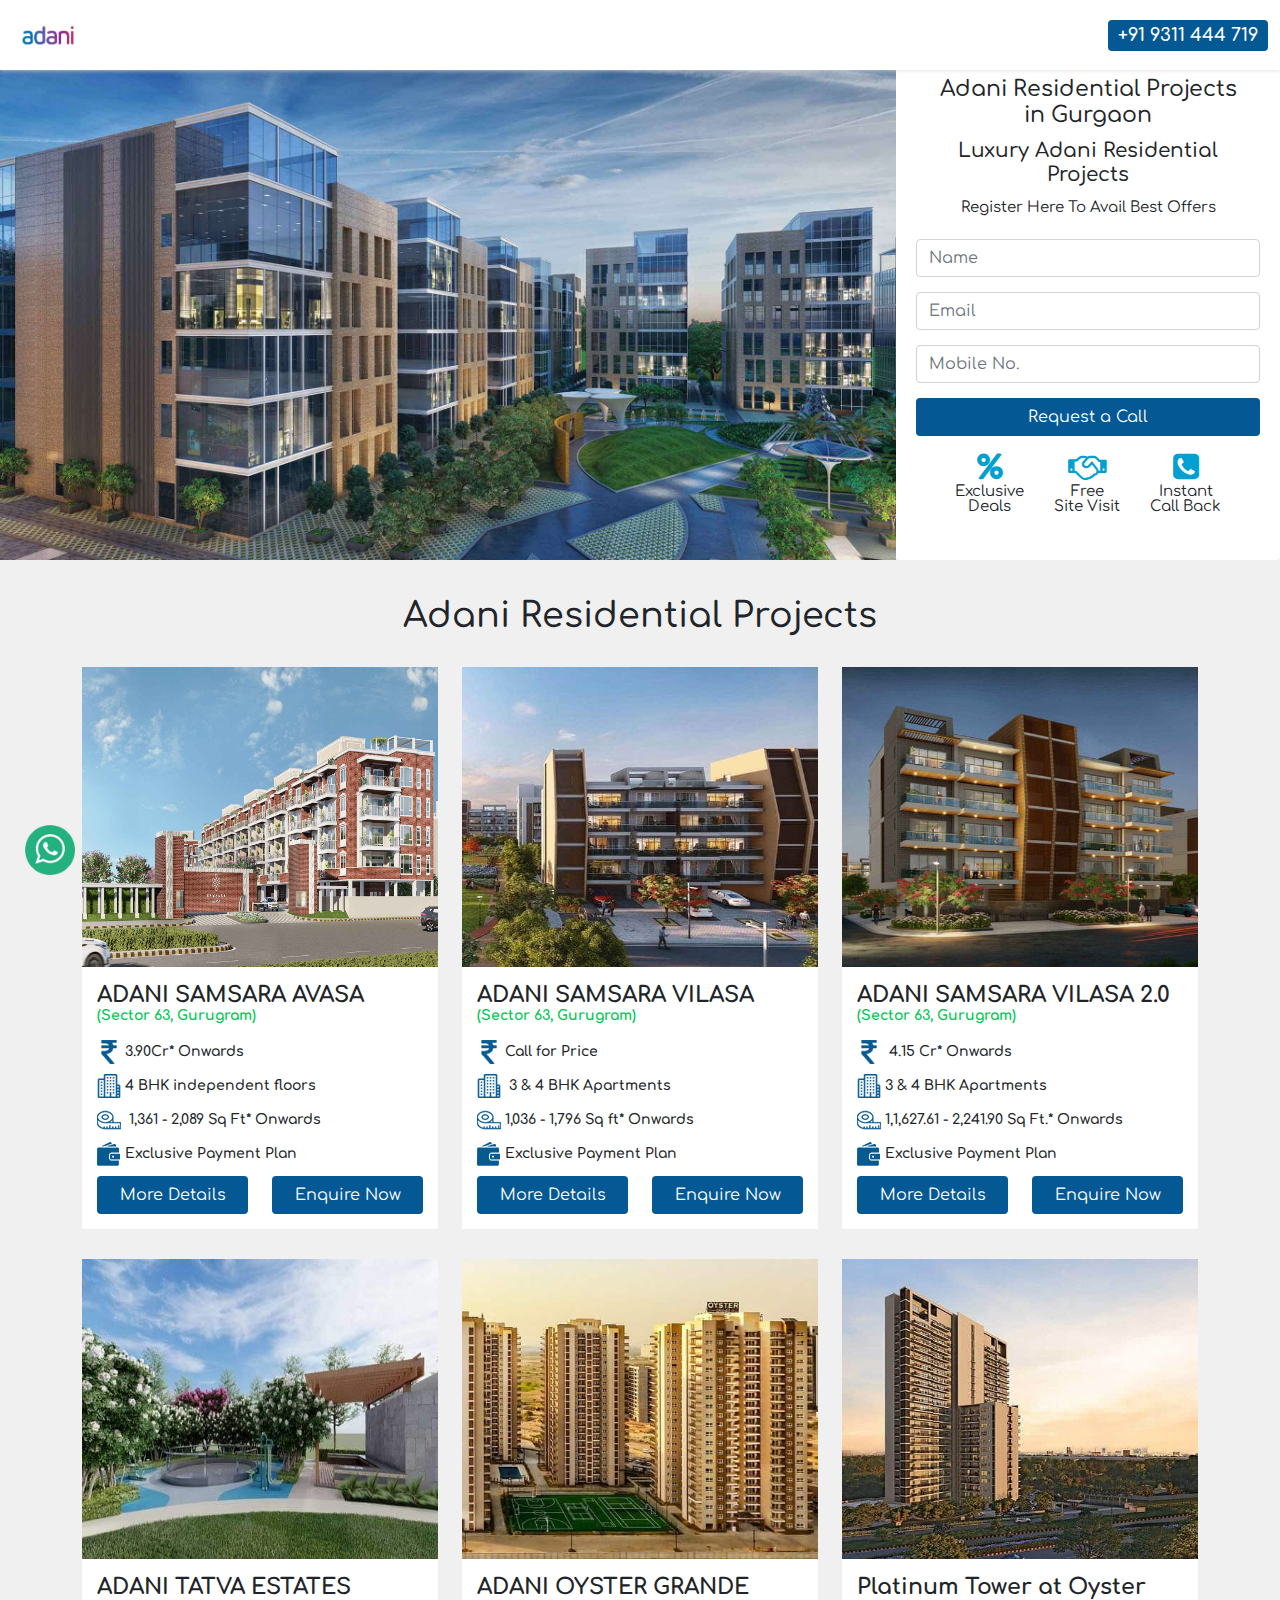
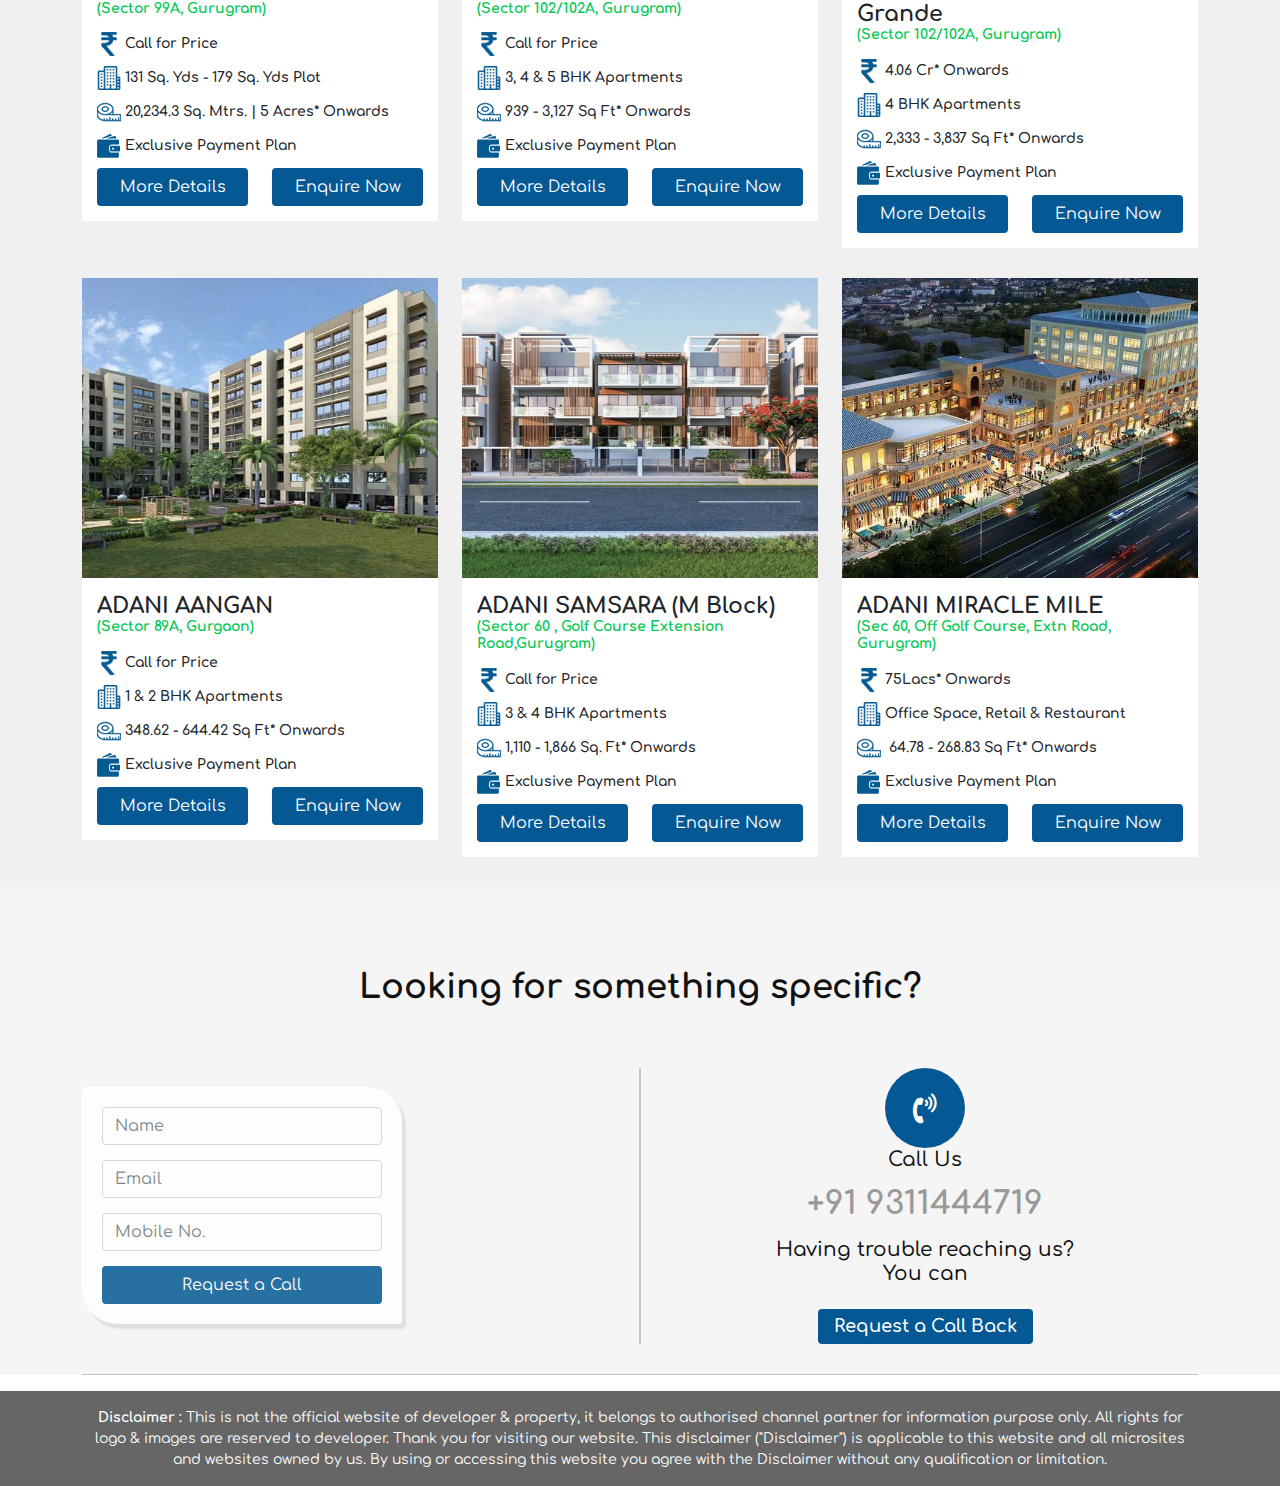
<file: adaniproject.in/index.html>
<!DOCTYPE html>
<html lang="en">

<head>
    <meta charset="UTF-8">
    <meta http-equiv="X-UA-Compatible" content="IE=edge">
    <meta name="viewport" content="width=device-width, initial-scale=1.0">
    <link href="images/favicon.ico" rel="shortcut icon">
    <title>Adani Residential Projects, Adani Ultra Luxury Projects </title>
    <meta name="description" content="" />
    <meta name="keywords" content="" />
    <link rel="preconnect" href="https://fonts.googleapis.com">
    <link rel="preconnect" href="https://fonts.gstatic.com" crossorigin>
    <link href="https://fonts.googleapis.com/css2?family=Comfortaa:wght@400;600;700&display=swap" rel="stylesheet">
    <link rel="stylesheet" href="https://stackpath.bootstrapcdn.com/font-awesome/4.7.0/css/font-awesome.min.css">
    <script src="https://ajax.aspnetcdn.com/ajax/jQuery/jquery-3.3.1.min.js"></script>
    <link href="css/swiper-bundle.min.css" rel="stylesheet">
    <link href="css/fancybox.min.css" rel="stylesheet">
    <link rel="stylesheet" href="css/bootstrap.min.css">
    <link rel="stylesheet" href="css/style.css">
   
    
</head>

<body>
    
    <header>
        <div class="container-fluid">
            <div class="inner-header">
                <div class="logo">
                    <a href="index.html"><img src="images/adani-img/Adani_logo.png" alt="" class="img"  width="235" height="52"></a>
                </div>
                <div class="menu">
                    <div class="responsiv-mobile">
                        <a href="tel:+919311444719"><img src="images/mobile-icon.webp" alt="" class="img-fluid"></a>
                    </div>
                    <div class="button_container" id="toggle">
                        <span class="top"></span>
                        <span class="middle"></span>
                        <span class="bottom"></span>
                    </div>
                   
                </div>
                <div class="mobile-number">
                    <a href="tel:+919311444719">+91 9311 444 719</a>
                </div>
            </div>
        </div>
    </header>

         <!-- Banner Section -->

    <section class="banner-section" id="home">
        <div class="home-banner">
            <div class="swiper-container swiper1">  
                <div class="swiper-wrapper"> 
                    <div class="swiper-slide">
                        <div class="swiper-bg" >
                                <img src="images/adani-img/adani-hero.jpg" alt="Adani Projects" class="img-fluid  d-block" width="1920" height="800">
                                <!-- <img src="images/TEMPLATE BY PHOTOSHOP.jpg" alt="" class="img-fluid d-block d-sm-none" width="575" height="600"> -->
                            <!-- <button class="btn submit" type="submit" data-bs-toggle="modal" data-bs-target="#elan-projects-modal">Schedule Site Visit</button> -->
                        </div>
                    </div>    
                   
                
                </div>     
            </div>         
            <div class="swiper-pagination"></div>  
           
        </div>
        <div class="banner-design">  
            <h1>Adani Residential Projects<br> <span>in Gurgaon</span></h1> 
            <h3>Luxury Adani Residential Projects</h3>
            <p>Register Here To Avail Best Offers</p> 
            <form action="insert.php" method="post" onsubmit="return valid();" name="Query" id="" pix-confirm="hidden_pix_15"><input name="campaignid" type="hidden" value="2619155" /><input type="hidden" name="af5" value="" />
                <div class="input-group"> 
                    <input type="text" name="name" class="form-control" placeholder="Name" required>
                </div>
                <div class="input-group">
                    <input type="text" name="email" class="form-control" placeholder="Email" required>
                </div>
                <div class="input-group">
        
                    <input type="text" name="mobile" class="form-control" placeholder="Mobile No." required data-rule="maxlen:4" data-msg="Please enter at least 10 chars of Number" pattern="[0-9]{10}">
                </div>
              
                <button name="submit" class="btn submit-btn" type="submit">Request a Call</button>
            </form>
            <div class="we-deliver">
                <ul>
                    <li><i class="fa fa-percent" aria-hidden="true"></i><span>Exclusive<br> Deals</span></li>
                    <li><i class="fa fa-handshake-o" aria-hidden="true"></i><span>Free<br> Site Visit</span></li>
                    <li><i class="fa fa-phone-square" aria-hidden="true"></i><span>Instant<br> Call Back</span></li>
                </ul>
            </div>    
        </div>  
    </section>    
    <section class="register-form">
        <h1> Adani Residential Projects</h1>
        <form action="insert.php" method="post" onsubmit="return valid();" name="Query" id="" pix-confirm="hidden_pix_15"><input name="campaignid" type="hidden" value="2619155" /><input type="hidden" name="af5" value="" />
            <div class="input-group">
                <input type="text" name="name" class="form-control" placeholder="Name" required="">
            </div>
            <div class="input-group">
                <input type="text" name="email" class="form-control" placeholder="Email" required="">
            </div>
            <div class="input-group">
               
                <input type="text" name="mobile" class="form-control" placeholder="Mobile No." required="" data-rule="maxlen:4" data-msg="Please enter at least 10 chars of Number" pattern="[0-9]{10}">
            </div>
         
            <button name="submit" class="btn submit-btn" type="submit">Request a Call</button>
        </form>
    </section>



        <!-- Projects Section -->

    <section class="project-section">
        <h1>Adani Residential Projects</h1>
        <div class="container">
            <div class="row">
                <div class="col-12 col-md-6 col-xl-4">
                    <div class="project-item">
                        <div class="project-image">
                            <img style="height: 300px;" src="images/adani-img/ADANI SAMSARA AVASA.jpg" alt="Godrej Summit" class="img-fluid" width="600" height="300">
                          
                        </div>
                        <div class="project-content">
                            <h2>ADANI SAMSARA AVASA <small>(Sector 63, Gurugram)</small></h2>
                            <div class="row">
                                <div class="col-12">
                                    <p><img src="images/icon/rupee.png">&nbsp;3.90Cr* Onwards</p>
                                </div>
                                <div class="col-12">
                                    <p><img src="images/icon/apartments.png">&nbsp;4 BHK independent floors</p>
                                </div>
                                <div class="col-12">
                                    <p><img src="images/icon/sqft.png">&nbsp; 1,361 - 2,089 Sq Ft* Onwards
                                    </p>
                                </div>
                                <div class="col-12">
                                    <p><img src="images/icon/payment-plan.png">&nbsp;Exclusive Payment Plan</p>
                                </div>
                            </div>
                            <div class="row">
                                <div class="col-6">
                                    <div class="common-btn">
                                        <a class="btn" data-bs-toggle="modal" data-bs-target="#commercial-properties-modal">More Details</a>
                                    </div>
                                </div>
                                <div class="col-6">
                                    <div class="common-btn">
                                        <button class="btn" data-bs-toggle="modal" data-bs-target="#commercial-properties-modal">Enquire Now</button>
                                    </div>
                                </div>
                            </div>
                        </div>
                    </div>
                </div>
                <div class="col-12 col-md-6 col-xl-4">
                    <div class="project-item">
                        <div class="project-image">
                            <img style="height: 300px;" src="images/adani-img/ADANI SAMSARA VILASA.jpg" alt="Godrej Oasis" class="img-fluid" width="600" height="300">
                    
                        </div>
                        <div class="project-content">
                            <h2>ADANI SAMSARA VILASA
                                <small>(Sector 63, Gurugram)</small></h2>
                            <div class="row">
                                <div class="col-12">
                                    <p><img src="images/icon/rupee.png">&nbsp;Call for Price</p>
                                    <!-- <p>1.55 Cr* Onwards</p> -->
                                </div>
                                <div class="col-12">
                                    <p><img src="images/icon/apartments.png">&nbsp; 3 & 4 BHK Apartments</p>
                                </div>
                                <div class="col-12">
                                    <p><img src="images/icon/sqft.png">&nbsp;1,036 - 1,796 Sq ft* Onwards</p>
                                </div>
                                <div class="col-12">
                                    <p><img src="images/icon/payment-plan.png">&nbsp;Exclusive Payment Plan</p>
                                </div>
                            </div>
                            <div class="row">
                                <div class="col-6">
                                    <div class="common-btn">
                                        <a class="btn" data-bs-toggle="modal" data-bs-target="#commercial-properties-modal">More Details</a>
                                    </div>
                                </div>
                                <div class="col-6">
                                    <div class="common-btn">
                                        <button data-bs-toggle="modal" data-bs-target="#commercial-properties-modal" class="btn">Enquire Now</button>
                                    </div>
                                </div>
                            </div>
                        </div>
                    </div>
                </div>
                <div class="col-12 col-md-6 col-xl-4">
                    <div class="project-item">
                        <div class="project-image">
                            <img style="height: 300px;" src="images/adani-img/ADANI SAMSARA VILASA 2.0.jpg" alt="Godrej 101" class="img-fluid" width="600" height="300">
                       
                        </div>
                        <div class="project-content">
                            <h2>ADANI SAMSARA VILASA 2.0<small>(Sector 63, Gurugram)</small></h2>
                            <div class="row">
                                <div class="col-12">
                                    <p><img src="images/icon/rupee.png">&nbsp; 4.15 Cr* Onwards</p>
                                </div>
                                <div class="col-12">
                                    <p><img src="images/icon/apartments.png">&nbsp;3 & 4 BHK Apartments
                                    </p>
                                </div>
                                <div class="col-12">
                                    <p><img src="images/icon/sqft.png">&nbsp;1,1,627.61 - 2,241.90  Sq Ft.* Onwards</p>
                                </div>
                                <div class="col-12">
                                    <p><img src="images/icon/payment-plan.png">&nbsp;Exclusive Payment Plan</p>
                                </div>
                            </div>
                            <div class="row">
                                <div class="col-6">
                                    <div class="common-btn">
                                        <a class="btn" data-bs-toggle="modal" data-bs-target="#commercial-properties-modal">More Details</a>
                                    </div>
                                </div>
                                <div class="col-6">
                                    <div class="common-btn">
                                        <button class="btn" data-bs-toggle="modal" data-bs-target="#commercial-properties-modal">Enquire Now</button>
                                    </div>
                                </div>
                            </div>
                        </div>
                    </div>
                </div>
                <div class="col-12 col-md-6 col-xl-4">
                    <div class="project-item">
                        <div class="project-image">
                            <img style="height: 300px;" src="images/adani-img/ADANI TATVA ESTATES.jpg" alt="Godrej Frontier" class="img-fluid" width="600" height="300">
                   
                        </div>
                        <div class="project-content">
                            <h2>ADANI TATVA ESTATES<small>(Sector 99A, Gurugram)</small></h2>
                            <div class="row">
                                <div class="col-12">
                                    <p><img src="images/icon/rupee.png">&nbsp;Call for Price</p>
                                </div>
                                <div class="col-12">
                                    <p><img src="images/icon/apartments.png">&nbsp;131 Sq. Yds - 179 Sq. Yds Plot</p>
                                </div>
                                <div class="col-12">
                                    <p><img src="images/icon/sqft.png">&nbsp;20,234.3 Sq. Mtrs. | 5 Acres* Onwards</p>
                                </div>
                                <div class="col-12">
                                    <p><img src="images/icon/payment-plan.png">&nbsp;Exclusive Payment Plan</p>
                                </div>
                            </div>
                            <div class="row">
                                <div class="col-6">
                                    <div class="common-btn">
                                        <a class="btn" data-bs-toggle="modal" data-bs-target="#commercial-properties-modal">More Details</a>
                                    </div>
                                </div>
                                <div class="col-6">
                                    <div class="common-btn">
                                        <button class="btn" data-bs-toggle="modal" data-bs-target="#commercial-properties-modal">Enquire Now</button>
                                    </div>
                                </div>
                            </div>
                        </div>
                    </div>
                </div>
                <div class="col-12 col-md-6 col-xl-4">
                    <div class="project-item">
                        <div class="project-image">
                            <img style="height: 300px;" src="images/adani-img/ADANI OYSTER GRANDE.jpg" alt="Godrej Meridian" class="img-fluid" width="600" height="300">
                           
                        </div>
                        <div class="project-content">
                            <h2>ADANI OYSTER GRANDE<small>(Sector 102/102A, Gurugram)</small></h2>
                            <div class="row">
                                <div class="col-12">
                                    <p><img src="images/icon/rupee.png">&nbsp;Call for Price</p>
                                </div>
                                <div class="col-12">
                                    <p><img src="images/icon/apartments.png">&nbsp;3, 4 & 5 BHK Apartments
                                    </p>
                                </div>
                                <div class="col-12">
                                    <p><img src="images/icon/sqft.png">&nbsp;939 - 3,127 Sq Ft* Onwards</p>
                                </div>
                                <div class="col-12">
                                    <p><img src="images/icon/payment-plan.png">&nbsp;Exclusive Payment Plan</p>
                                </div>
                            </div>
                            <div class="row">
                                <div class="col-6">
                                    <div class="common-btn">
                                        <a class="btn" data-bs-toggle="modal" data-bs-target="#commercial-properties-modal">More Details</a>
                                    </div>
                                </div>
                                <div class="col-6">
                                    <div class="common-btn">
                                        <button class="btn" data-bs-toggle="modal" data-bs-target="#commercial-properties-modal">Enquire Now</button>
                                    </div>
                                </div>
                            </div>
                        </div>
                    </div>
                </div>
                <div class="col-12 col-md-6 col-xl-4">
                    <div class="project-item">
                        <div class="project-image">
                            <img style="height: 300px;" src="images/adani-img/Platinum Tower at Oyster Grande.jpg" alt="Godrej Habitat" class="img-fluid" width="600" height="300">
                           
                        </div>
                        <div class="project-content">
                            <h2>Platinum Tower at Oyster Grande<small>(Sector 102/102A, Gurugram)</small></h2>
                            <div class="row">
                                <div class="col-12">
                                    <p><img src="images/icon/rupee.png">&nbsp;4.06 Cr* Onwards</p>
                                </div>
                                <div class="col-12">
                                    <p><img src="images/icon/apartments.png">&nbsp;4 BHK Apartments</p>
                                </div>
                                <div class="col-12">
                                    <p><img src="images/icon/sqft.png">&nbsp;2,333 - 3,837 Sq Ft* Onwards</p>
                                </div>
                                <div class="col-12">
                                    <p><img src="images/icon/payment-plan.png">&nbsp;Exclusive Payment Plan</p>
                                </div>
                            </div>
                            <div class="row">
                                <div class="col-6">
                                    <div class="common-btn">
                                        <a class="btn" data-bs-toggle="modal" data-bs-target="#commercial-properties-modal">More Details</a>
                                    </div>
                                </div>
                                <div class="col-6">
                                    <div class="common-btn">
                                        <button class="btn" data-bs-toggle="modal" data-bs-target="#commercial-properties-modal">Enquire Now</button>
                                    </div>
                                </div>
                            </div>
                        </div>
                    </div>
                </div>

                <div class="col-12 col-md-6 col-xl-4">
                    <div class="project-item">
                        <div class="project-image">
                            <img style="height: 300px;" src="images/adani-img/ADANI  AANGAN.jpg" alt="Godrej Air" class="img-fluid" width="600" height="300">
                           
                        </div>
                        <div class="project-content">
                            <h2>ADANI  AANGAN<small>(Sector 89A, Gurgaon)</small></h2>
                            <div class="row">
                                <div class="col-12">
                                    <p><img src="images/icon/rupee.png">&nbsp;Call for Price</p>
                                </div>
                                <div class="col-12">
                                    <p><img src="images/icon/apartments.png">&nbsp;1 & 2 BHK Apartments</p>
                                </div>
                                <div class="col-12">
                                    <p><img src="images/icon/sqft.png">&nbsp;348.62 - 644.42 Sq Ft* Onwards</p>
                                </div>
                                <div class="col-12">
                                    <p><img src="images/icon/payment-plan.png">&nbsp;Exclusive Payment Plan</p>
                                </div>
                            </div>
                            <div class="row">
                                <div class="col-6">
                                    <div class="common-btn">
                                        <a class="btn" data-bs-toggle="modal" data-bs-target="#commercial-properties-modal">More Details</a>
                                    </div>
                                </div>
                                <div class="col-6">
                                    <div class="common-btn">
                                        <button class="btn" data-bs-toggle="modal" data-bs-target="#commercial-properties-modal">Enquire Now</button>
                                    </div>
                                </div>
                            </div>
                        </div>
                    </div>
                </div>

                <div class="col-12 col-md-6 col-xl-4">
                    <div class="project-item">
                        <div class="project-image">
                            <img style="height: 300px;" src="images/adani-img/ADANI SAMSARA (M Block).jpg" alt="Godrej Aria" class="img-fluid" width="600" height="300">
                           
                        </div>
                        <div class="project-content">
                            <h2>ADANI SAMSARA (M Block)<small>(Sector 60 , Golf Course Extension Road,Gurugram)</small></h2>
                            <div class="row">
                                <div class="col-12">
                                    <p><img src="images/icon/rupee.png">&nbsp;Call for Price</p>
                                </div>
                                <div class="col-12">
                                    <p><img src="images/icon/apartments.png">&nbsp;3 & 4 BHK Apartments</p>
                                </div>
                                <div class="col-12">
                                    <p><img src="images/icon/sqft.png">&nbsp;1,110 - 1,866 Sq. Ft* Onwards</p>
                                </div>
                                <div class="col-12">
                                    <p><img src="images/icon/payment-plan.png">&nbsp;Exclusive Payment Plan</p>
                                </div>
                            </div>
                            <div class="row">
                                <div class="col-6">
                                    <div class="common-btn">
                                        <a class="btn" data-bs-toggle="modal" data-bs-target="#commercial-properties-modal">More Details</a>
                                    </div>
                                </div>
                                <div class="col-6">
                                    <div class="common-btn">
                                        <button class="btn" data-bs-toggle="modal" data-bs-target="#commercial-properties-modal">Enquire Now</button>
                                    </div>
                                </div>
                            </div>
                        </div>
                    </div>
                </div>

                <div class="col-12 col-md-6 col-xl-4">
                    <div class="project-item">
                        <div class="project-image">
                            <img style="height: 300px;" src="images/adani-img/ADANI MIRACLE MILE.jpg" alt="Godrej Icon" class="img-fluid" width="600" height="300">
                           
                        </div>
                        <div class="project-content">
                            <h2>ADANI MIRACLE MILE<small>(Sec 60, Off Golf Course, Extn Road, Gurugram)</small></h2>
                            <div class="row">
                                <div class="col-12">
                                    <p><img src="images/icon/rupee.png">&nbsp;75Lacs* Onwards</p>
                                </div>
                                <div class="col-12">
                                    <p><img src="images/icon/apartments.png">&nbsp;Office Space, Retail & Restaurant</p>
                                </div>
                                <div class="col-12">
                                    <p><img src="images/icon/sqft.png">&nbsp; 64.78 - 268.83 Sq Ft* Onwards</p>
                                </div>
                                <div class="col-12">
                                    <p><img src="images/icon/payment-plan.png">&nbsp;Exclusive Payment Plan</p>
                                </div>
                            </div>
                            <div class="row">
                                <div class="col-6">
                                    <div class="common-btn">
                                        <a class="btn" data-bs-toggle="modal" data-bs-target="#commercial-properties-modal">More Details</a>
                                    </div>
                                </div>
                                <div class="col-6">
                                    <div class="common-btn">
                                        <button class="btn" data-bs-toggle="modal" data-bs-target="#commercial-properties-modal">Enquire Now</button>
                                    </div>
                                </div>
                            </div>
                        </div>
                    </div>
                </div>
               
            </div>
        </div>
    </section>
    
   

    <!-- GET In Touch Section -->
   
    <section class="get_in_touch" id="contactscroll">
        <div class="container">
            <div class="get_in_touch_heading">
                <h2>Looking for something specific? </h2>
            </div>
            <div class="row footer_fistrow">
                <div class="col-md-6">
                    <div class="form-banner">
                        <form action="insert.php" method="post" onsubmit="return valid();" name="Query" id="" pix-confirm="hidden_pix_15"><input name="campaignid" type="hidden" value="2619155" /><input type="hidden" name="af5" value="" />
                            <div class="input-group">
                                <input type="text" name="name" class="form-control" placeholder="Name" required id="name">
                            </div>
                            <div class="input-group">
                                <input type="text" name="email" class="form-control" placeholder="Email" required id="email">
                            </div>
                            <div class="input-group">
                              
                                <input type="text" name="mobile" class="form-control" placeholder="Mobile No." required id="mobile" data-rule="maxlen:4" data-msg="Please enter at least 10 chars of Number" pattern="[0-9]{10}">
                            </div>
                           
                           
                            <button name="submit" class="btn submit-btn" type="submit">Request a Call</button>
                        </form>
                    </div>
                </div>
                <div class="col-md-6">
                    <div class="fotter_connect">
                        <div class="fotter_connect_links">
                            <span><i class="fa fa-volume-control-phone" aria-hidden="true"></i></span>
                            <h5>Call Us</h5>
                            <a href="tel:+919311444719">+91 9311444719</a>
                            <h5>Having trouble reaching us?<br> You can</h5>
                        </div>
                        <div class="mobile-number">
                            <span data-bs-toggle="modal" data-bs-target="#commercial-properties-modal">Request a Call Back</span>
                        </div>
                    </div>
                </div>
            </div>
            <hr>
        </div>
    </section>
    <footer>
        <div class="container">
          
            <p><b>Disclaimer : </b>This is not the official website of developer & property, it belongs to authorised channel partner for information purpose only. All rights for logo & images are reserved to developer. Thank you for visiting our website.
                This disclaimer ("Disclaimer") is applicable to this website and all microsites and websites owned by us. By using or accessing this website you agree with the Disclaimer without any qualification or limitation. </p>
           
        </div>
    </footer>
    <div class="fix-mobile-strip">
        <ul>
            <li><a href="tel:+919311444719">Call Now</a></li>
            <li><a href="#" data-bs-toggle="modal" data-bs-target="#commercial-properties-modal">Enquire Now</a></li>
        </ul>
    </div>
    <a href="https://api.whatsapp.com/send/?phone=+919311444719&text=Hi!%20I'm%20Interested%20in%20Adani%20Residencial,%20Gurgaon.%20Please%20Share%20Details." target="_blank" class="whatsapp_float"></a>
   
    <div class="modal fade" id="commercial-properties-modal" tabindex="-1" aria-labelledby="commercial-properties-modalLabel" aria-hidden="true">
        <div class="modal-dialog">
            <div class="modal-content">
                <div class="modal-header">
                    <h5 class="modal-title" id="commercial-properties-modalLabel">Adani Residential Projects</h5>
                    <button type="button" class="btn-close" data-bs-dismiss="modal" aria-label="Close"></button>
                </div>
                <div class="modal-body">
                    <div class="pop-call">
                        <a href="tel:+919311444719"><i class="fa fa-phone" aria-hidden="true"></i> +91 9311444719</a>
                    </div>
                    <form action="insert.php" method="post" onsubmit="return valid();" name="Query" id="" pix-confirm="hidden_pix_15"><input name="campaignid" type="hidden" value="2619155" /><input type="hidden" name="af5" value="" />
                        <div class="input-group">
                            <input type="text" name="name" class="form-control" placeholder="Name" required id="name">
                        </div>
                        <div class="input-group">
                            <input type="text" name="email" class="form-control" placeholder="Email" required id="email">
                        </div>
                        <div class="input-group">
                          
                            <input type="text" name="mobile" class="form-control" placeholder="Mobile No." required id="mobile" data-rule="maxlen:4" data-msg="Please enter at least 10 chars of Number" pattern="[0-9]{10}">
                        </div>
                      

                      
                        <button name="submit" class="btn submit-btn" type="submit">Request a Call</button>
                    </form>
                    <div class="we-deliver">
                        <ul>
                            <li><i class="fa fa-check-circle-o" aria-hidden="true"></i><span>Assured<br> Privacy</span></li>
                            <li><i class="fa fa-user" aria-hidden="true"></i><span>Expert<br> Consultation</span></li>
                            <li><i class="fa fa-car" aria-hidden="true"></i><span>Free<br> Site Visit</span></li>
                            <li><i class="fa fa-inr" aria-hidden="true"></i><span>Best<br> Price</span></li>
                        </ul>
                    </div>
                </div>
            </div>
        </div>
    </div>
    
    
   
    <script src="js/bootstrap.min.js" defer></script>
    <script src="js/jquery-3.6.0.js"></script>
    <script src="js/swiper-bundle.min.js" defer></script>
    <script src="js/fancybox.min.js" defer></script>
  
    <script>
        $('#toggle').click(function() {
            $(this).toggleClass('active');
            $('#overlay').toggleClass('open');
        });
        $('.overlay ul li a').click(function() {
            $('#toggle').removeClass('active');
            $('#overlay').removeClass('open');
        });
        $(document).ready(function() {
            $(function() {
                var header = $(".clearHeader");
                $(window).scroll(function() {
                    var scroll = $(window).scrollTop();
                    if (scroll >= 50) {
                        header.removeClass('clearHeader').addClass("darkHeader");
                    } else {
                        header.removeClass("darkHeader").addClass('clearHeader');
                    }
                });
            });
        });
        $('.menu ul li a[href^="#"]').on("click", function(t) {
            t.preventDefault();
            var i = this.hash,
                e = $(i);
            $("html, body").stop().animate({
                scrollTop: e.offset().top - 72
            }, 1000, "swing", function() {})
        });
        $(window).on('load', function() {
            setTimeout(function() {
                $('#staticBackdrop').modal('show');
            }, 500);
        });
        $(document).ready(function() {
            new Swiper(".swiper1", {

                    loop: true,
                    autoplay: {
                        delay: 2500,
                        disableOnInteraction: false,
                    },
                }),
                $(".swiper1").each(function(elem, target) {
                    var swp = target.swiper;
                    $(this).hover(function() {
                        swp.autoplay.stop();
                    }, function() {
                        swp.autoplay.start();
                    });
                });
            new Swiper(".swiper2", {
                navigation: {
                    nextEl: ".swiper-button-next2",
                    prevEl: ".swiper-button-prev2"
                }
            })
        });
        $(document).ready(function() {
            $("#autopopupmodal").modal('show');
        });
    </script>
</body>

</html>
</file>
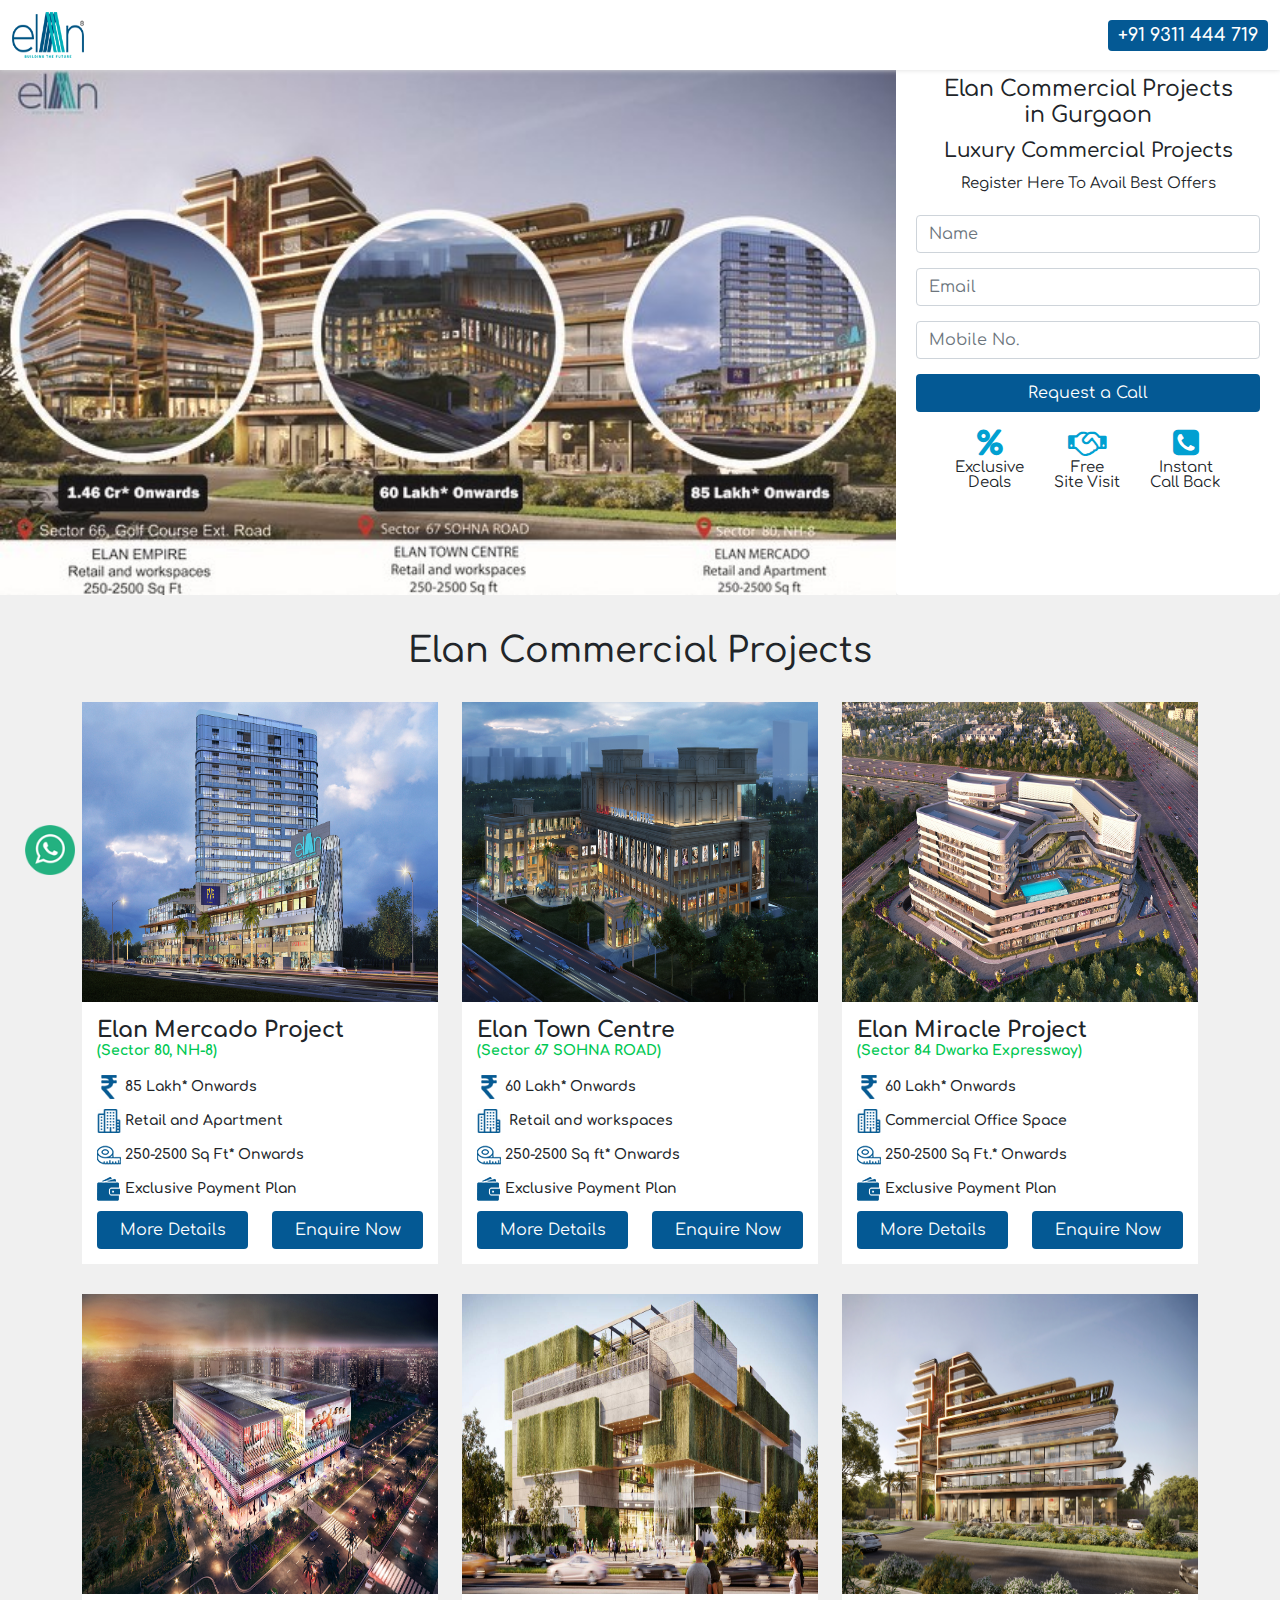
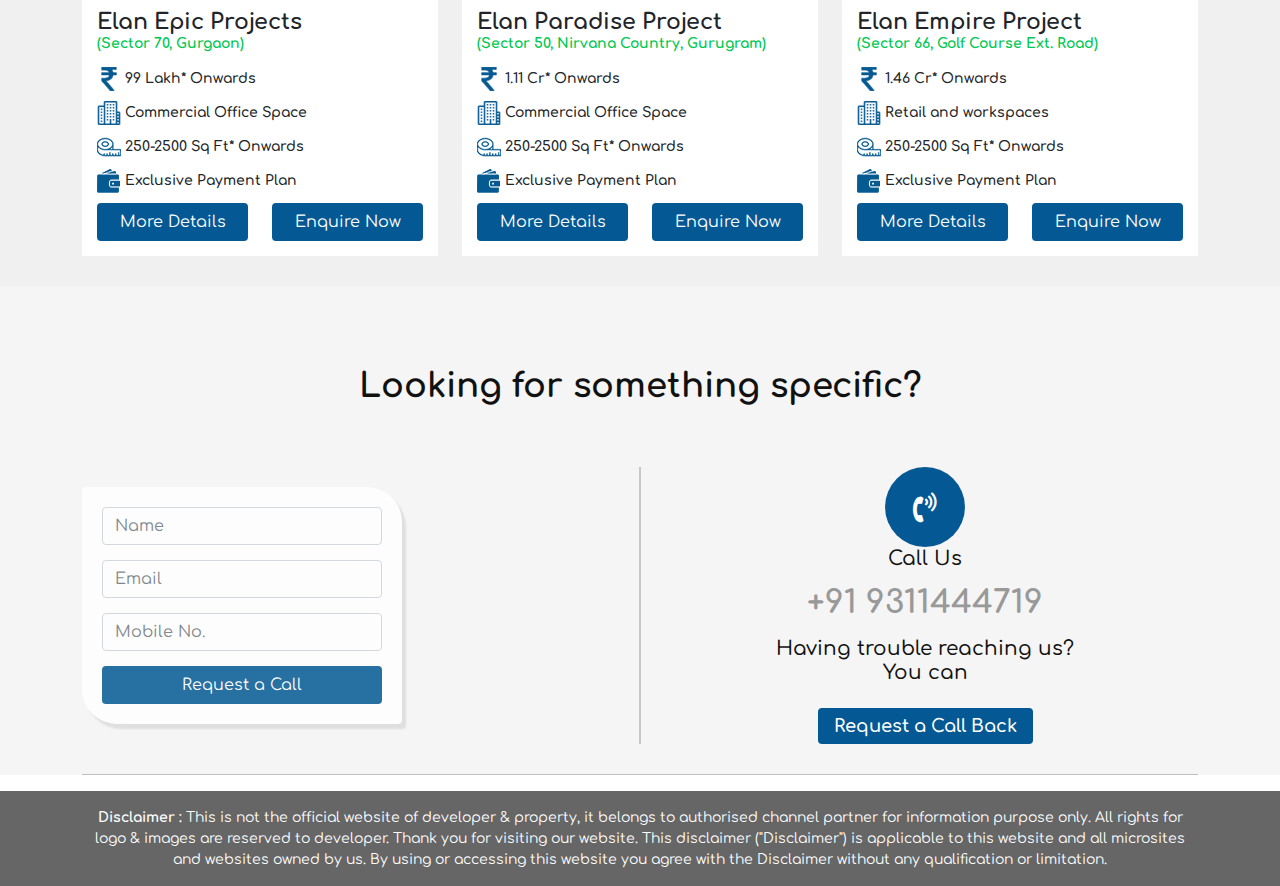
<file: Elanrealty.in/index.html>
<!DOCTYPE html>
<html lang="en">

<head>
    <meta charset="UTF-8">
    <meta http-equiv="X-UA-Compatible" content="IE=edge">
    <meta name="viewport" content="width=device-width, initial-scale=1.0">
    <link href="images/favicon.ico" rel="shortcut icon">
    <title>Elan Commercial Projects, Elan Ultra Luxury Projects </title>
    <meta name="description" content="" />
    <meta name="keywords" content="" />
    <link rel="preconnect" href="https://fonts.googleapis.com">
    <link rel="preconnect" href="https://fonts.gstatic.com" crossorigin>
    <link href="https://fonts.googleapis.com/css2?family=Comfortaa:wght@400;600;700&display=swap" rel="stylesheet">
    <link rel="stylesheet" href="https://stackpath.bootstrapcdn.com/font-awesome/4.7.0/css/font-awesome.min.css">
    <script src="https://ajax.aspnetcdn.com/ajax/jQuery/jquery-3.3.1.min.js"></script>
    <link href="css/swiper-bundle.min.css" rel="stylesheet">
    <link href="css/fancybox.min.css" rel="stylesheet">
    <link rel="stylesheet" href="css/bootstrap.min.css">
    <link rel="stylesheet" href="css/style.css">
   
    
</head>

<body>
    
    <header>
        <div class="container-fluid">
            <div class="inner-header">
                <div class="logo">
                    <a href="index.html"><img src="images/elan-projects/elanlogo.png" alt="" class="img"  width="235" height="52"></a>
                </div>
                <div class="menu">
                    <div class="responsiv-mobile">
                        <a href="tel:+919311444719"><img src="images/mobile-icon.webp" alt="" class="img-fluid"></a>
                    </div>
                    <div class="button_container" id="toggle">
                        <span class="top"></span>
                        <span class="middle"></span>
                        <span class="bottom"></span>
                    </div>
                   
                </div>
                <div class="mobile-number">
                    <a href="tel:+919311444719">+91 9311 444 719</a>
                </div>
            </div>
        </div>
    </header>

         <!-- Banner Section -->

    <section class="banner-section" id="home">
        <div class="home-banner">
            <div class="swiper-container swiper1">  
                <div class="swiper-wrapper"> 
                    <div class="swiper-slide">
                        <div class="swiper-bg" >
                                <img src="images/elan-projects/elan-hero-2.jpg" alt="Elan Projects" class="img-fluid  d-block" width="1920" height="715">
                                <!-- <img src="images/TEMPLATE BY PHOTOSHOP.jpg" alt="" class="img-fluid d-block d-sm-none" width="575" height="600"> -->
                            <!-- <button class="btn submit" type="submit" data-bs-toggle="modal" data-bs-target="#elan-projects-modal">Schedule Site Visit</button> -->
                        </div>
                    </div>    
                   
                
                </div>     
            </div>         
            <div class="swiper-pagination"></div>  

            <!-- Projects Section -->
           
        </div>
        <div class="banner-design">  
            <h1>Elan Commercial Projects<br> <span>in Gurgaon</span></h1> 
            <h3>Luxury Commercial Projects</h3>
            <p>Register Here To Avail Best Offers</p> 
            <form action="insert.php" method="post" onsubmit="return valid();" name="Query" id="" pix-confirm="hidden_pix_15"><input name="campaignid" type="hidden" value="2619155" /><input type="hidden" name="af5" value="" />
                <div class="input-group"> 
                    <input type="text" name="name" class="form-control" placeholder="Name" required>
                </div>
                <div class="input-group">
                    <input type="text" name="email" class="form-control" placeholder="Email" required>
                </div>
                <div class="input-group">
        
                    <input type="text" name="mobile" class="form-control" placeholder="Mobile No." required data-rule="maxlen:4" data-msg="Please enter at least 10 chars of Number" pattern="[0-9]{10}">
                </div>
              
                <button name="submit" class="btn submit-btn" type="submit">Request a Call</button>
            </form>
            <div class="we-deliver">
                <ul>
                    <li><i class="fa fa-percent" aria-hidden="true"></i><span>Exclusive<br> Deals</span></li>
                    <li><i class="fa fa-handshake-o" aria-hidden="true"></i><span>Free<br> Site Visit</span></li>
                    <li><i class="fa fa-phone-square" aria-hidden="true"></i><span>Instant<br> Call Back</span></li>
                </ul>
            </div>    
        </div>  
    </section>    
    <section class="register-form">
        <h1> Elan Commercial Projects</h1>
        <form action="insert.php" method="post" onsubmit="return valid();" name="Query" id="" pix-confirm="hidden_pix_15"><input name="campaignid" type="hidden" value="2619155" /><input type="hidden" name="af5" value="" />
            <div class="input-group">
                <input type="text" name="name" class="form-control" placeholder="Name" required="">
            </div>
            <div class="input-group">
                <input type="text" name="email" class="form-control" placeholder="Email" required="">
            </div>
            <div class="input-group">
               
                <input type="text" name="mobile" class="form-control" placeholder="Mobile No." required="" data-rule="maxlen:4" data-msg="Please enter at least 10 chars of Number" pattern="[0-9]{10}">
            </div>
         
            <button name="submit" class="btn submit-btn" type="submit">Request a Call</button>
        </form>
    </section>
    <section class="project-section">
        <h1>Elan Commercial Projects</h1>
        <div class="container">
            <div class="row">
                <div class="col-12 col-md-6 col-xl-4">
                    <div class="project-item">
                        <div class="project-image">
                            <img style="height: 300px;" src="images/elan-projects/elan mercado project.jpg" alt="Elan Mercado Project" class="img-fluid" width="600" height="300">
                          
                        </div>
                        <div class="project-content">
                            <h2>Elan Mercado Project <small>(Sector  80, NH-8)</small></h2>
                            <div class="row">
                                <div class="col-12">
                                    <p><img src="images/icon/rupee.png">&nbsp;85 Lakh* Onwards</p>
                                </div>
                                <div class="col-12">
                                    <p><img src="images/icon/apartments.png">&nbsp;Retail and Apartment</p>
                                </div>
                                <div class="col-12">
                                    <p><img src="images/icon/sqft.png">&nbsp;250-2500 Sq Ft* Onwards
                                    </p>
                                </div>
                                <div class="col-12">
                                    <p><img src="images/icon/payment-plan.png">&nbsp;Exclusive Payment Plan</p>
                                </div>
                            </div>
                            <div class="row">
                                <div class="col-6">
                                    <div class="common-btn">
                                        <a class="btn" data-bs-toggle="modal" data-bs-target="#commercial-properties-modal">More Details</a>
                                    </div>
                                </div>
                                <div class="col-6">
                                    <div class="common-btn">
                                        <button class="btn" data-bs-toggle="modal" data-bs-target="#commercial-properties-modal">Enquire Now</button>
                                    </div>
                                </div>
                            </div>
                        </div>
                    </div>
                </div>
                <div class="col-12 col-md-6 col-xl-4">
                    <div class="project-item">
                        <div class="project-image">
                            <img style="height: 300px;" src="images/elan-projects/elan town center.jpg" alt="Elan Town Center" class="img-fluid" width="600" height="300">
                    
                        </div>
                        <div class="project-content">
                            <h2>Elan Town Centre<small>(Sector  67 SOHNA ROAD)</small></h2>
                            <div class="row">
                                <div class="col-12">
                                    <p><img src="images/icon/rupee.png">&nbsp;60 Lakh* Onwards</p>
                                    <!-- <p>1.55 Cr* Onwards</p> -->
                                </div>
                                <div class="col-12">
                                    <p><img src="images/icon/apartments.png">&nbsp; Retail and workspaces</p>
                                </div>
                                <div class="col-12">
                                    <p><img src="images/icon/sqft.png">&nbsp;250-2500 Sq ft* Onwards</p>
                                </div>
                                <div class="col-12">
                                    <p><img src="images/icon/payment-plan.png">&nbsp;Exclusive Payment Plan</p>
                                </div>
                            </div>
                            <div class="row">
                                <div class="col-6">
                                    <div class="common-btn">
                                        <a class="btn" data-bs-toggle="modal" data-bs-target="#commercial-properties-modal">More Details</a>
                                    </div>
                                </div>
                                <div class="col-6">
                                    <div class="common-btn">
                                        <button data-bs-toggle="modal" data-bs-target="#commercial-properties-modal" class="btn">Enquire Now</button>
                                    </div>
                                </div>
                            </div>
                        </div>
                    </div>
                </div>
                <div class="col-12 col-md-6 col-xl-4">
                    <div class="project-item">
                        <div class="project-image">
                            <img style="height: 300px;" src="images/elan-projects/elan miracle project.jpg" alt="Elan Miracle Projects" class="img-fluid" width="600" height="300">
                       
                        </div>
                        <div class="project-content">
                            <h2>Elan Miracle Project<small>(Sector  84 Dwarka Expressway)</small></h2>
                            <div class="row">
                                <div class="col-12">
                                    <p><img src="images/icon/rupee.png">&nbsp;60 Lakh* Onwards</p>
                                </div>
                                <div class="col-12">
                                    <p><img src="images/icon/apartments.png">&nbsp;Commercial Office Space
                                    </p>
                                </div>
                                <div class="col-12">
                                    <p><img src="images/icon/sqft.png">&nbsp;250-2500 Sq Ft.* Onwards</p>
                                </div>
                                <div class="col-12">
                                    <p><img src="images/icon/payment-plan.png">&nbsp;Exclusive Payment Plan</p>
                                </div>
                            </div>
                            <div class="row">
                                <div class="col-6">
                                    <div class="common-btn">
                                        <a class="btn" data-bs-toggle="modal" data-bs-target="#commercial-properties-modal">More Details</a>
                                    </div>
                                </div>
                                <div class="col-6">
                                    <div class="common-btn">
                                        <button class="btn" data-bs-toggle="modal" data-bs-target="#commercial-properties-modal">Enquire Now</button>
                                    </div>
                                </div>
                            </div>
                        </div>
                    </div>
                </div>
                <div class="col-12 col-md-6 col-xl-4">
                    <div class="project-item">
                        <div class="project-image">
                            <img style="height: 300px;" src="images/elan-projects/Elan epic project.jpg" alt="Elan Epic Projects" class="img-fluid" width="600" height="300">
                   
                        </div>
                        <div class="project-content">
                            <h2>Elan Epic Projects<small>(Sector  70, Gurgaon)</small></h2>
                            <div class="row">
                                <div class="col-12">
                                    <p><img src="images/icon/rupee.png">&nbsp;99 Lakh* Onwards</p>
                                </div>
                                <div class="col-12">
                                    <p><img src="images/icon/apartments.png">&nbsp;Commercial Office Space</p>
                                </div>
                                <div class="col-12">
                                    <p><img src="images/icon/sqft.png">&nbsp;250-2500 Sq Ft* Onwards</p>
                                </div>
                                <div class="col-12">
                                    <p><img src="images/icon/payment-plan.png">&nbsp;Exclusive Payment Plan</p>
                                </div>
                            </div>
                            <div class="row">
                                <div class="col-6">
                                    <div class="common-btn">
                                        <a class="btn" data-bs-toggle="modal" data-bs-target="#commercial-properties-modal">More Details</a>
                                    </div>
                                </div>
                                <div class="col-6">
                                    <div class="common-btn">
                                        <button class="btn" data-bs-toggle="modal" data-bs-target="#commercial-properties-modal">Enquire Now</button>
                                    </div>
                                </div>
                            </div>
                        </div>
                    </div>
                </div>
                <div class="col-12 col-md-6 col-xl-4">
                    <div class="project-item">
                        <div class="project-image">
                            <img style="height: 300px;" src="images/elan-projects/elan paradise project.jpg" alt="Elan Paradise Project" class="img-fluid" width="600" height="300">
                           
                        </div>
                        <div class="project-content">
                            <h2>Elan Paradise Project<small>(Sector  50, Nirvana Country, Gurugram)</small></h2>
                            <div class="row">
                                <div class="col-12">
                                    <p><img src="images/icon/rupee.png">&nbsp;1.11 Cr* Onwards</p>
                                </div>
                                <div class="col-12">
                                    <p><img src="images/icon/apartments.png">&nbsp;Commercial Office Space
                                    </p>
                                </div>
                                <div class="col-12">
                                    <p><img src="images/icon/sqft.png">&nbsp;250-2500 Sq Ft* Onwards</p>
                                </div>
                                <div class="col-12">
                                    <p><img src="images/icon/payment-plan.png">&nbsp;Exclusive Payment Plan</p>
                                </div>
                            </div>
                            <div class="row">
                                <div class="col-6">
                                    <div class="common-btn">
                                        <a class="btn" data-bs-toggle="modal" data-bs-target="#commercial-properties-modal">More Details</a>
                                    </div>
                                </div>
                                <div class="col-6">
                                    <div class="common-btn">
                                        <button class="btn" data-bs-toggle="modal" data-bs-target="#commercial-properties-modal">Enquire Now</button>
                                    </div>
                                </div>
                            </div>
                        </div>
                    </div>
                </div>
                <div class="col-12 col-md-6 col-xl-4">
                    <div class="project-item">
                        <div class="project-image">
                            <img style="height: 300px;" src="images/elan-projects/elan empire project.jpg" alt="Elam Empire Project" class="img-fluid" width="600" height="300">
                           
                        </div>
                        <div class="project-content">
                            <h2>Elan Empire Project<small>(Sector 66, Golf Course Ext. Road)</small></h2>
                            <div class="row">
                                <div class="col-12">
                                    <p><img src="images/icon/rupee.png">&nbsp;1.46 Cr* Onwards</p>
                                </div>
                                <div class="col-12">
                                    <p><img src="images/icon/apartments.png">&nbsp;Retail and workspaces</p>
                                </div>
                                <div class="col-12">
                                    <p><img src="images/icon/sqft.png">&nbsp;250-2500 Sq Ft* Onwards</p>
                                </div>
                                <div class="col-12">
                                    <p><img src="images/icon/payment-plan.png">&nbsp;Exclusive Payment Plan</p>
                                </div>
                            </div>
                            <div class="row">
                                <div class="col-6">
                                    <div class="common-btn">
                                        <a class="btn" data-bs-toggle="modal" data-bs-target="#commercial-properties-modal">More Details</a>
                                    </div>
                                </div>
                                <div class="col-6">
                                    <div class="common-btn">
                                        <button class="btn" data-bs-toggle="modal" data-bs-target="#commercial-properties-modal">Enquire Now</button>
                                    </div>
                                </div>
                            </div>
                        </div>
                    </div>
                </div>
               
            </div>
        </div>
    </section>
    
   

    <!-- GET In Touch Section -->
   
    <section class="get_in_touch" id="contactscroll">
        <div class="container">
            <div class="get_in_touch_heading">
                <h2>Looking for something specific? </h2>
            </div>
            <div class="row footer_fistrow">
                <div class="col-md-6">
                    <div class="form-banner">
                        <form action="insert.php" method="post" onsubmit="return valid();" name="Query" id="" pix-confirm="hidden_pix_15"><input name="campaignid" type="hidden" value="2619155" /><input type="hidden" name="af5" value="" />
                            <div class="input-group">
                                <input type="text" name="name" class="form-control" placeholder="Name" required id="name">
                            </div>
                            <div class="input-group">
                                <input type="text" name="email" class="form-control" placeholder="Email" required id="email">
                            </div>
                            <div class="input-group">
                              
                                <input type="text" name="mobile" class="form-control" placeholder="Mobile No." required id="mobile" data-rule="maxlen:4" data-msg="Please enter at least 10 chars of Number" pattern="[0-9]{10}">
                            </div>
                           
                           
                            <button name="submit" class="btn submit-btn" type="submit">Request a Call</button>
                        </form>
                    </div>
                </div>
                <div class="col-md-6">
                    <div class="fotter_connect">
                        <div class="fotter_connect_links">
                            <span><i class="fa fa-volume-control-phone" aria-hidden="true"></i></span>
                            <h5>Call Us</h5>
                            <a href="tel:+919311444719">+91 9311444719</a>
                            <h5>Having trouble reaching us?<br> You can</h5>
                        </div>
                        <div class="mobile-number">
                            <span data-bs-toggle="modal" data-bs-target="#commercial-properties-modal">Request a Call Back</span>
                        </div>
                    </div>
                </div>
            </div>
            <hr>
        </div>
    </section>
    <footer>
        <div class="container">
          
            <p><b>Disclaimer : </b>This is not the official website of developer & property, it belongs to authorised channel partner for information purpose only. All rights for logo & images are reserved to developer. Thank you for visiting our website.
                This disclaimer ("Disclaimer") is applicable to this website and all microsites and websites owned by us. By using or accessing this website you agree with the Disclaimer without any qualification or limitation. </p>
           
        </div>
    </footer>
    <div class="fix-mobile-strip">
        <ul>
            <li><a href="tel:+919311444719">Call Now</a></li>
            <li><a href="#" data-bs-toggle="modal" data-bs-target="#commercial-properties-modal">Enquire Now</a></li>
        </ul>
    </div>
    <a href="https://api.whatsapp.com/send/?phone=+919311444719&text=Hi!%20I'm%20Interested%20in%20Elan%20Commercial,%20Gurgaon.%20Please%20Share%20Details." target="_blank" class="whatsapp_float"></a>
   
    <div class="modal fade" id="commercial-properties-modal" tabindex="-1" aria-labelledby="commercial-properties-modalLabel" aria-hidden="true">
        <div class="modal-dialog">
            <div class="modal-content">
                <div class="modal-header">
                    <h5 class="modal-title" id="commercial-properties-modalLabel">Elan Commercial Projects</h5>
                    <button type="button" class="btn-close" data-bs-dismiss="modal" aria-label="Close"></button>
                </div>
                <div class="modal-body">
                    <div class="pop-call">
                        <a href="tel:+919311444719"><i class="fa fa-phone" aria-hidden="true"></i> +91 9311444719</a>
                    </div>
                    <form action="insert.php" method="post" onsubmit="return valid();" name="Query" id="" pix-confirm="hidden_pix_15"><input name="campaignid" type="hidden" value="2619155" /><input type="hidden" name="af5" value="" />
                        <div class="input-group">
                            <input type="text" name="name" class="form-control" placeholder="Name" required id="name">
                        </div>
                        <div class="input-group">
                            <input type="text" name="email" class="form-control" placeholder="Email" required id="email">
                        </div>
                        <div class="input-group">
                          
                            <input type="text" name="mobile" class="form-control" placeholder="Mobile No." required id="mobile" data-rule="maxlen:4" data-msg="Please enter at least 10 chars of Number" pattern="[0-9]{10}">
                        </div>
                      

                      
                        <button name="submit" class="btn submit-btn" type="submit">Request a Call</button>
                    </form>
                    <div class="we-deliver">
                        <ul>
                            <li><i class="fa fa-check-circle-o" aria-hidden="true"></i><span>Assured<br> Privacy</span></li>
                            <li><i class="fa fa-user" aria-hidden="true"></i><span>Expert<br> Consultation</span></li>
                            <li><i class="fa fa-car" aria-hidden="true"></i><span>Free<br> Site Visit</span></li>
                            <li><i class="fa fa-inr" aria-hidden="true"></i><span>Best<br> Price</span></li>
                        </ul>
                    </div>
                </div>
            </div>
        </div>
    </div>
    
    
   
    <script src="js/bootstrap.min.js" defer></script>
    <script src="js/jquery-3.6.0.js"></script>
    <script src="js/swiper-bundle.min.js" defer></script>
    <script src="js/fancybox.min.js" defer></script>
  
    <script>
        $('#toggle').click(function() {
            $(this).toggleClass('active');
            $('#overlay').toggleClass('open');
        });
        $('.overlay ul li a').click(function() {
            $('#toggle').removeClass('active');
            $('#overlay').removeClass('open');
        });
        $(document).ready(function() {
            $(function() {
                var header = $(".clearHeader");
                $(window).scroll(function() {
                    var scroll = $(window).scrollTop();
                    if (scroll >= 50) {
                        header.removeClass('clearHeader').addClass("darkHeader");
                    } else {
                        header.removeClass("darkHeader").addClass('clearHeader');
                    }
                });
            });
        });
        $('.menu ul li a[href^="#"]').on("click", function(t) {
            t.preventDefault();
            var i = this.hash,
                e = $(i);
            $("html, body").stop().animate({
                scrollTop: e.offset().top - 72
            }, 1000, "swing", function() {})
        });
        $(window).on('load', function() {
            setTimeout(function() {
                $('#staticBackdrop').modal('show');
            }, 500);
        });
        $(document).ready(function() {
            new Swiper(".swiper1", {

                    loop: true,
                    autoplay: {
                        delay: 2500,
                        disableOnInteraction: false,
                    },
                }),
                $(".swiper1").each(function(elem, target) {
                    var swp = target.swiper;
                    $(this).hover(function() {
                        swp.autoplay.stop();
                    }, function() {
                        swp.autoplay.start();
                    });
                });
            new Swiper(".swiper2", {
                navigation: {
                    nextEl: ".swiper-button-next2",
                    prevEl: ".swiper-button-prev2"
                }
            })
        });
        $(document).ready(function() {
            $("#autopopupmodal").modal('show');
        });
    </script>
</body>

</html>
</file>
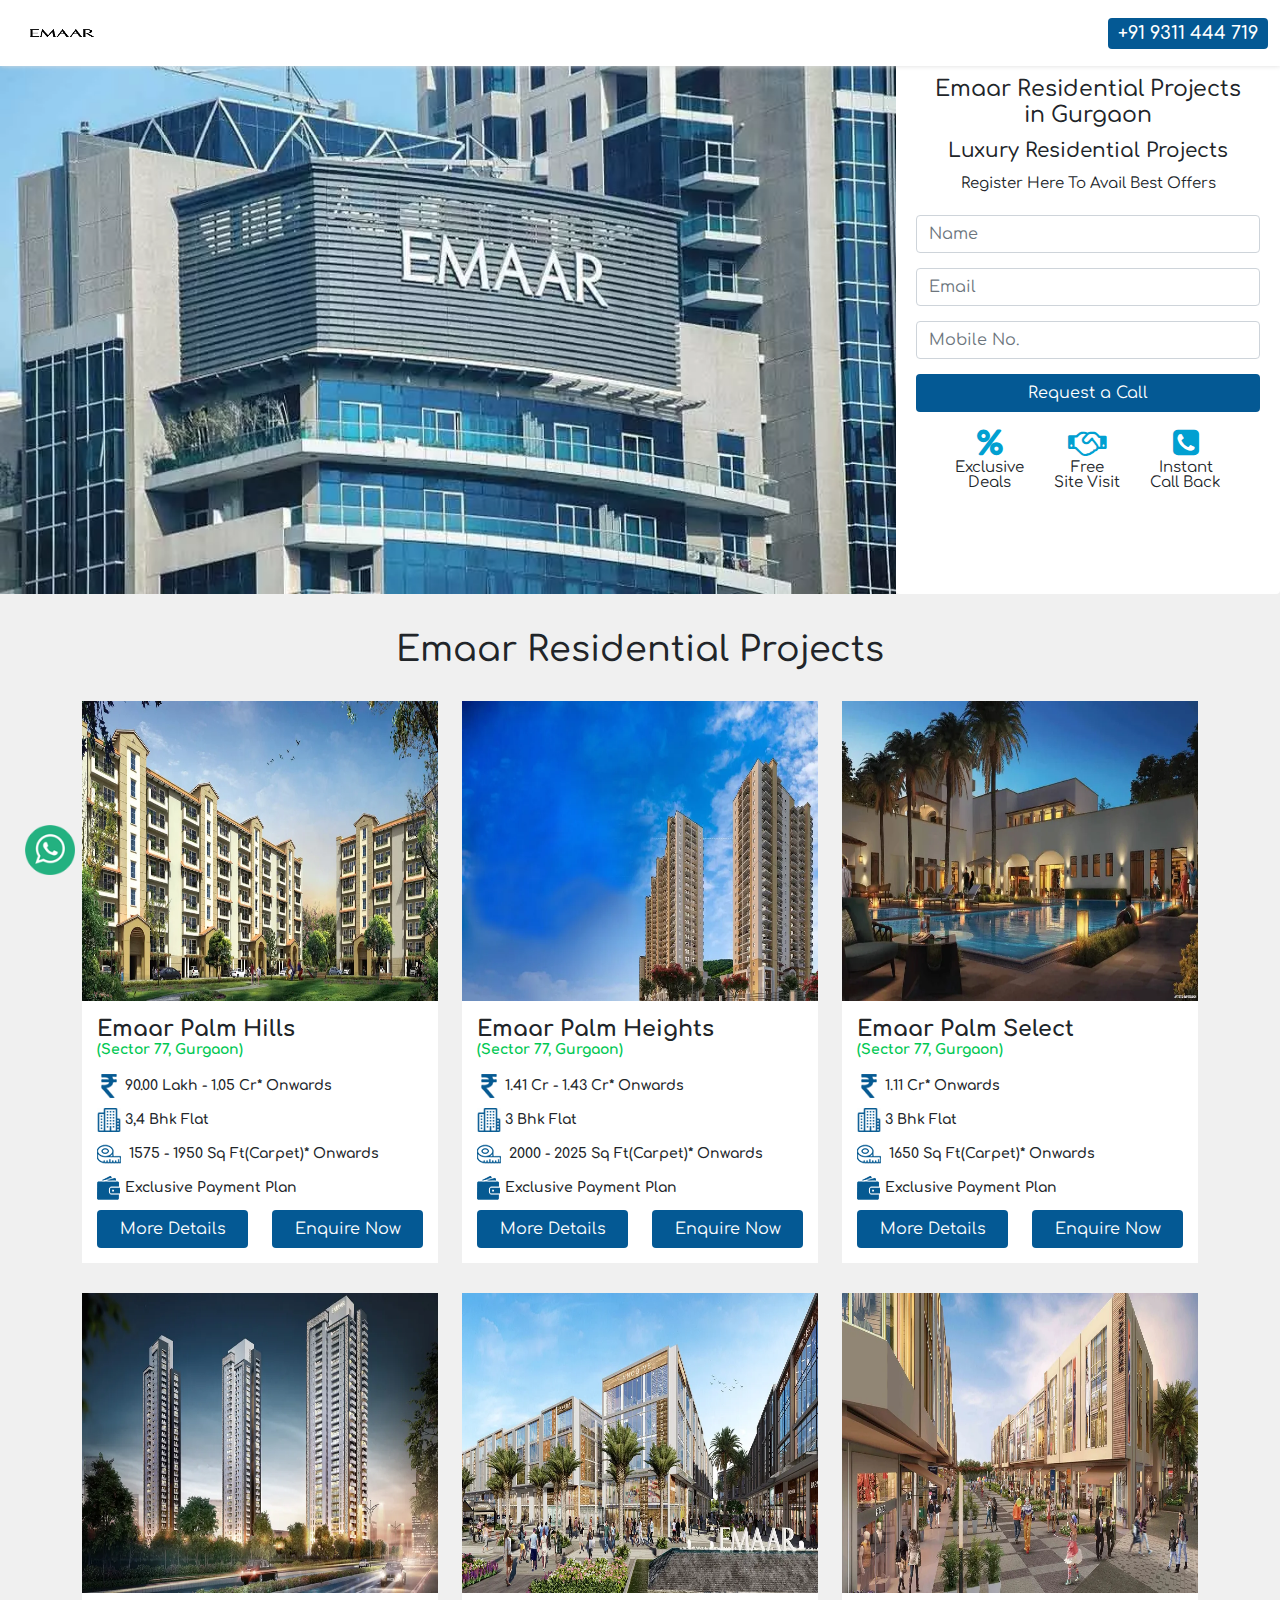
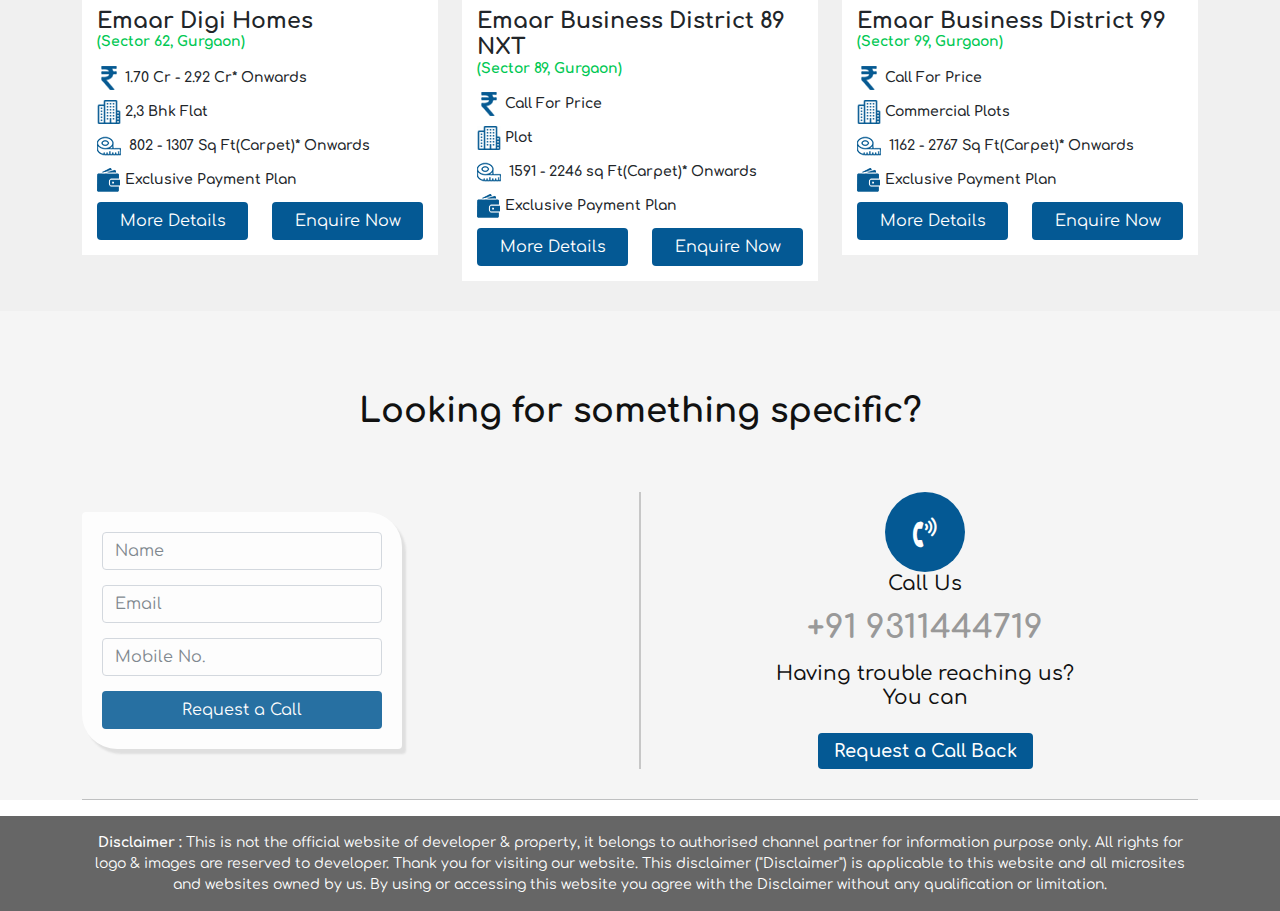
<file: emaarrealty.com/index.html>
<!DOCTYPE html>
<html lang="en">

<head>
    <meta charset="UTF-8">
    <meta http-equiv="X-UA-Compatible" content="IE=edge">
    <meta name="viewport" content="width=device-width, initial-scale=1.0">
    <link href="images/favicon.ico" rel="shortcut icon">
    <title>Emaar Residential Projects, Emaar Ultra Luxury Projects </title>
    <meta name="description" content="" />
    <meta name="keywords" content="" />
    <link rel="preconnect" href="https://fonts.googleapis.com">
    <link rel="preconnect" href="https://fonts.gstatic.com" crossorigin>
    <link href="https://fonts.googleapis.com/css2?family=Comfortaa:wght@400;600;700&display=swap" rel="stylesheet">
    <link rel="stylesheet" href="https://stackpath.bootstrapcdn.com/font-awesome/4.7.0/css/font-awesome.min.css">
    <script src="https://ajax.aspnetcdn.com/ajax/jQuery/jquery-3.3.1.min.js"></script>
    <link href="css/swiper-bundle.min.css" rel="stylesheet">
    <link href="css/fancybox.min.css" rel="stylesheet">
    <link rel="stylesheet" href="css/bootstrap.min.css">
    <link rel="stylesheet" href="css/style.css">
   
    
</head>

<body>
    
    <header>
        <div class="container-fluid">
            <div class="inner-header">
                <div class="logo">
                    <a href="index.html"><img src="images/emaar-img/EMAAR_WORD_MARK_EN.png" alt="" class="img"  width="235" height="52"></a>
                </div>
                <div class="menu">
                    <div class="responsiv-mobile">
                        <a href="tel:+919311444719"><img src="images/mobile-icon.webp" alt="" class="img-fluid"></a>
                    </div>
                    <div class="button_container" id="toggle">
                        <span class="top"></span>
                        <span class="middle"></span>
                        <span class="bottom"></span>
                    </div>
                   
                </div>
                <div class="mobile-number">
                    <a href="tel:+919311444719">+91 9311 444 719</a>
                </div>
            </div>
        </div>
    </header>

         <!-- Banner Section -->

    <section class="banner-section" id="home">
        <div class="home-banner">
            <div class="swiper-container swiper1">  
                <div class="swiper-wrapper"> 
                    <div class="swiper-slide">
                        <div class="swiper-bg" >
                                <img src="images/emaar-img/emaar-hero.webp" alt="Pyramid Projects" class="img-fluid  d-block" width="1920" height="715">
                                <!-- <img src="images/TEMPLATE BY PHOTOSHOP.jpg" alt="" class="img-fluid d-block d-sm-none" width="575" height="600"> -->
                            <!-- <button class="btn submit" type="submit" data-bs-toggle="modal" data-bs-target="#Pyramid-projects-modal">Schedule Site Visit</button> -->
                        </div>
                    </div>    
                   
                
                </div>     
            </div>         
            <div class="swiper-pagination"></div>            
        </div>
        <div class="banner-design">  
            <h1>Emaar Residential Projects<br> <span>in Gurgaon</span></h1> 
            <h3>Luxury Residential Projects</h3>
            <p>Register Here To Avail Best Offers</p> 
            <form action="insert.php" method="post" onsubmit="return valid();" name="Query" id="" pix-confirm="hidden_pix_15"><input name="campaignid" type="hidden" value="2619155" /><input type="hidden" name="af5" value="" />
                <div class="input-group"> 
                    <input type="text" name="name" class="form-control" placeholder="Name" required>
                </div>
                <div class="input-group">
                    <input type="text" name="email" class="form-control" placeholder="Email" required>
                </div>
                <div class="input-group">
        
                    <input type="text" name="mobile" class="form-control" placeholder="Mobile No." required data-rule="maxlen:4" data-msg="Please enter at least 10 chars of Number" pattern="[0-9]{10}">
                </div>
              
                <button name="submit" class="btn submit-btn" type="submit">Request a Call</button>
            </form>
            <div class="we-deliver">
                <ul>
                    <li><i class="fa fa-percent" aria-hidden="true"></i><span>Exclusive<br> Deals</span></li>
                    <li><i class="fa fa-handshake-o" aria-hidden="true"></i><span>Free<br> Site Visit</span></li>
                    <li><i class="fa fa-phone-square" aria-hidden="true"></i><span>Instant<br> Call Back</span></li>
                </ul>
            </div>    
        </div>  
    </section>    
    <section class="register-form">
        <h1> Emaar Residential Projects</h1>
        <form action="insert.php" method="post" onsubmit="return valid();" name="Query" id="" pix-confirm="hidden_pix_15"><input name="campaignid" type="hidden" value="2619155" /><input type="hidden" name="af5" value="" />
            <div class="input-group">
                <input type="text" name="name" class="form-control" placeholder="Name" required="">
            </div>
            <div class="input-group">
                <input type="text" name="email" class="form-control" placeholder="Email" required="">
            </div>
            <div class="input-group">
               
                <input type="text" name="mobile" class="form-control" placeholder="Mobile No." required="" data-rule="maxlen:4" data-msg="Please enter at least 10 chars of Number" pattern="[0-9]{10}">
            </div>
         
            <button name="submit" class="btn submit-btn" type="submit">Request a Call</button>
        </form>
    </section>

      <!-- Projects Section -->

    <section class="project-section">
        <h1>Emaar Residential Projects</h1>
        <div class="container">
            <div class="row">
                <div class="col-12 col-md-6 col-xl-4">
                    <div class="project-item">
                        <div class="project-image">
                            <img style="height: 300px;" src="images/emaar-img/emaar-palm-hills-project-large-image2.webp" alt="Pyramid Urban Homes Project" class="img-fluid" width="600" height="300">
                          
                        </div>
                        <div class="project-content">
                            <h2>Emaar Palm Hills <small>(Sector 77, Gurgaon)</small></h2>
                            <div class="row">
                                <div class="col-12">
                                    <p><img src="images/icon/rupee.png">&nbsp;90.00 Lakh - 1.05 Cr* Onwards</p>
                                </div>
                                <div class="col-12">
                                    <p><img src="images/icon/apartments.png">&nbsp;3,4 Bhk Flat</p>
                                </div>
                                <div class="col-12">
                                    <p><img src="images/icon/sqft.png">&nbsp; 1575 - 1950 Sq Ft(Carpet)* Onwards
                                    </p>
                                </div>
                                <div class="col-12">
                                    <p><img src="images/icon/payment-plan.png">&nbsp;Exclusive Payment Plan</p>
                                </div>
                            </div>
                            <div class="row">
                                <div class="col-6">
                                    <div class="common-btn">
                                        <a class="btn" data-bs-toggle="modal" data-bs-target="#commercial-properties-modal">More Details</a>
                                    </div>
                                </div>
                                <div class="col-6">
                                    <div class="common-btn">
                                        <button class="btn" data-bs-toggle="modal" data-bs-target="#commercial-properties-modal">Enquire Now</button>
                                    </div>
                                </div>
                            </div>
                        </div>
                    </div>
                </div>

                <div class="col-12 col-md-6 col-xl-4">
                    <div class="project-item">
                        <div class="project-image">
                            <img style="height: 300px;" src="images/emaar-img/emaar-palm-heights-project-large-image1.webp" alt="Pyramid Urban Homes Project" class="img-fluid" width="600" height="300">
                          
                        </div>
                        <div class="project-content">
                            <h2>Emaar Palm Heights <small>(Sector 77, Gurgaon)</small></h2>
                            <div class="row">
                                <div class="col-12">
                                    <p><img src="images/icon/rupee.png">&nbsp;1.41 Cr - 1.43 Cr* Onwards</p>
                                </div>
                                <div class="col-12">
                                    <p><img src="images/icon/apartments.png">&nbsp;3 Bhk Flat</p>
                                </div>
                                <div class="col-12">
                                    <p><img src="images/icon/sqft.png">&nbsp; 2000 - 2025 Sq Ft(Carpet)* Onwards
                                    </p>
                                </div>
                                <div class="col-12">
                                    <p><img src="images/icon/payment-plan.png">&nbsp;Exclusive Payment Plan</p>
                                </div>
                            </div>
                            <div class="row">
                                <div class="col-6">
                                    <div class="common-btn">
                                        <a class="btn" data-bs-toggle="modal" data-bs-target="#commercial-properties-modal">More Details</a>
                                    </div>
                                </div>
                                <div class="col-6">
                                    <div class="common-btn">
                                        <button class="btn" data-bs-toggle="modal" data-bs-target="#commercial-properties-modal">Enquire Now</button>
                                    </div>
                                </div>
                            </div>
                        </div>
                    </div>
                </div>

                <div class="col-12 col-md-6 col-xl-4">
                    <div class="project-item">
                        <div class="project-image">
                            <img style="height: 300px;" src="images/emaar-img/emaar-palm-select-project-amenities-features4.webp" alt="Pyramid Urban Homes Project" class="img-fluid" width="600" height="300">
                          
                        </div>
                        <div class="project-content">
                            <h2>Emaar Palm Select <small>(Sector 77, Gurgaon)</small></h2>
                            <div class="row">
                                <div class="col-12">
                                    <p><img src="images/icon/rupee.png">&nbsp;1.11 Cr* Onwards</p>
                                </div>
                                <div class="col-12">
                                    <p><img src="images/icon/apartments.png">&nbsp;3 Bhk Flat</p>
                                </div>
                                <div class="col-12">
                                    <p><img src="images/icon/sqft.png">&nbsp; 1650 Sq Ft(Carpet)* Onwards
                                    </p>
                                </div>
                                <div class="col-12">
                                    <p><img src="images/icon/payment-plan.png">&nbsp;Exclusive Payment Plan</p>
                                </div>
                            </div>
                            <div class="row">
                                <div class="col-6">
                                    <div class="common-btn">
                                        <a class="btn" data-bs-toggle="modal" data-bs-target="#commercial-properties-modal">More Details</a>
                                    </div>
                                </div>
                                <div class="col-6">
                                    <div class="common-btn">
                                        <button class="btn" data-bs-toggle="modal" data-bs-target="#commercial-properties-modal">Enquire Now</button>
                                    </div>
                                </div>
                            </div>
                        </div>
                    </div>
                </div>

                <div class="col-12 col-md-6 col-xl-4">
                    <div class="project-item">
                        <div class="project-image">
                            <img style="height: 300px;" src="images/emaar-img/emaar-digi-homes-project-project-large-image1.webp" alt="Pyramid Urban Homes Project" class="img-fluid" width="600" height="300">
                          
                        </div>
                        <div class="project-content">
                            <h2>Emaar Digi Homes <small>(Sector 62, Gurgaon)</small></h2>
                            <div class="row">
                                <div class="col-12">
                                    <p><img src="images/icon/rupee.png">&nbsp;1.70 Cr - 2.92 Cr* Onwards</p>
                                </div>
                                <div class="col-12">
                                    <p><img src="images/icon/apartments.png">&nbsp;2,3 Bhk Flat</p>
                                </div>
                                <div class="col-12">
                                    <p><img src="images/icon/sqft.png">&nbsp; 802 - 1307 Sq Ft(Carpet)* Onwards
                                    </p>
                                </div>
                                <div class="col-12">
                                    <p><img src="images/icon/payment-plan.png">&nbsp;Exclusive Payment Plan</p>
                                </div>
                            </div>
                            <div class="row">
                                <div class="col-6">
                                    <div class="common-btn">
                                        <a class="btn" data-bs-toggle="modal" data-bs-target="#commercial-properties-modal">More Details</a>
                                    </div>
                                </div>
                                <div class="col-6">
                                    <div class="common-btn">
                                        <button class="btn" data-bs-toggle="modal" data-bs-target="#commercial-properties-modal">Enquire Now</button>
                                    </div>
                                </div>
                            </div>
                        </div>
                    </div>
                </div>

                <div class="col-12 col-md-6 col-xl-4">
                    <div class="project-item">
                        <div class="project-image">
                            <img style="height: 300px;" src="images/emaar-img/emaar-business-district-89-nxt-project-project-large-image1.webp" alt="Pyramid Urban Homes Project" class="img-fluid" width="600" height="300">
                          
                        </div>
                        <div class="project-content">
                            <h2>Emaar Business District 89 NXT <small>(Sector 89, Gurgaon)</small></h2>
                            <div class="row">
                                <div class="col-12">
                                    <p><img src="images/icon/rupee.png">&nbsp;Call For Price</p>
                                </div>
                                <div class="col-12">
                                    <p><img src="images/icon/apartments.png">&nbsp;Plot</p>
                                </div>
                                <div class="col-12">
                                    <p><img src="images/icon/sqft.png">&nbsp; 1591 - 2246 sq Ft(Carpet)* Onwards
                                    </p>
                                </div>
                                <div class="col-12">
                                    <p><img src="images/icon/payment-plan.png">&nbsp;Exclusive Payment Plan</p>
                                </div>
                            </div>
                            <div class="row">
                                <div class="col-6">
                                    <div class="common-btn">
                                        <a class="btn" data-bs-toggle="modal" data-bs-target="#commercial-properties-modal">More Details</a>
                                    </div>
                                </div>
                                <div class="col-6">
                                    <div class="common-btn">
                                        <button class="btn" data-bs-toggle="modal" data-bs-target="#commercial-properties-modal">Enquire Now</button>
                                    </div>
                                </div>
                            </div>
                        </div>
                    </div>
                </div>
                <div class="col-12 col-md-6 col-xl-4">
                    <div class="project-item">
                        <div class="project-image">
                            <img style="height: 300px;" src="images/emaar-img/emaar-business-district-99-project-project-large-image1.webp" alt="Pyramid Urban Homes Project" class="img-fluid" width="600" height="300">
                          
                        </div>
                        <div class="project-content">
                            <h2>Emaar Business District 99 <small>(Sector 99, Gurgaon)</small></h2>
                            <div class="row">
                                <div class="col-12">
                                    <p><img src="images/icon/rupee.png">&nbsp;Call For Price</p>
                                </div>
                                <div class="col-12">
                                    <p><img src="images/icon/apartments.png">&nbsp;Commercial Plots</p>
                                </div>
                                <div class="col-12">
                                    <p><img src="images/icon/sqft.png">&nbsp; 1162 - 2767 Sq Ft(Carpet)* Onwards
                                    </p>
                                </div>
                                <div class="col-12">
                                    <p><img src="images/icon/payment-plan.png">&nbsp;Exclusive Payment Plan</p>
                                </div>
                            </div>
                            <div class="row">
                                <div class="col-6">
                                    <div class="common-btn">
                                        <a class="btn" data-bs-toggle="modal" data-bs-target="#commercial-properties-modal">More Details</a>
                                    </div>
                                </div>
                                <div class="col-6">
                                    <div class="common-btn">
                                        <button class="btn" data-bs-toggle="modal" data-bs-target="#commercial-properties-modal">Enquire Now</button>
                                    </div>
                                </div>
                            </div>
                        </div>
                    </div>
                </div>
               

                
               
            </div>
        </div>
    </section>

    <!-- Project Section End -->
    
   

    <!-- GET In Touch Section -->
   
    <section class="get_in_touch" id="contactscroll">
        <div class="container">
            <div class="get_in_touch_heading">
                <h2>Looking for something specific? </h2>
            </div>
            <div class="row footer_fistrow">
                <div class="col-md-6">
                    <div class="form-banner">
                        <form action="insert.php" method="post" onsubmit="return valid();" name="Query" id="" pix-confirm="hidden_pix_15"><input name="campaignid" type="hidden" value="2619155" /><input type="hidden" name="af5" value="" />
                            <div class="input-group">
                                <input type="text" name="name" class="form-control" placeholder="Name" required id="name">
                            </div>
                            <div class="input-group">
                                <input type="text" name="email" class="form-control" placeholder="Email" required id="email">
                            </div>
                            <div class="input-group">
                              
                                <input type="text" name="mobile" class="form-control" placeholder="Mobile No." required id="mobile" data-rule="maxlen:4" data-msg="Please enter at least 10 chars of Number" pattern="[0-9]{10}">
                            </div>
                           
                           
                            <button name="submit" class="btn submit-btn" type="submit">Request a Call</button>
                        </form>
                    </div>
                </div>
                <div class="col-md-6">
                    <div class="fotter_connect">
                        <div class="fotter_connect_links">
                            <span><i class="fa fa-volume-control-phone" aria-hidden="true"></i></span>
                            <h5>Call Us</h5>
                            <a href="tel:+919311444719">+91 9311444719</a>
                            <h5>Having trouble reaching us?<br> You can</h5>
                        </div>
                        <div class="mobile-number">
                            <span data-bs-toggle="modal" data-bs-target="#commercial-properties-modal">Request a Call Back</span>
                        </div>
                    </div>
                </div>
            </div>
            <hr>
        </div>
    </section>
    <footer>
        <div class="container">
          
            <p><b>Disclaimer : </b>This is not the official website of developer & property, it belongs to authorised channel partner for information purpose only. All rights for logo & images are reserved to developer. Thank you for visiting our website.
                This disclaimer ("Disclaimer") is applicable to this website and all microsites and websites owned by us. By using or accessing this website you agree with the Disclaimer without any qualification or limitation. </p>
           
        </div>
    </footer>
    <div class="fix-mobile-strip">
        <ul>
            <li><a href="tel:+919311444719">Call Now</a></li>
            <li><a href="#" data-bs-toggle="modal" data-bs-target="#commercial-properties-modal">Enquire Now</a></li>
        </ul>
    </div>
    <a href="https://api.whatsapp.com/send/?phone=+919311444719&text=Hi!%20I'm%20Interested%20in%20Emaar%20Commercial,%20Gurgaon.%20Please%20Share%20Details." target="_blank" class="whatsapp_float"></a>
   
    <div class="modal fade" id="commercial-properties-modal" tabindex="-1" aria-labelledby="commercial-properties-modalLabel" aria-hidden="true">
        <div class="modal-dialog">
            <div class="modal-content">
                <div class="modal-header">
                    <h5 class="modal-title" id="commercial-properties-modalLabel">Pyramid Commercial Projects</h5>
                    <button type="button" class="btn-close" data-bs-dismiss="modal" aria-label="Close"></button>
                </div>
                <div class="modal-body">
                    <div class="pop-call">
                        <a href="tel:+919311444719"><i class="fa fa-phone" aria-hidden="true"></i> +91 9311444719</a>
                    </div>
                    <form action="insert.php" method="post" onsubmit="return valid();" name="Query" id="" pix-confirm="hidden_pix_15"><input name="campaignid" type="hidden" value="2619155" /><input type="hidden" name="af5" value="" />
                        <div class="input-group">
                            <input type="text" name="name" class="form-control" placeholder="Name" required id="name">
                        </div>
                        <div class="input-group">
                            <input type="text" name="email" class="form-control" placeholder="Email" required id="email">
                        </div>
                        <div class="input-group">
                          
                            <input type="text" name="mobile" class="form-control" placeholder="Mobile No." required id="mobile" data-rule="maxlen:4" data-msg="Please enter at least 10 chars of Number" pattern="[0-9]{10}">
                        </div>
                      

                      
                        <button name="submit" class="btn submit-btn" type="submit">Request a Call</button>
                    </form>
                    <div class="we-deliver">
                        <ul>
                            <li><i class="fa fa-check-circle-o" aria-hidden="true"></i><span>Assured<br> Privacy</span></li>
                            <li><i class="fa fa-user" aria-hidden="true"></i><span>Expert<br> Consultation</span></li>
                            <li><i class="fa fa-car" aria-hidden="true"></i><span>Free<br> Site Visit</span></li>
                            <li><i class="fa fa-inr" aria-hidden="true"></i><span>Best<br> Price</span></li>
                        </ul>
                    </div>
                </div>
            </div>
        </div>
    </div>
    
    
   
    <script src="js/bootstrap.min.js" defer></script>
    <script src="js/jquery-3.6.0.js"></script>
    <script src="js/swiper-bundle.min.js" defer></script>
    <script src="js/fancybox.min.js" defer></script>
  
    <script>
        $('#toggle').click(function() {
            $(this).toggleClass('active');
            $('#overlay').toggleClass('open');
        });
        $('.overlay ul li a').click(function() {
            $('#toggle').removeClass('active');
            $('#overlay').removeClass('open');
        });
        $(document).ready(function() {
            $(function() {
                var header = $(".clearHeader");
                $(window).scroll(function() {
                    var scroll = $(window).scrollTop();
                    if (scroll >= 50) {
                        header.removeClass('clearHeader').addClass("darkHeader");
                    } else {
                        header.removeClass("darkHeader").addClass('clearHeader');
                    }
                });
            });
        });
        $('.menu ul li a[href^="#"]').on("click", function(t) {
            t.preventDefault();
            var i = this.hash,
                e = $(i);
            $("html, body").stop().animate({
                scrollTop: e.offset().top - 72
            }, 1000, "swing", function() {})
        });
        $(window).on('load', function() {
            setTimeout(function() {
                $('#staticBackdrop').modal('show');
            }, 500);
        });
        $(document).ready(function() {
            new Swiper(".swiper1", {

                    loop: true,
                    autoplay: {
                        delay: 2500,
                        disableOnInteraction: false,
                    },
                }),
                $(".swiper1").each(function(elem, target) {
                    var swp = target.swiper;
                    $(this).hover(function() {
                        swp.autoplay.stop();
                    }, function() {
                        swp.autoplay.start();
                    });
                });
            new Swiper(".swiper2", {
                navigation: {
                    nextEl: ".swiper-button-next2",
                    prevEl: ".swiper-button-prev2"
                }
            })
        });
        $(document).ready(function() {
            $("#autopopupmodal").modal('show');
        });
    </script>
</body>

</html>
</file>
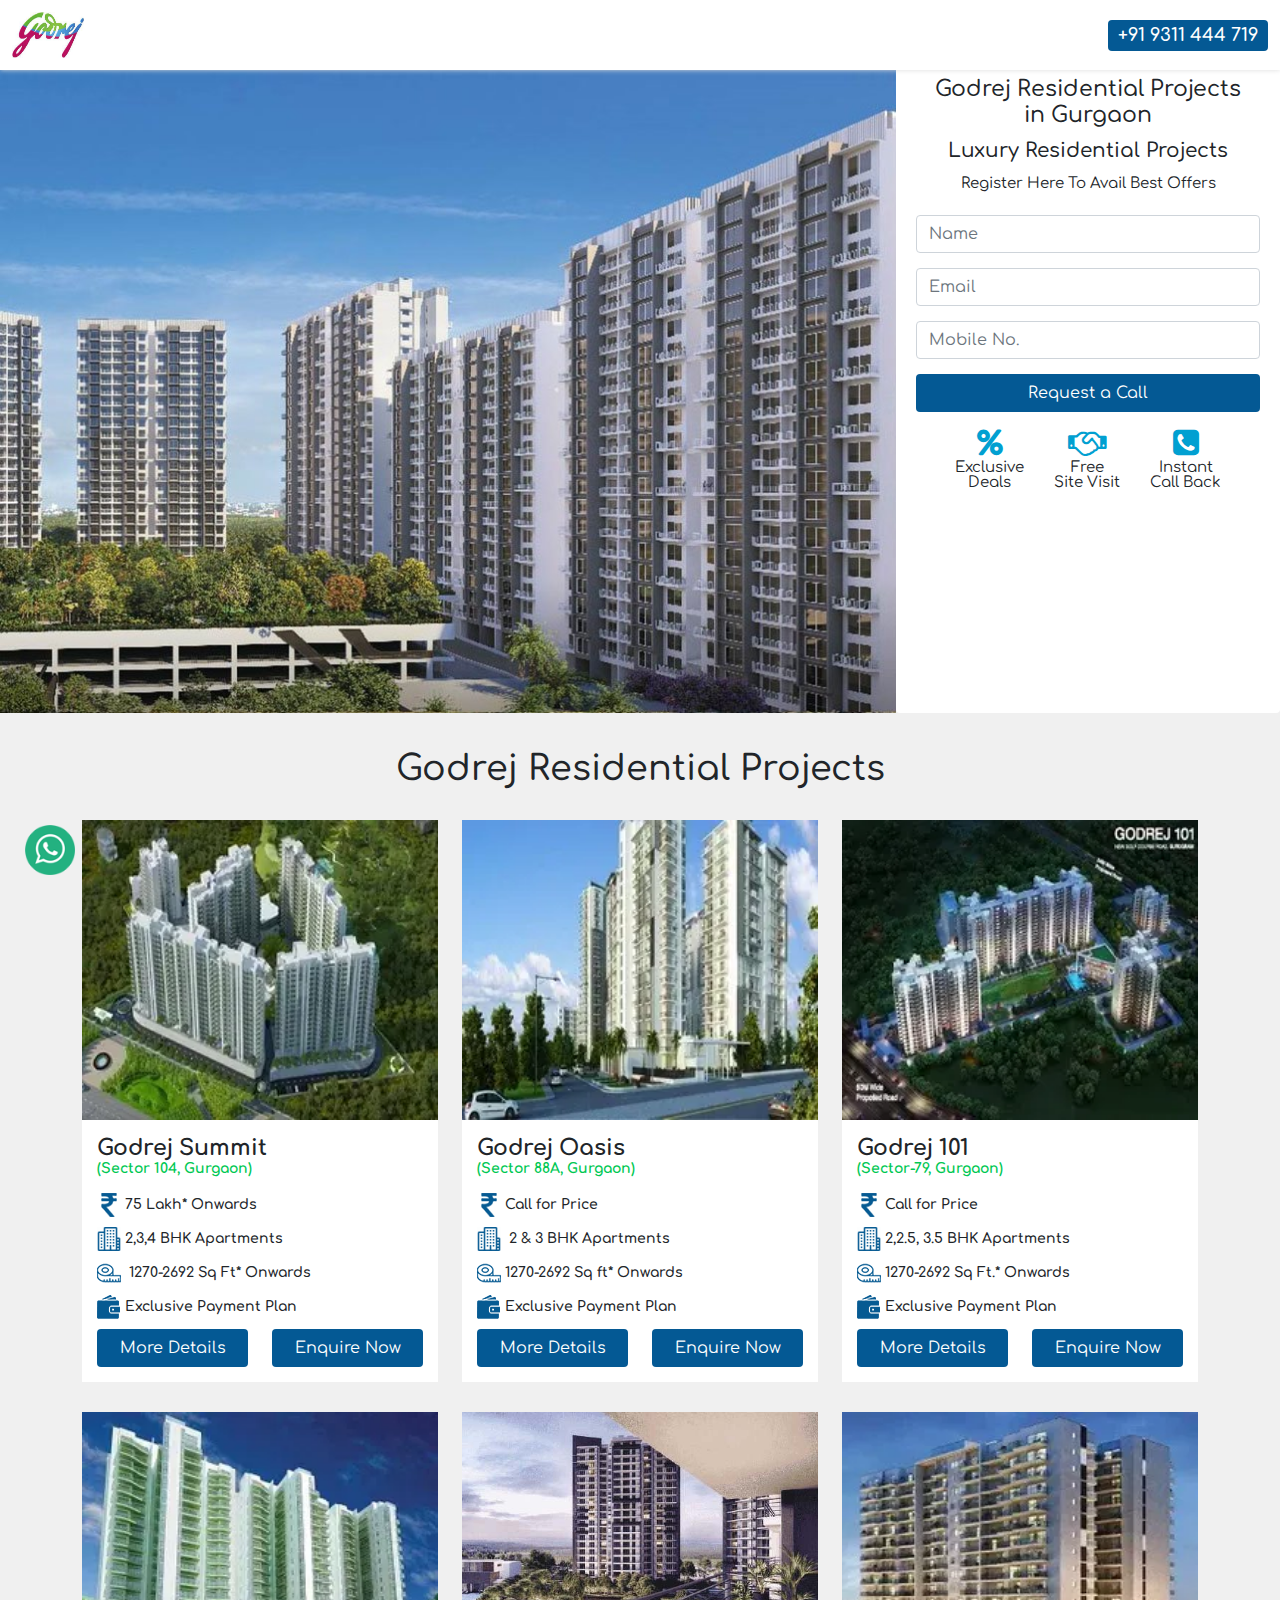
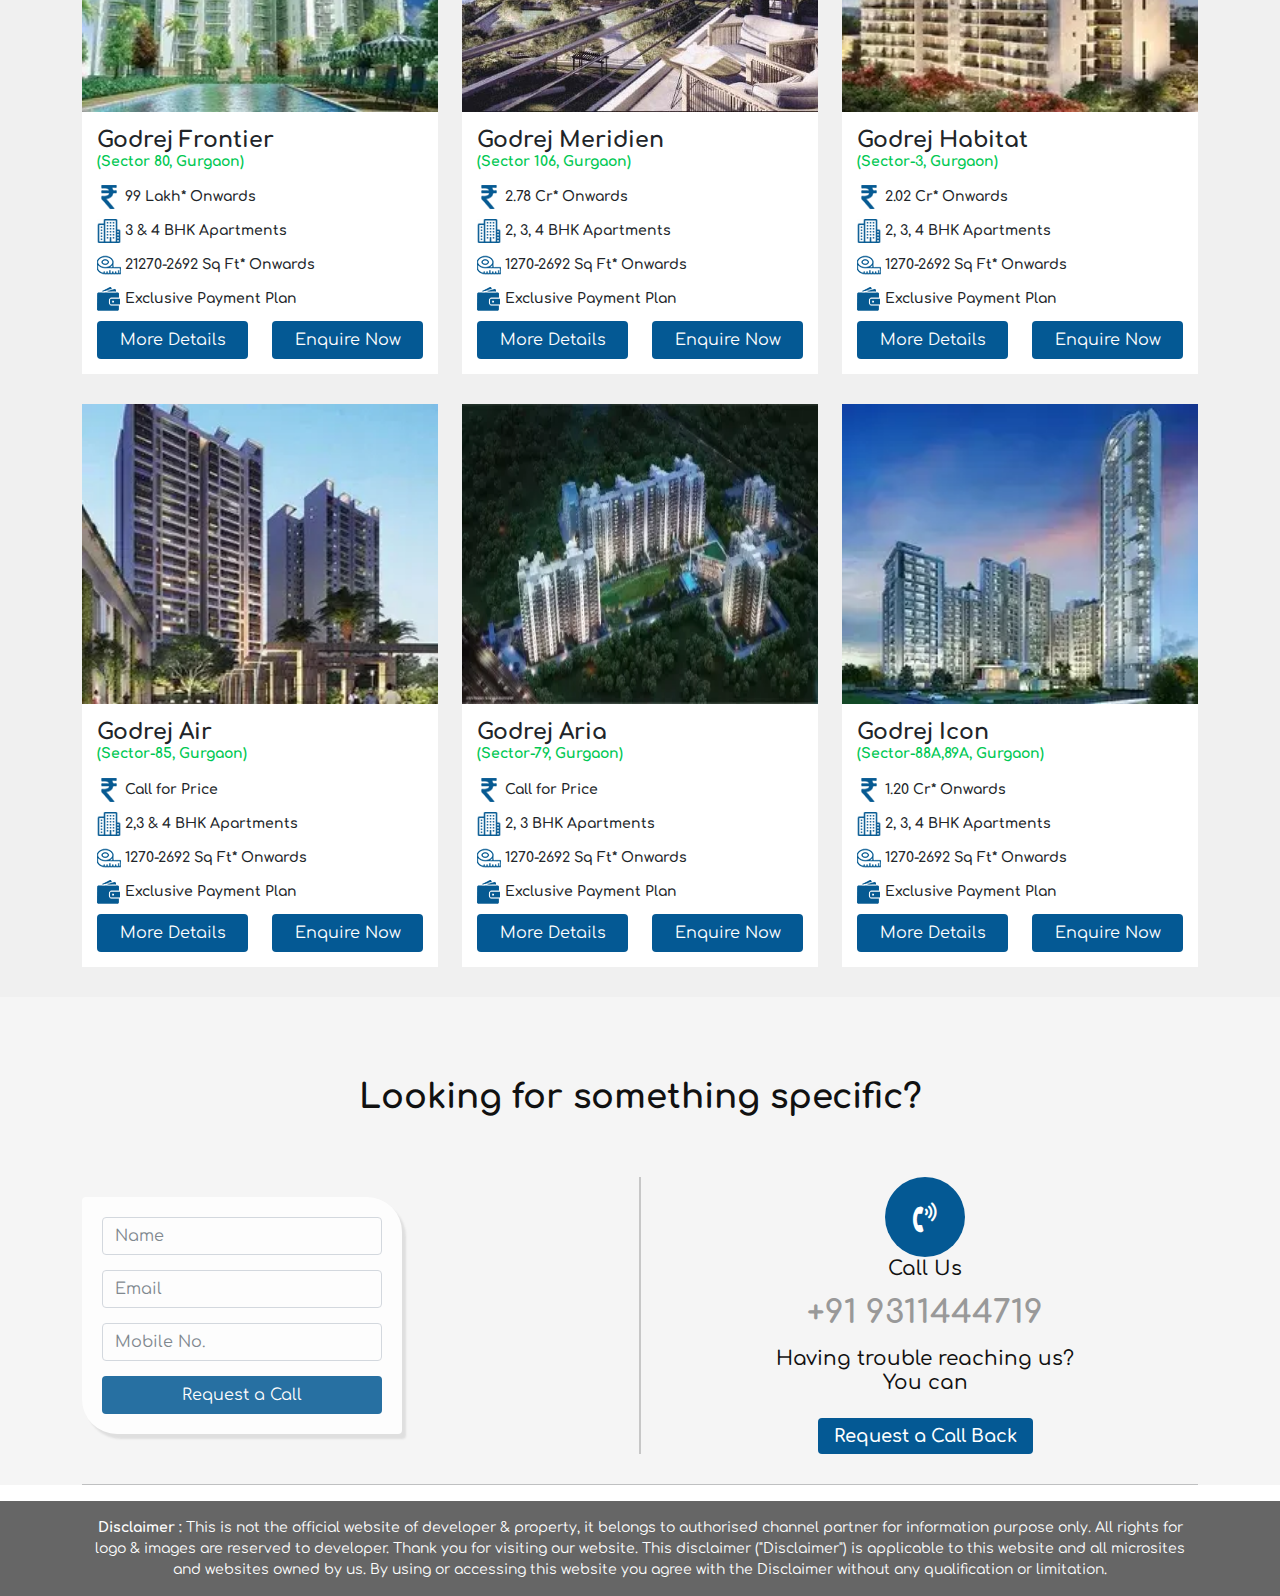
<file: godrejrealty.in/index.html>
<!DOCTYPE html>
<html lang="en">

<head>
    <meta charset="UTF-8">
    <meta http-equiv="X-UA-Compatible" content="IE=edge">
    <meta name="viewport" content="width=device-width, initial-scale=1.0">
    <link href="images/favicon.ico" rel="shortcut icon">
    <title>Godrej Residential Projects, Godrej Ultra Luxury Projects </title>
    <meta name="description" content="" />
    <meta name="keywords" content="" />
    <link rel="preconnect" href="https://fonts.googleapis.com">
    <link rel="preconnect" href="https://fonts.gstatic.com" crossorigin>
    <link href="https://fonts.googleapis.com/css2?family=Comfortaa:wght@400;600;700&display=swap" rel="stylesheet">
    <link rel="stylesheet" href="https://stackpath.bootstrapcdn.com/font-awesome/4.7.0/css/font-awesome.min.css">
    <script src="https://ajax.aspnetcdn.com/ajax/jQuery/jquery-3.3.1.min.js"></script>
    <link href="css/swiper-bundle.min.css" rel="stylesheet">
    <link href="css/fancybox.min.css" rel="stylesheet">
    <link rel="stylesheet" href="css/bootstrap.min.css">
    <link rel="stylesheet" href="css/style.css">
   
    
</head>

<body>
    
    <header>
        <div class="container-fluid">
            <div class="inner-header">
                <div class="logo">
                    <a href="index.html"><img src="images/godrej-img/godrej logo.jpeg" alt="" class="img"  width="235" height="52"></a>
                </div>
                <div class="menu">
                    <div class="responsiv-mobile">
                        <a href="tel:+919311444719"><img src="images/mobile-icon.webp" alt="" class="img-fluid"></a>
                    </div>
                    <div class="button_container" id="toggle">
                        <span class="top"></span>
                        <span class="middle"></span>
                        <span class="bottom"></span>
                    </div>
                   
                </div>
                <div class="mobile-number">
                    <a href="tel:+919311444719">+91 9311 444 719</a>
                </div>
            </div>
        </div>
    </header>

         <!-- Banner Section -->

    <section class="banner-section" id="home">
        <div class="home-banner">
            <div class="swiper-container swiper1">  
                <div class="swiper-wrapper"> 
                    <div class="swiper-slide">
                        <div class="swiper-bg" >
                                <img src="images/godrej-img/godrej-hero.jpg" alt="Elan Projects" class="img-fluid  d-block" width="1920" height="400">
                                <!-- <img src="images/TEMPLATE BY PHOTOSHOP.jpg" alt="" class="img-fluid d-block d-sm-none" width="575" height="600"> -->
                            <!-- <button class="btn submit" type="submit" data-bs-toggle="modal" data-bs-target="#elan-projects-modal">Schedule Site Visit</button> -->
                        </div>
                    </div>    
                   
                
                </div>     
            </div>         
            <div class="swiper-pagination"></div>  
           
        </div>
        <div class="banner-design">  
            <h1>Godrej Residential Projects<br> <span>in Gurgaon</span></h1> 
            <h3>Luxury Residential Projects</h3>
            <p>Register Here To Avail Best Offers</p> 
            <form action="insert.php" method="post" onsubmit="return valid();" name="Query" id="" pix-confirm="hidden_pix_15"><input name="campaignid" type="hidden" value="2619155" /><input type="hidden" name="af5" value="" />
                <div class="input-group"> 
                    <input type="text" name="name" class="form-control" placeholder="Name" required>
                </div>
                <div class="input-group">
                    <input type="text" name="email" class="form-control" placeholder="Email" required>
                </div>
                <div class="input-group">
        
                    <input type="text" name="mobile" class="form-control" placeholder="Mobile No." required data-rule="maxlen:4" data-msg="Please enter at least 10 chars of Number" pattern="[0-9]{10}">
                </div>
              
                <button name="submit" class="btn submit-btn" type="submit">Request a Call</button>
            </form>
            <div class="we-deliver">
                <ul>
                    <li><i class="fa fa-percent" aria-hidden="true"></i><span>Exclusive<br> Deals</span></li>
                    <li><i class="fa fa-handshake-o" aria-hidden="true"></i><span>Free<br> Site Visit</span></li>
                    <li><i class="fa fa-phone-square" aria-hidden="true"></i><span>Instant<br> Call Back</span></li>
                </ul>
            </div>    
        </div>  
    </section>    
    <section class="register-form">
        <h1> Godrej Residential Projects</h1>
        <form action="insert.php" method="post" onsubmit="return valid();" name="Query" id="" pix-confirm="hidden_pix_15"><input name="campaignid" type="hidden" value="2619155" /><input type="hidden" name="af5" value="" />
            <div class="input-group">
                <input type="text" name="name" class="form-control" placeholder="Name" required="">
            </div>
            <div class="input-group">
                <input type="text" name="email" class="form-control" placeholder="Email" required="">
            </div>
            <div class="input-group">
               
                <input type="text" name="mobile" class="form-control" placeholder="Mobile No." required="" data-rule="maxlen:4" data-msg="Please enter at least 10 chars of Number" pattern="[0-9]{10}">
            </div>
         
            <button name="submit" class="btn submit-btn" type="submit">Request a Call</button>
        </form>
    </section>



        <!-- Projects Section -->
    <section class="project-section">
        <h1>Godrej Residential Projects</h1>
        <div class="container">
            <div class="row">
                <div class="col-12 col-md-6 col-xl-4">
                    <div class="project-item">
                        <div class="project-image">
                            <img style="height: 300px;" src="images/godrej-img/godrej-summit-phase-iv-project.webp" alt="Godrej Summit" class="img-fluid" width="600" height="300">
                          
                        </div>
                        <div class="project-content">
                            <h2>Godrej Summit <small>(Sector  104, Gurgaon)</small></h2>
                            <div class="row">
                                <div class="col-12">
                                    <p><img src="images/icon/rupee.png">&nbsp;75 Lakh* Onwards</p>
                                </div>
                                <div class="col-12">
                                    <p><img src="images/icon/apartments.png">&nbsp;2,3,4 BHK Apartments</p>
                                </div>
                                <div class="col-12">
                                    <p><img src="images/icon/sqft.png">&nbsp; 1270-2692 Sq Ft* Onwards
                                    </p>
                                </div>
                                <div class="col-12">
                                    <p><img src="images/icon/payment-plan.png">&nbsp;Exclusive Payment Plan</p>
                                </div>
                            </div>
                            <div class="row">
                                <div class="col-6">
                                    <div class="common-btn">
                                        <a class="btn" data-bs-toggle="modal" data-bs-target="#commercial-properties-modal">More Details</a>
                                    </div>
                                </div>
                                <div class="col-6">
                                    <div class="common-btn">
                                        <button class="btn" data-bs-toggle="modal" data-bs-target="#commercial-properties-modal">Enquire Now</button>
                                    </div>
                                </div>
                            </div>
                        </div>
                    </div>
                </div>
                <div class="col-12 col-md-6 col-xl-4">
                    <div class="project-item">
                        <div class="project-image">
                            <img style="height: 300px;" src="images/godrej-img/godrej-oasis-project.webp" alt="Godrej Oasis" class="img-fluid" width="600" height="300">
                    
                        </div>
                        <div class="project-content">
                            <h2>Godrej Oasis<small>(Sector  88A, Gurgaon)</small></h2>
                            <div class="row">
                                <div class="col-12">
                                    <p><img src="images/icon/rupee.png">&nbsp;Call for Price</p>
                                    <!-- <p>1.55 Cr* Onwards</p> -->
                                </div>
                                <div class="col-12">
                                    <p><img src="images/icon/apartments.png">&nbsp; 2 & 3 BHK Apartments</p>
                                </div>
                                <div class="col-12">
                                    <p><img src="images/icon/sqft.png">&nbsp;1270-2692 Sq ft* Onwards</p>
                                </div>
                                <div class="col-12">
                                    <p><img src="images/icon/payment-plan.png">&nbsp;Exclusive Payment Plan</p>
                                </div>
                            </div>
                            <div class="row">
                                <div class="col-6">
                                    <div class="common-btn">
                                        <a class="btn" data-bs-toggle="modal" data-bs-target="#commercial-properties-modal">More Details</a>
                                    </div>
                                </div>
                                <div class="col-6">
                                    <div class="common-btn">
                                        <button data-bs-toggle="modal" data-bs-target="#commercial-properties-modal" class="btn">Enquire Now</button>
                                    </div>
                                </div>
                            </div>
                        </div>
                    </div>
                </div>
                <div class="col-12 col-md-6 col-xl-4">
                    <div class="project-item">
                        <div class="project-image">
                            <img style="height: 300px;" src="images/godrej-img/godrej-101.webp" alt="Godrej 101" class="img-fluid" width="600" height="300">
                       
                        </div>
                        <div class="project-content">
                            <h2>Godrej 101<small>(Sector-79, Gurgaon)</small></h2>
                            <div class="row">
                                <div class="col-12">
                                    <p><img src="images/icon/rupee.png">&nbsp;Call for Price</p>
                                </div>
                                <div class="col-12">
                                    <p><img src="images/icon/apartments.png">&nbsp;2,2.5, 3.5 BHK Apartments
                                    </p>
                                </div>
                                <div class="col-12">
                                    <p><img src="images/icon/sqft.png">&nbsp;1270-2692 Sq Ft.* Onwards</p>
                                </div>
                                <div class="col-12">
                                    <p><img src="images/icon/payment-plan.png">&nbsp;Exclusive Payment Plan</p>
                                </div>
                            </div>
                            <div class="row">
                                <div class="col-6">
                                    <div class="common-btn">
                                        <a class="btn" data-bs-toggle="modal" data-bs-target="#commercial-properties-modal">More Details</a>
                                    </div>
                                </div>
                                <div class="col-6">
                                    <div class="common-btn">
                                        <button class="btn" data-bs-toggle="modal" data-bs-target="#commercial-properties-modal">Enquire Now</button>
                                    </div>
                                </div>
                            </div>
                        </div>
                    </div>
                </div>
                <div class="col-12 col-md-6 col-xl-4">
                    <div class="project-item">
                        <div class="project-image">
                            <img style="height: 300px;" src="images/godrej-img/godrej-frontier-project.webp" alt="Godrej Frontier" class="img-fluid" width="600" height="300">
                   
                        </div>
                        <div class="project-content">
                            <h2>Godrej Frontier <small>(Sector  80, Gurgaon)</small></h2>
                            <div class="row">
                                <div class="col-12">
                                    <p><img src="images/icon/rupee.png">&nbsp;99 Lakh* Onwards</p>
                                </div>
                                <div class="col-12">
                                    <p><img src="images/icon/apartments.png">&nbsp;3 & 4 BHK Apartments</p>
                                </div>
                                <div class="col-12">
                                    <p><img src="images/icon/sqft.png">&nbsp;21270-2692 Sq Ft* Onwards</p>
                                </div>
                                <div class="col-12">
                                    <p><img src="images/icon/payment-plan.png">&nbsp;Exclusive Payment Plan</p>
                                </div>
                            </div>
                            <div class="row">
                                <div class="col-6">
                                    <div class="common-btn">
                                        <a class="btn" data-bs-toggle="modal" data-bs-target="#commercial-properties-modal">More Details</a>
                                    </div>
                                </div>
                                <div class="col-6">
                                    <div class="common-btn">
                                        <button class="btn" data-bs-toggle="modal" data-bs-target="#commercial-properties-modal">Enquire Now</button>
                                    </div>
                                </div>
                            </div>
                        </div>
                    </div>
                </div>
                <div class="col-12 col-md-6 col-xl-4">
                    <div class="project-item">
                        <div class="project-image">
                            <img style="height: 300px;" src="images/godrej-img/godrej-meridien-gurgaon.jpg" alt="Godrej Meridian" class="img-fluid" width="600" height="300">
                           
                        </div>
                        <div class="project-content">
                            <h2>Godrej Meridien<small>(Sector  106, Gurgaon)</small></h2>
                            <div class="row">
                                <div class="col-12">
                                    <p><img src="images/icon/rupee.png">&nbsp;2.78 Cr* Onwards</p>
                                </div>
                                <div class="col-12">
                                    <p><img src="images/icon/apartments.png">&nbsp;2, 3, 4 BHK Apartments
                                    </p>
                                </div>
                                <div class="col-12">
                                    <p><img src="images/icon/sqft.png">&nbsp;1270-2692 Sq Ft* Onwards</p>
                                </div>
                                <div class="col-12">
                                    <p><img src="images/icon/payment-plan.png">&nbsp;Exclusive Payment Plan</p>
                                </div>
                            </div>
                            <div class="row">
                                <div class="col-6">
                                    <div class="common-btn">
                                        <a class="btn" data-bs-toggle="modal" data-bs-target="#commercial-properties-modal">More Details</a>
                                    </div>
                                </div>
                                <div class="col-6">
                                    <div class="common-btn">
                                        <button class="btn" data-bs-toggle="modal" data-bs-target="#commercial-properties-modal">Enquire Now</button>
                                    </div>
                                </div>
                            </div>
                        </div>
                    </div>
                </div>
                <div class="col-12 col-md-6 col-xl-4">
                    <div class="project-item">
                        <div class="project-image">
                            <img style="height: 300px;" src="images/godrej-img/godrej-habitat.webp" alt="Godrej Habitat" class="img-fluid" width="600" height="300">
                           
                        </div>
                        <div class="project-content">
                            <h2>Godrej Habitat<small>(Sector-3, Gurgaon)</small></h2>
                            <div class="row">
                                <div class="col-12">
                                    <p><img src="images/icon/rupee.png">&nbsp;2.02 Cr* Onwards</p>
                                </div>
                                <div class="col-12">
                                    <p><img src="images/icon/apartments.png">&nbsp;2, 3, 4 BHK Apartments</p>
                                </div>
                                <div class="col-12">
                                    <p><img src="images/icon/sqft.png">&nbsp;1270-2692 Sq Ft* Onwards</p>
                                </div>
                                <div class="col-12">
                                    <p><img src="images/icon/payment-plan.png">&nbsp;Exclusive Payment Plan</p>
                                </div>
                            </div>
                            <div class="row">
                                <div class="col-6">
                                    <div class="common-btn">
                                        <a class="btn" data-bs-toggle="modal" data-bs-target="#commercial-properties-modal">More Details</a>
                                    </div>
                                </div>
                                <div class="col-6">
                                    <div class="common-btn">
                                        <button class="btn" data-bs-toggle="modal" data-bs-target="#commercial-properties-modal">Enquire Now</button>
                                    </div>
                                </div>
                            </div>
                        </div>
                    </div>
                </div>

                <div class="col-12 col-md-6 col-xl-4">
                    <div class="project-item">
                        <div class="project-image">
                            <img style="height: 300px;" src="images/godrej-img/godrej-air-sector-85.webp" alt="Godrej Air" class="img-fluid" width="600" height="300">
                           
                        </div>
                        <div class="project-content">
                            <h2>Godrej Air<small>(Sector-85, Gurgaon)</small></h2>
                            <div class="row">
                                <div class="col-12">
                                    <p><img src="images/icon/rupee.png">&nbsp;Call for Price</p>
                                </div>
                                <div class="col-12">
                                    <p><img src="images/icon/apartments.png">&nbsp;2,3 & 4 BHK Apartments</p>
                                </div>
                                <div class="col-12">
                                    <p><img src="images/icon/sqft.png">&nbsp;1270-2692 Sq Ft* Onwards</p>
                                </div>
                                <div class="col-12">
                                    <p><img src="images/icon/payment-plan.png">&nbsp;Exclusive Payment Plan</p>
                                </div>
                            </div>
                            <div class="row">
                                <div class="col-6">
                                    <div class="common-btn">
                                        <a class="btn" data-bs-toggle="modal" data-bs-target="#commercial-properties-modal">More Details</a>
                                    </div>
                                </div>
                                <div class="col-6">
                                    <div class="common-btn">
                                        <button class="btn" data-bs-toggle="modal" data-bs-target="#commercial-properties-modal">Enquire Now</button>
                                    </div>
                                </div>
                            </div>
                        </div>
                    </div>
                </div>

                <div class="col-12 col-md-6 col-xl-4">
                    <div class="project-item">
                        <div class="project-image">
                            <img style="height: 300px;" src="images/godrej-img/godrej_aria.webp" alt="Godrej Aria" class="img-fluid" width="600" height="300">
                           
                        </div>
                        <div class="project-content">
                            <h2>Godrej Aria<small>(Sector-79, Gurgaon)</small></h2>
                            <div class="row">
                                <div class="col-12">
                                    <p><img src="images/icon/rupee.png">&nbsp;Call for Price</p>
                                </div>
                                <div class="col-12">
                                    <p><img src="images/icon/apartments.png">&nbsp;2, 3 BHK Apartments</p>
                                </div>
                                <div class="col-12">
                                    <p><img src="images/icon/sqft.png">&nbsp;1270-2692 Sq Ft* Onwards</p>
                                </div>
                                <div class="col-12">
                                    <p><img src="images/icon/payment-plan.png">&nbsp;Exclusive Payment Plan</p>
                                </div>
                            </div>
                            <div class="row">
                                <div class="col-6">
                                    <div class="common-btn">
                                        <a class="btn" data-bs-toggle="modal" data-bs-target="#commercial-properties-modal">More Details</a>
                                    </div>
                                </div>
                                <div class="col-6">
                                    <div class="common-btn">
                                        <button class="btn" data-bs-toggle="modal" data-bs-target="#commercial-properties-modal">Enquire Now</button>
                                    </div>
                                </div>
                            </div>
                        </div>
                    </div>
                </div>

                <div class="col-12 col-md-6 col-xl-4">
                    <div class="project-item">
                        <div class="project-image">
                            <img style="height: 300px;" src="images/godrej-img/godrej-icon.webp" alt="Godrej Icon" class="img-fluid" width="600" height="300">
                           
                        </div>
                        <div class="project-content">
                            <h2>Godrej Icon<small>(Sector-88A,89A, Gurgaon)</small></h2>
                            <div class="row">
                                <div class="col-12">
                                    <p><img src="images/icon/rupee.png">&nbsp;1.20 Cr* Onwards</p>
                                </div>
                                <div class="col-12">
                                    <p><img src="images/icon/apartments.png">&nbsp;2, 3, 4 BHK Apartments</p>
                                </div>
                                <div class="col-12">
                                    <p><img src="images/icon/sqft.png">&nbsp;1270-2692 Sq Ft* Onwards</p>
                                </div>
                                <div class="col-12">
                                    <p><img src="images/icon/payment-plan.png">&nbsp;Exclusive Payment Plan</p>
                                </div>
                            </div>
                            <div class="row">
                                <div class="col-6">
                                    <div class="common-btn">
                                        <a class="btn" data-bs-toggle="modal" data-bs-target="#commercial-properties-modal">More Details</a>
                                    </div>
                                </div>
                                <div class="col-6">
                                    <div class="common-btn">
                                        <button class="btn" data-bs-toggle="modal" data-bs-target="#commercial-properties-modal">Enquire Now</button>
                                    </div>
                                </div>
                            </div>
                        </div>
                    </div>
                </div>
               
            </div>
        </div>
    </section>
    
   

    <!-- GET In Touch Section -->
   
    <section class="get_in_touch" id="contactscroll">
        <div class="container">
            <div class="get_in_touch_heading">
                <h2>Looking for something specific? </h2>
            </div>
            <div class="row footer_fistrow">
                <div class="col-md-6">
                    <div class="form-banner">
                        <form action="insert.php" method="post" onsubmit="return valid();" name="Query" id="" pix-confirm="hidden_pix_15"><input name="campaignid" type="hidden" value="2619155" /><input type="hidden" name="af5" value="" />
                            <div class="input-group">
                                <input type="text" name="name" class="form-control" placeholder="Name" required id="name">
                            </div>
                            <div class="input-group">
                                <input type="text" name="email" class="form-control" placeholder="Email" required id="email">
                            </div>
                            <div class="input-group">
                              
                                <input type="text" name="mobile" class="form-control" placeholder="Mobile No." required id="mobile" data-rule="maxlen:4" data-msg="Please enter at least 10 chars of Number" pattern="[0-9]{10}">
                            </div>
                           
                           
                            <button name="submit" class="btn submit-btn" type="submit">Request a Call</button>
                        </form>
                    </div>
                </div>
                <div class="col-md-6">
                    <div class="fotter_connect">
                        <div class="fotter_connect_links">
                            <span><i class="fa fa-volume-control-phone" aria-hidden="true"></i></span>
                            <h5>Call Us</h5>
                            <a href="tel:+919311444719">+91 9311444719</a>
                            <h5>Having trouble reaching us?<br> You can</h5>
                        </div>
                        <div class="mobile-number">
                            <span data-bs-toggle="modal" data-bs-target="#commercial-properties-modal">Request a Call Back</span>
                        </div>
                    </div>
                </div>
            </div>
            <hr>
        </div>
    </section>
    <footer>
        <div class="container">
          
            <p><b>Disclaimer : </b>This is not the official website of developer & property, it belongs to authorised channel partner for information purpose only. All rights for logo & images are reserved to developer. Thank you for visiting our website.
                This disclaimer ("Disclaimer") is applicable to this website and all microsites and websites owned by us. By using or accessing this website you agree with the Disclaimer without any qualification or limitation. </p>
           
        </div>
    </footer>
    <div class="fix-mobile-strip">
        <ul>
            <li><a href="tel:+919311444719">Call Now</a></li>
            <li><a href="#" data-bs-toggle="modal" data-bs-target="#commercial-properties-modal">Enquire Now</a></li>
        </ul>
    </div>
    <a href="https://api.whatsapp.com/send/?phone=+919311444719&text=Hi!%20I'm%20Interested%20in%20Godrej%20Residencial,%20Gurgaon.%20Please%20Share%20Details." target="_blank" class="whatsapp_float"></a>
   
    <div class="modal fade" id="commercial-properties-modal" tabindex="-1" aria-labelledby="commercial-properties-modalLabel" aria-hidden="true">
        <div class="modal-dialog">
            <div class="modal-content">
                <div class="modal-header">
                    <h5 class="modal-title" id="commercial-properties-modalLabel">Godrej Residential Projects</h5>
                    <button type="button" class="btn-close" data-bs-dismiss="modal" aria-label="Close"></button>
                </div>
                <div class="modal-body">
                    <div class="pop-call">
                        <a href="tel:+919311444719"><i class="fa fa-phone" aria-hidden="true"></i> +91 9311444719</a>
                    </div>
                    <form action="insert.php" method="post" onsubmit="return valid();" name="Query" id="" pix-confirm="hidden_pix_15"><input name="campaignid" type="hidden" value="2619155" /><input type="hidden" name="af5" value="" />
                        <div class="input-group">
                            <input type="text" name="name" class="form-control" placeholder="Name" required id="name">
                        </div>
                        <div class="input-group">
                            <input type="text" name="email" class="form-control" placeholder="Email" required id="email">
                        </div>
                        <div class="input-group">
                          
                            <input type="text" name="mobile" class="form-control" placeholder="Mobile No." required id="mobile" data-rule="maxlen:4" data-msg="Please enter at least 10 chars of Number" pattern="[0-9]{10}">
                        </div>
                      

                      
                        <button name="submit" class="btn submit-btn" type="submit">Request a Call</button>
                    </form>
                    <div class="we-deliver">
                        <ul>
                            <li><i class="fa fa-check-circle-o" aria-hidden="true"></i><span>Assured<br> Privacy</span></li>
                            <li><i class="fa fa-user" aria-hidden="true"></i><span>Expert<br> Consultation</span></li>
                            <li><i class="fa fa-car" aria-hidden="true"></i><span>Free<br> Site Visit</span></li>
                            <li><i class="fa fa-inr" aria-hidden="true"></i><span>Best<br> Price</span></li>
                        </ul>
                    </div>
                </div>
            </div>
        </div>
    </div>
    
    
   
    <script src="js/bootstrap.min.js" defer></script>
    <script src="js/jquery-3.6.0.js"></script>
    <script src="js/swiper-bundle.min.js" defer></script>
    <script src="js/fancybox.min.js" defer></script>
  
    <script>
        $('#toggle').click(function() {
            $(this).toggleClass('active');
            $('#overlay').toggleClass('open');
        });
        $('.overlay ul li a').click(function() {
            $('#toggle').removeClass('active');
            $('#overlay').removeClass('open');
        });
        $(document).ready(function() {
            $(function() {
                var header = $(".clearHeader");
                $(window).scroll(function() {
                    var scroll = $(window).scrollTop();
                    if (scroll >= 50) {
                        header.removeClass('clearHeader').addClass("darkHeader");
                    } else {
                        header.removeClass("darkHeader").addClass('clearHeader');
                    }
                });
            });
        });
        $('.menu ul li a[href^="#"]').on("click", function(t) {
            t.preventDefault();
            var i = this.hash,
                e = $(i);
            $("html, body").stop().animate({
                scrollTop: e.offset().top - 72
            }, 1000, "swing", function() {})
        });
        $(window).on('load', function() {
            setTimeout(function() {
                $('#staticBackdrop').modal('show');
            }, 500);
        });
        $(document).ready(function() {
            new Swiper(".swiper1", {

                    loop: true,
                    autoplay: {
                        delay: 2500,
                        disableOnInteraction: false,
                    },
                }),
                $(".swiper1").each(function(elem, target) {
                    var swp = target.swiper;
                    $(this).hover(function() {
                        swp.autoplay.stop();
                    }, function() {
                        swp.autoplay.start();
                    });
                });
            new Swiper(".swiper2", {
                navigation: {
                    nextEl: ".swiper-button-next2",
                    prevEl: ".swiper-button-prev2"
                }
            })
        });
        $(document).ready(function() {
            $("#autopopupmodal").modal('show');
        });
    </script>
</body>

</html>
</file>
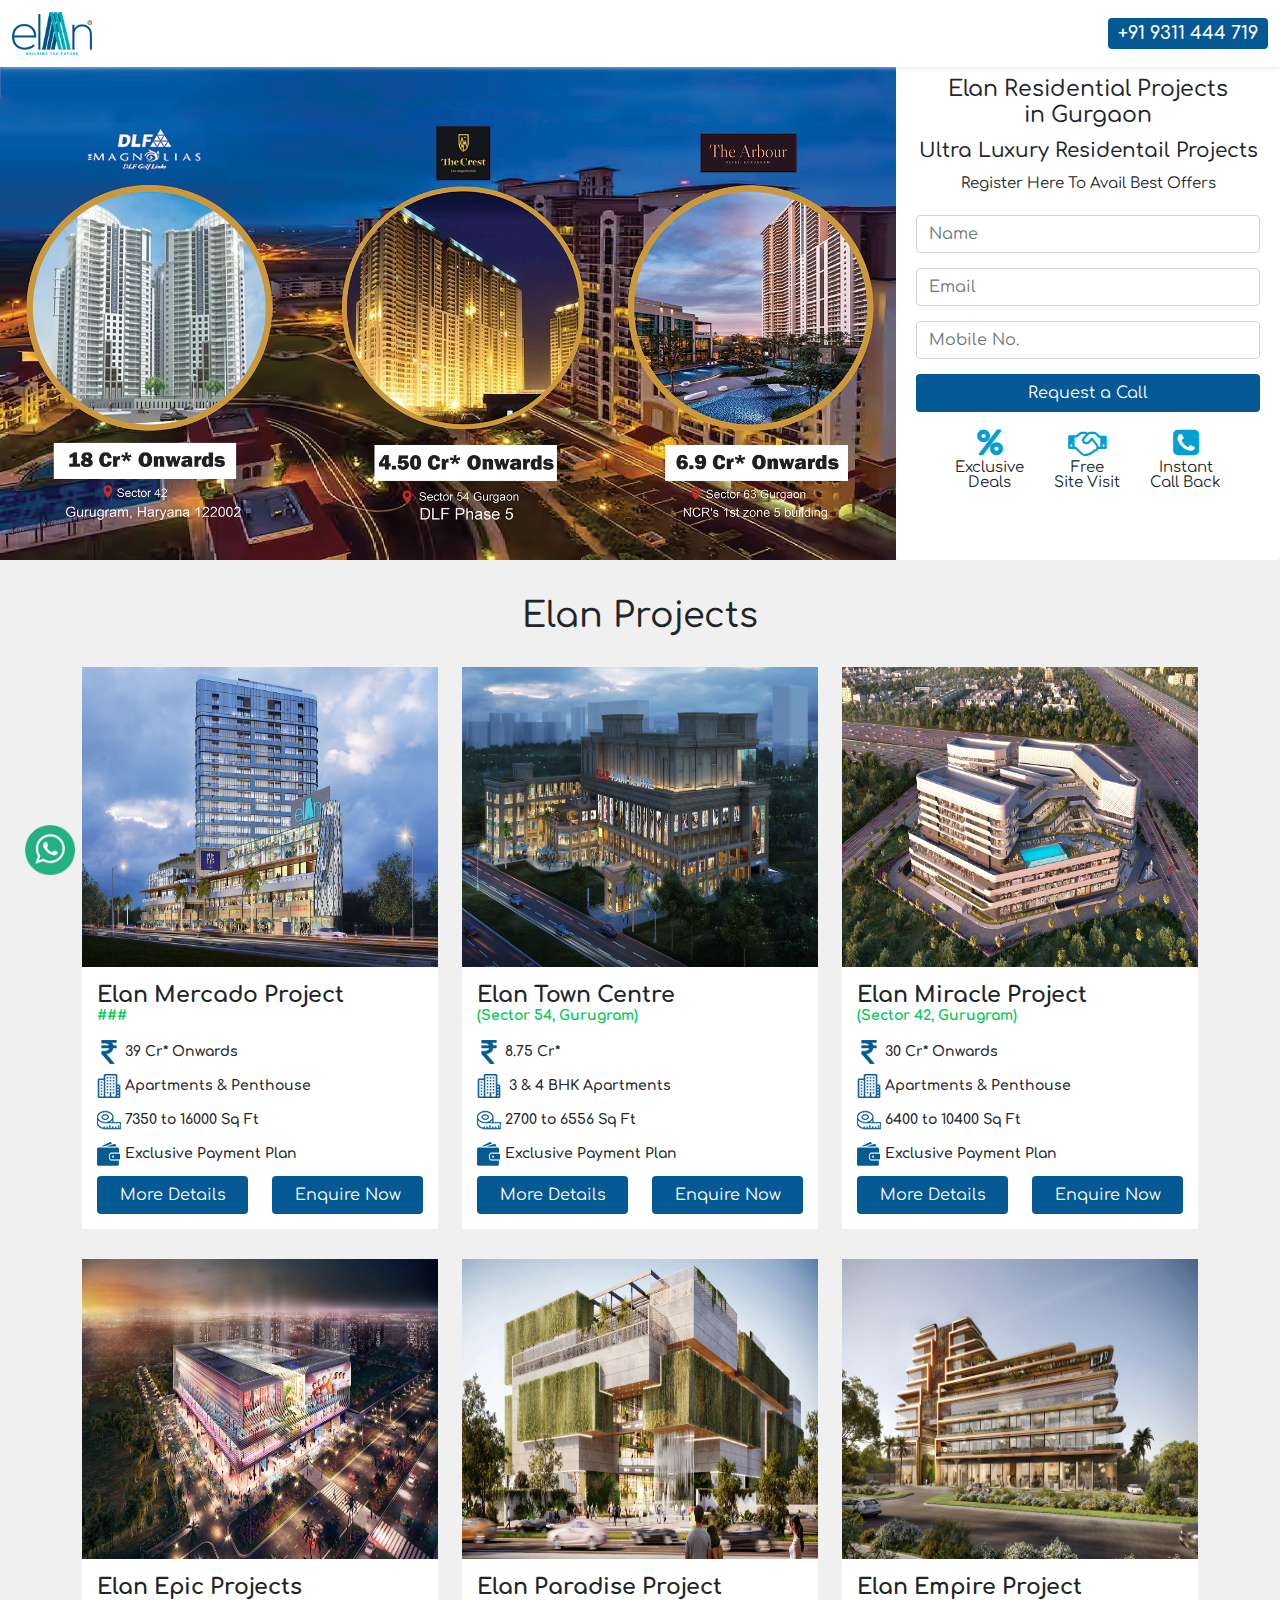
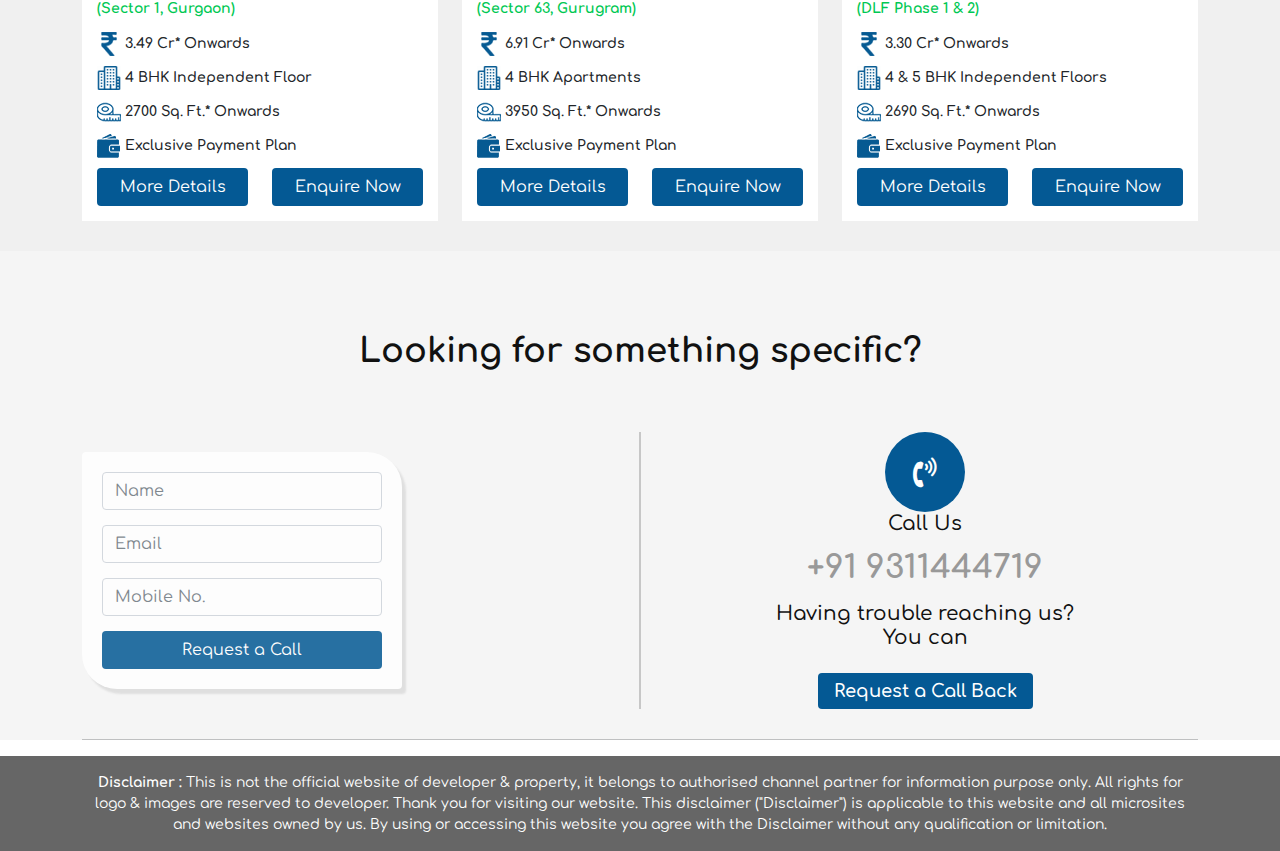
<file: m3mgurgaonproject.in/index.html>
<!DOCTYPE html>
<html lang="en">

<head>
    <meta charset="UTF-8">
    <meta http-equiv="X-UA-Compatible" content="IE=edge">
    <meta name="viewport" content="width=device-width, initial-scale=1.0">
    <link href="images/favicon.ico" rel="shortcut icon">
    <title>Elan Residential Projects, Elan Ultra Luxury Projects </title>
    <meta name="description" content="" />
    <meta name="keywords" content="" />
    <link rel="preconnect" href="https://fonts.googleapis.com">
    <link rel="preconnect" href="https://fonts.gstatic.com" crossorigin>
    <link href="https://fonts.googleapis.com/css2?family=Comfortaa:wght@400;600;700&display=swap" rel="stylesheet">
    <link rel="stylesheet" href="https://stackpath.bootstrapcdn.com/font-awesome/4.7.0/css/font-awesome.min.css">
    <script src="https://ajax.aspnetcdn.com/ajax/jQuery/jquery-3.3.1.min.js"></script>
    <link href="css/swiper-bundle.min.css" rel="stylesheet">
    <link href="css/fancybox.min.css" rel="stylesheet">
    <link rel="stylesheet" href="css/bootstrap.min.css">
    <link rel="stylesheet" href="css/style.css">
   
    
</head>

<body>
    
    <header>
        <div class="container-fluid">
            <div class="inner-header">
                <div class="logo">
                    <a href="index.html"><img src="images/elan-projects/elanlogo.png" alt="" class="img-fluid"  width="235" height="52"></a>
                </div>
                <div class="menu">
                    <div class="responsiv-mobile">
                        <a href="tel:+919311444719"><img src="images/mobile-icon.webp" alt="" class="img-fluid"></a>
                    </div>
                    <div class="button_container" id="toggle">
                        <span class="top"></span>
                        <span class="middle"></span>
                        <span class="bottom"></span>
                    </div>
                   
                </div>
                <div class="mobile-number">
                    <a href="tel:+919311444719">+91 9311 444 719</a>
                </div>
            </div>
        </div>
    </header>

         <!-- Banner Section -->

    <section class="banner-section" id="home">
        <div class="home-banner">
            <div class="swiper-container swiper1">  
                <div class="swiper-wrapper"> 
                    <div class="swiper-slide">
                        <div class="swiper-bg" >
                                <img src="images/TEMPLATE BY PHOTOSHOP.jpg" alt="" class="img-fluid d-none d-sm-block" width="1920" height="715">
                                <img src="images/TEMPLATE BY PHOTOSHOP.jpg" alt="" class="img-fluid d-block d-sm-none" width="575" height="600">
                            <!-- <button class="btn submit" type="submit" data-bs-toggle="modal" data-bs-target="#elan-projects-modal">Schedule Site Visit</button> -->
                        </div>
                    </div>    
                   
                
                </div>     
            </div>         
            <div class="swiper-pagination"></div>  

            <!-- Projects Section -->
           
        </div>
        <div class="banner-design">  
            <h1>Elan Residential Projects<br> <span>in Gurgaon</span></h1> 
            <h3>Ultra Luxury Residentail Projects</h3>
            <p>Register Here To Avail Best Offers</p> 
            <form action="insert.php" method="post" onsubmit="return valid();" name="Query" id="" pix-confirm="hidden_pix_15"><input name="campaignid" type="hidden" value="2619155" /><input type="hidden" name="af5" value="" />
                <div class="input-group"> 
                    <input type="text" name="name" class="form-control" placeholder="Name" required>
                </div>
                <div class="input-group">
                    <input type="text" name="email" class="form-control" placeholder="Email" required>
                </div>
                <div class="input-group">
        
                    <input type="text" name="mobile" class="form-control" placeholder="Mobile No." required data-rule="maxlen:4" data-msg="Please enter at least 10 chars of Number" pattern="[0-9]{10}">
                </div>
              
                <button name="submit" class="btn submit-btn" type="submit">Request a Call</button>
            </form>
            <div class="we-deliver">
                <ul>
                    <li><i class="fa fa-percent" aria-hidden="true"></i><span>Exclusive<br> Deals</span></li>
                    <li><i class="fa fa-handshake-o" aria-hidden="true"></i><span>Free<br> Site Visit</span></li>
                    <li><i class="fa fa-phone-square" aria-hidden="true"></i><span>Instant<br> Call Back</span></li>
                </ul>
            </div>    
        </div>  
    </section>    
    <section class="register-form">
        <h1> DLF Residential Projects</h1>
        <form action="insert.php" method="post" onsubmit="return valid();" name="Query" id="" pix-confirm="hidden_pix_15"><input name="campaignid" type="hidden" value="2619155" /><input type="hidden" name="af5" value="" />
            <div class="input-group">
                <input type="text" name="name" class="form-control" placeholder="Name" required="">
            </div>
            <div class="input-group">
                <input type="text" name="email" class="form-control" placeholder="Email" required="">
            </div>
            <div class="input-group">
               
                <input type="text" name="mobile" class="form-control" placeholder="Mobile No." required="" data-rule="maxlen:4" data-msg="Please enter at least 10 chars of Number" pattern="[0-9]{10}">
            </div>
         
            <button name="submit" class="btn submit-btn" type="submit">Request a Call</button>
        </form>
    </section>
    <section class="project-section">
        <h1>Elan Projects</h1>
        <div class="container">
            <div class="row">
                <div class="col-12 col-md-6 col-xl-4">
                    <div class="project-item">
                        <div class="project-image">
                            <img style="height: 300px;" src="images/elan-projects/elan mercado project.jpg" alt="Elan Mercado Project" class="img-fluid" width="600" height="300">
                          
                        </div>
                        <div class="project-content">
                            <h2>Elan Mercado Project <small>###</small></h2>
                            <div class="row">
                                <div class="col-12">
                                    <p><img src="images/icon/rupee.png">&nbsp;39 Cr* Onwards</p>
                                </div>
                                <div class="col-12">
                                    <p><img src="images/icon/apartments.png">&nbsp;Apartments & Penthouse</p>
                                </div>
                                <div class="col-12">
                                    <p><img src="images/icon/sqft.png">&nbsp;7350 to 16000 Sq Ft</p>
                                </div>
                                <div class="col-12">
                                    <p><img src="images/icon/payment-plan.png">&nbsp;Exclusive Payment Plan</p>
                                </div>
                            </div>
                            <div class="row">
                                <div class="col-6">
                                    <div class="common-btn">
                                        <a class="btn" data-bs-toggle="modal" data-bs-target="#commercial-properties-modal">More Details</a>
                                    </div>
                                </div>
                                <div class="col-6">
                                    <div class="common-btn">
                                        <button class="btn" data-bs-toggle="modal" data-bs-target="#commercial-properties-modal">Enquire Now</button>
                                    </div>
                                </div>
                            </div>
                        </div>
                    </div>
                </div>
                <div class="col-12 col-md-6 col-xl-4">
                    <div class="project-item">
                        <div class="project-image">
                            <img style="height: 300px;" src="images/elan-projects/elan town center.jpg" alt="DLF The Crest" class="img-fluid" width="600" height="300">
                    
                        </div>
                        <div class="project-content">
                            <h2>Elan Town Centre<small>(Sector 54, Gurugram)</small></h2>
                            <div class="row">
                                <div class="col-12">
                                    <p><img src="images/icon/rupee.png">&nbsp;8.75 Cr*</p>
                                    <!-- <p>1.55 Cr* Onwards</p> -->
                                </div>
                                <div class="col-12">
                                    <p><img src="images/icon/apartments.png">&nbsp; 3 & 4 BHK Apartments</p>
                                </div>
                                <div class="col-12">
                                    <p><img src="images/icon/sqft.png">&nbsp;2700 to 6556 Sq Ft</p>
                                </div>
                                <div class="col-12">
                                    <p><img src="images/icon/payment-plan.png">&nbsp;Exclusive Payment Plan</p>
                                </div>
                            </div>
                            <div class="row">
                                <div class="col-6">
                                    <div class="common-btn">
                                        <a class="btn" data-bs-toggle="modal" data-bs-target="#commercial-properties-modal">More Details</a>
                                    </div>
                                </div>
                                <div class="col-6">
                                    <div class="common-btn">
                                        <button data-bs-toggle="modal" data-bs-target="#commercial-properties-modal" class="btn">Enquire Now</button>
                                    </div>
                                </div>
                            </div>
                        </div>
                    </div>
                </div>
                <div class="col-12 col-md-6 col-xl-4">
                    <div class="project-item">
                        <div class="project-image">
                            <img style="height: 300px;" src="images/elan-projects/elan miracle project.jpg" alt="DLF The Magnolias" class="img-fluid" width="600" height="300">
                       
                        </div>
                        <div class="project-content">
                            <h2>Elan Miracle Project<small>(Sector 42, Gurugram)</small></h2>
                            <div class="row">
                                <div class="col-12">
                                    <p><img src="images/icon/rupee.png">&nbsp;30 Cr* Onwards</p>
                                </div>
                                <div class="col-12">
                                    <p><img src="images/icon/apartments.png">&nbsp;Apartments & Penthouse
                                    </p>
                                </div>
                                <div class="col-12">
                                    <p><img src="images/icon/sqft.png">&nbsp;6400 to 10400 Sq Ft</p>
                                </div>
                                <div class="col-12">
                                    <p><img src="images/icon/payment-plan.png">&nbsp;Exclusive Payment Plan</p>
                                </div>
                            </div>
                            <div class="row">
                                <div class="col-6">
                                    <div class="common-btn">
                                        <a class="btn" data-bs-toggle="modal" data-bs-target="#commercial-properties-modal">More Details</a>
                                    </div>
                                </div>
                                <div class="col-6">
                                    <div class="common-btn">
                                        <button class="btn" data-bs-toggle="modal" data-bs-target="#commercial-properties-modal">Enquire Now</button>
                                    </div>
                                </div>
                            </div>
                        </div>
                    </div>
                </div>
                <div class="col-12 col-md-6 col-xl-4">
                    <div class="project-item">
                        <div class="project-image">
                            <img style="height: 300px;" src="images/elan-projects/Elan epic project.jpg" alt="DLF Imperial Residences" class="img-fluid" width="600" height="300">
                   
                        </div>
                        <div class="project-content">
                            <h2>Elan Epic Projects<small>(Sector 1, Gurgaon)</small></h2>
                            <div class="row">
                                <div class="col-12">
                                    <p><img src="images/icon/rupee.png">&nbsp;3.49 Cr* Onwards</p>
                                </div>
                                <div class="col-12">
                                    <p><img src="images/icon/apartments.png">&nbsp;4 BHK Independent Floor</p>
                                </div>
                                <div class="col-12">
                                    <p><img src="images/icon/sqft.png">&nbsp;2700 Sq. Ft.* Onwards</p>
                                </div>
                                <div class="col-12">
                                    <p><img src="images/icon/payment-plan.png">&nbsp;Exclusive Payment Plan</p>
                                </div>
                            </div>
                            <div class="row">
                                <div class="col-6">
                                    <div class="common-btn">
                                        <a class="btn" data-bs-toggle="modal" data-bs-target="#commercial-properties-modal">More Details</a>
                                    </div>
                                </div>
                                <div class="col-6">
                                    <div class="common-btn">
                                        <button class="btn" data-bs-toggle="modal" data-bs-target="#commercial-properties-modal">Enquire Now</button>
                                    </div>
                                </div>
                            </div>
                        </div>
                    </div>
                </div>
                <div class="col-12 col-md-6 col-xl-4">
                    <div class="project-item">
                        <div class="project-image">
                            <img style="height: 300px;" src="images/elan-projects/elan paradise project.jpg" alt="DLF The Arbour" class="img-fluid" width="600" height="300">
                           
                        </div>
                        <div class="project-content">
                            <h2>Elan Paradise Project<small>(Sector 63, Gurugram)</small></h2>
                            <div class="row">
                                <div class="col-12">
                                    <p><img src="images/icon/rupee.png">&nbsp;6.91 Cr* Onwards</p>
                                </div>
                                <div class="col-12">
                                    <p><img src="images/icon/apartments.png">&nbsp;4 BHK Apartments</p>
                                </div>
                                <div class="col-12">
                                    <p><img src="images/icon/sqft.png">&nbsp;3950 Sq. Ft.* Onwards</p>
                                </div>
                                <div class="col-12">
                                    <p><img src="images/icon/payment-plan.png">&nbsp;Exclusive Payment Plan</p>
                                </div>
                            </div>
                            <div class="row">
                                <div class="col-6">
                                    <div class="common-btn">
                                        <a class="btn" data-bs-toggle="modal" data-bs-target="#commercial-properties-modal">More Details</a>
                                    </div>
                                </div>
                                <div class="col-6">
                                    <div class="common-btn">
                                        <button class="btn" data-bs-toggle="modal" data-bs-target="#commercial-properties-modal">Enquire Now</button>
                                    </div>
                                </div>
                            </div>
                        </div>
                    </div>
                </div>
                <div class="col-12 col-md-6 col-xl-4">
                    <div class="project-item">
                        <div class="project-image">
                            <img style="height: 300px;" src="images/elan-projects/elan empire project.jpg" alt="DLF Royale Residences" class="img-fluid" width="600" height="300">
                           
                        </div>
                        <div class="project-content">
                            <h2>Elan Empire Project<small>(DLF Phase 1 & 2)</small></h2>
                            <div class="row">
                                <div class="col-12">
                                    <p><img src="images/icon/rupee.png">&nbsp;3.30 Cr* Onwards</p>
                                </div>
                                <div class="col-12">
                                    <p><img src="images/icon/apartments.png">&nbsp;4 & 5 BHK Independent Floors</p>
                                </div>
                                <div class="col-12">
                                    <p><img src="images/icon/sqft.png">&nbsp;2690 Sq. Ft.* Onwards</p>
                                </div>
                                <div class="col-12">
                                    <p><img src="images/icon/payment-plan.png">&nbsp;Exclusive Payment Plan</p>
                                </div>
                            </div>
                            <div class="row">
                                <div class="col-6">
                                    <div class="common-btn">
                                        <a class="btn" data-bs-toggle="modal" data-bs-target="#commercial-properties-modal">More Details</a>
                                    </div>
                                </div>
                                <div class="col-6">
                                    <div class="common-btn">
                                        <button class="btn" data-bs-toggle="modal" data-bs-target="#commercial-properties-modal">Enquire Now</button>
                                    </div>
                                </div>
                            </div>
                        </div>
                    </div>
                </div>
               
            </div>
        </div>
    </section>
    
   

    <!-- GET In Touch Section -->
   
    <section class="get_in_touch" id="contactscroll">
        <div class="container">
            <div class="get_in_touch_heading">
                <h2>Looking for something specific? </h2>
            </div>
            <div class="row footer_fistrow">
                <div class="col-md-6">
                    <div class="form-banner">
                        <form action="insert.php" method="post" onsubmit="return valid();" name="Query" id="" pix-confirm="hidden_pix_15"><input name="campaignid" type="hidden" value="2619155" /><input type="hidden" name="af5" value="" />
                            <div class="input-group">
                                <input type="text" name="name" class="form-control" placeholder="Name" required id="name">
                            </div>
                            <div class="input-group">
                                <input type="text" name="email" class="form-control" placeholder="Email" required id="email">
                            </div>
                            <div class="input-group">
                              
                                <input type="text" name="mobile" class="form-control" placeholder="Mobile No." required id="mobile" data-rule="maxlen:4" data-msg="Please enter at least 10 chars of Number" pattern="[0-9]{10}">
                            </div>
                           
                           
                            <button name="submit" class="btn submit-btn" type="submit">Request a Call</button>
                        </form>
                    </div>
                </div>
                <div class="col-md-6">
                    <div class="fotter_connect">
                        <div class="fotter_connect_links">
                            <span><i class="fa fa-volume-control-phone" aria-hidden="true"></i></span>
                            <h5>Call Us</h5>
                            <a href="tel:+919311444719">+91 9311444719</a>
                            <h5>Having trouble reaching us?<br> You can</h5>
                        </div>
                        <div class="mobile-number">
                            <span data-bs-toggle="modal" data-bs-target="#commercial-properties-modal">Request a Call Back</span>
                        </div>
                    </div>
                </div>
            </div>
            <hr>
        </div>
    </section>
    <footer>
        <div class="container">
          
            <p><b>Disclaimer : </b>This is not the official website of developer & property, it belongs to authorised channel partner for information purpose only. All rights for logo & images are reserved to developer. Thank you for visiting our website.
                This disclaimer ("Disclaimer") is applicable to this website and all microsites and websites owned by us. By using or accessing this website you agree with the Disclaimer without any qualification or limitation. </p>
           
        </div>
    </footer>
    <div class="fix-mobile-strip">
        <ul>
            <li><a href="tel:+919311444719">Call Now</a></li>
            <li><a href="#" data-bs-toggle="modal" data-bs-target="#commercial-properties-modal">Enquire Now</a></li>
        </ul>
    </div>
    <a href="https://api.whatsapp.com/send/?phone=+919311444719&text=Hi!%20I'm%20Interested%20in%20DLF%20Residential,%20Gurgaon.%20Please%20Share%20Details." target="_blank" class="whatsapp_float"></a>
   
    <div class="modal fade" id="commercial-properties-modal" tabindex="-1" aria-labelledby="commercial-properties-modalLabel" aria-hidden="true">
        <div class="modal-dialog">
            <div class="modal-content">
                <div class="modal-header">
                    <h5 class="modal-title" id="commercial-properties-modalLabel">DLF Residentail Projects</h5>
                    <button type="button" class="btn-close" data-bs-dismiss="modal" aria-label="Close"></button>
                </div>
                <div class="modal-body">
                    <div class="pop-call">
                        <a href="tel:+919311444719"><i class="fa fa-phone" aria-hidden="true"></i> +91 9311444719</a>
                    </div>
                    <form action="insert.php" method="post" onsubmit="return valid();" name="Query" id="" pix-confirm="hidden_pix_15"><input name="campaignid" type="hidden" value="2619155" /><input type="hidden" name="af5" value="" />
                        <div class="input-group">
                            <input type="text" name="name" class="form-control" placeholder="Name" required id="name">
                        </div>
                        <div class="input-group">
                            <input type="text" name="email" class="form-control" placeholder="Email" required id="email">
                        </div>
                        <div class="input-group">
                          
                            <input type="text" name="mobile" class="form-control" placeholder="Mobile No." required id="mobile" data-rule="maxlen:4" data-msg="Please enter at least 10 chars of Number" pattern="[0-9]{10}">
                        </div>
                      

                      
                        <button name="submit" class="btn submit-btn" type="submit">Request a Call</button>
                    </form>
                    <div class="we-deliver">
                        <ul>
                            <li><i class="fa fa-check-circle-o" aria-hidden="true"></i><span>Assured<br> Privacy</span></li>
                            <li><i class="fa fa-user" aria-hidden="true"></i><span>Expert<br> Consultation</span></li>
                            <li><i class="fa fa-car" aria-hidden="true"></i><span>Free<br> Site Visit</span></li>
                            <li><i class="fa fa-inr" aria-hidden="true"></i><span>Best<br> Price</span></li>
                        </ul>
                    </div>
                </div>
            </div>
        </div>
    </div>
    
    
   
    <script src="js/bootstrap.min.js" defer></script>
    <script src="js/jquery-3.6.0.js"></script>
    <script src="js/swiper-bundle.min.js" defer></script>
    <script src="js/fancybox.min.js" defer></script>
  
    <script>
        $('#toggle').click(function() {
            $(this).toggleClass('active');
            $('#overlay').toggleClass('open');
        });
        $('.overlay ul li a').click(function() {
            $('#toggle').removeClass('active');
            $('#overlay').removeClass('open');
        });
        $(document).ready(function() {
            $(function() {
                var header = $(".clearHeader");
                $(window).scroll(function() {
                    var scroll = $(window).scrollTop();
                    if (scroll >= 50) {
                        header.removeClass('clearHeader').addClass("darkHeader");
                    } else {
                        header.removeClass("darkHeader").addClass('clearHeader');
                    }
                });
            });
        });
        $('.menu ul li a[href^="#"]').on("click", function(t) {
            t.preventDefault();
            var i = this.hash,
                e = $(i);
            $("html, body").stop().animate({
                scrollTop: e.offset().top - 72
            }, 1000, "swing", function() {})
        });
        $(window).on('load', function() {
            setTimeout(function() {
                $('#staticBackdrop').modal('show');
            }, 500);
        });
        $(document).ready(function() {
            new Swiper(".swiper1", {

                    loop: true,
                    autoplay: {
                        delay: 2500,
                        disableOnInteraction: false,
                    },
                }),
                $(".swiper1").each(function(elem, target) {
                    var swp = target.swiper;
                    $(this).hover(function() {
                        swp.autoplay.stop();
                    }, function() {
                        swp.autoplay.start();
                    });
                });
            new Swiper(".swiper2", {
                navigation: {
                    nextEl: ".swiper-button-next2",
                    prevEl: ".swiper-button-prev2"
                }
            })
        });
        $(document).ready(function() {
            $("#autopopupmodal").modal('show');
        });
    </script>
</body>

</html>
</file>
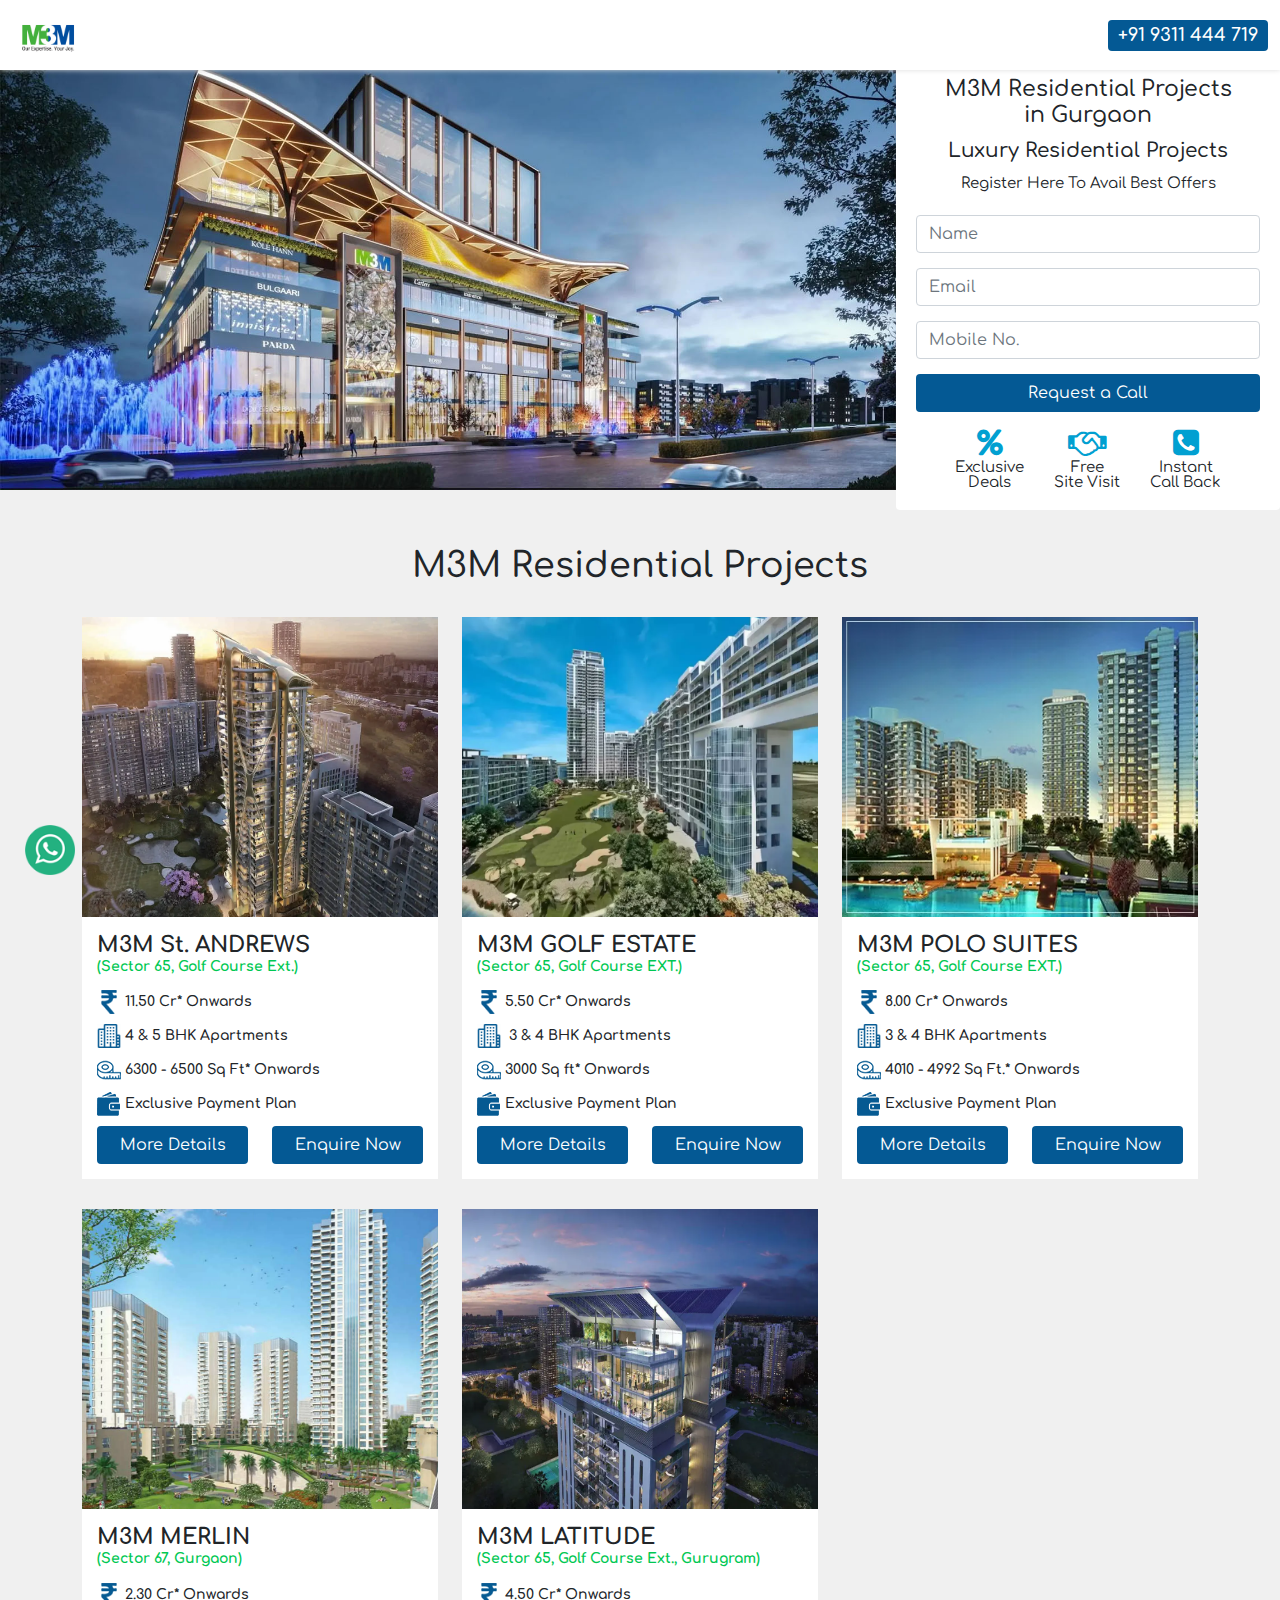
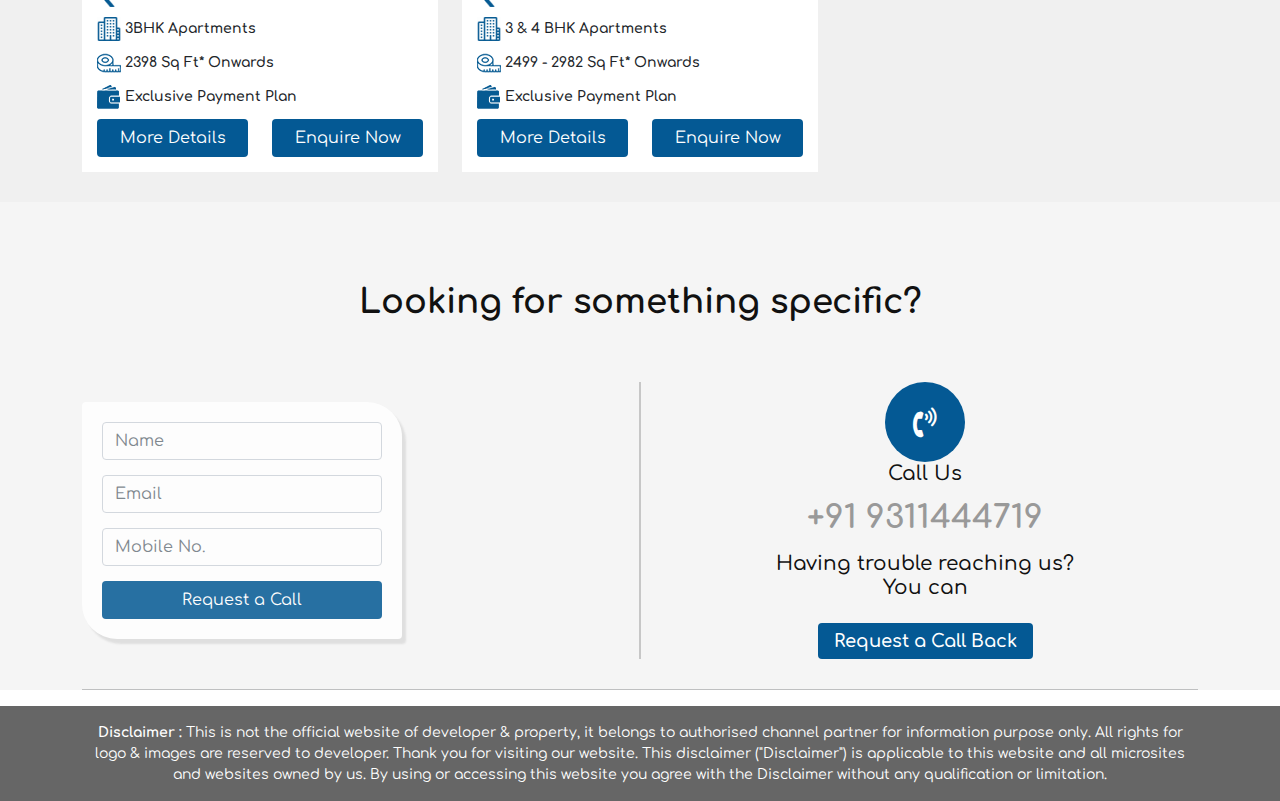
<file: m3mresidentials.in/index.html>
<!DOCTYPE html>
<html lang="en">

<head>
    <meta charset="UTF-8">
    <meta http-equiv="X-UA-Compatible" content="IE=edge">
    <meta name="viewport" content="width=device-width, initial-scale=1.0">
    <link href="images/favicon.ico" rel="shortcut icon">
    <title>M3M Residential Projects, M3M Ultra Luxury Projects </title>
    <meta name="description" content="" />
    <meta name="keywords" content="" />
    <link rel="preconnect" href="https://fonts.googleapis.com">
    <link rel="preconnect" href="https://fonts.gstatic.com" crossorigin>
    <link href="https://fonts.googleapis.com/css2?family=Comfortaa:wght@400;600;700&display=swap" rel="stylesheet">
    <link rel="stylesheet" href="https://stackpath.bootstrapcdn.com/font-awesome/4.7.0/css/font-awesome.min.css">
    <script src="https://ajax.aspnetcdn.com/ajax/jQuery/jquery-3.3.1.min.js"></script>
    <link href="css/swiper-bundle.min.css" rel="stylesheet">
    <link href="css/fancybox.min.css" rel="stylesheet">
    <link rel="stylesheet" href="css/bootstrap.min.css">
    <link rel="stylesheet" href="css/style.css">
   
    
</head>

<body>
    
    <header>
        <div class="container-fluid">
            <div class="inner-header">
                <div class="logo">
                    <a href="index.html"><img src="images/m3m-img/m3m-logo.png" alt="" class="img"  width="235" height="52"></a>
                </div>
                <div class="menu">
                    <div class="responsiv-mobile">
                        <a href="tel:+919311444719"><img src="images/mobile-icon.webp" alt="" class="img-fluid"></a>
                    </div>
                    <div class="button_container" id="toggle">
                        <span class="top"></span>
                        <span class="middle"></span>
                        <span class="bottom"></span>
                    </div>
                   
                </div>
                <div class="mobile-number">
                    <a href="tel:+919311444719">+91 9311 444 719</a>
                </div>
            </div>
        </div>
    </header>

         <!-- Banner Section -->

    <section class="banner-section" id="home">
        <div class="home-banner">
            <div class="swiper-container swiper1">  
                <div class="swiper-wrapper"> 
                    <div class="swiper-slide">
                        <div class="swiper-bg" >
                                <img src="images/m3m-img/m3m-jewel.webp" alt="M3M Projects" class="img-fluid  d-block" width="1920" height="715">
                                <!-- <img src="images/TEMPLATE BY PHOTOSHOP.jpg" alt="" class="img-fluid d-block d-sm-none" width="575" height="600"> -->
                            <!-- <button class="btn submit" type="submit" data-bs-toggle="modal" data-bs-target="#M3M-projects-modal">Schedule Site Visit</button> -->
                        </div>
                    </div>    
                   
                
                </div>     
            </div>         
            <div class="swiper-pagination"></div>  

            <!-- Projects Section -->
           
        </div>
        <div class="banner-design">  
            <h1>M3M Residential Projects<br> <span>in Gurgaon</span></h1> 
            <h3>Luxury Residential Projects</h3>
            <p>Register Here To Avail Best Offers</p> 
            <form action="insert.php" method="post" onsubmit="return valid();" name="Query" id="" pix-confirm="hidden_pix_15"><input name="campaignid" type="hidden" value="2619155" /><input type="hidden" name="af5" value="" />
                <div class="input-group"> 
                    <input type="text" name="name" class="form-control" placeholder="Name" required>
                </div>
                <div class="input-group">
                    <input type="text" name="email" class="form-control" placeholder="Email" required>
                </div>
                <div class="input-group">
        
                    <input type="text" name="mobile" class="form-control" placeholder="Mobile No." required data-rule="maxlen:4" data-msg="Please enter at least 10 chars of Number" pattern="[0-9]{10}">
                </div>
              
                <button name="submit" class="btn submit-btn" type="submit">Request a Call</button>
            </form>
            <div class="we-deliver">
                <ul>
                    <li><i class="fa fa-percent" aria-hidden="true"></i><span>Exclusive<br> Deals</span></li>
                    <li><i class="fa fa-handshake-o" aria-hidden="true"></i><span>Free<br> Site Visit</span></li>
                    <li><i class="fa fa-phone-square" aria-hidden="true"></i><span>Instant<br> Call Back</span></li>
                </ul>
            </div>    
        </div>  
    </section>    
    <section class="register-form">
        <h1> M3M Residential Projects</h1>
        <form action="insert.php" method="post" onsubmit="return valid();" name="Query" id="" pix-confirm="hidden_pix_15"><input name="campaignid" type="hidden" value="2619155" /><input type="hidden" name="af5" value="" />
            <div class="input-group">
                <input type="text" name="name" class="form-control" placeholder="Name" required="">
            </div>
            <div class="input-group">
                <input type="text" name="email" class="form-control" placeholder="Email" required="">
            </div>
            <div class="input-group">
               
                <input type="text" name="mobile" class="form-control" placeholder="Mobile No." required="" data-rule="maxlen:4" data-msg="Please enter at least 10 chars of Number" pattern="[0-9]{10}">
            </div>
         
            <button name="submit" class="btn submit-btn" type="submit">Request a Call</button>
        </form>
    </section>
    <section class="project-section">
        <h1>M3M Residential Projects</h1>
        <div class="container">
            <div class="row">
                <div class="col-12 col-md-6 col-xl-4">
                    <div class="project-item">
                        <div class="project-image">
                            <img style="height: 300px;" src="images/m3m-img/m3m-st-andrews.webp" alt="M3M St. Andrews" class="img-fluid" width="600" height="300">
                          
                        </div>
                        <div class="project-content">
                            <h2>M3M St. ANDREWS <small>(Sector 65, Golf Course Ext.)</small></h2>
                            <div class="row">
                                <div class="col-12">
                                    <p><img src="images/icon/rupee.png">&nbsp;11.50 Cr* Onwards</p>
                                </div>
                                <div class="col-12">
                                    <p><img src="images/icon/apartments.png">&nbsp;4 & 5 BHK Apartments</p>
                                </div>
                                <div class="col-12">
                                    <p><img src="images/icon/sqft.png">&nbsp;6300 - 6500 Sq Ft* Onwards
                                    </p>
                                </div>
                                <div class="col-12">
                                    <p><img src="images/icon/payment-plan.png">&nbsp;Exclusive Payment Plan</p>
                                </div>
                            </div>
                            <div class="row">
                                <div class="col-6">
                                    <div class="common-btn">
                                        <a class="btn" data-bs-toggle="modal" data-bs-target="#commercial-properties-modal">More Details</a>
                                    </div>
                                </div>
                                <div class="col-6">
                                    <div class="common-btn">
                                        <button class="btn" data-bs-toggle="modal" data-bs-target="#commercial-properties-modal">Enquire Now</button>
                                    </div>
                                </div>
                            </div>
                        </div>
                    </div>
                </div>
                <div class="col-12 col-md-6 col-xl-4">
                    <div class="project-item">
                        <div class="project-image">
                            <img style="height: 300px;" src="images/m3m-img/m3m-golf-estate.webp" alt="M3M Golf Estate" class="img-fluid" width="600" height="300">
                    
                        </div>
                        <div class="project-content">
                            <h2>M3M GOLF ESTATE<small>(Sector 65, Golf Course EXT.)</small></h2>
                            <div class="row">
                                <div class="col-12">
                                    <p><img src="images/icon/rupee.png">&nbsp;5.50 Cr* Onwards</p>
                                    <!-- <p>1.55 Cr* Onwards</p> -->
                                </div>
                                <div class="col-12">
                                    <p><img src="images/icon/apartments.png">&nbsp; 3 & 4 BHK Apartments</p>
                                </div>
                                <div class="col-12">
                                    <p><img src="images/icon/sqft.png">&nbsp;3000 Sq ft* Onwards</p>
                                </div>
                                <div class="col-12">
                                    <p><img src="images/icon/payment-plan.png">&nbsp;Exclusive Payment Plan</p>
                                </div>
                            </div>
                            <div class="row">
                                <div class="col-6">
                                    <div class="common-btn">
                                        <a class="btn" data-bs-toggle="modal" data-bs-target="#commercial-properties-modal">More Details</a>
                                    </div>
                                </div>
                                <div class="col-6">
                                    <div class="common-btn">
                                        <button data-bs-toggle="modal" data-bs-target="#commercial-properties-modal" class="btn">Enquire Now</button>
                                    </div>
                                </div>
                            </div>
                        </div>
                    </div>
                </div>
                <div class="col-12 col-md-6 col-xl-4">
                    <div class="project-item">
                        <div class="project-image">
                            <img style="height: 300px;" src="images/m3m-img/m3m-polo-suites.webp" alt="M3M Polo Suites" class="img-fluid" width="600" height="300">
                       
                        </div>
                        <div class="project-content">
                            <h2>M3M POLO SUITES<small>(Sector 65, Golf Course EXT.)</small></h2>
                            <div class="row">
                                <div class="col-12">
                                    <p><img src="images/icon/rupee.png">&nbsp;8.00 Cr* Onwards</p>
                                </div>
                                <div class="col-12">
                                    <p><img src="images/icon/apartments.png">&nbsp;3 & 4 BHK Apartments

                                    </p>
                                </div>
                                <div class="col-12">
                                    <p><img src="images/icon/sqft.png">&nbsp;4010 - 4992 Sq Ft.* Onwards</p>
                                </div>
                                <div class="col-12">
                                    <p><img src="images/icon/payment-plan.png">&nbsp;Exclusive Payment Plan</p>
                                </div>
                            </div>
                            <div class="row">
                                <div class="col-6">
                                    <div class="common-btn">
                                        <a class="btn" data-bs-toggle="modal" data-bs-target="#commercial-properties-modal">More Details</a>
                                    </div>
                                </div>
                                <div class="col-6">
                                    <div class="common-btn">
                                        <button class="btn" data-bs-toggle="modal" data-bs-target="#commercial-properties-modal">Enquire Now</button>
                                    </div>
                                </div>
                            </div>
                        </div>
                    </div>
                </div>
                <div class="col-12 col-md-6 col-xl-4">
                    <div class="project-item">
                        <div class="project-image">
                            <img style="height: 300px;" src="images/m3m-img/m3m-merlin.webp" alt="M3M Merlin" class="img-fluid" width="600" height="300">
                   
                        </div>
                        <div class="project-content">
                            <h2>M3M MERLIN<small>(Sector  67, Gurgaon)</small></h2>
                            <div class="row">
                                <div class="col-12">
                                    <p><img src="images/icon/rupee.png">&nbsp;2.30 Cr* Onwards</p>
                                </div>
                                <div class="col-12">
                                    <p><img src="images/icon/apartments.png">&nbsp;3BHK Apartments</p>
                                </div>
                                <div class="col-12">
                                    <p><img src="images/icon/sqft.png">&nbsp;2398 Sq Ft* Onwards</p>
                                </div>
                                <div class="col-12">
                                    <p><img src="images/icon/payment-plan.png">&nbsp;Exclusive Payment Plan</p>
                                </div>
                            </div>
                            <div class="row">
                                <div class="col-6">
                                    <div class="common-btn">
                                        <a class="btn" data-bs-toggle="modal" data-bs-target="#commercial-properties-modal">More Details</a>
                                    </div>
                                </div>
                                <div class="col-6">
                                    <div class="common-btn">
                                        <button class="btn" data-bs-toggle="modal" data-bs-target="#commercial-properties-modal">Enquire Now</button>
                                    </div>
                                </div>
                            </div>
                        </div>
                    </div>
                </div>
                <div class="col-12 col-md-6 col-xl-4">
                    <div class="project-item">
                        <div class="project-image">
                            <img style="height: 300px;" src="images/m3m-img/m3m-latitude.webp" alt="M3M Lattitude" class="img-fluid" width="600" height="300">
                           
                        </div>
                        <div class="project-content">
                            <h2>M3M LATITUDE<small>(Sector  65, Golf Course Ext., Gurugram)</small></h2>
                            <div class="row">
                                <div class="col-12">
                                    <p><img src="images/icon/rupee.png">&nbsp;4.50 Cr* Onwards</p>
                                </div>
                                <div class="col-12">
                                    <p><img src="images/icon/apartments.png">&nbsp;3 & 4 BHK Apartments
                                    </p>
                                </div>
                                <div class="col-12">
                                    <p><img src="images/icon/sqft.png">&nbsp;2499 - 2982 Sq Ft* Onwards</p>
                                </div>
                                <div class="col-12">
                                    <p><img src="images/icon/payment-plan.png">&nbsp;Exclusive Payment Plan</p>
                                </div>
                            </div>
                            <div class="row">
                                <div class="col-6">
                                    <div class="common-btn">
                                        <a class="btn" data-bs-toggle="modal" data-bs-target="#commercial-properties-modal">More Details</a>
                                    </div>
                                </div>
                                <div class="col-6">
                                    <div class="common-btn">
                                        <button class="btn" data-bs-toggle="modal" data-bs-target="#commercial-properties-modal">Enquire Now</button>
                                    </div>
                                </div>
                            </div>
                        </div>
                    </div>
                </div>
            
               
            </div>
        </div>
    </section>
    
   

    <!-- GET In Touch Section -->
   
    <section class="get_in_touch" id="contactscroll">
        <div class="container">
            <div class="get_in_touch_heading">
                <h2>Looking for something specific? </h2>
            </div>
            <div class="row footer_fistrow">
                <div class="col-md-6">
                    <div class="form-banner">
                        <form action="insert.php" method="post" onsubmit="return valid();" name="Query" id="" pix-confirm="hidden_pix_15"><input name="campaignid" type="hidden" value="2619155" /><input type="hidden" name="af5" value="" />
                            <div class="input-group">
                                <input type="text" name="name" class="form-control" placeholder="Name" required id="name">
                            </div>
                            <div class="input-group">
                                <input type="text" name="email" class="form-control" placeholder="Email" required id="email">
                            </div>
                            <div class="input-group">
                              
                                <input type="text" name="mobile" class="form-control" placeholder="Mobile No." required id="mobile" data-rule="maxlen:4" data-msg="Please enter at least 10 chars of Number" pattern="[0-9]{10}">
                            </div>
                           
                           
                            <button name="submit" class="btn submit-btn" type="submit">Request a Call</button>
                        </form>
                    </div>
                </div>
                <div class="col-md-6">
                    <div class="fotter_connect">
                        <div class="fotter_connect_links">
                            <span><i class="fa fa-volume-control-phone" aria-hidden="true"></i></span>
                            <h5>Call Us</h5>
                            <a href="tel:+919311444719">+91 9311444719</a>
                            <h5>Having trouble reaching us?<br> You can</h5>
                        </div>
                        <div class="mobile-number">
                            <span data-bs-toggle="modal" data-bs-target="#commercial-properties-modal">Request a Call Back</span>
                        </div>
                    </div>
                </div>
            </div>
            <hr>
        </div>
    </section>
    <footer>
        <div class="container">
          
            <p><b>Disclaimer : </b>This is not the official website of developer & property, it belongs to authorised channel partner for information purpose only. All rights for logo & images are reserved to developer. Thank you for visiting our website.
                This disclaimer ("Disclaimer") is applicable to this website and all microsites and websites owned by us. By using or accessing this website you agree with the Disclaimer without any qualification or limitation. </p>
           
        </div>
    </footer>
    <div class="fix-mobile-strip">
        <ul>
            <li><a href="tel:+919311444719">Call Now</a></li>
            <li><a href="#" data-bs-toggle="modal" data-bs-target="#commercial-properties-modal">Enquire Now</a></li>
        </ul>
    </div>
    <a href="https://api.whatsapp.com/send/?phone=+919311444719&text=Hi!%20I'm%20Interested%20in%20M3M%20Commercial,%20Gurgaon.%20Please%20Share%20Details." target="_blank" class="whatsapp_float"></a>
   
    <div class="modal fade" id="commercial-properties-modal" tabindex="-1" aria-labelledby="commercial-properties-modalLabel" aria-hidden="true">
        <div class="modal-dialog">
            <div class="modal-content">
                <div class="modal-header">
                    <h5 class="modal-title" id="commercial-properties-modalLabel">M3M Residential Projects</h5>
                    <button type="button" class="btn-close" data-bs-dismiss="modal" aria-label="Close"></button>
                </div>
                <div class="modal-body">
                    <div class="pop-call">
                        <a href="tel:+919311444719"><i class="fa fa-phone" aria-hidden="true"></i> +91 9311444719</a>
                    </div>
                    <form action="insert.php" method="post" onsubmit="return valid();" name="Query" id="" pix-confirm="hidden_pix_15"><input name="campaignid" type="hidden" value="2619155" /><input type="hidden" name="af5" value="" />
                        <div class="input-group">
                            <input type="text" name="name" class="form-control" placeholder="Name" required id="name">
                        </div>
                        <div class="input-group">
                            <input type="text" name="email" class="form-control" placeholder="Email" required id="email">
                        </div>
                        <div class="input-group">
                          
                            <input type="text" name="mobile" class="form-control" placeholder="Mobile No." required id="mobile" data-rule="maxlen:4" data-msg="Please enter at least 10 chars of Number" pattern="[0-9]{10}">
                        </div>
                      

                      
                        <button name="submit" class="btn submit-btn" type="submit">Request a Call</button>
                    </form>
                    <div class="we-deliver">
                        <ul>
                            <li><i class="fa fa-check-circle-o" aria-hidden="true"></i><span>Assured<br> Privacy</span></li>
                            <li><i class="fa fa-user" aria-hidden="true"></i><span>Expert<br> Consultation</span></li>
                            <li><i class="fa fa-car" aria-hidden="true"></i><span>Free<br> Site Visit</span></li>
                            <li><i class="fa fa-inr" aria-hidden="true"></i><span>Best<br> Price</span></li>
                        </ul>
                    </div>
                </div>
            </div>
        </div>
    </div>
    
    
   
    <script src="js/bootstrap.min.js" defer></script>
    <script src="js/jquery-3.6.0.js"></script>
    <script src="js/swiper-bundle.min.js" defer></script>
    <script src="js/fancybox.min.js" defer></script>
  
    <script>
        $('#toggle').click(function() {
            $(this).toggleClass('active');
            $('#overlay').toggleClass('open');
        });
        $('.overlay ul li a').click(function() {
            $('#toggle').removeClass('active');
            $('#overlay').removeClass('open');
        });
        $(document).ready(function() {
            $(function() {
                var header = $(".clearHeader");
                $(window).scroll(function() {
                    var scroll = $(window).scrollTop();
                    if (scroll >= 50) {
                        header.removeClass('clearHeader').addClass("darkHeader");
                    } else {
                        header.removeClass("darkHeader").addClass('clearHeader');
                    }
                });
            });
        });
        $('.menu ul li a[href^="#"]').on("click", function(t) {
            t.preventDefault();
            var i = this.hash,
                e = $(i);
            $("html, body").stop().animate({
                scrollTop: e.offset().top - 72
            }, 1000, "swing", function() {})
        });
        $(window).on('load', function() {
            setTimeout(function() {
                $('#staticBackdrop').modal('show');
            }, 500);
        });
        $(document).ready(function() {
            new Swiper(".swiper1", {

                    loop: true,
                    autoplay: {
                        delay: 2500,
                        disableOnInteraction: false,
                    },
                }),
                $(".swiper1").each(function(elem, target) {
                    var swp = target.swiper;
                    $(this).hover(function() {
                        swp.autoplay.stop();
                    }, function() {
                        swp.autoplay.start();
                    });
                });
            new Swiper(".swiper2", {
                navigation: {
                    nextEl: ".swiper-button-next2",
                    prevEl: ".swiper-button-prev2"
                }
            })
        });
        $(document).ready(function() {
            $("#autopopupmodal").modal('show');
        });
    </script>
</body>

</html>
</file>
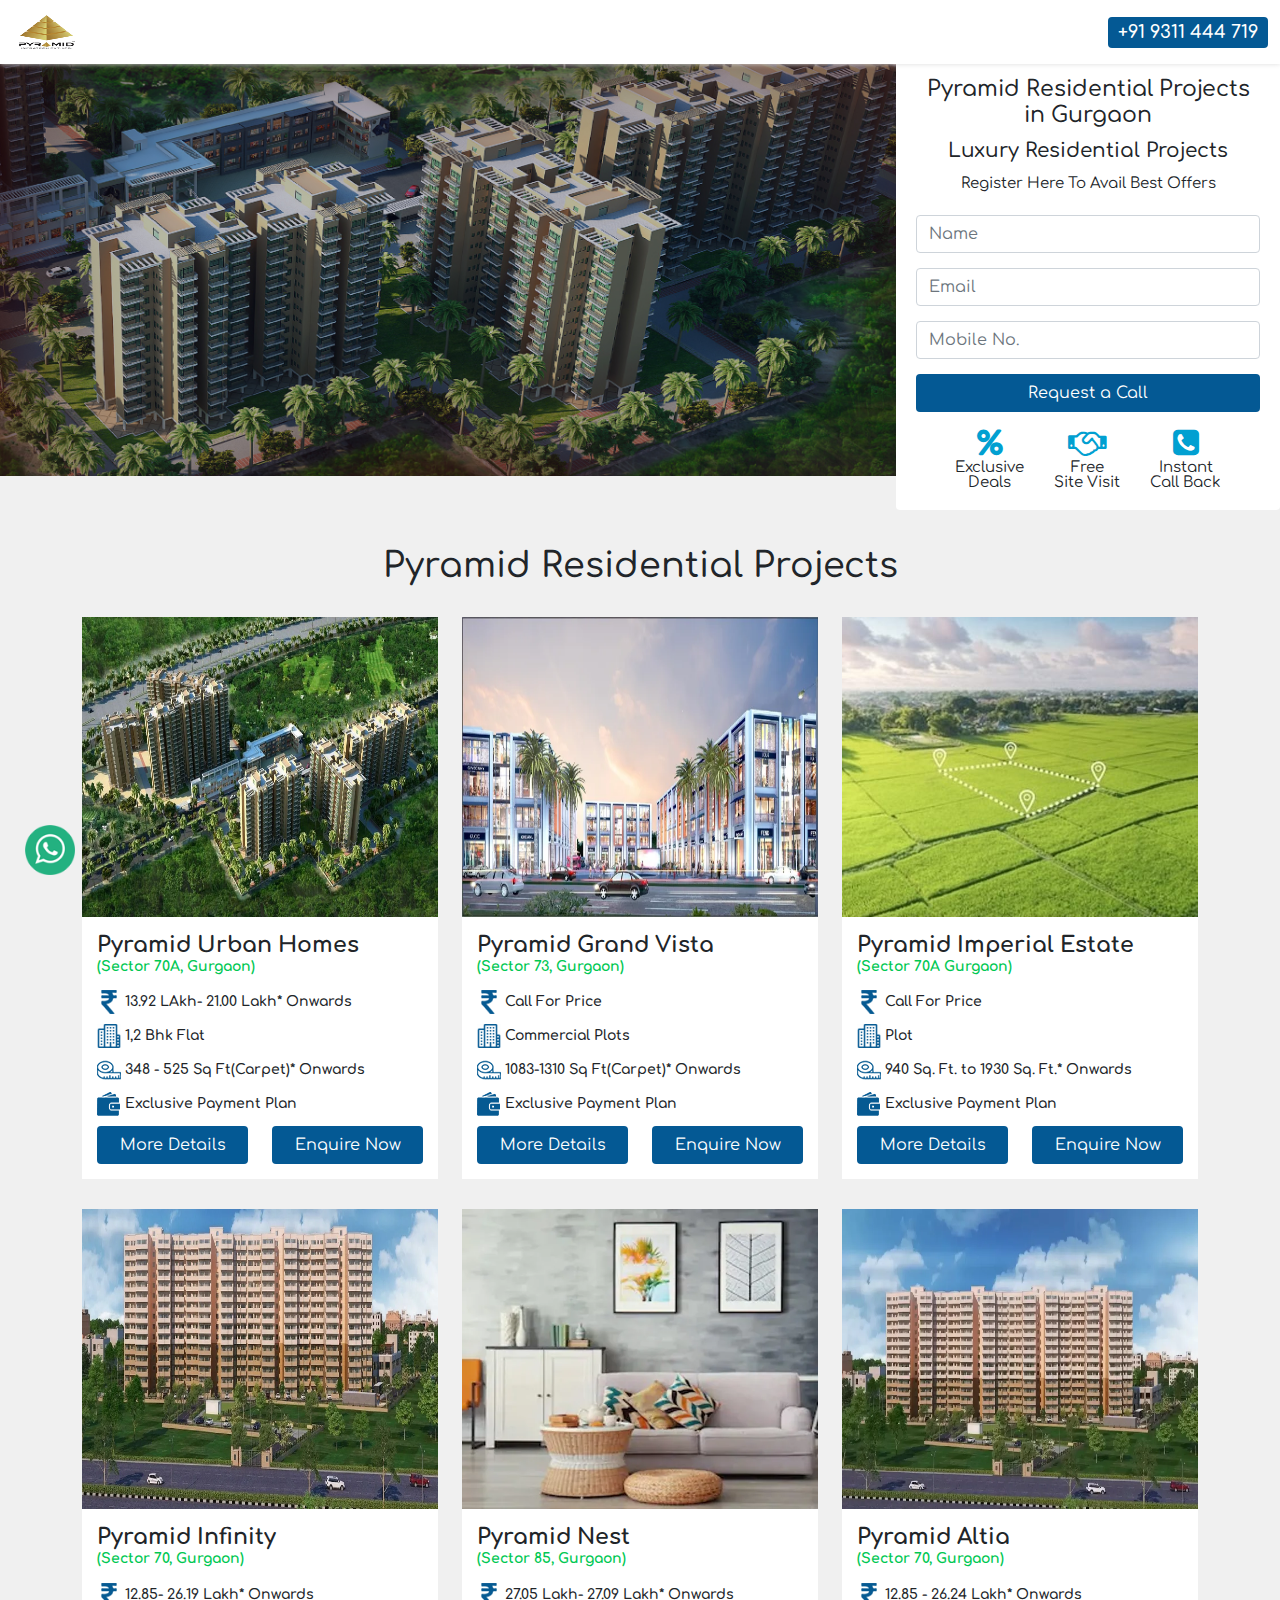
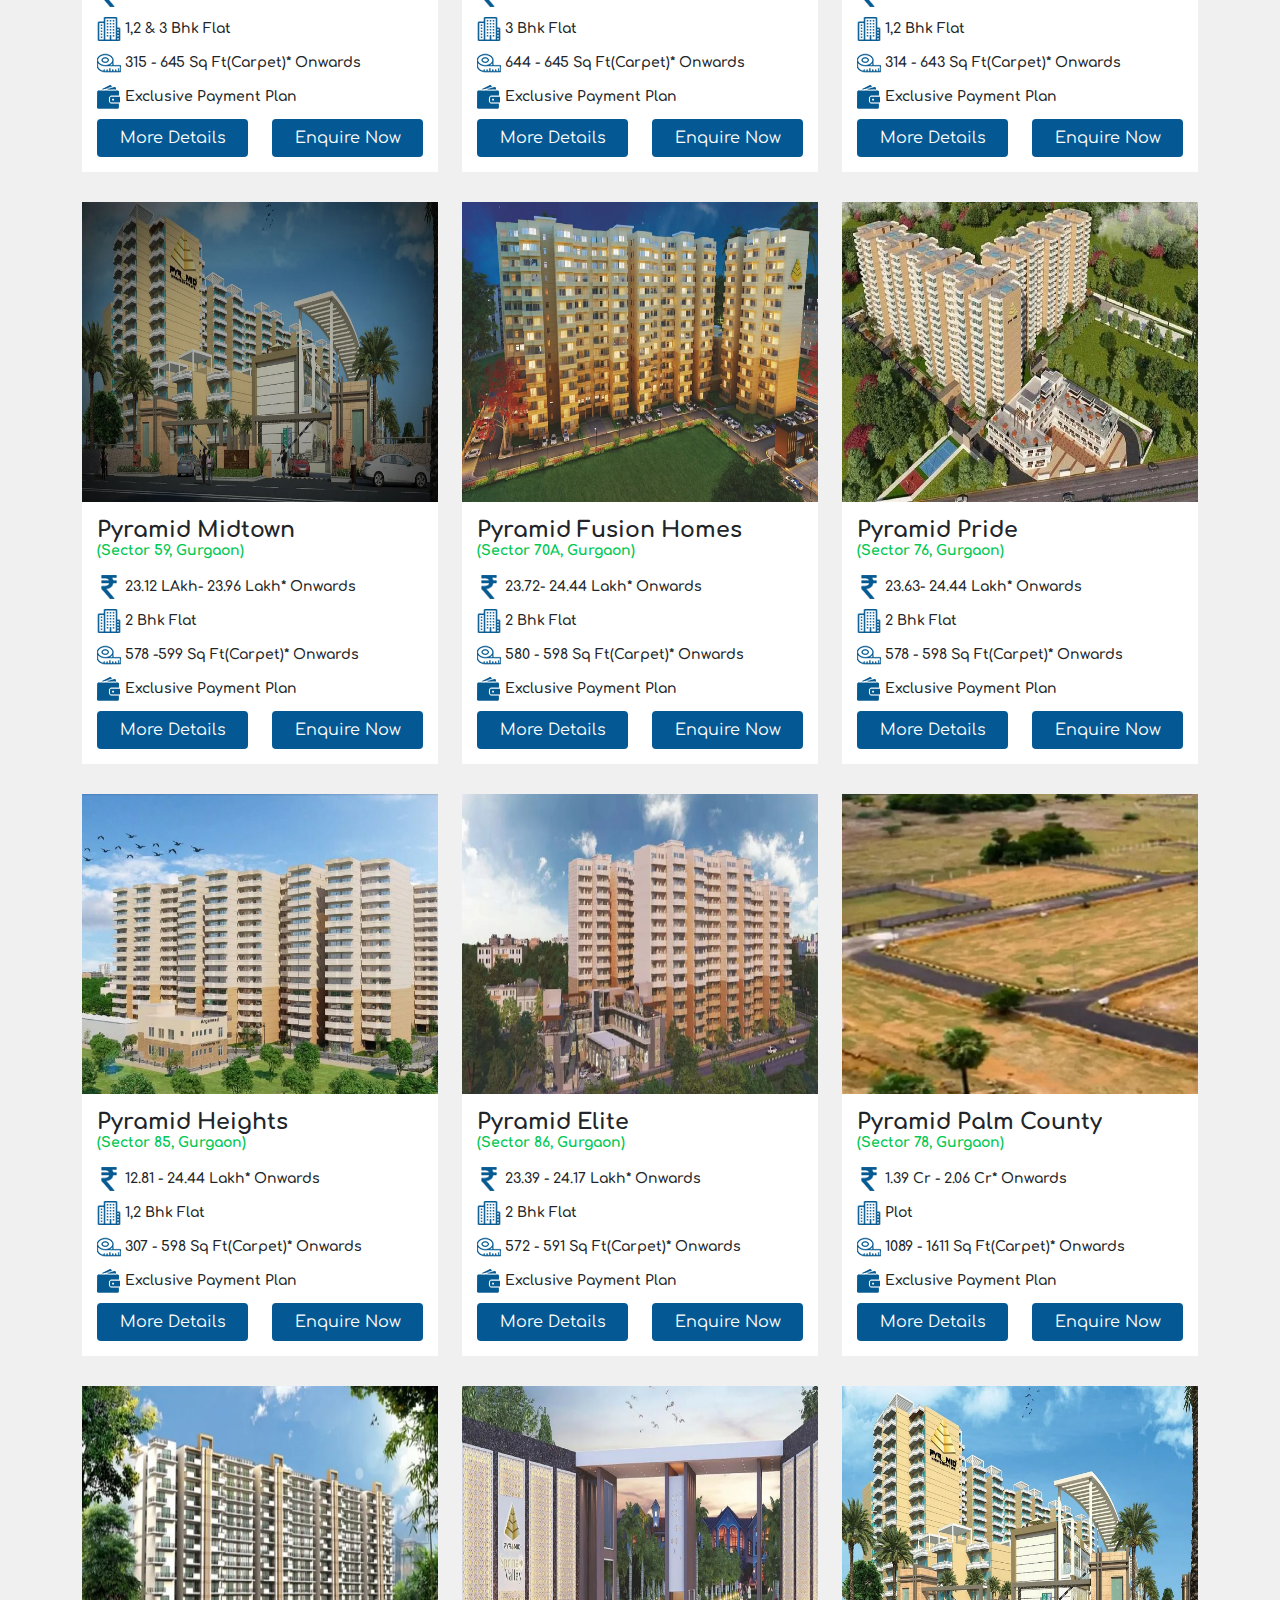
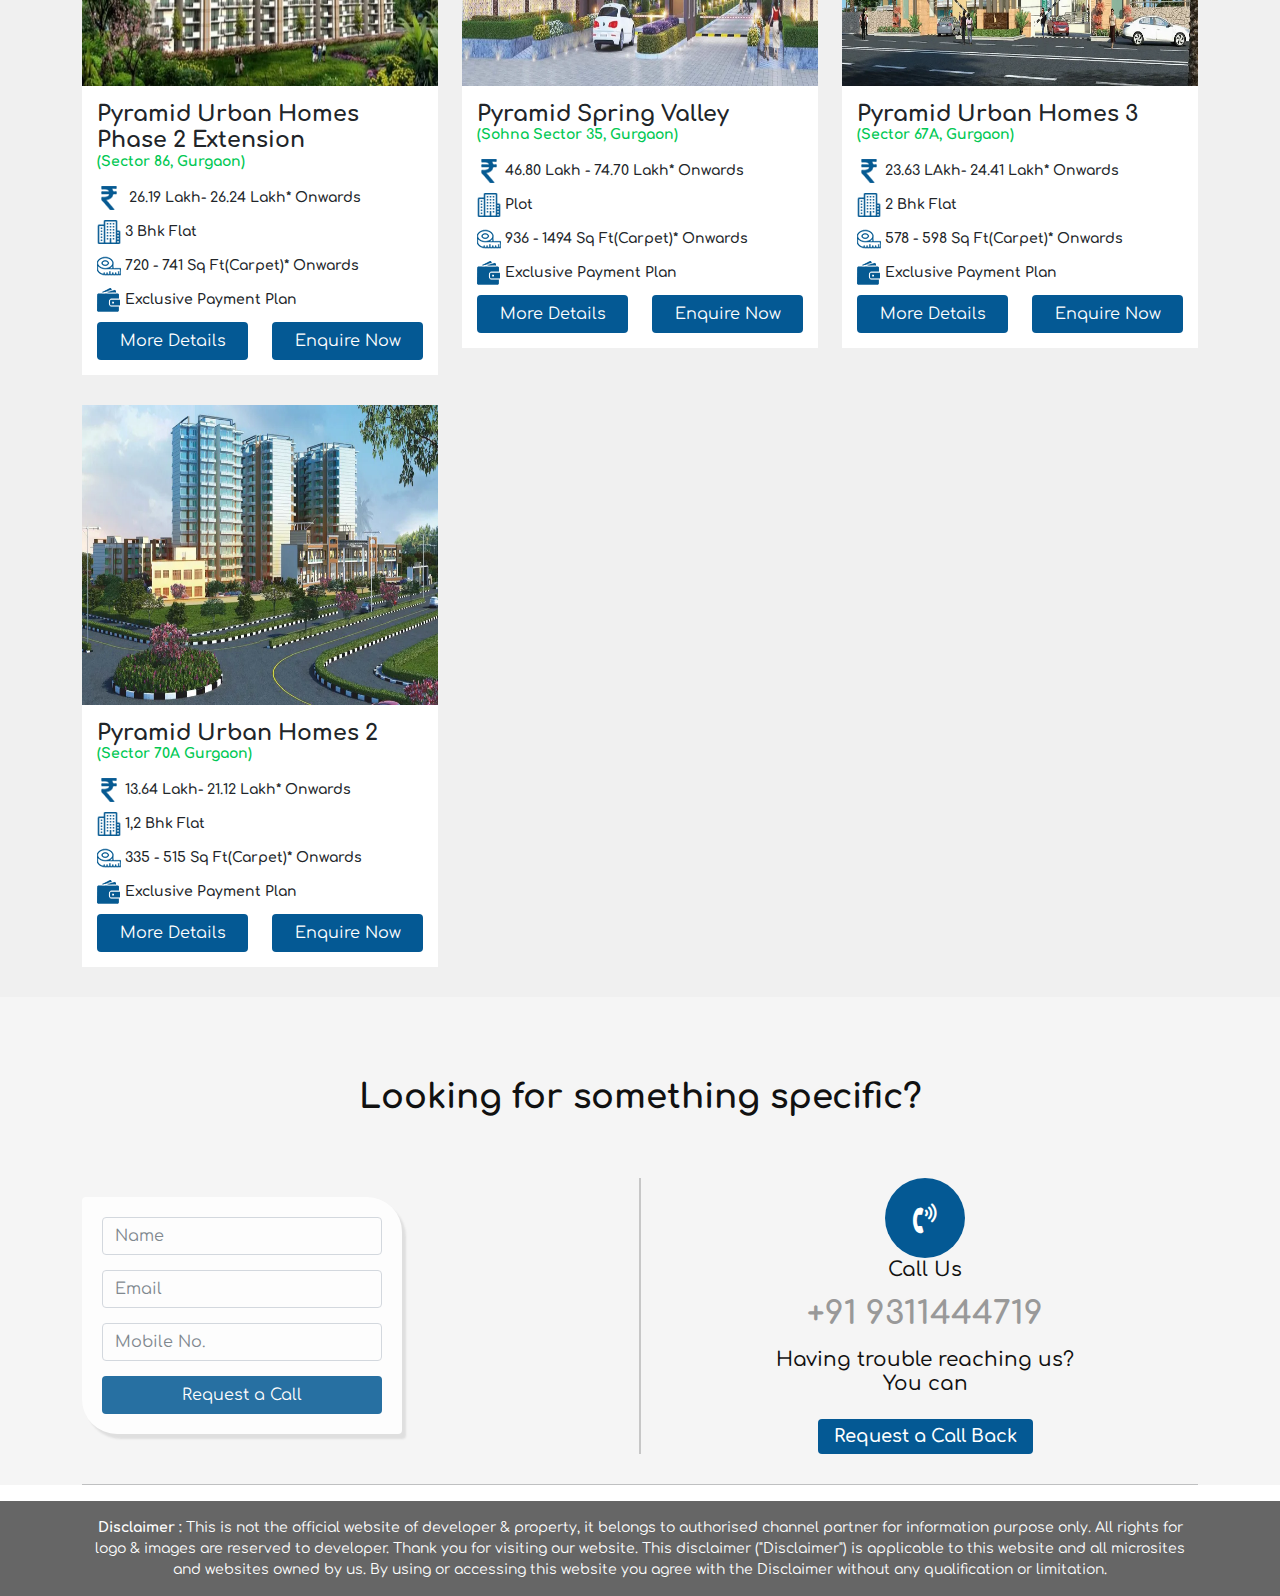
<file: pyramidrealty.co.in/index.html>
<!DOCTYPE html>
<html lang="en">

<head>
    <meta charset="UTF-8">
    <meta http-equiv="X-UA-Compatible" content="IE=edge">
    <meta name="viewport" content="width=device-width, initial-scale=1.0">
    <link href="images/favicon.ico" rel="shortcut icon">
    <title>Pyramid Residential Projects, Pyramid Ultra Luxury Projects </title>
    <meta name="description" content="" />
    <meta name="keywords" content="" />
    <link rel="preconnect" href="https://fonts.googleapis.com">
    <link rel="preconnect" href="https://fonts.gstatic.com" crossorigin>
    <link href="https://fonts.googleapis.com/css2?family=Comfortaa:wght@400;600;700&display=swap" rel="stylesheet">
    <link rel="stylesheet" href="https://stackpath.bootstrapcdn.com/font-awesome/4.7.0/css/font-awesome.min.css">
    <script src="https://ajax.aspnetcdn.com/ajax/jQuery/jquery-3.3.1.min.js"></script>
    <link href="css/swiper-bundle.min.css" rel="stylesheet">
    <link href="css/fancybox.min.css" rel="stylesheet">
    <link rel="stylesheet" href="css/bootstrap.min.css">
    <link rel="stylesheet" href="css/style.css">
   
    
</head>

<body>
    
    <header>
        <div class="container-fluid">
            <div class="inner-header">
                <div class="logo">
                    <a href="index.html"><img src="images/pyramid-img/Pyramid Logo.png" alt="" class="img"  width="235" height="52"></a>
                </div>
                <div class="menu">
                    <div class="responsiv-mobile">
                        <a href="tel:+919311444719"><img src="images/mobile-icon.webp" alt="" class="img-fluid"></a>
                    </div>
                    <div class="button_container" id="toggle">
                        <span class="top"></span>
                        <span class="middle"></span>
                        <span class="bottom"></span>
                    </div>
                   
                </div>
                <div class="mobile-number">
                    <a href="tel:+919311444719">+91 9311 444 719</a>
                </div>
            </div>
        </div>
    </header>

         <!-- Banner Section -->

    <section class="banner-section" id="home">
        <div class="home-banner">
            <div class="swiper-container swiper1">  
                <div class="swiper-wrapper"> 
                    <div class="swiper-slide">
                        <div class="swiper-bg" >
                                <img src="images/pyramid-img/pyramid-hero.jpg" alt="Pyramid Projects" class="img-fluid  d-block" width="1920" height="715">
                                <!-- <img src="images/TEMPLATE BY PHOTOSHOP.jpg" alt="" class="img-fluid d-block d-sm-none" width="575" height="600"> -->
                            <!-- <button class="btn submit" type="submit" data-bs-toggle="modal" data-bs-target="#Pyramid-projects-modal">Schedule Site Visit</button> -->
                        </div>
                    </div>    
                   
                
                </div>     
            </div>         
            <div class="swiper-pagination"></div>            
        </div>
        <div class="banner-design">  
            <h1>Pyramid Residential Projects<br> <span>in Gurgaon</span></h1> 
            <h3>Luxury Residential Projects</h3>
            <p>Register Here To Avail Best Offers</p> 
            <form action="insert.php" method="post" onsubmit="return valid();" name="Query" id="" pix-confirm="hidden_pix_15"><input name="campaignid" type="hidden" value="2619155" /><input type="hidden" name="af5" value="" />
                <div class="input-group"> 
                    <input type="text" name="name" class="form-control" placeholder="Name" required>
                </div>
                <div class="input-group">
                    <input type="text" name="email" class="form-control" placeholder="Email" required>
                </div>
                <div class="input-group">
        
                    <input type="text" name="mobile" class="form-control" placeholder="Mobile No." required data-rule="maxlen:4" data-msg="Please enter at least 10 chars of Number" pattern="[0-9]{10}">
                </div>
              
                <button name="submit" class="btn submit-btn" type="submit">Request a Call</button>
            </form>
            <div class="we-deliver">
                <ul>
                    <li><i class="fa fa-percent" aria-hidden="true"></i><span>Exclusive<br> Deals</span></li>
                    <li><i class="fa fa-handshake-o" aria-hidden="true"></i><span>Free<br> Site Visit</span></li>
                    <li><i class="fa fa-phone-square" aria-hidden="true"></i><span>Instant<br> Call Back</span></li>
                </ul>
            </div>    
        </div>  
    </section>    
    <section class="register-form">
        <h1> Pyramid Residential Projects</h1>
        <form action="insert.php" method="post" onsubmit="return valid();" name="Query" id="" pix-confirm="hidden_pix_15"><input name="campaignid" type="hidden" value="2619155" /><input type="hidden" name="af5" value="" />
            <div class="input-group">
                <input type="text" name="name" class="form-control" placeholder="Name" required="">
            </div>
            <div class="input-group">
                <input type="text" name="email" class="form-control" placeholder="Email" required="">
            </div>
            <div class="input-group">
               
                <input type="text" name="mobile" class="form-control" placeholder="Mobile No." required="" data-rule="maxlen:4" data-msg="Please enter at least 10 chars of Number" pattern="[0-9]{10}">
            </div>
         
            <button name="submit" class="btn submit-btn" type="submit">Request a Call</button>
        </form>
    </section>

      <!-- Projects Section -->

    <section class="project-section">
        <h1>Pyramid Residential Projects</h1>
        <div class="container">
            <div class="row">
                <div class="col-12 col-md-6 col-xl-4">
                    <div class="project-item">
                        <div class="project-image">
                            <img style="height: 300px;" src="images/pyramid-img/pyramid-urban-homes-project-project-large-image1.jpg" alt="Pyramid Urban Homes Project" class="img-fluid" width="600" height="300">
                          
                        </div>
                        <div class="project-content">
                            <h2>Pyramid Urban Homes <small>(Sector 70A, Gurgaon)</small></h2>
                            <div class="row">
                                <div class="col-12">
                                    <p><img src="images/icon/rupee.png">&nbsp;13.92 LAkh- 21.00 Lakh* Onwards</p>
                                </div>
                                <div class="col-12">
                                    <p><img src="images/icon/apartments.png">&nbsp;1,2 Bhk Flat</p>
                                </div>
                                <div class="col-12">
                                    <p><img src="images/icon/sqft.png">&nbsp;348 - 525 Sq Ft(Carpet)* Onwards
                                    </p>
                                </div>
                                <div class="col-12">
                                    <p><img src="images/icon/payment-plan.png">&nbsp;Exclusive Payment Plan</p>
                                </div>
                            </div>
                            <div class="row">
                                <div class="col-6">
                                    <div class="common-btn">
                                        <a class="btn" data-bs-toggle="modal" data-bs-target="#commercial-properties-modal">More Details</a>
                                    </div>
                                </div>
                                <div class="col-6">
                                    <div class="common-btn">
                                        <button class="btn" data-bs-toggle="modal" data-bs-target="#commercial-properties-modal">Enquire Now</button>
                                    </div>
                                </div>
                            </div>
                        </div>
                    </div>
                </div>
                
                <div class="col-12 col-md-6 col-xl-4">
                    <div class="project-item">
                        <div class="project-image">
                            <img style="height: 300px;" src="images/pyramid-img/pyramid-grand-vista-project-project-large-image1.webp" alt="Pyramid Mercado Project" class="img-fluid" width="600" height="300">
                          
                        </div>
                        <div class="project-content">
                            <h2>Pyramid Grand Vista <small>(Sector 73, Gurgaon)</small></h2>
                            <div class="row">
                                <div class="col-12">
                                    <p><img src="images/icon/rupee.png">&nbsp;Call For Price</p>
                                </div>
                                <div class="col-12">
                                    <p><img src="images/icon/apartments.png">&nbsp;Commercial Plots</p>
                                </div>
                                <div class="col-12">
                                    <p><img src="images/icon/sqft.png">&nbsp;1083-1310 Sq Ft(Carpet)* Onwards
                                    </p>
                                </div>
                                <div class="col-12">
                                    <p><img src="images/icon/payment-plan.png">&nbsp;Exclusive Payment Plan</p>
                                </div>
                            </div>
                            <div class="row">
                                <div class="col-6">
                                    <div class="common-btn">
                                        <a class="btn" data-bs-toggle="modal" data-bs-target="#commercial-properties-modal">More Details</a>
                                    </div>
                                </div>
                                <div class="col-6">
                                    <div class="common-btn">
                                        <button class="btn" data-bs-toggle="modal" data-bs-target="#commercial-properties-modal">Enquire Now</button>
                                    </div>
                                </div>
                            </div>
                        </div>
                    </div>
                </div>

                <div class="col-12 col-md-6 col-xl-4">
                    <div class="project-item">
                        <div class="project-image">
                            <img style="height: 300px;" src="images/pyramid-img/tn-pyramid-imperial-estate-project-flagship1.jpg" alt="Pyramid Mercado Project" class="img-fluid" width="600" height="300">
                          
                        </div>
                        <div class="project-content">
                            <h2>Pyramid Imperial Estate <small>(Sector 70A Gurgaon)</small></h2>
                            <div class="row">
                                <div class="col-12">
                                    <p><img src="images/icon/rupee.png">&nbsp;Call For Price</p>
                                </div>
                                <div class="col-12">
                                    <p><img src="images/icon/apartments.png">&nbsp;Plot</p>
                                </div>
                                <div class="col-12">
                                    <p><img src="images/icon/sqft.png">&nbsp;940 Sq. Ft. to 1930 Sq. Ft.* Onwards
                                    </p>
                                </div>
                                <div class="col-12">
                                    <p><img src="images/icon/payment-plan.png">&nbsp;Exclusive Payment Plan</p>
                                </div>
                            </div>
                            <div class="row">
                                <div class="col-6">
                                    <div class="common-btn">
                                        <a class="btn" data-bs-toggle="modal" data-bs-target="#commercial-properties-modal">More Details</a>
                                    </div>
                                </div>
                                <div class="col-6">
                                    <div class="common-btn">
                                        <button class="btn" data-bs-toggle="modal" data-bs-target="#commercial-properties-modal">Enquire Now</button>
                                    </div>
                                </div>
                            </div>
                        </div>
                    </div>
                </div>

                <div class="col-12 col-md-6 col-xl-4">
                    <div class="project-item">
                        <div class="project-image">
                            <img style="height: 300px;" src="images/pyramid-img/pyramid-infinity-project-project-large-image1.webp" alt="Pyramid Mercado Project" class="img-fluid" width="600" height="300">
                          
                        </div>
                        <div class="project-content">
                            <h2>Pyramid Infinity <small>(Sector 70, Gurgaon)</small></h2>
                            <div class="row">
                                <div class="col-12">
                                    <p><img src="images/icon/rupee.png">&nbsp;12.85- 26.19 Lakh* Onwards</p>
                                </div>
                                <div class="col-12">
                                    <p><img src="images/icon/apartments.png">&nbsp;1,2 & 3 Bhk Flat</p>
                                </div>
                                <div class="col-12">
                                    <p><img src="images/icon/sqft.png">&nbsp;315 - 645 Sq Ft(Carpet)* Onwards
                                    </p>
                                </div>
                                <div class="col-12">
                                    <p><img src="images/icon/payment-plan.png">&nbsp;Exclusive Payment Plan</p>
                                </div>
                            </div>
                            <div class="row">
                                <div class="col-6">
                                    <div class="common-btn">
                                        <a class="btn" data-bs-toggle="modal" data-bs-target="#commercial-properties-modal">More Details</a>
                                    </div>
                                </div>
                                <div class="col-6">
                                    <div class="common-btn">
                                        <button class="btn" data-bs-toggle="modal" data-bs-target="#commercial-properties-modal">Enquire Now</button>
                                    </div>
                                </div>
                            </div>
                        </div>
                    </div>
                </div>

                <div class="col-12 col-md-6 col-xl-4">
                    <div class="project-item">
                        <div class="project-image">
                            <img style="height: 300px;" src="images/pyramid-img/tn-pyramid-nest-project-flagship1.webp" alt="Pyramid Mercado Project" class="img-fluid" width="600" height="300">
                          
                        </div>
                        <div class="project-content">
                            <h2>Pyramid Nest <small>(Sector 85, Gurgaon)</small></h2>
                            <div class="row">
                                <div class="col-12">
                                    <p><img src="images/icon/rupee.png">&nbsp;27.05 Lakh- 27.09 Lakh* Onwards</p>
                                </div>
                                <div class="col-12">
                                    <p><img src="images/icon/apartments.png">&nbsp;3 Bhk Flat</p>
                                </div>
                                <div class="col-12">
                                    <p><img src="images/icon/sqft.png">&nbsp;644 - 645 Sq Ft(Carpet)* Onwards
                                    </p>
                                </div>
                                <div class="col-12">
                                    <p><img src="images/icon/payment-plan.png">&nbsp;Exclusive Payment Plan</p>
                                </div>
                            </div>
                            <div class="row">
                                <div class="col-6">
                                    <div class="common-btn">
                                        <a class="btn" data-bs-toggle="modal" data-bs-target="#commercial-properties-modal">More Details</a>
                                    </div>
                                </div>
                                <div class="col-6">
                                    <div class="common-btn">
                                        <button class="btn" data-bs-toggle="modal" data-bs-target="#commercial-properties-modal">Enquire Now</button>
                                    </div>
                                </div>
                            </div>
                        </div>
                    </div>
                </div>

                <div class="col-12 col-md-6 col-xl-4">
                    <div class="project-item">
                        <div class="project-image">
                            <img style="height: 300px;" src="images/pyramid-img/pyramid-altia-project-project-large-image1.webp" alt="Pyramid Mercado Project" class="img-fluid" width="600" height="300">
                          
                        </div>
                        <div class="project-content">
                            <h2>Pyramid Altia <small>(Sector 70, Gurgaon)</small></h2>
                            <div class="row">
                                <div class="col-12">
                                    <p><img src="images/icon/rupee.png">&nbsp;12.85 - 26.24 Lakh* Onwards</p>
                                </div>
                                <div class="col-12">
                                    <p><img src="images/icon/apartments.png">&nbsp;1,2 Bhk Flat</p>
                                </div>
                                <div class="col-12">
                                    <p><img src="images/icon/sqft.png">&nbsp;314 - 643 Sq Ft(Carpet)* Onwards
                                    </p>
                                </div>
                                <div class="col-12">
                                    <p><img src="images/icon/payment-plan.png">&nbsp;Exclusive Payment Plan</p>
                                </div>
                            </div>
                            <div class="row">
                                <div class="col-6">
                                    <div class="common-btn">
                                        <a class="btn" data-bs-toggle="modal" data-bs-target="#commercial-properties-modal">More Details</a>
                                    </div>
                                </div>
                                <div class="col-6">
                                    <div class="common-btn">
                                        <button class="btn" data-bs-toggle="modal" data-bs-target="#commercial-properties-modal">Enquire Now</button>
                                    </div>
                                </div>
                            </div>
                        </div>
                    </div>
                </div>

                <div class="col-12 col-md-6 col-xl-4">
                    <div class="project-item">
                        <div class="project-image">
                            <img style="height: 300px;" src="images/pyramid-img/pyramid-midtown-project-project-large-image1.webp" alt="Pyramid Mercado Project" class="img-fluid" width="600" height="300">
                          
                        </div>
                        <div class="project-content">
                            <h2>Pyramid Midtown <small>(Sector 59, Gurgaon)</small></h2>
                            <div class="row">
                                <div class="col-12">
                                    <p><img src="images/icon/rupee.png">&nbsp;23.12 LAkh- 23.96 Lakh* Onwards</p>
                                </div>
                                <div class="col-12">
                                    <p><img src="images/icon/apartments.png">&nbsp;2 Bhk Flat</p>
                                </div>
                                <div class="col-12">
                                    <p><img src="images/icon/sqft.png">&nbsp;578 -599 Sq Ft(Carpet)* Onwards
                                    </p>
                                </div>
                                <div class="col-12">
                                    <p><img src="images/icon/payment-plan.png">&nbsp;Exclusive Payment Plan</p>
                                </div>
                            </div>
                            <div class="row">
                                <div class="col-6">
                                    <div class="common-btn">
                                        <a class="btn" data-bs-toggle="modal" data-bs-target="#commercial-properties-modal">More Details</a>
                                    </div>
                                </div>
                                <div class="col-6">
                                    <div class="common-btn">
                                        <button class="btn" data-bs-toggle="modal" data-bs-target="#commercial-properties-modal">Enquire Now</button>
                                    </div>
                                </div>
                            </div>
                        </div>
                    </div>
                </div>

                <div class="col-12 col-md-6 col-xl-4">
                    <div class="project-item">
                        <div class="project-image">
                            <img style="height: 300px;" src="images/pyramid-img/pyramid-fusion-homes-project-project-large-image1.webp" alt="Pyramid Mercado Project" class="img-fluid" width="600" height="300">
                          
                        </div>
                        <div class="project-content">
                            <h2>Pyramid Fusion Homes <small>(Sector 70A, Gurgaon)</small></h2>
                            <div class="row">
                                <div class="col-12">
                                    <p><img src="images/icon/rupee.png">&nbsp;23.72- 24.44 Lakh* Onwards</p>
                                </div>
                                <div class="col-12">
                                    <p><img src="images/icon/apartments.png">&nbsp;2 Bhk Flat</p>
                                </div>
                                <div class="col-12">
                                    <p><img src="images/icon/sqft.png">&nbsp;580 - 598 Sq Ft(Carpet)* Onwards
                                    </p>
                                </div>
                                <div class="col-12">
                                    <p><img src="images/icon/payment-plan.png">&nbsp;Exclusive Payment Plan</p>
                                </div>
                            </div>
                            <div class="row">
                                <div class="col-6">
                                    <div class="common-btn">
                                        <a class="btn" data-bs-toggle="modal" data-bs-target="#commercial-properties-modal">More Details</a>
                                    </div>
                                </div>
                                <div class="col-6">
                                    <div class="common-btn">
                                        <button class="btn" data-bs-toggle="modal" data-bs-target="#commercial-properties-modal">Enquire Now</button>
                                    </div>
                                </div>
                            </div>
                        </div>
                    </div>
                </div>

                <div class="col-12 col-md-6 col-xl-4">
                    <div class="project-item">
                        <div class="project-image">
                            <img style="height: 300px;" src="images/pyramid-img/pyramid-pride-project-large-image1.webp" alt="Pyramid Mercado Project" class="img-fluid" width="600" height="300">
                          
                        </div>
                        <div class="project-content">
                            <h2>Pyramid Pride <small>(Sector 76, Gurgaon)</small></h2>
                            <div class="row">
                                <div class="col-12">
                                    <p><img src="images/icon/rupee.png">&nbsp;23.63- 24.44 Lakh* Onwards</p>
                                </div>
                                <div class="col-12">
                                    <p><img src="images/icon/apartments.png">&nbsp;2 Bhk Flat</p>
                                </div>
                                <div class="col-12">
                                    <p><img src="images/icon/sqft.png">&nbsp;578 - 598 Sq Ft(Carpet)* Onwards
                                    </p>
                                </div>
                                <div class="col-12">
                                    <p><img src="images/icon/payment-plan.png">&nbsp;Exclusive Payment Plan</p>
                                </div>
                            </div>
                            <div class="row">
                                <div class="col-6">
                                    <div class="common-btn">
                                        <a class="btn" data-bs-toggle="modal" data-bs-target="#commercial-properties-modal">More Details</a>
                                    </div>
                                </div>
                                <div class="col-6">
                                    <div class="common-btn">
                                        <button class="btn" data-bs-toggle="modal" data-bs-target="#commercial-properties-modal">Enquire Now</button>
                                    </div>
                                </div>
                            </div>
                        </div>
                    </div>
                </div>

                <div class="col-12 col-md-6 col-xl-4">
                    <div class="project-item">
                        <div class="project-image">
                            <img style="height: 300px;" src="images/pyramid-img/pyramid-heights-project-large-image1.webp" alt="Pyramid Mercado Project" class="img-fluid" width="600" height="300">
                          
                        </div>
                        <div class="project-content">
                            <h2>Pyramid Heights <small>(Sector 85, Gurgaon)</small></h2>
                            <div class="row">
                                <div class="col-12">
                                    <p><img src="images/icon/rupee.png">&nbsp;12.81 - 24.44 Lakh* Onwards</p>
                                </div>
                                <div class="col-12">
                                    <p><img src="images/icon/apartments.png">&nbsp;1,2 Bhk Flat</p>
                                </div>
                                <div class="col-12">
                                    <p><img src="images/icon/sqft.png">&nbsp;307 - 598 Sq Ft(Carpet)* Onwards
                                    </p>
                                </div>
                                <div class="col-12">
                                    <p><img src="images/icon/payment-plan.png">&nbsp;Exclusive Payment Plan</p>
                                </div>
                            </div>
                            <div class="row">
                                <div class="col-6">
                                    <div class="common-btn">
                                        <a class="btn" data-bs-toggle="modal" data-bs-target="#commercial-properties-modal">More Details</a>
                                    </div>
                                </div>
                                <div class="col-6">
                                    <div class="common-btn">
                                        <button class="btn" data-bs-toggle="modal" data-bs-target="#commercial-properties-modal">Enquire Now</button>
                                    </div>
                                </div>
                            </div>
                        </div>
                    </div>
                </div>

                <div class="col-12 col-md-6 col-xl-4">
                    <div class="project-item">
                        <div class="project-image">
                            <img style="height: 300px;" src="images/pyramid-img/pyramid-elite-project-large-image1.webp" alt="Pyramid Mercado Project" class="img-fluid" width="600" height="300">
                          
                        </div>
                        <div class="project-content">
                            <h2>Pyramid Elite <small>(Sector 86, Gurgaon)</small></h2>
                            <div class="row">
                                <div class="col-12">
                                    <p><img src="images/icon/rupee.png">&nbsp;23.39 - 24.17 Lakh* Onwards</p>
                                </div>
                                <div class="col-12">
                                    <p><img src="images/icon/apartments.png">&nbsp;2 Bhk Flat</p>
                                </div>
                                <div class="col-12">
                                    <p><img src="images/icon/sqft.png">&nbsp;572 - 591 Sq Ft(Carpet)* Onwards
                                    </p>
                                </div>
                                <div class="col-12">
                                    <p><img src="images/icon/payment-plan.png">&nbsp;Exclusive Payment Plan</p>
                                </div>
                            </div>
                            <div class="row">
                                <div class="col-6">
                                    <div class="common-btn">
                                        <a class="btn" data-bs-toggle="modal" data-bs-target="#commercial-properties-modal">More Details</a>
                                    </div>
                                </div>
                                <div class="col-6">
                                    <div class="common-btn">
                                        <button class="btn" data-bs-toggle="modal" data-bs-target="#commercial-properties-modal">Enquire Now</button>
                                    </div>
                                </div>
                            </div>
                        </div>
                    </div>
                </div>

                <div class="col-12 col-md-6 col-xl-4">
                    <div class="project-item">
                        <div class="project-image">
                            <img style="height: 300px;" src="images/pyramid-img/tn-pyramid-palm-county-project-flagship1.webp" alt="Pyramid Mercado Project" class="img-fluid" width="600" height="300">
                          
                        </div>
                        <div class="project-content">
                            <h2>Pyramid Palm County <small>(Sector 78, Gurgaon)</small></h2>
                            <div class="row">
                                <div class="col-12">
                                    <p><img src="images/icon/rupee.png">&nbsp;1.39 Cr - 2.06 Cr* Onwards</p>
                                </div>
                                <div class="col-12">
                                    <p><img src="images/icon/apartments.png">&nbsp;Plot</p>
                                </div>
                                <div class="col-12">
                                    <p><img src="images/icon/sqft.png">&nbsp;1089 - 1611 Sq Ft(Carpet)* Onwards
                                    </p>
                                </div>
                                <div class="col-12">
                                    <p><img src="images/icon/payment-plan.png">&nbsp;Exclusive Payment Plan</p>
                                </div>
                            </div>
                            <div class="row">
                                <div class="col-6">
                                    <div class="common-btn">
                                        <a class="btn" data-bs-toggle="modal" data-bs-target="#commercial-properties-modal">More Details</a>
                                    </div>
                                </div>
                                <div class="col-6">
                                    <div class="common-btn">
                                        <button class="btn" data-bs-toggle="modal" data-bs-target="#commercial-properties-modal">Enquire Now</button>
                                    </div>
                                </div>
                            </div>
                        </div>
                    </div>
                </div>

                <div class="col-12 col-md-6 col-xl-4">
                    <div class="project-item">
                        <div class="project-image">
                            <img style="height: 300px;" src="images/pyramid-img/pyramid-urban-homes-phase-2-extension-project-project-large-image1.webp" alt="Pyramid Mercado Project" class="img-fluid" width="600" height="300">
                          
                        </div>
                        <div class="project-content">
                            <h2>Pyramid Urban Homes Phase 2 Extension <small>(Sector 86, Gurgaon)</small></h2>
                            <div class="row">
                                <div class="col-12">
                                    <p><img src="images/icon/rupee.png">&nbsp; 26.19 Lakh- 26.24 Lakh* Onwards</p>
                                </div>
                                <div class="col-12">
                                    <p><img src="images/icon/apartments.png">&nbsp;3 Bhk Flat</p>
                                </div>
                                <div class="col-12">
                                    <p><img src="images/icon/sqft.png">&nbsp;720 - 741 Sq Ft(Carpet)* Onwards
                                    </p>
                                </div>
                                <div class="col-12">
                                    <p><img src="images/icon/payment-plan.png">&nbsp;Exclusive Payment Plan</p>
                                </div>
                            </div>
                            <div class="row">
                                <div class="col-6">
                                    <div class="common-btn">
                                        <a class="btn" data-bs-toggle="modal" data-bs-target="#commercial-properties-modal">More Details</a>
                                    </div>
                                </div>
                                <div class="col-6">
                                    <div class="common-btn">
                                        <button class="btn" data-bs-toggle="modal" data-bs-target="#commercial-properties-modal">Enquire Now</button>
                                    </div>
                                </div>
                            </div>
                        </div>
                    </div>
                </div>

                <div class="col-12 col-md-6 col-xl-4">
                    <div class="project-item">
                        <div class="project-image">
                            <img style="height: 300px;" src="images/pyramid-img/pyramid-spring-valley-project-project-large-image1.webp" alt="Pyramid Mercado Project" class="img-fluid" width="600" height="300">
                          
                        </div>
                        <div class="project-content">
                            <h2>Pyramid Spring Valley <small>(Sohna Sector 35, Gurgaon)</small></h2>
                            <div class="row">
                                <div class="col-12">
                                    <p><img src="images/icon/rupee.png">&nbsp;46.80 Lakh - 74.70 Lakh* Onwards</p>
                                </div>
                                <div class="col-12">
                                    <p><img src="images/icon/apartments.png">&nbsp;Plot</p>
                                </div>
                                <div class="col-12">
                                    <p><img src="images/icon/sqft.png">&nbsp;936 - 1494 Sq Ft(Carpet)* Onwards
                                    </p>
                                </div>
                                <div class="col-12">
                                    <p><img src="images/icon/payment-plan.png">&nbsp;Exclusive Payment Plan</p>
                                </div>
                            </div>
                            <div class="row">
                                <div class="col-6">
                                    <div class="common-btn">
                                        <a class="btn" data-bs-toggle="modal" data-bs-target="#commercial-properties-modal">More Details</a>
                                    </div>
                                </div>
                                <div class="col-6">
                                    <div class="common-btn">
                                        <button class="btn" data-bs-toggle="modal" data-bs-target="#commercial-properties-modal">Enquire Now</button>
                                    </div>
                                </div>
                            </div>
                        </div>
                    </div>
                </div>

                <div class="col-12 col-md-6 col-xl-4">
                    <div class="project-item">
                        <div class="project-image">
                            <img style="height: 300px;" src="images/pyramid-img/pyramid-urban-homes-3-project-large-image2.webp" alt="Pyramid Mercado Project" class="img-fluid" width="600" height="300">
                          
                        </div>
                        <div class="project-content">
                            <h2>Pyramid Urban Homes 3<small>(Sector 67A, Gurgaon)</small></h2>
                            <div class="row">
                                <div class="col-12">
                                    <p><img src="images/icon/rupee.png">&nbsp;23.63 LAkh- 24.41 Lakh* Onwards</p>
                                </div>
                                <div class="col-12">
                                    <p><img src="images/icon/apartments.png">&nbsp;2 Bhk Flat</p>
                                </div>
                                <div class="col-12">
                                    <p><img src="images/icon/sqft.png">&nbsp;578 - 598 Sq Ft(Carpet)* Onwards
                                    </p>
                                </div>
                                <div class="col-12">
                                    <p><img src="images/icon/payment-plan.png">&nbsp;Exclusive Payment Plan</p>
                                </div>
                            </div>
                            <div class="row">
                                <div class="col-6">
                                    <div class="common-btn">
                                        <a class="btn" data-bs-toggle="modal" data-bs-target="#commercial-properties-modal">More Details</a>
                                    </div>
                                </div>
                                <div class="col-6">
                                    <div class="common-btn">
                                        <button class="btn" data-bs-toggle="modal" data-bs-target="#commercial-properties-modal">Enquire Now</button>
                                    </div>
                                </div>
                            </div>
                        </div>
                    </div>
                </div>

                <div class="col-12 col-md-6 col-xl-4">
                    <div class="project-item">
                        <div class="project-image">
                            <img style="height: 300px;" src="images/pyramid-img/pyramid-urban-homes-2-project-project-large-image1.webp" alt="Pyramid Mercado Project" class="img-fluid" width="600" height="300">
                          
                        </div>
                        <div class="project-content">
                            <h2>Pyramid Urban Homes 2 <small>(Sector 70A Gurgaon)</small></h2>
                            <div class="row">
                                <div class="col-12">
                                    <p><img src="images/icon/rupee.png">&nbsp;13.64 Lakh- 21.12 Lakh* Onwards</p>
                                </div>
                                <div class="col-12">
                                    <p><img src="images/icon/apartments.png">&nbsp;1,2 Bhk Flat</p>
                                </div>
                                <div class="col-12">
                                    <p><img src="images/icon/sqft.png">&nbsp;335 - 515 Sq Ft(Carpet)* Onwards
                                    </p>
                                </div>
                                <div class="col-12">
                                    <p><img src="images/icon/payment-plan.png">&nbsp;Exclusive Payment Plan</p>
                                </div>
                            </div>
                            <div class="row">
                                <div class="col-6">
                                    <div class="common-btn">
                                        <a class="btn" data-bs-toggle="modal" data-bs-target="#commercial-properties-modal">More Details</a>
                                    </div>
                                </div>
                                <div class="col-6">
                                    <div class="common-btn">
                                        <button class="btn" data-bs-toggle="modal" data-bs-target="#commercial-properties-modal">Enquire Now</button>
                                    </div>
                                </div>
                            </div>
                        </div>
                    </div>
                </div>

                
               
            </div>
        </div>
    </section>

    <!-- Project Section End -->
    
   

    <!-- GET In Touch Section -->
   
    <section class="get_in_touch" id="contactscroll">
        <div class="container">
            <div class="get_in_touch_heading">
                <h2>Looking for something specific? </h2>
            </div>
            <div class="row footer_fistrow">
                <div class="col-md-6">
                    <div class="form-banner">
                        <form action="insert.php" method="post" onsubmit="return valid();" name="Query" id="" pix-confirm="hidden_pix_15"><input name="campaignid" type="hidden" value="2619155" /><input type="hidden" name="af5" value="" />
                            <div class="input-group">
                                <input type="text" name="name" class="form-control" placeholder="Name" required id="name">
                            </div>
                            <div class="input-group">
                                <input type="text" name="email" class="form-control" placeholder="Email" required id="email">
                            </div>
                            <div class="input-group">
                              
                                <input type="text" name="mobile" class="form-control" placeholder="Mobile No." required id="mobile" data-rule="maxlen:4" data-msg="Please enter at least 10 chars of Number" pattern="[0-9]{10}">
                            </div>
                           
                           
                            <button name="submit" class="btn submit-btn" type="submit">Request a Call</button>
                        </form>
                    </div>
                </div>
                <div class="col-md-6">
                    <div class="fotter_connect">
                        <div class="fotter_connect_links">
                            <span><i class="fa fa-volume-control-phone" aria-hidden="true"></i></span>
                            <h5>Call Us</h5>
                            <a href="tel:+919311444719">+91 9311444719</a>
                            <h5>Having trouble reaching us?<br> You can</h5>
                        </div>
                        <div class="mobile-number">
                            <span data-bs-toggle="modal" data-bs-target="#commercial-properties-modal">Request a Call Back</span>
                        </div>
                    </div>
                </div>
            </div>
            <hr>
        </div>
    </section>
    <footer>
        <div class="container">
          
            <p><b>Disclaimer : </b>This is not the official website of developer & property, it belongs to authorised channel partner for information purpose only. All rights for logo & images are reserved to developer. Thank you for visiting our website.
                This disclaimer ("Disclaimer") is applicable to this website and all microsites and websites owned by us. By using or accessing this website you agree with the Disclaimer without any qualification or limitation. </p>
           
        </div>
    </footer>
    <div class="fix-mobile-strip">
        <ul>
            <li><a href="tel:+919311444719">Call Now</a></li>
            <li><a href="#" data-bs-toggle="modal" data-bs-target="#commercial-properties-modal">Enquire Now</a></li>
        </ul>
    </div>
    <a href="https://api.whatsapp.com/send/?phone=+919311444719&text=Hi!%20I'm%20Interested%20in%20Pyramid%20Commercial,%20Gurgaon.%20Please%20Share%20Details." target="_blank" class="whatsapp_float"></a>
   
    <div class="modal fade" id="commercial-properties-modal" tabindex="-1" aria-labelledby="commercial-properties-modalLabel" aria-hidden="true">
        <div class="modal-dialog">
            <div class="modal-content">
                <div class="modal-header">
                    <h5 class="modal-title" id="commercial-properties-modalLabel">Pyramid Commercial Projects</h5>
                    <button type="button" class="btn-close" data-bs-dismiss="modal" aria-label="Close"></button>
                </div>
                <div class="modal-body">
                    <div class="pop-call">
                        <a href="tel:+919311444719"><i class="fa fa-phone" aria-hidden="true"></i> +91 9311444719</a>
                    </div>
                    <form action="insert.php" method="post" onsubmit="return valid();" name="Query" id="" pix-confirm="hidden_pix_15"><input name="campaignid" type="hidden" value="2619155" /><input type="hidden" name="af5" value="" />
                        <div class="input-group">
                            <input type="text" name="name" class="form-control" placeholder="Name" required id="name">
                        </div>
                        <div class="input-group">
                            <input type="text" name="email" class="form-control" placeholder="Email" required id="email">
                        </div>
                        <div class="input-group">
                          
                            <input type="text" name="mobile" class="form-control" placeholder="Mobile No." required id="mobile" data-rule="maxlen:4" data-msg="Please enter at least 10 chars of Number" pattern="[0-9]{10}">
                        </div>
                      

                      
                        <button name="submit" class="btn submit-btn" type="submit">Request a Call</button>
                    </form>
                    <div class="we-deliver">
                        <ul>
                            <li><i class="fa fa-check-circle-o" aria-hidden="true"></i><span>Assured<br> Privacy</span></li>
                            <li><i class="fa fa-user" aria-hidden="true"></i><span>Expert<br> Consultation</span></li>
                            <li><i class="fa fa-car" aria-hidden="true"></i><span>Free<br> Site Visit</span></li>
                            <li><i class="fa fa-inr" aria-hidden="true"></i><span>Best<br> Price</span></li>
                        </ul>
                    </div>
                </div>
            </div>
        </div>
    </div>
    
    
   
    <script src="js/bootstrap.min.js" defer></script>
    <script src="js/jquery-3.6.0.js"></script>
    <script src="js/swiper-bundle.min.js" defer></script>
    <script src="js/fancybox.min.js" defer></script>
  
    <script>
        $('#toggle').click(function() {
            $(this).toggleClass('active');
            $('#overlay').toggleClass('open');
        });
        $('.overlay ul li a').click(function() {
            $('#toggle').removeClass('active');
            $('#overlay').removeClass('open');
        });
        $(document).ready(function() {
            $(function() {
                var header = $(".clearHeader");
                $(window).scroll(function() {
                    var scroll = $(window).scrollTop();
                    if (scroll >= 50) {
                        header.removeClass('clearHeader').addClass("darkHeader");
                    } else {
                        header.removeClass("darkHeader").addClass('clearHeader');
                    }
                });
            });
        });
        $('.menu ul li a[href^="#"]').on("click", function(t) {
            t.preventDefault();
            var i = this.hash,
                e = $(i);
            $("html, body").stop().animate({
                scrollTop: e.offset().top - 72
            }, 1000, "swing", function() {})
        });
        $(window).on('load', function() {
            setTimeout(function() {
                $('#staticBackdrop').modal('show');
            }, 500);
        });
        $(document).ready(function() {
            new Swiper(".swiper1", {

                    loop: true,
                    autoplay: {
                        delay: 2500,
                        disableOnInteraction: false,
                    },
                }),
                $(".swiper1").each(function(elem, target) {
                    var swp = target.swiper;
                    $(this).hover(function() {
                        swp.autoplay.stop();
                    }, function() {
                        swp.autoplay.start();
                    });
                });
            new Swiper(".swiper2", {
                navigation: {
                    nextEl: ".swiper-button-next2",
                    prevEl: ".swiper-button-prev2"
                }
            })
        });
        $(document).ready(function() {
            $("#autopopupmodal").modal('show');
        });
    </script>
</body>

</html>
</file>
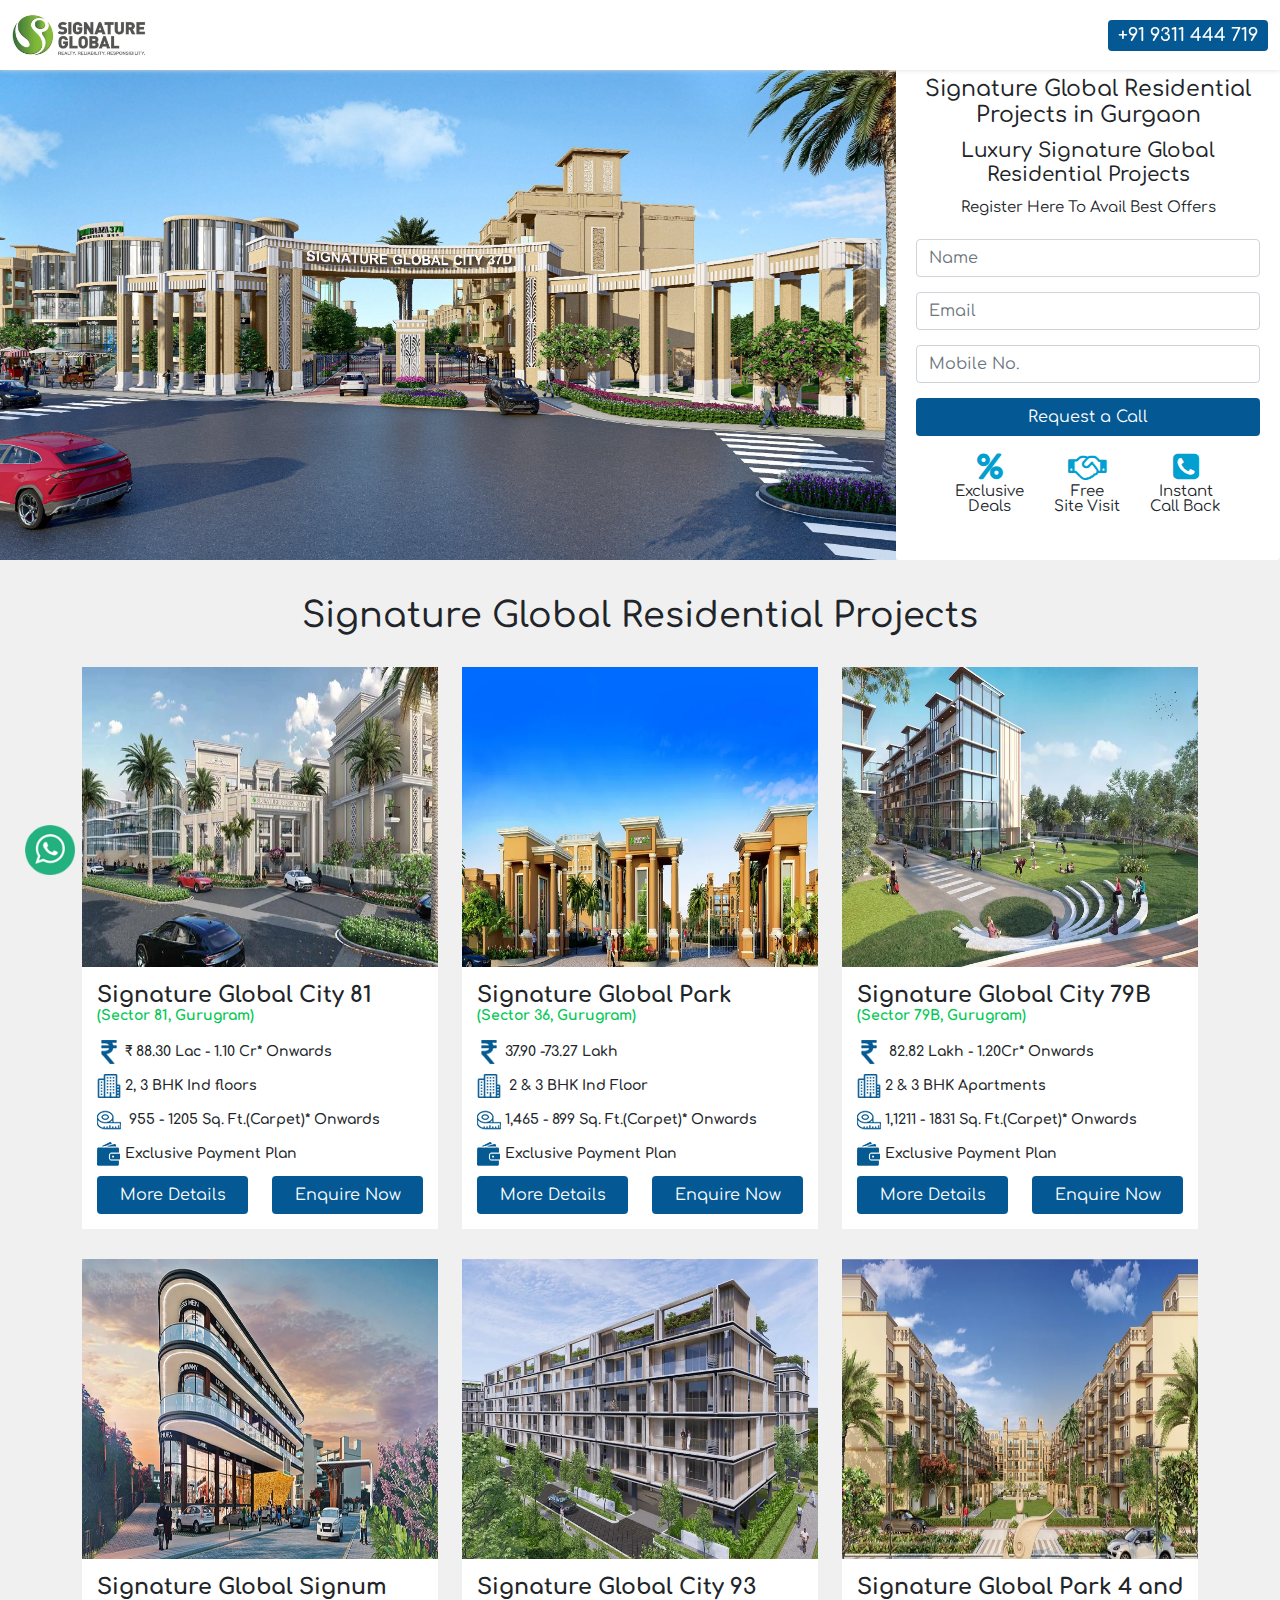
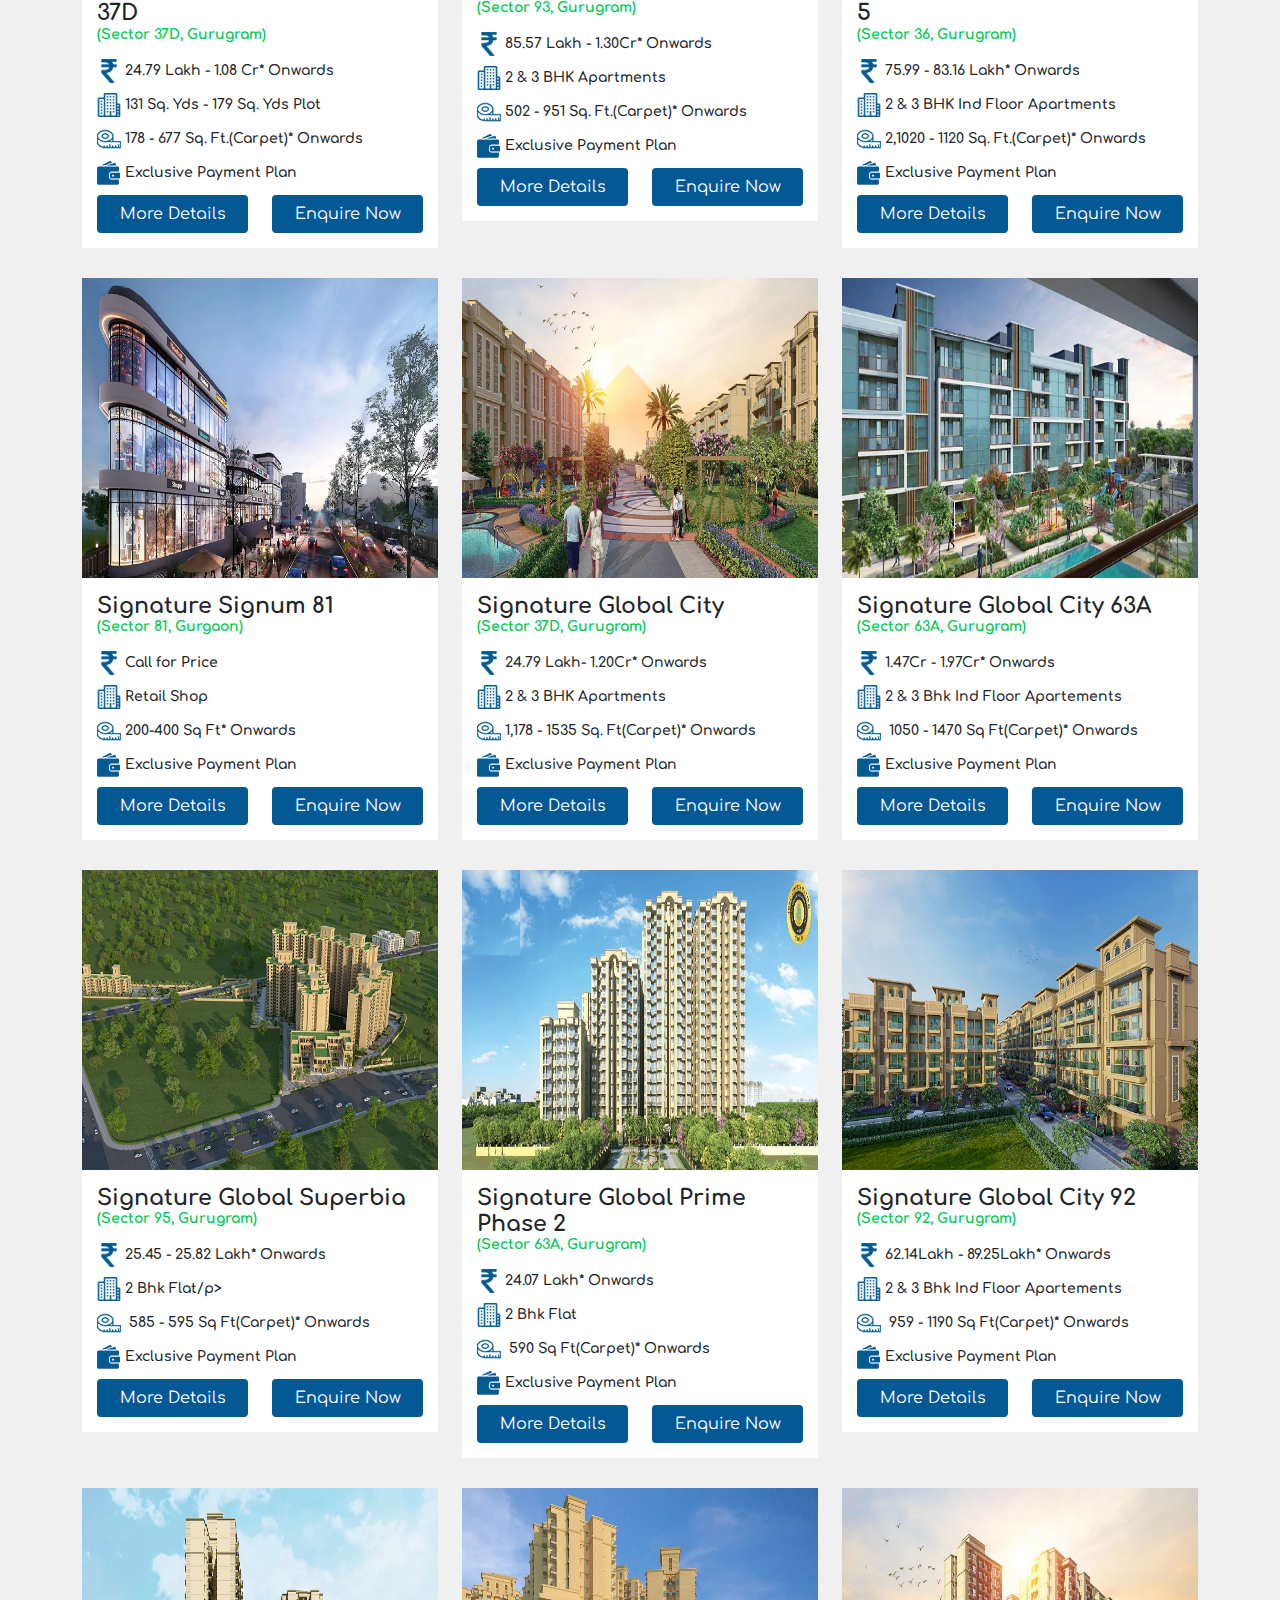
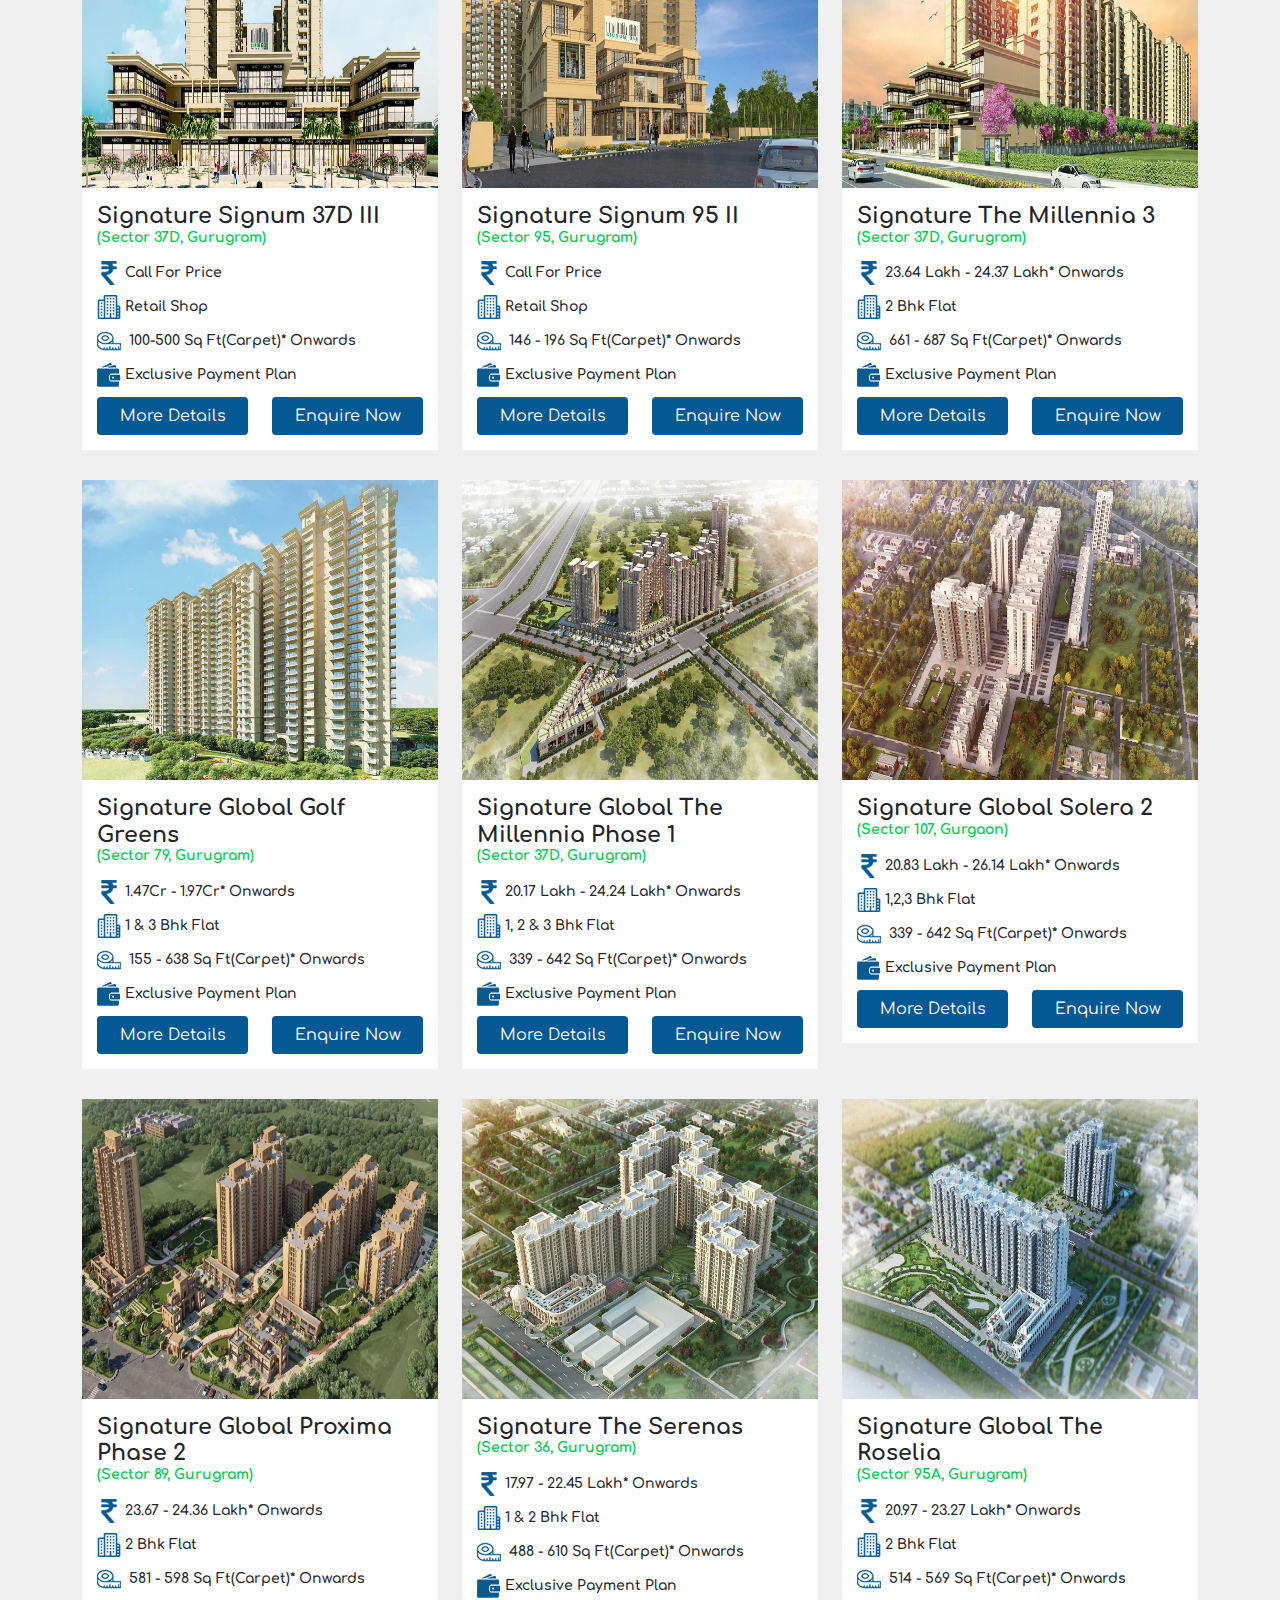
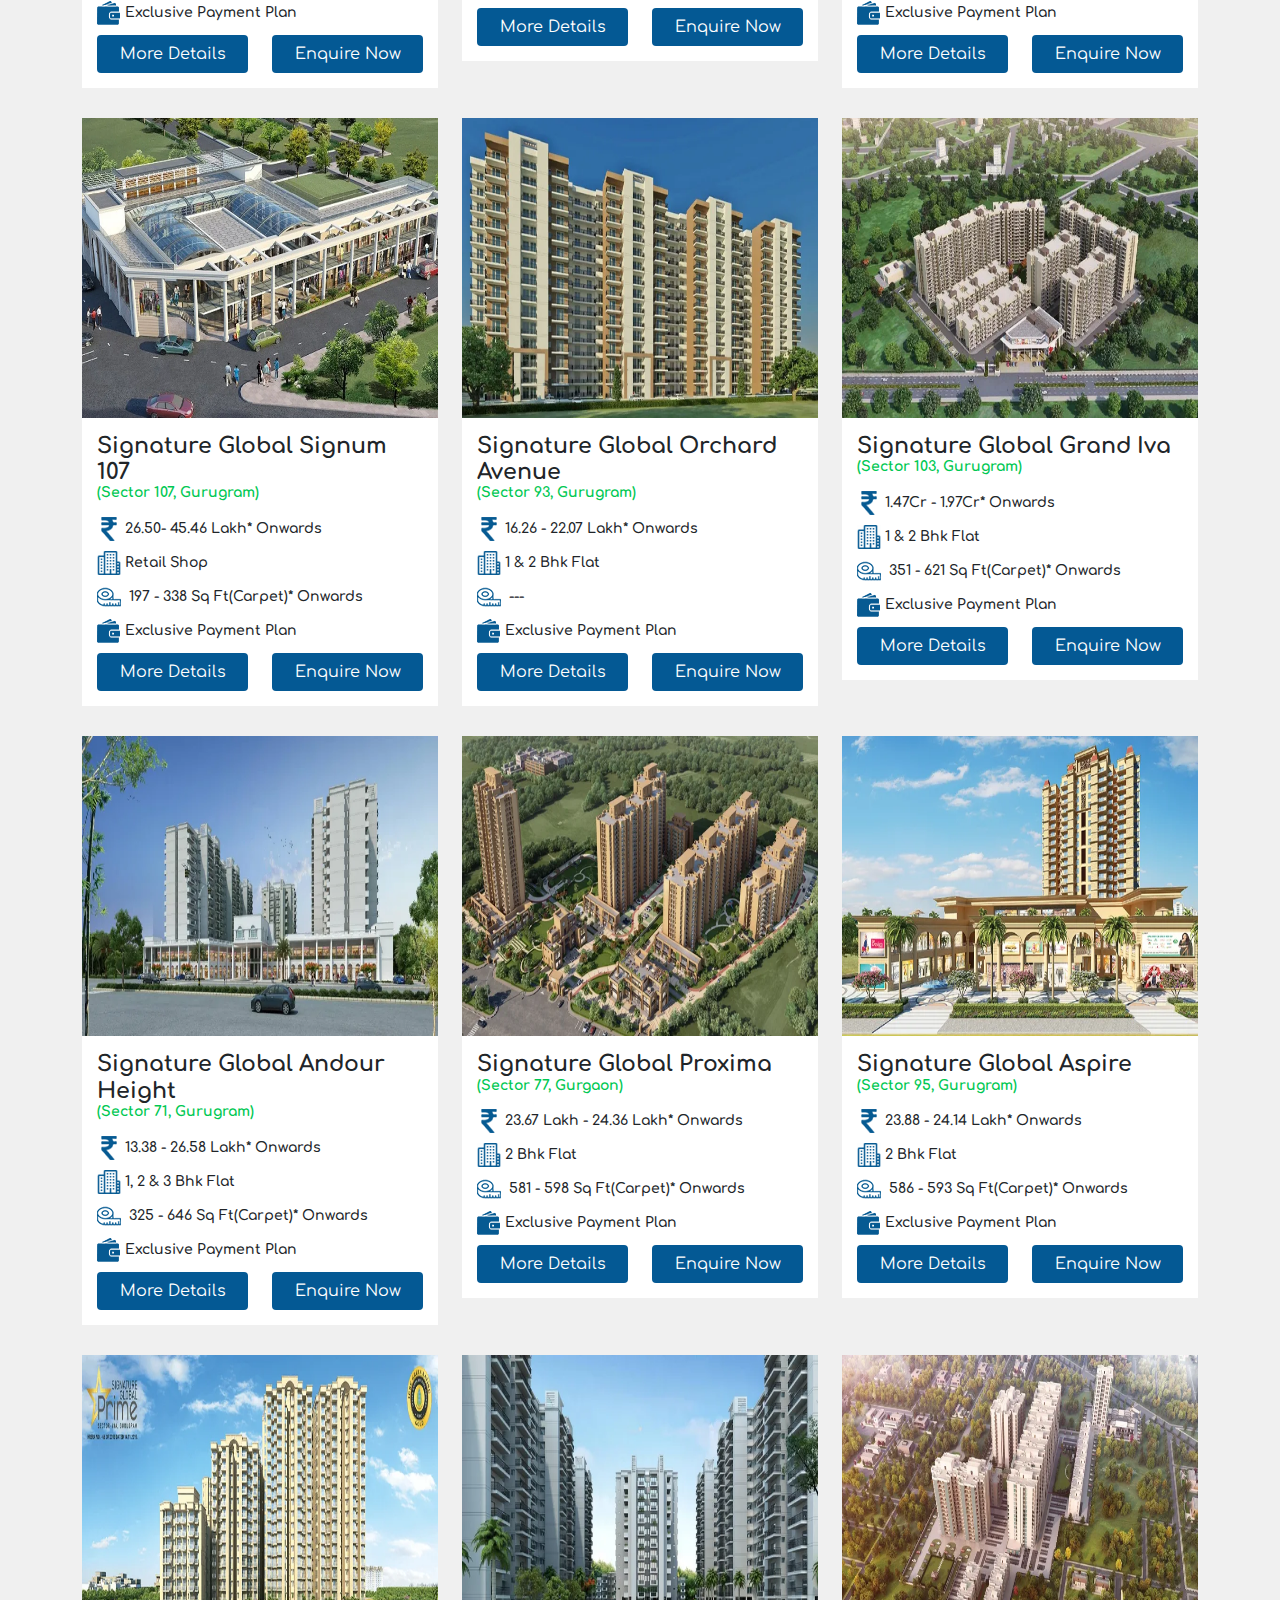
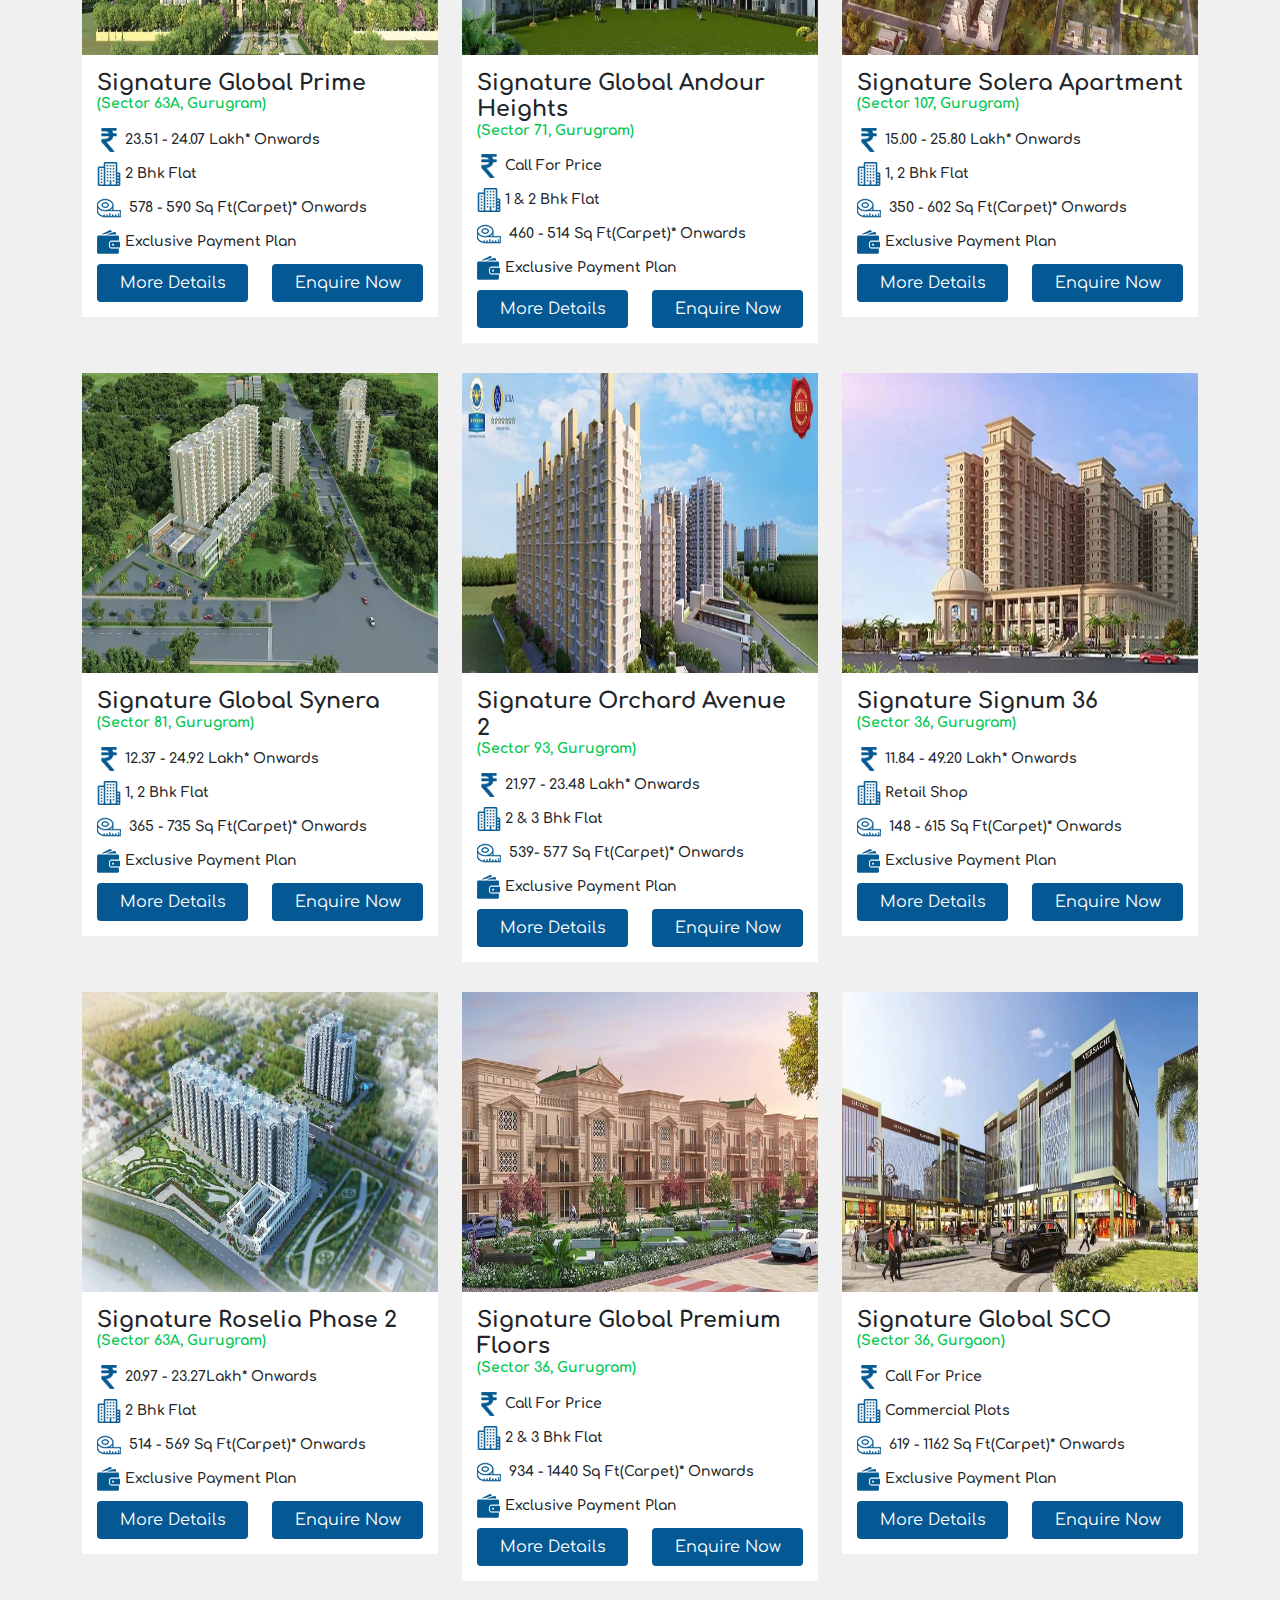
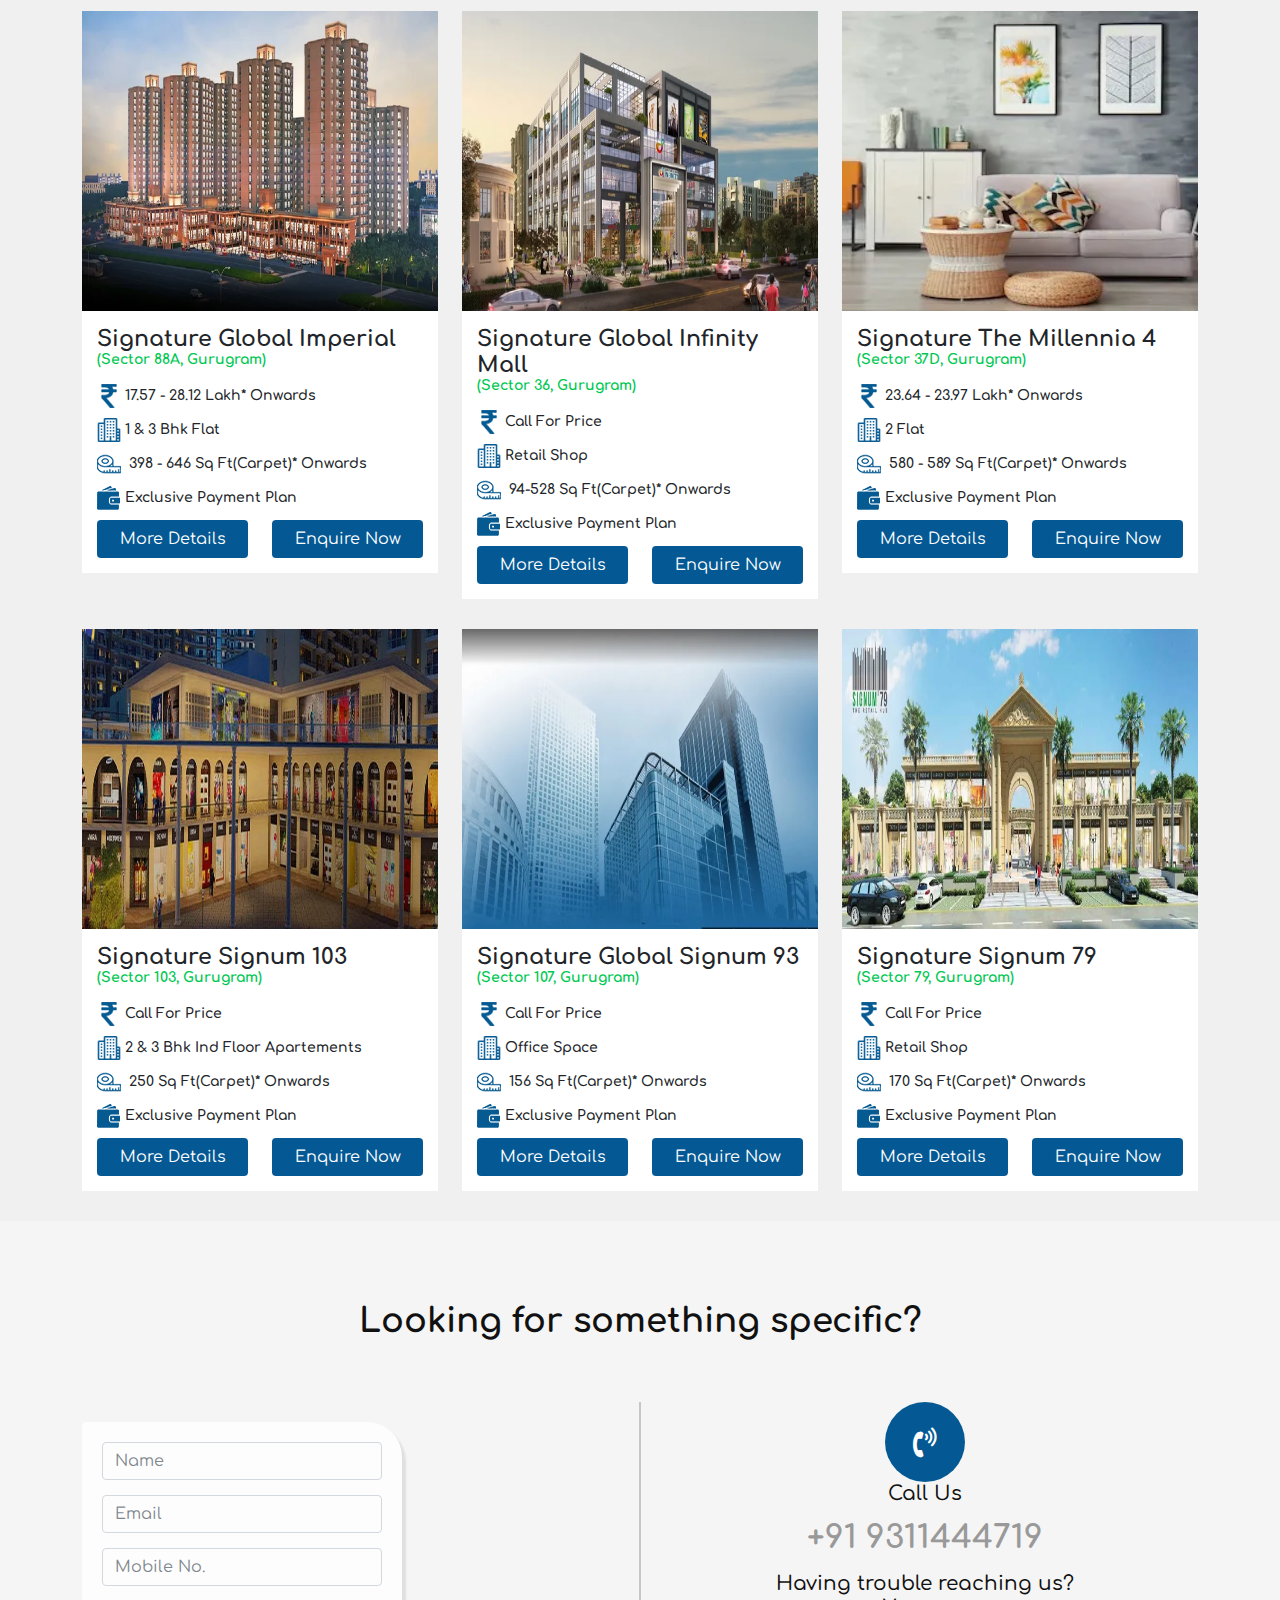
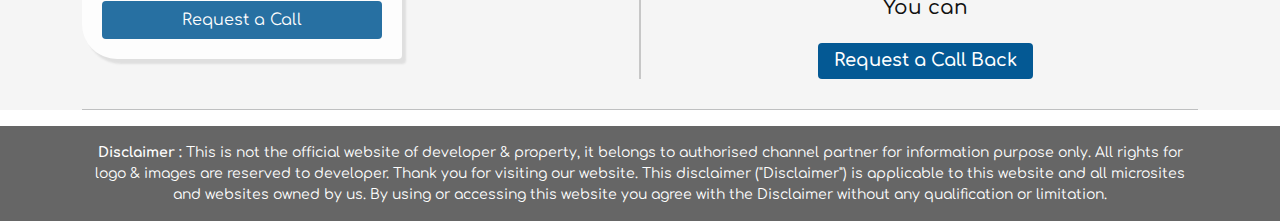
<file: signatureglobalrealty.co.in/index.html>
<!DOCTYPE html>
<html lang="en">

<head>
    <meta charset="UTF-8">
    <meta http-equiv="X-UA-Compatible" content="IE=edge">
    <meta name="viewport" content="width=device-width, initial-scale=1.0">
    <link href="images/favicon.ico" rel="shortcut icon">
    <title>Signature Global Residential Projects, Signature Global Ultra Luxury Projects </title>
    <meta name="description" content="" />
    <meta name="keywords" content="" />
    <link rel="preconnect" href="https://fonts.googleapis.com">
    <link rel="preconnect" href="https://fonts.gstatic.com" crossorigin>
    <link href="https://fonts.googleapis.com/css2?family=Comfortaa:wght@400;600;700&display=swap" rel="stylesheet">
    <link rel="stylesheet" href="https://stackpath.bootstrapcdn.com/font-awesome/4.7.0/css/font-awesome.min.css">
    <script src="https://ajax.aspnetcdn.com/ajax/jQuery/jquery-3.3.1.min.js"></script>
    <link href="css/swiper-bundle.min.css" rel="stylesheet">
    <link href="css/fancybox.min.css" rel="stylesheet">
    <link rel="stylesheet" href="css/bootstrap.min.css">
    <link rel="stylesheet" href="css/style.css">
   
    
</head>

<body>
    
    <header>
        <div class="container-fluid">
            <div class="inner-header">
                <div class="logo">
                    <a href="index.html"><img src="images/sg-img/sg-logo.webp" alt="Signature Global Logo" class="img"  width="235" height="52"></a>
                </div>
                <div class="menu">
                    <div class="responsiv-mobile">
                        <a href="tel:+919311444719"><img src="images/mobile-icon.webp" alt="" class="img-fluid"></a>
                    </div>
                    <div class="button_container" id="toggle">
                        <span class="top"></span>
                        <span class="middle"></span>
                        <span class="bottom"></span>
                    </div>
                   
                </div>
                <div class="mobile-number">
                    <a href="tel:+919311444719">+91 9311 444 719</a>
                </div>
            </div>
        </div>
    </header>

         <!-- Banner Section -->

    <section class="banner-section" id="home">
        <div class="home-banner">
            <div class="swiper-container swiper1">  
                <div class="swiper-wrapper"> 
                    <div class="swiper-slide">
                        <div class="swiper-bg" >
                                <img src="images/sg-img/signature-global-hero.jpg" alt="Signature Global Projects" class="img-fluid  d-block" width="1920" height="800">
                                <!-- <img src="images/TEMPLATE BY PHOTOSHOP.jpg" alt="" class="img-fluid d-block d-sm-none" width="575" height="600"> -->
                            <!-- <button class="btn submit" type="submit" data-bs-toggle="modal" data-bs-target="#elan-projects-modal">Schedule Site Visit</button> -->
                        </div>
                    </div>    
                   
                
                </div>     
            </div>         
            <div class="swiper-pagination"></div>  
           
        </div>
        <div class="banner-design">  
            <h1>Signature Global Residential Projects <span>in Gurgaon</span></h1> 
            <h3>Luxury Signature Global Residential Projects</h3>
            <p>Register Here To Avail Best Offers</p> 
            <form action="insert.php" method="post" onsubmit="return valid();" name="Query" id="" pix-confirm="hidden_pix_15"><input name="campaignid" type="hidden" value="2619155" /><input type="hidden" name="af5" value="" />
                <div class="input-group"> 
                    <input type="text" name="name" class="form-control" placeholder="Name" required>
                </div>
                <div class="input-group">
                    <input type="text" name="email" class="form-control" placeholder="Email" required>
                </div>
                <div class="input-group">
        
                    <input type="text" name="mobile" class="form-control" placeholder="Mobile No." required data-rule="maxlen:4" data-msg="Please enter at least 10 chars of Number" pattern="[0-9]{10}">
                </div>
              
                <button name="submit" class="btn submit-btn" type="submit">Request a Call</button>
            </form>
            <div class="we-deliver">
                <ul>
                    <li><i class="fa fa-percent" aria-hidden="true"></i><span>Exclusive<br> Deals</span></li>
                    <li><i class="fa fa-handshake-o" aria-hidden="true"></i><span>Free<br> Site Visit</span></li>
                    <li><i class="fa fa-phone-square" aria-hidden="true"></i><span>Instant<br> Call Back</span></li>
                </ul>
            </div>    
        </div>  
    </section>    
    <section class="register-form">
        <h1> Signature Global Residential Projects</h1>
        <form action="insert.php" method="post" onsubmit="return valid();" name="Query" id="" pix-confirm="hidden_pix_15"><input name="campaignid" type="hidden" value="2619155" /><input type="hidden" name="af5" value="" />
            <div class="input-group">
                <input type="text" name="name" class="form-control" placeholder="Name" required="">
            </div>
            <div class="input-group">
                <input type="text" name="email" class="form-control" placeholder="Email" required="">
            </div>
            <div class="input-group">
               
                <input type="text" name="mobile" class="form-control" placeholder="Mobile No." required="" data-rule="maxlen:4" data-msg="Please enter at least 10 chars of Number" pattern="[0-9]{10}">
            </div>
         
            <button name="submit" class="btn submit-btn" type="submit">Request a Call</button>
        </form>
    </section>



        <!-- Projects Section -->

    <section class="project-section">
        <h1>Signature Global Residential Projects</h1>
        <div class="container">
            <div class="row">
                <div class="col-12 col-md-6 col-xl-4">
                    <div class="project-item">
                        <div class="project-image">
                            <img style="height: 300px;" src="images/sg-img/signature-global-city-81-project-project-large-image1.webp" alt="Godrej Summit" class="img-fluid" width="600" height="300">
                          
                        </div>
                        <div class="project-content">
                            <h2>Signature Global City 81 <small>(Sector 81, Gurugram)</small></h2>
                            <div class="row">
                                <div class="col-12">
                                    <p><img src="images/icon/rupee.png">&nbsp;₹ 88.30 Lac - 1.10 Cr* Onwards</p>
                                </div>
                                <div class="col-12">
                                    <p><img src="images/icon/apartments.png">&nbsp;2, 3 BHK Ind floors </p>
                                </div>
                                <div class="col-12">
                                    <p><img src="images/icon/sqft.png">&nbsp; 955 - 1205 Sq. Ft.(Carpet)* Onwards
                                    </p>
                                </div>
                                <div class="col-12">
                                    <p><img src="images/icon/payment-plan.png">&nbsp;Exclusive Payment Plan</p>
                                </div>
                            </div>
                            <div class="row">
                                <div class="col-6">
                                    <div class="common-btn">
                                        <a class="btn" data-bs-toggle="modal" data-bs-target="#commercial-properties-modal">More Details</a>
                                    </div>
                                </div>
                                <div class="col-6">
                                    <div class="common-btn">
                                        <button class="btn" data-bs-toggle="modal" data-bs-target="#commercial-properties-modal">Enquire Now</button>
                                    </div>
                                </div>
                            </div>
                        </div>
                    </div>
                </div>
                <div class="col-12 col-md-6 col-xl-4">
                    <div class="project-item">
                        <div class="project-image">
                            <img style="height: 300px;" src="images/sg-img/signature-global-park-project-large-image2.webp" alt="Godrej Oasis" class="img-fluid" width="600" height="300">
                    
                        </div>
                        <div class="project-content">
                            <h2>Signature Global Park
                                <small>(Sector 36, Gurugram)</small></h2>
                            <div class="row">
                                <div class="col-12">
                                    <p><img src="images/icon/rupee.png">&nbsp;37.90 -73.27 Lakh</p>
                                    <!-- <p>1.55 Cr* Onwards</p> -->
                                </div>
                                <div class="col-12">
                                    <p><img src="images/icon/apartments.png">&nbsp; 2 & 3 BHK Ind Floor</p>
                                </div>
                                <div class="col-12">
                                    <p><img src="images/icon/sqft.png">&nbsp;1,465 - 899 Sq. Ft.(Carpet)* Onwards</p>
                                </div>
                                <div class="col-12">
                                    <p><img src="images/icon/payment-plan.png">&nbsp;Exclusive Payment Plan</p>
                                </div>
                            </div>
                            <div class="row">
                                <div class="col-6">
                                    <div class="common-btn">
                                        <a class="btn" data-bs-toggle="modal" data-bs-target="#commercial-properties-modal">More Details</a>
                                    </div>
                                </div>
                                <div class="col-6">
                                    <div class="common-btn">
                                        <button data-bs-toggle="modal" data-bs-target="#commercial-properties-modal" class="btn">Enquire Now</button>
                                    </div>
                                </div>
                            </div>
                        </div>
                    </div>
                </div>
                <div class="col-12 col-md-6 col-xl-4">
                    <div class="project-item">
                        <div class="project-image">
                            <img style="height: 300px;" src="images/sg-img/signature-global-city-79b-project-project-large-image1-2735.webp" alt="Godrej 101" class="img-fluid" width="600" height="300">
                       
                        </div>
                        <div class="project-content">
                            <h2>Signature Global City 79B<small>(Sector 79B, Gurugram)</small></h2>
                            <div class="row">
                                <div class="col-12">
                                    <p><img src="images/icon/rupee.png">&nbsp; 82.82 Lakh - 1.20Cr* Onwards</p>
                                </div>
                                <div class="col-12">
                                    <p><img src="images/icon/apartments.png">&nbsp;2 & 3 BHK Apartments
                                    </p>
                                </div>
                                <div class="col-12">
                                    <p><img src="images/icon/sqft.png">&nbsp;1,1211 - 1831 Sq. Ft.(Carpet)* Onwards</p>
                                </div>
                                <div class="col-12">
                                    <p><img src="images/icon/payment-plan.png">&nbsp;Exclusive Payment Plan</p>
                                </div>
                            </div>
                            <div class="row">
                                <div class="col-6">
                                    <div class="common-btn">
                                        <a class="btn" data-bs-toggle="modal" data-bs-target="#commercial-properties-modal">More Details</a>
                                    </div>
                                </div>
                                <div class="col-6">
                                    <div class="common-btn">
                                        <button class="btn" data-bs-toggle="modal" data-bs-target="#commercial-properties-modal">Enquire Now</button>
                                    </div>
                                </div>
                            </div>
                        </div>
                    </div>
                </div>
                <div class="col-12 col-md-6 col-xl-4">
                    <div class="project-item">
                        <div class="project-image">
                            <img style="height: 300px;" src="images/sg-img/signature-global-signum-37d-project-project-large-image1-2728.webp" alt="Godrej Frontier" class="img-fluid" width="600" height="300">
                   
                        </div>
                        <div class="project-content">
                            <h2>Signature Global Signum 37D<small>(Sector 37D, Gurugram)</small></h2>
                            <div class="row">
                                <div class="col-12">
                                    <p><img src="images/icon/rupee.png">&nbsp;24.79 Lakh - 1.08 Cr* Onwards</p>
                                </div>
                                <div class="col-12">
                                    <p><img src="images/icon/apartments.png">&nbsp;131 Sq. Yds - 179 Sq. Yds Plot</p>
                                </div>
                                <div class="col-12">
                                    <p><img src="images/icon/sqft.png">&nbsp;178 - 677 Sq. Ft.(Carpet)* Onwards</p>
                                </div>
                                <div class="col-12">
                                    <p><img src="images/icon/payment-plan.png">&nbsp;Exclusive Payment Plan</p>
                                </div>
                            </div>
                            <div class="row">
                                <div class="col-6">
                                    <div class="common-btn">
                                        <a class="btn" data-bs-toggle="modal" data-bs-target="#commercial-properties-modal">More Details</a>
                                    </div>
                                </div>
                                <div class="col-6">
                                    <div class="common-btn">
                                        <button class="btn" data-bs-toggle="modal" data-bs-target="#commercial-properties-modal">Enquire Now</button>
                                    </div>
                                </div>
                            </div>
                        </div>
                    </div>
                </div>
                <div class="col-12 col-md-6 col-xl-4">
                    <div class="project-item">
                        <div class="project-image">
                            <img style="height: 300px;" src="images/sg-img/signature-global-city-93-project-project-large-image1-3400.webp" alt="Godrej Meridian" class="img-fluid" width="600" height="300">
                           
                        </div>
                        <div class="project-content">
                            <h2>Signature Global City 93<small>(Sector 93, Gurugram)</small></h2>
                            <div class="row">
                                <div class="col-12">
                                    <p><img src="images/icon/rupee.png">&nbsp;85.57 Lakh - 1.30Cr* Onwards</p>
                                </div>
                                <div class="col-12">
                                    <p><img src="images/icon/apartments.png">&nbsp;2 & 3 BHK Apartments
                                    </p>
                                </div>
                                <div class="col-12">
                                    <p><img src="images/icon/sqft.png">&nbsp;502 - 951 Sq. Ft.(Carpet)* Onwards</p>
                                </div>
                                <div class="col-12">
                                    <p><img src="images/icon/payment-plan.png">&nbsp;Exclusive Payment Plan</p>
                                </div>
                            </div>
                            <div class="row">
                                <div class="col-6">
                                    <div class="common-btn">
                                        <a class="btn" data-bs-toggle="modal" data-bs-target="#commercial-properties-modal">More Details</a>
                                    </div>
                                </div>
                                <div class="col-6">
                                    <div class="common-btn">
                                        <button class="btn" data-bs-toggle="modal" data-bs-target="#commercial-properties-modal">Enquire Now</button>
                                    </div>
                                </div>
                            </div>
                        </div>
                    </div>
                </div>
                <div class="col-12 col-md-6 col-xl-4">
                    <div class="project-item">
                        <div class="project-image">
                            <img style="height: 300px;" src="images/sg-img/signature-global-park-4-and-5-project-project-large-image1.webp" alt="Godrej Habitat" class="img-fluid" width="600" height="300">
                           
                        </div>
                        <div class="project-content">
                            <h2>Signature Global Park 4 and 5<small>(Sector 36, Gurugram)</small></h2>
                            <div class="row">
                                <div class="col-12">
                                    <p><img src="images/icon/rupee.png">&nbsp;75.99 - 83.16 Lakh* Onwards</p>
                                </div>
                                <div class="col-12">
                                    <p><img src="images/icon/apartments.png">&nbsp;2 & 3 BHK  Ind Floor Apartments </p>
                                </div>
                                <div class="col-12">
                                    <p><img src="images/icon/sqft.png">&nbsp;2,1020 - 1120 Sq. Ft.(Carpet)* Onwards</p>
                                </div>
                                <div class="col-12">
                                    <p><img src="images/icon/payment-plan.png">&nbsp;Exclusive Payment Plan</p>
                                </div>
                            </div>
                            <div class="row">
                                <div class="col-6">
                                    <div class="common-btn">
                                        <a class="btn" data-bs-toggle="modal" data-bs-target="#commercial-properties-modal">More Details</a>
                                    </div>
                                </div>
                                <div class="col-6">
                                    <div class="common-btn">
                                        <button class="btn" data-bs-toggle="modal" data-bs-target="#commercial-properties-modal">Enquire Now</button>
                                    </div>
                                </div>
                            </div>
                        </div>
                    </div>
                </div>

                <div class="col-12 col-md-6 col-xl-4">
                    <div class="project-item">
                        <div class="project-image">
                            <img style="height: 300px;" src="images/sg-img/signature-signum-81-project-project-large-image1.webp" alt="Godrej Air" class="img-fluid" width="600" height="300">
                           
                        </div>
                        <div class="project-content">
                            <h2>Signature Signum 81<small>(Sector 81, Gurgaon)</small></h2>
                            <div class="row">
                                <div class="col-12">
                                    <p><img src="images/icon/rupee.png">&nbsp;Call for Price</p>
                                </div>
                                <div class="col-12">
                                    <p><img src="images/icon/apartments.png">&nbsp;Retail Shop</p>
                                </div>
                                <div class="col-12">
                                    <p><img src="images/icon/sqft.png">&nbsp;200-400 Sq Ft* Onwards</p>
                                </div>
                                <div class="col-12">
                                    <p><img src="images/icon/payment-plan.png">&nbsp;Exclusive Payment Plan</p>
                                </div>
                            </div>
                            <div class="row">
                                <div class="col-6">
                                    <div class="common-btn">
                                        <a class="btn" data-bs-toggle="modal" data-bs-target="#commercial-properties-modal">More Details</a>
                                    </div>
                                </div>
                                <div class="col-6">
                                    <div class="common-btn">
                                        <button class="btn" data-bs-toggle="modal" data-bs-target="#commercial-properties-modal">Enquire Now</button>
                                    </div>
                                </div>
                            </div>
                        </div>
                    </div>
                </div>

                <div class="col-12 col-md-6 col-xl-4">
                    <div class="project-item">
                        <div class="project-image">
                            <img style="height: 300px;" src="images/sg-img/signature-global-city-project-project-large-image1.webp" alt="Godrej Aria" class="img-fluid" width="600" height="300">
                           
                        </div>
                        <div class="project-content">
                            <h2>Signature Global City <small>(Sector 37D, Gurugram)</small></h2>
                            <div class="row">
                                <div class="col-12">
                                    <p><img src="images/icon/rupee.png">&nbsp;24.79 Lakh- 1.20Cr* Onwards</p>
                                </div>
                                <div class="col-12">
                                    <p><img src="images/icon/apartments.png">&nbsp2 & 3 BHK Apartments</p>
                                </div>
                                <div class="col-12">
                                    <p><img src="images/icon/sqft.png">&nbsp;1,178 - 1535 Sq. Ft(Carpet)* Onwards</p>
                                </div>
                                <div class="col-12">
                                    <p><img src="images/icon/payment-plan.png">&nbsp;Exclusive Payment Plan</p>
                                </div>
                            </div>
                            <div class="row">
                                <div class="col-6">
                                    <div class="common-btn">
                                        <a class="btn" data-bs-toggle="modal" data-bs-target="#commercial-properties-modal">More Details</a>
                                    </div>
                                </div>
                                <div class="col-6">
                                    <div class="common-btn">
                                        <button class="btn" data-bs-toggle="modal" data-bs-target="#commercial-properties-modal">Enquire Now</button>
                                    </div>
                                </div>
                            </div>
                        </div>
                    </div>
                </div>

                <div class="col-12 col-md-6 col-xl-4">
                    <div class="project-item">
                        <div class="project-image">
                            <img style="height: 300px;" src="images/sg-img/signature-global-city-63a-project-project-large-image1.webp" alt="Godrej Icon" class="img-fluid" width="600" height="300">
                           
                        </div>
                        <div class="project-content">
                            <h2>Signature Global City 63A<small>(Sector 63A, Gurugram)</small></h2>
                            <div class="row">
                                <div class="col-12">
                                    <p><img src="images/icon/rupee.png">&nbsp;1.47Cr - 1.97Cr* Onwards</p>
                                </div>
                                <div class="col-12">
                                    <p><img src="images/icon/apartments.png">&nbsp;2 & 3 Bhk Ind Floor Apartements</p>
                                </div>
                                <div class="col-12">
                                    <p><img src="images/icon/sqft.png">&nbsp; 1050 - 1470 Sq Ft(Carpet)* Onwards</p>
                                </div>
                                <div class="col-12">
                                    <p><img src="images/icon/payment-plan.png">&nbsp;Exclusive Payment Plan</p>
                                </div>
                            </div>
                            <div class="row">
                                <div class="col-6">
                                    <div class="common-btn">
                                        <a class="btn" data-bs-toggle="modal" data-bs-target="#commercial-properties-modal">More Details</a>
                                    </div>
                                </div>
                                <div class="col-6">
                                    <div class="common-btn">
                                        <button class="btn" data-bs-toggle="modal" data-bs-target="#commercial-properties-modal">Enquire Now</button>
                                    </div>
                                </div>
                            </div>
                        </div>
                    </div>
                </div>

                <div class="col-12 col-md-6 col-xl-4">
                    <div class="project-item">
                        <div class="project-image">
                            <img style="height: 300px;" src="images/sg-img/signature-global-superbia--project-project-large-image1.webp" alt="Godrej Icon" class="img-fluid" width="600" height="300">
                           
                        </div>
                        <div class="project-content">
                            <h2>Signature Global Superbia<small>(Sector 95, Gurugram)</small></h2>
                            <div class="row">
                                <div class="col-12">
                                    <p><img src="images/icon/rupee.png">&nbsp;25.45 - 25.82 Lakh* Onwards</p>
                                </div>
                                <div class="col-12">
                                    <p><img src="images/icon/apartments.png">&nbsp;2 Bhk Flat/p>
                                </div>
                                <div class="col-12">
                                    <p><img src="images/icon/sqft.png">&nbsp; 585 - 595 Sq Ft(Carpet)* Onwards</p>
                                </div>
                                <div class="col-12">
                                    <p><img src="images/icon/payment-plan.png">&nbsp;Exclusive Payment Plan</p>
                                </div>
                            </div>
                            <div class="row">
                                <div class="col-6">
                                    <div class="common-btn">
                                        <a class="btn" data-bs-toggle="modal" data-bs-target="#commercial-properties-modal">More Details</a>
                                    </div>
                                </div>
                                <div class="col-6">
                                    <div class="common-btn">
                                        <button class="btn" data-bs-toggle="modal" data-bs-target="#commercial-properties-modal">Enquire Now</button>
                                    </div>
                                </div>
                            </div>
                        </div>
                    </div>
                </div>

                <div class="col-12 col-md-6 col-xl-4">
                    <div class="project-item">
                        <div class="project-image">
                            <img style="height: 300px;" src="images/sg-img/signature-global-prime-phase-2-project-project-large-image1.webp" alt="Godrej Icon" class="img-fluid" width="600" height="300">
                           
                        </div>
                        <div class="project-content">
                            <h2>Signature Global Prime Phase 2<small>(Sector 63A, Gurugram)</small></h2>
                            <div class="row">
                                <div class="col-12">
                                    <p><img src="images/icon/rupee.png">&nbsp;24.07 Lakh* Onwards</p>
                                </div>
                                <div class="col-12">
                                    <p><img src="images/icon/apartments.png">&nbsp;2 Bhk Flat</p>
                                </div>
                                <div class="col-12">
                                    <p><img src="images/icon/sqft.png">&nbsp; 590 Sq Ft(Carpet)* Onwards</p>
                                </div>
                                <div class="col-12">
                                    <p><img src="images/icon/payment-plan.png">&nbsp;Exclusive Payment Plan</p>
                                </div>
                            </div>
                            <div class="row">
                                <div class="col-6">
                                    <div class="common-btn">
                                        <a class="btn" data-bs-toggle="modal" data-bs-target="#commercial-properties-modal">More Details</a>
                                    </div>
                                </div>
                                <div class="col-6">
                                    <div class="common-btn">
                                        <button class="btn" data-bs-toggle="modal" data-bs-target="#commercial-properties-modal">Enquire Now</button>
                                    </div>
                                </div>
                            </div>
                        </div>
                    </div>
                </div>

                <div class="col-12 col-md-6 col-xl-4">
                    <div class="project-item">
                        <div class="project-image">
                            <img style="height: 300px;" src="images/sg-img/signature-global-city-92-project-project-large-image1.webp" alt="Godrej Icon" class="img-fluid" width="600" height="300">
                           
                        </div>
                        <div class="project-content">
                            <h2>Signature Global City 92<small>(Sector 92, Gurugram)</small></h2>
                            <div class="row">
                                <div class="col-12">
                                    <p><img src="images/icon/rupee.png">&nbsp;62.14Lakh - 89.25Lakh* Onwards</p>
                                </div>
                                <div class="col-12">
                                    <p><img src="images/icon/apartments.png">&nbsp;2 & 3 Bhk Ind Floor Apartements</p>
                                </div>
                                <div class="col-12">
                                    <p><img src="images/icon/sqft.png">&nbsp; 959 - 1190 Sq Ft(Carpet)* Onwards</p>
                                </div>
                                <div class="col-12">
                                    <p><img src="images/icon/payment-plan.png">&nbsp;Exclusive Payment Plan</p>
                                </div>
                            </div>
                            <div class="row">
                                <div class="col-6">
                                    <div class="common-btn">
                                        <a class="btn" data-bs-toggle="modal" data-bs-target="#commercial-properties-modal">More Details</a>
                                    </div>
                                </div>
                                <div class="col-6">
                                    <div class="common-btn">
                                        <button class="btn" data-bs-toggle="modal" data-bs-target="#commercial-properties-modal">Enquire Now</button>
                                    </div>
                                </div>
                            </div>
                        </div>
                    </div>
                </div>

                <div class="col-12 col-md-6 col-xl-4">
                    <div class="project-item">
                        <div class="project-image">
                            <img style="height: 300px;" src="images/sg-img/signature-signum-37d-iii-project-project-large-image1.webp" alt="Godrej Icon" class="img-fluid" width="600" height="300">
                           
                        </div>
                        <div class="project-content">
                            <h2>Signature Signum 37D III<small>(Sector 37D, Gurugram)</small></h2>
                            <div class="row">
                                <div class="col-12">
                                    <p><img src="images/icon/rupee.png">&nbsp;Call For Price</p>
                                </div>
                                <div class="col-12">
                                    <p><img src="images/icon/apartments.png">&nbsp;Retail Shop</p>
                                </div>
                                <div class="col-12">
                                    <p><img src="images/icon/sqft.png">&nbsp; 100-500 Sq Ft(Carpet)* Onwards</p>
                                </div>
                                <div class="col-12">
                                    <p><img src="images/icon/payment-plan.png">&nbsp;Exclusive Payment Plan</p>
                                </div>
                            </div>
                            <div class="row">
                                <div class="col-6">
                                    <div class="common-btn">
                                        <a class="btn" data-bs-toggle="modal" data-bs-target="#commercial-properties-modal">More Details</a>
                                    </div>
                                </div>
                                <div class="col-6">
                                    <div class="common-btn">
                                        <button class="btn" data-bs-toggle="modal" data-bs-target="#commercial-properties-modal">Enquire Now</button>
                                    </div>
                                </div>
                            </div>
                        </div>
                    </div>
                </div>

                <div class="col-12 col-md-6 col-xl-4">
                    <div class="project-item">
                        <div class="project-image">
                            <img style="height: 300px;" src="images/sg-img/signature-signum-95-ii-project-project-large-image1.webp" alt="Godrej Icon" class="img-fluid" width="600" height="300">
                           
                        </div>
                        <div class="project-content">
                            <h2>Signature Signum 95 II<small>(Sector 95, Gurugram)</small></h2>
                            <div class="row">
                                <div class="col-12">
                                    <p><img src="images/icon/rupee.png">&nbsp;Call For Price</p>
                                </div>
                                <div class="col-12">
                                    <p><img src="images/icon/apartments.png">&nbsp;Retail Shop</p>
                                </div>
                                <div class="col-12">
                                    <p><img src="images/icon/sqft.png">&nbsp; 146 - 196 Sq Ft(Carpet)* Onwards</p>
                                </div>
                                <div class="col-12">
                                    <p><img src="images/icon/payment-plan.png">&nbsp;Exclusive Payment Plan</p>
                                </div>
                            </div>
                            <div class="row">
                                <div class="col-6">
                                    <div class="common-btn">
                                        <a class="btn" data-bs-toggle="modal" data-bs-target="#commercial-properties-modal">More Details</a>
                                    </div>
                                </div>
                                <div class="col-6">
                                    <div class="common-btn">
                                        <button class="btn" data-bs-toggle="modal" data-bs-target="#commercial-properties-modal">Enquire Now</button>
                                    </div>
                                </div>
                            </div>
                        </div>
                    </div>
                </div>

                <div class="col-12 col-md-6 col-xl-4">
                    <div class="project-item">
                        <div class="project-image">
                            <img style="height: 300px;" src="images/sg-img/signature-the-millennia-3-project-project-large-image1.webp" alt="Godrej Icon" class="img-fluid" width="600" height="300">
                           
                        </div>
                        <div class="project-content">
                            <h2>Signature The Millennia 3<small>(Sector 37D, Gurugram)</small></h2>
                            <div class="row">
                                <div class="col-12">
                                    <p><img src="images/icon/rupee.png">&nbsp;23.64 Lakh - 24.37 Lakh* Onwards</p>
                                </div>
                                <div class="col-12">
                                    <p><img src="images/icon/apartments.png">&nbsp;2 Bhk Flat</p>
                                </div>
                                <div class="col-12">
                                    <p><img src="images/icon/sqft.png">&nbsp; 661 - 687 Sq Ft(Carpet)* Onwards</p>
                                </div>
                                <div class="col-12">
                                    <p><img src="images/icon/payment-plan.png">&nbsp;Exclusive Payment Plan</p>
                                </div>
                            </div>
                            <div class="row">
                                <div class="col-6">
                                    <div class="common-btn">
                                        <a class="btn" data-bs-toggle="modal" data-bs-target="#commercial-properties-modal">More Details</a>
                                    </div>
                                </div>
                                <div class="col-6">
                                    <div class="common-btn">
                                        <button class="btn" data-bs-toggle="modal" data-bs-target="#commercial-properties-modal">Enquire Now</button>
                                    </div>
                                </div>
                            </div>
                        </div>
                    </div>
                </div>

                <div class="col-12 col-md-6 col-xl-4">
                    <div class="project-item">
                        <div class="project-image">
                            <img style="height: 300px;" src="images/sg-img/signature-global-golf-greens-project-project-large-image1.webp" alt="Godrej Icon" class="img-fluid" width="600" height="300">
                           
                        </div>
                        <div class="project-content">
                            <h2>Signature Global Golf Greens<small>(Sector 79, Gurugram)</small></h2>
                            <div class="row">
                                <div class="col-12">
                                    <p><img src="images/icon/rupee.png">&nbsp;1.47Cr - 1.97Cr* Onwards</p>
                                </div>
                                <div class="col-12">
                                    <p><img src="images/icon/apartments.png">&nbsp;1 & 3 Bhk Flat</p>
                                </div>
                                <div class="col-12">
                                    <p><img src="images/icon/sqft.png">&nbsp; 155 - 638 Sq Ft(Carpet)* Onwards</p>
                                </div>
                                <div class="col-12">
                                    <p><img src="images/icon/payment-plan.png">&nbsp;Exclusive Payment Plan</p>
                                </div>
                            </div>
                            <div class="row">
                                <div class="col-6">
                                    <div class="common-btn">
                                        <a class="btn" data-bs-toggle="modal" data-bs-target="#commercial-properties-modal">More Details</a>
                                    </div>
                                </div>
                                <div class="col-6">
                                    <div class="common-btn">
                                        <button class="btn" data-bs-toggle="modal" data-bs-target="#commercial-properties-modal">Enquire Now</button>
                                    </div>
                                </div>
                            </div>
                        </div>
                    </div>
                </div>

                <div class="col-12 col-md-6 col-xl-4">
                    <div class="project-item">
                        <div class="project-image">
                            <img style="height: 300px;" src="images/sg-img/signature-global-the-millennia-phase-1-project-large-image2.webp" alt="Godrej Icon" class="img-fluid" width="600" height="300">
                           
                        </div>
                        <div class="project-content">
                            <h2>Signature Global The Millennia Phase 1<small>(Sector 37D, Gurugram)</small></h2>
                            <div class="row">
                                <div class="col-12">
                                    <p><img src="images/icon/rupee.png">&nbsp;20.17 Lakh - 24.24 Lakh* Onwards</p>
                                </div>
                                <div class="col-12">
                                    <p><img src="images/icon/apartments.png">&nbsp;1, 2 & 3 Bhk Flat</p>
                                </div>
                                <div class="col-12">
                                    <p><img src="images/icon/sqft.png">&nbsp; 339 - 642 Sq Ft(Carpet)* Onwards</p>
                                </div>
                                <div class="col-12">
                                    <p><img src="images/icon/payment-plan.png">&nbsp;Exclusive Payment Plan</p>
                                </div>
                            </div>
                            <div class="row">
                                <div class="col-6">
                                    <div class="common-btn">
                                        <a class="btn" data-bs-toggle="modal" data-bs-target="#commercial-properties-modal">More Details</a>
                                    </div>
                                </div>
                                <div class="col-6">
                                    <div class="common-btn">
                                        <button class="btn" data-bs-toggle="modal" data-bs-target="#commercial-properties-modal">Enquire Now</button>
                                    </div>
                                </div>
                            </div>
                        </div>
                    </div>
                </div>

                <div class="col-12 col-md-6 col-xl-4">
                    <div class="project-item">
                        <div class="project-image">
                            <img style="height: 300px;" src="images/sg-img/signature-global-solera-2-project-large-image2.webp" alt="Pyramid Urban Homes Project" class="img-fluid" width="600" height="300">
                          
                        </div>
                        <div class="project-content">
                            <h2>Signature Global Solera 2 <small>(Sector 107, Gurgaon)</small></h2>
                            <div class="row">
                                <div class="col-12">
                                    <p><img src="images/icon/rupee.png">&nbsp;20.83 Lakh - 26.14 Lakh* Onwards</p>
                                </div>
                                <div class="col-12">
                                    <p><img src="images/icon/apartments.png">&nbsp;1,2,3 Bhk Flat</p>
                                </div>
                                <div class="col-12">
                                    <p><img src="images/icon/sqft.png">&nbsp; 339 - 642 Sq Ft(Carpet)* Onwards
                                    </p>
                                </div>
                                <div class="col-12">
                                    <p><img src="images/icon/payment-plan.png">&nbsp;Exclusive Payment Plan</p>
                                </div>
                            </div>
                            <div class="row">
                                <div class="col-6">
                                    <div class="common-btn">
                                        <a class="btn" data-bs-toggle="modal" data-bs-target="#commercial-properties-modal">More Details</a>
                                    </div>
                                </div>
                                <div class="col-6">
                                    <div class="common-btn">
                                        <button class="btn" data-bs-toggle="modal" data-bs-target="#commercial-properties-modal">Enquire Now</button>
                                    </div>
                                </div>
                            </div>
                        </div>
                    </div>
                </div>

                <div class="col-12 col-md-6 col-xl-4">
                    <div class="project-item">
                        <div class="project-image">
                            <img style="height: 300px;" src="images/sg-img/signature-global-proxima-phase-2-project-large-image2.webp" alt="Godrej Icon" class="img-fluid" width="600" height="300">
                           
                        </div>
                        <div class="project-content">
                            <h2>Signature Global Proxima Phase 2<small>(Sector 89, Gurugram)</small></h2>
                            <div class="row">
                                <div class="col-12">
                                    <p><img src="images/icon/rupee.png">&nbsp;23.67 - 24.36 Lakh* Onwards</p>
                                </div>
                                <div class="col-12">
                                    <p><img src="images/icon/apartments.png">&nbsp;2 Bhk Flat</p>
                                </div>
                                <div class="col-12">
                                    <p><img src="images/icon/sqft.png">&nbsp; 581 - 598 Sq Ft(Carpet)* Onwards</p>
                                </div>
                                <div class="col-12">
                                    <p><img src="images/icon/payment-plan.png">&nbsp;Exclusive Payment Plan</p>
                                </div>
                            </div>
                            <div class="row">
                                <div class="col-6">
                                    <div class="common-btn">
                                        <a class="btn" data-bs-toggle="modal" data-bs-target="#commercial-properties-modal">More Details</a>
                                    </div>
                                </div>
                                <div class="col-6">
                                    <div class="common-btn">
                                        <button class="btn" data-bs-toggle="modal" data-bs-target="#commercial-properties-modal">Enquire Now</button>
                                    </div>
                                </div>
                            </div>
                        </div>
                    </div>
                </div>

                <div class="col-12 col-md-6 col-xl-4">
                    <div class="project-item">
                        <div class="project-image">
                            <img style="height: 300px;" src="images/sg-img/signature-the-serenas-project-project-large-image1.webp" alt="Godrej Icon" class="img-fluid" width="600" height="300">
                           
                        </div>
                        <div class="project-content">
                            <h2>Signature The Serenas<small>(Sector 36, Gurugram)</small></h2>
                            <div class="row">
                                <div class="col-12">
                                    <p><img src="images/icon/rupee.png">&nbsp;17.97 - 22.45 Lakh* Onwards</p>
                                </div>
                                <div class="col-12">
                                    <p><img src="images/icon/apartments.png">&nbsp;1 & 2 Bhk Flat</p>
                                </div>
                                <div class="col-12">
                                    <p><img src="images/icon/sqft.png">&nbsp; 488 - 610 Sq Ft(Carpet)* Onwards</p>
                                </div>
                                <div class="col-12">
                                    <p><img src="images/icon/payment-plan.png">&nbsp;Exclusive Payment Plan</p>
                                </div>
                            </div>
                            <div class="row">
                                <div class="col-6">
                                    <div class="common-btn">
                                        <a class="btn" data-bs-toggle="modal" data-bs-target="#commercial-properties-modal">More Details</a>
                                    </div>
                                </div>
                                <div class="col-6">
                                    <div class="common-btn">
                                        <button class="btn" data-bs-toggle="modal" data-bs-target="#commercial-properties-modal">Enquire Now</button>
                                    </div>
                                </div>
                            </div>
                        </div>
                    </div>
                </div>

                <div class="col-12 col-md-6 col-xl-4">
                    <div class="project-item">
                        <div class="project-image">
                            <img style="height: 300px;" src="images/sg-img/signature-global-the-roselia-project-project-large-image1.webp" alt="Godrej Icon" class="img-fluid" width="600" height="300">
                           
                        </div>
                        <div class="project-content">
                            <h2>Signature Global The Roselia<small>(Sector 95A, Gurugram)</small></h2>
                            <div class="row">
                                <div class="col-12">
                                    <p><img src="images/icon/rupee.png">&nbsp;20.97 - 23.27 Lakh* Onwards</p>
                                </div>
                                <div class="col-12">
                                    <p><img src="images/icon/apartments.png">&nbsp;2 Bhk Flat</p>
                                </div>
                                <div class="col-12">
                                    <p><img src="images/icon/sqft.png">&nbsp; 514 - 569 Sq Ft(Carpet)* Onwards</p>
                                </div>
                                <div class="col-12">
                                    <p><img src="images/icon/payment-plan.png">&nbsp;Exclusive Payment Plan</p>
                                </div>
                            </div>
                            <div class="row">
                                <div class="col-6">
                                    <div class="common-btn">
                                        <a class="btn" data-bs-toggle="modal" data-bs-target="#commercial-properties-modal">More Details</a>
                                    </div>
                                </div>
                                <div class="col-6">
                                    <div class="common-btn">
                                        <button class="btn" data-bs-toggle="modal" data-bs-target="#commercial-properties-modal">Enquire Now</button>
                                    </div>
                                </div>
                            </div>
                        </div>
                    </div>
                </div>

                <div class="col-12 col-md-6 col-xl-4">
                    <div class="project-item">
                        <div class="project-image">
                            <img style="height: 300px;" src="images/sg-img/signature-global-signum-107-project-project-large-image1.webp" alt="Godrej Icon" class="img-fluid" width="600" height="300">
                           
                        </div>
                        <div class="project-content">
                            <h2>Signature Global Signum 107<small>(Sector 107, Gurugram)</small></h2>
                            <div class="row">
                                <div class="col-12">
                                    <p><img src="images/icon/rupee.png">&nbsp;26.50- 45.46 Lakh* Onwards</p>
                                </div>
                                <div class="col-12">
                                    <p><img src="images/icon/apartments.png">&nbsp;Retail Shop</p>
                                </div>
                                <div class="col-12">
                                    <p><img src="images/icon/sqft.png">&nbsp; 197 - 338 Sq Ft(Carpet)* Onwards</p>
                                </div>
                                <div class="col-12">
                                    <p><img src="images/icon/payment-plan.png">&nbsp;Exclusive Payment Plan</p>
                                </div>
                            </div>
                            <div class="row">
                                <div class="col-6">
                                    <div class="common-btn">
                                        <a class="btn" data-bs-toggle="modal" data-bs-target="#commercial-properties-modal">More Details</a>
                                    </div>
                                </div>
                                <div class="col-6">
                                    <div class="common-btn">
                                        <button class="btn" data-bs-toggle="modal" data-bs-target="#commercial-properties-modal">Enquire Now</button>
                                    </div>
                                </div>
                            </div>
                        </div>
                    </div>
                </div>

                <div class="col-12 col-md-6 col-xl-4">
                    <div class="project-item">
                        <div class="project-image">
                            <img style="height: 300px;" src="images/sg-img/signature-global-orchard-avenue-project-project-large-image1.webp" alt="Godrej Icon" class="img-fluid" width="600" height="300">
                           
                        </div>
                        <div class="project-content">
                            <h2>Signature Global Orchard Avenue<small>(Sector 93, Gurugram)</small></h2>
                            <div class="row">
                                <div class="col-12">
                                    <p><img src="images/icon/rupee.png">&nbsp;16.26 - 22.07 Lakh* Onwards</p>
                                </div>
                                <div class="col-12">
                                    <p><img src="images/icon/apartments.png">&nbsp;1 & 2 Bhk Flat</p>
                                </div>
                                <div class="col-12">
                                    <p><img src="images/icon/sqft.png">&nbsp; ---</p>
                                </div>
                                <div class="col-12">
                                    <p><img src="images/icon/payment-plan.png">&nbsp;Exclusive Payment Plan</p>
                                </div>
                            </div>
                            <div class="row">
                                <div class="col-6">
                                    <div class="common-btn">
                                        <a class="btn" data-bs-toggle="modal" data-bs-target="#commercial-properties-modal">More Details</a>
                                    </div>
                                </div>
                                <div class="col-6">
                                    <div class="common-btn">
                                        <button class="btn" data-bs-toggle="modal" data-bs-target="#commercial-properties-modal">Enquire Now</button>
                                    </div>
                                </div>
                            </div>
                        </div>
                    </div>
                </div>

                <div class="col-12 col-md-6 col-xl-4">
                    <div class="project-item">
                        <div class="project-image">
                            <img style="height: 300px;" src="images/sg-img/signature-global-grand-iva-project-project-large-image1.webp" alt="Godrej Icon" class="img-fluid" width="600" height="300">
                           
                        </div>
                        <div class="project-content">
                            <h2>Signature Global Grand Iva<small>(Sector 103, Gurugram)</small></h2>
                            <div class="row">
                                <div class="col-12">
                                    <p><img src="images/icon/rupee.png">&nbsp;1.47Cr - 1.97Cr* Onwards</p>
                                </div>
                                <div class="col-12">
                                    <p><img src="images/icon/apartments.png">&nbsp;1 & 2 Bhk Flat</p>
                                </div>
                                <div class="col-12">
                                    <p><img src="images/icon/sqft.png">&nbsp; 351 - 621 Sq Ft(Carpet)* Onwards</p>
                                </div>
                                <div class="col-12">
                                    <p><img src="images/icon/payment-plan.png">&nbsp;Exclusive Payment Plan</p>
                                </div>
                            </div>
                            <div class="row">
                                <div class="col-6">
                                    <div class="common-btn">
                                        <a class="btn" data-bs-toggle="modal" data-bs-target="#commercial-properties-modal">More Details</a>
                                    </div>
                                </div>
                                <div class="col-6">
                                    <div class="common-btn">
                                        <button class="btn" data-bs-toggle="modal" data-bs-target="#commercial-properties-modal">Enquire Now</button>
                                    </div>
                                </div>
                            </div>
                        </div>
                    </div>
                </div>

                <div class="col-12 col-md-6 col-xl-4">
                    <div class="project-item">
                        <div class="project-image">
                            <img style="height: 300px;" src="images/sg-img/signature-global-andour-height-project-project-large-image1.webp" alt="Godrej Icon" class="img-fluid" width="600" height="300">
                           
                        </div>
                        <div class="project-content">
                            <h2>Signature Global Andour Height<small>(Sector 71, Gurugram)</small></h2>
                            <div class="row">
                                <div class="col-12">
                                    <p><img src="images/icon/rupee.png">&nbsp;13.38 - 26.58 Lakh* Onwards</p>
                                </div>
                                <div class="col-12">
                                    <p><img src="images/icon/apartments.png">&nbsp;1, 2 & 3 Bhk Flat</p>
                                </div>
                                <div class="col-12">
                                    <p><img src="images/icon/sqft.png">&nbsp; 325 - 646 Sq Ft(Carpet)* Onwards</p>
                                </div>
                                <div class="col-12">
                                    <p><img src="images/icon/payment-plan.png">&nbsp;Exclusive Payment Plan</p>
                                </div>
                            </div>
                            <div class="row">
                                <div class="col-6">
                                    <div class="common-btn">
                                        <a class="btn" data-bs-toggle="modal" data-bs-target="#commercial-properties-modal">More Details</a>
                                    </div>
                                </div>
                                <div class="col-6">
                                    <div class="common-btn">
                                        <button class="btn" data-bs-toggle="modal" data-bs-target="#commercial-properties-modal">Enquire Now</button>
                                    </div>
                                </div>
                            </div>
                        </div>
                    </div>
                </div>

                <div class="col-12 col-md-6 col-xl-4">
                    <div class="project-item">
                        <div class="project-image">
                            <img style="height: 300px;" src="images/sg-img/signature-global-proxima-project-large-image6.webp" alt="Pyramid Urban Homes Project" class="img-fluid" width="600" height="300">
                          
                        </div>
                        <div class="project-content">
                            <h2>Signature Global Proxima <small>(Sector 77, Gurgaon)</small></h2>
                            <div class="row">
                                <div class="col-12">
                                    <p><img src="images/icon/rupee.png">&nbsp;23.67 Lakh - 24.36 Lakh* Onwards</p>
                                </div>
                                <div class="col-12">
                                    <p><img src="images/icon/apartments.png">&nbsp;2 Bhk Flat</p>
                                </div>
                                <div class="col-12">
                                    <p><img src="images/icon/sqft.png">&nbsp; 581 - 598 Sq Ft(Carpet)* Onwards
                                    </p>
                                </div>
                                <div class="col-12">
                                    <p><img src="images/icon/payment-plan.png">&nbsp;Exclusive Payment Plan</p>
                                </div>
                            </div>
                            <div class="row">
                                <div class="col-6">
                                    <div class="common-btn">
                                        <a class="btn" data-bs-toggle="modal" data-bs-target="#commercial-properties-modal">More Details</a>
                                    </div>
                                </div>
                                <div class="col-6">
                                    <div class="common-btn">
                                        <button class="btn" data-bs-toggle="modal" data-bs-target="#commercial-properties-modal">Enquire Now</button>
                                    </div>
                                </div>
                            </div>
                        </div>
                    </div>
                </div>

                <div class="col-12 col-md-6 col-xl-4">
                    <div class="project-item">
                        <div class="project-image">
                            <img style="height: 300px;" src="images/sg-img/signature-global-aspire-project-large-image10.webp" alt="Godrej Icon" class="img-fluid" width="600" height="300">
                           
                        </div>
                        <div class="project-content">
                            <h2>Signature Global Aspire<small>(Sector 95, Gurugram)</small></h2>
                            <div class="row">
                                <div class="col-12">
                                    <p><img src="images/icon/rupee.png">&nbsp;23.88 - 24.14 Lakh* Onwards</p>
                                </div>
                                <div class="col-12">
                                    <p><img src="images/icon/apartments.png">&nbsp;2 Bhk Flat</p>
                                </div>
                                <div class="col-12">
                                    <p><img src="images/icon/sqft.png">&nbsp; 586 - 593 Sq Ft(Carpet)* Onwards</p>
                                </div>
                                <div class="col-12">
                                    <p><img src="images/icon/payment-plan.png">&nbsp;Exclusive Payment Plan</p>
                                </div>
                            </div>
                            <div class="row">
                                <div class="col-6">
                                    <div class="common-btn">
                                        <a class="btn" data-bs-toggle="modal" data-bs-target="#commercial-properties-modal">More Details</a>
                                    </div>
                                </div>
                                <div class="col-6">
                                    <div class="common-btn">
                                        <button class="btn" data-bs-toggle="modal" data-bs-target="#commercial-properties-modal">Enquire Now</button>
                                    </div>
                                </div>
                            </div>
                        </div>
                    </div>
                </div>

                <div class="col-12 col-md-6 col-xl-4">
                    <div class="project-item">
                        <div class="project-image">
                            <img style="height: 300px;" src="images/sg-img/signature-global-prime-project-large-image15.webp" alt="Godrej Icon" class="img-fluid" width="600" height="300">
                           
                        </div>
                        <div class="project-content">
                            <h2>Signature Global Prime <small>(Sector 63A, Gurugram)</small></h2>
                            <div class="row">
                                <div class="col-12">
                                    <p><img src="images/icon/rupee.png">&nbsp;23.51 - 24.07 Lakh* Onwards</p>
                                </div>
                                <div class="col-12">
                                    <p><img src="images/icon/apartments.png">&nbsp;2 Bhk Flat</p>
                                </div>
                                <div class="col-12">
                                    <p><img src="images/icon/sqft.png">&nbsp; 578 - 590 Sq Ft(Carpet)* Onwards</p>
                                </div>
                                <div class="col-12">
                                    <p><img src="images/icon/payment-plan.png">&nbsp;Exclusive Payment Plan</p>
                                </div>
                            </div>
                            <div class="row">
                                <div class="col-6">
                                    <div class="common-btn">
                                        <a class="btn" data-bs-toggle="modal" data-bs-target="#commercial-properties-modal">More Details</a>
                                    </div>
                                </div>
                                <div class="col-6">
                                    <div class="common-btn">
                                        <button class="btn" data-bs-toggle="modal" data-bs-target="#commercial-properties-modal">Enquire Now</button>
                                    </div>
                                </div>
                            </div>
                        </div>
                    </div>
                </div>

                <div class="col-12 col-md-6 col-xl-4">
                    <div class="project-item">
                        <div class="project-image">
                            <img style="height: 300px;" src="images/sg-img/sg-andour-heights-project-project-large-image1.webp" alt="Godrej Icon" class="img-fluid" width="600" height="300">
                           
                        </div>
                        <div class="project-content">
                            <h2>Signature Global Andour Heights<small>(Sector 71, Gurugram)</small></h2>
                            <div class="row">
                                <div class="col-12">
                                    <p><img src="images/icon/rupee.png">&nbsp;Call For Price</p>
                                </div>
                                <div class="col-12">
                                    <p><img src="images/icon/apartments.png">&nbsp;1 & 2 Bhk Flat</p>
                                </div>
                                <div class="col-12">
                                    <p><img src="images/icon/sqft.png">&nbsp; 460 - 514 Sq Ft(Carpet)* Onwards</p>
                                </div>
                                <div class="col-12">
                                    <p><img src="images/icon/payment-plan.png">&nbsp;Exclusive Payment Plan</p>
                                </div>
                            </div>
                            <div class="row">
                                <div class="col-6">
                                    <div class="common-btn">
                                        <a class="btn" data-bs-toggle="modal" data-bs-target="#commercial-properties-modal">More Details</a>
                                    </div>
                                </div>
                                <div class="col-6">
                                    <div class="common-btn">
                                        <button class="btn" data-bs-toggle="modal" data-bs-target="#commercial-properties-modal">Enquire Now</button>
                                    </div>
                                </div>
                            </div>
                        </div>
                    </div>
                </div>



                <div class="col-12 col-md-6 col-xl-4">
                    <div class="project-item">
                        <div class="project-image">
                            <img style="height: 300px;" src="images/sg-img/signature-solera-apartment-project-project-large-image1.webp" alt="Godrej Icon" class="img-fluid" width="600" height="300">
                           
                        </div>
                        <div class="project-content">
                            <h2>Signature Solera Apartment<small>(Sector 107, Gurugram)</small></h2>
                            <div class="row">
                                <div class="col-12">
                                    <p><img src="images/icon/rupee.png">&nbsp;15.00 - 25.80 Lakh* Onwards</p>
                                </div>
                                <div class="col-12">
                                    <p><img src="images/icon/apartments.png">&nbsp;1, 2 Bhk Flat</p>
                                </div>
                                <div class="col-12">
                                    <p><img src="images/icon/sqft.png">&nbsp; 350 - 602 Sq Ft(Carpet)* Onwards</p>
                                </div>
                                <div class="col-12">
                                    <p><img src="images/icon/payment-plan.png">&nbsp;Exclusive Payment Plan</p>
                                </div>
                            </div>
                            <div class="row">
                                <div class="col-6">
                                    <div class="common-btn">
                                        <a class="btn" data-bs-toggle="modal" data-bs-target="#commercial-properties-modal">More Details</a>
                                    </div>
                                </div>
                                <div class="col-6">
                                    <div class="common-btn">
                                        <button class="btn" data-bs-toggle="modal" data-bs-target="#commercial-properties-modal">Enquire Now</button>
                                    </div>
                                </div>
                            </div>
                        </div>
                    </div>
                </div>

                <div class="col-12 col-md-6 col-xl-4">
                    <div class="project-item">
                        <div class="project-image">
                            <img style="height: 300px;" src="images/sg-img/signature-global-synera-project-project-large-image1.webp" alt="Godrej Icon" class="img-fluid" width="600" height="300">
                           
                        </div>
                        <div class="project-content">
                            <h2>Signature Global Synera<small>(Sector 81, Gurugram)</small></h2>
                            <div class="row">
                                <div class="col-12">
                                    <p><img src="images/icon/rupee.png">&nbsp;12.37 - 24.92 Lakh* Onwards</p>
                                </div>
                                <div class="col-12">
                                    <p><img src="images/icon/apartments.png">&nbsp;1, 2 Bhk Flat</p>
                                </div>
                                <div class="col-12">
                                    <p><img src="images/icon/sqft.png">&nbsp; 365 - 735 Sq Ft(Carpet)* Onwards</p>
                                </div>
                                <div class="col-12">
                                    <p><img src="images/icon/payment-plan.png">&nbsp;Exclusive Payment Plan</p>
                                </div>
                            </div>
                            <div class="row">
                                <div class="col-6">
                                    <div class="common-btn">
                                        <a class="btn" data-bs-toggle="modal" data-bs-target="#commercial-properties-modal">More Details</a>
                                    </div>
                                </div>
                                <div class="col-6">
                                    <div class="common-btn">
                                        <button class="btn" data-bs-toggle="modal" data-bs-target="#commercial-properties-modal">Enquire Now</button>
                                    </div>
                                </div>
                            </div>
                        </div>
                    </div>
                </div>

                <div class="col-12 col-md-6 col-xl-4">
                    <div class="project-item">
                        <div class="project-image">
                            <img style="height: 300px;" src="images/sg-img/signature-orchard-avenue-2-project-large-image2.webp" alt="Godrej Icon" class="img-fluid" width="600" height="300">
                           
                        </div>
                        <div class="project-content">
                            <h2>Signature Orchard Avenue 2<small>(Sector 93, Gurugram)</small></h2>
                            <div class="row">
                                <div class="col-12">
                                    <p><img src="images/icon/rupee.png">&nbsp;21.97 - 23.48 Lakh* Onwards</p>
                                </div>
                                <div class="col-12">
                                    <p><img src="images/icon/apartments.png">&nbsp;2 & 3 Bhk Flat</p>
                                </div>
                                <div class="col-12">
                                    <p><img src="images/icon/sqft.png">&nbsp; 539- 577 Sq Ft(Carpet)* Onwards</p>
                                </div>
                                <div class="col-12">
                                    <p><img src="images/icon/payment-plan.png">&nbsp;Exclusive Payment Plan</p>
                                </div>
                            </div>
                            <div class="row">
                                <div class="col-6">
                                    <div class="common-btn">
                                        <a class="btn" data-bs-toggle="modal" data-bs-target="#commercial-properties-modal">More Details</a>
                                    </div>
                                </div>
                                <div class="col-6">
                                    <div class="common-btn">
                                        <button class="btn" data-bs-toggle="modal" data-bs-target="#commercial-properties-modal">Enquire Now</button>
                                    </div>
                                </div>
                            </div>
                        </div>
                    </div>
                </div>

                <div class="col-12 col-md-6 col-xl-4">
                    <div class="project-item">
                        <div class="project-image">
                            <img style="height: 300px;" src="images/sg-img/signature-signum-36-project-large-image1.webp" alt="Godrej Icon" class="img-fluid" width="600" height="300">
                           
                        </div>
                        <div class="project-content">
                            <h2>Signature Signum 36<small>(Sector 36, Gurugram)</small></h2>
                            <div class="row">
                                <div class="col-12">
                                    <p><img src="images/icon/rupee.png">&nbsp;11.84 - 49.20 Lakh* Onwards</p>
                                </div>
                                <div class="col-12">
                                    <p><img src="images/icon/apartments.png">&nbsp;Retail Shop</p>
                                </div>
                                <div class="col-12">
                                    <p><img src="images/icon/sqft.png">&nbsp; 148 - 615 Sq Ft(Carpet)* Onwards</p>
                                </div>
                                <div class="col-12">
                                    <p><img src="images/icon/payment-plan.png">&nbsp;Exclusive Payment Plan</p>
                                </div>
                            </div>
                            <div class="row">
                                <div class="col-6">
                                    <div class="common-btn">
                                        <a class="btn" data-bs-toggle="modal" data-bs-target="#commercial-properties-modal">More Details</a>
                                    </div>
                                </div>
                                <div class="col-6">
                                    <div class="common-btn">
                                        <button class="btn" data-bs-toggle="modal" data-bs-target="#commercial-properties-modal">Enquire Now</button>
                                    </div>
                                </div>
                            </div>
                        </div>
                    </div>
                </div>

                <div class="col-12 col-md-6 col-xl-4">
                    <div class="project-item">
                        <div class="project-image">
                            <img style="height: 300px;" src="images/sg-img/signature-global-the-roselia-project-project-large-image1.webp" alt="Godrej Icon" class="img-fluid" width="600" height="300">
                           
                        </div>
                        <div class="project-content">
                            <h2>Signature Roselia Phase 2<small>(Sector 63A, Gurugram)</small></h2>
                            <div class="row">
                                <div class="col-12">
                                    <p><img src="images/icon/rupee.png">&nbsp;20.97 - 23.27Lakh* Onwards</p>
                                </div>
                                <div class="col-12">
                                    <p><img src="images/icon/apartments.png">&nbsp;2 Bhk Flat</p>
                                </div>
                                <div class="col-12">
                                    <p><img src="images/icon/sqft.png">&nbsp; 514 - 569 Sq Ft(Carpet)* Onwards</p>
                                </div>
                                <div class="col-12">
                                    <p><img src="images/icon/payment-plan.png">&nbsp;Exclusive Payment Plan</p>
                                </div>
                            </div>
                            <div class="row">
                                <div class="col-6">
                                    <div class="common-btn">
                                        <a class="btn" data-bs-toggle="modal" data-bs-target="#commercial-properties-modal">More Details</a>
                                    </div>
                                </div>
                                <div class="col-6">
                                    <div class="common-btn">
                                        <button class="btn" data-bs-toggle="modal" data-bs-target="#commercial-properties-modal">Enquire Now</button>
                                    </div>
                                </div>
                            </div>
                        </div>
                    </div>
                </div>

                <div class="col-12 col-md-6 col-xl-4">
                    <div class="project-item">
                        <div class="project-image">
                            <img style="height: 300px;" src="images/sg-img/signature-global-premium-floors-project-project-large-image1.webp" alt="Godrej Icon" class="img-fluid" width="600" height="300">
                           
                        </div>
                        <div class="project-content">
                            <h2>Signature Global Premium Floors<small>(Sector 36, Gurugram)</small></h2>
                            <div class="row">
                                <div class="col-12">
                                    <p><img src="images/icon/rupee.png">&nbsp;Call For Price</p>
                                </div>
                                <div class="col-12">
                                    <p><img src="images/icon/apartments.png">&nbsp;2 & 3 Bhk Flat</p>
                                </div>
                                <div class="col-12">
                                    <p><img src="images/icon/sqft.png">&nbsp; 934 - 1440 Sq Ft(Carpet)* Onwards</p>
                                </div>
                                <div class="col-12">
                                    <p><img src="images/icon/payment-plan.png">&nbsp;Exclusive Payment Plan</p>
                                </div>
                            </div>
                            <div class="row">
                                <div class="col-6">
                                    <div class="common-btn">
                                        <a class="btn" data-bs-toggle="modal" data-bs-target="#commercial-properties-modal">More Details</a>
                                    </div>
                                </div>
                                <div class="col-6">
                                    <div class="common-btn">
                                        <button class="btn" data-bs-toggle="modal" data-bs-target="#commercial-properties-modal">Enquire Now</button>
                                    </div>
                                </div>
                            </div>
                        </div>
                    </div>
                </div>

                <div class="col-12 col-md-6 col-xl-4">
                    <div class="project-item">
                        <div class="project-image">
                            <img style="height: 300px;" src="images/sg-img/signature-global-sco-project-project-large-image1.webp" alt="Pyramid Urban Homes Project" class="img-fluid" width="600" height="300">
                          
                        </div>
                        <div class="project-content">
                            <h2>Signature Global SCO <small>(Sector 36, Gurgaon)</small></h2>
                            <div class="row">
                                <div class="col-12">
                                    <p><img src="images/icon/rupee.png">&nbsp;Call For Price</p>
                                </div>
                                <div class="col-12">
                                    <p><img src="images/icon/apartments.png">&nbsp;Commercial Plots</p>
                                </div>
                                <div class="col-12">
                                    <p><img src="images/icon/sqft.png">&nbsp; 619 - 1162 Sq Ft(Carpet)* Onwards
                                    </p>
                                </div>
                                <div class="col-12">
                                    <p><img src="images/icon/payment-plan.png">&nbsp;Exclusive Payment Plan</p>
                                </div>
                            </div>
                            <div class="row">
                                <div class="col-6">
                                    <div class="common-btn">
                                        <a class="btn" data-bs-toggle="modal" data-bs-target="#commercial-properties-modal">More Details</a>
                                    </div>
                                </div>
                                <div class="col-6">
                                    <div class="common-btn">
                                        <button class="btn" data-bs-toggle="modal" data-bs-target="#commercial-properties-modal">Enquire Now</button>
                                    </div>
                                </div>
                            </div>
                        </div>
                    </div>
                </div>

                <div class="col-12 col-md-6 col-xl-4">
                    <div class="project-item">
                        <div class="project-image">
                            <img style="height: 300px;" src="images/sg-img/signature-global-imperial-project-project-large-image1.webp" alt="Godrej Icon" class="img-fluid" width="600" height="300">
                           
                        </div>
                        <div class="project-content">
                            <h2>Signature Global Imperial <small>(Sector 88A, Gurugram)</small></h2>
                            <div class="row">
                                <div class="col-12">
                                    <p><img src="images/icon/rupee.png">&nbsp;17.57 - 28.12 Lakh* Onwards</p>
                                </div>
                                <div class="col-12">
                                    <p><img src="images/icon/apartments.png">&nbsp;1 & 3 Bhk Flat</p>
                                </div>
                                <div class="col-12">
                                    <p><img src="images/icon/sqft.png">&nbsp; 398 - 646 Sq Ft(Carpet)* Onwards</p>
                                </div>
                                <div class="col-12">
                                    <p><img src="images/icon/payment-plan.png">&nbsp;Exclusive Payment Plan</p>
                                </div>
                            </div>
                            <div class="row">
                                <div class="col-6">
                                    <div class="common-btn">
                                        <a class="btn" data-bs-toggle="modal" data-bs-target="#commercial-properties-modal">More Details</a>
                                    </div>
                                </div>
                                <div class="col-6">
                                    <div class="common-btn">
                                        <button class="btn" data-bs-toggle="modal" data-bs-target="#commercial-properties-modal">Enquire Now</button>
                                    </div>
                                </div>
                            </div>
                        </div>
                    </div>
                </div>
               
                <div class="col-12 col-md-6 col-xl-4">
                    <div class="project-item">
                        <div class="project-image">
                            <img style="height: 300px;" src="images/sg-img/signature-global-infinity-mall-project-project-large-image1.webp" alt="Godrej Icon" class="img-fluid" width="600" height="300">
                           
                        </div>
                        <div class="project-content">
                            <h2>Signature Global Infinity Mall<small>(Sector 36, Gurugram)</small></h2>
                            <div class="row">
                                <div class="col-12">
                                    <p><img src="images/icon/rupee.png">&nbsp;Call For Price</p>
                                </div>
                                <div class="col-12">
                                    <p><img src="images/icon/apartments.png">&nbsp;Retail Shop</p>
                                </div>
                                <div class="col-12">
                                    <p><img src="images/icon/sqft.png">&nbsp; 94-528 Sq Ft(Carpet)* Onwards</p>
                                </div>
                                <div class="col-12">
                                    <p><img src="images/icon/payment-plan.png">&nbsp;Exclusive Payment Plan</p>
                                </div>
                            </div>
                            <div class="row">
                                <div class="col-6">
                                    <div class="common-btn">
                                        <a class="btn" data-bs-toggle="modal" data-bs-target="#commercial-properties-modal">More Details</a>
                                    </div>
                                </div>
                                <div class="col-6">
                                    <div class="common-btn">
                                        <button class="btn" data-bs-toggle="modal" data-bs-target="#commercial-properties-modal">Enquire Now</button>
                                    </div>
                                </div>
                            </div>
                        </div>
                    </div>
                </div>

                <div class="col-12 col-md-6 col-xl-4">
                    <div class="project-item">
                        <div class="project-image">
                            <img style="height: 300px;" src="images/sg-img/tn-signature-the-millennia-4-project-flagship1.webp" alt="Godrej Icon" class="img-fluid" width="600" height="300">
                           
                        </div>
                        <div class="project-content">
                            <h2>Signature The Millennia 4<small>(Sector 37D, Gurugram)</small></h2>
                            <div class="row">
                                <div class="col-12">
                                    <p><img src="images/icon/rupee.png">&nbsp;23.64 - 23.97 Lakh* Onwards</p>
                                </div>
                                <div class="col-12">
                                    <p><img src="images/icon/apartments.png">&nbsp;2 Flat</p>
                                </div>
                                <div class="col-12">
                                    <p><img src="images/icon/sqft.png">&nbsp; 580 - 589 Sq Ft(Carpet)* Onwards</p>
                                </div>
                                <div class="col-12">
                                    <p><img src="images/icon/payment-plan.png">&nbsp;Exclusive Payment Plan</p>
                                </div>
                            </div>
                            <div class="row">
                                <div class="col-6">
                                    <div class="common-btn">
                                        <a class="btn" data-bs-toggle="modal" data-bs-target="#commercial-properties-modal">More Details</a>
                                    </div>
                                </div>
                                <div class="col-6">
                                    <div class="common-btn">
                                        <button class="btn" data-bs-toggle="modal" data-bs-target="#commercial-properties-modal">Enquire Now</button>
                                    </div>
                                </div>
                            </div>
                        </div>
                    </div>
                </div>

                <div class="col-12 col-md-6 col-xl-4">
                    <div class="project-item">
                        <div class="project-image">
                            <img style="height: 300px;" src="images/sg-img/signature-signum-103-project-project-large-image1.webp" alt="Godrej Icon" class="img-fluid" width="600" height="300">
                           
                        </div>
                        <div class="project-content">
                            <h2>Signature Signum 103<small>(Sector 103, Gurugram)</small></h2>
                            <div class="row">
                                <div class="col-12">
                                    <p><img src="images/icon/rupee.png">&nbsp;Call For Price</p>
                                </div>
                                <div class="col-12">
                                    <p><img src="images/icon/apartments.png">&nbsp;2 & 3 Bhk Ind Floor Apartements</p>
                                </div>
                                <div class="col-12">
                                    <p><img src="images/icon/sqft.png">&nbsp; 250 Sq Ft(Carpet)* Onwards</p>
                                </div>
                                <div class="col-12">
                                    <p><img src="images/icon/payment-plan.png">&nbsp;Exclusive Payment Plan</p>
                                </div>
                            </div>
                            <div class="row">
                                <div class="col-6">
                                    <div class="common-btn">
                                        <a class="btn" data-bs-toggle="modal" data-bs-target="#commercial-properties-modal">More Details</a>
                                    </div>
                                </div>
                                <div class="col-6">
                                    <div class="common-btn">
                                        <button class="btn" data-bs-toggle="modal" data-bs-target="#commercial-properties-modal">Enquire Now</button>
                                    </div>
                                </div>
                            </div>
                        </div>
                    </div>
                </div>


                <div class="col-12 col-md-6 col-xl-4">
                    <div class="project-item">
                        <div class="project-image">
                            <img style="height: 300px;" src="images/sg-img/signature-global-signum-93-project-project-large-image1.webp" alt="Godrej Icon" class="img-fluid" width="600" height="300">
                           
                        </div>
                        <div class="project-content">
                            <h2>Signature Global Signum 93<small>(Sector 107, Gurugram)</small></h2>
                            <div class="row">
                                <div class="col-12">
                                    <p><img src="images/icon/rupee.png">&nbsp;Call For Price</p>
                                </div>
                                <div class="col-12">
                                    <p><img src="images/icon/apartments.png">&nbsp;Office Space</p>
                                </div>
                                <div class="col-12">
                                    <p><img src="images/icon/sqft.png">&nbsp; 156 Sq Ft(Carpet)* Onwards</p>
                                </div>
                                <div class="col-12">
                                    <p><img src="images/icon/payment-plan.png">&nbsp;Exclusive Payment Plan</p>
                                </div>
                            </div>
                            <div class="row">
                                <div class="col-6">
                                    <div class="common-btn">
                                        <a class="btn" data-bs-toggle="modal" data-bs-target="#commercial-properties-modal">More Details</a>
                                    </div>
                                </div>
                                <div class="col-6">
                                    <div class="common-btn">
                                        <button class="btn" data-bs-toggle="modal" data-bs-target="#commercial-properties-modal">Enquire Now</button>
                                    </div>
                                </div>
                            </div>
                        </div>
                    </div>
                </div>

                <div class="col-12 col-md-6 col-xl-4">
                    <div class="project-item">
                        <div class="project-image">
                            <img style="height: 300px;" src="images/sg-img/signature-global-signum-79-project-project-large-image1.webp" alt="Godrej Icon" class="img-fluid" width="600" height="300">
                           
                        </div>
                        <div class="project-content">
                            <h2>Signature Signum 79<small>(Sector 79, Gurugram)</small></h2>
                            <div class="row">
                                <div class="col-12">
                                    <p><img src="images/icon/rupee.png">&nbsp;Call For Price</p>
                                </div>
                                <div class="col-12">
                                    <p><img src="images/icon/apartments.png">&nbsp;Retail Shop</p>
                                </div>
                                <div class="col-12">
                                    <p><img src="images/icon/sqft.png">&nbsp; 170 Sq Ft(Carpet)* Onwards</p>
                                </div>
                                <div class="col-12">
                                    <p><img src="images/icon/payment-plan.png">&nbsp;Exclusive Payment Plan</p>
                                </div>
                            </div>
                            <div class="row">
                                <div class="col-6">
                                    <div class="common-btn">
                                        <a class="btn" data-bs-toggle="modal" data-bs-target="#commercial-properties-modal">More Details</a>
                                    </div>
                                </div>
                                <div class="col-6">
                                    <div class="common-btn">
                                        <button class="btn" data-bs-toggle="modal" data-bs-target="#commercial-properties-modal">Enquire Now</button>
                                    </div>
                                </div>
                            </div>
                        </div>
                    </div>
                </div>

            </div>
        </div>
    </section>
    
   

    <!-- GET In Touch Section -->
   
    <section class="get_in_touch" id="contactscroll">
        <div class="container">
            <div class="get_in_touch_heading">
                <h2>Looking for something specific? </h2>
            </div>
            <div class="row footer_fistrow">
                <div class="col-md-6">
                    <div class="form-banner">
                        <form action="insert.php" method="post" onsubmit="return valid();" name="Query" id="" pix-confirm="hidden_pix_15"><input name="campaignid" type="hidden" value="2619155" /><input type="hidden" name="af5" value="" />
                            <div class="input-group">
                                <input type="text" name="name" class="form-control" placeholder="Name" required id="name">
                            </div>
                            <div class="input-group">
                                <input type="text" name="email" class="form-control" placeholder="Email" required id="email">
                            </div>
                            <div class="input-group">
                              
                                <input type="text" name="mobile" class="form-control" placeholder="Mobile No." required id="mobile" data-rule="maxlen:4" data-msg="Please enter at least 10 chars of Number" pattern="[0-9]{10}">
                            </div>
                           
                           
                            <button name="submit" class="btn submit-btn" type="submit">Request a Call</button>
                        </form>
                    </div>
                </div>
                <div class="col-md-6">
                    <div class="fotter_connect">
                        <div class="fotter_connect_links">
                            <span><i class="fa fa-volume-control-phone" aria-hidden="true"></i></span>
                            <h5>Call Us</h5>
                            <a href="tel:+919311444719">+91 9311444719</a>
                            <h5>Having trouble reaching us?<br> You can</h5>
                        </div>
                        <div class="mobile-number">
                            <span data-bs-toggle="modal" data-bs-target="#commercial-properties-modal">Request a Call Back</span>
                        </div>
                    </div>
                </div>
            </div>
            <hr>
        </div>
    </section>
    <footer>
        <div class="container">
          
            <p><b>Disclaimer : </b>This is not the official website of developer & property, it belongs to authorised channel partner for information purpose only. All rights for logo & images are reserved to developer. Thank you for visiting our website.
                This disclaimer ("Disclaimer") is applicable to this website and all microsites and websites owned by us. By using or accessing this website you agree with the Disclaimer without any qualification or limitation. </p>
           
        </div>
    </footer>
    <div class="fix-mobile-strip">
        <ul>
            <li><a href="tel:+919311444719">Call Now</a></li>
            <li><a href="#" data-bs-toggle="modal" data-bs-target="#commercial-properties-modal">Enquire Now</a></li>
        </ul>
    </div>
    <a href="https://api.whatsapp.com/send/?phone=+919311444719&text=Hi!%20I'm%20Interested%20in%20Signature-Global%20Residencial,%20Gurgaon.%20Please%20Share%20Details." target="_blank" class="whatsapp_float"></a>
   
    <div class="modal fade" id="commercial-properties-modal" tabindex="-1" aria-labelledby="commercial-properties-modalLabel" aria-hidden="true">
        <div class="modal-dialog">
            <div class="modal-content">
                <div class="modal-header">
                    <h5 class="modal-title" id="commercial-properties-modalLabel">Signature Global Residential Projects</h5>
                    <button type="button" class="btn-close" data-bs-dismiss="modal" aria-label="Close"></button>
                </div>
                <div class="modal-body">
                    <div class="pop-call">
                        <a href="tel:+919311444719"><i class="fa fa-phone" aria-hidden="true"></i> +91 9311444719</a>
                    </div>
                    <form action="insert.php" method="post" onsubmit="return valid();" name="Query" id="" pix-confirm="hidden_pix_15"><input name="campaignid" type="hidden" value="2619155" /><input type="hidden" name="af5" value="" />
                        <div class="input-group">
                            <input type="text" name="name" class="form-control" placeholder="Name" required id="name">
                        </div>
                        <div class="input-group">
                            <input type="text" name="email" class="form-control" placeholder="Email" required id="email">
                        </div>
                        <div class="input-group">
                          
                            <input type="text" name="mobile" class="form-control" placeholder="Mobile No." required id="mobile" data-rule="maxlen:4" data-msg="Please enter at least 10 chars of Number" pattern="[0-9]{10}">
                        </div>
                      

                      
                        <button name="submit" class="btn submit-btn" type="submit">Request a Call</button>
                    </form>
                    <div class="we-deliver">
                        <ul>
                            <li><i class="fa fa-check-circle-o" aria-hidden="true"></i><span>Assured<br> Privacy</span></li>
                            <li><i class="fa fa-user" aria-hidden="true"></i><span>Expert<br> Consultation</span></li>
                            <li><i class="fa fa-car" aria-hidden="true"></i><span>Free<br> Site Visit</span></li>
                            <li><i class="fa fa-inr" aria-hidden="true"></i><span>Best<br> Price</span></li>
                        </ul>
                    </div>
                </div>
            </div>
        </div>
    </div>
    
    
   
    <script src="js/bootstrap.min.js" defer></script>
    <script src="js/jquery-3.6.0.js"></script>
    <script src="js/swiper-bundle.min.js" defer></script>
    <script src="js/fancybox.min.js" defer></script>
  
    <script>
        $('#toggle').click(function() {
            $(this).toggleClass('active');
            $('#overlay').toggleClass('open');
        });
        $('.overlay ul li a').click(function() {
            $('#toggle').removeClass('active');
            $('#overlay').removeClass('open');
        });
        $(document).ready(function() {
            $(function() {
                var header = $(".clearHeader");
                $(window).scroll(function() {
                    var scroll = $(window).scrollTop();
                    if (scroll >= 50) {
                        header.removeClass('clearHeader').addClass("darkHeader");
                    } else {
                        header.removeClass("darkHeader").addClass('clearHeader');
                    }
                });
            });
        });
        $('.menu ul li a[href^="#"]').on("click", function(t) {
            t.preventDefault();
            var i = this.hash,
                e = $(i);
            $("html, body").stop().animate({
                scrollTop: e.offset().top - 72
            }, 1000, "swing", function() {})
        });
        $(window).on('load', function() {
            setTimeout(function() {
                $('#staticBackdrop').modal('show');
            }, 500);
        });
        $(document).ready(function() {
            new Swiper(".swiper1", {

                    loop: true,
                    autoplay: {
                        delay: 2500,
                        disableOnInteraction: false,
                    },
                }),
                $(".swiper1").each(function(elem, target) {
                    var swp = target.swiper;
                    $(this).hover(function() {
                        swp.autoplay.stop();
                    }, function() {
                        swp.autoplay.start();
                    });
                });
            new Swiper(".swiper2", {
                navigation: {
                    nextEl: ".swiper-button-next2",
                    prevEl: ".swiper-button-prev2"
                }
            })
        });
        $(document).ready(function() {
            $("#autopopupmodal").modal('show');
        });
    </script>
</body>

</html>
</file>
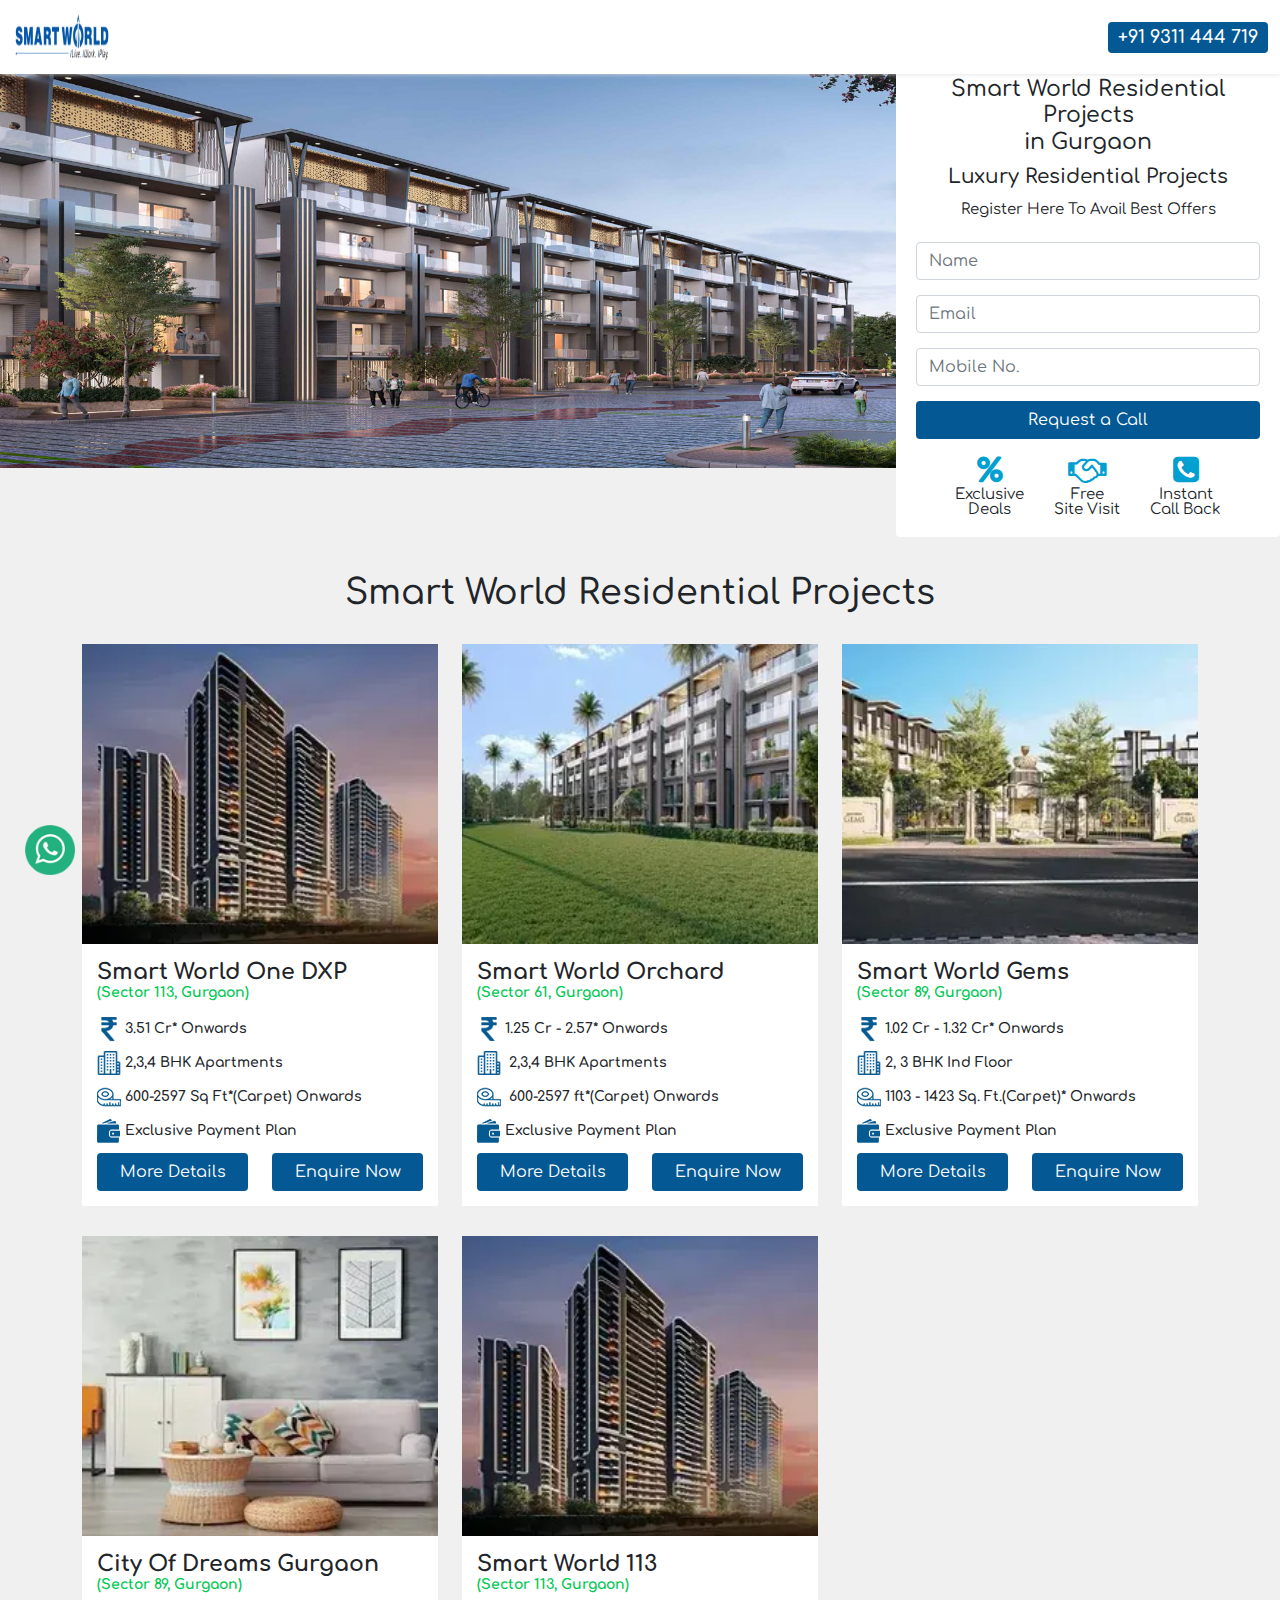
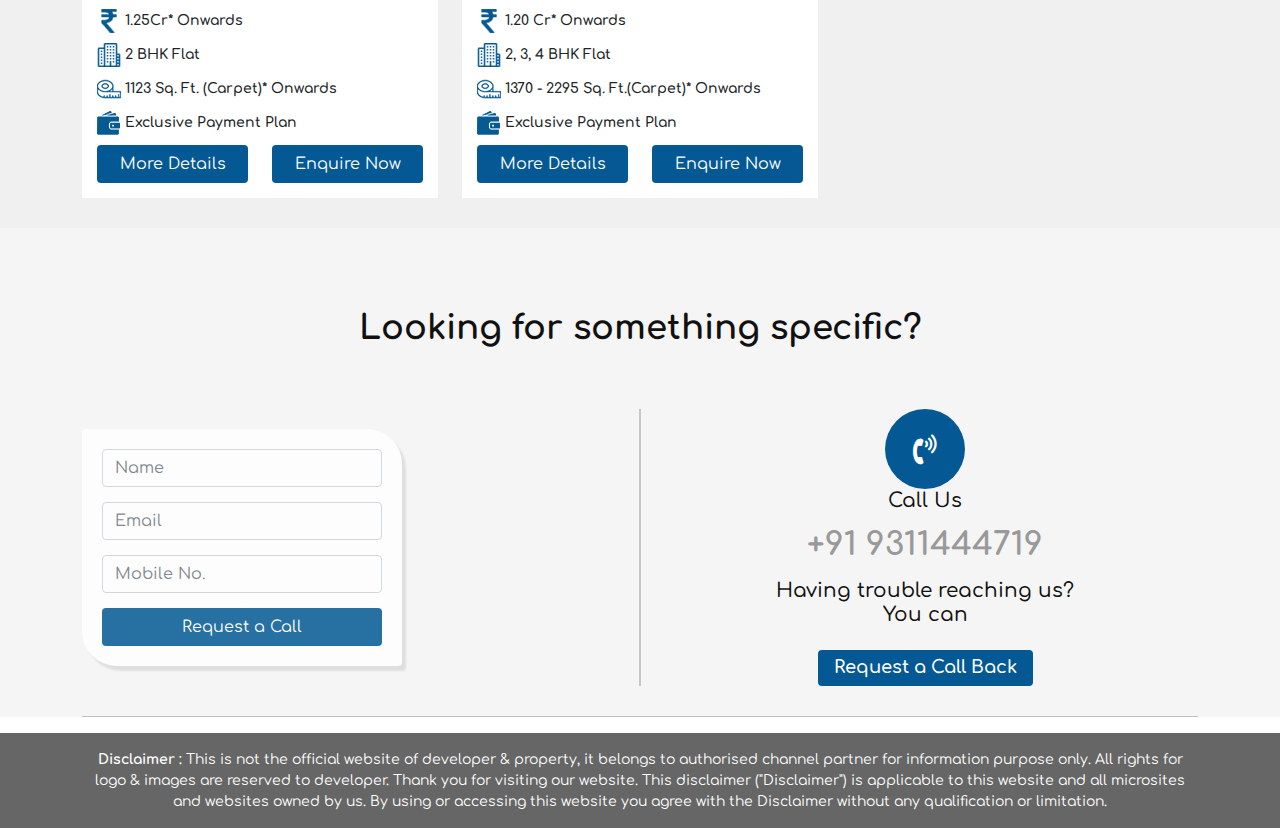
<file: smartworlddeveloper.org/index.html>
<!DOCTYPE html>
<html lang="en">

<head>
    <meta charset="UTF-8">
    <meta http-equiv="X-UA-Compatible" content="IE=edge">
    <meta name="viewport" content="width=device-width, initial-scale=1.0">
    <link href="images/favicon.ico" rel="shortcut icon">
    <title>Smart World Residential Projects, Smart World Ultra Luxury Projects </title>
    <meta name="description" content="" />
    <meta name="keywords" content="" />
    <link rel="preconnect" href="https://fonts.googleapis.com">
    <link rel="preconnect" href="https://fonts.gstatic.com" crossorigin>
    <link href="https://fonts.googleapis.com/css2?family=Comfortaa:wght@400;600;700&display=swap" rel="stylesheet">
    <link rel="stylesheet" href="https://stackpath.bootstrapcdn.com/font-awesome/4.7.0/css/font-awesome.min.css">
    <script src="https://ajax.aspnetcdn.com/ajax/jQuery/jquery-3.3.1.min.js"></script>
    <link href="css/swiper-bundle.min.css" rel="stylesheet">
    <link href="css/fancybox.min.css" rel="stylesheet">
    <link rel="stylesheet" href="css/bootstrap.min.css">
    <link rel="stylesheet" href="css/style.css">
   
    
</head>

<body>
    
    <header>
        <div class="container-fluid">
            <div class="inner-header">
                <div class="logo">
                    <a href="index.html"><img src="images/sw-img/smart-world-logo.png" alt="smart world logo" class="img"  width="235" height="52"></a>
                </div>
                <div class="menu">
                    <div class="responsiv-mobile">
                        <a href="tel:+919311444719"><img src="images/mobile-icon.webp" alt="" class="img-fluid"></a>
                    </div>
                    <div class="button_container" id="toggle">
                        <span class="top"></span>
                        <span class="middle"></span>
                        <span class="bottom"></span>
                    </div>
                   
                </div>
                <div class="mobile-number">
                    <a href="tel:+919311444719">+91 9311 444 719</a>
                </div>
            </div>
        </div>
    </header>

         <!-- Banner Section -->

    <section class="banner-section" id="home">
        <div class="home-banner">
            <div class="swiper-container swiper1">  
                <div class="swiper-wrapper"> 
                    <div class="swiper-slide">
                        <div class="swiper-bg" >
                                <img src="images/sw-img/sm-banner.jpg" alt="Smart World Projects" class="img-fluid  d-block" width="1920" height="900">
                                <!-- <img src="images/TEMPLATE BY PHOTOSHOP.jpg" alt="" class="img-fluid d-block d-sm-none" width="575" height="600"> -->
                            <!-- <button class="btn submit" type="submit" data-bs-toggle="modal" data-bs-target="#M3M-projects-modal">Schedule Site Visit</button> -->
                        </div>
                    </div>    
                   
                
                </div>     
            </div>         
            <div class="swiper-pagination"></div>  

            <!-- Projects Section -->
           
        </div>
        <div class="banner-design">  
            <h1>Smart World Residential Projects<br> <span>in Gurgaon</span></h1> 
            <h3>Luxury Residential Projects</h3>
            <p>Register Here To Avail Best Offers</p> 
            <form action="insert.php" method="post" onsubmit="return valid();" name="Query" id="" pix-confirm="hidden_pix_15"><input name="campaignid" type="hidden" value="2619155" /><input type="hidden" name="af5" value="" />
                <div class="input-group"> 
                    <input type="text" name="name" class="form-control" placeholder="Name" required>
                </div>
                <div class="input-group">
                    <input type="text" name="email" class="form-control" placeholder="Email" required>
                </div>
                <div class="input-group">
        
                    <input type="text" name="mobile" class="form-control" placeholder="Mobile No." required data-rule="maxlen:4" data-msg="Please enter at least 10 chars of Number" pattern="[0-9]{10}">
                </div>
              
                <button name="submit" class="btn submit-btn" type="submit">Request a Call</button>
            </form>
            <div class="we-deliver">
                <ul>
                    <li><i class="fa fa-percent" aria-hidden="true"></i><span>Exclusive<br> Deals</span></li>
                    <li><i class="fa fa-handshake-o" aria-hidden="true"></i><span>Free<br> Site Visit</span></li>
                    <li><i class="fa fa-phone-square" aria-hidden="true"></i><span>Instant<br> Call Back</span></li>
                </ul>
            </div>    
        </div>  
    </section>    
    <section class="register-form">
        <h1> Smart World Residential Projects</h1>
        <form action="insert.php" method="post" onsubmit="return valid();" name="Query" id="" pix-confirm="hidden_pix_15"><input name="campaignid" type="hidden" value="2619155" /><input type="hidden" name="af5" value="" />
            <div class="input-group">
                <input type="text" name="name" class="form-control" placeholder="Name" required="">
            </div>
            <div class="input-group">
                <input type="text" name="email" class="form-control" placeholder="Email" required="">
            </div>
            <div class="input-group">
               
                <input type="text" name="mobile" class="form-control" placeholder="Mobile No." required="" data-rule="maxlen:4" data-msg="Please enter at least 10 chars of Number" pattern="[0-9]{10}">
            </div>
         
            <button name="submit" class="btn submit-btn" type="submit">Request a Call</button>
        </form>
    </section>
    <section class="project-section">
        <h1>Smart World Residential Projects</h1>
        <div class="container">
            <div class="row">
                <div class="col-12 col-md-6 col-xl-4">
                    <div class="project-item">
                        <div class="project-image">
                            <img style="height: 300px;" src="images/sw-img/smart-world-one-dxp-project.webp" alt="Smart World One DXP" class="img-fluid" width="600" height="300">
                          
                        </div>
                        <div class="project-content">
                            <h2>Smart World One DXP <small>(Sector 113, Gurgaon)</small></h2>
                            <div class="row">
                                <div class="col-12">
                                    <p><img src="images/icon/rupee.png">&nbsp;3.51 Cr* Onwards</p>
                                </div>
                                <div class="col-12">
                                    <p><img src="images/icon/apartments.png">&nbsp;2,3,4 BHK Apartments</p>
                                </div>
                                <div class="col-12">
                                    <p><img src="images/icon/sqft.png">&nbsp;600-2597 Sq Ft*(Carpet) Onwards
                                    </p>
                                </div>
                                <div class="col-12">
                                    <p><img src="images/icon/payment-plan.png">&nbsp;Exclusive Payment Plan</p>
                                </div>
                            </div>
                            <div class="row">
                                <div class="col-6">
                                    <div class="common-btn">
                                        <a class="btn" data-bs-toggle="modal" data-bs-target="#commercial-properties-modal">More Details</a>
                                    </div>
                                </div>
                                <div class="col-6">
                                    <div class="common-btn">
                                        <button class="btn" data-bs-toggle="modal" data-bs-target="#commercial-properties-modal">Enquire Now</button>
                                    </div>
                                </div>
                            </div>
                        </div>
                    </div>
                </div>
                <div class="col-12 col-md-6 col-xl-4">
                    <div class="project-item">
                        <div class="project-image">
                            <img style="height: 300px;" src="images/sw-img/smart-world-orchard-project.webp" alt="Smart World Orchard" class="img-fluid" width="600" height="300">
                    
                        </div>
                        <div class="project-content">
                            <h2>Smart World Orchard<small>(Sector 61, Gurgaon)</small></h2>
                            <div class="row">
                                <div class="col-12">
                                    <p><img src="images/icon/rupee.png">&nbsp;1.25 Cr - 2.57* Onwards</p>
                                    <!-- <p>1.55 Cr* Onwards</p> -->
                                </div>
                                <div class="col-12">
                                    <p><img src="images/icon/apartments.png">&nbsp; 2,3,4 BHK Apartments</p>
                                </div>
                                <div class="col-12">
                                    <p><img src="images/icon/sqft.png">&nbsp; 600-2597 ft*(Carpet) Onwards</p>
                                </div>
                                <div class="col-12">
                                    <p><img src="images/icon/payment-plan.png">&nbsp;Exclusive Payment Plan</p>
                                </div>
                            </div>
                            <div class="row">
                                <div class="col-6">
                                    <div class="common-btn">
                                        <a class="btn" data-bs-toggle="modal" data-bs-target="#commercial-properties-modal">More Details</a>
                                    </div>
                                </div>
                                <div class="col-6">
                                    <div class="common-btn">
                                        <button data-bs-toggle="modal" data-bs-target="#commercial-properties-modal" class="btn">Enquire Now</button>
                                    </div>
                                </div>
                            </div>
                        </div>
                    </div>
                </div>
                <div class="col-12 col-md-6 col-xl-4">
                    <div class="project-item">
                        <div class="project-image">
                            <img style="height: 300px;" src="images/sw-img/smart-world-gems-project.webp" alt="Smart World Gems" class="img-fluid" width="600" height="300">
                       
                        </div>
                        <div class="project-content">
                            <h2>Smart World Gems<small>(Sector 89, Gurgaon)</small></h2>
                            <div class="row">
                                <div class="col-12">
                                    <p><img src="images/icon/rupee.png">&nbsp;1.02 Cr - 1.32 Cr* Onwards</p>
                                </div>
                                <div class="col-12">
                                    <p><img src="images/icon/apartments.png">&nbsp;2, 3 BHK Ind Floor

                                    </p>
                                </div>
                                <div class="col-12">
                                    <p><img src="images/icon/sqft.png">&nbsp;1103 - 1423 Sq. Ft.(Carpet)* Onwards</p>
                                </div>
                                <div class="col-12">
                                    <p><img src="images/icon/payment-plan.png">&nbsp;Exclusive Payment Plan</p>
                                </div>
                            </div>
                            <div class="row">
                                <div class="col-6">
                                    <div class="common-btn">
                                        <a class="btn" data-bs-toggle="modal" data-bs-target="#commercial-properties-modal">More Details</a>
                                    </div>
                                </div>
                                <div class="col-6">
                                    <div class="common-btn">
                                        <button class="btn" data-bs-toggle="modal" data-bs-target="#commercial-properties-modal">Enquire Now</button>
                                    </div>
                                </div>
                            </div>
                        </div>
                    </div>
                </div>
                <div class="col-12 col-md-6 col-xl-4">
                    <div class="project-item">
                        <div class="project-image">
                            <img style="height: 300px;" src="images/sw-img/city-of-dreams-gurgaon-project.webp" alt="City of Dreams Gurgaon" class="img-fluid" width="600" height="300">
                   
                        </div>
                        <div class="project-content">
                            <h2>City Of Dreams Gurgaon
                                <small>(Sector 89, Gurgaon)</small></h2>
                            <div class="row">
                                <div class="col-12">
                                    <p><img src="images/icon/rupee.png">&nbsp;1.25Cr* Onwards</p>
                                </div>
                                <div class="col-12">
                                    <p><img src="images/icon/apartments.png">&nbsp;2 BHK Flat</p>
                                </div>
                                <div class="col-12">
                                    <p><img src="images/icon/sqft.png">&nbsp;1123 Sq. Ft. (Carpet)* Onwards</p>
                                </div>
                                <div class="col-12">
                                    <p><img src="images/icon/payment-plan.png">&nbsp;Exclusive Payment Plan</p>
                                </div>
                            </div>
                            <div class="row">
                                <div class="col-6">
                                    <div class="common-btn">
                                        <a class="btn" data-bs-toggle="modal" data-bs-target="#commercial-properties-modal">More Details</a>
                                    </div>
                                </div>
                                <div class="col-6">
                                    <div class="common-btn">
                                        <button class="btn" data-bs-toggle="modal" data-bs-target="#commercial-properties-modal">Enquire Now</button>
                                    </div>
                                </div>
                            </div>
                        </div>
                    </div>
                </div>
                <div class="col-12 col-md-6 col-xl-4">
                    <div class="project-item">
                        <div class="project-image">
                            <img style="height: 300px;" src="images/sw-img/smart-world-113-project.webp" alt="Smart World 113" class="img-fluid" width="600" height="300">
                           
                        </div>
                        <div class="project-content">
                            <h2>Smart World 113<small>(Sector 113, Gurgaon)</small></h2>
                            <div class="row">
                                <div class="col-12">
                                    <p><img src="images/icon/rupee.png">&nbsp;1.20 Cr* Onwards</p>
                                </div>
                                <div class="col-12">
                                    <p><img src="images/icon/apartments.png">&nbsp;2, 3, 4 BHK Flat

                                    </p>
                                </div>
                                <div class="col-12">
                                    <p><img src="images/icon/sqft.png">&nbsp;1370 - 2295 Sq. Ft.(Carpet)* Onwards</p>
                                </div>
                                <div class="col-12">
                                    <p><img src="images/icon/payment-plan.png">&nbsp;Exclusive Payment Plan</p>
                                </div>
                            </div>
                            <div class="row">
                                <div class="col-6">
                                    <div class="common-btn">
                                        <a class="btn" data-bs-toggle="modal" data-bs-target="#commercial-properties-modal">More Details</a>
                                    </div>
                                </div>
                                <div class="col-6">
                                    <div class="common-btn">
                                        <button class="btn" data-bs-toggle="modal" data-bs-target="#commercial-properties-modal">Enquire Now</button>
                                    </div>
                                </div>
                            </div>
                        </div>
                    </div>
                </div>
            
               
            </div>
        </div>
    </section>
    
   

    <!-- GET In Touch Section -->
   
    <section class="get_in_touch" id="contactscroll">
        <div class="container">
            <div class="get_in_touch_heading">
                <h2>Looking for something specific? </h2>
            </div>
            <div class="row footer_fistrow">
                <div class="col-md-6">
                    <div class="form-banner">
                        <form action="insert.php" method="post" onsubmit="return valid();" name="Query" id="" pix-confirm="hidden_pix_15"><input name="campaignid" type="hidden" value="2619155" /><input type="hidden" name="af5" value="" />
                            <div class="input-group">
                                <input type="text" name="name" class="form-control" placeholder="Name" required id="name">
                            </div>
                            <div class="input-group">
                                <input type="text" name="email" class="form-control" placeholder="Email" required id="email">
                            </div>
                            <div class="input-group">
                              
                                <input type="text" name="mobile" class="form-control" placeholder="Mobile No." required id="mobile" data-rule="maxlen:4" data-msg="Please enter at least 10 chars of Number" pattern="[0-9]{10}">
                            </div>
                           
                           
                            <button name="submit" class="btn submit-btn" type="submit">Request a Call</button>
                        </form>
                    </div>
                </div>
                <div class="col-md-6">
                    <div class="fotter_connect">
                        <div class="fotter_connect_links">
                            <span><i class="fa fa-volume-control-phone" aria-hidden="true"></i></span>
                            <h5>Call Us</h5>
                            <a href="tel:+919311444719">+91 9311444719</a>
                            <h5>Having trouble reaching us?<br> You can</h5>
                        </div>
                        <div class="mobile-number">
                            <span data-bs-toggle="modal" data-bs-target="#commercial-properties-modal">Request a Call Back</span>
                        </div>
                    </div>
                </div>
            </div>
            <hr>
        </div>
    </section>
    <footer>
        <div class="container">
          
            <p><b>Disclaimer : </b>This is not the official website of developer & property, it belongs to authorised channel partner for information purpose only. All rights for logo & images are reserved to developer. Thank you for visiting our website.
                This disclaimer ("Disclaimer") is applicable to this website and all microsites and websites owned by us. By using or accessing this website you agree with the Disclaimer without any qualification or limitation. </p>
           
        </div>
    </footer>
    <div class="fix-mobile-strip">
        <ul>
            <li><a href="tel:+919311444719">Call Now</a></li>
            <li><a href="#" data-bs-toggle="modal" data-bs-target="#commercial-properties-modal">Enquire Now</a></li>
        </ul>
    </div>
    <a href="https://api.whatsapp.com/send/?phone=+919311444719&text=Hi!%20I'm%20Interested%20in%20SmartWorld%20Residential,%20Gurgaon.%20Please%20Share%20Details." target="_blank" class="whatsapp_float"></a>
   
    <div class="modal fade" id="commercial-properties-modal" tabindex="-1" aria-labelledby="commercial-properties-modalLabel" aria-hidden="true">
        <div class="modal-dialog">
            <div class="modal-content">
                <div class="modal-header">
                    <h5 class="modal-title" id="commercial-properties-modalLabel">Smart World Residential Projects</h5>
                    <button type="button" class="btn-close" data-bs-dismiss="modal" aria-label="Close"></button>
                </div>
                <div class="modal-body">
                    <div class="pop-call">
                        <a href="tel:+919311444719"><i class="fa fa-phone" aria-hidden="true"></i> +91 9311444719</a>
                    </div>
                    <form action="insert.php" method="post" onsubmit="return valid();" name="Query" id="" pix-confirm="hidden_pix_15"><input name="campaignid" type="hidden" value="2619155" /><input type="hidden" name="af5" value="" />
                        <div class="input-group">
                            <input type="text" name="name" class="form-control" placeholder="Name" required id="name">
                        </div>
                        <div class="input-group">
                            <input type="text" name="email" class="form-control" placeholder="Email" required id="email">
                        </div>
                        <div class="input-group">
                          
                            <input type="text" name="mobile" class="form-control" placeholder="Mobile No." required id="mobile" data-rule="maxlen:4" data-msg="Please enter at least 10 chars of Number" pattern="[0-9]{10}">
                        </div>
                      

                      
                        <button name="submit" class="btn submit-btn" type="submit">Request a Call</button>
                    </form>
                    <div class="we-deliver">
                        <ul>
                            <li><i class="fa fa-check-circle-o" aria-hidden="true"></i><span>Assured<br> Privacy</span></li>
                            <li><i class="fa fa-user" aria-hidden="true"></i><span>Expert<br> Consultation</span></li>
                            <li><i class="fa fa-car" aria-hidden="true"></i><span>Free<br> Site Visit</span></li>
                            <li><i class="fa fa-inr" aria-hidden="true"></i><span>Best<br> Price</span></li>
                        </ul>
                    </div>
                </div>
            </div>
        </div>
    </div>
    
    
   
    <script src="js/bootstrap.min.js" defer></script>
    <script src="js/jquery-3.6.0.js"></script>
    <script src="js/swiper-bundle.min.js" defer></script>
    <script src="js/fancybox.min.js" defer></script>
  
    <script>
        $('#toggle').click(function() {
            $(this).toggleClass('active');
            $('#overlay').toggleClass('open');
        });
        $('.overlay ul li a').click(function() {
            $('#toggle').removeClass('active');
            $('#overlay').removeClass('open');
        });
        $(document).ready(function() {
            $(function() {
                var header = $(".clearHeader");
                $(window).scroll(function() {
                    var scroll = $(window).scrollTop();
                    if (scroll >= 50) {
                        header.removeClass('clearHeader').addClass("darkHeader");
                    } else {
                        header.removeClass("darkHeader").addClass('clearHeader');
                    }
                });
            });
        });
        $('.menu ul li a[href^="#"]').on("click", function(t) {
            t.preventDefault();
            var i = this.hash,
                e = $(i);
            $("html, body").stop().animate({
                scrollTop: e.offset().top - 72
            }, 1000, "swing", function() {})
        });
        $(window).on('load', function() {
            setTimeout(function() {
                $('#staticBackdrop').modal('show');
            }, 500);
        });
        $(document).ready(function() {
            new Swiper(".swiper1", {

                    loop: true,
                    autoplay: {
                        delay: 2500,
                        disableOnInteraction: false,
                    },
                }),
                $(".swiper1").each(function(elem, target) {
                    var swp = target.swiper;
                    $(this).hover(function() {
                        swp.autoplay.stop();
                    }, function() {
                        swp.autoplay.start();
                    });
                });
            new Swiper(".swiper2", {
                navigation: {
                    nextEl: ".swiper-button-next2",
                    prevEl: ".swiper-button-prev2"
                }
            })
        });
        $(document).ready(function() {
            $("#autopopupmodal").modal('show');
        });
    </script>
</body>

</html>
</file>
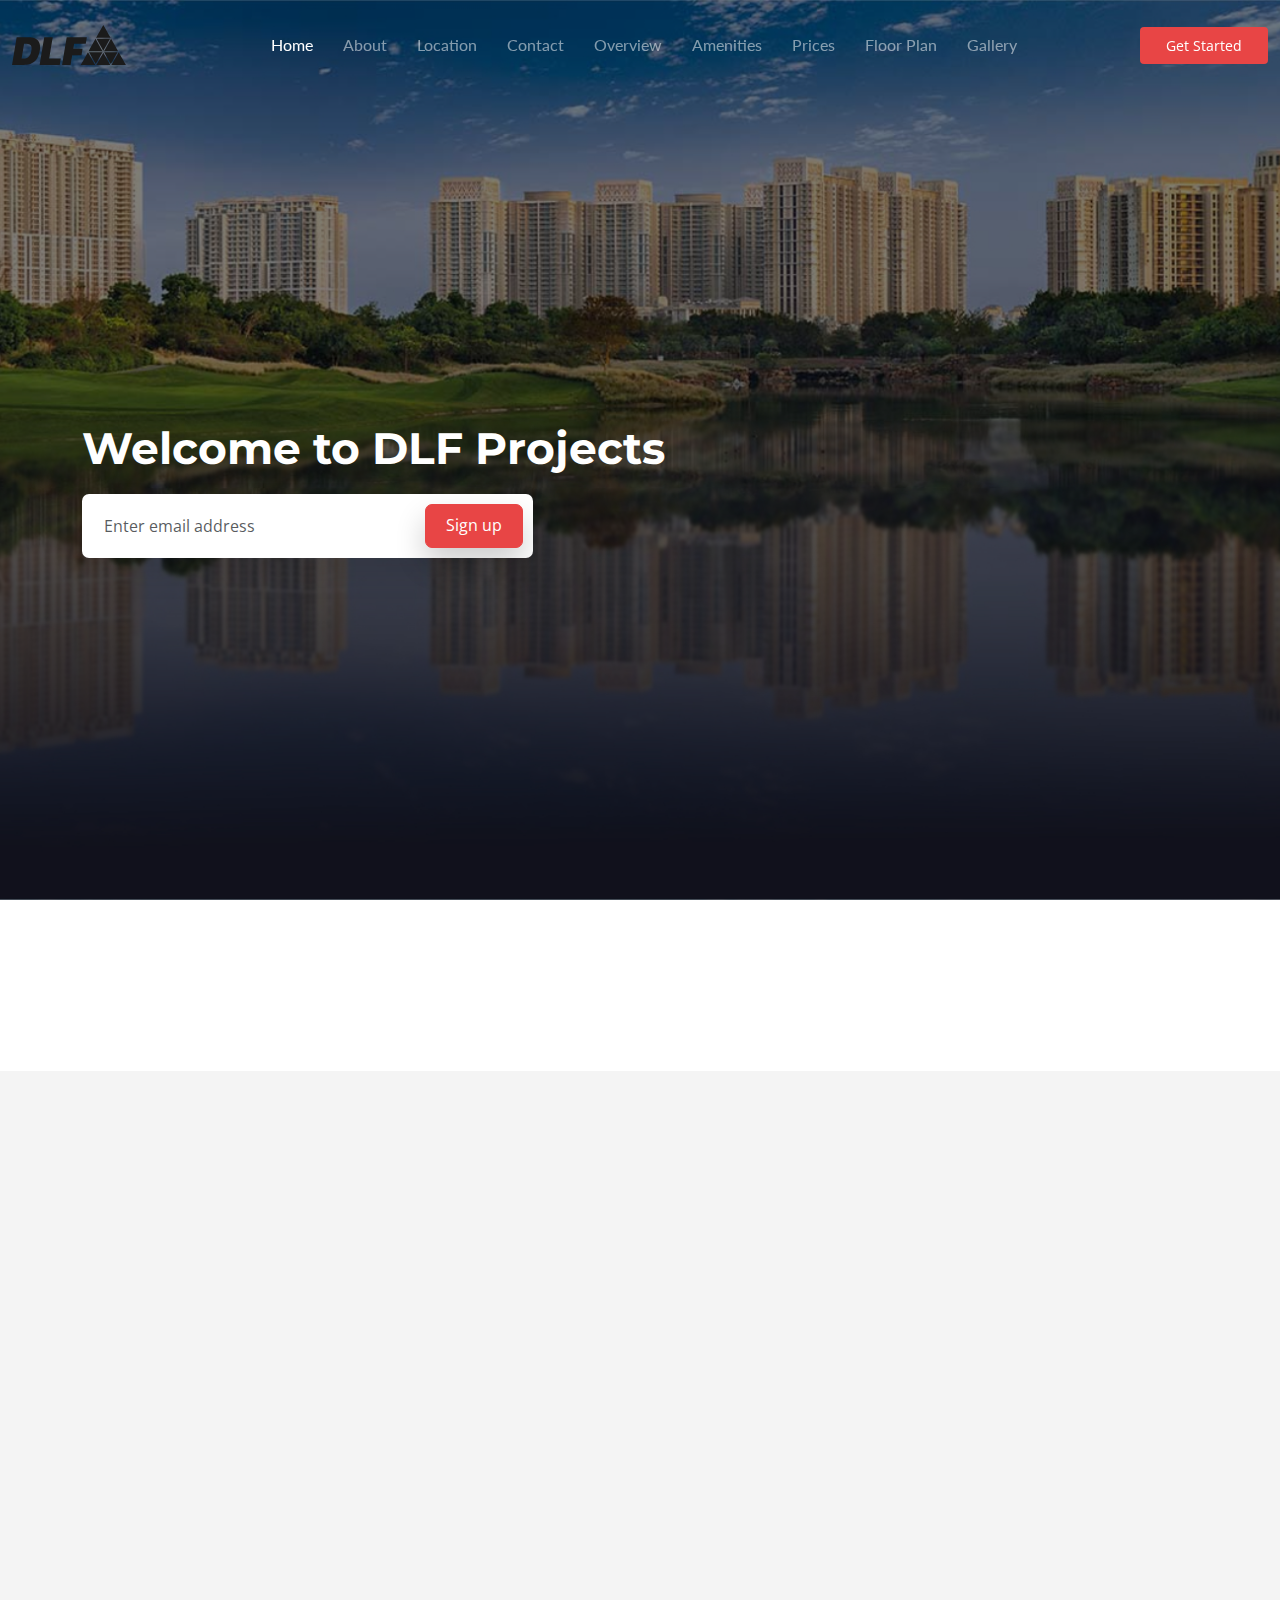
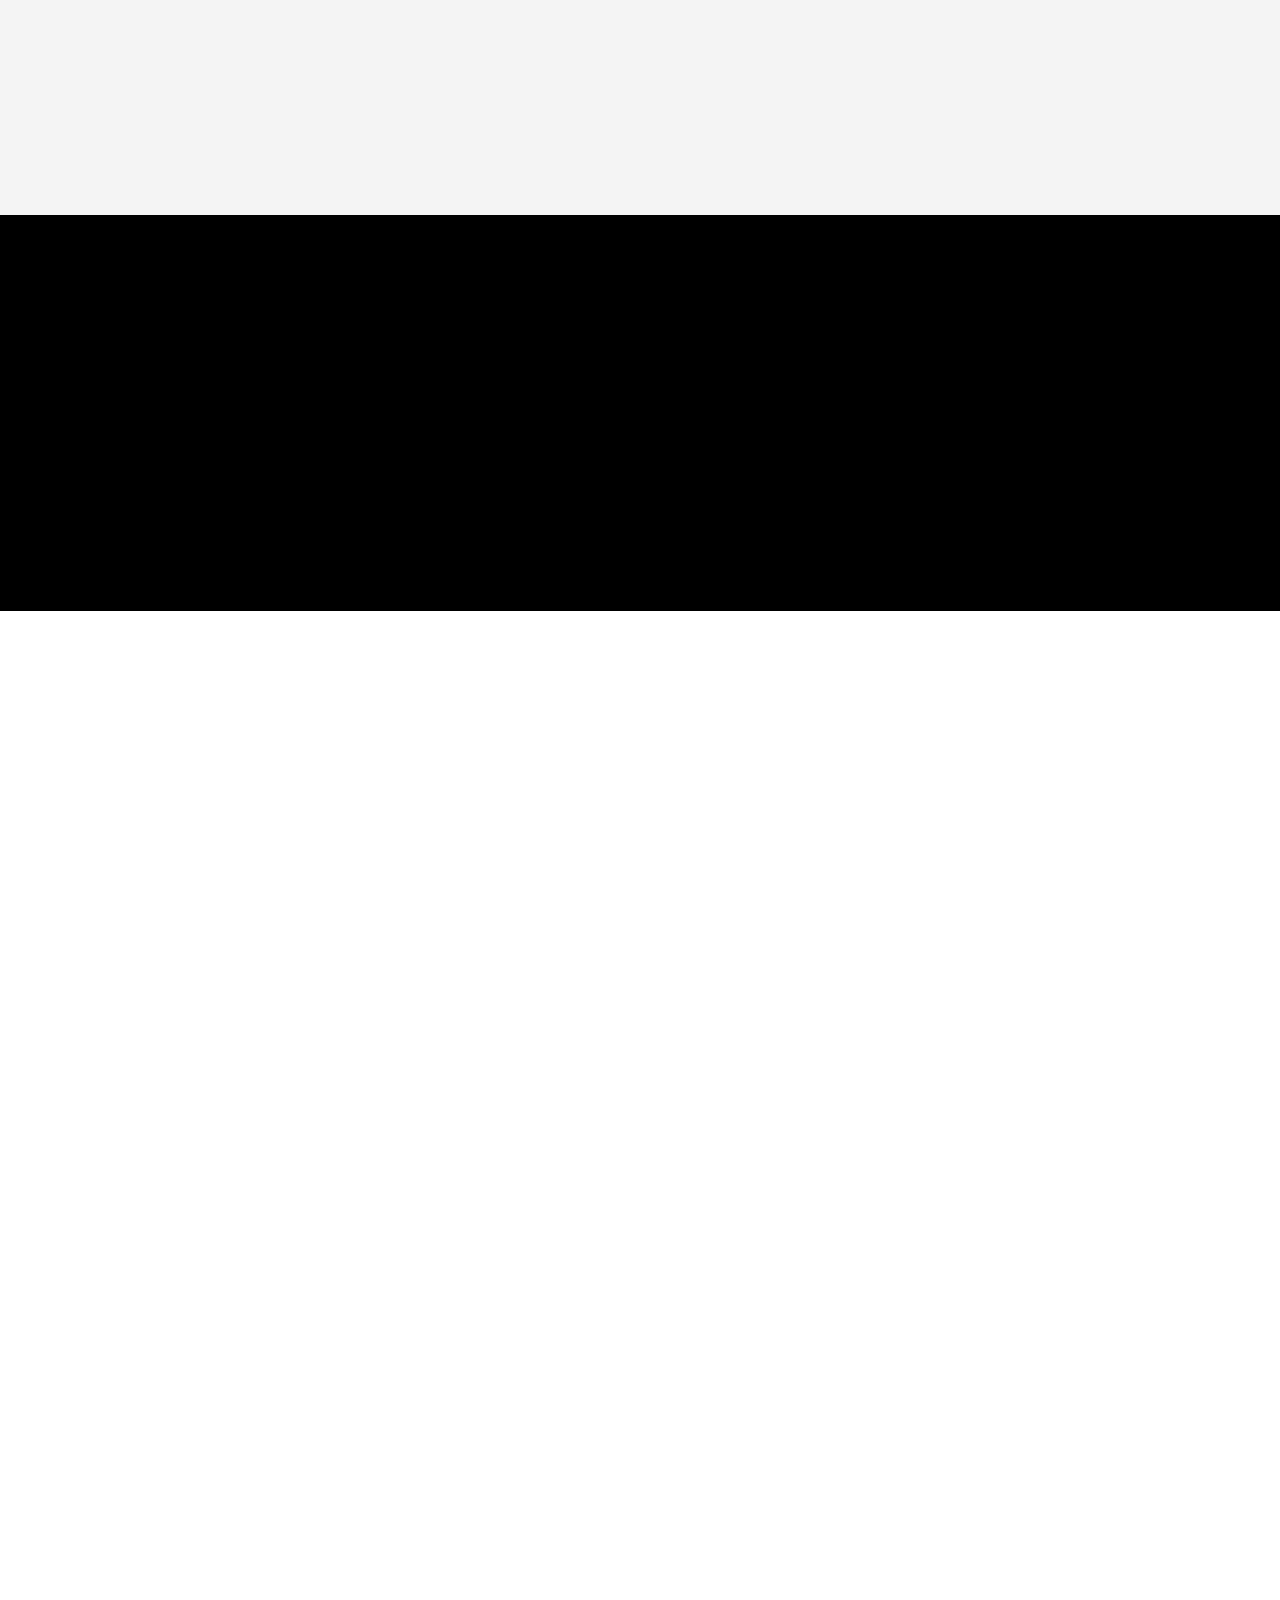
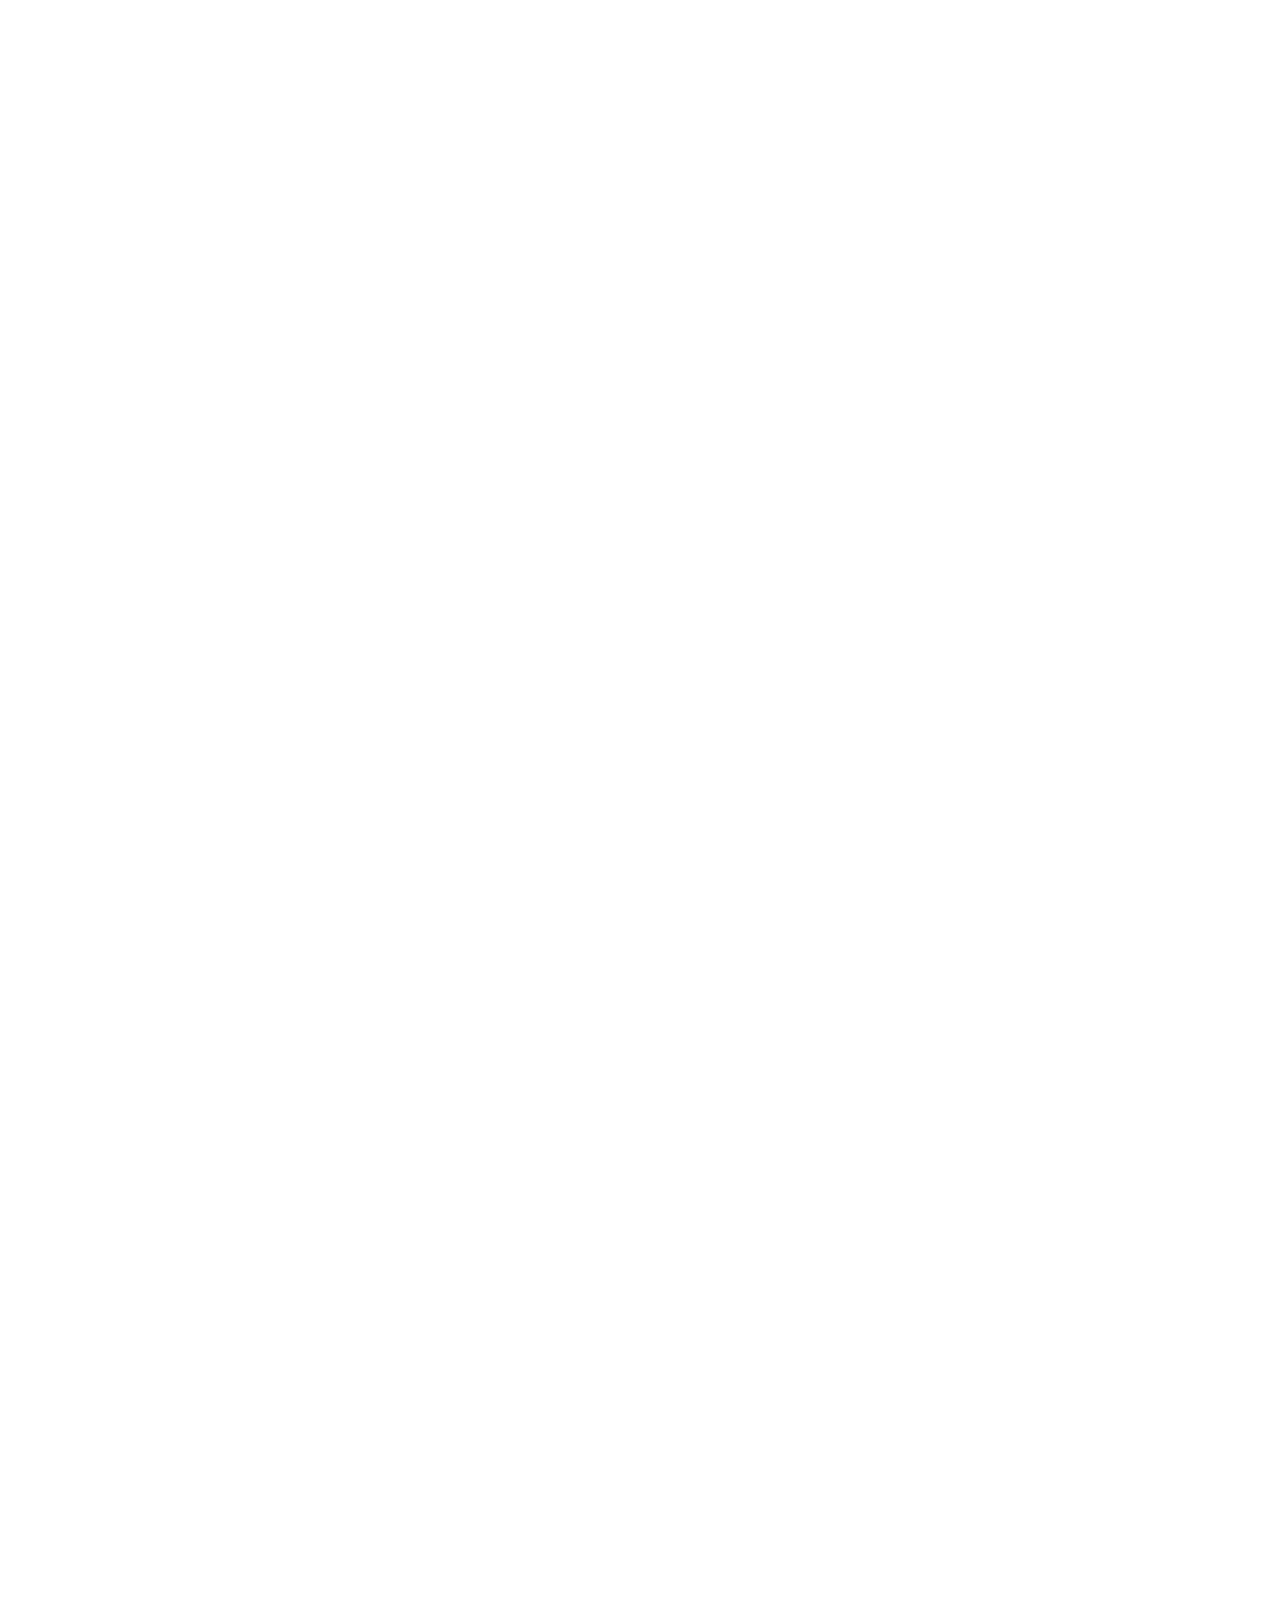
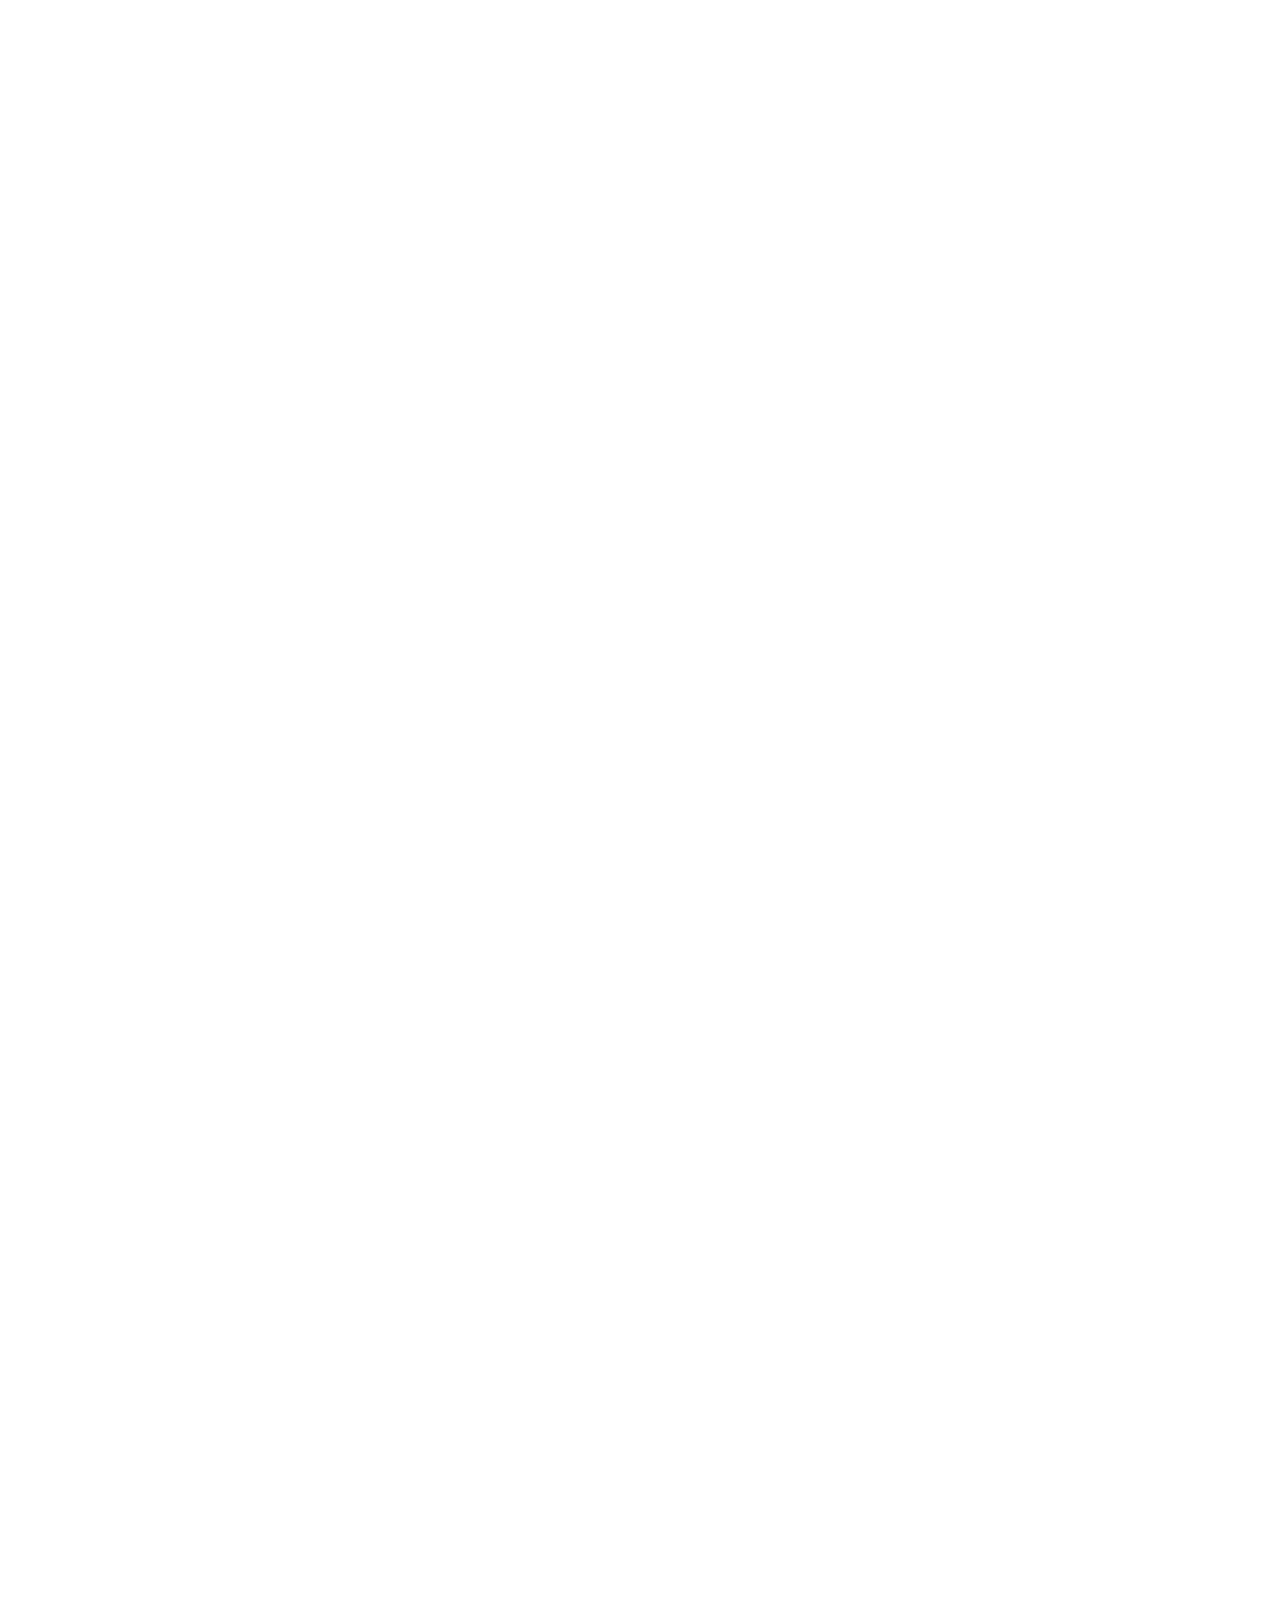
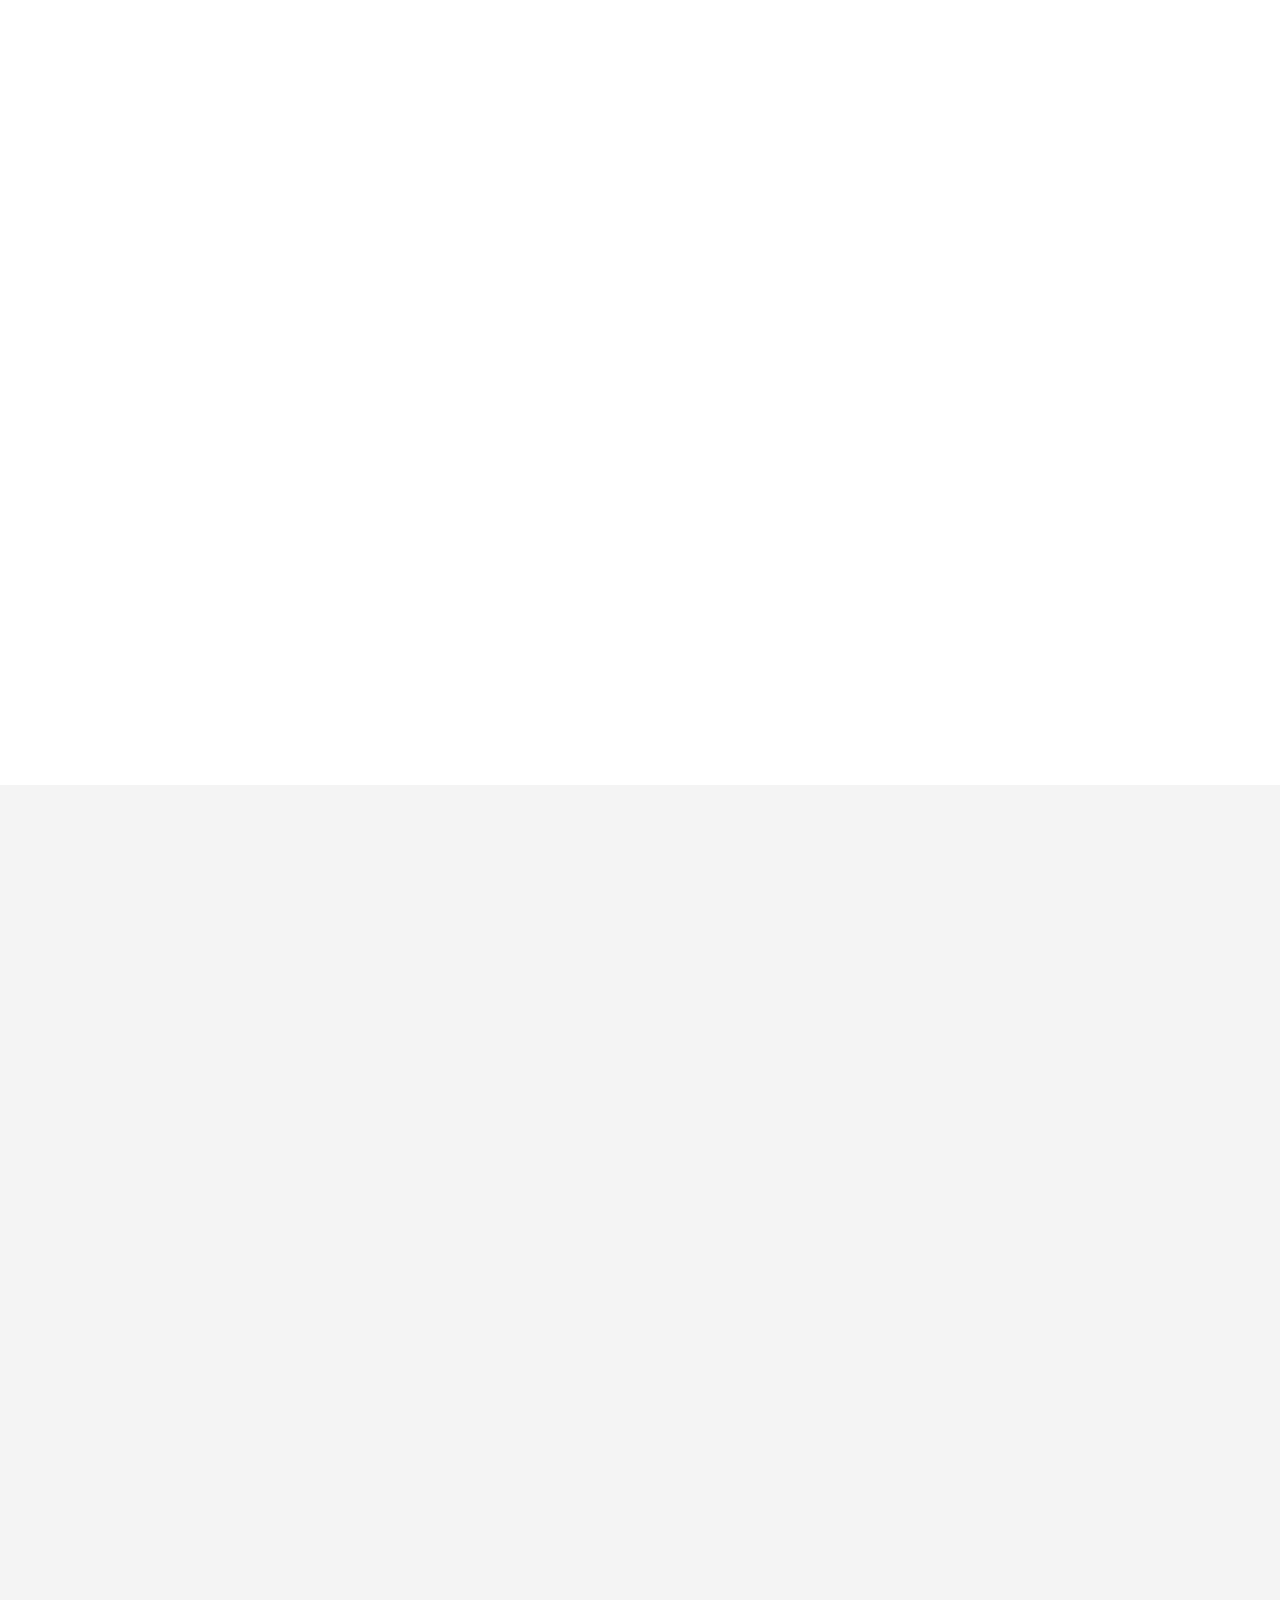
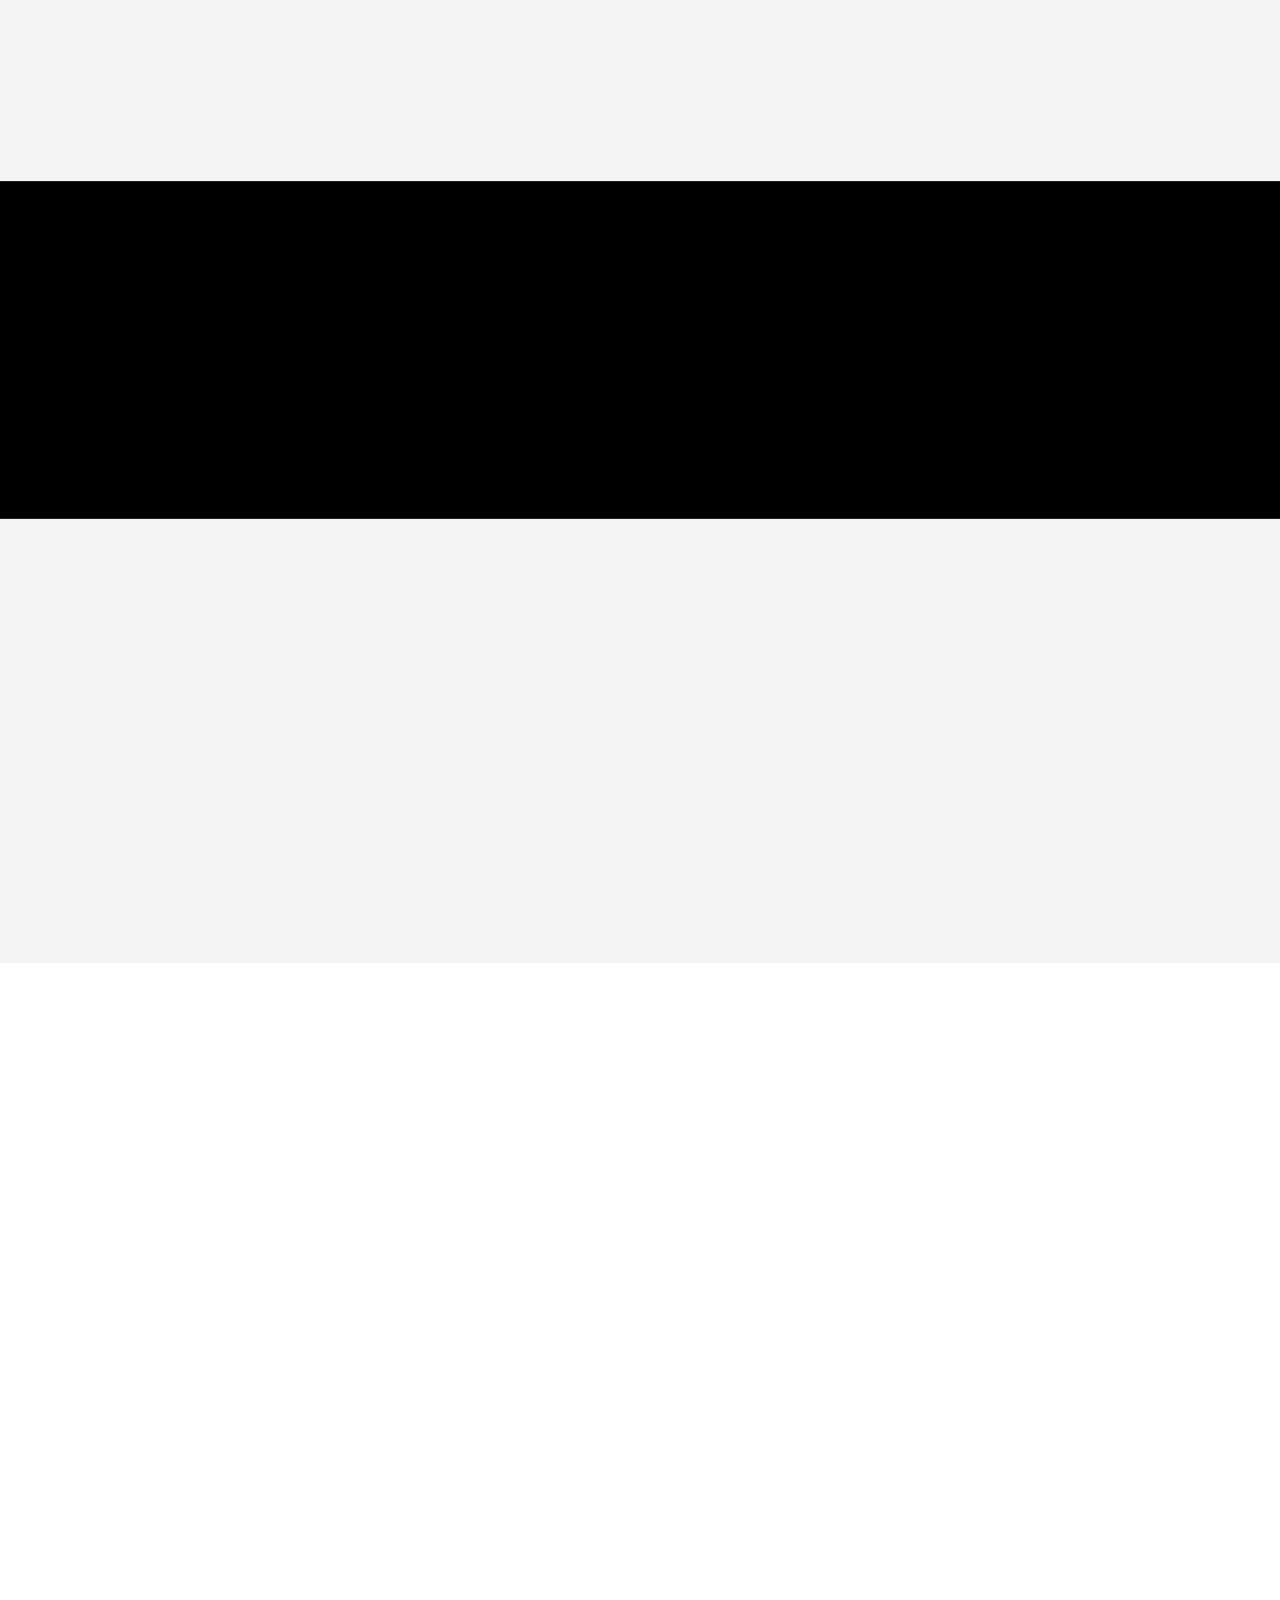
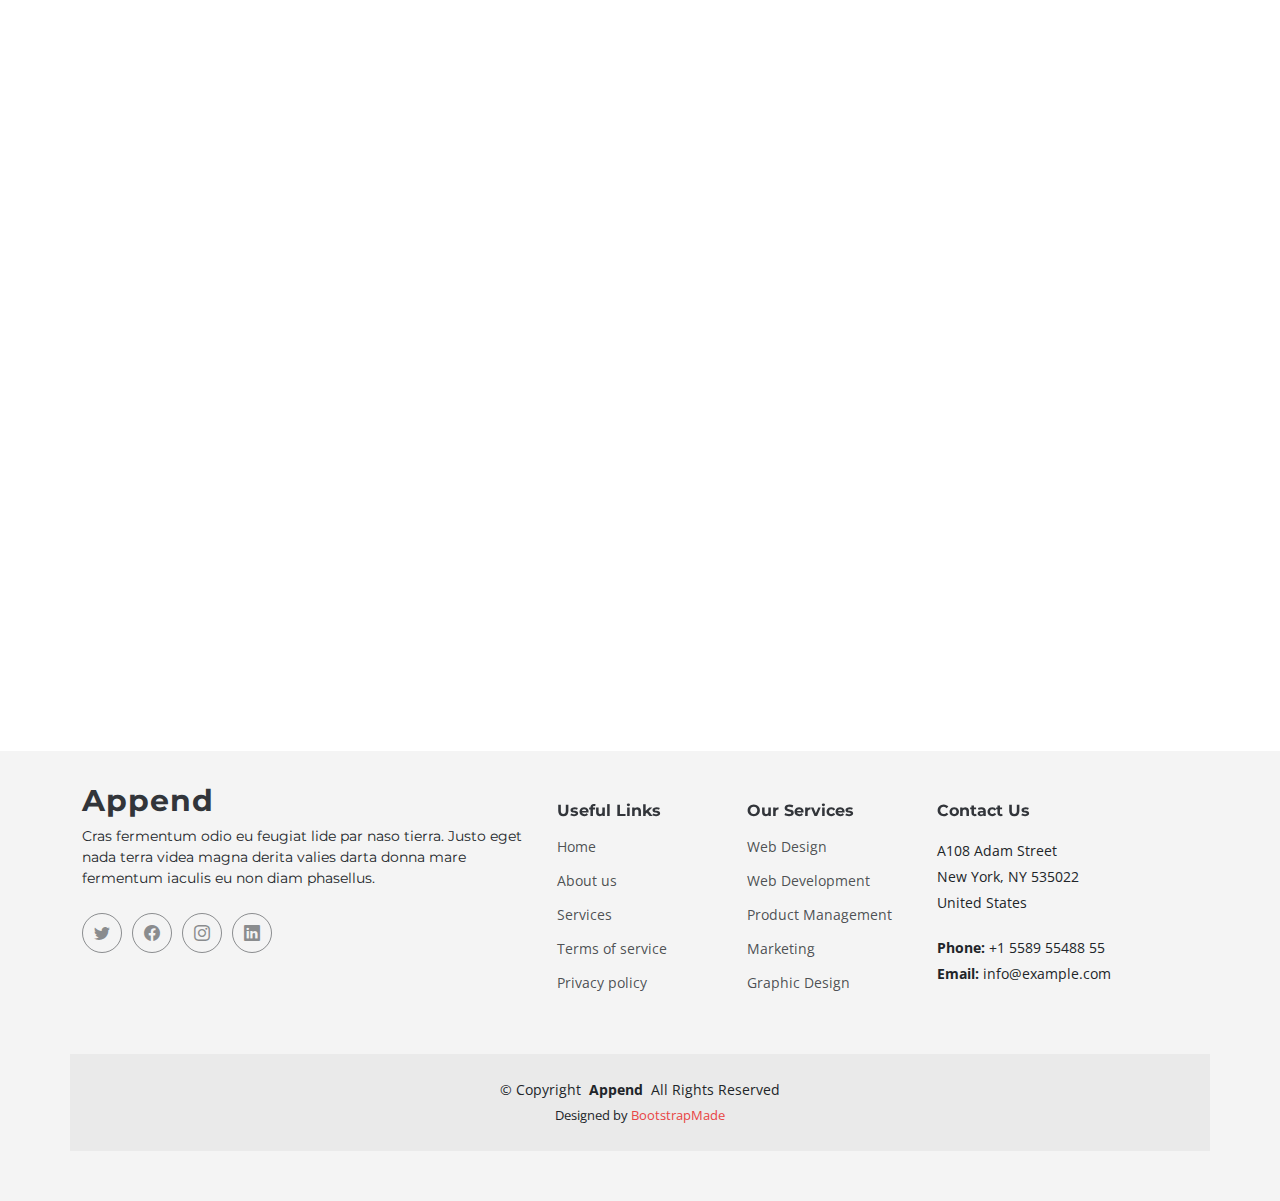
<file: Demo Landing Page Template/Append/index.html>
<!DOCTYPE html>
<html lang="en">

<head>
  <meta charset="utf-8">
  <meta content="width=device-width, initial-scale=1.0" name="viewport">

  <title>DLF India</title>
  <meta content="" name="description">
  <meta content="" name="keywords">

  <!-- Favicons -->
  <link href="assets/img/favicon.png" rel="icon">
  <link href="assets/img/apple-touch-icon.png" rel="apple-touch-icon">

  <!-- Fonts -->
  <link href="https://fonts.googleapis.com" rel="preconnect">
  <link href="https://fonts.gstatic.com" rel="preconnect" crossorigin>
  <link href="https://fonts.googleapis.com/css2?family=Open+Sans:ital,wght@0,300;0,400;0,500;0,600;0,700;0,800;1,300;1,400;1,500;1,600;1,700;1,800&family=Montserrat:ital,wght@0,100;0,200;0,300;0,400;0,500;0,600;0,700;0,800;0,900;1,100;1,200;1,300;1,400;1,500;1,600;1,700;1,800;1,900&family=Lato:ital,wght@0,100;0,300;0,400;0,700;0,900;1,100;1,300;1,400;1,700;1,900&display=swap" rel="stylesheet">

  <!-- Vendor CSS Files -->
  <link href="assets/vendor/bootstrap/css/bootstrap.min.css" rel="stylesheet">
  <link href="assets/vendor/bootstrap-icons/bootstrap-icons.css" rel="stylesheet">
  <link href="assets/vendor/glightbox/css/glightbox.min.css" rel="stylesheet">
  <link href="assets/vendor/swiper/swiper-bundle.min.css" rel="stylesheet">
  <link href="assets/vendor/aos/aos.css" rel="stylesheet">

  <!-- Template Main CSS File -->
  <link href="assets/css/main.css" rel="stylesheet">

  <!-- =======================================================
  * Template Name: Append
  * Updated: Jun 20 2023 with Bootstrap v5.3.0
  * Template URL: https://bootstrapmade.com/append-bootstrap-website-template/
  * Author: BootstrapMade.com
  * License: https://bootstrapmade.com/license/
  ======================================================== -->
</head>

<body class="index-page" data-bs-spy="scroll" data-bs-target="#navmenu">

  <!-- ======= Header ======= -->
  <header id="header" class="header fixed-top d-flex align-items-center">
    <div class="container-fluid d-flex align-items-center justify-content-between">

      <a href="index.html" class="logo d-flex align-items-center me-auto me-xl-0">
        <!-- Uncomment the line below if you also wish to use an image logo -->
        <!-- <img src="assets/img/logo.png" alt=""> -->
        <img src="./assets/dlf-logo.svg" alt="">
        
      </a>

      <!-- Nav Menu -->
      <nav id="navmenu" class="navmenu">
        <ul>
          <li><a href="index.html#hero" class="active">Home</a></li>
          <li><a href="index.html#about">About</a></li>
          <li><a href="index.html#services">Location</a></li>
          <li><a href="index.html#services">Contact</a></li>
          <li><a href="index.html#portfolio">Overview</a></li>
          <li><a href="index.html#team">Amenities</a></li>
          <li><a href="blog.html">Prices</a></li>
          <!-- <li class="dropdown has-dropdown"><a href="#"><span>Dropdown</span> <i class="bi bi-chevron-down"></i></a>
            <ul class="dd-box-shadow">
              <li><a href="#">Dropdown 1</a></li>
              <li class="dropdown has-dropdown"><a href="#"><span>Deep Dropdown</span> <i class="bi bi-chevron-down"></i></a>
                <ul class="dd-box-shadow">
                  <li><a href="#">Deep Dropdown 1</a></li>
                  <li><a href="#">Deep Dropdown 2</a></li>
                  <li><a href="#">Deep Dropdown 3</a></li>
                  <li><a href="#">Deep Dropdown 4</a></li>
                  <li><a href="#">Deep Dropdown 5</a></li>
                </ul>
              </li>
              <li><a href="#">Dropdown 2</a></li>
              <li><a href="#">Dropdown 3</a></li>
              <li><a href="#">Dropdown 4</a></li>
            </ul>
          </li> -->
          <li><a href="index.html#contact">Floor Plan</a></li>
          <li><a href="index.html#contact">Gallery</a></li>
        </ul>

        <i class="mobile-nav-toggle d-xl-none bi bi-list"></i>
      </nav><!-- End Nav Menu -->

      <a class="btn-getstarted" href="index.html#about">Get Started</a>

    </div>
  </header><!-- End Header -->

  <main id="main">

    <!-- Hero Section - Home Page -->
    <section id="hero" class="hero">

      <img src="assets/img/herodlf3.jpg" alt="" data-aos="fade-in">

      <div class="container">
        <div class="row">
          <div class="col-lg-10">
            <h2 data-aos="fade-up" data-aos-delay="100">Welcome to DLF Projects</h2>
            <!-- <p data-aos="fade-up" data-aos-delay="200">We are team of talented designers making websites with Bootstrap</p> -->
          </div>
          <div class="col-lg-5">
            <form action="#" class="sign-up-form d-flex" data-aos="fade-up" data-aos-delay="300">
              <input type="text" class="form-control" placeholder="Enter email address">
              <input type="submit" class="btn btn-primary" value="Sign up">
            </form>
          </div>
        </div>
      </div>

    </section><!-- End Hero Section -->

    <!-- Clients Section - Home Page -->
    <section id="clients" class="clients">

      <div class="container-fluid" data-aos="fade-up">

        <div class="row gy-4">

          <div class="col-xl-2 col-md-3 col-6 client-logo">
            <img src="assets/img/clients/teeter.png" class="img-fluid" alt="">
          </div><!-- End Client Item -->

          <div class="col-xl-2 col-md-3 col-6 client-logo">
            <img src="assets/img/clients/secure.png" class="img-fluid" alt="">
          </div><!-- End Client Item -->

          <div class="col-xl-2 col-md-3 col-6 client-logo">
            <img src="assets/img/clients/swimmer.png" class="img-fluid" alt="">
          </div><!-- End Client Item -->

          <div class="col-xl-2 col-md-3 col-6 client-logo">
            <img src="assets/img/clients/golf-club.png" class="img-fluid" alt="">
          </div><!-- End Client Item -->

          <div class="col-xl-2 col-md-3 col-6 client-logo">
            <img src="assets/img/clients/power.png" class="img-fluid" alt="">
          </div><!-- End Client Item -->

          <div class="col-xl-2 col-md-3 col-6 client-logo">
            <img src="assets/img/clients/parking.png" class="img-fluid" alt="">
          </div><!-- End Client Item -->

        </div>

      </div>

    </section><!-- End Clients Section -->

    <!-- About Section - Home Page -->
    <section id="about" class="about">

      <div class="container" data-aos="fade-up" data-aos-delay="100">
        <div class="row align-items-xl-center gy-5">

          <div class="col-xl-5 content">
            <h3>DLF 77</h3>
            <h2>SECTOR 77 GURGAON PRESENTS 3/4 BHK High-End Apartments</h2>
            <p>Welcome to DLF Sector 77 Gurugram Presents, Lavish Residential Flats. DLF Group is providing 3/4 BHK ultra Luxurious Apartments. A home where the carpet area gives you more room for fun, and everything is at a reachable distance so you can have more accessibility. All the flats are planned with airy balconies where you will glance through green landscapes.</p>
            <a href="#" class="read-more"><span>Read More</span><i class="bi bi-arrow-right"></i></a>
          </div>

          <div class="col-xl-7">
            <div class="row gy-4 icon-boxes">

              <div class="col-md-6" data-aos="fade-up" data-aos-delay="200">
                <div class="icon-box icon-box-1">
                  <!-- <i class="bi bi-buildings"></i> -->
                  <!-- <h3>Eius provident</h3>
                  <p>Magni repellendus vel ullam hic officia accusantium ipsa dolor omnis dolor voluptatem</p> -->
                </div>
              </div> <!-- End Icon Box -->

              <div class="col-md-6" data-aos="fade-up" data-aos-delay="300">
                <div class="icon-box icon-box-2">
                  <!-- <i class="bi bi-clipboard-pulse"></i> -->
                </div>
              </div> <!-- End Icon Box -->

              <div class="col-md-6" data-aos="fade-up" data-aos-delay="400">
                <div class="icon-box icon-box-3">
                  <!-- <i class="bi bi-command"></i> -->
                </div>
              </div> <!-- End Icon Box -->

              <div class="col-md-6" data-aos="fade-up" data-aos-delay="500">
                <div class="icon-box icon-box-4">
                  <!-- <i class="bi bi-graph-up-arrow"></i> -->
                </div>
              </div> <!-- End Icon Box -->

            </div>
          </div>

        </div>
      </div>

    </section><!-- End About Section -->

    <!-- Stats Section - Home Page -->
    <section id="stats" class="stats">

      <img src="assets/img/stats-bg.jpg" alt="" data-aos="fade-in">

      <div class="container position-relative" data-aos="fade-up" data-aos-delay="100">

        <div class="row gy-4">

          <div class="col-lg-3 col-md-6">
            <div class="stats-item text-center w-100 h-100">
              <span data-purecounter-start="0" data-purecounter-end="77" data-purecounter-duration="1" class="purecounter"></span>
              <p>Years Of Experience</p>
            </div>
          </div><!-- End Stats Item -->

          <div class="col-lg-3 col-md-6">
            <div class="stats-item text-center w-100 h-100">
              <span data-purecounter-start="0" data-purecounter-end="109" data-purecounter-duration="1" class="purecounter"></span>
              <p>Projects</p>
            </div>
          </div><!-- End Stats Item -->

          <div class="col-lg-3 col-md-6">
            <div class="stats-item text-center w-100 h-100">
              <span data-purecounter-start="0" data-purecounter-end="17" data-purecounter-duration="1" class="purecounter"></span>
              <p>Ongoing Projects</p>
            </div>
          </div><!-- End Stats Item -->

          <div class="col-lg-3 col-md-6">
            <div class="stats-item text-center w-100 h-100">
              <span data-purecounter-start="0" data-purecounter-end="32" data-purecounter-duration="1" class="purecounter"></span>
              <p>Million Sq m delivered</p>
            </div>
          </div><!-- End Stats Item -->

        </div>

      </div>

    </section><!-- End Stats Section -->

    <!-- Services Section - Home Page -->
    <section id="services" class="services">

      <!--  Section Title -->
      <div class="container section-title" data-aos="fade-up">
        <h2>Services</h2>
        <p>Necessitatibus eius consequatur ex aliquid fuga eum quidem sint consectetur velit</p>
      </div><!-- End Section Title -->

      <div class="container">

        <div class="row gy-4">

          <div class="col-lg-6 " data-aos="fade-up" data-aos-delay="100">
            <div class="service-item d-flex">
              <div class="icon flex-shrink-0"><i class="bi bi-briefcase"></i></div>
              <div>
                <h4 class="title"><a href="services-details.html" class="stretched-link">Lorem Ipsum</a></h4>
                <p class="description">Voluptatum deleniti atque corrupti quos dolores et quas molestias excepturi sint occaecati cupiditate non provident</p>
              </div>
            </div>
          </div>
          <!-- End Service Item -->

          <div class="col-lg-6 " data-aos="fade-up" data-aos-delay="200">
            <div class="service-item d-flex">
              <div class="icon flex-shrink-0"><i class="bi bi-card-checklist"></i></div>
              <div>
                <h4 class="title"><a href="services-details.html" class="stretched-link">Dolor Sitema</a></h4>
                <p class="description">Minim veniam, quis nostrud exercitation ullamco laboris nisi ut aliquip ex ea commodo consequat tarad limino ata</p>
              </div>
            </div>
          </div><!-- End Service Item -->

          <div class="col-lg-6 " data-aos="fade-up" data-aos-delay="300">
            <div class="service-item d-flex">
              <div class="icon flex-shrink-0"><i class="bi bi-bar-chart"></i></div>
              <div>
                <h4 class="title"><a href="services-details.html" class="stretched-link">Sed ut perspiciatis</a></h4>
                <p class="description">Duis aute irure dolor in reprehenderit in voluptate velit esse cillum dolore eu fugiat nulla pariatur</p>
              </div>
            </div>
          </div><!-- End Service Item -->

          <div class="col-lg-6 " data-aos="fade-up" data-aos-delay="400">
            <div class="service-item d-flex">
              <div class="icon flex-shrink-0"><i class="bi bi-binoculars"></i></div>
              <div>
                <h4 class="title"><a href="services-details.html" class="stretched-link">Magni Dolores</a></h4>
                <p class="description">Excepteur sint occaecat cupidatat non proident, sunt in culpa qui officia deserunt mollit anim id est laborum</p>
              </div>
            </div>
          </div><!-- End Service Item -->

          <div class="col-lg-6 " data-aos="fade-up" data-aos-delay="500">
            <div class="service-item d-flex">
              <div class="icon flex-shrink-0"><i class="bi bi-brightness-high"></i></div>
              <div>
                <h4 class="title"><a href="services-details.html" class="stretched-link">Nemo Enim</a></h4>
                <p class="description">At vero eos et accusamus et iusto odio dignissimos ducimus qui blanditiis praesentium voluptatum deleniti atque</p>
              </div>
            </div>
          </div><!-- End Service Item -->

          <div class="col-lg-6 " data-aos="fade-up" data-aos-delay="600">
            <div class="service-item d-flex">
              <div class="icon flex-shrink-0"><i class="bi bi-calendar4-week"></i></div>
              <div>
                <h4 class="title"><a href="services-details.html" class="stretched-link">Eiusmod Tempor</a></h4>
                <p class="description">Et harum quidem rerum facilis est et expedita distinctio. Nam libero tempore, cum soluta nobis est eligendi</p>
              </div>
            </div>
          </div><!-- End Service Item -->

        </div>

      </div>

    </section><!-- End Services Section -->

    <!-- Features Section - Home Page -->
    <section id="features" class="features">

      <!--  Section Title -->
      <div class="container section-title" data-aos="fade-up">
        <h2>Our Benchmarks</h2>
        <p>Necessitatibus eius consequatur ex aliquid fuga eum quidem sint consectetur velit</p>
      </div><!-- End Section Title -->

      <div class="container">

        <div class="row gy-4 align-items-center features-item">
          <div class="col-lg-5 order-2 order-lg-1" data-aos="fade-up" data-aos-delay="200">
            <h3>DLF Arbours</h3>
            <p>
              Get ready to witness one of the biggest launches by DLF in one of the most sought-after locations, Golf Course Extension Road, Sector 63 Gurgaon. The Most trusted developer in India offers a super luxury, fully furnished, and the lowest density skyscraper condominium after a decade. DLF The Arbour, Sector 63 is the latest residential offering in DLF’s acclaimed super-luxury portfolio. DLF's new masterpiece assimilates stunning architecture, breathtaking landscape design and learning from DLF’s best developments across India to deliver a living experience far superior to anything experienced to date.
            </p>
            <a href="#" class="btn btn-get-started">Get Started</a>
          </div>
          <div class="col-lg-7 order-1 order-lg-2 d-flex align-items-center" data-aos="zoom-out" data-aos-delay="100">
            <div class="image-stack">
              <img src="assets/img/about/arbour1.jpg" alt="" class="stack-front">
              <img src="assets/img/about/arbour2.jpg"  alt="" class="stack-back">
            </div>
          </div>
        </div><!-- Features Item -->

        <div class="row gy-4 align-items-stretch justify-content-between features-item ">
          <div class="col-lg-6 d-flex align-items-center features-img-bg" data-aos="zoom-out">
            <img src="assets/img/about/dlfcam.jpg" class="img-fluid" alt="">
          </div>
          <div class="col-lg-5 d-flex justify-content-center flex-column" data-aos="fade-up">
            <h3>DLF Camellias</h3>
            <p>DLF Camellias is another upcoming project by DLF Group going to be launch soon. DLF Camellias would positioned as super-luxury high-ticket apartments in the league of DLF Aralias and DLF Magnolias. DLF Camellias Gurgaon offers lavish centrally air conditioned apartments with large sizes 7196, 7685 square feet (for Standard Apartments) & 12,854 square feet (for Penthouses). DLF Camellias project will have 2 apartments per floor. DLF Camellias will have 17 highrise golf course facing towers.DLF Camellias Gurgaon will be another landmark in Gurgaon by DLF Group. DLF Camellias will have all modern amenities like an exclusive club with swimming pool, steam and sauna facilities, tennis and squash courts, and other leisure and fitness facilities.</p>
            <!-- <ul>
              <li><i class="bi bi-check"></i> <span>Ullamco laboris nisi ut aliquip ex ea commodo consequat.</span></li>
              <li><i class="bi bi-check"></i><span> Duis aute irure dolor in reprehenderit in voluptate velit.</span></li>
              <li><i class="bi bi-check"></i> <span>Facilis ut et voluptatem aperiam. Autem soluta ad fugiat</span>.</li>
            </ul> -->
            <a href="#" class="btn btn-get-started align-self-start">Get Started</a>
          </div>
        </div><!-- Features Item -->

      </div>

    </section><!-- End Features Section -->

    <!-- Portfolio Section - Home Page -->
    <section id="portfolio" class="portfolio">

      <!--  Section Title -->
      <div class="container section-title" data-aos="fade-up">
        <h2>Upcoming Projects</h2>
        <p>Experience the luxury with the number one developer of India.</p>
      </div><!-- End Section Title -->

      <div class="container">

        <div class="isotope-layout" data-default-filter="*" data-layout="masonry" data-sort="original-order">
<!-- 
          <ul class="portfolio-filters isotope-filters" data-aos="fade-up" data-aos-delay="100">
            <li data-filter="*" class="filter-active">All</li>
            <li data-filter=".filter-app">App</li>
            <li data-filter=".filter-product">Card</li>
            <li data-filter=".filter-branding">Web</li>
          </ul>  End Portfolio Filters -->

          <div class="row gy-4 isotope-container" data-aos="fade-up" data-aos-delay="200">

            <div class="col-lg-6 col-md-6 portfolio-item isotope-item filter-app">
              <img src="assets/img/about/dlf77.jpg" class="img-fluid" alt="">
              <div class="portfolio-info">
                <h4>DLF Sec 77</h4>
                <p></p>
                <a href="assets/img/masonry-portfolio/masonry-portfolio-1.jpg" title="App 1" data-gallery="portfolio-gallery-app" class="glightbox preview-link"><i class="bi bi-zoom-in"></i></a>
                <a href="portfolio-details.html" title="More Details" class="details-link"><i class="bi bi-link-45deg"></i></a>
              </div>
            </div><!-- End Portfolio Item -->

            <div class="col-lg-6 col-md-6 portfolio-item isotope-item filter-product">
              <img src="assets/img/about/dlfcrest.jpg" class="img-fluid" alt="">
              <div class="portfolio-info">
                <h4>DLF Crest</h4>
                <p>Lorem ipsum, dolor sit</p>
                <a href="assets/img/masonry-portfolio/masonry-portfolio-2.jpg" title="Product 1" data-gallery="portfolio-gallery-product" class="glightbox preview-link"><i class="bi bi-zoom-in"></i></a>
                <a href="portfolio-details.html" title="More Details" class="details-link"><i class="bi bi-link-45deg"></i></a>
              </div>
            </div><!-- End Portfolio Item -->

            <div class="col-lg-6 col-md-6 portfolio-item isotope-item filter-branding">
              <img src="assets/img/about/dlfgarden.jpg" class="img-fluid" alt="">
              <div class="portfolio-info">
                <h4>DLF Garden City Floors</h4>
                <p>Lorem ipsum, dolor sit</p>
                <a href="assets/img/masonry-portfolio/masonry-portfolio-3.jpg" title="Branding 1" data-gallery="portfolio-gallery-branding" class="glightbox preview-link"><i class="bi bi-zoom-in"></i></a>
                <a href="portfolio-details.html" title="More Details" class="details-link"><i class="bi bi-link-45deg"></i></a>
              </div>
            </div><!-- End Portfolio Item -->

            <div class="col-lg-6 col-md-6 portfolio-item isotope-item filter-app">
              <img src="assets/img/about/dlfcam2.jpg" class="img-fluid" alt="">
              <div class="portfolio-info">
                <h4>DLF Camellias</h4>
                <p></p>
                <a href="assets/img/masonry-portfolio/masonry-portfolio-4.jpg" title="App 2" data-gallery="portfolio-gallery-app" class="glightbox preview-link"><i class="bi bi-zoom-in"></i></a>
                <a href="portfolio-details.html" title="More Details" class="details-link"><i class="bi bi-link-45deg"></i></a>
              </div>
            </div><!-- End Portfolio Item -->

            <div class="col-lg-6 col-md-6 portfolio-item isotope-item filter-product">
              <img src="assets/img/about/dlffloors.jpg" class="img-fluid" alt="">
              <div class="portfolio-info">
                <h4>DLF Floor Phases</h4>
                <p>Lorem ipsum, dolor sit</p>
                <a href="assets/img/masonry-portfolio/masonry-portfolio-5.jpg" title="Product 2" data-gallery="portfolio-gallery-product" class="glightbox preview-link"><i class="bi bi-zoom-in"></i></a>
                <a href="portfolio-details.html" title="More Details" class="details-link"><i class="bi bi-link-45deg"></i></a>
              </div>
            </div><!-- End Portfolio Item -->

            <div class="col-lg-6 col-md-6 portfolio-item isotope-item filter-branding">
              <img src="assets/img/about/dlfalmeda.jpg" class="img-fluid" alt="">
              <div class="portfolio-info">
                <h4>DlF Almeda Floors</h4>
                <p>Lorem ipsum, dolor sit</p>
                <a href="assets/img/masonry-portfolio/masonry-portfolio-6.jpg" title="Branding 2" data-gallery="portfolio-gallery-branding" class="glightbox preview-link"><i class="bi bi-zoom-in"></i></a>
                <a href="portfolio-details.html" title="More Details" class="details-link"><i class="bi bi-link-45deg"></i></a>
              </div>
            </div><!-- End Portfolio Item -->

            
          </div><!-- End Portfolio Container -->

        </div>

      </div>

    </section><!-- End Portfolio Section -->

    <!-- Pricing Section - Home Page -->
    <section id="pricing" class="pricing">

      <!--  Section Title -->
      <div class="container section-title" data-aos="fade-up">
        <h2>Pricing</h2>
        <p>Necessitatibus eius consequatur ex aliquid fuga eum quidem sint consectetur velit</p>
      </div><!-- End Section Title -->

      <div class="container" data-aos="zoom-in" data-aos-delay="100">

        <div class="row g-4">

          <div class="col-lg-4">
            <div class="pricing-item">
              <h3>Free Plan</h3>
              <div class="icon">
                <i class="bi bi-box"></i>
              </div>
              <h4><sup>$</sup>0<span> / month</span></h4>
              <ul>
                <li><i class="bi bi-check"></i> <span>Quam adipiscing vitae proin</span></li>
                <li><i class="bi bi-check"></i> <span>Nec feugiat nisl pretium</span></li>
                <li><i class="bi bi-check"></i> <span>Nulla at volutpat diam uteera</span></li>
                <li class="na"><i class="bi bi-x"></i> <span>Pharetra massa massa ultricies</span></li>
                <li class="na"><i class="bi bi-x"></i> <span>Massa ultricies mi quis hendrerit</span></li>
              </ul>
              <div class="text-center"><a href="#" class="buy-btn">Buy Now</a></div>
            </div>
          </div><!-- End Pricing Item -->

          <div class="col-lg-4">
            <div class="pricing-item featured">
              <h3>Business Plan</h3>
              <div class="icon">
                <i class="bi bi-rocket"></i>
              </div>

              <h4><sup>$</sup>29<span> / month</span></h4>
              <ul>
                <li><i class="bi bi-check"></i> <span>Quam adipiscing vitae proin</span></li>
                <li><i class="bi bi-check"></i> <span>Nec feugiat nisl pretium</span></li>
                <li><i class="bi bi-check"></i> <span>Nulla at volutpat diam uteera</span></li>
                <li><i class="bi bi-check"></i> <span>Pharetra massa massa ultricies</span></li>
                <li><i class="bi bi-check"></i> <span>Massa ultricies mi quis hendrerit</span></li>
              </ul>
              <div class="text-center"><a href="#" class="buy-btn">Buy Now</a></div>
            </div>
          </div><!-- End Pricing Item -->

          <div class="col-lg-4">
            <div class="pricing-item">
              <h3>Developer Plan</h3>
              <div class="icon">
                <i class="bi bi-send"></i>
              </div>
              <h4><sup>$</sup>49<span> / month</span></h4>
              <ul>
                <li><i class="bi bi-check"></i> <span>Quam adipiscing vitae proin</span></li>
                <li><i class="bi bi-check"></i> <span>Nec feugiat nisl pretium</span></li>
                <li><i class="bi bi-check"></i> <span>Nulla at volutpat diam uteera</span></li>
                <li><i class="bi bi-check"></i> <span>Pharetra massa massa ultricies</span></li>
                <li><i class="bi bi-check"></i> <span>Massa ultricies mi quis hendrerit</span></li>
              </ul>
              <div class="text-center"><a href="#" class="buy-btn">Buy Now</a></div>
            </div>
          </div><!-- End Pricing Item -->

        </div>

      </div>

    </section><!-- End Pricing Section -->

    <!-- Faq Section - Home Page -->
    <section id="faq" class="faq">

      <div class="container">

        <div class="row gy-4">

          <div class="col-lg-4" data-aos="fade-up" data-aos-delay="100">
            <div class="content px-xl-5">
              <h3><span>Frequently Asked </span><strong>Questions</strong></h3>
              <p>
                Lorem ipsum dolor sit amet, consectetur adipiscing elit, sed do eiusmod tempor incididunt ut labore et dolore magna aliqua. Duis aute irure dolor in reprehenderit
              </p>
            </div>
          </div>

          <div class="col-lg-8" data-aos="fade-up" data-aos-delay="200">

            <div class="faq-container">
              <div class="faq-item faq-active">
                <h3><span class="num">1.</span> <span>Non consectetur a erat nam at lectus urna duis?</span></h3>
                <div class="faq-content">
                  <p>Feugiat pretium nibh ipsum consequat. Tempus iaculis urna id volutpat lacus laoreet non curabitur gravida. Venenatis lectus magna fringilla urna porttitor rhoncus dolor purus non.</p>
                </div>
                <i class="faq-toggle bi bi-chevron-right"></i>
              </div><!-- End Faq item-->

              <div class="faq-item">
                <h3><span class="num">2.</span> <span>Feugiat scelerisque varius morbi enim nunc faucibus a pellentesque?</span></h3>
                <div class="faq-content">
                  <p>Dolor sit amet consectetur adipiscing elit pellentesque habitant morbi. Id interdum velit laoreet id donec ultrices. Fringilla phasellus faucibus scelerisque eleifend donec pretium. Est pellentesque elit ullamcorper dignissim. Mauris ultrices eros in cursus turpis massa tincidunt dui.</p>
                </div>
                <i class="faq-toggle bi bi-chevron-right"></i>
              </div><!-- End Faq item-->

              <div class="faq-item">
                <h3><span class="num">3.</span> <span>Dolor sit amet consectetur adipiscing elit pellentesque?</span></h3>
                <div class="faq-content">
                  <p>Eleifend mi in nulla posuere sollicitudin aliquam ultrices sagittis orci. Faucibus pulvinar elementum integer enim. Sem nulla pharetra diam sit amet nisl suscipit. Rutrum tellus pellentesque eu tincidunt. Lectus urna duis convallis convallis tellus. Urna molestie at elementum eu facilisis sed odio morbi quis</p>
                </div>
                <i class="faq-toggle bi bi-chevron-right"></i>
              </div><!-- End Faq item-->

              <div class="faq-item">
                <h3><span class="num">4.</span> <span>Ac odio tempor orci dapibus. Aliquam eleifend mi in nulla?</span></h3>
                <div class="faq-content">
                  <p>Dolor sit amet consectetur adipiscing elit pellentesque habitant morbi. Id interdum velit laoreet id donec ultrices. Fringilla phasellus faucibus scelerisque eleifend donec pretium. Est pellentesque elit ullamcorper dignissim. Mauris ultrices eros in cursus turpis massa tincidunt dui.</p>
                </div>
                <i class="faq-toggle bi bi-chevron-right"></i>
              </div><!-- End Faq item-->

              <div class="faq-item">
                <h3><span class="num">5.</span> <span>Tempus quam pellentesque nec nam aliquam sem et tortor consequat?</span></h3>
                <div class="faq-content">
                  <p>Molestie a iaculis at erat pellentesque adipiscing commodo. Dignissim suspendisse in est ante in. Nunc vel risus commodo viverra maecenas accumsan. Sit amet nisl suscipit adipiscing bibendum est. Purus gravida quis blandit turpis cursus in</p>
                </div>
                <i class="faq-toggle bi bi-chevron-right"></i>
              </div><!-- End Faq item-->

            </div>

          </div>
        </div>

      </div>

    </section><!-- End Faq Section -->

    <!-- Team Section - Home Page -->
    <section id="team" class="team">

      <!--  Section Title -->
      <div class="container section-title" data-aos="fade-up">
        <h2>Team</h2>
        <p>Necessitatibus eius consequatur ex aliquid fuga eum quidem sint consectetur velit</p>
      </div><!-- End Section Title -->

      <div class="container">

        <div class="row gy-5">

          <div class="col-lg-4 col-md-6 member" data-aos="fade-up" data-aos-delay="100">
            <div class="member-img">
              <img src="assets/img/team/team-1.jpg" class="img-fluid" alt="">
              <div class="social">
                <a href="#"><i class="bi bi-twitter"></i></a>
                <a href="#"><i class="bi bi-facebook"></i></a>
                <a href="#"><i class="bi bi-instagram"></i></a>
                <a href="#"><i class="bi bi-linkedin"></i></a>
              </div>
            </div>
            <div class="member-info text-center">
              <h4>Walter White</h4>
              <span>Chief Executive Officer</span>
              <p>Aliquam iure quaerat voluptatem praesentium possimus unde laudantium vel dolorum distinctio dire flow</p>
            </div>
          </div><!-- End Team Member -->

          <div class="col-lg-4 col-md-6 member" data-aos="fade-up" data-aos-delay="200">
            <div class="member-img">
              <img src="assets/img/team/team-2.jpg" class="img-fluid" alt="">
              <div class="social">
                <a href="#"><i class="bi bi-twitter"></i></a>
                <a href="#"><i class="bi bi-facebook"></i></a>
                <a href="#"><i class="bi bi-instagram"></i></a>
                <a href="#"><i class="bi bi-linkedin"></i></a>
              </div>
            </div>
            <div class="member-info text-center">
              <h4>Sarah Jhonson</h4>
              <span>Product Manager</span>
              <p>Labore ipsam sit consequatur exercitationem rerum laboriosam laudantium aut quod dolores exercitationem ut</p>
            </div>
          </div><!-- End Team Member -->

          <div class="col-lg-4 col-md-6 member" data-aos="fade-up" data-aos-delay="300">
            <div class="member-img">
              <img src="assets/img/team/team-3.jpg" class="img-fluid" alt="">
              <div class="social">
                <a href="#"><i class="bi bi-twitter"></i></a>
                <a href="#"><i class="bi bi-facebook"></i></a>
                <a href="#"><i class="bi bi-instagram"></i></a>
                <a href="#"><i class="bi bi-linkedin"></i></a>
              </div>
            </div>
            <div class="member-info text-center">
              <h4>William Anderson</h4>
              <span>CTO</span>
              <p>Illum minima ea autem doloremque ipsum quidem quas aspernatur modi ut praesentium vel tque sed facilis at qui</p>
            </div>
          </div><!-- End Team Member -->

          <div class="col-lg-4 col-md-6 member" data-aos="fade-up" data-aos-delay="400">
            <div class="member-img">
              <img src="assets/img/team/team-4.jpg" class="img-fluid" alt="">
              <div class="social">
                <a href="#"><i class="bi bi-twitter"></i></a>
                <a href="#"><i class="bi bi-facebook"></i></a>
                <a href="#"><i class="bi bi-instagram"></i></a>
                <a href="#"><i class="bi bi-linkedin"></i></a>
              </div>
            </div>
            <div class="member-info text-center">
              <h4>Amanda Jepson</h4>
              <span>Accountant</span>
              <p>Magni voluptatem accusamus assumenda cum nisi aut qui dolorem voluptate sed et veniam quasi quam consectetur</p>
            </div>
          </div><!-- End Team Member -->

          <div class="col-lg-4 col-md-6 member" data-aos="fade-up" data-aos-delay="500">
            <div class="member-img">
              <img src="assets/img/team/team-5.jpg" class="img-fluid" alt="">
              <div class="social">
                <a href="#"><i class="bi bi-twitter"></i></a>
                <a href="#"><i class="bi bi-facebook"></i></a>
                <a href="#"><i class="bi bi-instagram"></i></a>
                <a href="#"><i class="bi bi-linkedin"></i></a>
              </div>
            </div>
            <div class="member-info text-center">
              <h4>Brian Doe</h4>
              <span>Marketing</span>
              <p>Qui consequuntur quos accusamus magnam quo est molestiae eius laboriosam sunt doloribus quia impedit laborum velit</p>
            </div>
          </div><!-- End Team Member -->

          <div class="col-lg-4 col-md-6 member" data-aos="fade-up" data-aos-delay="600">
            <div class="member-img">
              <img src="assets/img/team/team-6.jpg" class="img-fluid" alt="">
              <div class="social">
                <a href="#"><i class="bi bi-twitter"></i></a>
                <a href="#"><i class="bi bi-facebook"></i></a>
                <a href="#"><i class="bi bi-instagram"></i></a>
                <a href="#"><i class="bi bi-linkedin"></i></a>
              </div>
            </div>
            <div class="member-info text-center">
              <h4>Josepha Palas</h4>
              <span>Operation</span>
              <p>Sint sint eveniet explicabo amet consequatur nesciunt error enim rerum earum et omnis fugit eligendi cupiditate vel</p>
            </div>
          </div><!-- End Team Member -->

        </div>

      </div>

    </section><!-- End Team Section -->

    <!-- Call-to-action Section - Home Page -->
    <section id="call-to-action" class="call-to-action">

      <img src="assets/img/cta-bg.jpg" alt="">

      <div class="container">
        <div class="row justify-content-center" data-aos="zoom-in" data-aos-delay="100">
          <div class="col-xl-10">
            <div class="text-center">
              <h3>Call To Action</h3>
              <p>Duis aute irure dolor in reprehenderit in voluptate velit esse cillum dolore eu fugiat nulla pariatur. Excepteur sint occaecat cupidatat non proident, sunt in culpa qui officia deserunt mollit anim id est laborum.</p>
              <a class="cta-btn" href="#">Call To Action</a>
            </div>
          </div>
        </div>
      </div>

    </section><!-- End Call-to-action Section -->

    <!-- Testimonials Section - Home Page -->
    <section id="testimonials" class="testimonials">

      <div class="container">

        <div class="row align-items-center">

          <div class="col-lg-5 info" data-aos="fade-up" data-aos-delay="100">
            <h3>Testimonials</h3>
            <p>
              Ullamco laboris nisi ut aliquip ex ea commodo consequat. Duis aute irure dolor in reprehenderit in voluptate
              velit esse cillum dolore eu fugiat nulla pariatur. Excepteur sint occaecat cupidatat non proident.
            </p>
          </div>

          <div class="col-lg-7" data-aos="fade-up" data-aos-delay="200">

            <div class="swiper">
              <template class="swiper-config">
                {
                "loop": true,
                "speed" : 600,
                "autoplay": {
                "delay": 5000
                },
                "slidesPerView": "auto",
                "pagination": {
                "el": ".swiper-pagination",
                "type": "bullets",
                "clickable": true
                }
                }
              </template>
              <div class="swiper-wrapper">

                <div class="swiper-slide">
                  <div class="testimonial-item">
                    <div class="d-flex">
                      <img src="assets/img/testimonials/testimonials-1.jpg" class="testimonial-img flex-shrink-0" alt="">
                      <div>
                        <h3>Saul Goodman</h3>
                        <h4>Ceo & Founder</h4>
                        <div class="stars">
                          <i class="bi bi-star-fill"></i><i class="bi bi-star-fill"></i><i class="bi bi-star-fill"></i><i class="bi bi-star-fill"></i><i class="bi bi-star-fill"></i>
                        </div>
                      </div>
                    </div>
                    <p>
                      <i class="bi bi-quote quote-icon-left"></i>
                      <span>Proin iaculis purus consequat sem cure digni ssim donec porttitora entum suscipit rhoncus. Accusantium quam, ultricies eget id, aliquam eget nibh et. Maecen aliquam, risus at semper.</span>
                      <i class="bi bi-quote quote-icon-right"></i>
                    </p>
                  </div>
                </div><!-- End testimonial item -->

                <div class="swiper-slide">
                  <div class="testimonial-item">
                    <div class="d-flex">
                      <img src="assets/img/testimonials/testimonials-2.jpg" class="testimonial-img flex-shrink-0" alt="">
                      <div>
                        <h3>Sara Wilsson</h3>
                        <h4>Designer</h4>
                        <div class="stars">
                          <i class="bi bi-star-fill"></i><i class="bi bi-star-fill"></i><i class="bi bi-star-fill"></i><i class="bi bi-star-fill"></i><i class="bi bi-star-fill"></i>
                        </div>
                      </div>
                    </div>
                    <p>
                      <i class="bi bi-quote quote-icon-left"></i>
                      <span>Export tempor illum tamen malis malis eram quae irure esse labore quem cillum quid cillum eram malis quorum velit fore eram velit sunt aliqua noster fugiat irure amet legam anim culpa.</span>
                      <i class="bi bi-quote quote-icon-right"></i>
                    </p>
                  </div>
                </div><!-- End testimonial item -->

                <div class="swiper-slide">
                  <div class="testimonial-item">
                    <div class="d-flex">
                      <img src="assets/img/testimonials/testimonials-3.jpg" class="testimonial-img flex-shrink-0" alt="">
                      <div>
                        <h3>Jena Karlis</h3>
                        <h4>Store Owner</h4>
                        <div class="stars">
                          <i class="bi bi-star-fill"></i><i class="bi bi-star-fill"></i><i class="bi bi-star-fill"></i><i class="bi bi-star-fill"></i><i class="bi bi-star-fill"></i>
                        </div>
                      </div>
                    </div>
                    <p>
                      <i class="bi bi-quote quote-icon-left"></i>
                      <span>Enim nisi quem export duis labore cillum quae magna enim sint quorum nulla quem veniam duis minim tempor labore quem eram duis noster aute amet eram fore quis sint minim.</span>
                      <i class="bi bi-quote quote-icon-right"></i>
                    </p>
                  </div>
                </div><!-- End testimonial item -->

                <div class="swiper-slide">
                  <div class="testimonial-item">
                    <div class="d-flex">
                      <img src="assets/img/testimonials/testimonials-4.jpg" class="testimonial-img flex-shrink-0" alt="">
                      <div>
                        <h3>Matt Brandon</h3>
                        <h4>Freelancer</h4>
                        <div class="stars">
                          <i class="bi bi-star-fill"></i><i class="bi bi-star-fill"></i><i class="bi bi-star-fill"></i><i class="bi bi-star-fill"></i><i class="bi bi-star-fill"></i>
                        </div>
                      </div>
                    </div>
                    <p>
                      <i class="bi bi-quote quote-icon-left"></i>
                      <span>Fugiat enim eram quae cillum dolore dolor amet nulla culpa multos export minim fugiat minim velit minim dolor enim duis veniam ipsum anim magna sunt elit fore quem dolore labore illum veniam.</span>
                      <i class="bi bi-quote quote-icon-right"></i>
                    </p>
                  </div>
                </div><!-- End testimonial item -->

                <div class="swiper-slide">
                  <div class="testimonial-item">
                    <div class="d-flex">
                      <img src="assets/img/testimonials/testimonials-5.jpg" class="testimonial-img flex-shrink-0" alt="">
                      <div>
                        <h3>John Larson</h3>
                        <h4>Entrepreneur</h4>
                        <div class="stars">
                          <i class="bi bi-star-fill"></i><i class="bi bi-star-fill"></i><i class="bi bi-star-fill"></i><i class="bi bi-star-fill"></i><i class="bi bi-star-fill"></i>
                        </div>
                      </div>
                    </div>
                    <p>
                      <i class="bi bi-quote quote-icon-left"></i>
                      <span>Quis quorum aliqua sint quem legam fore sunt eram irure aliqua veniam tempor noster veniam enim culpa labore duis sunt culpa nulla illum cillum fugiat legam esse veniam culpa fore nisi cillum quid.</span>
                      <i class="bi bi-quote quote-icon-right"></i>
                    </p>
                  </div>
                </div><!-- End testimonial item -->

              </div>
              <div class="swiper-pagination"></div>
            </div>

          </div>

        </div>

      </div>

    </section><!-- End Testimonials Section -->

    <!-- Recent-posts Section - Home Page -->
    <section id="recent-posts" class="recent-posts">

      <!--  Section Title -->
      <div class="container section-title" data-aos="fade-up">
        <h2>Recent Posts</h2>
        <p>Necessitatibus eius consequatur ex aliquid fuga eum quidem sint consectetur velit</p>
      </div><!-- End Section Title -->

      <div class="container">

        <div class="row gy-4">

          <div class="col-xl-4 col-md-6" data-aos="fade-up" data-aos-delay="100">
            <article>

              <div class="post-img">
                <img src="assets/img/blog/blog-1.jpg" alt="" class="img-fluid">
              </div>

              <p class="post-category">Politics</p>

              <h2 class="title">
                <a href="blog-details.html">Dolorum optio tempore voluptas dignissimos</a>
              </h2>

              <div class="d-flex align-items-center">
                <img src="assets/img/blog/blog-author.jpg" alt="" class="img-fluid post-author-img flex-shrink-0">
                <div class="post-meta">
                  <p class="post-author">Maria Doe</p>
                  <p class="post-date">
                    <time datetime="2022-01-01">Jan 1, 2022</time>
                  </p>
                </div>
              </div>

            </article>
          </div><!-- End post list item -->

          <div class="col-xl-4 col-md-6" data-aos="fade-up" data-aos-delay="200">
            <article>

              <div class="post-img">
                <img src="assets/img/blog/blog-2.jpg" alt="" class="img-fluid">
              </div>

              <p class="post-category">Sports</p>

              <h2 class="title">
                <a href="blog-details.html">Nisi magni odit consequatur autem nulla dolorem</a>
              </h2>

              <div class="d-flex align-items-center">
                <img src="assets/img/blog/blog-author-2.jpg" alt="" class="img-fluid post-author-img flex-shrink-0">
                <div class="post-meta">
                  <p class="post-author">Allisa Mayer</p>
                  <p class="post-date">
                    <time datetime="2022-01-01">Jun 5, 2022</time>
                  </p>
                </div>
              </div>

            </article>
          </div><!-- End post list item -->

          <div class="col-xl-4 col-md-6" data-aos="fade-up" data-aos-delay="300">
            <article>

              <div class="post-img">
                <img src="assets/img/blog/blog-3.jpg" alt="" class="img-fluid">
              </div>

              <p class="post-category">Entertainment</p>

              <h2 class="title">
                <a href="blog-details.html">Possimus soluta ut id suscipit ea ut in quo quia et soluta</a>
              </h2>

              <div class="d-flex align-items-center">
                <img src="assets/img/blog/blog-author-3.jpg" alt="" class="img-fluid post-author-img flex-shrink-0">
                <div class="post-meta">
                  <p class="post-author">Mark Dower</p>
                  <p class="post-date">
                    <time datetime="2022-01-01">Jun 22, 2022</time>
                  </p>
                </div>
              </div>

            </article>
          </div><!-- End post list item -->

        </div><!-- End recent posts list -->

      </div>

    </section><!-- End Recent-posts Section -->

    <!-- Contact Section - Home Page -->
    <section id="contact" class="contact">

      <!--  Section Title -->
      <div class="container section-title" data-aos="fade-up">
        <h2>Contact</h2>
        <p>Necessitatibus eius consequatur ex aliquid fuga eum quidem sint consectetur velit</p>
      </div><!-- End Section Title -->

      <div class="container" data-aos="fade-up" data-aos-delay="100">

        <div class="row gy-4">

          <div class="col-lg-6">

            <div class="row gy-4">
              <div class="col-md-6">
                <div class="info-item" data-aos="fade" data-aos-delay="200">
                  <i class="bi bi-geo-alt"></i>
                  <h3>Address</h3>
                  <p>A108 Adam Street</p>
                  <p>New York, NY 535022</p>
                </div>
              </div><!-- End Info Item -->

              <div class="col-md-6">
                <div class="info-item" data-aos="fade" data-aos-delay="300">
                  <i class="bi bi-telephone"></i>
                  <h3>Call Us</h3>
                  <p>+1 5589 55488 55</p>
                  <p>+1 6678 254445 41</p>
                </div>
              </div><!-- End Info Item -->

              <div class="col-md-6">
                <div class="info-item" data-aos="fade" data-aos-delay="400">
                  <i class="bi bi-envelope"></i>
                  <h3>Email Us</h3>
                  <p>info@example.com</p>
                  <p>contact@example.com</p>
                </div>
              </div><!-- End Info Item -->

              <div class="col-md-6">
                <div class="info-item" data-aos="fade" data-aos-delay="500">
                  <i class="bi bi-clock"></i>
                  <h3>Open Hours</h3>
                  <p>Monday - Friday</p>
                  <p>9:00AM - 05:00PM</p>
                </div>
              </div><!-- End Info Item -->

            </div>

          </div>

          <div class="col-lg-6">
            <form action="forms/contact.php" method="post" class="php-email-form" data-aos="fade-up" data-aos-delay="200">
              <div class="row gy-4">

                <div class="col-md-6">
                  <input type="text" name="name" class="form-control" placeholder="Your Name" required>
                </div>

                <div class="col-md-6 ">
                  <input type="email" class="form-control" name="email" placeholder="Your Email" required>
                </div>

                <div class="col-md-12">
                  <input type="text" class="form-control" name="subject" placeholder="Subject" required>
                </div>

                <div class="col-md-12">
                  <textarea class="form-control" name="message" rows="6" placeholder="Message" required></textarea>
                </div>

                <div class="col-md-12 text-center">
                  <div class="loading">Loading</div>
                  <div class="error-message"></div>
                  <div class="sent-message">Your message has been sent. Thank you!</div>

                  <button type="submit">Send Message</button>
                </div>

              </div>
            </form>
          </div><!-- End Contact Form -->

        </div>

      </div>

    </section><!-- End Contact Section -->

  </main>

  <!-- ======= Footer ======= -->
  <footer id="footer" class="footer">

    <div class="container footer-top">
      <div class="row gy-4">
        <div class="col-lg-5 col-md-12 footer-about">
          <a href="index.html" class="logo d-flex align-items-center">
            <span>Append</span>
          </a>
          <p>Cras fermentum odio eu feugiat lide par naso tierra. Justo eget nada terra videa magna derita valies darta donna mare fermentum iaculis eu non diam phasellus.</p>
          <div class="social-links d-flex mt-4">
            <a href=""><i class="bi bi-twitter"></i></a>
            <a href=""><i class="bi bi-facebook"></i></a>
            <a href=""><i class="bi bi-instagram"></i></a>
            <a href=""><i class="bi bi-linkedin"></i></a>
          </div>
        </div>

        <div class="col-lg-2 col-6 footer-links">
          <h4>Useful Links</h4>
          <ul>
            <li><a href="#">Home</a></li>
            <li><a href="#">About us</a></li>
            <li><a href="#">Services</a></li>
            <li><a href="#">Terms of service</a></li>
            <li><a href="#">Privacy policy</a></li>
          </ul>
        </div>

        <div class="col-lg-2 col-6 footer-links">
          <h4>Our Services</h4>
          <ul>
            <li><a href="#">Web Design</a></li>
            <li><a href="#">Web Development</a></li>
            <li><a href="#">Product Management</a></li>
            <li><a href="#">Marketing</a></li>
            <li><a href="#">Graphic Design</a></li>
          </ul>
        </div>

        <div class="col-lg-3 col-md-12 footer-contact text-center text-md-start">
          <h4>Contact Us</h4>
          <p>A108 Adam Street</p>
          <p>New York, NY 535022</p>
          <p>United States</p>
          <p class="mt-4"><strong>Phone:</strong> <span>+1 5589 55488 55</span></p>
          <p><strong>Email:</strong> <span>info@example.com</span></p>
        </div>

      </div>
    </div>

    <div class="container copyright text-center mt-4">
      <p>&copy; <span>Copyright</span> <strong class="px-1">Append</strong> <span>All Rights Reserved</span></p>
      <div class="credits">
        <!-- All the links in the footer should remain intact. -->
        <!-- You can delete the links only if you've purchased the pro version. -->
        <!-- Licensing information: https://bootstrapmade.com/license/ -->
        <!-- Purchase the pro version with working PHP/AJAX contact form: [buy-url] -->
        Designed by <a href="https://bootstrapmade.com/">BootstrapMade</a>
      </div>
    </div>

  </footer><!-- End Footer -->

  <!-- Scroll Top Button -->
  <a href="#" id="scroll-top" class="scroll-top d-flex align-items-center justify-content-center"><i class="bi bi-arrow-up-short"></i></a>

  <!-- Preloader -->
  <div id="preloader">
    <div></div>
    <div></div>
    <div></div>
    <div></div>
  </div>

  <!-- Vendor JS Files -->
  <script src="assets/vendor/bootstrap/js/bootstrap.bundle.min.js"></script>
  <script src="assets/vendor/glightbox/js/glightbox.min.js"></script>
  <script src="assets/vendor/purecounter/purecounter_vanilla.js"></script>
  <script src="assets/vendor/isotope-layout/isotope.pkgd.min.js"></script>
  <script src="assets/vendor/swiper/swiper-bundle.min.js"></script>
  <script src="assets/vendor/aos/aos.js"></script>
  <script src="assets/vendor/php-email-form/validate.js"></script>

  <!-- Template Main JS File -->
  <script src="assets/js/main.js"></script>

</body>

</html>
</file>
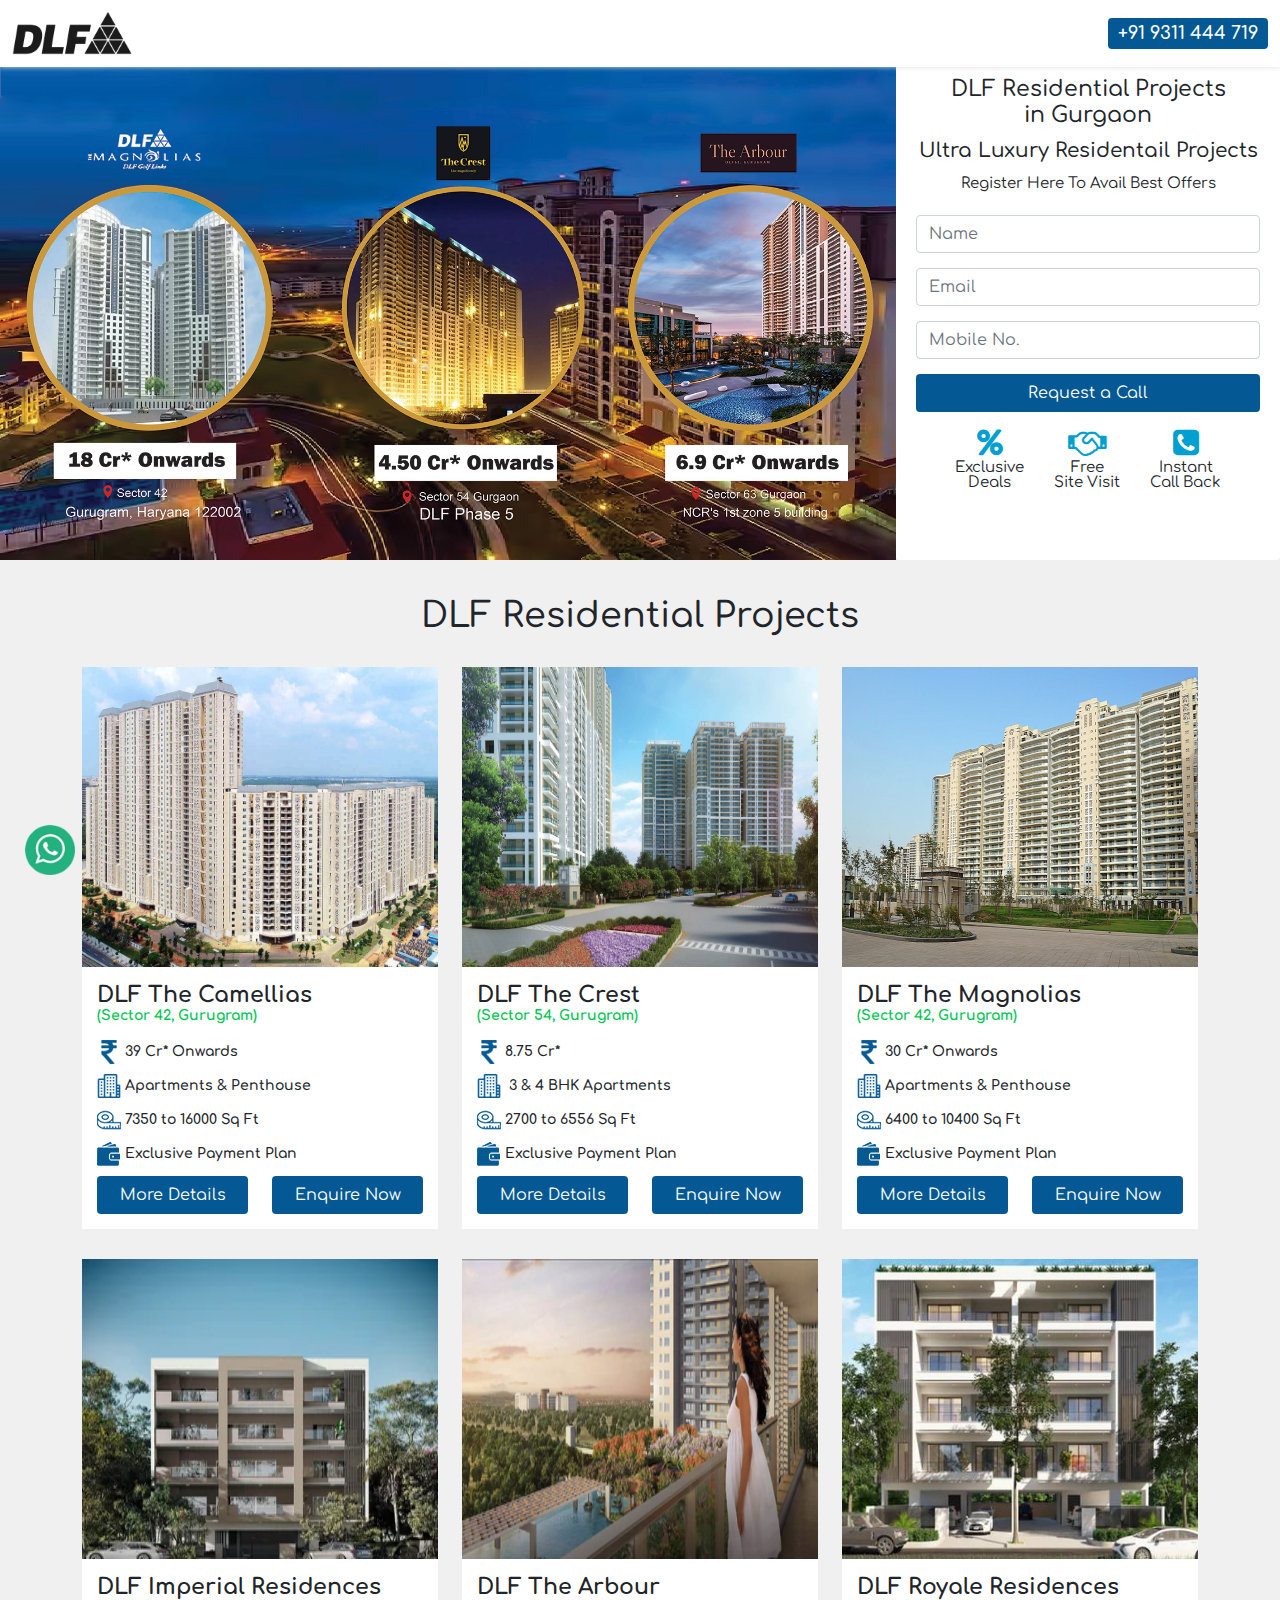
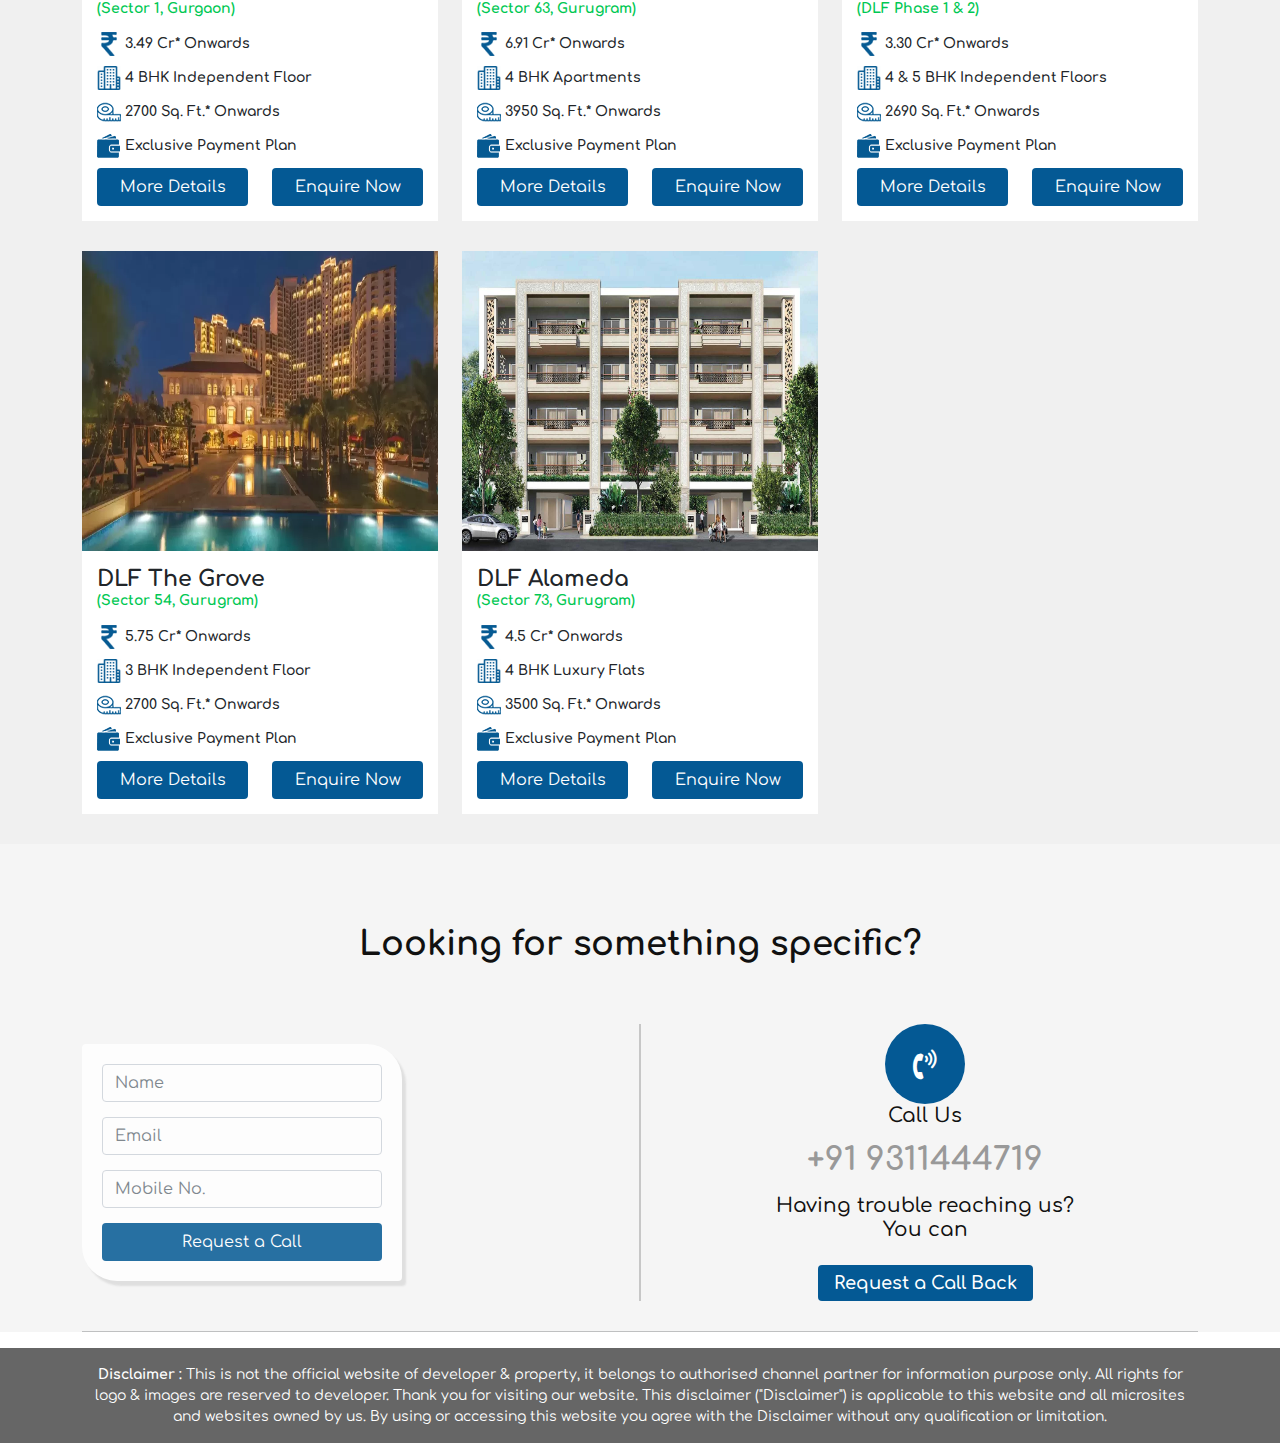
<file: Base/residential/residential/index.html>
<!DOCTYPE html>
<html lang="en">

<head>
    <meta charset="UTF-8">
    <meta http-equiv="X-UA-Compatible" content="IE=edge">
    <meta name="viewport" content="width=device-width, initial-scale=1.0">
    <link href="images/favicon.ico" rel="shortcut icon">
    <title>DLF Residential Projects, DLF Ultra Luxury Projects </title>
    <meta name="description" content="" />
    <meta name="keywords" content="" />
    <link rel="preconnect" href="https://fonts.googleapis.com">
    <link rel="preconnect" href="https://fonts.gstatic.com" crossorigin>
    <link href="https://fonts.googleapis.com/css2?family=Comfortaa:wght@400;600;700&display=swap" rel="stylesheet">
    <link rel="stylesheet" href="https://stackpath.bootstrapcdn.com/font-awesome/4.7.0/css/font-awesome.min.css">
    <script src="https://ajax.aspnetcdn.com/ajax/jQuery/jquery-3.3.1.min.js"></script>
    <link href="css/swiper-bundle.min.css" rel="stylesheet">
    <link href="css/fancybox.min.css" rel="stylesheet">
    <link rel="stylesheet" href="css/bootstrap.min.css">
    <link rel="stylesheet" href="css/style.css">
   
    
</head>

<body>
    
    <header>
        <div class="container-fluid">
            <div class="inner-header">
                <div class="logo">
                    <a href="index.html"><img src="images/logo1.png" alt="" class="img-fluid"  width="235" height="52"></a>
                </div>
                <div class="menu">
                    <div class="responsiv-mobile">
                        <a href="tel:+919311444719"><img src="images/mobile-icon.webp" alt="" class="img-fluid"></a>
                    </div>
                    <div class="button_container" id="toggle">
                        <span class="top"></span>
                        <span class="middle"></span>
                        <span class="bottom"></span>
                    </div>
                   
                </div>
                <div class="mobile-number">
                    <a href="tel:+919311444719">+91 9311 444 719</a>
                </div>
            </div>
        </div>
    </header>
    <section class="banner-section" id="home">
        <div class="home-banner">
            <div class="swiper-container swiper1">  
                <div class="swiper-wrapper"> 
                    <div class="swiper-slide">
                        <div class="swiper-bg" >
                                <img src="images/TEMPLATE BY PHOTOSHOP.jpg" alt="" class="img-fluid d-none d-sm-block" width="1920" height="715">
                                <img src="images/TEMPLATE BY PHOTOSHOP.jpg" alt="" class="img-fluid d-block d-sm-none" width="575" height="600">
                            <!-- <button class="btn submit" type="submit" data-bs-toggle="modal" data-bs-target="#elan-projects-modal">Schedule Site Visit</button> -->
                        </div>
                    </div>    
                   
                
                </div>     
            </div>         
            <div class="swiper-pagination"></div>  
           
        </div>
        <div class="banner-design">  
            <h1>DLF Residential Projects<br> <span>in Gurgaon</span></h1> 
            <h3>Ultra Luxury Residentail Projects</h3>
            <p>Register Here To Avail Best Offers</p> 
            <form action="insert.php" method="post" onsubmit="return valid();" name="Query" id="" pix-confirm="hidden_pix_15"><input name="campaignid" type="hidden" value="2619155" /><input type="hidden" name="af5" value="" />
                <div class="input-group"> 
                    <input type="text" name="name" class="form-control" placeholder="Name" required>
                </div>
                <div class="input-group">
                    <input type="text" name="email" class="form-control" placeholder="Email" required>
                </div>
                <div class="input-group">
        
                    <input type="text" name="mobile" class="form-control" placeholder="Mobile No." required data-rule="maxlen:4" data-msg="Please enter at least 10 chars of Number" pattern="[0-9]{10}">
                </div>
              
                <button name="submit" class="btn submit-btn" type="submit">Request a Call</button>
            </form>
            <div class="we-deliver">
                <ul>
                    <li><i class="fa fa-percent" aria-hidden="true"></i><span>Exclusive<br> Deals</span></li>
                    <li><i class="fa fa-handshake-o" aria-hidden="true"></i><span>Free<br> Site Visit</span></li>
                    <li><i class="fa fa-phone-square" aria-hidden="true"></i><span>Instant<br> Call Back</span></li>
                </ul>
            </div>    
        </div>  
    </section>    
    <section class="register-form">
        <h1> DLF Residential Projects</h1>
        <form action="insert.php" method="post" onsubmit="return valid();" name="Query" id="" pix-confirm="hidden_pix_15"><input name="campaignid" type="hidden" value="2619155" /><input type="hidden" name="af5" value="" />
            <div class="input-group">
                <input type="text" name="name" class="form-control" placeholder="Name" required="">
            </div>
            <div class="input-group">
                <input type="text" name="email" class="form-control" placeholder="Email" required="">
            </div>
            <div class="input-group">
               
                <input type="text" name="mobile" class="form-control" placeholder="Mobile No." required="" data-rule="maxlen:4" data-msg="Please enter at least 10 chars of Number" pattern="[0-9]{10}">
            </div>
         
            <button name="submit" class="btn submit-btn" type="submit">Request a Call</button>
        </form>
    </section>
    <section class="project-section">
        <h1>DLF Residential Projects</h1>
        <div class="container">
            <div class="row">
                <div class="col-12 col-md-6 col-xl-4">
                    <div class="project-item">
                        <div class="project-image">
                            <img style="height: 300px;" src="images/elan-projects/2.webp" alt="DLF The Camellias" class="img-fluid" width="600" height="300">
                          
                        </div>
                        <div class="project-content">
                            <h2>DLF The Camellias <small>(Sector 42, Gurugram)</small></h2>
                            <div class="row">
                                <div class="col-12">
                                    <p><img src="images/icon/rupee.png">&nbsp;39 Cr* Onwards</p>
                                </div>
                                <div class="col-12">
                                    <p><img src="images/icon/apartments.png">&nbsp;Apartments & Penthouse</p>
                                </div>
                                <div class="col-12">
                                    <p><img src="images/icon/sqft.png">&nbsp;7350 to 16000 Sq Ft</p>
                                </div>
                                <div class="col-12">
                                    <p><img src="images/icon/payment-plan.png">&nbsp;Exclusive Payment Plan</p>
                                </div>
                            </div>
                            <div class="row">
                                <div class="col-6">
                                    <div class="common-btn">
                                        <a class="btn" data-bs-toggle="modal" data-bs-target="#commercial-properties-modal">More Details</a>
                                    </div>
                                </div>
                                <div class="col-6">
                                    <div class="common-btn">
                                        <button class="btn" data-bs-toggle="modal" data-bs-target="#commercial-properties-modal">Enquire Now</button>
                                    </div>
                                </div>
                            </div>
                        </div>
                    </div>
                </div>
                <div class="col-12 col-md-6 col-xl-4">
                    <div class="project-item">
                        <div class="project-image">
                            <img style="height: 300px;" src="images/elan-projects/1.jpeg" alt="DLF The Crest" class="img-fluid" width="600" height="300">
                    
                        </div>
                        <div class="project-content">
                            <h2>DLF The Crest<small>(Sector 54, Gurugram)</small></h2>
                            <div class="row">
                                <div class="col-12">
                                    <p><img src="images/icon/rupee.png">&nbsp;8.75 Cr*</p>
                                    <!-- <p>1.55 Cr* Onwards</p> -->
                                </div>
                                <div class="col-12">
                                    <p><img src="images/icon/apartments.png">&nbsp; 3 & 4 BHK Apartments</p>
                                </div>
                                <div class="col-12">
                                    <p><img src="images/icon/sqft.png">&nbsp;2700 to 6556 Sq Ft</p>
                                </div>
                                <div class="col-12">
                                    <p><img src="images/icon/payment-plan.png">&nbsp;Exclusive Payment Plan</p>
                                </div>
                            </div>
                            <div class="row">
                                <div class="col-6">
                                    <div class="common-btn">
                                        <a class="btn" data-bs-toggle="modal" data-bs-target="#commercial-properties-modal">More Details</a>
                                    </div>
                                </div>
                                <div class="col-6">
                                    <div class="common-btn">
                                        <button data-bs-toggle="modal" data-bs-target="#commercial-properties-modal" class="btn">Enquire Now</button>
                                    </div>
                                </div>
                            </div>
                        </div>
                    </div>
                </div>
                <div class="col-12 col-md-6 col-xl-4">
                    <div class="project-item">
                        <div class="project-image">
                            <img style="height: 300px;" src="images/elan-projects/3.jpg" alt="DLF The Magnolias" class="img-fluid" width="600" height="300">
                       
                        </div>
                        <div class="project-content">
                            <h2>DLF The Magnolias<small>(Sector 42, Gurugram)</small></h2>
                            <div class="row">
                                <div class="col-12">
                                    <p><img src="images/icon/rupee.png">&nbsp;30 Cr* Onwards</p>
                                </div>
                                <div class="col-12">
                                    <p><img src="images/icon/apartments.png">&nbsp;Apartments & Penthouse
                                    </p>
                                </div>
                                <div class="col-12">
                                    <p><img src="images/icon/sqft.png">&nbsp;6400 to 10400 Sq Ft</p>
                                </div>
                                <div class="col-12">
                                    <p><img src="images/icon/payment-plan.png">&nbsp;Exclusive Payment Plan</p>
                                </div>
                            </div>
                            <div class="row">
                                <div class="col-6">
                                    <div class="common-btn">
                                        <a class="btn" data-bs-toggle="modal" data-bs-target="#commercial-properties-modal">More Details</a>
                                    </div>
                                </div>
                                <div class="col-6">
                                    <div class="common-btn">
                                        <button class="btn" data-bs-toggle="modal" data-bs-target="#commercial-properties-modal">Enquire Now</button>
                                    </div>
                                </div>
                            </div>
                        </div>
                    </div>
                </div>
                <div class="col-12 col-md-6 col-xl-4">
                    <div class="project-item">
                        <div class="project-image">
                            <img style="height: 300px;" src="images/elan-projects/7.webp" alt="DLF Imperial Residences" class="img-fluid" width="600" height="300">
                   
                        </div>
                        <div class="project-content">
                            <h2>DLF Imperial Residences<small>(Sector 1, Gurgaon)</small></h2>
                            <div class="row">
                                <div class="col-12">
                                    <p><img src="images/icon/rupee.png">&nbsp;3.49 Cr* Onwards</p>
                                </div>
                                <div class="col-12">
                                    <p><img src="images/icon/apartments.png">&nbsp;4 BHK Independent Floor</p>
                                </div>
                                <div class="col-12">
                                    <p><img src="images/icon/sqft.png">&nbsp;2700 Sq. Ft.* Onwards</p>
                                </div>
                                <div class="col-12">
                                    <p><img src="images/icon/payment-plan.png">&nbsp;Exclusive Payment Plan</p>
                                </div>
                            </div>
                            <div class="row">
                                <div class="col-6">
                                    <div class="common-btn">
                                        <a class="btn" data-bs-toggle="modal" data-bs-target="#commercial-properties-modal">More Details</a>
                                    </div>
                                </div>
                                <div class="col-6">
                                    <div class="common-btn">
                                        <button class="btn" data-bs-toggle="modal" data-bs-target="#commercial-properties-modal">Enquire Now</button>
                                    </div>
                                </div>
                            </div>
                        </div>
                    </div>
                </div>
                <div class="col-12 col-md-6 col-xl-4">
                    <div class="project-item">
                        <div class="project-image">
                            <img style="height: 300px;" src="images/elan-projects/4.png" alt="DLF The Arbour" class="img-fluid" width="600" height="300">
                           
                        </div>
                        <div class="project-content">
                            <h2>DLF The Arbour<small>(Sector 63, Gurugram)</small></h2>
                            <div class="row">
                                <div class="col-12">
                                    <p><img src="images/icon/rupee.png">&nbsp;6.91 Cr* Onwards</p>
                                </div>
                                <div class="col-12">
                                    <p><img src="images/icon/apartments.png">&nbsp;4 BHK Apartments</p>
                                </div>
                                <div class="col-12">
                                    <p><img src="images/icon/sqft.png">&nbsp;3950 Sq. Ft.* Onwards</p>
                                </div>
                                <div class="col-12">
                                    <p><img src="images/icon/payment-plan.png">&nbsp;Exclusive Payment Plan</p>
                                </div>
                            </div>
                            <div class="row">
                                <div class="col-6">
                                    <div class="common-btn">
                                        <a class="btn" data-bs-toggle="modal" data-bs-target="#commercial-properties-modal">More Details</a>
                                    </div>
                                </div>
                                <div class="col-6">
                                    <div class="common-btn">
                                        <button class="btn" data-bs-toggle="modal" data-bs-target="#commercial-properties-modal">Enquire Now</button>
                                    </div>
                                </div>
                            </div>
                        </div>
                    </div>
                </div>
                <div class="col-12 col-md-6 col-xl-4">
                    <div class="project-item">
                        <div class="project-image">
                            <img style="height: 300px;" src="images/elan-projects/6.jpg" alt="DLF Royale Residences" class="img-fluid" width="600" height="300">
                           
                        </div>
                        <div class="project-content">
                            <h2>DLF Royale Residences<small>(DLF Phase 1 & 2)</small></h2>
                            <div class="row">
                                <div class="col-12">
                                    <p><img src="images/icon/rupee.png">&nbsp;3.30 Cr* Onwards</p>
                                </div>
                                <div class="col-12">
                                    <p><img src="images/icon/apartments.png">&nbsp;4 & 5 BHK Independent Floors</p>
                                </div>
                                <div class="col-12">
                                    <p><img src="images/icon/sqft.png">&nbsp;2690 Sq. Ft.* Onwards</p>
                                </div>
                                <div class="col-12">
                                    <p><img src="images/icon/payment-plan.png">&nbsp;Exclusive Payment Plan</p>
                                </div>
                            </div>
                            <div class="row">
                                <div class="col-6">
                                    <div class="common-btn">
                                        <a class="btn" data-bs-toggle="modal" data-bs-target="#commercial-properties-modal">More Details</a>
                                    </div>
                                </div>
                                <div class="col-6">
                                    <div class="common-btn">
                                        <button class="btn" data-bs-toggle="modal" data-bs-target="#commercial-properties-modal">Enquire Now</button>
                                    </div>
                                </div>
                            </div>
                        </div>
                    </div>
                </div>
                <div class="col-12 col-md-6 col-xl-4">
                    <div class="project-item">
                        <div class="project-image">
                            <img style="height: 300px;" src="images/elan-projects/5.webp" alt="DLF The Grove" class="img-fluid" width="600" height="300">
                          
                        </div>
                        <div class="project-content">
                            <h2>DLF The Grove<small>(Sector 54, Gurugram)</small></h2>
                            <div class="row">
                                <div class="col-12">
                                    <p><img src="images/icon/rupee.png">&nbsp;5.75 Cr* Onwards</p>
                                </div>
                                <div class="col-12">
                                    <p><img src="images/icon/apartments.png">&nbsp;3 BHK Independent Floor</p>
                                </div>
                                <div class="col-12">
                                    <p><img src="images/icon/sqft.png">&nbsp;2700 Sq. Ft.* Onwards</p>
                                </div>
                                <div class="col-12">
                                    <p><img src="images/icon/payment-plan.png">&nbsp;Exclusive Payment Plan</p>
                                </div>
                            </div>
                            <div class="row">
                                <div class="col-6">
                                    <div class="common-btn">
                                        <a class="btn" data-bs-toggle="modal" data-bs-target="#commercial-properties-modal">More Details</a>
                                    </div>
                                </div>
                                <div class="col-6">
                                    <div class="common-btn">
                                        <button class="btn" data-bs-toggle="modal" data-bs-target="#commercial-properties-modal">Enquire Now</button>
                                    </div>
                                </div>
                            </div>
                        </div>
                    </div>
                </div>


                <div class="col-12 col-md-6 col-xl-4">
                    <div class="project-item">
                        <div class="project-image">
                            <img style="height: 300px;" src="images/elan-projects/9.jpg" alt="DLF The Grove" class="img-fluid" width="600" height="300">
                           
                        </div>
                        <div class="project-content">
                            <h2>DLF Alameda<small>(Sector 73, Gurugram)</small></h2>
                            <div class="row">
                                <div class="col-12">
                                    <p><img src="images/icon/rupee.png">&nbsp;4.5 Cr* Onwards</p>
                                </div>
                                <div class="col-12">
                                    <p><img src="images/icon/apartments.png">&nbsp;4 BHK Luxury Flats</p>
                                </div>
                                <div class="col-12">
                                    <p><img src="images/icon/sqft.png">&nbsp;3500 Sq. Ft.* Onwards</p>
                                </div>
                                <div class="col-12">
                                    <p><img src="images/icon/payment-plan.png">&nbsp;Exclusive Payment Plan</p>
                                </div>
                            </div>
                            <div class="row">
                                <div class="col-6">
                                    <div class="common-btn">
                                        <a class="btn" data-bs-toggle="modal" data-bs-target="#commercial-properties-modal">More Details</a>
                                    </div>
                                </div>
                                <div class="col-6">
                                    <div class="common-btn">
                                        <button class="btn" data-bs-toggle="modal" data-bs-target="#commercial-properties-modal">Enquire Now</button>
                                    </div>
                                </div>
                            </div>
                        </div>
                    </div>
                </div>


            </div>
        </div>
    </section>
    
   
   
    <section class="get_in_touch" id="contactscroll">
        <div class="container">
            <div class="get_in_touch_heading">
                <h2>Looking for something specific? </h2>
            </div>
            <div class="row footer_fistrow">
                <div class="col-md-6">
                    <div class="form-banner">
                        <form action="insert.php" method="post" onsubmit="return valid();" name="Query" id="" pix-confirm="hidden_pix_15"><input name="campaignid" type="hidden" value="2619155" /><input type="hidden" name="af5" value="" />
                            <div class="input-group">
                                <input type="text" name="name" class="form-control" placeholder="Name" required id="name">
                            </div>
                            <div class="input-group">
                                <input type="text" name="email" class="form-control" placeholder="Email" required id="email">
                            </div>
                            <div class="input-group">
                              
                                <input type="text" name="mobile" class="form-control" placeholder="Mobile No." required id="mobile" data-rule="maxlen:4" data-msg="Please enter at least 10 chars of Number" pattern="[0-9]{10}">
                            </div>
                           
                           
                            <button name="submit" class="btn submit-btn" type="submit">Request a Call</button>
                        </form>
                    </div>
                </div>
                <div class="col-md-6">
                    <div class="fotter_connect">
                        <div class="fotter_connect_links">
                            <span><i class="fa fa-volume-control-phone" aria-hidden="true"></i></span>
                            <h5>Call Us</h5>
                            <a href="tel:+919311444719">+91 9311444719</a>
                            <h5>Having trouble reaching us?<br> You can</h5>
                        </div>
                        <div class="mobile-number">
                            <span data-bs-toggle="modal" data-bs-target="#commercial-properties-modal">Request a Call Back</span>
                        </div>
                    </div>
                </div>
            </div>
            <hr>
        </div>
    </section>
    <footer>
        <div class="container">
          
            <p><b>Disclaimer : </b>This is not the official website of developer & property, it belongs to authorised channel partner for information purpose only. All rights for logo & images are reserved to developer. Thank you for visiting our website.
                This disclaimer ("Disclaimer") is applicable to this website and all microsites and websites owned by us. By using or accessing this website you agree with the Disclaimer without any qualification or limitation. </p>
           
        </div>
    </footer>
    <div class="fix-mobile-strip">
        <ul>
            <li><a href="tel:+919311444719">Call Now</a></li>
            <li><a href="#" data-bs-toggle="modal" data-bs-target="#commercial-properties-modal">Enquire Now</a></li>
        </ul>
    </div>
    <a href="https://api.whatsapp.com/send/?phone=+919311444719&text=Hi!%20I'm%20Interested%20in%20DLF%20Residential,%20Gurgaon.%20Please%20Share%20Details." target="_blank" class="whatsapp_float"></a>
   
    <div class="modal fade" id="commercial-properties-modal" tabindex="-1" aria-labelledby="commercial-properties-modalLabel" aria-hidden="true">
        <div class="modal-dialog">
            <div class="modal-content">
                <div class="modal-header">
                    <h5 class="modal-title" id="commercial-properties-modalLabel">DLF Residentail Projects</h5>
                    <button type="button" class="btn-close" data-bs-dismiss="modal" aria-label="Close"></button>
                </div>
                <div class="modal-body">
                    <div class="pop-call">
                        <a href="tel:+919311444719"><i class="fa fa-phone" aria-hidden="true"></i> +91 9311444719</a>
                    </div>
                    <form action="insert.php" method="post" onsubmit="return valid();" name="Query" id="" pix-confirm="hidden_pix_15"><input name="campaignid" type="hidden" value="2619155" /><input type="hidden" name="af5" value="" />
                        <div class="input-group">
                            <input type="text" name="name" class="form-control" placeholder="Name" required id="name">
                        </div>
                        <div class="input-group">
                            <input type="text" name="email" class="form-control" placeholder="Email" required id="email">
                        </div>
                        <div class="input-group">
                          
                            <input type="text" name="mobile" class="form-control" placeholder="Mobile No." required id="mobile" data-rule="maxlen:4" data-msg="Please enter at least 10 chars of Number" pattern="[0-9]{10}">
                        </div>
                      

                      
                        <button name="submit" class="btn submit-btn" type="submit">Request a Call</button>
                    </form>
                    <div class="we-deliver">
                        <ul>
                            <li><i class="fa fa-check-circle-o" aria-hidden="true"></i><span>Assured<br> Privacy</span></li>
                            <li><i class="fa fa-user" aria-hidden="true"></i><span>Expert<br> Consultation</span></li>
                            <li><i class="fa fa-car" aria-hidden="true"></i><span>Free<br> Site Visit</span></li>
                            <li><i class="fa fa-inr" aria-hidden="true"></i><span>Best<br> Price</span></li>
                        </ul>
                    </div>
                </div>
            </div>
        </div>
    </div>
    
    
   
    <script src="js/bootstrap.min.js" defer></script>
    <script src="js/jquery-3.6.0.js"></script>
    <script src="js/swiper-bundle.min.js" defer></script>
    <script src="js/fancybox.min.js" defer></script>
  
    <script>
        $('#toggle').click(function() {
            $(this).toggleClass('active');
            $('#overlay').toggleClass('open');
        });
        $('.overlay ul li a').click(function() {
            $('#toggle').removeClass('active');
            $('#overlay').removeClass('open');
        });
        $(document).ready(function() {
            $(function() {
                var header = $(".clearHeader");
                $(window).scroll(function() {
                    var scroll = $(window).scrollTop();
                    if (scroll >= 50) {
                        header.removeClass('clearHeader').addClass("darkHeader");
                    } else {
                        header.removeClass("darkHeader").addClass('clearHeader');
                    }
                });
            });
        });
        $('.menu ul li a[href^="#"]').on("click", function(t) {
            t.preventDefault();
            var i = this.hash,
                e = $(i);
            $("html, body").stop().animate({
                scrollTop: e.offset().top - 72
            }, 1000, "swing", function() {})
        });
        $(window).on('load', function() {
            setTimeout(function() {
                $('#staticBackdrop').modal('show');
            }, 500);
        });
        $(document).ready(function() {
            new Swiper(".swiper1", {

                    loop: true,
                    autoplay: {
                        delay: 2500,
                        disableOnInteraction: false,
                    },
                }),
                $(".swiper1").each(function(elem, target) {
                    var swp = target.swiper;
                    $(this).hover(function() {
                        swp.autoplay.stop();
                    }, function() {
                        swp.autoplay.start();
                    });
                });
            new Swiper(".swiper2", {
                navigation: {
                    nextEl: ".swiper-button-next2",
                    prevEl: ".swiper-button-prev2"
                }
            })
        });
        $(document).ready(function() {
            $("#autopopupmodal").modal('show');
        });
    </script>
</body>

</html>
</file>
<file: adaniproject.in/css/style.css>
body {
    font-family: 'Comfortaa';
    font-style: normal;
    font-weight: 400;
}

.inner-header {
    display: flex;
    align-items: center;
    justify-content: space-between
}

header {
    background-color: #fff;
    box-shadow: 0 0 5px #dcdcdc;
    padding: 12px 0;
    position: fixed;
    width: 100%;
    left: 0;
    top: 0;
    z-index: 9;
}

.mobile-number a,
.mobile-number span {
    color: #fff;
    font-size: 18px;
    text-decoration: none;
    background-color: #045994;
    border-radius: 4px;
    padding: 2px 10px;
    display: flex;
    align-items: center;
    font-weight: 600;
    margin: 0 0 0 10px;
    cursor: pointer;
}

.common-btn .btn {
    width: 100%;
    background-color: #045994;
    color: #fff;
    font-size: 16px
}

.project-section {
    background-color: #f0f0f0;
    padding: 35px 0 0 0;
}

.project-section h1 {
    font-size: 35px;
    text-align: center;
    margin-bottom: 30px;
}

.disclaimer {
    border: 1px solid #000;
    padding: 20px 20px 10px 20px;
}

.disclaimer h2 {
    text-align: center;
    font-size: 22px;
    color: #000;
    margin-bottom: 20px;
}

.disclaimer p {
    margin: 0 0 10px 0;
    font-size: 16px;
}

.project-content {
    background-color: #fff;
    padding: 15px;
    position: relative;
}

.project_status {
    width: auto;
    position: absolute;
    left: 0;
    top: 0;
    background-color: #005b94;
    color: #fff;
    font-weight: 700;
    font-size: 16px;
    padding: 5px 10px;
    border-bottom-right-radius: 6px;
}

.project-content h2 {
    font-size: 22px;
    margin: 0 0 15px 0;
    font-weight: 700;
}

.project-content h2 small {
    font-size: 14px;
    display: block;
    color: #00c853;
    font-weight: 700;
}

.project-content p {
    margin-bottom: 10px;
    font-weight: 600;
    font-size: 14px;
}

.project-content p span {
    color: rgb(134, 130, 130);
}

.project-cnt-item {
    display: flex;
    align-items: center;
    margin: 0 0 15px 0;
    background-repeat: no-repeat
}

.project-cnt-item p {
    margin: 0;
    padding: 0 0 0 34px;
    font-size: 16px
}

.project-item {
    margin: 0 0 30px 0;
}

.project-image {
    position: relative;
}

.input-group {
    margin-bottom: 15px
}

.countryCode {
    width: 30%;
    border: 1px solid #ced4da;
    border-top-left-radius: .25rem;
    border-bottom-left-radius: .25rem
}

.submit-btn {
    background-color: #045994;
    color: #fff;
    display: block;
    width: 100%
}

.pop-call {
    text-align: center
}

.modal-body {
    padding: 0
}

.modal-header {
    border-bottom: 0
}

.pop-call a {
    color: #fff;
    text-decoration: none;
    font-size: 20px;
    font-weight: 600;
    letter-spacing: 4px;
    display: block;
    padding: 10px 0;
    background-color: #045994
}

.modal-body form {
    padding: 20px
}

.we-deliver ul {
    list-style: none;
    padding: 0;
    margin: 0;
    display: flex;
    justify-content: center;
    text-align: center
}

.we-deliver ul li span {
    display: block;
    line-height: 100%;
    font-size: 15px
}

.we-deliver ul li .fa {
    font-size: 30px
}

.we-deliver ul li {
    padding: 0 15px
}

.we-deliver {
    padding: 0 20px 20px 20px
}

.modal-header {
    width: 100%;
    display: inline-block;
    position: relative
}

.btn-close {
    position: absolute;
    right: 10px;
    top: 10px;
    opacity: 1
}

.modal-title {
    text-align: center;
    font-size: 24px;
    font-weight: 600
}

footer {
    text-align: center;
    background-color: rgba(0, 0, 0, 0.6);
    padding: 16px 0 0 0;
    width: 100%;
    display: inline-block
}

footer p {
    color: #fff;
    font-size: 14px
}

.fix-mobile-strip {
    display: none
}

a.whatsapp_float {
    position: fixed;
    bottom: 25px;
    left: 25px;
    z-index: 1;
    text-decoration: none;
    background-image: url(../images/whatsapp_icon.png);
    background-repeat: no-repeat;
    width: 50px;
    height: 50px;
    background-size: cover;
}

.menu ul {
    margin: 0;
    padding: 0;
    list-style: none;
    display: flex;
}

.menu ul li a {
    color: #000;
    text-decoration: none;
    font-size: 14px;
    padding: 10px 25px;
}

.rera-strip {
    color: #fff;
    padding: 5px 10px;
}

.swiper-cnt {
    position: absolute;
    width: 100%;
    bottom: 0;
    left: 0;
}

.project-configurations {
    text-shadow: 0px 1px 2px #000;
}

.project-configurations h2 {
    color: #fff;
    font-size: 30px;
    font-weight: 700;
}

.project-configurations p {
    font-size: 16px;
    color: #fff;
    margin: 0 0 5px 0;
}

.banner-configurations-site-visit {
    display: flex;
    align-items: center;
}

.banner-configurations {
    display: flex;
}

.configuration-item {
    padding-right: 20px;
    position: relative;
}

.project-configurations h4 {
    color: #fff;
    font-size: 20px;
    font-weight: 700;
    margin: 0;
}

.project-configurations p {
    font-size: 16px;
    color: #fff;
    margin: 0 0 5px 0;
}

.configurations-size::after {
    content: "";
    background-color: #fff;
    width: 1px;
    height: 100%;
    position: absolute;
    right: 10px;
    bottom: 0;
}

.project-site-visit {
    display: flex;
    align-items: center;
}

.project-site-visit .btn {
    background-color: #000;
    border-radius: 0;
    color: #fff;
    font-size: 14px;
    letter-spacing: 2px;
    font-weight: 600;
    text-transform: uppercase;
    padding: 6px 10px;
    border-radius: 4px;
}

.home-section {
    position: relative;
    padding-top: 55px;
}

.form-section {
    position: absolute;
    width: 100%;
    top: 50%;
    transform: translateY(-50%);
    z-index: 1;
}

.form-section .container {
    display: flex;
    justify-content: flex-end;
    max-width: 1116px;
    padding: 0;
}

.form-banner {
    max-width: 320px;
    z-index: 1;
    background-color: #fff;
    padding: 20px;
    border-radius: 4px;
    opacity: 0.85;
    border-top-right-radius: 35px;
    border-bottom-left-radius: 35px;
    box-shadow: 4px 5px 2px gainsboro;
}

.form-banner h1 {
    font-size: 20px;
    text-align: center;
    font-weight: 700;
    margin-bottom: 10px;
    color: #000;
}

.input-group .countryCode {
    width: 40%;
}

.home-banner .swiper-pagination {
    right: 15px;
    top: 50%;
    transform: translateY(-50%);
    z-index: 2;
}

.home-banner .swiper-pagination .swiper-pagination-bullet {
    display: block;
    margin: 8px 0;
    width: 12px;
    height: 12px;
    opacity: 1;
}

.home-banner .swiper-pagination .swiper-pagination-bullet-active {
    background-color: #00c853;
}

.mobile-number {
    display: flex;
}

.logo {
    max-width: 80px;
}
.logo img{
    width: 72px;
    height: 46px;
}

.project-heading {
    text-align: center;
    margin-bottom: 30px;
    font-weight: 700;
    font-size: 40px;
}

.godrej_properties {
    text-align: center;
    padding: 80px 0px 40px 0;
    background: #003452;
}

.godrej_properties_content h2 {
    font-weight: 700;
    font-size: 35px;
    color: #fff;
}

.godrej_properties_content h4 {
    font-size: 22px;
    line-height: 32px;
    text-transform: uppercase;
    color: #fff;
    font-weight: 300;
}

.godrej_properties_content img {
    border: 10px solid #fff9;
    /* margin-top: 20px; */
}

.godrej_properties_content p {
    font-size: 16px;
    line-height: 32px;
    text-align: center;
    padding: 20px;
    color: #fff;
    font-weight: 300;
}

.project_btn {
    color: #fff;
    background-color: #00c853;
    padding: 6px 10px;
    text-decoration: none;
    border-radius: 4px;
}

.get_in_touch {
    background: #f5f5f5;
    padding: 80px 0px 0px;
}

.get_in_touch_heading {
    text-align: center;
}

.get_in_touch_heading h2 {
    font-weight: 700;
    font-size: 34px;
    color: #111;
}

.get_in_touch p {
    font-size: 15px;
    text-align: center;
    margin-bottom: 20px;
}

.footer_fistrow {
    margin-bottom: 30px;
    color: #111;
    margin-top: 60px;
    align-items: center;
    position: relative;
}

.footer_fistrow a {
    font-size: 32px;
    font-weight: 700;
    color: #999;
    text-decoration: none;
    text-transform: uppercase;
    margin-bottom: 10px;
    display: inline-block;
}

.fotter_connect {
    text-align: center;
}

.fotter_connect_links span .fa {
    color: #fff;
    font-size: 30px;
}

.footer_fistrow::before {
    content: "";
    width: 1px;
    position: absolute;
    height: 100%;
    background-color: #999;
    left: 50%;
    top: 0;
    transform: translateX(-50%);
}

.fotter_connect_links span {
    width: 80px;
    height: 80px;
    display: flex;
    margin: 0 auto;
    background-color: #045994;
    align-items: center;
    justify-content: center;
    border-radius: 100%;
}

.fotter_connect_links:last-child {
    margin-top: 50px;
}

.fotter_connect .mobile-number span {
    color: #fff;
    font-size: 18px;
    text-decoration: none;
    background-color: #045994;
    border-radius: 4px;
    padding: .275rem 1rem;
    display: flex;
    align-items: center;
    font-weight: 600;
    margin: 15px auto 0;
    cursor: pointer;
}

footer ul {
    padding: 0;
    list-style: none;
    display: flex;
    justify-content: center;
    margin-bottom: 15px;
}

footer ul li {
    margin: 0 10px;
}

footer ul li a {
    color: #fff !important;
    text-decoration: none;
}

.menu .dropdown-menu {
    display: none;
}

.menu ul li.dropdown:hover .dropdown-menu {
    display: block;
}

.menu ul li span {
    color: #000;
    text-decoration: none;
    font-size: 14px;
    padding: 10px 25px;
    cursor: pointer;
}

.menu ul li.dropdown .dropdown-menu li a {
    padding: 5px 15px;
    display: block;
    font-size: 13px;
}

.menu ul li.dropdown .project-menu {
    min-width: 300px;
}

.menu ul li.dropdown .project-menu li {
    width: 50%;
    float: left;
}

.menu-tab {
    padding: 0;
    list-style: none;
    display: flex;
    justify-content: center;
    margin-bottom: 25px;
}

.menu-tab li {
    margin: 0 10px;
}

.menu-tab li a {
    background-color: #045994;
    color: #fff;
    text-decoration: none;
    font-size: 14px;
    padding: 10px 15px;
    border-radius: 4px;
}

.enquire-btn-mobile {
    margin: 0 0 0 15px;
}

.swiper-bg .mobile-banner {
    display: none;
}

.project-section-1 {
    background-color: #f0f0f0;
    padding: 80px 0 0 0;
}

.new-launch {
    background-color: #045994;
}

.swiper-bg {
    position: relative;
}

.btn.submit {
    position: absolute;
    left: 50%;
    bottom: 0px;
    background-color: #045994;
    color: #fff;
    z-index: 1;
    transform: translate(-50%, -50%);
}

.mix-web {
    position: relative;
}

.portfolio-overlay {
    position: absolute;
    z-index: 2;
    top: 0;
    left: 0;
    background: rgba(255, 255, 255, 0.7);
    width: 100%;
    height: 100%;
    text-align: center;
    visibility: hidden;
    transition: all 0.5s;
    transform: scale(0);
    display: flex;
    align-items: center;
    justify-content: center;
}

.mix-web:hover .portfolio-overlay {
    visibility: visible;
    transform: scale(1);
}

.portfolio-overlay::before {
    content: "";
    width: 0;
    height: 0;
    border-width: 0;
    position: absolute;
    left: 10%;
    top: 10%;
    transition: 50ms height ease 150ms;
    z-index: 3;
}

.mix-web:hover .portfolio-overlay::before {
    width: 80%;
    height: 80%;
    border-top: 1px solid #0f0f1b;
    border-right: 1px solid #0f0f1b;
    transition: width 0.1s ease 0.3s, height 0.1s ease 0.5s;
}

.portfolio-overlay a {
    position: relative;
    z-index: 4;
}

.portfolio-overlay .magnify-icon {
    height: 40px;
    width: 40px;
    border-radius: 20px;
    background: #0f0f1b;
    margin: 0 5px;
    cursor: pointer;
    display: inline-block;
    transition: all 0.25s;
}

.portfolio-overlay .magnify-icon span i {
    font-size: 15px;
    color: #fff;
    line-height: 40px;
    cursor: pointer;
    position: relative;
    top: 0;
}

.portfolio-overlay::after {
    content: "";
    width: 0;
    height: 0;
    border-width: 0;
    position: absolute;
    right: 10%;
    bottom: 10%;
    transition: 100ms width ease 200ms;
    z-index: 3;
}

.mix-web:hover .portfolio-overlay::after {
    width: 80%;
    height: 80%;
    border-bottom: 1px solid #0f0f1b;
    border-left: 1px solid #0f0f1b;
    transition: width 0.1s ease 0.6s, height 0.1s ease 0.7s;
}

.dwarka-expressway-gallery-item {
    margin-bottom: 25px;
}

.banner-section {
    display: flex;
    position: relative;
    padding-top: 56px;
    background: #f0f0f0;
}

.home-banner {
    width: 70%;
    position: relative;
    height: 100%;
    /* padding: 0 0px 0 11px; */
}

.home-banner .swiper-pagination {
    right: 15px;
    top: 50%;
    transform: translateY(-50%);
    z-index: 2;
}

.banner-design {
    /* border: 1px solid gray; */
    padding: 20px;
    text-align: center;
    border-radius: 4px;
    background-color: #fff;
    width: 30%;
    /* margin: 0 0px 0 20px; */
}

.banner-design h1 {
    font-size: 22px;
    margin-bottom: 10px;
    text-align: center;
}

.banner-design h3 {
    font-size: 20px;
    margin-bottom: 10px;
    text-align: center;
}

.banner-design p {
    font-size: 15px;
    margin-bottom: 20px;
    text-align: center;
    width: 100%;
}

.input-group {
    margin-bottom: 15px;
}

.we-deliver ul {
    list-style: none;
    padding: 0;
    margin: 0;
    display: flex;
    justify-content: center;
    text-align: center;
}

.we-deliver ul li {
    padding: 0 15px;
}

.we-deliver ul li .fa {
    font-size: 30px;
    color: #01a0d1;
}

.we-deliver ul li span {
    display: block;
    line-height: 100%;
    font-size: 15px;
}

.register-form {
    display: none;
}

.responsiv-mobile {
    display: none;
}

@media only screen and (max-width:1400px) {
    .banner-design .we-deliver {
        padding: 15px 0 0 0;
    }
}

@media only screen and (max-width:1199px) {
    
    .banner-design {
        display: none;
    }
    .home-banner {
        width: 100%;
        padding: 0;
    }
    .project-cnt-item p {
        font-size: 14px
    }
    .common-btn .btn {
        font-size: 14px
    }
    .menu ul li {
        margin: 0 10px;
    }
    .menu ul li a {
        font-size: 15px;
        padding: 10px 15px;
    }
    .form-section .container {
        max-width: 936px;
    }
    .godrej_properties_content h2 {
        font-size: 26px;
    }
    .godrej_properties_content h4 {
        font-size: 16px;
    }
    .godrej_properties_content p {
        font-size: 14px;
        line-height: 24px;
    }
    .get_in_touch_heading h2 {
        font-size: 28px;
    }
}

@media only screen and (max-width:991px) {

    .fix-mobile-strip {
        display: block;
        position: fixed;
        width: 100%;
        bottom: 0;
        left: 0;
        z-index: 9
    }
    .fix-mobile-strip ul {
        display: flex;
        list-style: none;
        padding: 0;
        margin: 0
    }
    .fix-mobile-strip ul li {
        width: 50%;
        text-align: center
    }
    .fix-mobile-strip ul li a {
        padding: 10px;
        display: block;
        text-decoration: none;
        color: #fff;
        font-size: 16px;
        text-transform: uppercase;
        font-weight: 600;
        background-color: #000
    }
    a.whatsapp_float {
        width: 46px;
        height: 44px;
        left: 50%;
        bottom: 0;
        z-index: 9999;
        transform: translateX(-50%);
        background-size: cover
    }
    footer {
        padding: 16px 0 44px 0
    }
    .project-image img {
        width: 100%
    }
    .project-content h2 {
        font-size: 18px
    }
    .project-cnt-item p {
        font-size: 18px
    }
    .common-btn .btn {
        font-size: 15px;
    }
    .mobile-number {
        order: 1;
        display: none;
    }
    .menu {
        order: 2;
        position: relative;
    }
    .button_container {
        position: absolute;
        top: 50%;
        right: 0;
        height: 29px;
        width: 35px;
        cursor: pointer;
        z-index: 100;
        transition: opacity 0.25s ease;
        transform: translateY(-50%);
    }
    .button_container:hover {
        opacity: 0.7;
    }
    .button_container.active .top {
        transform: translateY(11px) translateX(0) rotate(45deg);
        background: #fff;
    }
    .button_container.active .middle {
        opacity: 0;
        background: #fff;
    }
    .button_container.active .bottom {
        transform: translateY(-11px) translateX(0) rotate(-45deg);
        background: #fff;
    }
    .button_container span {
        background: #045994;
        border: none;
        height: 5px;
        width: 100%;
        position: absolute;
        top: 0;
        left: 0;
        transition: all 0.35s ease;
        cursor: pointer;
    }
    .button_container span:nth-of-type(2) {
        top: 11px;
    }
    .button_container span:nth-of-type(3) {
        top: 22px;
    }
    .overlay {
        position: fixed;
        background: #045994;
        top: 0;
        left: 0;
        width: 100%;
        height: 0%;
        opacity: 0;
        visibility: hidden;
        transition: opacity 0.35s, visibility 0.35s, height 0.35s;
        overflow: hidden;
        z-index: 9;
    }
    .overlay.open {
        opacity: 0.9;
        visibility: visible;
        height: 100%;
    }
    .overlay.open li {
        -webkit-animation: fadeInRight 0.5s ease forwards;
        animation: fadeInRight 0.5s ease forwards;
        -webkit-animation-delay: 0.35s;
        animation-delay: 0.35s;
    }
    .overlay.open li:nth-of-type(2) {
        -webkit-animation-delay: 0.4s;
        animation-delay: 0.4s;
    }
    .overlay.open li:nth-of-type(3) {
        -webkit-animation-delay: 0.45s;
        animation-delay: 0.45s;
    }
    .overlay nav {
        position: relative;
        height: 70%;
        top: 50%;
        transform: translateY(-50%);
        text-align: center;
    }
    .overlay ul {
        list-style: none;
        padding: 0;
        margin: 0 auto;
        display: inline-block;
        position: relative;
        height: 100%;
    }
    .overlay ul li {
        display: block;
        position: relative;
        opacity: 0;
        margin: 0;
    }
    .overlay ul li a,
    .overlay ul li span {
        display: inline-block;
        position: relative;
        color: #fff;
        text-decoration: none;
        overflow: hidden;
        font-size: 20px;
    }
    .menu ul li.dropdown .dropdown-menu li a {
        color: #000;
        display: inline-block;
        font-size: 16px;
    }
    @-webkit-keyframes fadeInRight {
        0% {
            opacity: 0;
            left: 20%;
        }
        100% {
            opacity: 1;
            left: 0;
        }
    }
    @keyframes fadeInRight {
        0% {
            opacity: 0;
            left: 20%;
        }
        100% {
            opacity: 1;
            left: 0;
        }
    }
    .form-section .container {
        max-width: 696px;
    }
    .form-banner {
        max-width: 300px;
        padding: 10px;
    }
    .form-banner h1 {
        font-size: 16px;
        margin-bottom: 12px;
    }
    .project-heading {
        font-size: 35px;
    }
    .menu ul li.dropdown .project-menu li {
        width: 100%;
        float: none;
    }
}

@media only screen and (max-width:767px) {
    .form-banner {
        padding: 15px;
        box-shadow: 0px 0 4px #000;
    }
    /* .common-btn{margin-top:15px;} */
    .logo {
        width: 150px;
    }
    .logo img{
        width: 100px;
        height: 40px;
    }
    .mobile-number a {
        font-size: 20px;
    }
    .overlay ul li a {
        font-size: 30px;
    }
    .form-section {
        position: static;
        transform: translate(0);
        margin: 20px 0 15px 0;
        display: none;
    }
    .mobile-number span {
        display: none;
    }
    .home-section {
        padding-top: 58px;
    }
    .mobile-number a {
        font-size: 14px;
        margin: 0;
    }
    .project-heading {
        font-size: 30px;
    }
    .get_in_touch {
        padding: 20px 0px 0px;
    }
    .get_in_touch_heading h2 {
        font-size: 28px;
    }
    .get_in_touch p {
        font-size: 14px;
    }
    .footer_fistrow {
        margin-bottom: 30px;
        margin-top: 15px;
    }
    .footer_fistrow .form-banner {
        margin: 0 auto 25px;
    }
    .footer_fistrow::before {
        display: none;
    }
    .godrej_properties_content h2 {
        font-size: 30px;
    }
    .godrej_properties_content h4 {
        font-size: 18px;
        line-height: 28px;
    }
    .godrej_properties_content p {
        font-size: 14px;
        line-height: normal;
        text-align: justify;
        padding: 15px 0 0 0;
    }
    .project-heading {
        font-size: 22px;
        margin-bottom: 20px;
    }
    .swiper-cnt {
        bottom: 10px;
    }
    .banner-configurations {
        display: none;
    }
    .form-section .container {
        justify-content: center;
    }
}

@media only screen and (max-width:575px) {
    a.whatsapp_float {
        height: 41px
    }
    .fix-mobile-strip ul li a {
        font-size: 14px
    }
    footer {
        padding: 16px 0 41px 0
    }
    .we-deliver ul li {
        padding: 0 10px
    }
    .we-deliver {
        padding: 0 10px 15px 10px
    }
    .we-deliver ul li span {
        font-size: 12px
    }
    .we-deliver ul li .fa {
        font-size: 20px;
        height: 25px
    }
    .submit-btn {
        font-size: 14px
    }
    .form-control {
        font-size: 14px
    }
    .countryCode {
        width: 40%
    }
    .pop-call a {
        font-size: 16px
    }
    .modal-title {
        font-size: 20px
    }
    .project-content h2 {
        font-size: 20px
    }
    .project-cnt-item p {
        font-size: 16px
    }
    .common-btn .btn {
        font-size: 16px
    }
    .mobile-number a span {
        display: none
    }
    .mobile-number a {
        padding: 5px
    }
    .logo {
        max-width: 180px
    }
    .project-item {
        margin: 0 0 20px 0;
    }
    footer p {
        font-size: 13px;
        text-align: justify
    }
    .overlay ul li a {
        font-size: 20px;
    }
    .project-configurations h2 {
        font-size: 22px;
    }
    .project-configurations p {
        font-size: 14px;
    }
    .project-site-visit .btn {
        font-size: 12px;
    }
    .home-banner {
        position: relative;
    }

    .swiper-bg .desktop-banner {
        display: none;
    }
    .swiper-bg .mobile-banner {
        display: block;
    }
    .btn.submit {
        display: none;
    }
    .register-form {
        margin: 30px;
        text-align: center;
        border: 2px solid #045994;
        padding: 20px;
        border-radius: 10px;
        display: block;
    }
    .register-form h1 {
        font-size: 17px;
        font-weight: bold;
        margin-bottom: 20px;
    }
    .responsiv-mobile {
        display: block;
    }
    .responsiv-mobile a {
        position: absolute;
        top: 50%;
        right: 16px;
        transform: translateY(-50%);
        background-color: #005dad;
        border-radius: 100%;
        width: 35px;
        height: 35px;
        display: flex;
        align-items: center;
        justify-content: center;
    }
    .responsiv-mobile a::before {
        position: absolute;
        content: '';
        left: 0;
        top: 0;
        bottom: 0;
        right: 0;
        border: 1px solid #005dad;
        border-radius: 100px;
        -webkit-animation: widgetPulse infinite 1.5s;
        animation: widgetPulse infinite 1.5s;
    }
    .responsiv-mobile a::after {
        position: absolute;
        content: '';
        left: 0;
        top: 0;
        bottom: 0;
        right: 0;
        border: 1px solid #005dad;
        border-radius: 100px;
        -webkit-animation: widgetPulse2 infinite 1.5s;
        animation: widgetPulse2 infinite 1.5s;
    }
    @-webkit-keyframes widgetPulse {
        0% {
            -webkit-transform: scale(1, 1);
            transform: scale(1, 1);
            opacity: 1
        }
        100% {
            -webkit-transform: scale(1.8, 1.8);
            transform: scale(1.8, 1.8);
            opacity: 0
        }
    }
    @keyframes widgetPulse2 {
        0% {
            -webkit-transform: scale(1, 1);
            transform: scale(1, 1);
            opacity: 1
        }
        100% {
            -webkit-transform: scale(1.4, 1.4);
            transform: scale(1.4, 1.4);
            opacity: 0
        }
    }
    .button_container {
        display: none;
    }
}

@media only screen and (min-width: 320px) and (max-width: 360px) {
    .common-btn .btn {
        font-size: 14px;
    }
}

@media only screen and (min-width: 361px) and (max-width: 400px) {
    .common-btn .btn {
        font-size: 15px;
    }
}
</file>
<file: Elanrealty.in/css/style.css>
body {
    font-family: 'Comfortaa';
    font-style: normal;
    font-weight: 400;
}

.inner-header {
    display: flex;
    align-items: center;
    justify-content: space-between
}

header {
    background-color: #fff;
    box-shadow: 0 0 5px #dcdcdc;
    padding: 12px 0;
    position: fixed;
    width: 100%;
    left: 0;
    top: 0;
    z-index: 9;
}

.mobile-number a,
.mobile-number span {
    color: #fff;
    font-size: 18px;
    text-decoration: none;
    background-color: #045994;
    border-radius: 4px;
    padding: 2px 10px;
    display: flex;
    align-items: center;
    font-weight: 600;
    margin: 0 0 0 10px;
    cursor: pointer;
}

.common-btn .btn {
    width: 100%;
    background-color: #045994;
    color: #fff;
    font-size: 16px
}

.project-section {
    background-color: #f0f0f0;
    padding: 35px 0 0 0;
}

.project-section h1 {
    font-size: 35px;
    text-align: center;
    margin-bottom: 30px;
}

.disclaimer {
    border: 1px solid #000;
    padding: 20px 20px 10px 20px;
}

.disclaimer h2 {
    text-align: center;
    font-size: 22px;
    color: #000;
    margin-bottom: 20px;
}

.disclaimer p {
    margin: 0 0 10px 0;
    font-size: 16px;
}

.project-content {
    background-color: #fff;
    padding: 15px;
    position: relative;
}

.project_status {
    width: auto;
    position: absolute;
    left: 0;
    top: 0;
    background-color: #005b94;
    color: #fff;
    font-weight: 700;
    font-size: 16px;
    padding: 5px 10px;
    border-bottom-right-radius: 6px;
}

.project-content h2 {
    font-size: 22px;
    margin: 0 0 15px 0;
    font-weight: 700;
}

.project-content h2 small {
    font-size: 14px;
    display: block;
    color: #00c853;
    font-weight: 700;
}

.project-content p {
    margin-bottom: 10px;
    font-weight: 600;
    font-size: 14px;
}

.project-content p span {
    color: rgb(134, 130, 130);
}

.project-cnt-item {
    display: flex;
    align-items: center;
    margin: 0 0 15px 0;
    background-repeat: no-repeat
}

.project-cnt-item p {
    margin: 0;
    padding: 0 0 0 34px;
    font-size: 16px
}

.project-item {
    margin: 0 0 30px 0;
}

.project-image {
    position: relative;
}

.input-group {
    margin-bottom: 15px
}

.countryCode {
    width: 30%;
    border: 1px solid #ced4da;
    border-top-left-radius: .25rem;
    border-bottom-left-radius: .25rem
}

.submit-btn {
    background-color: #045994;
    color: #fff;
    display: block;
    width: 100%
}

.pop-call {
    text-align: center
}

.modal-body {
    padding: 0
}

.modal-header {
    border-bottom: 0
}

.pop-call a {
    color: #fff;
    text-decoration: none;
    font-size: 20px;
    font-weight: 600;
    letter-spacing: 4px;
    display: block;
    padding: 10px 0;
    background-color: #045994
}

.modal-body form {
    padding: 20px
}

.we-deliver ul {
    list-style: none;
    padding: 0;
    margin: 0;
    display: flex;
    justify-content: center;
    text-align: center
}

.we-deliver ul li span {
    display: block;
    line-height: 100%;
    font-size: 15px
}

.we-deliver ul li .fa {
    font-size: 30px
}

.we-deliver ul li {
    padding: 0 15px
}

.we-deliver {
    padding: 0 20px 20px 20px
}

.modal-header {
    width: 100%;
    display: inline-block;
    position: relative
}

.btn-close {
    position: absolute;
    right: 10px;
    top: 10px;
    opacity: 1
}

.modal-title {
    text-align: center;
    font-size: 24px;
    font-weight: 600
}

footer {
    text-align: center;
    background-color: rgba(0, 0, 0, 0.6);
    padding: 16px 0 0 0;
    width: 100%;
    display: inline-block
}

footer p {
    color: #fff;
    font-size: 14px
}

.fix-mobile-strip {
    display: none
}

a.whatsapp_float {
    position: fixed;
    bottom: 25px;
    left: 25px;
    z-index: 1;
    text-decoration: none;
    background-image: url(../images/whatsapp_icon.png);
    background-repeat: no-repeat;
    width: 50px;
    height: 50px;
    background-size: cover;
}

.menu ul {
    margin: 0;
    padding: 0;
    list-style: none;
    display: flex;
}

.menu ul li a {
    color: #000;
    text-decoration: none;
    font-size: 14px;
    padding: 10px 25px;
}

.rera-strip {
    color: #fff;
    padding: 5px 10px;
}

.swiper-cnt {
    position: absolute;
    width: 100%;
    bottom: 0;
    left: 0;
}

.project-configurations {
    text-shadow: 0px 1px 2px #000;
}

.project-configurations h2 {
    color: #fff;
    font-size: 30px;
    font-weight: 700;
}

.project-configurations p {
    font-size: 16px;
    color: #fff;
    margin: 0 0 5px 0;
}

.banner-configurations-site-visit {
    display: flex;
    align-items: center;
}

.banner-configurations {
    display: flex;
}

.configuration-item {
    padding-right: 20px;
    position: relative;
}

.project-configurations h4 {
    color: #fff;
    font-size: 20px;
    font-weight: 700;
    margin: 0;
}

.project-configurations p {
    font-size: 16px;
    color: #fff;
    margin: 0 0 5px 0;
}

.configurations-size::after {
    content: "";
    background-color: #fff;
    width: 1px;
    height: 100%;
    position: absolute;
    right: 10px;
    bottom: 0;
}

.project-site-visit {
    display: flex;
    align-items: center;
}

.project-site-visit .btn {
    background-color: #000;
    border-radius: 0;
    color: #fff;
    font-size: 14px;
    letter-spacing: 2px;
    font-weight: 600;
    text-transform: uppercase;
    padding: 6px 10px;
    border-radius: 4px;
}

.home-section {
    position: relative;
    padding-top: 55px;
}

.form-section {
    position: absolute;
    width: 100%;
    top: 50%;
    transform: translateY(-50%);
    z-index: 1;
}

.form-section .container {
    display: flex;
    justify-content: flex-end;
    max-width: 1116px;
    padding: 0;
}

.form-banner {
    max-width: 320px;
    z-index: 1;
    background-color: #fff;
    padding: 20px;
    border-radius: 4px;
    opacity: 0.85;
    border-top-right-radius: 35px;
    border-bottom-left-radius: 35px;
    box-shadow: 4px 5px 2px gainsboro;
}

.form-banner h1 {
    font-size: 20px;
    text-align: center;
    font-weight: 700;
    margin-bottom: 10px;
    color: #000;
}

.input-group .countryCode {
    width: 40%;
}

.home-banner .swiper-pagination {
    right: 15px;
    top: 50%;
    transform: translateY(-50%);
    z-index: 2;
}

.home-banner .swiper-pagination .swiper-pagination-bullet {
    display: block;
    margin: 8px 0;
    width: 12px;
    height: 12px;
    opacity: 1;
}

.home-banner .swiper-pagination .swiper-pagination-bullet-active {
    background-color: #00c853;
}

.mobile-number {
    display: flex;
}

.logo {
    max-width: 80px;
}
.logo img{
    width: 72px;
    height: 46px;
}

.project-heading {
    text-align: center;
    margin-bottom: 30px;
    font-weight: 700;
    font-size: 40px;
}

.godrej_properties {
    text-align: center;
    padding: 80px 0px 40px 0;
    background: #003452;
}

.godrej_properties_content h2 {
    font-weight: 700;
    font-size: 35px;
    color: #fff;
}

.godrej_properties_content h4 {
    font-size: 22px;
    line-height: 32px;
    text-transform: uppercase;
    color: #fff;
    font-weight: 300;
}

.godrej_properties_content img {
    border: 10px solid #fff9;
    /* margin-top: 20px; */
}

.godrej_properties_content p {
    font-size: 16px;
    line-height: 32px;
    text-align: center;
    padding: 20px;
    color: #fff;
    font-weight: 300;
}

.project_btn {
    color: #fff;
    background-color: #00c853;
    padding: 6px 10px;
    text-decoration: none;
    border-radius: 4px;
}

.get_in_touch {
    background: #f5f5f5;
    padding: 80px 0px 0px;
}

.get_in_touch_heading {
    text-align: center;
}

.get_in_touch_heading h2 {
    font-weight: 700;
    font-size: 34px;
    color: #111;
}

.get_in_touch p {
    font-size: 15px;
    text-align: center;
    margin-bottom: 20px;
}

.footer_fistrow {
    margin-bottom: 30px;
    color: #111;
    margin-top: 60px;
    align-items: center;
    position: relative;
}

.footer_fistrow a {
    font-size: 32px;
    font-weight: 700;
    color: #999;
    text-decoration: none;
    text-transform: uppercase;
    margin-bottom: 10px;
    display: inline-block;
}

.fotter_connect {
    text-align: center;
}

.fotter_connect_links span .fa {
    color: #fff;
    font-size: 30px;
}

.footer_fistrow::before {
    content: "";
    width: 1px;
    position: absolute;
    height: 100%;
    background-color: #999;
    left: 50%;
    top: 0;
    transform: translateX(-50%);
}

.fotter_connect_links span {
    width: 80px;
    height: 80px;
    display: flex;
    margin: 0 auto;
    background-color: #045994;
    align-items: center;
    justify-content: center;
    border-radius: 100%;
}

.fotter_connect_links:last-child {
    margin-top: 50px;
}

.fotter_connect .mobile-number span {
    color: #fff;
    font-size: 18px;
    text-decoration: none;
    background-color: #045994;
    border-radius: 4px;
    padding: .275rem 1rem;
    display: flex;
    align-items: center;
    font-weight: 600;
    margin: 15px auto 0;
    cursor: pointer;
}

footer ul {
    padding: 0;
    list-style: none;
    display: flex;
    justify-content: center;
    margin-bottom: 15px;
}

footer ul li {
    margin: 0 10px;
}

footer ul li a {
    color: #fff !important;
    text-decoration: none;
}

.menu .dropdown-menu {
    display: none;
}

.menu ul li.dropdown:hover .dropdown-menu {
    display: block;
}

.menu ul li span {
    color: #000;
    text-decoration: none;
    font-size: 14px;
    padding: 10px 25px;
    cursor: pointer;
}

.menu ul li.dropdown .dropdown-menu li a {
    padding: 5px 15px;
    display: block;
    font-size: 13px;
}

.menu ul li.dropdown .project-menu {
    min-width: 300px;
}

.menu ul li.dropdown .project-menu li {
    width: 50%;
    float: left;
}

.menu-tab {
    padding: 0;
    list-style: none;
    display: flex;
    justify-content: center;
    margin-bottom: 25px;
}

.menu-tab li {
    margin: 0 10px;
}

.menu-tab li a {
    background-color: #045994;
    color: #fff;
    text-decoration: none;
    font-size: 14px;
    padding: 10px 15px;
    border-radius: 4px;
}

.enquire-btn-mobile {
    margin: 0 0 0 15px;
}

.swiper-bg .mobile-banner {
    display: none;
}

.project-section-1 {
    background-color: #f0f0f0;
    padding: 80px 0 0 0;
}

.new-launch {
    background-color: #045994;
}

.swiper-bg {
    position: relative;
}

.btn.submit {
    position: absolute;
    left: 50%;
    bottom: 0px;
    background-color: #045994;
    color: #fff;
    z-index: 1;
    transform: translate(-50%, -50%);
}

.mix-web {
    position: relative;
}

.portfolio-overlay {
    position: absolute;
    z-index: 2;
    top: 0;
    left: 0;
    background: rgba(255, 255, 255, 0.7);
    width: 100%;
    height: 100%;
    text-align: center;
    visibility: hidden;
    transition: all 0.5s;
    transform: scale(0);
    display: flex;
    align-items: center;
    justify-content: center;
}

.mix-web:hover .portfolio-overlay {
    visibility: visible;
    transform: scale(1);
}

.portfolio-overlay::before {
    content: "";
    width: 0;
    height: 0;
    border-width: 0;
    position: absolute;
    left: 10%;
    top: 10%;
    transition: 50ms height ease 150ms;
    z-index: 3;
}

.mix-web:hover .portfolio-overlay::before {
    width: 80%;
    height: 80%;
    border-top: 1px solid #0f0f1b;
    border-right: 1px solid #0f0f1b;
    transition: width 0.1s ease 0.3s, height 0.1s ease 0.5s;
}

.portfolio-overlay a {
    position: relative;
    z-index: 4;
}

.portfolio-overlay .magnify-icon {
    height: 40px;
    width: 40px;
    border-radius: 20px;
    background: #0f0f1b;
    margin: 0 5px;
    cursor: pointer;
    display: inline-block;
    transition: all 0.25s;
}

.portfolio-overlay .magnify-icon span i {
    font-size: 15px;
    color: #fff;
    line-height: 40px;
    cursor: pointer;
    position: relative;
    top: 0;
}

.portfolio-overlay::after {
    content: "";
    width: 0;
    height: 0;
    border-width: 0;
    position: absolute;
    right: 10%;
    bottom: 10%;
    transition: 100ms width ease 200ms;
    z-index: 3;
}

.mix-web:hover .portfolio-overlay::after {
    width: 80%;
    height: 80%;
    border-bottom: 1px solid #0f0f1b;
    border-left: 1px solid #0f0f1b;
    transition: width 0.1s ease 0.6s, height 0.1s ease 0.7s;
}

.dwarka-expressway-gallery-item {
    margin-bottom: 25px;
}

.banner-section {
    display: flex;
    position: relative;
    padding-top: 56px;
    background: #f0f0f0;
}

.home-banner {
    width: 70%;
    position: relative;
    height: 100%;
    /* padding: 0 0px 0 11px; */
}

.home-banner .swiper-pagination {
    right: 15px;
    top: 50%;
    transform: translateY(-50%);
    z-index: 2;
}

.banner-design {
    /* border: 1px solid gray; */
    padding: 20px;
    text-align: center;
    border-radius: 4px;
    background-color: #fff;
    width: 30%;
    /* margin: 0 0px 0 20px; */
}

.banner-design h1 {
    font-size: 22px;
    margin-bottom: 10px;
    text-align: center;
}

.banner-design h3 {
    font-size: 20px;
    margin-bottom: 10px;
    text-align: center;
}

.banner-design p {
    font-size: 15px;
    margin-bottom: 20px;
    text-align: center;
    width: 100%;
}

.input-group {
    margin-bottom: 15px;
}

.we-deliver ul {
    list-style: none;
    padding: 0;
    margin: 0;
    display: flex;
    justify-content: center;
    text-align: center;
}

.we-deliver ul li {
    padding: 0 15px;
}

.we-deliver ul li .fa {
    font-size: 30px;
    color: #01a0d1;
}

.we-deliver ul li span {
    display: block;
    line-height: 100%;
    font-size: 15px;
}

.register-form {
    display: none;
}

.responsiv-mobile {
    display: none;
}

@media only screen and (max-width:1400px) {
    .banner-design .we-deliver {
        padding: 15px 0 0 0;
    }
}

@media only screen and (max-width:1199px) {
    
    .banner-design {
        display: none;
    }
    .home-banner {
        width: 100%;
        padding: 0;
    }
    .project-cnt-item p {
        font-size: 14px
    }
    .common-btn .btn {
        font-size: 14px
    }
    .menu ul li {
        margin: 0 10px;
    }
    .menu ul li a {
        font-size: 15px;
        padding: 10px 15px;
    }
    .form-section .container {
        max-width: 936px;
    }
    .godrej_properties_content h2 {
        font-size: 26px;
    }
    .godrej_properties_content h4 {
        font-size: 16px;
    }
    .godrej_properties_content p {
        font-size: 14px;
        line-height: 24px;
    }
    .get_in_touch_heading h2 {
        font-size: 28px;
    }
}

@media only screen and (max-width:991px) {

    .fix-mobile-strip {
        display: block;
        position: fixed;
        width: 100%;
        bottom: 0;
        left: 0;
        z-index: 9
    }
    .fix-mobile-strip ul {
        display: flex;
        list-style: none;
        padding: 0;
        margin: 0
    }
    .fix-mobile-strip ul li {
        width: 50%;
        text-align: center
    }
    .fix-mobile-strip ul li a {
        padding: 10px;
        display: block;
        text-decoration: none;
        color: #fff;
        font-size: 16px;
        text-transform: uppercase;
        font-weight: 600;
        background-color: #000
    }
    a.whatsapp_float {
        width: 46px;
        height: 44px;
        left: 50%;
        bottom: 0;
        z-index: 9999;
        transform: translateX(-50%);
        background-size: cover
    }
    footer {
        padding: 16px 0 44px 0
    }
    .project-image img {
        width: 100%
    }
    .project-content h2 {
        font-size: 18px
    }
    .project-cnt-item p {
        font-size: 18px
    }
    .common-btn .btn {
        font-size: 15px;
    }
    .mobile-number {
        order: 1;
        display: none;
    }
    .menu {
        order: 2;
        position: relative;
    }
    .button_container {
        position: absolute;
        top: 50%;
        right: 0;
        height: 29px;
        width: 35px;
        cursor: pointer;
        z-index: 100;
        transition: opacity 0.25s ease;
        transform: translateY(-50%);
    }
    .button_container:hover {
        opacity: 0.7;
    }
    .button_container.active .top {
        transform: translateY(11px) translateX(0) rotate(45deg);
        background: #fff;
    }
    .button_container.active .middle {
        opacity: 0;
        background: #fff;
    }
    .button_container.active .bottom {
        transform: translateY(-11px) translateX(0) rotate(-45deg);
        background: #fff;
    }
    .button_container span {
        background: #045994;
        border: none;
        height: 5px;
        width: 100%;
        position: absolute;
        top: 0;
        left: 0;
        transition: all 0.35s ease;
        cursor: pointer;
    }
    .button_container span:nth-of-type(2) {
        top: 11px;
    }
    .button_container span:nth-of-type(3) {
        top: 22px;
    }
    .overlay {
        position: fixed;
        background: #045994;
        top: 0;
        left: 0;
        width: 100%;
        height: 0%;
        opacity: 0;
        visibility: hidden;
        transition: opacity 0.35s, visibility 0.35s, height 0.35s;
        overflow: hidden;
        z-index: 9;
    }
    .overlay.open {
        opacity: 0.9;
        visibility: visible;
        height: 100%;
    }
    .overlay.open li {
        -webkit-animation: fadeInRight 0.5s ease forwards;
        animation: fadeInRight 0.5s ease forwards;
        -webkit-animation-delay: 0.35s;
        animation-delay: 0.35s;
    }
    .overlay.open li:nth-of-type(2) {
        -webkit-animation-delay: 0.4s;
        animation-delay: 0.4s;
    }
    .overlay.open li:nth-of-type(3) {
        -webkit-animation-delay: 0.45s;
        animation-delay: 0.45s;
    }
    .overlay nav {
        position: relative;
        height: 70%;
        top: 50%;
        transform: translateY(-50%);
        text-align: center;
    }
    .overlay ul {
        list-style: none;
        padding: 0;
        margin: 0 auto;
        display: inline-block;
        position: relative;
        height: 100%;
    }
    .overlay ul li {
        display: block;
        position: relative;
        opacity: 0;
        margin: 0;
    }
    .overlay ul li a,
    .overlay ul li span {
        display: inline-block;
        position: relative;
        color: #fff;
        text-decoration: none;
        overflow: hidden;
        font-size: 20px;
    }
    .menu ul li.dropdown .dropdown-menu li a {
        color: #000;
        display: inline-block;
        font-size: 16px;
    }
    @-webkit-keyframes fadeInRight {
        0% {
            opacity: 0;
            left: 20%;
        }
        100% {
            opacity: 1;
            left: 0;
        }
    }
    @keyframes fadeInRight {
        0% {
            opacity: 0;
            left: 20%;
        }
        100% {
            opacity: 1;
            left: 0;
        }
    }
    .form-section .container {
        max-width: 696px;
    }
    .form-banner {
        max-width: 300px;
        padding: 10px;
    }
    .form-banner h1 {
        font-size: 16px;
        margin-bottom: 12px;
    }
    .project-heading {
        font-size: 35px;
    }
    .menu ul li.dropdown .project-menu li {
        width: 100%;
        float: none;
    }
}

@media only screen and (max-width:767px) {
    .form-banner {
        padding: 15px;
        box-shadow: 0px 0 4px #000;
    }
    /* .common-btn{margin-top:15px;} */
    .logo {
        width: 150px;
    }
    .logo img{
        width: 100px;
        height: 40px;
    }
    .mobile-number a {
        font-size: 20px;
    }
    .overlay ul li a {
        font-size: 30px;
    }
    .form-section {
        position: static;
        transform: translate(0);
        margin: 20px 0 15px 0;
        display: none;
    }
    .mobile-number span {
        display: none;
    }
    .home-section {
        padding-top: 58px;
    }
    .mobile-number a {
        font-size: 14px;
        margin: 0;
    }
    .project-heading {
        font-size: 30px;
    }
    .get_in_touch {
        padding: 20px 0px 0px;
    }
    .get_in_touch_heading h2 {
        font-size: 28px;
    }
    .get_in_touch p {
        font-size: 14px;
    }
    .footer_fistrow {
        margin-bottom: 30px;
        margin-top: 15px;
    }
    .footer_fistrow .form-banner {
        margin: 0 auto 25px;
    }
    .footer_fistrow::before {
        display: none;
    }
    .godrej_properties_content h2 {
        font-size: 30px;
    }
    .godrej_properties_content h4 {
        font-size: 18px;
        line-height: 28px;
    }
    .godrej_properties_content p {
        font-size: 14px;
        line-height: normal;
        text-align: justify;
        padding: 15px 0 0 0;
    }
    .project-heading {
        font-size: 22px;
        margin-bottom: 20px;
    }
    .swiper-cnt {
        bottom: 10px;
    }
    .banner-configurations {
        display: none;
    }
    .form-section .container {
        justify-content: center;
    }
}

@media only screen and (max-width:575px) {
    a.whatsapp_float {
        height: 41px
    }
    .fix-mobile-strip ul li a {
        font-size: 14px
    }
    footer {
        padding: 16px 0 41px 0
    }
    .we-deliver ul li {
        padding: 0 10px
    }
    .we-deliver {
        padding: 0 10px 15px 10px
    }
    .we-deliver ul li span {
        font-size: 12px
    }
    .we-deliver ul li .fa {
        font-size: 20px;
        height: 25px
    }
    .submit-btn {
        font-size: 14px
    }
    .form-control {
        font-size: 14px
    }
    .countryCode {
        width: 40%
    }
    .pop-call a {
        font-size: 16px
    }
    .modal-title {
        font-size: 20px
    }
    .project-content h2 {
        font-size: 20px
    }
    .project-cnt-item p {
        font-size: 16px
    }
    .common-btn .btn {
        font-size: 16px
    }
    .mobile-number a span {
        display: none
    }
    .mobile-number a {
        padding: 5px
    }
    .logo {
        max-width: 180px
    }
    .project-item {
        margin: 0 0 20px 0;
    }
    footer p {
        font-size: 13px;
        text-align: justify
    }
    .overlay ul li a {
        font-size: 20px;
    }
    .project-configurations h2 {
        font-size: 22px;
    }
    .project-configurations p {
        font-size: 14px;
    }
    .project-site-visit .btn {
        font-size: 12px;
    }
    .home-banner {
        position: relative;
    }

    .swiper-bg .desktop-banner {
        display: none;
    }
    .swiper-bg .mobile-banner {
        display: block;
    }
    .btn.submit {
        display: none;
    }
    .register-form {
        margin: 30px;
        text-align: center;
        border: 2px solid #045994;
        padding: 20px;
        border-radius: 10px;
        display: block;
    }
    .register-form h1 {
        font-size: 17px;
        font-weight: bold;
        margin-bottom: 20px;
    }
    .responsiv-mobile {
        display: block;
    }
    .responsiv-mobile a {
        position: absolute;
        top: 50%;
        right: 16px;
        transform: translateY(-50%);
        background-color: #005dad;
        border-radius: 100%;
        width: 35px;
        height: 35px;
        display: flex;
        align-items: center;
        justify-content: center;
    }
    .responsiv-mobile a::before {
        position: absolute;
        content: '';
        left: 0;
        top: 0;
        bottom: 0;
        right: 0;
        border: 1px solid #005dad;
        border-radius: 100px;
        -webkit-animation: widgetPulse infinite 1.5s;
        animation: widgetPulse infinite 1.5s;
    }
    .responsiv-mobile a::after {
        position: absolute;
        content: '';
        left: 0;
        top: 0;
        bottom: 0;
        right: 0;
        border: 1px solid #005dad;
        border-radius: 100px;
        -webkit-animation: widgetPulse2 infinite 1.5s;
        animation: widgetPulse2 infinite 1.5s;
    }
    @-webkit-keyframes widgetPulse {
        0% {
            -webkit-transform: scale(1, 1);
            transform: scale(1, 1);
            opacity: 1
        }
        100% {
            -webkit-transform: scale(1.8, 1.8);
            transform: scale(1.8, 1.8);
            opacity: 0
        }
    }
    @keyframes widgetPulse2 {
        0% {
            -webkit-transform: scale(1, 1);
            transform: scale(1, 1);
            opacity: 1
        }
        100% {
            -webkit-transform: scale(1.4, 1.4);
            transform: scale(1.4, 1.4);
            opacity: 0
        }
    }
    .button_container {
        display: none;
    }
}

@media only screen and (min-width: 320px) and (max-width: 360px) {
    .common-btn .btn {
        font-size: 14px;
    }
}

@media only screen and (min-width: 361px) and (max-width: 400px) {
    .common-btn .btn {
        font-size: 15px;
    }
}
</file>
<file: emaarrealty.com/css/style.css>
body {
    font-family: 'Comfortaa';
    font-style: normal;
    font-weight: 400;
}

.inner-header {
    display: flex;
    align-items: center;
    justify-content: space-between
}

header {
    background-color: #fff;
    box-shadow: 0 0 5px #dcdcdc;
    padding: 12px 0;
    position: fixed;
    width: 100%;
    left: 0;
    top: 0;
    z-index: 9;
}

.mobile-number a,
.mobile-number span {
    color: #fff;
    font-size: 18px;
    text-decoration: none;
    background-color: #045994;
    border-radius: 4px;
    padding: 2px 10px;
    display: flex;
    align-items: center;
    font-weight: 600;
    margin: 0 0 0 10px;
    cursor: pointer;
}

.common-btn .btn {
    width: 100%;
    background-color: #045994;
    color: #fff;
    font-size: 16px
}

.project-section {
    background-color: #f0f0f0;
    padding: 35px 0 0 0;
}

.project-section h1 {
    font-size: 35px;
    text-align: center;
    margin-bottom: 30px;
}

.disclaimer {
    border: 1px solid #000;
    padding: 20px 20px 10px 20px;
}

.disclaimer h2 {
    text-align: center;
    font-size: 22px;
    color: #000;
    margin-bottom: 20px;
}

.disclaimer p {
    margin: 0 0 10px 0;
    font-size: 16px;
}

.project-content {
    background-color: #fff;
    padding: 15px;
    position: relative;
}

.project_status {
    width: auto;
    position: absolute;
    left: 0;
    top: 0;
    background-color: #005b94;
    color: #fff;
    font-weight: 700;
    font-size: 16px;
    padding: 5px 10px;
    border-bottom-right-radius: 6px;
}

.project-content h2 {
    font-size: 22px;
    margin: 0 0 15px 0;
    font-weight: 700;
}

.project-content h2 small {
    font-size: 14px;
    display: block;
    color: #00c853;
    font-weight: 700;
}

.project-content p {
    margin-bottom: 10px;
    font-weight: 600;
    font-size: 14px;
}

.project-content p span {
    color: rgb(134, 130, 130);
}

.project-cnt-item {
    display: flex;
    align-items: center;
    margin: 0 0 15px 0;
    background-repeat: no-repeat
}

.project-cnt-item p {
    margin: 0;
    padding: 0 0 0 34px;
    font-size: 16px
}

.project-item {
    margin: 0 0 30px 0;
}

.project-image {
    position: relative;
}

.input-group {
    margin-bottom: 15px
}

.countryCode {
    width: 30%;
    border: 1px solid #ced4da;
    border-top-left-radius: .25rem;
    border-bottom-left-radius: .25rem
}

.submit-btn {
    background-color: #045994;
    color: #fff;
    display: block;
    width: 100%
}

.pop-call {
    text-align: center
}

.modal-body {
    padding: 0
}

.modal-header {
    border-bottom: 0
}

.pop-call a {
    color: #fff;
    text-decoration: none;
    font-size: 20px;
    font-weight: 600;
    letter-spacing: 4px;
    display: block;
    padding: 10px 0;
    background-color: #045994
}

.modal-body form {
    padding: 20px
}

.we-deliver ul {
    list-style: none;
    padding: 0;
    margin: 0;
    display: flex;
    justify-content: center;
    text-align: center
}

.we-deliver ul li span {
    display: block;
    line-height: 100%;
    font-size: 15px
}

.we-deliver ul li .fa {
    font-size: 30px
}

.we-deliver ul li {
    padding: 0 15px
}

.we-deliver {
    padding: 0 20px 20px 20px
}

.modal-header {
    width: 100%;
    display: inline-block;
    position: relative
}

.btn-close {
    position: absolute;
    right: 10px;
    top: 10px;
    opacity: 1
}

.modal-title {
    text-align: center;
    font-size: 24px;
    font-weight: 600
}

footer {
    text-align: center;
    background-color: rgba(0, 0, 0, 0.6);
    padding: 16px 0 0 0;
    width: 100%;
    display: inline-block
}

footer p {
    color: #fff;
    font-size: 14px
}

.fix-mobile-strip {
    display: none
}

a.whatsapp_float {
    position: fixed;
    bottom: 25px;
    left: 25px;
    z-index: 1;
    text-decoration: none;
    background-image: url(../images/whatsapp_icon.png);
    background-repeat: no-repeat;
    width: 50px;
    height: 50px;
    background-size: cover;
}

.menu ul {
    margin: 0;
    padding: 0;
    list-style: none;
    display: flex;
}

.menu ul li a {
    color: #000;
    text-decoration: none;
    font-size: 14px;
    padding: 10px 25px;
}

.rera-strip {
    color: #fff;
    padding: 5px 10px;
}

.swiper-cnt {
    position: absolute;
    width: 100%;
    bottom: 0;
    left: 0;
}

.project-configurations {
    text-shadow: 0px 1px 2px #000;
}

.project-configurations h2 {
    color: #fff;
    font-size: 30px;
    font-weight: 700;
}

.project-configurations p {
    font-size: 16px;
    color: #fff;
    margin: 0 0 5px 0;
}

.banner-configurations-site-visit {
    display: flex;
    align-items: center;
}

.banner-configurations {
    display: flex;
}

.configuration-item {
    padding-right: 20px;
    position: relative;
}

.project-configurations h4 {
    color: #fff;
    font-size: 20px;
    font-weight: 700;
    margin: 0;
}

.project-configurations p {
    font-size: 16px;
    color: #fff;
    margin: 0 0 5px 0;
}

.configurations-size::after {
    content: "";
    background-color: #fff;
    width: 1px;
    height: 100%;
    position: absolute;
    right: 10px;
    bottom: 0;
}

.project-site-visit {
    display: flex;
    align-items: center;
}

.project-site-visit .btn {
    background-color: #000;
    border-radius: 0;
    color: #fff;
    font-size: 14px;
    letter-spacing: 2px;
    font-weight: 600;
    text-transform: uppercase;
    padding: 6px 10px;
    border-radius: 4px;
}

.home-section {
    position: relative;
    padding-top: 55px;
}

.form-section {
    position: absolute;
    width: 100%;
    top: 50%;
    transform: translateY(-50%);
    z-index: 1;
}

.form-section .container {
    display: flex;
    justify-content: flex-end;
    max-width: 1116px;
    padding: 0;
}

.form-banner {
    max-width: 320px;
    z-index: 1;
    background-color: #fff;
    padding: 20px;
    border-radius: 4px;
    opacity: 0.85;
    border-top-right-radius: 35px;
    border-bottom-left-radius: 35px;
    box-shadow: 4px 5px 2px gainsboro;
}

.form-banner h1 {
    font-size: 20px;
    text-align: center;
    font-weight: 700;
    margin-bottom: 10px;
    color: #000;
}

.input-group .countryCode {
    width: 40%;
}

.home-banner .swiper-pagination {
    right: 15px;
    top: 50%;
    transform: translateY(-50%);
    z-index: 2;
}

.home-banner .swiper-pagination .swiper-pagination-bullet {
    display: block;
    margin: 8px 0;
    width: 12px;
    height: 12px;
    opacity: 1;
}

.home-banner .swiper-pagination .swiper-pagination-bullet-active {
    background-color: #00c853;
}

.mobile-number {
    display: flex;
}

.logo {
    max-width: 80px;
}
.logo img{
    width: 100px;
    height: 42px;
}

.project-heading {
    text-align: center;
    margin-bottom: 30px;
    font-weight: 700;
    font-size: 40px;
}

.godrej_properties {
    text-align: center;
    padding: 80px 0px 40px 0;
    background: #003452;
}

.godrej_properties_content h2 {
    font-weight: 700;
    font-size: 35px;
    color: #fff;
}

.godrej_properties_content h4 {
    font-size: 22px;
    line-height: 32px;
    text-transform: uppercase;
    color: #fff;
    font-weight: 300;
}

.godrej_properties_content img {
    border: 10px solid #fff9;
    /* margin-top: 20px; */
}

.godrej_properties_content p {
    font-size: 16px;
    line-height: 32px;
    text-align: center;
    padding: 20px;
    color: #fff;
    font-weight: 300;
}

.project_btn {
    color: #fff;
    background-color: #00c853;
    padding: 6px 10px;
    text-decoration: none;
    border-radius: 4px;
}

.get_in_touch {
    background: #f5f5f5;
    padding: 80px 0px 0px;
}

.get_in_touch_heading {
    text-align: center;
}

.get_in_touch_heading h2 {
    font-weight: 700;
    font-size: 34px;
    color: #111;
}

.get_in_touch p {
    font-size: 15px;
    text-align: center;
    margin-bottom: 20px;
}

.footer_fistrow {
    margin-bottom: 30px;
    color: #111;
    margin-top: 60px;
    align-items: center;
    position: relative;
}

.footer_fistrow a {
    font-size: 32px;
    font-weight: 700;
    color: #999;
    text-decoration: none;
    text-transform: uppercase;
    margin-bottom: 10px;
    display: inline-block;
}

.fotter_connect {
    text-align: center;
}

.fotter_connect_links span .fa {
    color: #fff;
    font-size: 30px;
}

.footer_fistrow::before {
    content: "";
    width: 1px;
    position: absolute;
    height: 100%;
    background-color: #999;
    left: 50%;
    top: 0;
    transform: translateX(-50%);
}

.fotter_connect_links span {
    width: 80px;
    height: 80px;
    display: flex;
    margin: 0 auto;
    background-color: #045994;
    align-items: center;
    justify-content: center;
    border-radius: 100%;
}

.fotter_connect_links:last-child {
    margin-top: 50px;
}

.fotter_connect .mobile-number span {
    color: #fff;
    font-size: 18px;
    text-decoration: none;
    background-color: #045994;
    border-radius: 4px;
    padding: .275rem 1rem;
    display: flex;
    align-items: center;
    font-weight: 600;
    margin: 15px auto 0;
    cursor: pointer;
}

footer ul {
    padding: 0;
    list-style: none;
    display: flex;
    justify-content: center;
    margin-bottom: 15px;
}

footer ul li {
    margin: 0 10px;
}

footer ul li a {
    color: #fff !important;
    text-decoration: none;
}

.menu .dropdown-menu {
    display: none;
}

.menu ul li.dropdown:hover .dropdown-menu {
    display: block;
}

.menu ul li span {
    color: #000;
    text-decoration: none;
    font-size: 14px;
    padding: 10px 25px;
    cursor: pointer;
}

.menu ul li.dropdown .dropdown-menu li a {
    padding: 5px 15px;
    display: block;
    font-size: 13px;
}

.menu ul li.dropdown .project-menu {
    min-width: 300px;
}

.menu ul li.dropdown .project-menu li {
    width: 50%;
    float: left;
}

.menu-tab {
    padding: 0;
    list-style: none;
    display: flex;
    justify-content: center;
    margin-bottom: 25px;
}

.menu-tab li {
    margin: 0 10px;
}

.menu-tab li a {
    background-color: #045994;
    color: #fff;
    text-decoration: none;
    font-size: 14px;
    padding: 10px 15px;
    border-radius: 4px;
}

.enquire-btn-mobile {
    margin: 0 0 0 15px;
}

.swiper-bg .mobile-banner {
    display: none;
}

.project-section-1 {
    background-color: #f0f0f0;
    padding: 80px 0 0 0;
}

.new-launch {
    background-color: #045994;
}

.swiper-bg {
    position: relative;
}

.btn.submit {
    position: absolute;
    left: 50%;
    bottom: 0px;
    background-color: #045994;
    color: #fff;
    z-index: 1;
    transform: translate(-50%, -50%);
}

.mix-web {
    position: relative;
}

.portfolio-overlay {
    position: absolute;
    z-index: 2;
    top: 0;
    left: 0;
    background: rgba(255, 255, 255, 0.7);
    width: 100%;
    height: 100%;
    text-align: center;
    visibility: hidden;
    transition: all 0.5s;
    transform: scale(0);
    display: flex;
    align-items: center;
    justify-content: center;
}

.mix-web:hover .portfolio-overlay {
    visibility: visible;
    transform: scale(1);
}

.portfolio-overlay::before {
    content: "";
    width: 0;
    height: 0;
    border-width: 0;
    position: absolute;
    left: 10%;
    top: 10%;
    transition: 50ms height ease 150ms;
    z-index: 3;
}

.mix-web:hover .portfolio-overlay::before {
    width: 80%;
    height: 80%;
    border-top: 1px solid #0f0f1b;
    border-right: 1px solid #0f0f1b;
    transition: width 0.1s ease 0.3s, height 0.1s ease 0.5s;
}

.portfolio-overlay a {
    position: relative;
    z-index: 4;
}

.portfolio-overlay .magnify-icon {
    height: 40px;
    width: 40px;
    border-radius: 20px;
    background: #0f0f1b;
    margin: 0 5px;
    cursor: pointer;
    display: inline-block;
    transition: all 0.25s;
}

.portfolio-overlay .magnify-icon span i {
    font-size: 15px;
    color: #fff;
    line-height: 40px;
    cursor: pointer;
    position: relative;
    top: 0;
}

.portfolio-overlay::after {
    content: "";
    width: 0;
    height: 0;
    border-width: 0;
    position: absolute;
    right: 10%;
    bottom: 10%;
    transition: 100ms width ease 200ms;
    z-index: 3;
}

.mix-web:hover .portfolio-overlay::after {
    width: 80%;
    height: 80%;
    border-bottom: 1px solid #0f0f1b;
    border-left: 1px solid #0f0f1b;
    transition: width 0.1s ease 0.6s, height 0.1s ease 0.7s;
}

.dwarka-expressway-gallery-item {
    margin-bottom: 25px;
}

.banner-section {
    display: flex;
    position: relative;
    padding-top: 56px;
    background: #f0f0f0;
}

.home-banner {
    width: 70%;
    position: relative;
    height: 100%;
    /* padding: 0 0px 0 11px; */
}

.home-banner .swiper-pagination {
    right: 15px;
    top: 50%;
    transform: translateY(-50%);
    z-index: 2;
}

.banner-design {
    /* border: 1px solid gray; */
    padding: 20px;
    text-align: center;
    border-radius: 4px;
    background-color: #fff;
    width: 30%;
    /* margin: 0 0px 0 20px; */
}

.banner-design h1 {
    font-size: 22px;
    margin-bottom: 10px;
    text-align: center;
}

.banner-design h3 {
    font-size: 20px;
    margin-bottom: 10px;
    text-align: center;
}

.banner-design p {
    font-size: 15px;
    margin-bottom: 20px;
    text-align: center;
    width: 100%;
}

.input-group {
    margin-bottom: 15px;
}

.we-deliver ul {
    list-style: none;
    padding: 0;
    margin: 0;
    display: flex;
    justify-content: center;
    text-align: center;
}

.we-deliver ul li {
    padding: 0 15px;
}

.we-deliver ul li .fa {
    font-size: 30px;
    color: #01a0d1;
}

.we-deliver ul li span {
    display: block;
    line-height: 100%;
    font-size: 15px;
}

.register-form {
    display: none;
}

.responsiv-mobile {
    display: none;
}

@media only screen and (max-width:1400px) {
    .banner-design .we-deliver {
        padding: 15px 0 0 0;
    }
}

@media only screen and (max-width:1199px) {
    
    .banner-design {
        display: none;
    }
    .home-banner {
        width: 100%;
        padding: 0;
    }
    .project-cnt-item p {
        font-size: 14px
    }
    .common-btn .btn {
        font-size: 14px
    }
    .menu ul li {
        margin: 0 10px;
    }
    .menu ul li a {
        font-size: 15px;
        padding: 10px 15px;
    }
    .form-section .container {
        max-width: 936px;
    }
    .godrej_properties_content h2 {
        font-size: 26px;
    }
    .godrej_properties_content h4 {
        font-size: 16px;
    }
    .godrej_properties_content p {
        font-size: 14px;
        line-height: 24px;
    }
    .get_in_touch_heading h2 {
        font-size: 28px;
    }
}

@media only screen and (max-width:991px) {

    .fix-mobile-strip {
        display: block;
        position: fixed;
        width: 100%;
        bottom: 0;
        left: 0;
        z-index: 9
    }
    .fix-mobile-strip ul {
        display: flex;
        list-style: none;
        padding: 0;
        margin: 0
    }
    .fix-mobile-strip ul li {
        width: 50%;
        text-align: center
    }
    .fix-mobile-strip ul li a {
        padding: 10px;
        display: block;
        text-decoration: none;
        color: #fff;
        font-size: 16px;
        text-transform: uppercase;
        font-weight: 600;
        background-color: #000
    }
    a.whatsapp_float {
        width: 46px;
        height: 44px;
        left: 50%;
        bottom: 0;
        z-index: 9999;
        transform: translateX(-50%);
        background-size: cover
    }
    footer {
        padding: 16px 0 44px 0
    }
    .project-image img {
        width: 100%
    }
    .project-content h2 {
        font-size: 18px
    }
    .project-cnt-item p {
        font-size: 18px
    }
    .common-btn .btn {
        font-size: 15px;
    }
    .mobile-number {
        order: 1;
        display: none;
    }
    .menu {
        order: 2;
        position: relative;
    }
    .button_container {
        position: absolute;
        top: 50%;
        right: 0;
        height: 29px;
        width: 35px;
        cursor: pointer;
        z-index: 100;
        transition: opacity 0.25s ease;
        transform: translateY(-50%);
    }
    .button_container:hover {
        opacity: 0.7;
    }
    .button_container.active .top {
        transform: translateY(11px) translateX(0) rotate(45deg);
        background: #fff;
    }
    .button_container.active .middle {
        opacity: 0;
        background: #fff;
    }
    .button_container.active .bottom {
        transform: translateY(-11px) translateX(0) rotate(-45deg);
        background: #fff;
    }
    .button_container span {
        background: #045994;
        border: none;
        height: 5px;
        width: 100%;
        position: absolute;
        top: 0;
        left: 0;
        transition: all 0.35s ease;
        cursor: pointer;
    }
    .button_container span:nth-of-type(2) {
        top: 11px;
    }
    .button_container span:nth-of-type(3) {
        top: 22px;
    }
    .overlay {
        position: fixed;
        background: #045994;
        top: 0;
        left: 0;
        width: 100%;
        height: 0%;
        opacity: 0;
        visibility: hidden;
        transition: opacity 0.35s, visibility 0.35s, height 0.35s;
        overflow: hidden;
        z-index: 9;
    }
    .overlay.open {
        opacity: 0.9;
        visibility: visible;
        height: 100%;
    }
    .overlay.open li {
        -webkit-animation: fadeInRight 0.5s ease forwards;
        animation: fadeInRight 0.5s ease forwards;
        -webkit-animation-delay: 0.35s;
        animation-delay: 0.35s;
    }
    .overlay.open li:nth-of-type(2) {
        -webkit-animation-delay: 0.4s;
        animation-delay: 0.4s;
    }
    .overlay.open li:nth-of-type(3) {
        -webkit-animation-delay: 0.45s;
        animation-delay: 0.45s;
    }
    .overlay nav {
        position: relative;
        height: 70%;
        top: 50%;
        transform: translateY(-50%);
        text-align: center;
    }
    .overlay ul {
        list-style: none;
        padding: 0;
        margin: 0 auto;
        display: inline-block;
        position: relative;
        height: 100%;
    }
    .overlay ul li {
        display: block;
        position: relative;
        opacity: 0;
        margin: 0;
    }
    .overlay ul li a,
    .overlay ul li span {
        display: inline-block;
        position: relative;
        color: #fff;
        text-decoration: none;
        overflow: hidden;
        font-size: 20px;
    }
    .menu ul li.dropdown .dropdown-menu li a {
        color: #000;
        display: inline-block;
        font-size: 16px;
    }
    @-webkit-keyframes fadeInRight {
        0% {
            opacity: 0;
            left: 20%;
        }
        100% {
            opacity: 1;
            left: 0;
        }
    }
    @keyframes fadeInRight {
        0% {
            opacity: 0;
            left: 20%;
        }
        100% {
            opacity: 1;
            left: 0;
        }
    }
    .form-section .container {
        max-width: 696px;
    }
    .form-banner {
        max-width: 300px;
        padding: 10px;
    }
    .form-banner h1 {
        font-size: 16px;
        margin-bottom: 12px;
    }
    .project-heading {
        font-size: 35px;
    }
    .menu ul li.dropdown .project-menu li {
        width: 100%;
        float: none;
    }
}

@media only screen and (max-width:767px) {
    .form-banner {
        padding: 15px;
        box-shadow: 0px 0 4px #000;
    }
    /* .common-btn{margin-top:15px;} */
    .logo {
        width: 150px;
    }
    .logo img{
        width: 100px;
        height: 40px;
    }
    .mobile-number a {
        font-size: 20px;
    }
    .overlay ul li a {
        font-size: 30px;
    }
    .form-section {
        position: static;
        transform: translate(0);
        margin: 20px 0 15px 0;
        display: none;
    }
    .mobile-number span {
        display: none;
    }
    .home-section {
        padding-top: 58px;
    }
    .mobile-number a {
        font-size: 14px;
        margin: 0;
    }
    .project-heading {
        font-size: 30px;
    }
    .get_in_touch {
        padding: 20px 0px 0px;
    }
    .get_in_touch_heading h2 {
        font-size: 28px;
    }
    .get_in_touch p {
        font-size: 14px;
    }
    .footer_fistrow {
        margin-bottom: 30px;
        margin-top: 15px;
    }
    .footer_fistrow .form-banner {
        margin: 0 auto 25px;
    }
    .footer_fistrow::before {
        display: none;
    }
    .godrej_properties_content h2 {
        font-size: 30px;
    }
    .godrej_properties_content h4 {
        font-size: 18px;
        line-height: 28px;
    }
    .godrej_properties_content p {
        font-size: 14px;
        line-height: normal;
        text-align: justify;
        padding: 15px 0 0 0;
    }
    .project-heading {
        font-size: 22px;
        margin-bottom: 20px;
    }
    .swiper-cnt {
        bottom: 10px;
    }
    .banner-configurations {
        display: none;
    }
    .form-section .container {
        justify-content: center;
    }
}

@media only screen and (max-width:575px) {
    a.whatsapp_float {
        height: 41px
    }
    .fix-mobile-strip ul li a {
        font-size: 14px
    }
    footer {
        padding: 16px 0 41px 0
    }
    .we-deliver ul li {
        padding: 0 10px
    }
    .we-deliver {
        padding: 0 10px 15px 10px
    }
    .we-deliver ul li span {
        font-size: 12px
    }
    .we-deliver ul li .fa {
        font-size: 20px;
        height: 25px
    }
    .submit-btn {
        font-size: 14px
    }
    .form-control {
        font-size: 14px
    }
    .countryCode {
        width: 40%
    }
    .pop-call a {
        font-size: 16px
    }
    .modal-title {
        font-size: 20px
    }
    .project-content h2 {
        font-size: 20px
    }
    .project-cnt-item p {
        font-size: 16px
    }
    .common-btn .btn {
        font-size: 16px
    }
    .mobile-number a span {
        display: none
    }
    .mobile-number a {
        padding: 5px
    }
    .logo {
        max-width: 180px
    }
    .project-item {
        margin: 0 0 20px 0;
    }
    footer p {
        font-size: 13px;
        text-align: justify
    }
    .overlay ul li a {
        font-size: 20px;
    }
    .project-configurations h2 {
        font-size: 22px;
    }
    .project-configurations p {
        font-size: 14px;
    }
    .project-site-visit .btn {
        font-size: 12px;
    }
    .home-banner {
        position: relative;
    }

    .swiper-bg .desktop-banner {
        display: none;
    }
    .swiper-bg .mobile-banner {
        display: block;
    }
    .btn.submit {
        display: none;
    }
    .register-form {
        margin: 30px;
        text-align: center;
        border: 2px solid #045994;
        padding: 20px;
        border-radius: 10px;
        display: block;
    }
    .register-form h1 {
        font-size: 17px;
        font-weight: bold;
        margin-bottom: 20px;
    }
    .responsiv-mobile {
        display: block;
    }
    .responsiv-mobile a {
        position: absolute;
        top: 50%;
        right: 16px;
        transform: translateY(-50%);
        background-color: #005dad;
        border-radius: 100%;
        width: 35px;
        height: 35px;
        display: flex;
        align-items: center;
        justify-content: center;
    }
    .responsiv-mobile a::before {
        position: absolute;
        content: '';
        left: 0;
        top: 0;
        bottom: 0;
        right: 0;
        border: 1px solid #005dad;
        border-radius: 100px;
        -webkit-animation: widgetPulse infinite 1.5s;
        animation: widgetPulse infinite 1.5s;
    }
    .responsiv-mobile a::after {
        position: absolute;
        content: '';
        left: 0;
        top: 0;
        bottom: 0;
        right: 0;
        border: 1px solid #005dad;
        border-radius: 100px;
        -webkit-animation: widgetPulse2 infinite 1.5s;
        animation: widgetPulse2 infinite 1.5s;
    }
    @-webkit-keyframes widgetPulse {
        0% {
            -webkit-transform: scale(1, 1);
            transform: scale(1, 1);
            opacity: 1
        }
        100% {
            -webkit-transform: scale(1.8, 1.8);
            transform: scale(1.8, 1.8);
            opacity: 0
        }
    }
    @keyframes widgetPulse2 {
        0% {
            -webkit-transform: scale(1, 1);
            transform: scale(1, 1);
            opacity: 1
        }
        100% {
            -webkit-transform: scale(1.4, 1.4);
            transform: scale(1.4, 1.4);
            opacity: 0
        }
    }
    .button_container {
        display: none;
    }
}

@media only screen and (min-width: 320px) and (max-width: 360px) {
    .common-btn .btn {
        font-size: 14px;
    }
}

@media only screen and (min-width: 361px) and (max-width: 400px) {
    .common-btn .btn {
        font-size: 15px;
    }
}
</file>
<file: godrejrealty.in/css/style.css>
body {
    font-family: 'Comfortaa';
    font-style: normal;
    font-weight: 400;
}

.inner-header {
    display: flex;
    align-items: center;
    justify-content: space-between
}

header {
    background-color: #fff;
    box-shadow: 0 0 5px #dcdcdc;
    padding: 12px 0;
    position: fixed;
    width: 100%;
    left: 0;
    top: 0;
    z-index: 9;
}

.mobile-number a,
.mobile-number span {
    color: #fff;
    font-size: 18px;
    text-decoration: none;
    background-color: #045994;
    border-radius: 4px;
    padding: 2px 10px;
    display: flex;
    align-items: center;
    font-weight: 600;
    margin: 0 0 0 10px;
    cursor: pointer;
}

.common-btn .btn {
    width: 100%;
    background-color: #045994;
    color: #fff;
    font-size: 16px
}

.project-section {
    background-color: #f0f0f0;
    padding: 35px 0 0 0;
}

.project-section h1 {
    font-size: 35px;
    text-align: center;
    margin-bottom: 30px;
}

.disclaimer {
    border: 1px solid #000;
    padding: 20px 20px 10px 20px;
}

.disclaimer h2 {
    text-align: center;
    font-size: 22px;
    color: #000;
    margin-bottom: 20px;
}

.disclaimer p {
    margin: 0 0 10px 0;
    font-size: 16px;
}

.project-content {
    background-color: #fff;
    padding: 15px;
    position: relative;
}

.project_status {
    width: auto;
    position: absolute;
    left: 0;
    top: 0;
    background-color: #005b94;
    color: #fff;
    font-weight: 700;
    font-size: 16px;
    padding: 5px 10px;
    border-bottom-right-radius: 6px;
}

.project-content h2 {
    font-size: 22px;
    margin: 0 0 15px 0;
    font-weight: 700;
}

.project-content h2 small {
    font-size: 14px;
    display: block;
    color: #00c853;
    font-weight: 700;
}

.project-content p {
    margin-bottom: 10px;
    font-weight: 600;
    font-size: 14px;
}

.project-content p span {
    color: rgb(134, 130, 130);
}

.project-cnt-item {
    display: flex;
    align-items: center;
    margin: 0 0 15px 0;
    background-repeat: no-repeat
}

.project-cnt-item p {
    margin: 0;
    padding: 0 0 0 34px;
    font-size: 16px
}

.project-item {
    margin: 0 0 30px 0;
}

.project-image {
    position: relative;
}

.input-group {
    margin-bottom: 15px
}

.countryCode {
    width: 30%;
    border: 1px solid #ced4da;
    border-top-left-radius: .25rem;
    border-bottom-left-radius: .25rem
}

.submit-btn {
    background-color: #045994;
    color: #fff;
    display: block;
    width: 100%
}

.pop-call {
    text-align: center
}

.modal-body {
    padding: 0
}

.modal-header {
    border-bottom: 0
}

.pop-call a {
    color: #fff;
    text-decoration: none;
    font-size: 20px;
    font-weight: 600;
    letter-spacing: 4px;
    display: block;
    padding: 10px 0;
    background-color: #045994
}

.modal-body form {
    padding: 20px
}

.we-deliver ul {
    list-style: none;
    padding: 0;
    margin: 0;
    display: flex;
    justify-content: center;
    text-align: center
}

.we-deliver ul li span {
    display: block;
    line-height: 100%;
    font-size: 15px
}

.we-deliver ul li .fa {
    font-size: 30px
}

.we-deliver ul li {
    padding: 0 15px
}

.we-deliver {
    padding: 0 20px 20px 20px
}

.modal-header {
    width: 100%;
    display: inline-block;
    position: relative
}

.btn-close {
    position: absolute;
    right: 10px;
    top: 10px;
    opacity: 1
}

.modal-title {
    text-align: center;
    font-size: 24px;
    font-weight: 600
}

footer {
    text-align: center;
    background-color: rgba(0, 0, 0, 0.6);
    padding: 16px 0 0 0;
    width: 100%;
    display: inline-block
}

footer p {
    color: #fff;
    font-size: 14px
}

.fix-mobile-strip {
    display: none
}

a.whatsapp_float {
    position: fixed;
    bottom: 25px;
    left: 25px;
    z-index: 1;
    text-decoration: none;
    background-image: url(../images/whatsapp_icon.png);
    background-repeat: no-repeat;
    width: 50px;
    height: 50px;
    background-size: cover;
}

.menu ul {
    margin: 0;
    padding: 0;
    list-style: none;
    display: flex;
}

.menu ul li a {
    color: #000;
    text-decoration: none;
    font-size: 14px;
    padding: 10px 25px;
}

.rera-strip {
    color: #fff;
    padding: 5px 10px;
}

.swiper-cnt {
    position: absolute;
    width: 100%;
    bottom: 0;
    left: 0;
}

.project-configurations {
    text-shadow: 0px 1px 2px #000;
}

.project-configurations h2 {
    color: #fff;
    font-size: 30px;
    font-weight: 700;
}

.project-configurations p {
    font-size: 16px;
    color: #fff;
    margin: 0 0 5px 0;
}

.banner-configurations-site-visit {
    display: flex;
    align-items: center;
}

.banner-configurations {
    display: flex;
}

.configuration-item {
    padding-right: 20px;
    position: relative;
}

.project-configurations h4 {
    color: #fff;
    font-size: 20px;
    font-weight: 700;
    margin: 0;
}

.project-configurations p {
    font-size: 16px;
    color: #fff;
    margin: 0 0 5px 0;
}

.configurations-size::after {
    content: "";
    background-color: #fff;
    width: 1px;
    height: 100%;
    position: absolute;
    right: 10px;
    bottom: 0;
}

.project-site-visit {
    display: flex;
    align-items: center;
}

.project-site-visit .btn {
    background-color: #000;
    border-radius: 0;
    color: #fff;
    font-size: 14px;
    letter-spacing: 2px;
    font-weight: 600;
    text-transform: uppercase;
    padding: 6px 10px;
    border-radius: 4px;
}

.home-section {
    position: relative;
    padding-top: 55px;
}

.form-section {
    position: absolute;
    width: 100%;
    top: 50%;
    transform: translateY(-50%);
    z-index: 1;
}

.form-section .container {
    display: flex;
    justify-content: flex-end;
    max-width: 1116px;
    padding: 0;
}

.form-banner {
    max-width: 320px;
    z-index: 1;
    background-color: #fff;
    padding: 20px;
    border-radius: 4px;
    opacity: 0.85;
    border-top-right-radius: 35px;
    border-bottom-left-radius: 35px;
    box-shadow: 4px 5px 2px gainsboro;
}

.form-banner h1 {
    font-size: 20px;
    text-align: center;
    font-weight: 700;
    margin-bottom: 10px;
    color: #000;
}

.input-group .countryCode {
    width: 40%;
}

.home-banner .swiper-pagination {
    right: 15px;
    top: 50%;
    transform: translateY(-50%);
    z-index: 2;
}

.home-banner .swiper-pagination .swiper-pagination-bullet {
    display: block;
    margin: 8px 0;
    width: 12px;
    height: 12px;
    opacity: 1;
}

.home-banner .swiper-pagination .swiper-pagination-bullet-active {
    background-color: #00c853;
}

.mobile-number {
    display: flex;
}

.logo {
    max-width: 80px;
}
.logo img{
    width: 72px;
    height: 46px;
}

.project-heading {
    text-align: center;
    margin-bottom: 30px;
    font-weight: 700;
    font-size: 40px;
}

.godrej_properties {
    text-align: center;
    padding: 80px 0px 40px 0;
    background: #003452;
}

.godrej_properties_content h2 {
    font-weight: 700;
    font-size: 35px;
    color: #fff;
}

.godrej_properties_content h4 {
    font-size: 22px;
    line-height: 32px;
    text-transform: uppercase;
    color: #fff;
    font-weight: 300;
}

.godrej_properties_content img {
    border: 10px solid #fff9;
    /* margin-top: 20px; */
}

.godrej_properties_content p {
    font-size: 16px;
    line-height: 32px;
    text-align: center;
    padding: 20px;
    color: #fff;
    font-weight: 300;
}

.project_btn {
    color: #fff;
    background-color: #00c853;
    padding: 6px 10px;
    text-decoration: none;
    border-radius: 4px;
}

.get_in_touch {
    background: #f5f5f5;
    padding: 80px 0px 0px;
}

.get_in_touch_heading {
    text-align: center;
}

.get_in_touch_heading h2 {
    font-weight: 700;
    font-size: 34px;
    color: #111;
}

.get_in_touch p {
    font-size: 15px;
    text-align: center;
    margin-bottom: 20px;
}

.footer_fistrow {
    margin-bottom: 30px;
    color: #111;
    margin-top: 60px;
    align-items: center;
    position: relative;
}

.footer_fistrow a {
    font-size: 32px;
    font-weight: 700;
    color: #999;
    text-decoration: none;
    text-transform: uppercase;
    margin-bottom: 10px;
    display: inline-block;
}

.fotter_connect {
    text-align: center;
}

.fotter_connect_links span .fa {
    color: #fff;
    font-size: 30px;
}

.footer_fistrow::before {
    content: "";
    width: 1px;
    position: absolute;
    height: 100%;
    background-color: #999;
    left: 50%;
    top: 0;
    transform: translateX(-50%);
}

.fotter_connect_links span {
    width: 80px;
    height: 80px;
    display: flex;
    margin: 0 auto;
    background-color: #045994;
    align-items: center;
    justify-content: center;
    border-radius: 100%;
}

.fotter_connect_links:last-child {
    margin-top: 50px;
}

.fotter_connect .mobile-number span {
    color: #fff;
    font-size: 18px;
    text-decoration: none;
    background-color: #045994;
    border-radius: 4px;
    padding: .275rem 1rem;
    display: flex;
    align-items: center;
    font-weight: 600;
    margin: 15px auto 0;
    cursor: pointer;
}

footer ul {
    padding: 0;
    list-style: none;
    display: flex;
    justify-content: center;
    margin-bottom: 15px;
}

footer ul li {
    margin: 0 10px;
}

footer ul li a {
    color: #fff !important;
    text-decoration: none;
}

.menu .dropdown-menu {
    display: none;
}

.menu ul li.dropdown:hover .dropdown-menu {
    display: block;
}

.menu ul li span {
    color: #000;
    text-decoration: none;
    font-size: 14px;
    padding: 10px 25px;
    cursor: pointer;
}

.menu ul li.dropdown .dropdown-menu li a {
    padding: 5px 15px;
    display: block;
    font-size: 13px;
}

.menu ul li.dropdown .project-menu {
    min-width: 300px;
}

.menu ul li.dropdown .project-menu li {
    width: 50%;
    float: left;
}

.menu-tab {
    padding: 0;
    list-style: none;
    display: flex;
    justify-content: center;
    margin-bottom: 25px;
}

.menu-tab li {
    margin: 0 10px;
}

.menu-tab li a {
    background-color: #045994;
    color: #fff;
    text-decoration: none;
    font-size: 14px;
    padding: 10px 15px;
    border-radius: 4px;
}

.enquire-btn-mobile {
    margin: 0 0 0 15px;
}

.swiper-bg .mobile-banner {
    display: none;
}

.project-section-1 {
    background-color: #f0f0f0;
    padding: 80px 0 0 0;
}

.new-launch {
    background-color: #045994;
}

.swiper-bg {
    position: relative;
}

.btn.submit {
    position: absolute;
    left: 50%;
    bottom: 0px;
    background-color: #045994;
    color: #fff;
    z-index: 1;
    transform: translate(-50%, -50%);
}

.mix-web {
    position: relative;
}

.portfolio-overlay {
    position: absolute;
    z-index: 2;
    top: 0;
    left: 0;
    background: rgba(255, 255, 255, 0.7);
    width: 100%;
    height: 100%;
    text-align: center;
    visibility: hidden;
    transition: all 0.5s;
    transform: scale(0);
    display: flex;
    align-items: center;
    justify-content: center;
}

.mix-web:hover .portfolio-overlay {
    visibility: visible;
    transform: scale(1);
}

.portfolio-overlay::before {
    content: "";
    width: 0;
    height: 0;
    border-width: 0;
    position: absolute;
    left: 10%;
    top: 10%;
    transition: 50ms height ease 150ms;
    z-index: 3;
}

.mix-web:hover .portfolio-overlay::before {
    width: 80%;
    height: 80%;
    border-top: 1px solid #0f0f1b;
    border-right: 1px solid #0f0f1b;
    transition: width 0.1s ease 0.3s, height 0.1s ease 0.5s;
}

.portfolio-overlay a {
    position: relative;
    z-index: 4;
}

.portfolio-overlay .magnify-icon {
    height: 40px;
    width: 40px;
    border-radius: 20px;
    background: #0f0f1b;
    margin: 0 5px;
    cursor: pointer;
    display: inline-block;
    transition: all 0.25s;
}

.portfolio-overlay .magnify-icon span i {
    font-size: 15px;
    color: #fff;
    line-height: 40px;
    cursor: pointer;
    position: relative;
    top: 0;
}

.portfolio-overlay::after {
    content: "";
    width: 0;
    height: 0;
    border-width: 0;
    position: absolute;
    right: 10%;
    bottom: 10%;
    transition: 100ms width ease 200ms;
    z-index: 3;
}

.mix-web:hover .portfolio-overlay::after {
    width: 80%;
    height: 80%;
    border-bottom: 1px solid #0f0f1b;
    border-left: 1px solid #0f0f1b;
    transition: width 0.1s ease 0.6s, height 0.1s ease 0.7s;
}

.dwarka-expressway-gallery-item {
    margin-bottom: 25px;
}

.banner-section {
    display: flex;
    position: relative;
    padding-top: 56px;
    background: #f0f0f0;
}

.home-banner {
    width: 70%;
    position: relative;
    height: 100%;
    /* padding: 0 0px 0 11px; */
}

.home-banner .swiper-pagination {
    right: 15px;
    top: 50%;
    transform: translateY(-50%);
    z-index: 2;
}

.banner-design {
    /* border: 1px solid gray; */
    padding: 20px;
    text-align: center;
    border-radius: 4px;
    background-color: #fff;
    width: 30%;
    /* margin: 0 0px 0 20px; */
}

.banner-design h1 {
    font-size: 22px;
    margin-bottom: 10px;
    text-align: center;
}

.banner-design h3 {
    font-size: 20px;
    margin-bottom: 10px;
    text-align: center;
}

.banner-design p {
    font-size: 15px;
    margin-bottom: 20px;
    text-align: center;
    width: 100%;
}

.input-group {
    margin-bottom: 15px;
}

.we-deliver ul {
    list-style: none;
    padding: 0;
    margin: 0;
    display: flex;
    justify-content: center;
    text-align: center;
}

.we-deliver ul li {
    padding: 0 15px;
}

.we-deliver ul li .fa {
    font-size: 30px;
    color: #01a0d1;
}

.we-deliver ul li span {
    display: block;
    line-height: 100%;
    font-size: 15px;
}

.register-form {
    display: none;
}

.responsiv-mobile {
    display: none;
}

@media only screen and (max-width:1400px) {
    .banner-design .we-deliver {
        padding: 15px 0 0 0;
    }
}

@media only screen and (max-width:1199px) {
    
    .banner-design {
        display: none;
    }
    .home-banner {
        width: 100%;
        padding: 0;
    }
    .project-cnt-item p {
        font-size: 14px
    }
    .common-btn .btn {
        font-size: 14px
    }
    .menu ul li {
        margin: 0 10px;
    }
    .menu ul li a {
        font-size: 15px;
        padding: 10px 15px;
    }
    .form-section .container {
        max-width: 936px;
    }
    .godrej_properties_content h2 {
        font-size: 26px;
    }
    .godrej_properties_content h4 {
        font-size: 16px;
    }
    .godrej_properties_content p {
        font-size: 14px;
        line-height: 24px;
    }
    .get_in_touch_heading h2 {
        font-size: 28px;
    }
}

@media only screen and (max-width:991px) {

    .fix-mobile-strip {
        display: block;
        position: fixed;
        width: 100%;
        bottom: 0;
        left: 0;
        z-index: 9
    }
    .fix-mobile-strip ul {
        display: flex;
        list-style: none;
        padding: 0;
        margin: 0
    }
    .fix-mobile-strip ul li {
        width: 50%;
        text-align: center
    }
    .fix-mobile-strip ul li a {
        padding: 10px;
        display: block;
        text-decoration: none;
        color: #fff;
        font-size: 16px;
        text-transform: uppercase;
        font-weight: 600;
        background-color: #000
    }
    a.whatsapp_float {
        width: 46px;
        height: 44px;
        left: 50%;
        bottom: 0;
        z-index: 9999;
        transform: translateX(-50%);
        background-size: cover
    }
    footer {
        padding: 16px 0 44px 0
    }
    .project-image img {
        width: 100%
    }
    .project-content h2 {
        font-size: 18px
    }
    .project-cnt-item p {
        font-size: 18px
    }
    .common-btn .btn {
        font-size: 15px;
    }
    .mobile-number {
        order: 1;
        display: none;
    }
    .menu {
        order: 2;
        position: relative;
    }
    .button_container {
        position: absolute;
        top: 50%;
        right: 0;
        height: 29px;
        width: 35px;
        cursor: pointer;
        z-index: 100;
        transition: opacity 0.25s ease;
        transform: translateY(-50%);
    }
    .button_container:hover {
        opacity: 0.7;
    }
    .button_container.active .top {
        transform: translateY(11px) translateX(0) rotate(45deg);
        background: #fff;
    }
    .button_container.active .middle {
        opacity: 0;
        background: #fff;
    }
    .button_container.active .bottom {
        transform: translateY(-11px) translateX(0) rotate(-45deg);
        background: #fff;
    }
    .button_container span {
        background: #045994;
        border: none;
        height: 5px;
        width: 100%;
        position: absolute;
        top: 0;
        left: 0;
        transition: all 0.35s ease;
        cursor: pointer;
    }
    .button_container span:nth-of-type(2) {
        top: 11px;
    }
    .button_container span:nth-of-type(3) {
        top: 22px;
    }
    .overlay {
        position: fixed;
        background: #045994;
        top: 0;
        left: 0;
        width: 100%;
        height: 0%;
        opacity: 0;
        visibility: hidden;
        transition: opacity 0.35s, visibility 0.35s, height 0.35s;
        overflow: hidden;
        z-index: 9;
    }
    .overlay.open {
        opacity: 0.9;
        visibility: visible;
        height: 100%;
    }
    .overlay.open li {
        -webkit-animation: fadeInRight 0.5s ease forwards;
        animation: fadeInRight 0.5s ease forwards;
        -webkit-animation-delay: 0.35s;
        animation-delay: 0.35s;
    }
    .overlay.open li:nth-of-type(2) {
        -webkit-animation-delay: 0.4s;
        animation-delay: 0.4s;
    }
    .overlay.open li:nth-of-type(3) {
        -webkit-animation-delay: 0.45s;
        animation-delay: 0.45s;
    }
    .overlay nav {
        position: relative;
        height: 70%;
        top: 50%;
        transform: translateY(-50%);
        text-align: center;
    }
    .overlay ul {
        list-style: none;
        padding: 0;
        margin: 0 auto;
        display: inline-block;
        position: relative;
        height: 100%;
    }
    .overlay ul li {
        display: block;
        position: relative;
        opacity: 0;
        margin: 0;
    }
    .overlay ul li a,
    .overlay ul li span {
        display: inline-block;
        position: relative;
        color: #fff;
        text-decoration: none;
        overflow: hidden;
        font-size: 20px;
    }
    .menu ul li.dropdown .dropdown-menu li a {
        color: #000;
        display: inline-block;
        font-size: 16px;
    }
    @-webkit-keyframes fadeInRight {
        0% {
            opacity: 0;
            left: 20%;
        }
        100% {
            opacity: 1;
            left: 0;
        }
    }
    @keyframes fadeInRight {
        0% {
            opacity: 0;
            left: 20%;
        }
        100% {
            opacity: 1;
            left: 0;
        }
    }
    .form-section .container {
        max-width: 696px;
    }
    .form-banner {
        max-width: 300px;
        padding: 10px;
    }
    .form-banner h1 {
        font-size: 16px;
        margin-bottom: 12px;
    }
    .project-heading {
        font-size: 35px;
    }
    .menu ul li.dropdown .project-menu li {
        width: 100%;
        float: none;
    }
}

@media only screen and (max-width:767px) {
    .form-banner {
        padding: 15px;
        box-shadow: 0px 0 4px #000;
    }
    /* .common-btn{margin-top:15px;} */
    .logo {
        width: 150px;
    }
    .logo img{
        width: 100px;
        height: 40px;
    }
    .mobile-number a {
        font-size: 20px;
    }
    .overlay ul li a {
        font-size: 30px;
    }
    .form-section {
        position: static;
        transform: translate(0);
        margin: 20px 0 15px 0;
        display: none;
    }
    .mobile-number span {
        display: none;
    }
    .home-section {
        padding-top: 58px;
    }
    .mobile-number a {
        font-size: 14px;
        margin: 0;
    }
    .project-heading {
        font-size: 30px;
    }
    .get_in_touch {
        padding: 20px 0px 0px;
    }
    .get_in_touch_heading h2 {
        font-size: 28px;
    }
    .get_in_touch p {
        font-size: 14px;
    }
    .footer_fistrow {
        margin-bottom: 30px;
        margin-top: 15px;
    }
    .footer_fistrow .form-banner {
        margin: 0 auto 25px;
    }
    .footer_fistrow::before {
        display: none;
    }
    .godrej_properties_content h2 {
        font-size: 30px;
    }
    .godrej_properties_content h4 {
        font-size: 18px;
        line-height: 28px;
    }
    .godrej_properties_content p {
        font-size: 14px;
        line-height: normal;
        text-align: justify;
        padding: 15px 0 0 0;
    }
    .project-heading {
        font-size: 22px;
        margin-bottom: 20px;
    }
    .swiper-cnt {
        bottom: 10px;
    }
    .banner-configurations {
        display: none;
    }
    .form-section .container {
        justify-content: center;
    }
}

@media only screen and (max-width:575px) {
    a.whatsapp_float {
        height: 41px
    }
    .fix-mobile-strip ul li a {
        font-size: 14px
    }
    footer {
        padding: 16px 0 41px 0
    }
    .we-deliver ul li {
        padding: 0 10px
    }
    .we-deliver {
        padding: 0 10px 15px 10px
    }
    .we-deliver ul li span {
        font-size: 12px
    }
    .we-deliver ul li .fa {
        font-size: 20px;
        height: 25px
    }
    .submit-btn {
        font-size: 14px
    }
    .form-control {
        font-size: 14px
    }
    .countryCode {
        width: 40%
    }
    .pop-call a {
        font-size: 16px
    }
    .modal-title {
        font-size: 20px
    }
    .project-content h2 {
        font-size: 20px
    }
    .project-cnt-item p {
        font-size: 16px
    }
    .common-btn .btn {
        font-size: 16px
    }
    .mobile-number a span {
        display: none
    }
    .mobile-number a {
        padding: 5px
    }
    .logo {
        max-width: 180px
    }
    .project-item {
        margin: 0 0 20px 0;
    }
    footer p {
        font-size: 13px;
        text-align: justify
    }
    .overlay ul li a {
        font-size: 20px;
    }
    .project-configurations h2 {
        font-size: 22px;
    }
    .project-configurations p {
        font-size: 14px;
    }
    .project-site-visit .btn {
        font-size: 12px;
    }
    .home-banner {
        position: relative;
    }

    .swiper-bg .desktop-banner {
        display: none;
    }
    .swiper-bg .mobile-banner {
        display: block;
    }
    .btn.submit {
        display: none;
    }
    .register-form {
        margin: 30px;
        text-align: center;
        border: 2px solid #045994;
        padding: 20px;
        border-radius: 10px;
        display: block;
    }
    .register-form h1 {
        font-size: 17px;
        font-weight: bold;
        margin-bottom: 20px;
    }
    .responsiv-mobile {
        display: block;
    }
    .responsiv-mobile a {
        position: absolute;
        top: 50%;
        right: 16px;
        transform: translateY(-50%);
        background-color: #005dad;
        border-radius: 100%;
        width: 35px;
        height: 35px;
        display: flex;
        align-items: center;
        justify-content: center;
    }
    .responsiv-mobile a::before {
        position: absolute;
        content: '';
        left: 0;
        top: 0;
        bottom: 0;
        right: 0;
        border: 1px solid #005dad;
        border-radius: 100px;
        -webkit-animation: widgetPulse infinite 1.5s;
        animation: widgetPulse infinite 1.5s;
    }
    .responsiv-mobile a::after {
        position: absolute;
        content: '';
        left: 0;
        top: 0;
        bottom: 0;
        right: 0;
        border: 1px solid #005dad;
        border-radius: 100px;
        -webkit-animation: widgetPulse2 infinite 1.5s;
        animation: widgetPulse2 infinite 1.5s;
    }
    @-webkit-keyframes widgetPulse {
        0% {
            -webkit-transform: scale(1, 1);
            transform: scale(1, 1);
            opacity: 1
        }
        100% {
            -webkit-transform: scale(1.8, 1.8);
            transform: scale(1.8, 1.8);
            opacity: 0
        }
    }
    @keyframes widgetPulse2 {
        0% {
            -webkit-transform: scale(1, 1);
            transform: scale(1, 1);
            opacity: 1
        }
        100% {
            -webkit-transform: scale(1.4, 1.4);
            transform: scale(1.4, 1.4);
            opacity: 0
        }
    }
    .button_container {
        display: none;
    }
}

@media only screen and (min-width: 320px) and (max-width: 360px) {
    .common-btn .btn {
        font-size: 14px;
    }
}

@media only screen and (min-width: 361px) and (max-width: 400px) {
    .common-btn .btn {
        font-size: 15px;
    }
}
</file>
<file: m3mgurgaonproject.in/css/style.css>
body {
    font-family: 'Comfortaa';
    font-style: normal;
    font-weight: 400;
}

.inner-header {
    display: flex;
    align-items: center;
    justify-content: space-between
}

header {
    background-color: #fff;
    box-shadow: 0 0 5px #dcdcdc;
    padding: 12px 0;
    position: fixed;
    width: 100%;
    left: 0;
    top: 0;
    z-index: 9;
}

.mobile-number a,
.mobile-number span {
    color: #fff;
    font-size: 18px;
    text-decoration: none;
    background-color: #045994;
    border-radius: 4px;
    padding: 2px 10px;
    display: flex;
    align-items: center;
    font-weight: 600;
    margin: 0 0 0 10px;
    cursor: pointer;
}

.common-btn .btn {
    width: 100%;
    background-color: #045994;
    color: #fff;
    font-size: 16px
}

.project-section {
    background-color: #f0f0f0;
    padding: 35px 0 0 0;
}

.project-section h1 {
    font-size: 35px;
    text-align: center;
    margin-bottom: 30px;
}

.disclaimer {
    border: 1px solid #000;
    padding: 20px 20px 10px 20px;
}

.disclaimer h2 {
    text-align: center;
    font-size: 22px;
    color: #000;
    margin-bottom: 20px;
}

.disclaimer p {
    margin: 0 0 10px 0;
    font-size: 16px;
}

.project-content {
    background-color: #fff;
    padding: 15px;
    position: relative;
}

.project_status {
    width: auto;
    position: absolute;
    left: 0;
    top: 0;
    background-color: #005b94;
    color: #fff;
    font-weight: 700;
    font-size: 16px;
    padding: 5px 10px;
    border-bottom-right-radius: 6px;
}

.project-content h2 {
    font-size: 22px;
    margin: 0 0 15px 0;
    font-weight: 700;
}

.project-content h2 small {
    font-size: 14px;
    display: block;
    color: #00c853;
    font-weight: 700;
}

.project-content p {
    margin-bottom: 10px;
    font-weight: 600;
    font-size: 14px;
}

.project-content p span {
    color: rgb(134, 130, 130);
}

.project-cnt-item {
    display: flex;
    align-items: center;
    margin: 0 0 15px 0;
    background-repeat: no-repeat
}

.project-cnt-item p {
    margin: 0;
    padding: 0 0 0 34px;
    font-size: 16px
}

.project-item {
    margin: 0 0 30px 0;
}

.project-image {
    position: relative;
}

.input-group {
    margin-bottom: 15px
}

.countryCode {
    width: 30%;
    border: 1px solid #ced4da;
    border-top-left-radius: .25rem;
    border-bottom-left-radius: .25rem
}

.submit-btn {
    background-color: #045994;
    color: #fff;
    display: block;
    width: 100%
}

.pop-call {
    text-align: center
}

.modal-body {
    padding: 0
}

.modal-header {
    border-bottom: 0
}

.pop-call a {
    color: #fff;
    text-decoration: none;
    font-size: 20px;
    font-weight: 600;
    letter-spacing: 4px;
    display: block;
    padding: 10px 0;
    background-color: #045994
}

.modal-body form {
    padding: 20px
}

.we-deliver ul {
    list-style: none;
    padding: 0;
    margin: 0;
    display: flex;
    justify-content: center;
    text-align: center
}

.we-deliver ul li span {
    display: block;
    line-height: 100%;
    font-size: 15px
}

.we-deliver ul li .fa {
    font-size: 30px
}

.we-deliver ul li {
    padding: 0 15px
}

.we-deliver {
    padding: 0 20px 20px 20px
}

.modal-header {
    width: 100%;
    display: inline-block;
    position: relative
}

.btn-close {
    position: absolute;
    right: 10px;
    top: 10px;
    opacity: 1
}

.modal-title {
    text-align: center;
    font-size: 24px;
    font-weight: 600
}

footer {
    text-align: center;
    background-color: rgba(0, 0, 0, 0.6);
    padding: 16px 0 0 0;
    width: 100%;
    display: inline-block
}

footer p {
    color: #fff;
    font-size: 14px
}

.fix-mobile-strip {
    display: none
}

a.whatsapp_float {
    position: fixed;
    bottom: 25px;
    left: 25px;
    z-index: 1;
    text-decoration: none;
    background-image: url(../images/whatsapp_icon.png);
    background-repeat: no-repeat;
    width: 50px;
    height: 50px;
    background-size: cover;
}

.menu ul {
    margin: 0;
    padding: 0;
    list-style: none;
    display: flex;
}

.menu ul li a {
    color: #000;
    text-decoration: none;
    font-size: 14px;
    padding: 10px 25px;
}

.rera-strip {
    color: #fff;
    padding: 5px 10px;
}

.swiper-cnt {
    position: absolute;
    width: 100%;
    bottom: 0;
    left: 0;
}

.project-configurations {
    text-shadow: 0px 1px 2px #000;
}

.project-configurations h2 {
    color: #fff;
    font-size: 30px;
    font-weight: 700;
}

.project-configurations p {
    font-size: 16px;
    color: #fff;
    margin: 0 0 5px 0;
}

.banner-configurations-site-visit {
    display: flex;
    align-items: center;
}

.banner-configurations {
    display: flex;
}

.configuration-item {
    padding-right: 20px;
    position: relative;
}

.project-configurations h4 {
    color: #fff;
    font-size: 20px;
    font-weight: 700;
    margin: 0;
}

.project-configurations p {
    font-size: 16px;
    color: #fff;
    margin: 0 0 5px 0;
}

.configurations-size::after {
    content: "";
    background-color: #fff;
    width: 1px;
    height: 100%;
    position: absolute;
    right: 10px;
    bottom: 0;
}

.project-site-visit {
    display: flex;
    align-items: center;
}

.project-site-visit .btn {
    background-color: #000;
    border-radius: 0;
    color: #fff;
    font-size: 14px;
    letter-spacing: 2px;
    font-weight: 600;
    text-transform: uppercase;
    padding: 6px 10px;
    border-radius: 4px;
}

.home-section {
    position: relative;
    padding-top: 55px;
}

.form-section {
    position: absolute;
    width: 100%;
    top: 50%;
    transform: translateY(-50%);
    z-index: 1;
}

.form-section .container {
    display: flex;
    justify-content: flex-end;
    max-width: 1116px;
    padding: 0;
}

.form-banner {
    max-width: 320px;
    z-index: 1;
    background-color: #fff;
    padding: 20px;
    border-radius: 4px;
    opacity: 0.85;
    border-top-right-radius: 35px;
    border-bottom-left-radius: 35px;
    box-shadow: 4px 5px 2px gainsboro;
}

.form-banner h1 {
    font-size: 20px;
    text-align: center;
    font-weight: 700;
    margin-bottom: 10px;
    color: #000;
}

.input-group .countryCode {
    width: 40%;
}

.home-banner .swiper-pagination {
    right: 15px;
    top: 50%;
    transform: translateY(-50%);
    z-index: 2;
}

.home-banner .swiper-pagination .swiper-pagination-bullet {
    display: block;
    margin: 8px 0;
    width: 12px;
    height: 12px;
    opacity: 1;
}

.home-banner .swiper-pagination .swiper-pagination-bullet-active {
    background-color: #00c853;
}

.mobile-number {
    display: flex;
}

.logo {
    max-width: 80px;
}

.project-heading {
    text-align: center;
    margin-bottom: 30px;
    font-weight: 700;
    font-size: 40px;
}

.godrej_properties {
    text-align: center;
    padding: 80px 0px 40px 0;
    background: #003452;
}

.godrej_properties_content h2 {
    font-weight: 700;
    font-size: 35px;
    color: #fff;
}

.godrej_properties_content h4 {
    font-size: 22px;
    line-height: 32px;
    text-transform: uppercase;
    color: #fff;
    font-weight: 300;
}

.godrej_properties_content img {
    border: 10px solid #fff9;
    /* margin-top: 20px; */
}

.godrej_properties_content p {
    font-size: 16px;
    line-height: 32px;
    text-align: center;
    padding: 20px;
    color: #fff;
    font-weight: 300;
}

.project_btn {
    color: #fff;
    background-color: #00c853;
    padding: 6px 10px;
    text-decoration: none;
    border-radius: 4px;
}

.get_in_touch {
    background: #f5f5f5;
    padding: 80px 0px 0px;
}

.get_in_touch_heading {
    text-align: center;
}

.get_in_touch_heading h2 {
    font-weight: 700;
    font-size: 34px;
    color: #111;
}

.get_in_touch p {
    font-size: 15px;
    text-align: center;
    margin-bottom: 20px;
}

.footer_fistrow {
    margin-bottom: 30px;
    color: #111;
    margin-top: 60px;
    align-items: center;
    position: relative;
}

.footer_fistrow a {
    font-size: 32px;
    font-weight: 700;
    color: #999;
    text-decoration: none;
    text-transform: uppercase;
    margin-bottom: 10px;
    display: inline-block;
}

.fotter_connect {
    text-align: center;
}

.fotter_connect_links span .fa {
    color: #fff;
    font-size: 30px;
}

.footer_fistrow::before {
    content: "";
    width: 1px;
    position: absolute;
    height: 100%;
    background-color: #999;
    left: 50%;
    top: 0;
    transform: translateX(-50%);
}

.fotter_connect_links span {
    width: 80px;
    height: 80px;
    display: flex;
    margin: 0 auto;
    background-color: #045994;
    align-items: center;
    justify-content: center;
    border-radius: 100%;
}

.fotter_connect_links:last-child {
    margin-top: 50px;
}

.fotter_connect .mobile-number span {
    color: #fff;
    font-size: 18px;
    text-decoration: none;
    background-color: #045994;
    border-radius: 4px;
    padding: .275rem 1rem;
    display: flex;
    align-items: center;
    font-weight: 600;
    margin: 15px auto 0;
    cursor: pointer;
}

footer ul {
    padding: 0;
    list-style: none;
    display: flex;
    justify-content: center;
    margin-bottom: 15px;
}

footer ul li {
    margin: 0 10px;
}

footer ul li a {
    color: #fff !important;
    text-decoration: none;
}

.menu .dropdown-menu {
    display: none;
}

.menu ul li.dropdown:hover .dropdown-menu {
    display: block;
}

.menu ul li span {
    color: #000;
    text-decoration: none;
    font-size: 14px;
    padding: 10px 25px;
    cursor: pointer;
}

.menu ul li.dropdown .dropdown-menu li a {
    padding: 5px 15px;
    display: block;
    font-size: 13px;
}

.menu ul li.dropdown .project-menu {
    min-width: 300px;
}

.menu ul li.dropdown .project-menu li {
    width: 50%;
    float: left;
}

.menu-tab {
    padding: 0;
    list-style: none;
    display: flex;
    justify-content: center;
    margin-bottom: 25px;
}

.menu-tab li {
    margin: 0 10px;
}

.menu-tab li a {
    background-color: #045994;
    color: #fff;
    text-decoration: none;
    font-size: 14px;
    padding: 10px 15px;
    border-radius: 4px;
}

.enquire-btn-mobile {
    margin: 0 0 0 15px;
}

.swiper-bg .mobile-banner {
    display: none;
}

.project-section-1 {
    background-color: #f0f0f0;
    padding: 80px 0 0 0;
}

.new-launch {
    background-color: #045994;
}

.swiper-bg {
    position: relative;
}

.btn.submit {
    position: absolute;
    left: 50%;
    bottom: 0px;
    background-color: #045994;
    color: #fff;
    z-index: 1;
    transform: translate(-50%, -50%);
}

.mix-web {
    position: relative;
}

.portfolio-overlay {
    position: absolute;
    z-index: 2;
    top: 0;
    left: 0;
    background: rgba(255, 255, 255, 0.7);
    width: 100%;
    height: 100%;
    text-align: center;
    visibility: hidden;
    transition: all 0.5s;
    transform: scale(0);
    display: flex;
    align-items: center;
    justify-content: center;
}

.mix-web:hover .portfolio-overlay {
    visibility: visible;
    transform: scale(1);
}

.portfolio-overlay::before {
    content: "";
    width: 0;
    height: 0;
    border-width: 0;
    position: absolute;
    left: 10%;
    top: 10%;
    transition: 50ms height ease 150ms;
    z-index: 3;
}

.mix-web:hover .portfolio-overlay::before {
    width: 80%;
    height: 80%;
    border-top: 1px solid #0f0f1b;
    border-right: 1px solid #0f0f1b;
    transition: width 0.1s ease 0.3s, height 0.1s ease 0.5s;
}

.portfolio-overlay a {
    position: relative;
    z-index: 4;
}

.portfolio-overlay .magnify-icon {
    height: 40px;
    width: 40px;
    border-radius: 20px;
    background: #0f0f1b;
    margin: 0 5px;
    cursor: pointer;
    display: inline-block;
    transition: all 0.25s;
}

.portfolio-overlay .magnify-icon span i {
    font-size: 15px;
    color: #fff;
    line-height: 40px;
    cursor: pointer;
    position: relative;
    top: 0;
}

.portfolio-overlay::after {
    content: "";
    width: 0;
    height: 0;
    border-width: 0;
    position: absolute;
    right: 10%;
    bottom: 10%;
    transition: 100ms width ease 200ms;
    z-index: 3;
}

.mix-web:hover .portfolio-overlay::after {
    width: 80%;
    height: 80%;
    border-bottom: 1px solid #0f0f1b;
    border-left: 1px solid #0f0f1b;
    transition: width 0.1s ease 0.6s, height 0.1s ease 0.7s;
}

.dwarka-expressway-gallery-item {
    margin-bottom: 25px;
}

.banner-section {
    display: flex;
    position: relative;
    padding-top: 56px;
    background: #f0f0f0;
}

.home-banner {
    width: 70%;
    position: relative;
    height: 100%;
    /* padding: 0 0px 0 11px; */
}

.home-banner .swiper-pagination {
    right: 15px;
    top: 50%;
    transform: translateY(-50%);
    z-index: 2;
}

.banner-design {
    /* border: 1px solid gray; */
    padding: 20px;
    text-align: center;
    border-radius: 4px;
    background-color: #fff;
    width: 30%;
    /* margin: 0 0px 0 20px; */
}

.banner-design h1 {
    font-size: 22px;
    margin-bottom: 10px;
    text-align: center;
}

.banner-design h3 {
    font-size: 20px;
    margin-bottom: 10px;
    text-align: center;
}

.banner-design p {
    font-size: 15px;
    margin-bottom: 20px;
    text-align: center;
    width: 100%;
}

.input-group {
    margin-bottom: 15px;
}

.we-deliver ul {
    list-style: none;
    padding: 0;
    margin: 0;
    display: flex;
    justify-content: center;
    text-align: center;
}

.we-deliver ul li {
    padding: 0 15px;
}

.we-deliver ul li .fa {
    font-size: 30px;
    color: #01a0d1;
}

.we-deliver ul li span {
    display: block;
    line-height: 100%;
    font-size: 15px;
}

.register-form {
    display: none;
}

.responsiv-mobile {
    display: none;
}

@media only screen and (max-width:1400px) {
    .banner-design .we-deliver {
        padding: 15px 0 0 0;
    }
}

@media only screen and (max-width:1199px) {
    .banner-design {
        display: none;
    }
    .home-banner {
        width: 100%;
        padding: 0;
    }
    .project-cnt-item p {
        font-size: 14px
    }
    .common-btn .btn {
        font-size: 14px
    }
    .menu ul li {
        margin: 0 10px;
    }
    .menu ul li a {
        font-size: 15px;
        padding: 10px 15px;
    }
    .form-section .container {
        max-width: 936px;
    }
    .godrej_properties_content h2 {
        font-size: 26px;
    }
    .godrej_properties_content h4 {
        font-size: 16px;
    }
    .godrej_properties_content p {
        font-size: 14px;
        line-height: 24px;
    }
    .get_in_touch_heading h2 {
        font-size: 28px;
    }
}

@media only screen and (max-width:991px) {
    .fix-mobile-strip {
        display: block;
        position: fixed;
        width: 100%;
        bottom: 0;
        left: 0;
        z-index: 9
    }
    .fix-mobile-strip ul {
        display: flex;
        list-style: none;
        padding: 0;
        margin: 0
    }
    .fix-mobile-strip ul li {
        width: 50%;
        text-align: center
    }
    .fix-mobile-strip ul li a {
        padding: 10px;
        display: block;
        text-decoration: none;
        color: #fff;
        font-size: 16px;
        text-transform: uppercase;
        font-weight: 600;
        background-color: #000
    }
    a.whatsapp_float {
        width: 46px;
        height: 44px;
        left: 50%;
        bottom: 0;
        z-index: 9999;
        transform: translateX(-50%);
        background-size: cover
    }
    footer {
        padding: 16px 0 44px 0
    }
    .project-image img {
        width: 100%
    }
    .project-content h2 {
        font-size: 18px
    }
    .project-cnt-item p {
        font-size: 18px
    }
    .common-btn .btn {
        font-size: 15px;
    }
    .mobile-number {
        order: 1;
        display: none;
    }
    .menu {
        order: 2;
        position: relative;
    }
    .button_container {
        position: absolute;
        top: 50%;
        right: 0;
        height: 29px;
        width: 35px;
        cursor: pointer;
        z-index: 100;
        transition: opacity 0.25s ease;
        transform: translateY(-50%);
    }
    .button_container:hover {
        opacity: 0.7;
    }
    .button_container.active .top {
        transform: translateY(11px) translateX(0) rotate(45deg);
        background: #fff;
    }
    .button_container.active .middle {
        opacity: 0;
        background: #fff;
    }
    .button_container.active .bottom {
        transform: translateY(-11px) translateX(0) rotate(-45deg);
        background: #fff;
    }
    .button_container span {
        background: #045994;
        border: none;
        height: 5px;
        width: 100%;
        position: absolute;
        top: 0;
        left: 0;
        transition: all 0.35s ease;
        cursor: pointer;
    }
    .button_container span:nth-of-type(2) {
        top: 11px;
    }
    .button_container span:nth-of-type(3) {
        top: 22px;
    }
    .overlay {
        position: fixed;
        background: #045994;
        top: 0;
        left: 0;
        width: 100%;
        height: 0%;
        opacity: 0;
        visibility: hidden;
        transition: opacity 0.35s, visibility 0.35s, height 0.35s;
        overflow: hidden;
        z-index: 9;
    }
    .overlay.open {
        opacity: 0.9;
        visibility: visible;
        height: 100%;
    }
    .overlay.open li {
        -webkit-animation: fadeInRight 0.5s ease forwards;
        animation: fadeInRight 0.5s ease forwards;
        -webkit-animation-delay: 0.35s;
        animation-delay: 0.35s;
    }
    .overlay.open li:nth-of-type(2) {
        -webkit-animation-delay: 0.4s;
        animation-delay: 0.4s;
    }
    .overlay.open li:nth-of-type(3) {
        -webkit-animation-delay: 0.45s;
        animation-delay: 0.45s;
    }
    .overlay nav {
        position: relative;
        height: 70%;
        top: 50%;
        transform: translateY(-50%);
        text-align: center;
    }
    .overlay ul {
        list-style: none;
        padding: 0;
        margin: 0 auto;
        display: inline-block;
        position: relative;
        height: 100%;
    }
    .overlay ul li {
        display: block;
        position: relative;
        opacity: 0;
        margin: 0;
    }
    .overlay ul li a,
    .overlay ul li span {
        display: inline-block;
        position: relative;
        color: #fff;
        text-decoration: none;
        overflow: hidden;
        font-size: 20px;
    }
    .menu ul li.dropdown .dropdown-menu li a {
        color: #000;
        display: inline-block;
        font-size: 16px;
    }
    @-webkit-keyframes fadeInRight {
        0% {
            opacity: 0;
            left: 20%;
        }
        100% {
            opacity: 1;
            left: 0;
        }
    }
    @keyframes fadeInRight {
        0% {
            opacity: 0;
            left: 20%;
        }
        100% {
            opacity: 1;
            left: 0;
        }
    }
    .form-section .container {
        max-width: 696px;
    }
    .form-banner {
        max-width: 300px;
        padding: 10px;
    }
    .form-banner h1 {
        font-size: 16px;
        margin-bottom: 12px;
    }
    .project-heading {
        font-size: 35px;
    }
    .menu ul li.dropdown .project-menu li {
        width: 100%;
        float: none;
    }
}

@media only screen and (max-width:767px) {
    .form-banner {
        padding: 15px;
        box-shadow: 0px 0 4px #000;
    }
    /* .common-btn{margin-top:15px;} */
    .logo {
        width: 150px;
    }
    .mobile-number a {
        font-size: 20px;
    }
    .overlay ul li a {
        font-size: 30px;
    }
    .form-section {
        position: static;
        transform: translate(0);
        margin: 20px 0 15px 0;
        display: none;
    }
    .mobile-number span {
        display: none;
    }
    .home-section {
        padding-top: 58px;
    }
    .mobile-number a {
        font-size: 14px;
        margin: 0;
    }
    .project-heading {
        font-size: 30px;
    }
    .get_in_touch {
        padding: 20px 0px 0px;
    }
    .get_in_touch_heading h2 {
        font-size: 28px;
    }
    .get_in_touch p {
        font-size: 14px;
    }
    .footer_fistrow {
        margin-bottom: 30px;
        margin-top: 15px;
    }
    .footer_fistrow .form-banner {
        margin: 0 auto 25px;
    }
    .footer_fistrow::before {
        display: none;
    }
    .godrej_properties_content h2 {
        font-size: 30px;
    }
    .godrej_properties_content h4 {
        font-size: 18px;
        line-height: 28px;
    }
    .godrej_properties_content p {
        font-size: 14px;
        line-height: normal;
        text-align: justify;
        padding: 15px 0 0 0;
    }
    .project-heading {
        font-size: 22px;
        margin-bottom: 20px;
    }
    .swiper-cnt {
        bottom: 10px;
    }
    .banner-configurations {
        display: none;
    }
    .form-section .container {
        justify-content: center;
    }
}

@media only screen and (max-width:575px) {
    a.whatsapp_float {
        height: 41px
    }
    .fix-mobile-strip ul li a {
        font-size: 14px
    }
    footer {
        padding: 16px 0 41px 0
    }
    .we-deliver ul li {
        padding: 0 10px
    }
    .we-deliver {
        padding: 0 10px 15px 10px
    }
    .we-deliver ul li span {
        font-size: 12px
    }
    .we-deliver ul li .fa {
        font-size: 20px;
        height: 25px
    }
    .submit-btn {
        font-size: 14px
    }
    .form-control {
        font-size: 14px
    }
    .countryCode {
        width: 40%
    }
    .pop-call a {
        font-size: 16px
    }
    .modal-title {
        font-size: 20px
    }
    .project-content h2 {
        font-size: 20px
    }
    .project-cnt-item p {
        font-size: 16px
    }
    .common-btn .btn {
        font-size: 16px
    }
    .mobile-number a span {
        display: none
    }
    .mobile-number a {
        padding: 5px
    }
    .logo {
        max-width: 180px
    }
    .project-item {
        margin: 0 0 20px 0;
    }
    footer p {
        font-size: 13px;
        text-align: justify
    }
    .overlay ul li a {
        font-size: 20px;
    }
    .project-configurations h2 {
        font-size: 22px;
    }
    .project-configurations p {
        font-size: 14px;
    }
    .project-site-visit .btn {
        font-size: 12px;
    }
    .home-banner {
        position: relative;
    }
    .swiper-bg .desktop-banner {
        display: none;
    }
    .swiper-bg .mobile-banner {
        display: block;
    }
    .btn.submit {
        display: none;
    }
    .register-form {
        margin: 30px;
        text-align: center;
        border: 2px solid #045994;
        padding: 20px;
        border-radius: 10px;
        display: block;
    }
    .register-form h1 {
        font-size: 17px;
        font-weight: bold;
        margin-bottom: 20px;
    }
    .responsiv-mobile {
        display: block;
    }
    .responsiv-mobile a {
        position: absolute;
        top: 50%;
        right: 16px;
        transform: translateY(-50%);
        background-color: #005dad;
        border-radius: 100%;
        width: 35px;
        height: 35px;
        display: flex;
        align-items: center;
        justify-content: center;
    }
    .responsiv-mobile a::before {
        position: absolute;
        content: '';
        left: 0;
        top: 0;
        bottom: 0;
        right: 0;
        border: 1px solid #005dad;
        border-radius: 100px;
        -webkit-animation: widgetPulse infinite 1.5s;
        animation: widgetPulse infinite 1.5s;
    }
    .responsiv-mobile a::after {
        position: absolute;
        content: '';
        left: 0;
        top: 0;
        bottom: 0;
        right: 0;
        border: 1px solid #005dad;
        border-radius: 100px;
        -webkit-animation: widgetPulse2 infinite 1.5s;
        animation: widgetPulse2 infinite 1.5s;
    }
    @-webkit-keyframes widgetPulse {
        0% {
            -webkit-transform: scale(1, 1);
            transform: scale(1, 1);
            opacity: 1
        }
        100% {
            -webkit-transform: scale(1.8, 1.8);
            transform: scale(1.8, 1.8);
            opacity: 0
        }
    }
    @keyframes widgetPulse2 {
        0% {
            -webkit-transform: scale(1, 1);
            transform: scale(1, 1);
            opacity: 1
        }
        100% {
            -webkit-transform: scale(1.4, 1.4);
            transform: scale(1.4, 1.4);
            opacity: 0
        }
    }
    .button_container {
        display: none;
    }
}

@media only screen and (min-width: 320px) and (max-width: 360px) {
    .common-btn .btn {
        font-size: 14px;
    }
}

@media only screen and (min-width: 361px) and (max-width: 400px) {
    .common-btn .btn {
        font-size: 15px;
    }
}
</file>
<file: m3mresidentials.in/css/style.css>
body {
    font-family: 'Comfortaa';
    font-style: normal;
    font-weight: 400;
}

.inner-header {
    display: flex;
    align-items: center;
    justify-content: space-between
}

header {
    background-color: #fff;
    box-shadow: 0 0 5px #dcdcdc;
    padding: 12px 0;
    position: fixed;
    width: 100%;
    left: 0;
    top: 0;
    z-index: 9;
}

.mobile-number a,
.mobile-number span {
    color: #fff;
    font-size: 18px;
    text-decoration: none;
    background-color: #045994;
    border-radius: 4px;
    padding: 2px 10px;
    display: flex;
    align-items: center;
    font-weight: 600;
    margin: 0 0 0 10px;
    cursor: pointer;
}

.common-btn .btn {
    width: 100%;
    background-color: #045994;
    color: #fff;
    font-size: 16px
}

.project-section {
    background-color: #f0f0f0;
    padding: 35px 0 0 0;
}

.project-section h1 {
    font-size: 35px;
    text-align: center;
    margin-bottom: 30px;
}

.disclaimer {
    border: 1px solid #000;
    padding: 20px 20px 10px 20px;
}

.disclaimer h2 {
    text-align: center;
    font-size: 22px;
    color: #000;
    margin-bottom: 20px;
}

.disclaimer p {
    margin: 0 0 10px 0;
    font-size: 16px;
}

.project-content {
    background-color: #fff;
    padding: 15px;
    position: relative;
}

.project_status {
    width: auto;
    position: absolute;
    left: 0;
    top: 0;
    background-color: #005b94;
    color: #fff;
    font-weight: 700;
    font-size: 16px;
    padding: 5px 10px;
    border-bottom-right-radius: 6px;
}

.project-content h2 {
    font-size: 22px;
    margin: 0 0 15px 0;
    font-weight: 700;
}

.project-content h2 small {
    font-size: 14px;
    display: block;
    color: #00c853;
    font-weight: 700;
}

.project-content p {
    margin-bottom: 10px;
    font-weight: 600;
    font-size: 14px;
}

.project-content p span {
    color: rgb(134, 130, 130);
}

.project-cnt-item {
    display: flex;
    align-items: center;
    margin: 0 0 15px 0;
    background-repeat: no-repeat
}

.project-cnt-item p {
    margin: 0;
    padding: 0 0 0 34px;
    font-size: 16px
}

.project-item {
    margin: 0 0 30px 0;
}

.project-image {
    position: relative;
}

.input-group {
    margin-bottom: 15px
}

.countryCode {
    width: 30%;
    border: 1px solid #ced4da;
    border-top-left-radius: .25rem;
    border-bottom-left-radius: .25rem
}

.submit-btn {
    background-color: #045994;
    color: #fff;
    display: block;
    width: 100%
}

.pop-call {
    text-align: center
}

.modal-body {
    padding: 0
}

.modal-header {
    border-bottom: 0
}

.pop-call a {
    color: #fff;
    text-decoration: none;
    font-size: 20px;
    font-weight: 600;
    letter-spacing: 4px;
    display: block;
    padding: 10px 0;
    background-color: #045994
}

.modal-body form {
    padding: 20px
}

.we-deliver ul {
    list-style: none;
    padding: 0;
    margin: 0;
    display: flex;
    justify-content: center;
    text-align: center
}

.we-deliver ul li span {
    display: block;
    line-height: 100%;
    font-size: 15px
}

.we-deliver ul li .fa {
    font-size: 30px
}

.we-deliver ul li {
    padding: 0 15px
}

.we-deliver {
    padding: 0 20px 20px 20px
}

.modal-header {
    width: 100%;
    display: inline-block;
    position: relative
}

.btn-close {
    position: absolute;
    right: 10px;
    top: 10px;
    opacity: 1
}

.modal-title {
    text-align: center;
    font-size: 24px;
    font-weight: 600
}

footer {
    text-align: center;
    background-color: rgba(0, 0, 0, 0.6);
    padding: 16px 0 0 0;
    width: 100%;
    display: inline-block
}

footer p {
    color: #fff;
    font-size: 14px
}

.fix-mobile-strip {
    display: none
}

a.whatsapp_float {
    position: fixed;
    bottom: 25px;
    left: 25px;
    z-index: 1;
    text-decoration: none;
    background-image: url(../images/whatsapp_icon.png);
    background-repeat: no-repeat;
    width: 50px;
    height: 50px;
    background-size: cover;
}

.menu ul {
    margin: 0;
    padding: 0;
    list-style: none;
    display: flex;
}

.menu ul li a {
    color: #000;
    text-decoration: none;
    font-size: 14px;
    padding: 10px 25px;
}

.rera-strip {
    color: #fff;
    padding: 5px 10px;
}

.swiper-cnt {
    position: absolute;
    width: 100%;
    bottom: 0;
    left: 0;
}

.project-configurations {
    text-shadow: 0px 1px 2px #000;
}

.project-configurations h2 {
    color: #fff;
    font-size: 30px;
    font-weight: 700;
}

.project-configurations p {
    font-size: 16px;
    color: #fff;
    margin: 0 0 5px 0;
}

.banner-configurations-site-visit {
    display: flex;
    align-items: center;
}

.banner-configurations {
    display: flex;
}

.configuration-item {
    padding-right: 20px;
    position: relative;
}

.project-configurations h4 {
    color: #fff;
    font-size: 20px;
    font-weight: 700;
    margin: 0;
}

.project-configurations p {
    font-size: 16px;
    color: #fff;
    margin: 0 0 5px 0;
}

.configurations-size::after {
    content: "";
    background-color: #fff;
    width: 1px;
    height: 100%;
    position: absolute;
    right: 10px;
    bottom: 0;
}

.project-site-visit {
    display: flex;
    align-items: center;
}

.project-site-visit .btn {
    background-color: #000;
    border-radius: 0;
    color: #fff;
    font-size: 14px;
    letter-spacing: 2px;
    font-weight: 600;
    text-transform: uppercase;
    padding: 6px 10px;
    border-radius: 4px;
}

.home-section {
    position: relative;
    padding-top: 55px;
}

.form-section {
    position: absolute;
    width: 100%;
    top: 50%;
    transform: translateY(-50%);
    z-index: 1;
}

.form-section .container {
    display: flex;
    justify-content: flex-end;
    max-width: 1116px;
    padding: 0;
}

.form-banner {
    max-width: 320px;
    z-index: 1;
    background-color: #fff;
    padding: 20px;
    border-radius: 4px;
    opacity: 0.85;
    border-top-right-radius: 35px;
    border-bottom-left-radius: 35px;
    box-shadow: 4px 5px 2px gainsboro;
}

.form-banner h1 {
    font-size: 20px;
    text-align: center;
    font-weight: 700;
    margin-bottom: 10px;
    color: #000;
}

.input-group .countryCode {
    width: 40%;
}

.home-banner .swiper-pagination {
    right: 15px;
    top: 50%;
    transform: translateY(-50%);
    z-index: 2;
}

.home-banner .swiper-pagination .swiper-pagination-bullet {
    display: block;
    margin: 8px 0;
    width: 12px;
    height: 12px;
    opacity: 1;
}

.home-banner .swiper-pagination .swiper-pagination-bullet-active {
    background-color: #00c853;
}

.mobile-number {
    display: flex;
}

.logo {
    max-width: 80px;
}
.logo img{
    width: 72px;
    height: 46px;
}

.project-heading {
    text-align: center;
    margin-bottom: 30px;
    font-weight: 700;
    font-size: 40px;
}

.godrej_properties {
    text-align: center;
    padding: 80px 0px 40px 0;
    background: #003452;
}

.godrej_properties_content h2 {
    font-weight: 700;
    font-size: 35px;
    color: #fff;
}

.godrej_properties_content h4 {
    font-size: 22px;
    line-height: 32px;
    text-transform: uppercase;
    color: #fff;
    font-weight: 300;
}

.godrej_properties_content img {
    border: 10px solid #fff9;
    /* margin-top: 20px; */
}

.godrej_properties_content p {
    font-size: 16px;
    line-height: 32px;
    text-align: center;
    padding: 20px;
    color: #fff;
    font-weight: 300;
}

.project_btn {
    color: #fff;
    background-color: #00c853;
    padding: 6px 10px;
    text-decoration: none;
    border-radius: 4px;
}

.get_in_touch {
    background: #f5f5f5;
    padding: 80px 0px 0px;
}

.get_in_touch_heading {
    text-align: center;
}

.get_in_touch_heading h2 {
    font-weight: 700;
    font-size: 34px;
    color: #111;
}

.get_in_touch p {
    font-size: 15px;
    text-align: center;
    margin-bottom: 20px;
}

.footer_fistrow {
    margin-bottom: 30px;
    color: #111;
    margin-top: 60px;
    align-items: center;
    position: relative;
}

.footer_fistrow a {
    font-size: 32px;
    font-weight: 700;
    color: #999;
    text-decoration: none;
    text-transform: uppercase;
    margin-bottom: 10px;
    display: inline-block;
}

.fotter_connect {
    text-align: center;
}

.fotter_connect_links span .fa {
    color: #fff;
    font-size: 30px;
}

.footer_fistrow::before {
    content: "";
    width: 1px;
    position: absolute;
    height: 100%;
    background-color: #999;
    left: 50%;
    top: 0;
    transform: translateX(-50%);
}

.fotter_connect_links span {
    width: 80px;
    height: 80px;
    display: flex;
    margin: 0 auto;
    background-color: #045994;
    align-items: center;
    justify-content: center;
    border-radius: 100%;
}

.fotter_connect_links:last-child {
    margin-top: 50px;
}

.fotter_connect .mobile-number span {
    color: #fff;
    font-size: 18px;
    text-decoration: none;
    background-color: #045994;
    border-radius: 4px;
    padding: .275rem 1rem;
    display: flex;
    align-items: center;
    font-weight: 600;
    margin: 15px auto 0;
    cursor: pointer;
}

footer ul {
    padding: 0;
    list-style: none;
    display: flex;
    justify-content: center;
    margin-bottom: 15px;
}

footer ul li {
    margin: 0 10px;
}

footer ul li a {
    color: #fff !important;
    text-decoration: none;
}

.menu .dropdown-menu {
    display: none;
}

.menu ul li.dropdown:hover .dropdown-menu {
    display: block;
}

.menu ul li span {
    color: #000;
    text-decoration: none;
    font-size: 14px;
    padding: 10px 25px;
    cursor: pointer;
}

.menu ul li.dropdown .dropdown-menu li a {
    padding: 5px 15px;
    display: block;
    font-size: 13px;
}

.menu ul li.dropdown .project-menu {
    min-width: 300px;
}

.menu ul li.dropdown .project-menu li {
    width: 50%;
    float: left;
}

.menu-tab {
    padding: 0;
    list-style: none;
    display: flex;
    justify-content: center;
    margin-bottom: 25px;
}

.menu-tab li {
    margin: 0 10px;
}

.menu-tab li a {
    background-color: #045994;
    color: #fff;
    text-decoration: none;
    font-size: 14px;
    padding: 10px 15px;
    border-radius: 4px;
}

.enquire-btn-mobile {
    margin: 0 0 0 15px;
}

.swiper-bg .mobile-banner {
    display: none;
}

.project-section-1 {
    background-color: #f0f0f0;
    padding: 80px 0 0 0;
}

.new-launch {
    background-color: #045994;
}

.swiper-bg {
    position: relative;
}

.btn.submit {
    position: absolute;
    left: 50%;
    bottom: 0px;
    background-color: #045994;
    color: #fff;
    z-index: 1;
    transform: translate(-50%, -50%);
}

.mix-web {
    position: relative;
}

.portfolio-overlay {
    position: absolute;
    z-index: 2;
    top: 0;
    left: 0;
    background: rgba(255, 255, 255, 0.7);
    width: 100%;
    height: 100%;
    text-align: center;
    visibility: hidden;
    transition: all 0.5s;
    transform: scale(0);
    display: flex;
    align-items: center;
    justify-content: center;
}

.mix-web:hover .portfolio-overlay {
    visibility: visible;
    transform: scale(1);
}

.portfolio-overlay::before {
    content: "";
    width: 0;
    height: 0;
    border-width: 0;
    position: absolute;
    left: 10%;
    top: 10%;
    transition: 50ms height ease 150ms;
    z-index: 3;
}

.mix-web:hover .portfolio-overlay::before {
    width: 80%;
    height: 80%;
    border-top: 1px solid #0f0f1b;
    border-right: 1px solid #0f0f1b;
    transition: width 0.1s ease 0.3s, height 0.1s ease 0.5s;
}

.portfolio-overlay a {
    position: relative;
    z-index: 4;
}

.portfolio-overlay .magnify-icon {
    height: 40px;
    width: 40px;
    border-radius: 20px;
    background: #0f0f1b;
    margin: 0 5px;
    cursor: pointer;
    display: inline-block;
    transition: all 0.25s;
}

.portfolio-overlay .magnify-icon span i {
    font-size: 15px;
    color: #fff;
    line-height: 40px;
    cursor: pointer;
    position: relative;
    top: 0;
}

.portfolio-overlay::after {
    content: "";
    width: 0;
    height: 0;
    border-width: 0;
    position: absolute;
    right: 10%;
    bottom: 10%;
    transition: 100ms width ease 200ms;
    z-index: 3;
}

.mix-web:hover .portfolio-overlay::after {
    width: 80%;
    height: 80%;
    border-bottom: 1px solid #0f0f1b;
    border-left: 1px solid #0f0f1b;
    transition: width 0.1s ease 0.6s, height 0.1s ease 0.7s;
}

.dwarka-expressway-gallery-item {
    margin-bottom: 25px;
}

.banner-section {
    display: flex;
    position: relative;
    padding-top: 56px;
    background: #f0f0f0;
}

.home-banner {
    width: 70%;
    position: relative;
    height: 100%;
    /* padding: 0 0px 0 11px; */
}

.home-banner .swiper-pagination {
    right: 15px;
    top: 50%;
    transform: translateY(-50%);
    z-index: 2;
}

.banner-design {
    /* border: 1px solid gray; */
    padding: 20px;
    text-align: center;
    border-radius: 4px;
    background-color: #fff;
    width: 30%;
    /* margin: 0 0px 0 20px; */
}

.banner-design h1 {
    font-size: 22px;
    margin-bottom: 10px;
    text-align: center;
}

.banner-design h3 {
    font-size: 20px;
    margin-bottom: 10px;
    text-align: center;
}

.banner-design p {
    font-size: 15px;
    margin-bottom: 20px;
    text-align: center;
    width: 100%;
}

.input-group {
    margin-bottom: 15px;
}

.we-deliver ul {
    list-style: none;
    padding: 0;
    margin: 0;
    display: flex;
    justify-content: center;
    text-align: center;
}

.we-deliver ul li {
    padding: 0 15px;
}

.we-deliver ul li .fa {
    font-size: 30px;
    color: #01a0d1;
}

.we-deliver ul li span {
    display: block;
    line-height: 100%;
    font-size: 15px;
}

.register-form {
    display: none;
}

.responsiv-mobile {
    display: none;
}

@media only screen and (max-width:1400px) {
    .banner-design .we-deliver {
        padding: 15px 0 0 0;
    }
}

@media only screen and (max-width:1199px) {
    
    .banner-design {
        display: none;
    }
    .home-banner {
        width: 100%;
        padding: 0;
    }
    .project-cnt-item p {
        font-size: 14px
    }
    .common-btn .btn {
        font-size: 14px
    }
    .menu ul li {
        margin: 0 10px;
    }
    .menu ul li a {
        font-size: 15px;
        padding: 10px 15px;
    }
    .form-section .container {
        max-width: 936px;
    }
    .godrej_properties_content h2 {
        font-size: 26px;
    }
    .godrej_properties_content h4 {
        font-size: 16px;
    }
    .godrej_properties_content p {
        font-size: 14px;
        line-height: 24px;
    }
    .get_in_touch_heading h2 {
        font-size: 28px;
    }
}

@media only screen and (max-width:991px) {

    .fix-mobile-strip {
        display: block;
        position: fixed;
        width: 100%;
        bottom: 0;
        left: 0;
        z-index: 9
    }
    .fix-mobile-strip ul {
        display: flex;
        list-style: none;
        padding: 0;
        margin: 0
    }
    .fix-mobile-strip ul li {
        width: 50%;
        text-align: center
    }
    .fix-mobile-strip ul li a {
        padding: 10px;
        display: block;
        text-decoration: none;
        color: #fff;
        font-size: 16px;
        text-transform: uppercase;
        font-weight: 600;
        background-color: #000
    }
    a.whatsapp_float {
        width: 46px;
        height: 44px;
        left: 50%;
        bottom: 0;
        z-index: 9999;
        transform: translateX(-50%);
        background-size: cover
    }
    footer {
        padding: 16px 0 44px 0
    }
    .project-image img {
        width: 100%
    }
    .project-content h2 {
        font-size: 18px
    }
    .project-cnt-item p {
        font-size: 18px
    }
    .common-btn .btn {
        font-size: 15px;
    }
    .mobile-number {
        order: 1;
        display: none;
    }
    .menu {
        order: 2;
        position: relative;
    }
    .button_container {
        position: absolute;
        top: 50%;
        right: 0;
        height: 29px;
        width: 35px;
        cursor: pointer;
        z-index: 100;
        transition: opacity 0.25s ease;
        transform: translateY(-50%);
    }
    .button_container:hover {
        opacity: 0.7;
    }
    .button_container.active .top {
        transform: translateY(11px) translateX(0) rotate(45deg);
        background: #fff;
    }
    .button_container.active .middle {
        opacity: 0;
        background: #fff;
    }
    .button_container.active .bottom {
        transform: translateY(-11px) translateX(0) rotate(-45deg);
        background: #fff;
    }
    .button_container span {
        background: #045994;
        border: none;
        height: 5px;
        width: 100%;
        position: absolute;
        top: 0;
        left: 0;
        transition: all 0.35s ease;
        cursor: pointer;
    }
    .button_container span:nth-of-type(2) {
        top: 11px;
    }
    .button_container span:nth-of-type(3) {
        top: 22px;
    }
    .overlay {
        position: fixed;
        background: #045994;
        top: 0;
        left: 0;
        width: 100%;
        height: 0%;
        opacity: 0;
        visibility: hidden;
        transition: opacity 0.35s, visibility 0.35s, height 0.35s;
        overflow: hidden;
        z-index: 9;
    }
    .overlay.open {
        opacity: 0.9;
        visibility: visible;
        height: 100%;
    }
    .overlay.open li {
        -webkit-animation: fadeInRight 0.5s ease forwards;
        animation: fadeInRight 0.5s ease forwards;
        -webkit-animation-delay: 0.35s;
        animation-delay: 0.35s;
    }
    .overlay.open li:nth-of-type(2) {
        -webkit-animation-delay: 0.4s;
        animation-delay: 0.4s;
    }
    .overlay.open li:nth-of-type(3) {
        -webkit-animation-delay: 0.45s;
        animation-delay: 0.45s;
    }
    .overlay nav {
        position: relative;
        height: 70%;
        top: 50%;
        transform: translateY(-50%);
        text-align: center;
    }
    .overlay ul {
        list-style: none;
        padding: 0;
        margin: 0 auto;
        display: inline-block;
        position: relative;
        height: 100%;
    }
    .overlay ul li {
        display: block;
        position: relative;
        opacity: 0;
        margin: 0;
    }
    .overlay ul li a,
    .overlay ul li span {
        display: inline-block;
        position: relative;
        color: #fff;
        text-decoration: none;
        overflow: hidden;
        font-size: 20px;
    }
    .menu ul li.dropdown .dropdown-menu li a {
        color: #000;
        display: inline-block;
        font-size: 16px;
    }
    @-webkit-keyframes fadeInRight {
        0% {
            opacity: 0;
            left: 20%;
        }
        100% {
            opacity: 1;
            left: 0;
        }
    }
    @keyframes fadeInRight {
        0% {
            opacity: 0;
            left: 20%;
        }
        100% {
            opacity: 1;
            left: 0;
        }
    }
    .form-section .container {
        max-width: 696px;
    }
    .form-banner {
        max-width: 300px;
        padding: 10px;
    }
    .form-banner h1 {
        font-size: 16px;
        margin-bottom: 12px;
    }
    .project-heading {
        font-size: 35px;
    }
    .menu ul li.dropdown .project-menu li {
        width: 100%;
        float: none;
    }
}

@media only screen and (max-width:767px) {
    .form-banner {
        padding: 15px;
        box-shadow: 0px 0 4px #000;
    }
    /* .common-btn{margin-top:15px;} */
    .logo {
        width: 150px;
    }
    .logo img{
        width: 100px;
        height: 40px;
    }
    .mobile-number a {
        font-size: 20px;
    }
    .overlay ul li a {
        font-size: 30px;
    }
    .form-section {
        position: static;
        transform: translate(0);
        margin: 20px 0 15px 0;
        display: none;
    }
    .mobile-number span {
        display: none;
    }
    .home-section {
        padding-top: 58px;
    }
    .mobile-number a {
        font-size: 14px;
        margin: 0;
    }
    .project-heading {
        font-size: 30px;
    }
    .get_in_touch {
        padding: 20px 0px 0px;
    }
    .get_in_touch_heading h2 {
        font-size: 28px;
    }
    .get_in_touch p {
        font-size: 14px;
    }
    .footer_fistrow {
        margin-bottom: 30px;
        margin-top: 15px;
    }
    .footer_fistrow .form-banner {
        margin: 0 auto 25px;
    }
    .footer_fistrow::before {
        display: none;
    }
    .godrej_properties_content h2 {
        font-size: 30px;
    }
    .godrej_properties_content h4 {
        font-size: 18px;
        line-height: 28px;
    }
    .godrej_properties_content p {
        font-size: 14px;
        line-height: normal;
        text-align: justify;
        padding: 15px 0 0 0;
    }
    .project-heading {
        font-size: 22px;
        margin-bottom: 20px;
    }
    .swiper-cnt {
        bottom: 10px;
    }
    .banner-configurations {
        display: none;
    }
    .form-section .container {
        justify-content: center;
    }
}

@media only screen and (max-width:575px) {
    a.whatsapp_float {
        height: 41px
    }
    .fix-mobile-strip ul li a {
        font-size: 14px
    }
    footer {
        padding: 16px 0 41px 0
    }
    .we-deliver ul li {
        padding: 0 10px
    }
    .we-deliver {
        padding: 0 10px 15px 10px
    }
    .we-deliver ul li span {
        font-size: 12px
    }
    .we-deliver ul li .fa {
        font-size: 20px;
        height: 25px
    }
    .submit-btn {
        font-size: 14px
    }
    .form-control {
        font-size: 14px
    }
    .countryCode {
        width: 40%
    }
    .pop-call a {
        font-size: 16px
    }
    .modal-title {
        font-size: 20px
    }
    .project-content h2 {
        font-size: 20px
    }
    .project-cnt-item p {
        font-size: 16px
    }
    .common-btn .btn {
        font-size: 16px
    }
    .mobile-number a span {
        display: none
    }
    .mobile-number a {
        padding: 5px
    }
    .logo {
        max-width: 180px
    }
    .project-item {
        margin: 0 0 20px 0;
    }
    footer p {
        font-size: 13px;
        text-align: justify
    }
    .overlay ul li a {
        font-size: 20px;
    }
    .project-configurations h2 {
        font-size: 22px;
    }
    .project-configurations p {
        font-size: 14px;
    }
    .project-site-visit .btn {
        font-size: 12px;
    }
    .home-banner {
        position: relative;
    }

    .swiper-bg .desktop-banner {
        display: none;
    }
    .swiper-bg .mobile-banner {
        display: block;
    }
    .btn.submit {
        display: none;
    }
    .register-form {
        margin: 30px;
        text-align: center;
        border: 2px solid #045994;
        padding: 20px;
        border-radius: 10px;
        display: block;
    }
    .register-form h1 {
        font-size: 17px;
        font-weight: bold;
        margin-bottom: 20px;
    }
    .responsiv-mobile {
        display: block;
    }
    .responsiv-mobile a {
        position: absolute;
        top: 50%;
        right: 16px;
        transform: translateY(-50%);
        background-color: #005dad;
        border-radius: 100%;
        width: 35px;
        height: 35px;
        display: flex;
        align-items: center;
        justify-content: center;
    }
    .responsiv-mobile a::before {
        position: absolute;
        content: '';
        left: 0;
        top: 0;
        bottom: 0;
        right: 0;
        border: 1px solid #005dad;
        border-radius: 100px;
        -webkit-animation: widgetPulse infinite 1.5s;
        animation: widgetPulse infinite 1.5s;
    }
    .responsiv-mobile a::after {
        position: absolute;
        content: '';
        left: 0;
        top: 0;
        bottom: 0;
        right: 0;
        border: 1px solid #005dad;
        border-radius: 100px;
        -webkit-animation: widgetPulse2 infinite 1.5s;
        animation: widgetPulse2 infinite 1.5s;
    }
    @-webkit-keyframes widgetPulse {
        0% {
            -webkit-transform: scale(1, 1);
            transform: scale(1, 1);
            opacity: 1
        }
        100% {
            -webkit-transform: scale(1.8, 1.8);
            transform: scale(1.8, 1.8);
            opacity: 0
        }
    }
    @keyframes widgetPulse2 {
        0% {
            -webkit-transform: scale(1, 1);
            transform: scale(1, 1);
            opacity: 1
        }
        100% {
            -webkit-transform: scale(1.4, 1.4);
            transform: scale(1.4, 1.4);
            opacity: 0
        }
    }
    .button_container {
        display: none;
    }
}

@media only screen and (min-width: 320px) and (max-width: 360px) {
    .common-btn .btn {
        font-size: 14px;
    }
}

@media only screen and (min-width: 361px) and (max-width: 400px) {
    .common-btn .btn {
        font-size: 15px;
    }
}
</file>
<file: pyramidrealty.co.in/css/style.css>
body {
    font-family: 'Comfortaa';
    font-style: normal;
    font-weight: 400;
}

.inner-header {
    display: flex;
    align-items: center;
    justify-content: space-between
}

header {
    background-color: #fff;
    box-shadow: 0 0 5px #dcdcdc;
    padding: 12px 0;
    position: fixed;
    width: 100%;
    left: 0;
    top: 0;
    z-index: 9;
}

.mobile-number a,
.mobile-number span {
    color: #fff;
    font-size: 18px;
    text-decoration: none;
    background-color: #045994;
    border-radius: 4px;
    padding: 2px 10px;
    display: flex;
    align-items: center;
    font-weight: 600;
    margin: 0 0 0 10px;
    cursor: pointer;
}

.common-btn .btn {
    width: 100%;
    background-color: #045994;
    color: #fff;
    font-size: 16px
}

.project-section {
    background-color: #f0f0f0;
    padding: 35px 0 0 0;
}

.project-section h1 {
    font-size: 35px;
    text-align: center;
    margin-bottom: 30px;
}

.disclaimer {
    border: 1px solid #000;
    padding: 20px 20px 10px 20px;
}

.disclaimer h2 {
    text-align: center;
    font-size: 22px;
    color: #000;
    margin-bottom: 20px;
}

.disclaimer p {
    margin: 0 0 10px 0;
    font-size: 16px;
}

.project-content {
    background-color: #fff;
    padding: 15px;
    position: relative;
}

.project_status {
    width: auto;
    position: absolute;
    left: 0;
    top: 0;
    background-color: #005b94;
    color: #fff;
    font-weight: 700;
    font-size: 16px;
    padding: 5px 10px;
    border-bottom-right-radius: 6px;
}

.project-content h2 {
    font-size: 22px;
    margin: 0 0 15px 0;
    font-weight: 700;
}

.project-content h2 small {
    font-size: 14px;
    display: block;
    color: #00c853;
    font-weight: 700;
}

.project-content p {
    margin-bottom: 10px;
    font-weight: 600;
    font-size: 14px;
}

.project-content p span {
    color: rgb(134, 130, 130);
}

.project-cnt-item {
    display: flex;
    align-items: center;
    margin: 0 0 15px 0;
    background-repeat: no-repeat
}

.project-cnt-item p {
    margin: 0;
    padding: 0 0 0 34px;
    font-size: 16px
}

.project-item {
    margin: 0 0 30px 0;
}

.project-image {
    position: relative;
}

.input-group {
    margin-bottom: 15px
}

.countryCode {
    width: 30%;
    border: 1px solid #ced4da;
    border-top-left-radius: .25rem;
    border-bottom-left-radius: .25rem
}

.submit-btn {
    background-color: #045994;
    color: #fff;
    display: block;
    width: 100%
}

.pop-call {
    text-align: center
}

.modal-body {
    padding: 0
}

.modal-header {
    border-bottom: 0
}

.pop-call a {
    color: #fff;
    text-decoration: none;
    font-size: 20px;
    font-weight: 600;
    letter-spacing: 4px;
    display: block;
    padding: 10px 0;
    background-color: #045994
}

.modal-body form {
    padding: 20px
}

.we-deliver ul {
    list-style: none;
    padding: 0;
    margin: 0;
    display: flex;
    justify-content: center;
    text-align: center
}

.we-deliver ul li span {
    display: block;
    line-height: 100%;
    font-size: 15px
}

.we-deliver ul li .fa {
    font-size: 30px
}

.we-deliver ul li {
    padding: 0 15px
}

.we-deliver {
    padding: 0 20px 20px 20px
}

.modal-header {
    width: 100%;
    display: inline-block;
    position: relative
}

.btn-close {
    position: absolute;
    right: 10px;
    top: 10px;
    opacity: 1
}

.modal-title {
    text-align: center;
    font-size: 24px;
    font-weight: 600
}

footer {
    text-align: center;
    background-color: rgba(0, 0, 0, 0.6);
    padding: 16px 0 0 0;
    width: 100%;
    display: inline-block
}

footer p {
    color: #fff;
    font-size: 14px
}

.fix-mobile-strip {
    display: none
}

a.whatsapp_float {
    position: fixed;
    bottom: 25px;
    left: 25px;
    z-index: 1;
    text-decoration: none;
    background-image: url(../images/whatsapp_icon.png);
    background-repeat: no-repeat;
    width: 50px;
    height: 50px;
    background-size: cover;
}

.menu ul {
    margin: 0;
    padding: 0;
    list-style: none;
    display: flex;
}

.menu ul li a {
    color: #000;
    text-decoration: none;
    font-size: 14px;
    padding: 10px 25px;
}

.rera-strip {
    color: #fff;
    padding: 5px 10px;
}

.swiper-cnt {
    position: absolute;
    width: 100%;
    bottom: 0;
    left: 0;
}

.project-configurations {
    text-shadow: 0px 1px 2px #000;
}

.project-configurations h2 {
    color: #fff;
    font-size: 30px;
    font-weight: 700;
}

.project-configurations p {
    font-size: 16px;
    color: #fff;
    margin: 0 0 5px 0;
}

.banner-configurations-site-visit {
    display: flex;
    align-items: center;
}

.banner-configurations {
    display: flex;
}

.configuration-item {
    padding-right: 20px;
    position: relative;
}

.project-configurations h4 {
    color: #fff;
    font-size: 20px;
    font-weight: 700;
    margin: 0;
}

.project-configurations p {
    font-size: 16px;
    color: #fff;
    margin: 0 0 5px 0;
}

.configurations-size::after {
    content: "";
    background-color: #fff;
    width: 1px;
    height: 100%;
    position: absolute;
    right: 10px;
    bottom: 0;
}

.project-site-visit {
    display: flex;
    align-items: center;
}

.project-site-visit .btn {
    background-color: #000;
    border-radius: 0;
    color: #fff;
    font-size: 14px;
    letter-spacing: 2px;
    font-weight: 600;
    text-transform: uppercase;
    padding: 6px 10px;
    border-radius: 4px;
}

.home-section {
    position: relative;
    padding-top: 55px;
}

.form-section {
    position: absolute;
    width: 100%;
    top: 50%;
    transform: translateY(-50%);
    z-index: 1;
}

.form-section .container {
    display: flex;
    justify-content: flex-end;
    max-width: 1116px;
    padding: 0;
}

.form-banner {
    max-width: 320px;
    z-index: 1;
    background-color: #fff;
    padding: 20px;
    border-radius: 4px;
    opacity: 0.85;
    border-top-right-radius: 35px;
    border-bottom-left-radius: 35px;
    box-shadow: 4px 5px 2px gainsboro;
}

.form-banner h1 {
    font-size: 20px;
    text-align: center;
    font-weight: 700;
    margin-bottom: 10px;
    color: #000;
}

.input-group .countryCode {
    width: 40%;
}

.home-banner .swiper-pagination {
    right: 15px;
    top: 50%;
    transform: translateY(-50%);
    z-index: 2;
}

.home-banner .swiper-pagination .swiper-pagination-bullet {
    display: block;
    margin: 8px 0;
    width: 12px;
    height: 12px;
    opacity: 1;
}

.home-banner .swiper-pagination .swiper-pagination-bullet-active {
    background-color: #00c853;
}

.mobile-number {
    display: flex;
}

.logo {
    max-width: 80px;
}
.logo img{
    width: 70px;
    height: 40px;
}

.project-heading {
    text-align: center;
    margin-bottom: 30px;
    font-weight: 700;
    font-size: 40px;
}

.godrej_properties {
    text-align: center;
    padding: 80px 0px 40px 0;
    background: #003452;
}

.godrej_properties_content h2 {
    font-weight: 700;
    font-size: 35px;
    color: #fff;
}

.godrej_properties_content h4 {
    font-size: 22px;
    line-height: 32px;
    text-transform: uppercase;
    color: #fff;
    font-weight: 300;
}

.godrej_properties_content img {
    border: 10px solid #fff9;
    /* margin-top: 20px; */
}

.godrej_properties_content p {
    font-size: 16px;
    line-height: 32px;
    text-align: center;
    padding: 20px;
    color: #fff;
    font-weight: 300;
}

.project_btn {
    color: #fff;
    background-color: #00c853;
    padding: 6px 10px;
    text-decoration: none;
    border-radius: 4px;
}

.get_in_touch {
    background: #f5f5f5;
    padding: 80px 0px 0px;
}

.get_in_touch_heading {
    text-align: center;
}

.get_in_touch_heading h2 {
    font-weight: 700;
    font-size: 34px;
    color: #111;
}

.get_in_touch p {
    font-size: 15px;
    text-align: center;
    margin-bottom: 20px;
}

.footer_fistrow {
    margin-bottom: 30px;
    color: #111;
    margin-top: 60px;
    align-items: center;
    position: relative;
}

.footer_fistrow a {
    font-size: 32px;
    font-weight: 700;
    color: #999;
    text-decoration: none;
    text-transform: uppercase;
    margin-bottom: 10px;
    display: inline-block;
}

.fotter_connect {
    text-align: center;
}

.fotter_connect_links span .fa {
    color: #fff;
    font-size: 30px;
}

.footer_fistrow::before {
    content: "";
    width: 1px;
    position: absolute;
    height: 100%;
    background-color: #999;
    left: 50%;
    top: 0;
    transform: translateX(-50%);
}

.fotter_connect_links span {
    width: 80px;
    height: 80px;
    display: flex;
    margin: 0 auto;
    background-color: #045994;
    align-items: center;
    justify-content: center;
    border-radius: 100%;
}

.fotter_connect_links:last-child {
    margin-top: 50px;
}

.fotter_connect .mobile-number span {
    color: #fff;
    font-size: 18px;
    text-decoration: none;
    background-color: #045994;
    border-radius: 4px;
    padding: .275rem 1rem;
    display: flex;
    align-items: center;
    font-weight: 600;
    margin: 15px auto 0;
    cursor: pointer;
}

footer ul {
    padding: 0;
    list-style: none;
    display: flex;
    justify-content: center;
    margin-bottom: 15px;
}

footer ul li {
    margin: 0 10px;
}

footer ul li a {
    color: #fff !important;
    text-decoration: none;
}

.menu .dropdown-menu {
    display: none;
}

.menu ul li.dropdown:hover .dropdown-menu {
    display: block;
}

.menu ul li span {
    color: #000;
    text-decoration: none;
    font-size: 14px;
    padding: 10px 25px;
    cursor: pointer;
}

.menu ul li.dropdown .dropdown-menu li a {
    padding: 5px 15px;
    display: block;
    font-size: 13px;
}

.menu ul li.dropdown .project-menu {
    min-width: 300px;
}

.menu ul li.dropdown .project-menu li {
    width: 50%;
    float: left;
}

.menu-tab {
    padding: 0;
    list-style: none;
    display: flex;
    justify-content: center;
    margin-bottom: 25px;
}

.menu-tab li {
    margin: 0 10px;
}

.menu-tab li a {
    background-color: #045994;
    color: #fff;
    text-decoration: none;
    font-size: 14px;
    padding: 10px 15px;
    border-radius: 4px;
}

.enquire-btn-mobile {
    margin: 0 0 0 15px;
}

.swiper-bg .mobile-banner {
    display: none;
}

.project-section-1 {
    background-color: #f0f0f0;
    padding: 80px 0 0 0;
}

.new-launch {
    background-color: #045994;
}

.swiper-bg {
    position: relative;
}

.btn.submit {
    position: absolute;
    left: 50%;
    bottom: 0px;
    background-color: #045994;
    color: #fff;
    z-index: 1;
    transform: translate(-50%, -50%);
}

.mix-web {
    position: relative;
}

.portfolio-overlay {
    position: absolute;
    z-index: 2;
    top: 0;
    left: 0;
    background: rgba(255, 255, 255, 0.7);
    width: 100%;
    height: 100%;
    text-align: center;
    visibility: hidden;
    transition: all 0.5s;
    transform: scale(0);
    display: flex;
    align-items: center;
    justify-content: center;
}

.mix-web:hover .portfolio-overlay {
    visibility: visible;
    transform: scale(1);
}

.portfolio-overlay::before {
    content: "";
    width: 0;
    height: 0;
    border-width: 0;
    position: absolute;
    left: 10%;
    top: 10%;
    transition: 50ms height ease 150ms;
    z-index: 3;
}

.mix-web:hover .portfolio-overlay::before {
    width: 80%;
    height: 80%;
    border-top: 1px solid #0f0f1b;
    border-right: 1px solid #0f0f1b;
    transition: width 0.1s ease 0.3s, height 0.1s ease 0.5s;
}

.portfolio-overlay a {
    position: relative;
    z-index: 4;
}

.portfolio-overlay .magnify-icon {
    height: 40px;
    width: 40px;
    border-radius: 20px;
    background: #0f0f1b;
    margin: 0 5px;
    cursor: pointer;
    display: inline-block;
    transition: all 0.25s;
}

.portfolio-overlay .magnify-icon span i {
    font-size: 15px;
    color: #fff;
    line-height: 40px;
    cursor: pointer;
    position: relative;
    top: 0;
}

.portfolio-overlay::after {
    content: "";
    width: 0;
    height: 0;
    border-width: 0;
    position: absolute;
    right: 10%;
    bottom: 10%;
    transition: 100ms width ease 200ms;
    z-index: 3;
}

.mix-web:hover .portfolio-overlay::after {
    width: 80%;
    height: 80%;
    border-bottom: 1px solid #0f0f1b;
    border-left: 1px solid #0f0f1b;
    transition: width 0.1s ease 0.6s, height 0.1s ease 0.7s;
}

.dwarka-expressway-gallery-item {
    margin-bottom: 25px;
}

.banner-section {
    display: flex;
    position: relative;
    padding-top: 56px;
    background: #f0f0f0;
}

.home-banner {
    width: 70%;
    position: relative;
    height: 100%;
    /* padding: 0 0px 0 11px; */
}

.home-banner .swiper-pagination {
    right: 15px;
    top: 50%;
    transform: translateY(-50%);
    z-index: 2;
}

.banner-design {
    /* border: 1px solid gray; */
    padding: 20px;
    text-align: center;
    border-radius: 4px;
    background-color: #fff;
    width: 30%;
    /* margin: 0 0px 0 20px; */
}

.banner-design h1 {
    font-size: 22px;
    margin-bottom: 10px;
    text-align: center;
}

.banner-design h3 {
    font-size: 20px;
    margin-bottom: 10px;
    text-align: center;
}

.banner-design p {
    font-size: 15px;
    margin-bottom: 20px;
    text-align: center;
    width: 100%;
}

.input-group {
    margin-bottom: 15px;
}

.we-deliver ul {
    list-style: none;
    padding: 0;
    margin: 0;
    display: flex;
    justify-content: center;
    text-align: center;
}

.we-deliver ul li {
    padding: 0 15px;
}

.we-deliver ul li .fa {
    font-size: 30px;
    color: #01a0d1;
}

.we-deliver ul li span {
    display: block;
    line-height: 100%;
    font-size: 15px;
}

.register-form {
    display: none;
}

.responsiv-mobile {
    display: none;
}

@media only screen and (max-width:1400px) {
    .banner-design .we-deliver {
        padding: 15px 0 0 0;
    }
}

@media only screen and (max-width:1199px) {
    
    .banner-design {
        display: none;
    }
    .home-banner {
        width: 100%;
        padding: 0;
    }
    .project-cnt-item p {
        font-size: 14px
    }
    .common-btn .btn {
        font-size: 14px
    }
    .menu ul li {
        margin: 0 10px;
    }
    .menu ul li a {
        font-size: 15px;
        padding: 10px 15px;
    }
    .form-section .container {
        max-width: 936px;
    }
    .godrej_properties_content h2 {
        font-size: 26px;
    }
    .godrej_properties_content h4 {
        font-size: 16px;
    }
    .godrej_properties_content p {
        font-size: 14px;
        line-height: 24px;
    }
    .get_in_touch_heading h2 {
        font-size: 28px;
    }
}

@media only screen and (max-width:991px) {

    .fix-mobile-strip {
        display: block;
        position: fixed;
        width: 100%;
        bottom: 0;
        left: 0;
        z-index: 9
    }
    .fix-mobile-strip ul {
        display: flex;
        list-style: none;
        padding: 0;
        margin: 0
    }
    .fix-mobile-strip ul li {
        width: 50%;
        text-align: center
    }
    .fix-mobile-strip ul li a {
        padding: 10px;
        display: block;
        text-decoration: none;
        color: #fff;
        font-size: 16px;
        text-transform: uppercase;
        font-weight: 600;
        background-color: #000
    }
    a.whatsapp_float {
        width: 46px;
        height: 44px;
        left: 50%;
        bottom: 0;
        z-index: 9999;
        transform: translateX(-50%);
        background-size: cover
    }
    footer {
        padding: 16px 0 44px 0
    }
    .project-image img {
        width: 100%
    }
    .project-content h2 {
        font-size: 18px
    }
    .project-cnt-item p {
        font-size: 18px
    }
    .common-btn .btn {
        font-size: 15px;
    }
    .mobile-number {
        order: 1;
        display: none;
    }
    .menu {
        order: 2;
        position: relative;
    }
    .button_container {
        position: absolute;
        top: 50%;
        right: 0;
        height: 29px;
        width: 35px;
        cursor: pointer;
        z-index: 100;
        transition: opacity 0.25s ease;
        transform: translateY(-50%);
    }
    .button_container:hover {
        opacity: 0.7;
    }
    .button_container.active .top {
        transform: translateY(11px) translateX(0) rotate(45deg);
        background: #fff;
    }
    .button_container.active .middle {
        opacity: 0;
        background: #fff;
    }
    .button_container.active .bottom {
        transform: translateY(-11px) translateX(0) rotate(-45deg);
        background: #fff;
    }
    .button_container span {
        background: #045994;
        border: none;
        height: 5px;
        width: 100%;
        position: absolute;
        top: 0;
        left: 0;
        transition: all 0.35s ease;
        cursor: pointer;
    }
    .button_container span:nth-of-type(2) {
        top: 11px;
    }
    .button_container span:nth-of-type(3) {
        top: 22px;
    }
    .overlay {
        position: fixed;
        background: #045994;
        top: 0;
        left: 0;
        width: 100%;
        height: 0%;
        opacity: 0;
        visibility: hidden;
        transition: opacity 0.35s, visibility 0.35s, height 0.35s;
        overflow: hidden;
        z-index: 9;
    }
    .overlay.open {
        opacity: 0.9;
        visibility: visible;
        height: 100%;
    }
    .overlay.open li {
        -webkit-animation: fadeInRight 0.5s ease forwards;
        animation: fadeInRight 0.5s ease forwards;
        -webkit-animation-delay: 0.35s;
        animation-delay: 0.35s;
    }
    .overlay.open li:nth-of-type(2) {
        -webkit-animation-delay: 0.4s;
        animation-delay: 0.4s;
    }
    .overlay.open li:nth-of-type(3) {
        -webkit-animation-delay: 0.45s;
        animation-delay: 0.45s;
    }
    .overlay nav {
        position: relative;
        height: 70%;
        top: 50%;
        transform: translateY(-50%);
        text-align: center;
    }
    .overlay ul {
        list-style: none;
        padding: 0;
        margin: 0 auto;
        display: inline-block;
        position: relative;
        height: 100%;
    }
    .overlay ul li {
        display: block;
        position: relative;
        opacity: 0;
        margin: 0;
    }
    .overlay ul li a,
    .overlay ul li span {
        display: inline-block;
        position: relative;
        color: #fff;
        text-decoration: none;
        overflow: hidden;
        font-size: 20px;
    }
    .menu ul li.dropdown .dropdown-menu li a {
        color: #000;
        display: inline-block;
        font-size: 16px;
    }
    @-webkit-keyframes fadeInRight {
        0% {
            opacity: 0;
            left: 20%;
        }
        100% {
            opacity: 1;
            left: 0;
        }
    }
    @keyframes fadeInRight {
        0% {
            opacity: 0;
            left: 20%;
        }
        100% {
            opacity: 1;
            left: 0;
        }
    }
    .form-section .container {
        max-width: 696px;
    }
    .form-banner {
        max-width: 300px;
        padding: 10px;
    }
    .form-banner h1 {
        font-size: 16px;
        margin-bottom: 12px;
    }
    .project-heading {
        font-size: 35px;
    }
    .menu ul li.dropdown .project-menu li {
        width: 100%;
        float: none;
    }
}

@media only screen and (max-width:767px) {
    .form-banner {
        padding: 15px;
        box-shadow: 0px 0 4px #000;
    }
    /* .common-btn{margin-top:15px;} */
    .logo {
        width: 150px;
    }
    .logo img{
        width: 100px;
        height: 40px;
    }
    .mobile-number a {
        font-size: 20px;
    }
    .overlay ul li a {
        font-size: 30px;
    }
    .form-section {
        position: static;
        transform: translate(0);
        margin: 20px 0 15px 0;
        display: none;
    }
    .mobile-number span {
        display: none;
    }
    .home-section {
        padding-top: 58px;
    }
    .mobile-number a {
        font-size: 14px;
        margin: 0;
    }
    .project-heading {
        font-size: 30px;
    }
    .get_in_touch {
        padding: 20px 0px 0px;
    }
    .get_in_touch_heading h2 {
        font-size: 28px;
    }
    .get_in_touch p {
        font-size: 14px;
    }
    .footer_fistrow {
        margin-bottom: 30px;
        margin-top: 15px;
    }
    .footer_fistrow .form-banner {
        margin: 0 auto 25px;
    }
    .footer_fistrow::before {
        display: none;
    }
    .godrej_properties_content h2 {
        font-size: 30px;
    }
    .godrej_properties_content h4 {
        font-size: 18px;
        line-height: 28px;
    }
    .godrej_properties_content p {
        font-size: 14px;
        line-height: normal;
        text-align: justify;
        padding: 15px 0 0 0;
    }
    .project-heading {
        font-size: 22px;
        margin-bottom: 20px;
    }
    .swiper-cnt {
        bottom: 10px;
    }
    .banner-configurations {
        display: none;
    }
    .form-section .container {
        justify-content: center;
    }
}

@media only screen and (max-width:575px) {
    a.whatsapp_float {
        height: 41px
    }
    .fix-mobile-strip ul li a {
        font-size: 14px
    }
    footer {
        padding: 16px 0 41px 0
    }
    .we-deliver ul li {
        padding: 0 10px
    }
    .we-deliver {
        padding: 0 10px 15px 10px
    }
    .we-deliver ul li span {
        font-size: 12px
    }
    .we-deliver ul li .fa {
        font-size: 20px;
        height: 25px
    }
    .submit-btn {
        font-size: 14px
    }
    .form-control {
        font-size: 14px
    }
    .countryCode {
        width: 40%
    }
    .pop-call a {
        font-size: 16px
    }
    .modal-title {
        font-size: 20px
    }
    .project-content h2 {
        font-size: 20px
    }
    .project-cnt-item p {
        font-size: 16px
    }
    .common-btn .btn {
        font-size: 16px
    }
    .mobile-number a span {
        display: none
    }
    .mobile-number a {
        padding: 5px
    }
    .logo {
        max-width: 180px
    }
    .project-item {
        margin: 0 0 20px 0;
    }
    footer p {
        font-size: 13px;
        text-align: justify
    }
    .overlay ul li a {
        font-size: 20px;
    }
    .project-configurations h2 {
        font-size: 22px;
    }
    .project-configurations p {
        font-size: 14px;
    }
    .project-site-visit .btn {
        font-size: 12px;
    }
    .home-banner {
        position: relative;
    }

    .swiper-bg .desktop-banner {
        display: none;
    }
    .swiper-bg .mobile-banner {
        display: block;
    }
    .btn.submit {
        display: none;
    }
    .register-form {
        margin: 30px;
        text-align: center;
        border: 2px solid #045994;
        padding: 20px;
        border-radius: 10px;
        display: block;
    }
    .register-form h1 {
        font-size: 17px;
        font-weight: bold;
        margin-bottom: 20px;
    }
    .responsiv-mobile {
        display: block;
    }
    .responsiv-mobile a {
        position: absolute;
        top: 50%;
        right: 16px;
        transform: translateY(-50%);
        background-color: #005dad;
        border-radius: 100%;
        width: 35px;
        height: 35px;
        display: flex;
        align-items: center;
        justify-content: center;
    }
    .responsiv-mobile a::before {
        position: absolute;
        content: '';
        left: 0;
        top: 0;
        bottom: 0;
        right: 0;
        border: 1px solid #005dad;
        border-radius: 100px;
        -webkit-animation: widgetPulse infinite 1.5s;
        animation: widgetPulse infinite 1.5s;
    }
    .responsiv-mobile a::after {
        position: absolute;
        content: '';
        left: 0;
        top: 0;
        bottom: 0;
        right: 0;
        border: 1px solid #005dad;
        border-radius: 100px;
        -webkit-animation: widgetPulse2 infinite 1.5s;
        animation: widgetPulse2 infinite 1.5s;
    }
    @-webkit-keyframes widgetPulse {
        0% {
            -webkit-transform: scale(1, 1);
            transform: scale(1, 1);
            opacity: 1
        }
        100% {
            -webkit-transform: scale(1.8, 1.8);
            transform: scale(1.8, 1.8);
            opacity: 0
        }
    }
    @keyframes widgetPulse2 {
        0% {
            -webkit-transform: scale(1, 1);
            transform: scale(1, 1);
            opacity: 1
        }
        100% {
            -webkit-transform: scale(1.4, 1.4);
            transform: scale(1.4, 1.4);
            opacity: 0
        }
    }
    .button_container {
        display: none;
    }
}

@media only screen and (min-width: 320px) and (max-width: 360px) {
    .common-btn .btn {
        font-size: 14px;
    }
}

@media only screen and (min-width: 361px) and (max-width: 400px) {
    .common-btn .btn {
        font-size: 15px;
    }
}
</file>
<file: signatureglobalrealty.co.in/css/style.css>
body {
    font-family: 'Comfortaa';
    font-style: normal;
    font-weight: 400;
}

.inner-header {
    display: flex;
    align-items: center;
    justify-content: space-between
}

header {
    background-color: #fff;
    box-shadow: 0 0 5px #dcdcdc;
    padding: 12px 0;
    position: fixed;
    width: 100%;
    left: 0;
    top: 0;
    z-index: 9;
}

.mobile-number a,
.mobile-number span {
    color: #fff;
    font-size: 18px;
    text-decoration: none;
    background-color: #045994;
    border-radius: 4px;
    padding: 2px 10px;
    display: flex;
    align-items: center;
    font-weight: 600;
    margin: 0 0 0 10px;
    cursor: pointer;
}

.common-btn .btn {
    width: 100%;
    background-color: #045994;
    color: #fff;
    font-size: 16px
}

.project-section {
    background-color: #f0f0f0;
    padding: 35px 0 0 0;
}

.project-section h1 {
    font-size: 35px;
    text-align: center;
    margin-bottom: 30px;
}

.disclaimer {
    border: 1px solid #000;
    padding: 20px 20px 10px 20px;
}

.disclaimer h2 {
    text-align: center;
    font-size: 22px;
    color: #000;
    margin-bottom: 20px;
}

.disclaimer p {
    margin: 0 0 10px 0;
    font-size: 16px;
}

.project-content {
    background-color: #fff;
    padding: 15px;
    position: relative;
}

.project_status {
    width: auto;
    position: absolute;
    left: 0;
    top: 0;
    background-color: #005b94;
    color: #fff;
    font-weight: 700;
    font-size: 16px;
    padding: 5px 10px;
    border-bottom-right-radius: 6px;
}

.project-content h2 {
    font-size: 22px;
    margin: 0 0 15px 0;
    font-weight: 700;
}

.project-content h2 small {
    font-size: 14px;
    display: block;
    color: #00c853;
    font-weight: 700;
}

.project-content p {
    margin-bottom: 10px;
    font-weight: 600;
    font-size: 14px;
}

.project-content p span {
    color: rgb(134, 130, 130);
}

.project-cnt-item {
    display: flex;
    align-items: center;
    margin: 0 0 15px 0;
    background-repeat: no-repeat
}

.project-cnt-item p {
    margin: 0;
    padding: 0 0 0 34px;
    font-size: 16px
}

.project-item {
    margin: 0 0 30px 0;
}

.project-image {
    position: relative;
}

.input-group {
    margin-bottom: 15px
}

.countryCode {
    width: 30%;
    border: 1px solid #ced4da;
    border-top-left-radius: .25rem;
    border-bottom-left-radius: .25rem
}

.submit-btn {
    background-color: #045994;
    color: #fff;
    display: block;
    width: 100%
}

.pop-call {
    text-align: center
}

.modal-body {
    padding: 0
}

.modal-header {
    border-bottom: 0
}

.pop-call a {
    color: #fff;
    text-decoration: none;
    font-size: 20px;
    font-weight: 600;
    letter-spacing: 4px;
    display: block;
    padding: 10px 0;
    background-color: #045994
}

.modal-body form {
    padding: 20px
}

.we-deliver ul {
    list-style: none;
    padding: 0;
    margin: 0;
    display: flex;
    justify-content: center;
    text-align: center
}

.we-deliver ul li span {
    display: block;
    line-height: 100%;
    font-size: 15px
}

.we-deliver ul li .fa {
    font-size: 30px
}

.we-deliver ul li {
    padding: 0 15px
}

.we-deliver {
    padding: 0 20px 20px 20px
}

.modal-header {
    width: 100%;
    display: inline-block;
    position: relative
}

.btn-close {
    position: absolute;
    right: 10px;
    top: 10px;
    opacity: 1
}

.modal-title {
    text-align: center;
    font-size: 24px;
    font-weight: 600
}

footer {
    text-align: center;
    background-color: rgba(0, 0, 0, 0.6);
    padding: 16px 0 0 0;
    width: 100%;
    display: inline-block
}

footer p {
    color: #fff;
    font-size: 14px
}

.fix-mobile-strip {
    display: none
}

a.whatsapp_float {
    position: fixed;
    bottom: 25px;
    left: 25px;
    z-index: 1;
    text-decoration: none;
    background-image: url(../images/whatsapp_icon.png);
    background-repeat: no-repeat;
    width: 50px;
    height: 50px;
    background-size: cover;
}

.menu ul {
    margin: 0;
    padding: 0;
    list-style: none;
    display: flex;
}

.menu ul li a {
    color: #000;
    text-decoration: none;
    font-size: 14px;
    padding: 10px 25px;
}

.rera-strip {
    color: #fff;
    padding: 5px 10px;
}

.swiper-cnt {
    position: absolute;
    width: 100%;
    bottom: 0;
    left: 0;
}

.project-configurations {
    text-shadow: 0px 1px 2px #000;
}

.project-configurations h2 {
    color: #fff;
    font-size: 30px;
    font-weight: 700;
}

.project-configurations p {
    font-size: 16px;
    color: #fff;
    margin: 0 0 5px 0;
}

.banner-configurations-site-visit {
    display: flex;
    align-items: center;
}

.banner-configurations {
    display: flex;
}

.configuration-item {
    padding-right: 20px;
    position: relative;
}

.project-configurations h4 {
    color: #fff;
    font-size: 20px;
    font-weight: 700;
    margin: 0;
}

.project-configurations p {
    font-size: 16px;
    color: #fff;
    margin: 0 0 5px 0;
}

.configurations-size::after {
    content: "";
    background-color: #fff;
    width: 1px;
    height: 100%;
    position: absolute;
    right: 10px;
    bottom: 0;
}

.project-site-visit {
    display: flex;
    align-items: center;
}

.project-site-visit .btn {
    background-color: #000;
    border-radius: 0;
    color: #fff;
    font-size: 14px;
    letter-spacing: 2px;
    font-weight: 600;
    text-transform: uppercase;
    padding: 6px 10px;
    border-radius: 4px;
}

.home-section {
    position: relative;
    padding-top: 55px;
}

.form-section {
    position: absolute;
    width: 100%;
    top: 50%;
    transform: translateY(-50%);
    z-index: 1;
}

.form-section .container {
    display: flex;
    justify-content: flex-end;
    max-width: 1116px;
    padding: 0;
}

.form-banner {
    max-width: 320px;
    z-index: 1;
    background-color: #fff;
    padding: 20px;
    border-radius: 4px;
    opacity: 0.85;
    border-top-right-radius: 35px;
    border-bottom-left-radius: 35px;
    box-shadow: 4px 5px 2px gainsboro;
}

.form-banner h1 {
    font-size: 20px;
    text-align: center;
    font-weight: 700;
    margin-bottom: 10px;
    color: #000;
}

.input-group .countryCode {
    width: 40%;
}

.home-banner .swiper-pagination {
    right: 15px;
    top: 50%;
    transform: translateY(-50%);
    z-index: 2;
}

.home-banner .swiper-pagination .swiper-pagination-bullet {
    display: block;
    margin: 8px 0;
    width: 12px;
    height: 12px;
    opacity: 1;
}

.home-banner .swiper-pagination .swiper-pagination-bullet-active {
    background-color: #00c853;
}

.mobile-number {
    display: flex;
}

.logo {
    max-width: 80px;
}
.logo img{
    width: 136px;
    height: 46px;
}

.project-heading {
    text-align: center;
    margin-bottom: 30px;
    font-weight: 700;
    font-size: 40px;
}

.godrej_properties {
    text-align: center;
    padding: 80px 0px 40px 0;
    background: #003452;
}

.godrej_properties_content h2 {
    font-weight: 700;
    font-size: 35px;
    color: #fff;
}

.godrej_properties_content h4 {
    font-size: 22px;
    line-height: 32px;
    text-transform: uppercase;
    color: #fff;
    font-weight: 300;
}

.godrej_properties_content img {
    border: 10px solid #fff9;
    /* margin-top: 20px; */
}

.godrej_properties_content p {
    font-size: 16px;
    line-height: 32px;
    text-align: center;
    padding: 20px;
    color: #fff;
    font-weight: 300;
}

.project_btn {
    color: #fff;
    background-color: #00c853;
    padding: 6px 10px;
    text-decoration: none;
    border-radius: 4px;
}

.get_in_touch {
    background: #f5f5f5;
    padding: 80px 0px 0px;
}

.get_in_touch_heading {
    text-align: center;
}

.get_in_touch_heading h2 {
    font-weight: 700;
    font-size: 34px;
    color: #111;
}

.get_in_touch p {
    font-size: 15px;
    text-align: center;
    margin-bottom: 20px;
}

.footer_fistrow {
    margin-bottom: 30px;
    color: #111;
    margin-top: 60px;
    align-items: center;
    position: relative;
}

.footer_fistrow a {
    font-size: 32px;
    font-weight: 700;
    color: #999;
    text-decoration: none;
    text-transform: uppercase;
    margin-bottom: 10px;
    display: inline-block;
}

.fotter_connect {
    text-align: center;
}

.fotter_connect_links span .fa {
    color: #fff;
    font-size: 30px;
}

.footer_fistrow::before {
    content: "";
    width: 1px;
    position: absolute;
    height: 100%;
    background-color: #999;
    left: 50%;
    top: 0;
    transform: translateX(-50%);
}

.fotter_connect_links span {
    width: 80px;
    height: 80px;
    display: flex;
    margin: 0 auto;
    background-color: #045994;
    align-items: center;
    justify-content: center;
    border-radius: 100%;
}

.fotter_connect_links:last-child {
    margin-top: 50px;
}

.fotter_connect .mobile-number span {
    color: #fff;
    font-size: 18px;
    text-decoration: none;
    background-color: #045994;
    border-radius: 4px;
    padding: .275rem 1rem;
    display: flex;
    align-items: center;
    font-weight: 600;
    margin: 15px auto 0;
    cursor: pointer;
}

footer ul {
    padding: 0;
    list-style: none;
    display: flex;
    justify-content: center;
    margin-bottom: 15px;
}

footer ul li {
    margin: 0 10px;
}

footer ul li a {
    color: #fff !important;
    text-decoration: none;
}

.menu .dropdown-menu {
    display: none;
}

.menu ul li.dropdown:hover .dropdown-menu {
    display: block;
}

.menu ul li span {
    color: #000;
    text-decoration: none;
    font-size: 14px;
    padding: 10px 25px;
    cursor: pointer;
}

.menu ul li.dropdown .dropdown-menu li a {
    padding: 5px 15px;
    display: block;
    font-size: 13px;
}

.menu ul li.dropdown .project-menu {
    min-width: 300px;
}

.menu ul li.dropdown .project-menu li {
    width: 50%;
    float: left;
}

.menu-tab {
    padding: 0;
    list-style: none;
    display: flex;
    justify-content: center;
    margin-bottom: 25px;
}

.menu-tab li {
    margin: 0 10px;
}

.menu-tab li a {
    background-color: #045994;
    color: #fff;
    text-decoration: none;
    font-size: 14px;
    padding: 10px 15px;
    border-radius: 4px;
}

.enquire-btn-mobile {
    margin: 0 0 0 15px;
}

.swiper-bg .mobile-banner {
    display: none;
}

.project-section-1 {
    background-color: #f0f0f0;
    padding: 80px 0 0 0;
}

.new-launch {
    background-color: #045994;
}

.swiper-bg {
    position: relative;
}

.btn.submit {
    position: absolute;
    left: 50%;
    bottom: 0px;
    background-color: #045994;
    color: #fff;
    z-index: 1;
    transform: translate(-50%, -50%);
}

.mix-web {
    position: relative;
}

.portfolio-overlay {
    position: absolute;
    z-index: 2;
    top: 0;
    left: 0;
    background: rgba(255, 255, 255, 0.7);
    width: 100%;
    height: 100%;
    text-align: center;
    visibility: hidden;
    transition: all 0.5s;
    transform: scale(0);
    display: flex;
    align-items: center;
    justify-content: center;
}

.mix-web:hover .portfolio-overlay {
    visibility: visible;
    transform: scale(1);
}

.portfolio-overlay::before {
    content: "";
    width: 0;
    height: 0;
    border-width: 0;
    position: absolute;
    left: 10%;
    top: 10%;
    transition: 50ms height ease 150ms;
    z-index: 3;
}

.mix-web:hover .portfolio-overlay::before {
    width: 80%;
    height: 80%;
    border-top: 1px solid #0f0f1b;
    border-right: 1px solid #0f0f1b;
    transition: width 0.1s ease 0.3s, height 0.1s ease 0.5s;
}

.portfolio-overlay a {
    position: relative;
    z-index: 4;
}

.portfolio-overlay .magnify-icon {
    height: 40px;
    width: 40px;
    border-radius: 20px;
    background: #0f0f1b;
    margin: 0 5px;
    cursor: pointer;
    display: inline-block;
    transition: all 0.25s;
}

.portfolio-overlay .magnify-icon span i {
    font-size: 15px;
    color: #fff;
    line-height: 40px;
    cursor: pointer;
    position: relative;
    top: 0;
}

.portfolio-overlay::after {
    content: "";
    width: 0;
    height: 0;
    border-width: 0;
    position: absolute;
    right: 10%;
    bottom: 10%;
    transition: 100ms width ease 200ms;
    z-index: 3;
}

.mix-web:hover .portfolio-overlay::after {
    width: 80%;
    height: 80%;
    border-bottom: 1px solid #0f0f1b;
    border-left: 1px solid #0f0f1b;
    transition: width 0.1s ease 0.6s, height 0.1s ease 0.7s;
}

.dwarka-expressway-gallery-item {
    margin-bottom: 25px;
}

.banner-section {
    display: flex;
    position: relative;
    padding-top: 56px;
    background: #f0f0f0;
}

.home-banner {
    width: 70%;
    position: relative;
    height: 100%;
    /* padding: 0 0px 0 11px; */
}

.home-banner .swiper-pagination {
    right: 15px;
    top: 50%;
    transform: translateY(-50%);
    z-index: 2;
}

.banner-design {
    /* border: 1px solid gray; */
    padding: 20px;
    text-align: center;
    border-radius: 4px;
    background-color: #fff;
    width: 30%;
    /* margin: 0 0px 0 20px; */
}

.banner-design h1 {
    font-size: 22px;
    margin-bottom: 10px;
    text-align: center;
}

.banner-design h3 {
    font-size: 20px;
    margin-bottom: 10px;
    text-align: center;
}

.banner-design p {
    font-size: 15px;
    margin-bottom: 20px;
    text-align: center;
    width: 100%;
}

.input-group {
    margin-bottom: 15px;
}

.we-deliver ul {
    list-style: none;
    padding: 0;
    margin: 0;
    display: flex;
    justify-content: center;
    text-align: center;
}

.we-deliver ul li {
    padding: 0 15px;
}

.we-deliver ul li .fa {
    font-size: 30px;
    color: #01a0d1;
}

.we-deliver ul li span {
    display: block;
    line-height: 100%;
    font-size: 15px;
}

.register-form {
    display: none;
}

.responsiv-mobile {
    display: none;
}

@media only screen and (max-width:1400px) {
    .banner-design .we-deliver {
        padding: 15px 0 0 0;
    }
}

@media only screen and (max-width:1199px) {
    
    .banner-design {
        display: none;
    }
    .home-banner {
        width: 100%;
        padding: 0;
    }
    .project-cnt-item p {
        font-size: 14px
    }
    .common-btn .btn {
        font-size: 14px
    }
    .menu ul li {
        margin: 0 10px;
    }
    .menu ul li a {
        font-size: 15px;
        padding: 10px 15px;
    }
    .form-section .container {
        max-width: 936px;
    }
    .godrej_properties_content h2 {
        font-size: 26px;
    }
    .godrej_properties_content h4 {
        font-size: 16px;
    }
    .godrej_properties_content p {
        font-size: 14px;
        line-height: 24px;
    }
    .get_in_touch_heading h2 {
        font-size: 28px;
    }
}

@media only screen and (max-width:991px) {

    .fix-mobile-strip {
        display: block;
        position: fixed;
        width: 100%;
        bottom: 0;
        left: 0;
        z-index: 9
    }
    .fix-mobile-strip ul {
        display: flex;
        list-style: none;
        padding: 0;
        margin: 0
    }
    .fix-mobile-strip ul li {
        width: 50%;
        text-align: center
    }
    .fix-mobile-strip ul li a {
        padding: 10px;
        display: block;
        text-decoration: none;
        color: #fff;
        font-size: 16px;
        text-transform: uppercase;
        font-weight: 600;
        background-color: #000
    }
    a.whatsapp_float {
        width: 46px;
        height: 44px;
        left: 50%;
        bottom: 0;
        z-index: 9999;
        transform: translateX(-50%);
        background-size: cover
    }
    footer {
        padding: 16px 0 44px 0
    }
    .project-image img {
        width: 100%
    }
    .project-content h2 {
        font-size: 18px
    }
    .project-cnt-item p {
        font-size: 18px
    }
    .common-btn .btn {
        font-size: 15px;
    }
    .mobile-number {
        order: 1;
        display: none;
    }
    .menu {
        order: 2;
        position: relative;
    }
    .button_container {
        position: absolute;
        top: 50%;
        right: 0;
        height: 29px;
        width: 35px;
        cursor: pointer;
        z-index: 100;
        transition: opacity 0.25s ease;
        transform: translateY(-50%);
    }
    .button_container:hover {
        opacity: 0.7;
    }
    .button_container.active .top {
        transform: translateY(11px) translateX(0) rotate(45deg);
        background: #fff;
    }
    .button_container.active .middle {
        opacity: 0;
        background: #fff;
    }
    .button_container.active .bottom {
        transform: translateY(-11px) translateX(0) rotate(-45deg);
        background: #fff;
    }
    .button_container span {
        background: #045994;
        border: none;
        height: 5px;
        width: 100%;
        position: absolute;
        top: 0;
        left: 0;
        transition: all 0.35s ease;
        cursor: pointer;
    }
    .button_container span:nth-of-type(2) {
        top: 11px;
    }
    .button_container span:nth-of-type(3) {
        top: 22px;
    }
    .overlay {
        position: fixed;
        background: #045994;
        top: 0;
        left: 0;
        width: 100%;
        height: 0%;
        opacity: 0;
        visibility: hidden;
        transition: opacity 0.35s, visibility 0.35s, height 0.35s;
        overflow: hidden;
        z-index: 9;
    }
    .overlay.open {
        opacity: 0.9;
        visibility: visible;
        height: 100%;
    }
    .overlay.open li {
        -webkit-animation: fadeInRight 0.5s ease forwards;
        animation: fadeInRight 0.5s ease forwards;
        -webkit-animation-delay: 0.35s;
        animation-delay: 0.35s;
    }
    .overlay.open li:nth-of-type(2) {
        -webkit-animation-delay: 0.4s;
        animation-delay: 0.4s;
    }
    .overlay.open li:nth-of-type(3) {
        -webkit-animation-delay: 0.45s;
        animation-delay: 0.45s;
    }
    .overlay nav {
        position: relative;
        height: 70%;
        top: 50%;
        transform: translateY(-50%);
        text-align: center;
    }
    .overlay ul {
        list-style: none;
        padding: 0;
        margin: 0 auto;
        display: inline-block;
        position: relative;
        height: 100%;
    }
    .overlay ul li {
        display: block;
        position: relative;
        opacity: 0;
        margin: 0;
    }
    .overlay ul li a,
    .overlay ul li span {
        display: inline-block;
        position: relative;
        color: #fff;
        text-decoration: none;
        overflow: hidden;
        font-size: 20px;
    }
    .menu ul li.dropdown .dropdown-menu li a {
        color: #000;
        display: inline-block;
        font-size: 16px;
    }
    @-webkit-keyframes fadeInRight {
        0% {
            opacity: 0;
            left: 20%;
        }
        100% {
            opacity: 1;
            left: 0;
        }
    }
    @keyframes fadeInRight {
        0% {
            opacity: 0;
            left: 20%;
        }
        100% {
            opacity: 1;
            left: 0;
        }
    }
    .form-section .container {
        max-width: 696px;
    }
    .form-banner {
        max-width: 300px;
        padding: 10px;
    }
    .form-banner h1 {
        font-size: 16px;
        margin-bottom: 12px;
    }
    .project-heading {
        font-size: 35px;
    }
    .menu ul li.dropdown .project-menu li {
        width: 100%;
        float: none;
    }
}

@media only screen and (max-width:767px) {
    .form-banner {
        padding: 15px;
        box-shadow: 0px 0 4px #000;
    }
    /* .common-btn{margin-top:15px;} */
    .logo {
        width: 150px;
    }
    .logo img{
        width: 100px;
        height: 40px;
    }
    .mobile-number a {
        font-size: 20px;
    }
    .overlay ul li a {
        font-size: 30px;
    }
    .form-section {
        position: static;
        transform: translate(0);
        margin: 20px 0 15px 0;
        display: none;
    }
    .mobile-number span {
        display: none;
    }
    .home-section {
        padding-top: 58px;
    }
    .mobile-number a {
        font-size: 14px;
        margin: 0;
    }
    .project-heading {
        font-size: 30px;
    }
    .get_in_touch {
        padding: 20px 0px 0px;
    }
    .get_in_touch_heading h2 {
        font-size: 28px;
    }
    .get_in_touch p {
        font-size: 14px;
    }
    .footer_fistrow {
        margin-bottom: 30px;
        margin-top: 15px;
    }
    .footer_fistrow .form-banner {
        margin: 0 auto 25px;
    }
    .footer_fistrow::before {
        display: none;
    }
    .godrej_properties_content h2 {
        font-size: 30px;
    }
    .godrej_properties_content h4 {
        font-size: 18px;
        line-height: 28px;
    }
    .godrej_properties_content p {
        font-size: 14px;
        line-height: normal;
        text-align: justify;
        padding: 15px 0 0 0;
    }
    .project-heading {
        font-size: 22px;
        margin-bottom: 20px;
    }
    .swiper-cnt {
        bottom: 10px;
    }
    .banner-configurations {
        display: none;
    }
    .form-section .container {
        justify-content: center;
    }
}

@media only screen and (max-width:575px) {
    a.whatsapp_float {
        height: 41px
    }
    .fix-mobile-strip ul li a {
        font-size: 14px
    }
    footer {
        padding: 16px 0 41px 0
    }
    .we-deliver ul li {
        padding: 0 10px
    }
    .we-deliver {
        padding: 0 10px 15px 10px
    }
    .we-deliver ul li span {
        font-size: 12px
    }
    .we-deliver ul li .fa {
        font-size: 20px;
        height: 25px
    }
    .submit-btn {
        font-size: 14px
    }
    .form-control {
        font-size: 14px
    }
    .countryCode {
        width: 40%
    }
    .pop-call a {
        font-size: 16px
    }
    .modal-title {
        font-size: 20px
    }
    .project-content h2 {
        font-size: 20px
    }
    .project-cnt-item p {
        font-size: 16px
    }
    .common-btn .btn {
        font-size: 16px
    }
    .mobile-number a span {
        display: none
    }
    .mobile-number a {
        padding: 5px
    }
    .logo {
        max-width: 180px
    }
    .project-item {
        margin: 0 0 20px 0;
    }
    footer p {
        font-size: 13px;
        text-align: justify
    }
    .overlay ul li a {
        font-size: 20px;
    }
    .project-configurations h2 {
        font-size: 22px;
    }
    .project-configurations p {
        font-size: 14px;
    }
    .project-site-visit .btn {
        font-size: 12px;
    }
    .home-banner {
        position: relative;
    }

    .swiper-bg .desktop-banner {
        display: none;
    }
    .swiper-bg .mobile-banner {
        display: block;
    }
    .btn.submit {
        display: none;
    }
    .register-form {
        margin: 30px;
        text-align: center;
        border: 2px solid #045994;
        padding: 20px;
        border-radius: 10px;
        display: block;
    }
    .register-form h1 {
        font-size: 17px;
        font-weight: bold;
        margin-bottom: 20px;
    }
    .responsiv-mobile {
        display: block;
    }
    .responsiv-mobile a {
        position: absolute;
        top: 50%;
        right: 16px;
        transform: translateY(-50%);
        background-color: #005dad;
        border-radius: 100%;
        width: 35px;
        height: 35px;
        display: flex;
        align-items: center;
        justify-content: center;
    }
    .responsiv-mobile a::before {
        position: absolute;
        content: '';
        left: 0;
        top: 0;
        bottom: 0;
        right: 0;
        border: 1px solid #005dad;
        border-radius: 100px;
        -webkit-animation: widgetPulse infinite 1.5s;
        animation: widgetPulse infinite 1.5s;
    }
    .responsiv-mobile a::after {
        position: absolute;
        content: '';
        left: 0;
        top: 0;
        bottom: 0;
        right: 0;
        border: 1px solid #005dad;
        border-radius: 100px;
        -webkit-animation: widgetPulse2 infinite 1.5s;
        animation: widgetPulse2 infinite 1.5s;
    }
    @-webkit-keyframes widgetPulse {
        0% {
            -webkit-transform: scale(1, 1);
            transform: scale(1, 1);
            opacity: 1
        }
        100% {
            -webkit-transform: scale(1.8, 1.8);
            transform: scale(1.8, 1.8);
            opacity: 0
        }
    }
    @keyframes widgetPulse2 {
        0% {
            -webkit-transform: scale(1, 1);
            transform: scale(1, 1);
            opacity: 1
        }
        100% {
            -webkit-transform: scale(1.4, 1.4);
            transform: scale(1.4, 1.4);
            opacity: 0
        }
    }
    .button_container {
        display: none;
    }
}

@media only screen and (min-width: 320px) and (max-width: 360px) {
    .common-btn .btn {
        font-size: 14px;
    }
}

@media only screen and (min-width: 361px) and (max-width: 400px) {
    .common-btn .btn {
        font-size: 15px;
    }
}
</file>
<file: smartworlddeveloper.org/css/style.css>
body {
    font-family: 'Comfortaa';
    font-style: normal;
    font-weight: 400;
}

.inner-header {
    display: flex;
    align-items: center;
    justify-content: space-between
}

header {
    background-color: #fff;
    box-shadow: 0 0 5px #dcdcdc;
    padding: 12px 0;
    position: fixed;
    width: 100%;
    left: 0;
    top: 0;
    z-index: 9;
}

.mobile-number a,
.mobile-number span {
    color: #fff;
    font-size: 18px;
    text-decoration: none;
    background-color: #045994;
    border-radius: 4px;
    padding: 2px 10px;
    display: flex;
    align-items: center;
    font-weight: 600;
    margin: 0 0 0 10px;
    cursor: pointer;
}

.common-btn .btn {
    width: 100%;
    background-color: #045994;
    color: #fff;
    font-size: 16px
}

.project-section {
    background-color: #f0f0f0;
    padding: 35px 0 0 0;
}

.project-section h1 {
    font-size: 35px;
    text-align: center;
    margin-bottom: 30px;
}

.disclaimer {
    border: 1px solid #000;
    padding: 20px 20px 10px 20px;
}

.disclaimer h2 {
    text-align: center;
    font-size: 22px;
    color: #000;
    margin-bottom: 20px;
}

.disclaimer p {
    margin: 0 0 10px 0;
    font-size: 16px;
}

.project-content {
    background-color: #fff;
    padding: 15px;
    position: relative;
}

.project_status {
    width: auto;
    position: absolute;
    left: 0;
    top: 0;
    background-color: #005b94;
    color: #fff;
    font-weight: 700;
    font-size: 16px;
    padding: 5px 10px;
    border-bottom-right-radius: 6px;
}

.project-content h2 {
    font-size: 22px;
    margin: 0 0 15px 0;
    font-weight: 700;
}

.project-content h2 small {
    font-size: 14px;
    display: block;
    color: #00c853;
    font-weight: 700;
}

.project-content p {
    margin-bottom: 10px;
    font-weight: 600;
    font-size: 14px;
}

.project-content p span {
    color: rgb(134, 130, 130);
}

.project-cnt-item {
    display: flex;
    align-items: center;
    margin: 0 0 15px 0;
    background-repeat: no-repeat
}

.project-cnt-item p {
    margin: 0;
    padding: 0 0 0 34px;
    font-size: 16px
}

.project-item {
    margin: 0 0 30px 0;
}

.project-image {
    position: relative;
}

.input-group {
    margin-bottom: 15px
}

.countryCode {
    width: 30%;
    border: 1px solid #ced4da;
    border-top-left-radius: .25rem;
    border-bottom-left-radius: .25rem
}

.submit-btn {
    background-color: #045994;
    color: #fff;
    display: block;
    width: 100%
}

.pop-call {
    text-align: center
}

.modal-body {
    padding: 0
}

.modal-header {
    border-bottom: 0
}

.pop-call a {
    color: #fff;
    text-decoration: none;
    font-size: 20px;
    font-weight: 600;
    letter-spacing: 4px;
    display: block;
    padding: 10px 0;
    background-color: #045994
}

.modal-body form {
    padding: 20px
}

.we-deliver ul {
    list-style: none;
    padding: 0;
    margin: 0;
    display: flex;
    justify-content: center;
    text-align: center
}

.we-deliver ul li span {
    display: block;
    line-height: 100%;
    font-size: 15px
}

.we-deliver ul li .fa {
    font-size: 30px
}

.we-deliver ul li {
    padding: 0 15px
}

.we-deliver {
    padding: 0 20px 20px 20px
}

.modal-header {
    width: 100%;
    display: inline-block;
    position: relative
}

.btn-close {
    position: absolute;
    right: 10px;
    top: 10px;
    opacity: 1
}

.modal-title {
    text-align: center;
    font-size: 24px;
    font-weight: 600
}

footer {
    text-align: center;
    background-color: rgba(0, 0, 0, 0.6);
    padding: 16px 0 0 0;
    width: 100%;
    display: inline-block
}

footer p {
    color: #fff;
    font-size: 14px
}

.fix-mobile-strip {
    display: none
}

a.whatsapp_float {
    position: fixed;
    bottom: 25px;
    left: 25px;
    z-index: 1;
    text-decoration: none;
    background-image: url(../images/whatsapp_icon.png);
    background-repeat: no-repeat;
    width: 50px;
    height: 50px;
    background-size: cover;
}

.menu ul {
    margin: 0;
    padding: 0;
    list-style: none;
    display: flex;
}

.menu ul li a {
    color: #000;
    text-decoration: none;
    font-size: 14px;
    padding: 10px 25px;
}

.rera-strip {
    color: #fff;
    padding: 5px 10px;
}

.swiper-cnt {
    position: absolute;
    width: 100%;
    bottom: 0;
    left: 0;
}

.project-configurations {
    text-shadow: 0px 1px 2px #000;
}

.project-configurations h2 {
    color: #fff;
    font-size: 30px;
    font-weight: 700;
}

.project-configurations p {
    font-size: 16px;
    color: #fff;
    margin: 0 0 5px 0;
}

.banner-configurations-site-visit {
    display: flex;
    align-items: center;
}

.banner-configurations {
    display: flex;
}

.configuration-item {
    padding-right: 20px;
    position: relative;
}

.project-configurations h4 {
    color: #fff;
    font-size: 20px;
    font-weight: 700;
    margin: 0;
}

.project-configurations p {
    font-size: 16px;
    color: #fff;
    margin: 0 0 5px 0;
}

.configurations-size::after {
    content: "";
    background-color: #fff;
    width: 1px;
    height: 100%;
    position: absolute;
    right: 10px;
    bottom: 0;
}

.project-site-visit {
    display: flex;
    align-items: center;
}

.project-site-visit .btn {
    background-color: #000;
    border-radius: 0;
    color: #fff;
    font-size: 14px;
    letter-spacing: 2px;
    font-weight: 600;
    text-transform: uppercase;
    padding: 6px 10px;
    border-radius: 4px;
}

.home-section {
    position: relative;
    padding-top: 55px;
}

.form-section {
    position: absolute;
    width: 100%;
    top: 50%;
    transform: translateY(-50%);
    z-index: 1;
}

.form-section .container {
    display: flex;
    justify-content: flex-end;
    max-width: 1116px;
    padding: 0;
}

.form-banner {
    max-width: 320px;
    z-index: 1;
    background-color: #fff;
    padding: 20px;
    border-radius: 4px;
    opacity: 0.85;
    border-top-right-radius: 35px;
    border-bottom-left-radius: 35px;
    box-shadow: 4px 5px 2px gainsboro;
}

.form-banner h1 {
    font-size: 20px;
    text-align: center;
    font-weight: 700;
    margin-bottom: 10px;
    color: #000;
}

.input-group .countryCode {
    width: 40%;
}

.home-banner .swiper-pagination {
    right: 15px;
    top: 50%;
    transform: translateY(-50%);
    z-index: 2;
}

.home-banner .swiper-pagination .swiper-pagination-bullet {
    display: block;
    margin: 8px 0;
    width: 12px;
    height: 12px;
    opacity: 1;
}

.home-banner .swiper-pagination .swiper-pagination-bullet-active {
    background-color: #00c853;
}

.mobile-number {
    display: flex;
}

.logo {
    max-width: 80px;
}
.logo img{
    width: 100px;
    height: 50px;
}

.project-heading {
    text-align: center;
    margin-bottom: 30px;
    font-weight: 700;
    font-size: 40px;
}

.godrej_properties {
    text-align: center;
    padding: 80px 0px 40px 0;
    background: #003452;
}

.godrej_properties_content h2 {
    font-weight: 700;
    font-size: 35px;
    color: #fff;
}

.godrej_properties_content h4 {
    font-size: 22px;
    line-height: 32px;
    text-transform: uppercase;
    color: #fff;
    font-weight: 300;
}

.godrej_properties_content img {
    border: 10px solid #fff9;
    /* margin-top: 20px; */
}

.godrej_properties_content p {
    font-size: 16px;
    line-height: 32px;
    text-align: center;
    padding: 20px;
    color: #fff;
    font-weight: 300;
}

.project_btn {
    color: #fff;
    background-color: #00c853;
    padding: 6px 10px;
    text-decoration: none;
    border-radius: 4px;
}

.get_in_touch {
    background: #f5f5f5;
    padding: 80px 0px 0px;
}

.get_in_touch_heading {
    text-align: center;
}

.get_in_touch_heading h2 {
    font-weight: 700;
    font-size: 34px;
    color: #111;
}

.get_in_touch p {
    font-size: 15px;
    text-align: center;
    margin-bottom: 20px;
}

.footer_fistrow {
    margin-bottom: 30px;
    color: #111;
    margin-top: 60px;
    align-items: center;
    position: relative;
}

.footer_fistrow a {
    font-size: 32px;
    font-weight: 700;
    color: #999;
    text-decoration: none;
    text-transform: uppercase;
    margin-bottom: 10px;
    display: inline-block;
}

.fotter_connect {
    text-align: center;
}

.fotter_connect_links span .fa {
    color: #fff;
    font-size: 30px;
}

.footer_fistrow::before {
    content: "";
    width: 1px;
    position: absolute;
    height: 100%;
    background-color: #999;
    left: 50%;
    top: 0;
    transform: translateX(-50%);
}

.fotter_connect_links span {
    width: 80px;
    height: 80px;
    display: flex;
    margin: 0 auto;
    background-color: #045994;
    align-items: center;
    justify-content: center;
    border-radius: 100%;
}

.fotter_connect_links:last-child {
    margin-top: 50px;
}

.fotter_connect .mobile-number span {
    color: #fff;
    font-size: 18px;
    text-decoration: none;
    background-color: #045994;
    border-radius: 4px;
    padding: .275rem 1rem;
    display: flex;
    align-items: center;
    font-weight: 600;
    margin: 15px auto 0;
    cursor: pointer;
}

footer ul {
    padding: 0;
    list-style: none;
    display: flex;
    justify-content: center;
    margin-bottom: 15px;
}

footer ul li {
    margin: 0 10px;
}

footer ul li a {
    color: #fff !important;
    text-decoration: none;
}

.menu .dropdown-menu {
    display: none;
}

.menu ul li.dropdown:hover .dropdown-menu {
    display: block;
}

.menu ul li span {
    color: #000;
    text-decoration: none;
    font-size: 14px;
    padding: 10px 25px;
    cursor: pointer;
}

.menu ul li.dropdown .dropdown-menu li a {
    padding: 5px 15px;
    display: block;
    font-size: 13px;
}

.menu ul li.dropdown .project-menu {
    min-width: 300px;
}

.menu ul li.dropdown .project-menu li {
    width: 50%;
    float: left;
}

.menu-tab {
    padding: 0;
    list-style: none;
    display: flex;
    justify-content: center;
    margin-bottom: 25px;
}

.menu-tab li {
    margin: 0 10px;
}

.menu-tab li a {
    background-color: #045994;
    color: #fff;
    text-decoration: none;
    font-size: 14px;
    padding: 10px 15px;
    border-radius: 4px;
}

.enquire-btn-mobile {
    margin: 0 0 0 15px;
}

.swiper-bg .mobile-banner {
    display: none;
}

.project-section-1 {
    background-color: #f0f0f0;
    padding: 80px 0 0 0;
}

.new-launch {
    background-color: #045994;
}

.swiper-bg {
    position: relative;
}

.btn.submit {
    position: absolute;
    left: 50%;
    bottom: 0px;
    background-color: #045994;
    color: #fff;
    z-index: 1;
    transform: translate(-50%, -50%);
}

.mix-web {
    position: relative;
}

.portfolio-overlay {
    position: absolute;
    z-index: 2;
    top: 0;
    left: 0;
    background: rgba(255, 255, 255, 0.7);
    width: 100%;
    height: 100%;
    text-align: center;
    visibility: hidden;
    transition: all 0.5s;
    transform: scale(0);
    display: flex;
    align-items: center;
    justify-content: center;
}

.mix-web:hover .portfolio-overlay {
    visibility: visible;
    transform: scale(1);
}

.portfolio-overlay::before {
    content: "";
    width: 0;
    height: 0;
    border-width: 0;
    position: absolute;
    left: 10%;
    top: 10%;
    transition: 50ms height ease 150ms;
    z-index: 3;
}

.mix-web:hover .portfolio-overlay::before {
    width: 80%;
    height: 80%;
    border-top: 1px solid #0f0f1b;
    border-right: 1px solid #0f0f1b;
    transition: width 0.1s ease 0.3s, height 0.1s ease 0.5s;
}

.portfolio-overlay a {
    position: relative;
    z-index: 4;
}

.portfolio-overlay .magnify-icon {
    height: 40px;
    width: 40px;
    border-radius: 20px;
    background: #0f0f1b;
    margin: 0 5px;
    cursor: pointer;
    display: inline-block;
    transition: all 0.25s;
}

.portfolio-overlay .magnify-icon span i {
    font-size: 15px;
    color: #fff;
    line-height: 40px;
    cursor: pointer;
    position: relative;
    top: 0;
}

.portfolio-overlay::after {
    content: "";
    width: 0;
    height: 0;
    border-width: 0;
    position: absolute;
    right: 10%;
    bottom: 10%;
    transition: 100ms width ease 200ms;
    z-index: 3;
}

.mix-web:hover .portfolio-overlay::after {
    width: 80%;
    height: 80%;
    border-bottom: 1px solid #0f0f1b;
    border-left: 1px solid #0f0f1b;
    transition: width 0.1s ease 0.6s, height 0.1s ease 0.7s;
}

.dwarka-expressway-gallery-item {
    margin-bottom: 25px;
}

.banner-section {
    display: flex;
    position: relative;
    padding-top: 56px;
    background: #f0f0f0;
}

.home-banner {
    width: 70%;
    position: relative;
    height: 100%;
    /* padding: 0 0px 0 11px; */
}

.home-banner .swiper-pagination {
    right: 15px;
    top: 50%;
    transform: translateY(-50%);
    z-index: 2;
}

.banner-design {
    /* border: 1px solid gray; */
    padding: 20px;
    text-align: center;
    border-radius: 4px;
    background-color: #fff;
    width: 30%;
    /* margin: 0 0px 0 20px; */
}

.banner-design h1 {
    font-size: 22px;
    margin-bottom: 10px;
    text-align: center;
}

.banner-design h3 {
    font-size: 20px;
    margin-bottom: 10px;
    text-align: center;
}

.banner-design p {
    font-size: 15px;
    margin-bottom: 20px;
    text-align: center;
    width: 100%;
}

.input-group {
    margin-bottom: 15px;
}

.we-deliver ul {
    list-style: none;
    padding: 0;
    margin: 0;
    display: flex;
    justify-content: center;
    text-align: center;
}

.we-deliver ul li {
    padding: 0 15px;
}

.we-deliver ul li .fa {
    font-size: 30px;
    color: #01a0d1;
}

.we-deliver ul li span {
    display: block;
    line-height: 100%;
    font-size: 15px;
}

.register-form {
    display: none;
}

.responsiv-mobile {
    display: none;
}

@media only screen and (max-width:1400px) {
    .banner-design .we-deliver {
        padding: 15px 0 0 0;
    }
}

@media only screen and (max-width:1199px) {
    
    .banner-design {
        display: none;
    }
    .home-banner {
        width: 100%;
        padding: 0;
    }
    .project-cnt-item p {
        font-size: 14px
    }
    .common-btn .btn {
        font-size: 14px
    }
    .menu ul li {
        margin: 0 10px;
    }
    .menu ul li a {
        font-size: 15px;
        padding: 10px 15px;
    }
    .form-section .container {
        max-width: 936px;
    }
    .godrej_properties_content h2 {
        font-size: 26px;
    }
    .godrej_properties_content h4 {
        font-size: 16px;
    }
    .godrej_properties_content p {
        font-size: 14px;
        line-height: 24px;
    }
    .get_in_touch_heading h2 {
        font-size: 28px;
    }
}

@media only screen and (max-width:991px) {

    .fix-mobile-strip {
        display: block;
        position: fixed;
        width: 100%;
        bottom: 0;
        left: 0;
        z-index: 9
    }
    .fix-mobile-strip ul {
        display: flex;
        list-style: none;
        padding: 0;
        margin: 0
    }
    .fix-mobile-strip ul li {
        width: 50%;
        text-align: center
    }
    .fix-mobile-strip ul li a {
        padding: 10px;
        display: block;
        text-decoration: none;
        color: #fff;
        font-size: 16px;
        text-transform: uppercase;
        font-weight: 600;
        background-color: #000
    }
    a.whatsapp_float {
        width: 46px;
        height: 44px;
        left: 50%;
        bottom: 0;
        z-index: 9999;
        transform: translateX(-50%);
        background-size: cover
    }
    footer {
        padding: 16px 0 44px 0
    }
    .project-image img {
        width: 100%
    }
    .project-content h2 {
        font-size: 18px
    }
    .project-cnt-item p {
        font-size: 18px
    }
    .common-btn .btn {
        font-size: 15px;
    }
    .mobile-number {
        order: 1;
        display: none;
    }
    .menu {
        order: 2;
        position: relative;
    }
    .button_container {
        position: absolute;
        top: 50%;
        right: 0;
        height: 29px;
        width: 35px;
        cursor: pointer;
        z-index: 100;
        transition: opacity 0.25s ease;
        transform: translateY(-50%);
    }
    .button_container:hover {
        opacity: 0.7;
    }
    .button_container.active .top {
        transform: translateY(11px) translateX(0) rotate(45deg);
        background: #fff;
    }
    .button_container.active .middle {
        opacity: 0;
        background: #fff;
    }
    .button_container.active .bottom {
        transform: translateY(-11px) translateX(0) rotate(-45deg);
        background: #fff;
    }
    .button_container span {
        background: #045994;
        border: none;
        height: 5px;
        width: 100%;
        position: absolute;
        top: 0;
        left: 0;
        transition: all 0.35s ease;
        cursor: pointer;
    }
    .button_container span:nth-of-type(2) {
        top: 11px;
    }
    .button_container span:nth-of-type(3) {
        top: 22px;
    }
    .overlay {
        position: fixed;
        background: #045994;
        top: 0;
        left: 0;
        width: 100%;
        height: 0%;
        opacity: 0;
        visibility: hidden;
        transition: opacity 0.35s, visibility 0.35s, height 0.35s;
        overflow: hidden;
        z-index: 9;
    }
    .overlay.open {
        opacity: 0.9;
        visibility: visible;
        height: 100%;
    }
    .overlay.open li {
        -webkit-animation: fadeInRight 0.5s ease forwards;
        animation: fadeInRight 0.5s ease forwards;
        -webkit-animation-delay: 0.35s;
        animation-delay: 0.35s;
    }
    .overlay.open li:nth-of-type(2) {
        -webkit-animation-delay: 0.4s;
        animation-delay: 0.4s;
    }
    .overlay.open li:nth-of-type(3) {
        -webkit-animation-delay: 0.45s;
        animation-delay: 0.45s;
    }
    .overlay nav {
        position: relative;
        height: 70%;
        top: 50%;
        transform: translateY(-50%);
        text-align: center;
    }
    .overlay ul {
        list-style: none;
        padding: 0;
        margin: 0 auto;
        display: inline-block;
        position: relative;
        height: 100%;
    }
    .overlay ul li {
        display: block;
        position: relative;
        opacity: 0;
        margin: 0;
    }
    .overlay ul li a,
    .overlay ul li span {
        display: inline-block;
        position: relative;
        color: #fff;
        text-decoration: none;
        overflow: hidden;
        font-size: 20px;
    }
    .menu ul li.dropdown .dropdown-menu li a {
        color: #000;
        display: inline-block;
        font-size: 16px;
    }
    @-webkit-keyframes fadeInRight {
        0% {
            opacity: 0;
            left: 20%;
        }
        100% {
            opacity: 1;
            left: 0;
        }
    }
    @keyframes fadeInRight {
        0% {
            opacity: 0;
            left: 20%;
        }
        100% {
            opacity: 1;
            left: 0;
        }
    }
    .form-section .container {
        max-width: 696px;
    }
    .form-banner {
        max-width: 300px;
        padding: 10px;
    }
    .form-banner h1 {
        font-size: 16px;
        margin-bottom: 12px;
    }
    .project-heading {
        font-size: 35px;
    }
    .menu ul li.dropdown .project-menu li {
        width: 100%;
        float: none;
    }
}

@media only screen and (max-width:767px) {
    .form-banner {
        padding: 15px;
        box-shadow: 0px 0 4px #000;
    }
    /* .common-btn{margin-top:15px;} */
    .logo {
        width: 150px;
    }
    .logo img{
        width: 100px;
        height: 40px;
    }
    .mobile-number a {
        font-size: 20px;
    }
    .overlay ul li a {
        font-size: 30px;
    }
    .form-section {
        position: static;
        transform: translate(0);
        margin: 20px 0 15px 0;
        display: none;
    }
    .mobile-number span {
        display: none;
    }
    .home-section {
        padding-top: 58px;
    }
    .mobile-number a {
        font-size: 14px;
        margin: 0;
    }
    .project-heading {
        font-size: 30px;
    }
    .get_in_touch {
        padding: 20px 0px 0px;
    }
    .get_in_touch_heading h2 {
        font-size: 28px;
    }
    .get_in_touch p {
        font-size: 14px;
    }
    .footer_fistrow {
        margin-bottom: 30px;
        margin-top: 15px;
    }
    .footer_fistrow .form-banner {
        margin: 0 auto 25px;
    }
    .footer_fistrow::before {
        display: none;
    }
    .godrej_properties_content h2 {
        font-size: 30px;
    }
    .godrej_properties_content h4 {
        font-size: 18px;
        line-height: 28px;
    }
    .godrej_properties_content p {
        font-size: 14px;
        line-height: normal;
        text-align: justify;
        padding: 15px 0 0 0;
    }
    .project-heading {
        font-size: 22px;
        margin-bottom: 20px;
    }
    .swiper-cnt {
        bottom: 10px;
    }
    .banner-configurations {
        display: none;
    }
    .form-section .container {
        justify-content: center;
    }
}

@media only screen and (max-width:575px) {
    a.whatsapp_float {
        height: 41px
    }
    .fix-mobile-strip ul li a {
        font-size: 14px
    }
    footer {
        padding: 16px 0 41px 0
    }
    .we-deliver ul li {
        padding: 0 10px
    }
    .we-deliver {
        padding: 0 10px 15px 10px
    }
    .we-deliver ul li span {
        font-size: 12px
    }
    .we-deliver ul li .fa {
        font-size: 20px;
        height: 25px
    }
    .submit-btn {
        font-size: 14px
    }
    .form-control {
        font-size: 14px
    }
    .countryCode {
        width: 40%
    }
    .pop-call a {
        font-size: 16px
    }
    .modal-title {
        font-size: 20px
    }
    .project-content h2 {
        font-size: 20px
    }
    .project-cnt-item p {
        font-size: 16px
    }
    .common-btn .btn {
        font-size: 16px
    }
    .mobile-number a span {
        display: none
    }
    .mobile-number a {
        padding: 5px
    }
    .logo {
        max-width: 180px
    }
    .project-item {
        margin: 0 0 20px 0;
    }
    footer p {
        font-size: 13px;
        text-align: justify
    }
    .overlay ul li a {
        font-size: 20px;
    }
    .project-configurations h2 {
        font-size: 22px;
    }
    .project-configurations p {
        font-size: 14px;
    }
    .project-site-visit .btn {
        font-size: 12px;
    }
    .home-banner {
        position: relative;
    }

    .swiper-bg .desktop-banner {
        display: none;
    }
    .swiper-bg .mobile-banner {
        display: block;
    }
    .btn.submit {
        display: none;
    }
    .register-form {
        margin: 30px;
        text-align: center;
        border: 2px solid #045994;
        padding: 20px;
        border-radius: 10px;
        display: block;
    }
    .register-form h1 {
        font-size: 17px;
        font-weight: bold;
        margin-bottom: 20px;
    }
    .responsiv-mobile {
        display: block;
    }
    .responsiv-mobile a {
        position: absolute;
        top: 50%;
        right: 16px;
        transform: translateY(-50%);
        background-color: #005dad;
        border-radius: 100%;
        width: 35px;
        height: 35px;
        display: flex;
        align-items: center;
        justify-content: center;
    }
    .responsiv-mobile a::before {
        position: absolute;
        content: '';
        left: 0;
        top: 0;
        bottom: 0;
        right: 0;
        border: 1px solid #005dad;
        border-radius: 100px;
        -webkit-animation: widgetPulse infinite 1.5s;
        animation: widgetPulse infinite 1.5s;
    }
    .responsiv-mobile a::after {
        position: absolute;
        content: '';
        left: 0;
        top: 0;
        bottom: 0;
        right: 0;
        border: 1px solid #005dad;
        border-radius: 100px;
        -webkit-animation: widgetPulse2 infinite 1.5s;
        animation: widgetPulse2 infinite 1.5s;
    }
    @-webkit-keyframes widgetPulse {
        0% {
            -webkit-transform: scale(1, 1);
            transform: scale(1, 1);
            opacity: 1
        }
        100% {
            -webkit-transform: scale(1.8, 1.8);
            transform: scale(1.8, 1.8);
            opacity: 0
        }
    }
    @keyframes widgetPulse2 {
        0% {
            -webkit-transform: scale(1, 1);
            transform: scale(1, 1);
            opacity: 1
        }
        100% {
            -webkit-transform: scale(1.4, 1.4);
            transform: scale(1.4, 1.4);
            opacity: 0
        }
    }
    .button_container {
        display: none;
    }
}

@media only screen and (min-width: 320px) and (max-width: 360px) {
    .common-btn .btn {
        font-size: 14px;
    }
}

@media only screen and (min-width: 361px) and (max-width: 400px) {
    .common-btn .btn {
        font-size: 15px;
    }
}
</file>
<file: Base/residential/residential/css/style.css>
body {
    font-family: 'Comfortaa';
    font-style: normal;
    font-weight: 400;
}

.inner-header {
    display: flex;
    align-items: center;
    justify-content: space-between
}

header {
    background-color: #fff;
    box-shadow: 0 0 5px #dcdcdc;
    padding: 12px 0;
    position: fixed;
    width: 100%;
    left: 0;
    top: 0;
    z-index: 9;
}

.mobile-number a,
.mobile-number span {
    color: #fff;
    font-size: 18px;
    text-decoration: none;
    background-color: #045994;
    border-radius: 4px;
    padding: 2px 10px;
    display: flex;
    align-items: center;
    font-weight: 600;
    margin: 0 0 0 10px;
    cursor: pointer;
}

.common-btn .btn {
    width: 100%;
    background-color: #045994;
    color: #fff;
    font-size: 16px
}

.project-section {
    background-color: #f0f0f0;
    padding: 35px 0 0 0;
}

.project-section h1 {
    font-size: 35px;
    text-align: center;
    margin-bottom: 30px;
}

.disclaimer {
    border: 1px solid #000;
    padding: 20px 20px 10px 20px;
}

.disclaimer h2 {
    text-align: center;
    font-size: 22px;
    color: #000;
    margin-bottom: 20px;
}

.disclaimer p {
    margin: 0 0 10px 0;
    font-size: 16px;
}

.project-content {
    background-color: #fff;
    padding: 15px;
    position: relative;
}

.project_status {
    width: auto;
    position: absolute;
    left: 0;
    top: 0;
    background-color: #005b94;
    color: #fff;
    font-weight: 700;
    font-size: 16px;
    padding: 5px 10px;
    border-bottom-right-radius: 6px;
}

.project-content h2 {
    font-size: 22px;
    margin: 0 0 15px 0;
    font-weight: 700;
}

.project-content h2 small {
    font-size: 14px;
    display: block;
    color: #00c853;
    font-weight: 700;
}

.project-content p {
    margin-bottom: 10px;
    font-weight: 600;
    font-size: 14px;
}

.project-content p span {
    color: rgb(134, 130, 130);
}

.project-cnt-item {
    display: flex;
    align-items: center;
    margin: 0 0 15px 0;
    background-repeat: no-repeat
}

.project-cnt-item p {
    margin: 0;
    padding: 0 0 0 34px;
    font-size: 16px
}

.project-item {
    margin: 0 0 30px 0;
}

.project-image {
    position: relative;
}

.input-group {
    margin-bottom: 15px
}

.countryCode {
    width: 30%;
    border: 1px solid #ced4da;
    border-top-left-radius: .25rem;
    border-bottom-left-radius: .25rem
}

.submit-btn {
    background-color: #045994;
    color: #fff;
    display: block;
    width: 100%
}

.pop-call {
    text-align: center
}

.modal-body {
    padding: 0
}

.modal-header {
    border-bottom: 0
}

.pop-call a {
    color: #fff;
    text-decoration: none;
    font-size: 20px;
    font-weight: 600;
    letter-spacing: 4px;
    display: block;
    padding: 10px 0;
    background-color: #045994
}

.modal-body form {
    padding: 20px
}

.we-deliver ul {
    list-style: none;
    padding: 0;
    margin: 0;
    display: flex;
    justify-content: center;
    text-align: center
}

.we-deliver ul li span {
    display: block;
    line-height: 100%;
    font-size: 15px
}

.we-deliver ul li .fa {
    font-size: 30px
}

.we-deliver ul li {
    padding: 0 15px
}

.we-deliver {
    padding: 0 20px 20px 20px
}

.modal-header {
    width: 100%;
    display: inline-block;
    position: relative
}

.btn-close {
    position: absolute;
    right: 10px;
    top: 10px;
    opacity: 1
}

.modal-title {
    text-align: center;
    font-size: 24px;
    font-weight: 600
}

footer {
    text-align: center;
    background-color: rgba(0, 0, 0, 0.6);
    padding: 16px 0 0 0;
    width: 100%;
    display: inline-block
}

footer p {
    color: #fff;
    font-size: 14px
}

.fix-mobile-strip {
    display: none
}

a.whatsapp_float {
    position: fixed;
    bottom: 25px;
    left: 25px;
    z-index: 1;
    text-decoration: none;
    background-image: url(../images/whatsapp_icon.png);
    background-repeat: no-repeat;
    width: 50px;
    height: 50px;
    background-size: cover;
}

.menu ul {
    margin: 0;
    padding: 0;
    list-style: none;
    display: flex;
}

.menu ul li a {
    color: #000;
    text-decoration: none;
    font-size: 14px;
    padding: 10px 25px;
}

.rera-strip {
    color: #fff;
    padding: 5px 10px;
}

.swiper-cnt {
    position: absolute;
    width: 100%;
    bottom: 0;
    left: 0;
}

.project-configurations {
    text-shadow: 0px 1px 2px #000;
}

.project-configurations h2 {
    color: #fff;
    font-size: 30px;
    font-weight: 700;
}

.project-configurations p {
    font-size: 16px;
    color: #fff;
    margin: 0 0 5px 0;
}

.banner-configurations-site-visit {
    display: flex;
    align-items: center;
}

.banner-configurations {
    display: flex;
}

.configuration-item {
    padding-right: 20px;
    position: relative;
}

.project-configurations h4 {
    color: #fff;
    font-size: 20px;
    font-weight: 700;
    margin: 0;
}

.project-configurations p {
    font-size: 16px;
    color: #fff;
    margin: 0 0 5px 0;
}

.configurations-size::after {
    content: "";
    background-color: #fff;
    width: 1px;
    height: 100%;
    position: absolute;
    right: 10px;
    bottom: 0;
}

.project-site-visit {
    display: flex;
    align-items: center;
}

.project-site-visit .btn {
    background-color: #000;
    border-radius: 0;
    color: #fff;
    font-size: 14px;
    letter-spacing: 2px;
    font-weight: 600;
    text-transform: uppercase;
    padding: 6px 10px;
    border-radius: 4px;
}

.home-section {
    position: relative;
    padding-top: 55px;
}

.form-section {
    position: absolute;
    width: 100%;
    top: 50%;
    transform: translateY(-50%);
    z-index: 1;
}

.form-section .container {
    display: flex;
    justify-content: flex-end;
    max-width: 1116px;
    padding: 0;
}

.form-banner {
    max-width: 320px;
    z-index: 1;
    background-color: #fff;
    padding: 20px;
    border-radius: 4px;
    opacity: 0.85;
    border-top-right-radius: 35px;
    border-bottom-left-radius: 35px;
    box-shadow: 4px 5px 2px gainsboro;
}

.form-banner h1 {
    font-size: 20px;
    text-align: center;
    font-weight: 700;
    margin-bottom: 10px;
    color: #000;
}

.input-group .countryCode {
    width: 40%;
}

.home-banner .swiper-pagination {
    right: 15px;
    top: 50%;
    transform: translateY(-50%);
    z-index: 2;
}

.home-banner .swiper-pagination .swiper-pagination-bullet {
    display: block;
    margin: 8px 0;
    width: 12px;
    height: 12px;
    opacity: 1;
}

.home-banner .swiper-pagination .swiper-pagination-bullet-active {
    background-color: #00c853;
}

.mobile-number {
    display: flex;
}

.logo {
    max-width: 120px;
}

.project-heading {
    text-align: center;
    margin-bottom: 30px;
    font-weight: 700;
    font-size: 40px;
}

.godrej_properties {
    text-align: center;
    padding: 80px 0px 40px 0;
    background: #003452;
}

.godrej_properties_content h2 {
    font-weight: 700;
    font-size: 35px;
    color: #fff;
}

.godrej_properties_content h4 {
    font-size: 22px;
    line-height: 32px;
    text-transform: uppercase;
    color: #fff;
    font-weight: 300;
}

.godrej_properties_content img {
    border: 10px solid #fff9;
    /* margin-top: 20px; */
}

.godrej_properties_content p {
    font-size: 16px;
    line-height: 32px;
    text-align: center;
    padding: 20px;
    color: #fff;
    font-weight: 300;
}

.project_btn {
    color: #fff;
    background-color: #00c853;
    padding: 6px 10px;
    text-decoration: none;
    border-radius: 4px;
}

.get_in_touch {
    background: #f5f5f5;
    padding: 80px 0px 0px;
}

.get_in_touch_heading {
    text-align: center;
}

.get_in_touch_heading h2 {
    font-weight: 700;
    font-size: 34px;
    color: #111;
}

.get_in_touch p {
    font-size: 15px;
    text-align: center;
    margin-bottom: 20px;
}

.footer_fistrow {
    margin-bottom: 30px;
    color: #111;
    margin-top: 60px;
    align-items: center;
    position: relative;
}

.footer_fistrow a {
    font-size: 32px;
    font-weight: 700;
    color: #999;
    text-decoration: none;
    text-transform: uppercase;
    margin-bottom: 10px;
    display: inline-block;
}

.fotter_connect {
    text-align: center;
}

.fotter_connect_links span .fa {
    color: #fff;
    font-size: 30px;
}

.footer_fistrow::before {
    content: "";
    width: 1px;
    position: absolute;
    height: 100%;
    background-color: #999;
    left: 50%;
    top: 0;
    transform: translateX(-50%);
}

.fotter_connect_links span {
    width: 80px;
    height: 80px;
    display: flex;
    margin: 0 auto;
    background-color: #045994;
    align-items: center;
    justify-content: center;
    border-radius: 100%;
}

.fotter_connect_links:last-child {
    margin-top: 50px;
}

.fotter_connect .mobile-number span {
    color: #fff;
    font-size: 18px;
    text-decoration: none;
    background-color: #045994;
    border-radius: 4px;
    padding: .275rem 1rem;
    display: flex;
    align-items: center;
    font-weight: 600;
    margin: 15px auto 0;
    cursor: pointer;
}

footer ul {
    padding: 0;
    list-style: none;
    display: flex;
    justify-content: center;
    margin-bottom: 15px;
}

footer ul li {
    margin: 0 10px;
}

footer ul li a {
    color: #fff !important;
    text-decoration: none;
}

.menu .dropdown-menu {
    display: none;
}

.menu ul li.dropdown:hover .dropdown-menu {
    display: block;
}

.menu ul li span {
    color: #000;
    text-decoration: none;
    font-size: 14px;
    padding: 10px 25px;
    cursor: pointer;
}

.menu ul li.dropdown .dropdown-menu li a {
    padding: 5px 15px;
    display: block;
    font-size: 13px;
}

.menu ul li.dropdown .project-menu {
    min-width: 300px;
}

.menu ul li.dropdown .project-menu li {
    width: 50%;
    float: left;
}

.menu-tab {
    padding: 0;
    list-style: none;
    display: flex;
    justify-content: center;
    margin-bottom: 25px;
}

.menu-tab li {
    margin: 0 10px;
}

.menu-tab li a {
    background-color: #045994;
    color: #fff;
    text-decoration: none;
    font-size: 14px;
    padding: 10px 15px;
    border-radius: 4px;
}

.enquire-btn-mobile {
    margin: 0 0 0 15px;
}

.swiper-bg .mobile-banner {
    display: none;
}

.project-section-1 {
    background-color: #f0f0f0;
    padding: 80px 0 0 0;
}

.new-launch {
    background-color: #045994;
}

.swiper-bg {
    position: relative;
}

.btn.submit {
    position: absolute;
    left: 50%;
    bottom: 0px;
    background-color: #045994;
    color: #fff;
    z-index: 1;
    transform: translate(-50%, -50%);
}

.mix-web {
    position: relative;
}

.portfolio-overlay {
    position: absolute;
    z-index: 2;
    top: 0;
    left: 0;
    background: rgba(255, 255, 255, 0.7);
    width: 100%;
    height: 100%;
    text-align: center;
    visibility: hidden;
    transition: all 0.5s;
    transform: scale(0);
    display: flex;
    align-items: center;
    justify-content: center;
}

.mix-web:hover .portfolio-overlay {
    visibility: visible;
    transform: scale(1);
}

.portfolio-overlay::before {
    content: "";
    width: 0;
    height: 0;
    border-width: 0;
    position: absolute;
    left: 10%;
    top: 10%;
    transition: 50ms height ease 150ms;
    z-index: 3;
}

.mix-web:hover .portfolio-overlay::before {
    width: 80%;
    height: 80%;
    border-top: 1px solid #0f0f1b;
    border-right: 1px solid #0f0f1b;
    transition: width 0.1s ease 0.3s, height 0.1s ease 0.5s;
}

.portfolio-overlay a {
    position: relative;
    z-index: 4;
}

.portfolio-overlay .magnify-icon {
    height: 40px;
    width: 40px;
    border-radius: 20px;
    background: #0f0f1b;
    margin: 0 5px;
    cursor: pointer;
    display: inline-block;
    transition: all 0.25s;
}

.portfolio-overlay .magnify-icon span i {
    font-size: 15px;
    color: #fff;
    line-height: 40px;
    cursor: pointer;
    position: relative;
    top: 0;
}

.portfolio-overlay::after {
    content: "";
    width: 0;
    height: 0;
    border-width: 0;
    position: absolute;
    right: 10%;
    bottom: 10%;
    transition: 100ms width ease 200ms;
    z-index: 3;
}

.mix-web:hover .portfolio-overlay::after {
    width: 80%;
    height: 80%;
    border-bottom: 1px solid #0f0f1b;
    border-left: 1px solid #0f0f1b;
    transition: width 0.1s ease 0.6s, height 0.1s ease 0.7s;
}

.dwarka-expressway-gallery-item {
    margin-bottom: 25px;
}

.banner-section {
    display: flex;
    position: relative;
    padding-top: 56px;
    background: #f0f0f0;
}

.home-banner {
    width: 70%;
    position: relative;
    height: 100%;
    /* padding: 0 0px 0 11px; */
}

.home-banner .swiper-pagination {
    right: 15px;
    top: 50%;
    transform: translateY(-50%);
    z-index: 2;
}

.banner-design {
    /* border: 1px solid gray; */
    padding: 20px;
    text-align: center;
    border-radius: 4px;
    background-color: #fff;
    width: 30%;
    /* margin: 0 0px 0 20px; */
}

.banner-design h1 {
    font-size: 22px;
    margin-bottom: 10px;
    text-align: center;
}

.banner-design h3 {
    font-size: 20px;
    margin-bottom: 10px;
    text-align: center;
}

.banner-design p {
    font-size: 15px;
    margin-bottom: 20px;
    text-align: center;
    width: 100%;
}

.input-group {
    margin-bottom: 15px;
}

.we-deliver ul {
    list-style: none;
    padding: 0;
    margin: 0;
    display: flex;
    justify-content: center;
    text-align: center;
}

.we-deliver ul li {
    padding: 0 15px;
}

.we-deliver ul li .fa {
    font-size: 30px;
    color: #01a0d1;
}

.we-deliver ul li span {
    display: block;
    line-height: 100%;
    font-size: 15px;
}

.register-form {
    display: none;
}

.responsiv-mobile {
    display: none;
}

@media only screen and (max-width:1400px) {
    .banner-design .we-deliver {
        padding: 15px 0 0 0;
    }
}

@media only screen and (max-width:1199px) {
    .banner-design {
        display: none;
    }
    .home-banner {
        width: 100%;
        padding: 0;
    }
    .project-cnt-item p {
        font-size: 14px
    }
    .common-btn .btn {
        font-size: 14px
    }
    .menu ul li {
        margin: 0 10px;
    }
    .menu ul li a {
        font-size: 15px;
        padding: 10px 15px;
    }
    .form-section .container {
        max-width: 936px;
    }
    .godrej_properties_content h2 {
        font-size: 26px;
    }
    .godrej_properties_content h4 {
        font-size: 16px;
    }
    .godrej_properties_content p {
        font-size: 14px;
        line-height: 24px;
    }
    .get_in_touch_heading h2 {
        font-size: 28px;
    }
}

@media only screen and (max-width:991px) {
    .fix-mobile-strip {
        display: block;
        position: fixed;
        width: 100%;
        bottom: 0;
        left: 0;
        z-index: 9
    }
    .fix-mobile-strip ul {
        display: flex;
        list-style: none;
        padding: 0;
        margin: 0
    }
    .fix-mobile-strip ul li {
        width: 50%;
        text-align: center
    }
    .fix-mobile-strip ul li a {
        padding: 10px;
        display: block;
        text-decoration: none;
        color: #fff;
        font-size: 16px;
        text-transform: uppercase;
        font-weight: 600;
        background-color: #000
    }
    a.whatsapp_float {
        width: 46px;
        height: 44px;
        left: 50%;
        bottom: 0;
        z-index: 9999;
        transform: translateX(-50%);
        background-size: cover
    }
    footer {
        padding: 16px 0 44px 0
    }
    .project-image img {
        width: 100%
    }
    .project-content h2 {
        font-size: 18px
    }
    .project-cnt-item p {
        font-size: 18px
    }
    .common-btn .btn {
        font-size: 15px;
    }
    .mobile-number {
        order: 1;
        display: none;
    }
    .menu {
        order: 2;
        position: relative;
    }
    .button_container {
        position: absolute;
        top: 50%;
        right: 0;
        height: 29px;
        width: 35px;
        cursor: pointer;
        z-index: 100;
        transition: opacity 0.25s ease;
        transform: translateY(-50%);
    }
    .button_container:hover {
        opacity: 0.7;
    }
    .button_container.active .top {
        transform: translateY(11px) translateX(0) rotate(45deg);
        background: #fff;
    }
    .button_container.active .middle {
        opacity: 0;
        background: #fff;
    }
    .button_container.active .bottom {
        transform: translateY(-11px) translateX(0) rotate(-45deg);
        background: #fff;
    }
    .button_container span {
        background: #045994;
        border: none;
        height: 5px;
        width: 100%;
        position: absolute;
        top: 0;
        left: 0;
        transition: all 0.35s ease;
        cursor: pointer;
    }
    .button_container span:nth-of-type(2) {
        top: 11px;
    }
    .button_container span:nth-of-type(3) {
        top: 22px;
    }
    .overlay {
        position: fixed;
        background: #045994;
        top: 0;
        left: 0;
        width: 100%;
        height: 0%;
        opacity: 0;
        visibility: hidden;
        transition: opacity 0.35s, visibility 0.35s, height 0.35s;
        overflow: hidden;
        z-index: 9;
    }
    .overlay.open {
        opacity: 0.9;
        visibility: visible;
        height: 100%;
    }
    .overlay.open li {
        -webkit-animation: fadeInRight 0.5s ease forwards;
        animation: fadeInRight 0.5s ease forwards;
        -webkit-animation-delay: 0.35s;
        animation-delay: 0.35s;
    }
    .overlay.open li:nth-of-type(2) {
        -webkit-animation-delay: 0.4s;
        animation-delay: 0.4s;
    }
    .overlay.open li:nth-of-type(3) {
        -webkit-animation-delay: 0.45s;
        animation-delay: 0.45s;
    }
    .overlay nav {
        position: relative;
        height: 70%;
        top: 50%;
        transform: translateY(-50%);
        text-align: center;
    }
    .overlay ul {
        list-style: none;
        padding: 0;
        margin: 0 auto;
        display: inline-block;
        position: relative;
        height: 100%;
    }
    .overlay ul li {
        display: block;
        position: relative;
        opacity: 0;
        margin: 0;
    }
    .overlay ul li a,
    .overlay ul li span {
        display: inline-block;
        position: relative;
        color: #fff;
        text-decoration: none;
        overflow: hidden;
        font-size: 20px;
    }
    .menu ul li.dropdown .dropdown-menu li a {
        color: #000;
        display: inline-block;
        font-size: 16px;
    }
    @-webkit-keyframes fadeInRight {
        0% {
            opacity: 0;
            left: 20%;
        }
        100% {
            opacity: 1;
            left: 0;
        }
    }
    @keyframes fadeInRight {
        0% {
            opacity: 0;
            left: 20%;
        }
        100% {
            opacity: 1;
            left: 0;
        }
    }
    .form-section .container {
        max-width: 696px;
    }
    .form-banner {
        max-width: 300px;
        padding: 10px;
    }
    .form-banner h1 {
        font-size: 16px;
        margin-bottom: 12px;
    }
    .project-heading {
        font-size: 35px;
    }
    .menu ul li.dropdown .project-menu li {
        width: 100%;
        float: none;
    }
}

@media only screen and (max-width:767px) {
    .form-banner {
        padding: 15px;
        box-shadow: 0px 0 4px #000;
    }
    /* .common-btn{margin-top:15px;} */
    .logo {
        width: 150px;
    }
    .mobile-number a {
        font-size: 20px;
    }
    .overlay ul li a {
        font-size: 30px;
    }
    .form-section {
        position: static;
        transform: translate(0);
        margin: 20px 0 15px 0;
        display: none;
    }
    .mobile-number span {
        display: none;
    }
    .home-section {
        padding-top: 58px;
    }
    .mobile-number a {
        font-size: 14px;
        margin: 0;
    }
    .project-heading {
        font-size: 30px;
    }
    .get_in_touch {
        padding: 20px 0px 0px;
    }
    .get_in_touch_heading h2 {
        font-size: 28px;
    }
    .get_in_touch p {
        font-size: 14px;
    }
    .footer_fistrow {
        margin-bottom: 30px;
        margin-top: 15px;
    }
    .footer_fistrow .form-banner {
        margin: 0 auto 25px;
    }
    .footer_fistrow::before {
        display: none;
    }
    .godrej_properties_content h2 {
        font-size: 30px;
    }
    .godrej_properties_content h4 {
        font-size: 18px;
        line-height: 28px;
    }
    .godrej_properties_content p {
        font-size: 14px;
        line-height: normal;
        text-align: justify;
        padding: 15px 0 0 0;
    }
    .project-heading {
        font-size: 22px;
        margin-bottom: 20px;
    }
    .swiper-cnt {
        bottom: 10px;
    }
    .banner-configurations {
        display: none;
    }
    .form-section .container {
        justify-content: center;
    }
}

@media only screen and (max-width:575px) {
    a.whatsapp_float {
        height: 41px
    }
    .fix-mobile-strip ul li a {
        font-size: 14px
    }
    footer {
        padding: 16px 0 41px 0
    }
    .we-deliver ul li {
        padding: 0 10px
    }
    .we-deliver {
        padding: 0 10px 15px 10px
    }
    .we-deliver ul li span {
        font-size: 12px
    }
    .we-deliver ul li .fa {
        font-size: 20px;
        height: 25px
    }
    .submit-btn {
        font-size: 14px
    }
    .form-control {
        font-size: 14px
    }
    .countryCode {
        width: 40%
    }
    .pop-call a {
        font-size: 16px
    }
    .modal-title {
        font-size: 20px
    }
    .project-content h2 {
        font-size: 20px
    }
    .project-cnt-item p {
        font-size: 16px
    }
    .common-btn .btn {
        font-size: 16px
    }
    .mobile-number a span {
        display: none
    }
    .mobile-number a {
        padding: 5px
    }
    .logo {
        max-width: 180px
    }
    .project-item {
        margin: 0 0 20px 0;
    }
    footer p {
        font-size: 13px;
        text-align: justify
    }
    .overlay ul li a {
        font-size: 20px;
    }
    .project-configurations h2 {
        font-size: 22px;
    }
    .project-configurations p {
        font-size: 14px;
    }
    .project-site-visit .btn {
        font-size: 12px;
    }
    .home-banner {
        position: relative;
    }
    .swiper-bg .desktop-banner {
        display: none;
    }
    .swiper-bg .mobile-banner {
        display: block;
    }
    .btn.submit {
        display: none;
    }
    .register-form {
        margin: 30px;
        text-align: center;
        border: 2px solid #045994;
        padding: 20px;
        border-radius: 10px;
        display: block;
    }
    .register-form h1 {
        font-size: 17px;
        font-weight: bold;
        margin-bottom: 20px;
    }
    .responsiv-mobile {
        display: block;
    }
    .responsiv-mobile a {
        position: absolute;
        top: 50%;
        right: 16px;
        transform: translateY(-50%);
        background-color: #005dad;
        border-radius: 100%;
        width: 35px;
        height: 35px;
        display: flex;
        align-items: center;
        justify-content: center;
    }
    .responsiv-mobile a::before {
        position: absolute;
        content: '';
        left: 0;
        top: 0;
        bottom: 0;
        right: 0;
        border: 1px solid #005dad;
        border-radius: 100px;
        -webkit-animation: widgetPulse infinite 1.5s;
        animation: widgetPulse infinite 1.5s;
    }
    .responsiv-mobile a::after {
        position: absolute;
        content: '';
        left: 0;
        top: 0;
        bottom: 0;
        right: 0;
        border: 1px solid #005dad;
        border-radius: 100px;
        -webkit-animation: widgetPulse2 infinite 1.5s;
        animation: widgetPulse2 infinite 1.5s;
    }
    @-webkit-keyframes widgetPulse {
        0% {
            -webkit-transform: scale(1, 1);
            transform: scale(1, 1);
            opacity: 1
        }
        100% {
            -webkit-transform: scale(1.8, 1.8);
            transform: scale(1.8, 1.8);
            opacity: 0
        }
    }
    @keyframes widgetPulse2 {
        0% {
            -webkit-transform: scale(1, 1);
            transform: scale(1, 1);
            opacity: 1
        }
        100% {
            -webkit-transform: scale(1.4, 1.4);
            transform: scale(1.4, 1.4);
            opacity: 0
        }
    }
    .button_container {
        display: none;
    }
}

@media only screen and (min-width: 320px) and (max-width: 360px) {
    .common-btn .btn {
        font-size: 14px;
    }
}

@media only screen and (min-width: 361px) and (max-width: 400px) {
    .common-btn .btn {
        font-size: 15px;
    }
}
</file>
<file: Demo Landing Page Template/Append/assets/css/main.css>
/**
* Template Name: Append
* Updated: Jun 20 2023 with Bootstrap v5.3.0
* Template URL: https://bootstrapmade.com/append-bootstrap-website-template/
* Author: BootstrapMade.com
* License: https://bootstrapmade.com/license/
*/

/*--------------------------------------------------------------
# Font & Color Variables
# Help: https://bootstrapmade.com/color-system/
--------------------------------------------------------------*/
/* Fonts */
:root {
  --font-default: "Open Sans", system-ui, -apple-system, "Segoe UI", Roboto, "Helvetica Neue", Arial, "Noto Sans", "Liberation Sans", sans-serif, "Apple Color Emoji", "Segoe UI Emoji", "Segoe UI Symbol", "Noto Color Emoji";
  --font-primary: "Montserrat", sans-serif;
  --font-secondary: "Lato", sans-serif;
}

/* Global Colors */
:root {
  --color-default: #212529;
  --color-default-rgb: 33, 37, 41;
  --color-background: #ffffff;
  --color-background-rgb: 255, 255, 255;
  --color-primary: #e84545;
  --color-primary-rgb: 232, 69, 69;
  --color-secondary: #32353a;
  --color-secondary-rgb: 50, 53, 58;
  --color-box-background: #ffffff;
  --color-box-background-rgb: 255, 255, 255;
  --color-inverse: #ffffff;
  --color-inverse-rgb: 255, 255, 255;
}

/* Nav Menu Colors */
:root {
  --color-nav: #3a3939;
  --color-nav-hover: #e84545;
  --color-nav-dropdown: #3a3939;
  --color-nav-dropdown-hover: #e84545;
  --color-nav-dropdown-background: #ffffff;
  --color-nav-mobile-background: #ffffff;
}

/* Smooth scroll */
:root {
  scroll-behavior: smooth;
}

/*--------------------------------------------------------------
# General
--------------------------------------------------------------*/
body {
  color: var(--color-default);
  background-color: var(--color-background);
  font-family: var(--font-default);
}

a {
  color: var(--color-primary);
  text-decoration: none;
  transition: 0.3s;
}

a:hover {
  color: rgba(var(--color-primary-rgb), 0.7);
  text-decoration: none;
}

h1,
h2,
h3,
h4,
h5,
h6 {
  font-family: var(--font-primary);
}

section {
  color: var(--color-default);
  background-color: var(--color-background);
  padding: 60px 0;
  overflow: clip;
}

/*--------------------------------------------------------------
# Section Title
--------------------------------------------------------------*/
.section-title {
  text-align: center;
  padding-bottom: 60px;
}

.section-title h2 {
  color: var(--color-secondary);
  font-size: 32px;
  font-weight: 700;
  position: relative;
}

.section-title h2:before,
.section-title h2:after {
  content: "";
  width: 50px;
  height: 2px;
  background: var(--color-primary);
  display: inline-block;
}

.section-title h2:before {
  margin: 0 15px 10px 0;
}

.section-title h2:after {
  margin: 0 0 10px 15px;
}

.section-title p {
  margin-bottom: 0;
}

/*--------------------------------------------------------------
# Page Title & Breadcrumbs
--------------------------------------------------------------*/
.page-title {
  --color-box-background: rgba(var(--color-default-rgb), .05);
  color: var(--color-default);
  background-color: var(--color-background);
}

.page-title .heading {
  padding: 80px 0;
  border-top: 1px solid rgba(var(--color-default-rgb), 0.1);
}

.page-title .heading h1 {
  font-size: 38px;
  font-weight: 700;
  color: var(--color-secondary);
}

.page-title nav {
  background-color: var(--color-box-background);
  padding: 20px 0;
}

.page-title nav ol {
  display: flex;
  flex-wrap: wrap;
  list-style: none;
  margin: 0;
  font-size: 16px;
  font-weight: 600;
}

.page-title nav ol li+li {
  padding-left: 10px;
}

.page-title nav ol li+li::before {
  content: "/";
  display: inline-block;
  padding-right: 10px;
  color: rgba(var(--color-default-rgb), 0.3);
}

/*--------------------------------------------------------------
# Global Header
--------------------------------------------------------------*/
.header {
  --color-background: #ffffff;
  --color-inverse: #ffffff;
  color: var(--color-default);
  background-color: var(--color-background);
  padding: 15px 0;
  transition: all 0.5s;
  z-index: 997;
}

.header .logo img {
  max-height: 40px;
  margin-right: 6px;
}

.header .logo h1 {
  font-size: 24px;
  margin: 0;
  font-weight: 600;
  color: var(--color-secondary);
}

.header .logo span {
  color: var(--color-primary);
  font-size: 24px;
  font-weight: 600;
  padding-left: 3px;
}

.header .btn-getstarted,
.header .btn-getstarted:focus {
  color: var(--color-inverse);
  background: var(--color-primary);
  font-size: 14px;
  padding: 8px 26px;
  margin: 0;
  border-radius: 4px;
  transition: 0.3s;
}

.header .btn-getstarted:hover,
.header .btn-getstarted:focus:hover {
  color: var(--color-inverse);
  background: rgba(var(--color-primary-rgb), 0.85);
}

@media (max-width: 1200px) {
  .header .logo {
    order: 1;
  }

  .header .btn-getstarted {
    order: 2;
    margin: 0 15px 0 0;
    padding: 6px 20px;
  }

  .header .navmenu {
    order: 3;
  }
}

/* Global Header on page scroll
------------------------------*/
.scrolled .header {
  --color-background: #ffffff;
  --color-secondary: #444444;
  --color-nav: #444444;
  --color-nav-hover: #e84545;
  box-shadow: 0 0 30px 10px rgba(0, 0, 0, 0.1);
}

/* Global Scroll Margin Top
------------------------------*/
section {
  scroll-margin-top: 90px;
}

@media (max-width: 1199px) {
  section {
    scroll-margin-top: 66px;
  }
}

/* Home Page Custom Header
------------------------------*/
.index-page .header {
  --color-background: rgba(255, 255, 255, 0);
  --color-secondary: #ffffff;
  --color-nav: rgba(255, 255, 255, 0.515);
  --color-nav-hover: #ffffff;
}

/* Home Page Custom Header on page scroll
------------------------------*/
.index-page.scrolled .header {
  --color-background: #ffffff;
  --color-secondary: #444444;
  --color-nav: #444444;
  --color-nav-hover: #d83535;
}

/*--------------------------------------------------------------
# Navigation Menu
--------------------------------------------------------------*/
/* Desktop Navigation */
@media (min-width: 1200px) {
  .navmenu {
    padding: 0;
  }

  .navmenu ul {
    margin: 0;
    padding: 0;
    display: flex;
    list-style: none;
    align-items: center;
  }

  .navmenu li {
    position: relative;
  }

  .navmenu a,
  .navmenu a:focus {
    color: var(--color-nav);
    padding: 18px 15px;
    font-size: 16px;
    font-family: var(--font-secondary);
    font-weight: 400;
    display: flex;
    align-items: center;
    justify-content: space-between;
    white-space: nowrap;
    transition: 0.3s;
  }

  .navmenu a i,
  .navmenu a:focus i {
    font-size: 12px;
    line-height: 0;
    margin-left: 5px;
    transition: 0.3s;
  }

  .navmenu li:last-child a {
    padding-right: 0;
  }

  .navmenu li:hover>a,
  .navmenu .active,
  .navmenu .active:focus {
    color: var(--color-nav-hover);

  }

  .navmenu .dropdown ul {
    margin: 0;
    padding: 10px 0;
    background: var(--color-nav-dropdown-background);
    display: block;
    position: absolute;
    visibility: hidden;
    left: 14px;
    top: 130%;
    opacity: 0;
    transition: 0.3s;
    border-radius: 4px;
    z-index: 99;
  }

  .navmenu .dropdown ul li {
    min-width: 200px;
  }

  .navmenu .dropdown ul a {
    padding: 10px 20px;
    font-size: 15px;
    text-transform: none;
    color: var(--color-nav-dropdown);
  }

  .navmenu .dropdown ul a i {
    font-size: 12px;
  }

  .navmenu .dropdown ul a:hover,
  .navmenu .dropdown ul .active:hover,
  .navmenu .dropdown ul li:hover>a {
    color: var(--color-nav-dropdown-hover);
  }

  .navmenu .dropdown:hover>ul {
    opacity: 1;
    top: 100%;
    visibility: visible;
  }

  .navmenu .dropdown .dropdown ul {
    top: 0;
    left: -90%;
    visibility: hidden;
  }

  .navmenu .dropdown .dropdown:hover>ul {
    opacity: 1;
    top: 0;
    left: -100%;
    visibility: visible;
  }

  .navmenu .megamenu {
    position: static;
  }

  .navmenu .megamenu ul {
    margin: 0;
    padding: 10px;
    background: var(--color-nav-dropdown-background);
    box-shadow: 0px 0px 20px rgba(var(--color-default-rgb), 0.1);
    display: block;
    position: absolute;
    top: 130%;
    left: 0;
    right: 0;
    visibility: hidden;
    opacity: 0;
    display: flex;
    transition: 0.3s;
    border-radius: 4px;
    z-index: 99;
  }

  .navmenu .megamenu ul li {
    flex: 1;
  }

  .navmenu .megamenu ul li a,
  .navmenu .megamenu ul li:hover>a {
    padding: 10px 20px;
    font-size: 15px;
    color: var(--color-nav-dropdown);
  }

  .navmenu .megamenu ul li a:hover,
  .navmenu .megamenu ul li .active,
  .navmenu .megamenu ul li .active:hover {
    color: var(--color-nav-dropdown-hover);
  }

  .navmenu .megamenu:hover>ul {
    opacity: 1;
    top: 100%;
    visibility: visible;
  }

  .navmenu .dd-box-shadow {
    box-shadow: 0px 0px 30px rgba(var(--color-default-rgb), 0.15);
  }
}

/* Mobile Navigation */
@media (max-width: 1199px) {
  .mobile-nav-toggle {
    color: var(--color-nav);
    font-size: 28px;
    line-height: 0;
    margin-right: 10px;
    cursor: pointer;
    transition: color 0.3s;
  }

  .navmenu {
    padding: 0;
    z-index: 9997;
  }

  .navmenu ul {
    display: none;
    position: absolute;
    inset: 60px 20px 20px 20px;
    padding: 10px 0;
    margin: 0;
    border-radius: 6px;
    background-color: var(--color-nav-mobile-background);
    overflow-y: auto;
    transition: 0.3s;
    z-index: 9998;
    box-shadow: 0px 0px 30px rgba(var(--color-default-rgb), 0.1);
  }

  .navmenu a,
  .navmenu a:focus {
    color: var(--color-nav-dropdown);
    padding: 10px 20px;
    font-family: var(--font-secondary);
    font-size: 17px;
    font-weight: 500;
    display: flex;
    align-items: center;
    justify-content: space-between;
    white-space: nowrap;
    transition: 0.3s;
  }

  .navmenu a i,
  .navmenu a:focus i {
    font-size: 12px;
    line-height: 0;
    margin-left: 5px;
    width: 30px;
    height: 30px;
    display: flex;
    align-items: center;
    justify-content: center;
    border-radius: 50%;
    transition: 0.3s;
    background-color: rgba(var(--color-primary-rgb), 0.1);
  }

  .navmenu a i:hover,
  .navmenu a:focus i:hover {
    background-color: var(--color-primary);
    color: var(--color-inverse);
  }

  .navmenu a:hover,
  .navmenu .active,
  .navmenu .active:focus {
    color: var(--color-nav-dropdown-hover);
  }

  .navmenu .active i,
  .navmenu .active:focus i {
    background-color: var(--color-primary);
    color: var(--color-inverse);
    transform: rotate(180deg);
  }

  .navmenu .dropdown ul,
  .navmenu .megamenu ul {
    position: static;
    display: none;
    z-index: 99;
    padding: 10px 0;
    margin: 10px 20px;
    background-color: var(--color-nav-dropdown-background);
    transition: all 0.5s ease-in-out;
  }

  .navmenu .dropdown ul ul,
  .navmenu .megamenu ul ul {
    background-color: rgba(33, 37, 41, 0.1);
  }

  .navmenu .dropdown>.dropdown-active,
  .navmenu .megamenu>.dropdown-active {
    display: block;
    background-color: rgba(33, 37, 41, 0.03);
  }

  .mobile-nav-active {
    overflow: hidden;
  }

  .mobile-nav-active .mobile-nav-toggle {
    color: #fff;
    position: absolute;
    font-size: 32px;
    top: 15px;
    right: 15px;
    margin-right: 0;
    z-index: 9999;
  }

  .mobile-nav-active .navmenu {
    position: fixed;
    overflow: hidden;
    inset: 0;
    background: rgba(33, 37, 41, 0.8);
    transition: 0.3s;
  }

  .mobile-nav-active .navmenu>ul {
    display: block;
  }
}

/*--------------------------------------------------------------
# Scroll Top Button
--------------------------------------------------------------*/
.scroll-top {
  position: fixed;
  visibility: hidden;
  opacity: 0;
  right: 15px;
  bottom: 15px;
  z-index: 99999;
  background-color: var(--color-primary);
  width: 40px;
  height: 40px;
  border-radius: 4px;
  transition: all 0.4s;
}

.scroll-top i {
  font-size: 24px;
  color: #ffffff;
  line-height: 0;
}

.scroll-top:hover {
  background-color: rgba(var(--color-primary-rgb), 0.8);
  color: #ffffff;
}

.scroll-top.active {
  visibility: visible;
  opacity: 1;
}

/*--------------------------------------------------------------
# Preloader
--------------------------------------------------------------*/
#preloader {
  position: fixed;
  inset: 0;
  z-index: 9999;
  overflow: hidden;
  background-color: var(--color-background);
  transition: all 0.6s ease-out;
  width: 100%;
  height: 100vh;
  display: flex;
  align-items: center;
  justify-content: center;
}

#preloader div {
  width: 13px;
  height: 13px;
  background-color: var(--color-primary);
  border-radius: 50%;
  animation-timing-function: cubic-bezier(0, 1, 1, 0);
  position: absolute;
  left: 50%;
}

#preloader div:nth-child(1) {
  left: calc(50% + 8px);
  animation: animate-preloader-1 0.6s infinite;
}

#preloader div:nth-child(2) {
  left: calc(50% + 8px);
  animation: animate-preloader-2 0.6s infinite;
}

#preloader div:nth-child(3) {
  left: calc(50% + 32px);
  animation: animate-preloader-2 0.6s infinite;
}

#preloader div:nth-child(4) {
  left: calc(50% + 56px);
  animation: animate-preloader-3 0.6s infinite;
}

@keyframes animate-preloader-1 {
  0% {
    transform: scale(0);
  }

  100% {
    transform: scale(1);
  }
}

@keyframes animate-preloader-3 {
  0% {
    transform: scale(1);
  }

  100% {
    transform: scale(0);
  }
}

@keyframes animate-preloader-2 {
  0% {
    transform: translate(0, 0);
  }

  100% {
    transform: translate(24px, 0);
  }
}

/*--------------------------------------------------------------
# Disable aos animation delay on mobile devices
--------------------------------------------------------------*/
@media screen and (max-width: 768px) {
  [data-aos-delay] {
    transition-delay: 0 !important;
  }
}

/*--------------------------------------------------------------
# Footer
--------------------------------------------------------------*/
.footer {
  --color-background: #f4f4f4;
  --color-box-background: #eaeaea;
  color: var(--color-default);
  background-color: var(--color-background);
  font-size: 14px;
  padding-bottom: 50px;
}

.footer .footer-top {
  padding-top: 50px;
}

.footer .footer-about .logo {
  line-height: 0;
  margin-bottom: 25px;
}

.footer .footer-about .logo img {
  max-height: 40px;
  margin-right: 6px;
}

.footer .footer-about .logo span {
  color: var(--color-secondary);
  font-size: 30px;
  font-weight: 700;
  letter-spacing: 1px;
  font-family: var(--font-primary);
}

.footer .footer-about p {
  font-size: 14px;
  font-family: var(--font-primary);
}

.footer .social-links a {
  display: flex;
  align-items: center;
  justify-content: center;
  width: 40px;
  height: 40px;
  border-radius: 50%;
  border: 1px solid rgba(var(--color-default-rgb), 0.5);
  font-size: 16px;
  color: rgba(var(--color-default-rgb), 0.5);
  margin-right: 10px;
  transition: 0.3s;
}

.footer .social-links a:hover {
  color: var(--color-primary);
  border-color: var(--color-primary);
}

.footer h4 {
  color: var(--color-secondary);
  font-size: 16px;
  font-weight: bold;
  position: relative;
  padding-bottom: 12px;
}

.footer .footer-links {
  margin-bottom: 30px;
}

.footer .footer-links ul {
  list-style: none;
  padding: 0;
  margin: 0;
}

.footer .footer-links ul i {
  padding-right: 2px;
  font-size: 12px;
  line-height: 0;
}

.footer .footer-links ul li {
  padding: 10px 0;
  display: flex;
  align-items: center;
}

.footer .footer-links ul li:first-child {
  padding-top: 0;
}

.footer .footer-links ul a {
  color: rgba(var(--color-default-rgb), 0.8);
  display: inline-block;
  line-height: 1;
}

.footer .footer-links ul a:hover {
  color: var(--color-primary);
}

.footer .footer-contact p {
  margin-bottom: 5px;
}

.footer .copyright {
  padding-top: 25px;
  padding-bottom: 25px;
  background-color: var(--color-box-background);
}

.footer .copyright p {
  margin-bottom: 0;
}

.footer .credits {
  margin-top: 6px;
  font-size: 13px;
}

/*--------------------------------------------------------------
# Home Page
--------------------------------------------------------------*/
/* Hero Section - Home Page
------------------------------*/
.hero {
  --color-default: #ffffff;
  --color-default-rgb: 255, 255, 255;
  --color-background: #000000;
  --color-background-rgb: 0, 0, 0;
  width: 100%;
  min-height: 100vh;
  position: relative;
  padding: 160px 0 80px 0;
  display: flex;
  align-items: center;
  justify-content: center;
}

.hero img {
  position: absolute;
  inset: 0;
  display: block;
  width: 100%;
  height: 100%;
  -o-object-fit: cover;
  object-fit: cover;
  z-index: 1;
}

.hero:before {
  content: "";
  background: rgba(var(--color-background-rgb), 0.5);
  position: absolute;
  inset: 0;
  z-index: 2;
}

.hero .container {
  position: relative;
  z-index: 3;
}

.hero h2 {
  margin: 0;
  font-size: 44px;
  font-weight: 700;
}

.hero p {
  color: rgba(var(--color-default-rgb), 0.8);
  margin: 5px 0 0 0;
  font-size: 20px;
}

.hero .sign-up-form {
  margin-top: 20px;
  padding: 10px;
  border-radius: 7px;
  background: var(--color-box-background);
  box-shadow: 0 15px 30px 0 rgba(0, 0, 0, 0.1);
}

.hero .sign-up-form .form-control {
  border: none;
}

.hero .sign-up-form .form-control:active,
.hero .sign-up-form .form-control:focus {
  outline: none;
  box-shadow: none;
}

.hero .sign-up-form input[type=submit] {
  box-shadow: 0 15px 30px 0 rgba(0, 0, 0, 0.2);
  background-color: var(--color-primary);
  border-color: var(--color-primary);
  padding: 8px 20px 10px 20px;
  border-radius: 7px;
  color: var(--color-inverse);
}

.hero .sign-up-form input[type=submit]:hover {
  background-color: rgba(var(--color-primary-rgb), 0.9);
}

@media (max-width: 768px) {
  .hero h2 {
    font-size: 32px;
  }

  .hero p {
    font-size: 18px;
  }
}

/* Clients Section - Home Page
------------------------------*/
.clients {
  padding: 10px 0;
}

.clients .client-logo {
  display: flex;
  justify-content: center;
  align-items: center;
  overflow: hidden;
}

.clients .client-logo img {
  padding: 40px;
  max-width: 80%;
  transition: 0.3s;
  opacity: 0.5;
  filter: grayscale(100);
}

.clients .client-logo img:hover {
  filter: none;
  opacity: 1;
}

@media (max-width: 640px) {
  .clients .client-logo img {
    padding: 20px;
  }
}

/* About Section - Home Page
------------------------------*/
.about {
  --color-background: #f4f4f4;
}

.about .content h3 {
  font-size: 16px;
  font-weight: 500;
  line-height: 19px;
  padding: 10px 20px;
  background: rgba(var(--color-primary-rgb), 0.05);
  color: var(--color-primary);
  border-radius: 7px;
  display: inline-block;
}

.about .content h2 {
  color: var(--color-secondary);
  font-weight: 700;
  /* font-size: 28px; */
}

.about .content p:last-child {
  margin-bottom: 0;
}

.about .content .read-more {
  background: var(--color-primary);
  color: var(--color-inverse);
  font-family: var(--font-primary);
  font-weight: 500;
  font-size: 16px;
  letter-spacing: 1px;
  padding: 12px 24px;
  border-radius: 5px;
  transition: 0.3s;
  display: inline-flex;
  align-items: center;
  justify-content: center;
}

.about .content .read-more i {
  font-size: 18px;
  margin-left: 5px;
  line-height: 0;
  transition: 0.3s;
}

.about .content .read-more:hover {
  background: rgba(var(--color-primary-rgb), 0.8);
  padding-right: 19px;
}

.about .content .read-more:hover i {
  margin-left: 10px;
}

.about .icon-box {
  padding: 50px 40px;
  box-shadow: 0px 10px 50px rgba(0, 0, 0, 0.1);
  border-radius: 20px;
  transition: all 0.3s ease-out 0s;
  height: 300px;
  width: 250px;
  /* background-color: var(--color-box-background); */
  /* background-image: url('../../assets/img/about/herodlf1.jpg'); */
}

.about .icon-box-1{
  background-image: url('../../assets/img/about/img1.png');
}
.about .icon-box-2{
  background-image: url('../../assets/img/about/img2.jpg');
}
.about .icon-box-3{
  background-image: url('../../assets/img/about/img3.jpg');
}
.about .icon-box-4{
  background-image: url('../../assets/img/about/img4.jpg');
}

.about .icon-box i {
  width: 80px;
  height: 80px;
  border-radius: 50%;
  display: inline-flex;
  align-items: center;
  justify-content: center;
  margin-bottom: 24px;
  font-size: 32px;
  line-height: 0;
  transition: all 0.4s ease-out 0s;
  background-color: rgba(var(--color-primary-rgb), 0.05);
  color: var(--color-primary);
}

.about .icon-box h3 {
  color: var(--color-secondary);
  margin-bottom: 10px;
  font-size: 24px;
  font-weight: 700;
}

.about .icon-box p {
  margin-bottom: 0;
}

.about .icon-box:hover i {
  background-color: var(--color-primary);
  color: var(--color-inverse);
}

.about .icon-boxes .col-md-6:nth-child(2) .icon-box,
.about .icon-boxes .col-md-6:nth-child(4) .icon-box {
  margin-top: -40px;
}

@media (max-width: 768px) {

  .about .icon-boxes .col-md-6:nth-child(2) .icon-box,
  .about .icon-boxes .col-md-6:nth-child(4) .icon-box {
    margin-top: 0;
  }
}

/* Stats Section - Home Page
------------------------------*/
.stats {
  --color-default: #ffffff;
  --color-default-rgb: 255, 255, 255;
  --color-background: #000000;
  --color-background-rgb: 0, 0, 0;
  position: relative;
  padding: 120px 0;
}

.stats img {
  position: absolute;
  inset: 0;
  display: block;
  width: 100%;
  height: 100%;
  -o-object-fit: cover;
  object-fit: cover;
  z-index: 1;
}

.stats:before {
  content: "";
  background: rgba(var(--color-background-rgb), 0.6);
  position: absolute;
  inset: 0;
  z-index: 2;
}

.stats .container {
  position: relative;
  z-index: 3;
}

.stats .stats-item {
  padding: 30px;
  width: 100%;
}

.stats .stats-item span {
  font-size: 48px;
  display: block;
  color: var(--color-default);
  font-weight: 700;
}

.stats .stats-item p {
  padding: 0;
  margin: 0;
  font-family: var(--font-primary);
  font-size: 16px;
  font-weight: 700;
  color: rgba(var(--color-default-rgb), 0.6);
}

/* Services Section - Home Page
------------------------------*/
.services .service-item {
  position: relative;
  padding-top: 40px;
}

.services .service-item:before {
  content: "";
  position: absolute;
  top: 0;
  left: 0;
  right: 0;
  height: 2px;
  background: rgba(var(--color-default-rgb), 0.1);
}

.services .service-item::after {
  content: "";
  position: absolute;
  top: 0;
  left: 0;
  width: 30px;
  height: 2px;
  background: var(--color-primary);
  border-right: 5px solid var(--color-background);
}

.services .service-item .icon {
  width: 48px;
  height: 48px;
  position: relative;
  margin-right: 50px;
  line-height: 0;
}

.services .service-item .icon i {
  color: rgba(var(--color-default-rgb), 0.7);
  font-size: 56px;
  transition: ease-in-out 0.3s;
  z-index: 2;
  position: relative;
}

.services .service-item .icon:before {
  position: absolute;
  content: "";
  height: 30px;
  width: 30px;
  background: rgba(var(--color-primary-rgb), 0.3);
  border-radius: 50px;
  z-index: 1;
  bottom: -15px;
  right: -15px;
  transition: 0.3s;
}

.services .service-item .title {
  font-weight: 700;
  margin-bottom: 15px;
  font-size: 18px;
}

.services .service-item .title a {
  color: var(--color-secondary);
}

.services .service-item .title a:hover {
  color: var(--color-primary);
}

.services .service-item .description {
  line-height: 24px;
  font-size: 14px;
}

/* Features Section - Home Page
------------------------------*/
.features .features-item {
  color: rgba(var(--color-default-rgb), 0.8);
}

.features .features-item+.features-item {
  margin-top: 100px;
}

@media (max-width: 768px) {
  .features .features-item+.features-item {
    margin-top: 40px;
  }
}

.features .features-item h3 {
  color: var(--color-secondary);
  font-weight: 700;
  font-size: 26px;
}

.features .features-item .btn-get-started {
  background-color: var(--color-primary);
  color: var(--color-inverse);
  padding: 8px 30px 10px 30px;
  border-radius: 4px;
}

.features .features-item .btn-get-started:hover {
  background-color: rgba(var(--color-primary-rgb), 0.9);
}

.features .features-item ul {
  list-style: none;
  padding: 0;
}

.features .features-item ul li {
  padding-bottom: 10px;
  display: flex;
  align-items: flex-start;
}

.features .features-item ul li:last-child {
  padding-bottom: 0;
}

.features .features-item ul i {
  font-size: 20px;
  padding-right: 4px;
  color: var(--color-primary);
}

.features .features-item img {
  border: 6px solid var(--color-box-background);
  box-shadow: 0 15px 30px -10px rgba(0, 0, 0, 0.1);
}

.features .features-item .features-img-bg {
  position: relative;
  min-height: 500px;
}

@media (max-width: 640px) {
  .features .features-item .features-img-bg {
    min-height: 300px;
  }
}

.features .features-item .features-img-bg img {
  position: absolute;
  inset: 0;
  display: block;
  width: 100%;
  height: 100%;
  -o-object-fit: cover;
  object-fit: cover;
}

.features .features-item .image-stack {
  display: grid;
  position: relative;
  grid-template-columns: repeat(12, 1fr);
}

.features .features-item .image-stack .stack-back {
  grid-column: 4/-1;
  grid-row: 1;
  width: 100%;
  z-index: 1;
}

.features .features-item .image-stack .stack-front {
  grid-row: 1;
  grid-column: 1/span 8;
  margin-top: 20%;
  width: 100%;
  z-index: 2;
}

/* Portfolio Section - Home Page
------------------------------*/
.portfolio .portfolio-filters {
  padding: 0;
  margin: 0 auto 20px auto;
  list-style: none;
  text-align: center;
}

.portfolio .portfolio-filters li {
  cursor: pointer;
  display: inline-block;
  padding: 8px 20px 10px 20px;
  margin: 0;
  font-size: 15px;
  font-weight: 500;
  line-height: 1;
  margin-bottom: 5px;
  border-radius: 50px;
  transition: all 0.3s ease-in-out;
  font-family: var(--font-secondary);
}

.portfolio .portfolio-filters li:hover,
.portfolio .portfolio-filters li.filter-active {
  color: var(--color-inverse);
  background-color: var(--color-primary);
}

.portfolio .portfolio-filters li:first-child {
  margin-left: 0;
}

.portfolio .portfolio-filters li:last-child {
  margin-right: 0;
}

@media (max-width: 575px) {
  .portfolio .portfolio-filters li {
    font-size: 14px;
    margin: 0 0 10px 0;
  }
}

.portfolio .portfolio-item {
  position: relative;
  overflow: hidden;
}

.portfolio .portfolio-item .portfolio-info {
  opacity: 0;
  position: absolute;
  left: 12px;
  right: 12px;
  bottom: -100%;
  z-index: 3;
  transition: all ease-in-out 0.5s;
  background: rgba(var(--color-box-background-rgb), 0.9);
  padding: 15px;
}

.portfolio .portfolio-item .portfolio-info h4 {
  color: var(--color-secondary);
  font-size: 18px;
  font-weight: 600;
  padding-right: 50px;
}

.portfolio .portfolio-item .portfolio-info p {
  color: rgba(var(--color-default-rgb), 0.7);
  font-size: 14px;
  margin-bottom: 0;
  padding-right: 50px;
}

.portfolio .portfolio-item .portfolio-info .preview-link,
.portfolio .portfolio-item .portfolio-info .details-link {
  position: absolute;
  right: 50px;
  font-size: 24px;
  top: calc(50% - 14px);
  color: rgba(var(--color-default-rgb), 0.7);
  transition: 0.3s;
  line-height: 0;
}

.portfolio .portfolio-item .portfolio-info .preview-link:hover,
.portfolio .portfolio-item .portfolio-info .details-link:hover {
  color: var(--color-primary);
}

.portfolio .portfolio-item .portfolio-info .details-link {
  right: 14px;
  font-size: 28px;
}

.portfolio .portfolio-item:hover .portfolio-info {
  opacity: 1;
  bottom: 0;
}

/* Pricing Section - Home Page
------------------------------*/
.pricing {
  padding: 60px 0 120px 0;
}

.pricing .section-title {
  margin-bottom: 40px;
}

.pricing .pricing-item {
  background: var(--color-box-background);
  box-shadow: 0 3px 20px -2px rgba(var(--color-default-rgb), 0.1);
  padding: 60px 40px;
  height: 100%;
  position: relative;
  border-radius: 15px;
}

.pricing h3 {
  color: var(--color-secondary);
  font-weight: 600;
  margin-bottom: 15px;
  font-size: 20px;
  text-align: center;
}

.pricing .icon {
  margin: 30px auto 20px auto;
  width: 70px;
  height: 70px;
  background: var(--color-primary);
  border-radius: 50%;
  display: flex;
  align-items: center;
  justify-content: center;
  transition: 0.3s;
  transform-style: preserve-3d;
}

.pricing .icon i {
  color: var(--color-background);
  font-size: 28px;
  transition: ease-in-out 0.3s;
  line-height: 0;
}

.pricing .icon::before {
  position: absolute;
  content: "";
  height: 86px;
  width: 86px;
  border-radius: 50%;
  background: rgba(var(--color-primary-rgb), 0.2);
  transition: all 0.3s ease-out 0s;
  transform: translateZ(-1px);
}

.pricing .icon::after {
  position: absolute;
  content: "";
  height: 102px;
  width: 102px;
  border-radius: 50%;
  background: rgba(var(--color-primary-rgb), 0.1);
  transition: all 0.3s ease-out 0s;
  transform: translateZ(-2px);
}

.pricing h4 {
  font-size: 48px;
  color: var(--color-primary);
  font-weight: 700;
  font-family: var(--font-primary);
  margin-bottom: 25px;
  text-align: center;
}

.pricing h4 sup {
  font-size: 28px;
}

.pricing h4 span {
  color: rgba(var(--color-default-rgb), 0.5);
  font-size: 18px;
  font-weight: 400;
}

.pricing ul {
  padding: 20px 0;
  list-style: none;
  color: rgba(var(--color-default-rgb), 0.8);
  text-align: left;
  line-height: 20px;
}

.pricing ul li {
  padding: 10px 0;
  display: flex;
  align-items: center;
}

.pricing ul i {
  color: #059652;
  font-size: 24px;
  padding-right: 3px;
}

.pricing ul .na {
  color: rgba(var(--color-default-rgb), 0.3);
}

.pricing ul .na i {
  color: rgba(var(--color-default-rgb), 0.3);
}

.pricing ul .na span {
  text-decoration: line-through;
}

.pricing .buy-btn {
  color: rgba(var(--color-default-rgb), 0.8);
  background-color: var(--color-inverse);
  display: inline-block;
  padding: 10px 40px;
  border-radius: 4px;
  border: 1px solid rgba(var(--color-default-rgb), 0.2);
  transition: none;
  font-size: 16px;
  font-weight: 600;
  font-family: var(--font-primary);
  transition: 0.3s;
}

.pricing .buy-btn:hover {
  background-color: var(--color-primary);
  color: var(--color-inverse);
}

.pricing .featured {
  z-index: 10;
  border: 3px solid var(--color-primary);
}

.pricing .featured .buy-btn {
  background-color: var(--color-primary);
  color: var(--color-inverse);
}

.pricing .featured .buy-btn:hover {
  background-color: rgba(var(--color-primary-rgb), 0.9);
}

@media (min-width: 992px) {
  .pricing .featured {
    transform: scale(1.15);
  }
}

/* Faq Section - Home Page
------------------------------*/
.faq .content h3 {
  color: var(--color-secondary);
  font-weight: 400;
  font-size: 34px;
}

.faq .content p {
  font-size: 15px;
  color: rgba(var(--color-default-rgb), 0.7);
}

.faq .faq-container .faq-item {
  position: relative;
  padding: 20px;
  margin-bottom: 20px;
  box-shadow: 0px 5px 25px 0px rgba(var(--color-default-rgb), 0.1);
  overflow: hidden;
}

.faq .faq-container .faq-item:last-child {
  margin-bottom: 0;
}

.faq .faq-container .faq-item h3 {
  color: var(--color-secondary);
  font-weight: 600;
  font-size: 18px;
  line-height: 24px;
  margin: 0 30px 0 0;
  transition: 0.3s;
  cursor: pointer;
  display: flex;
  align-items: flex-start;
}

.faq .faq-container .faq-item h3 .num {
  color: var(--color-primary);
  padding-right: 5px;
}

.faq .faq-container .faq-item h3:hover {
  color: var(--color-primary);
}

.faq .faq-container .faq-item .faq-content {
  display: grid;
  grid-template-rows: 0fr;
  transition: 0.3s ease-in-out;
  visibility: hidden;
  opacity: 0;
}

.faq .faq-container .faq-item .faq-content p {
  margin-bottom: 0;
  overflow: hidden;
}

.faq .faq-container .faq-item .faq-toggle {
  position: absolute;
  top: 20px;
  right: 20px;
  font-size: 16px;
  line-height: 0;
  transition: 0.3s;
  cursor: pointer;
}

.faq .faq-container .faq-item .faq-toggle:hover {
  color: var(--color-primary);
}

.faq .faq-container .faq-active h3 {
  color: var(--color-primary);
}

.faq .faq-container .faq-active .faq-content {
  grid-template-rows: 1fr;
  visibility: visible;
  opacity: 1;
  padding-top: 10px;
}

.faq .faq-container .faq-active .faq-toggle {
  transform: rotate(90deg);
  color: var(--color-primary);
}

/* Team Section - Home Page
------------------------------*/
.team {
  --color-background: #f4f4f4;
  --color-box-background-rgb: 0, 0, 0;
}

.team .member {
  position: relative;
}

.team .member .member-img {
  margin: 0 80px;
  border-radius: 50%;
  overflow: hidden;
  position: relative;
  border: 4px solid var(--color-box-background);
  box-shadow: 0 15px 35px -10px rgba(0, 0, 0, 0.2);
}

@media (max-width: 1024px) {
  .team .member .member-img {
    margin: 0 60px;
  }
}

.team .member .member-img img {
  position: relative;
  z-index: 1;
}

.team .member .member-img .social {
  position: absolute;
  inset: 0;
  background-color: rgba(var(--color-box-background-rgb), 0.6);
  display: flex;
  justify-content: center;
  align-items: center;
  z-index: 2;
  padding-bottom: 20px;
  transition: 0.3s;
  visibility: hidden;
  opacity: 0;
}

.team .member .member-img .social a {
  transition: 0.3s;
  color: var(--color-inverse);
  font-size: 20px;
  margin: 0 8px;
}

.team .member .member-img .social a:hover {
  color: var(--color-primary);
}

.team .member .member-info {
  margin-top: 30px;
}

.team .member .member-info h4 {
  color: var(--color-secondary);
  font-weight: 700;
  margin-bottom: 6px;
  font-size: 18px;
}

.team .member .member-info span {
  font-style: italic;
  display: block;
  font-size: 15px;
  color: rgba(var(--color-default-rgb), 0.6);
  margin-bottom: 10px;
}

.team .member .member-info p {
  margin-bottom: 0;
  font-size: 14px;
}

.team .member:hover .member-img .social {
  padding-bottom: 0;
  visibility: visible;
  opacity: 1;
}

/* Call-to-action Section - Home Page
------------------------------*/
.call-to-action {
  --color-default: #ffffff;
  --color-background: #000000;
  --color-background-rgb: 0, 0, 0;
  padding: 80px 0;
  position: relative;
  -webkit-clip-path: inset(0);
  clip-path: inset(0);
}

.call-to-action img {
  position: fixed;
  top: 0;
  left: 0;
  display: block;
  width: 100%;
  height: 100%;
  -o-object-fit: cover;
  object-fit: cover;
  z-index: 1;
}

.call-to-action:before {
  content: "";
  background: rgba(var(--color-background-rgb), 0.5);
  position: absolute;
  inset: 0;
  z-index: 2;
}

.call-to-action .container {
  position: relative;
  z-index: 3;
}

.call-to-action h3 {
  font-size: 28px;
  font-weight: 700;
  color: var(--color-default);
}

.call-to-action p {
  color: var(--color-default);
}

.call-to-action .cta-btn {
  font-family: var(--font-primary);
  font-weight: 500;
  font-size: 16px;
  letter-spacing: 1px;
  display: inline-block;
  padding: 12px 40px;
  border-radius: 5px;
  transition: 0.5s;
  margin: 10px;
  border: 2px solid var(--color-inverse);
  color: var(--color-inverse);
}

.call-to-action .cta-btn:hover {
  background: var(--color-primary);
  border: 2px solid var(--color-primary);
}

/* Testimonials Section - Home Page
------------------------------*/
.testimonials {
  --color-background: #f4f4f4;
}

.testimonials .info h3 {
  color: var(--color-secondary);
  font-weight: 700;
  font-size: 32px;
}

.testimonials .swiper {
  box-shadow: 0 15px 30px 0 rgba(0, 0, 0, 0.05);
  background: var(--color-box-background);
}

.testimonials .testimonials-carousel,
.testimonials .testimonials-slider {
  overflow: hidden;
}

.testimonials .testimonial-item {
  box-sizing: content-box;
  min-height: 200px;
  position: relative;
  margin: 30px;
}

.testimonials .testimonial-item .testimonial-img {
  width: 90px;
  height: 90px;
  border-radius: 50px;
  border: 6px solid var(--color-background);
  margin-right: 10px;
}

.testimonials .testimonial-item h3 {
  color: var(--color-secondary);
  font-size: 18px;
  font-weight: bold;
  margin: 10px 0 5px 0;
}

.testimonials .testimonial-item h4 {
  color: rgba(var(--color-default-rgb), 0.5);
  font-size: 14px;
  margin: 0;
}

.testimonials .testimonial-item .stars {
  margin: 10px 0;
}

.testimonials .testimonial-item .stars i {
  color: #ffc107;
  margin: 0 1px;
}

.testimonials .testimonial-item .quote-icon-left,
.testimonials .testimonial-item .quote-icon-right {
  color: rgba(var(--color-primary-rgb), 0.4);
  font-size: 26px;
  line-height: 0;
}

.testimonials .testimonial-item .quote-icon-left {
  display: inline-block;
  left: -5px;
  position: relative;
}

.testimonials .testimonial-item .quote-icon-right {
  display: inline-block;
  right: -5px;
  position: relative;
  top: 10px;
  transform: scale(-1, -1);
}

.testimonials .testimonial-item p {
  font-style: italic;
  margin: 15px auto 15px auto;
}

.testimonials .swiper-wrapper {
  height: auto;
}

.testimonials .swiper-pagination {
  margin-top: 20px;
  margin-bottom: 20px;
  position: relative;
}

.testimonials .swiper-pagination .swiper-pagination-bullet {
  width: 10px;
  height: 10px;
  background-color: rgba(var(--color-default-rgb), 0.15);
  opacity: 1;
  border: none;
}

.testimonials .swiper-pagination .swiper-pagination-bullet-active {
  background-color: var(--color-primary);
}

@media (max-width: 767px) {

  .testimonials .testimonials-carousel,
  .testimonials .testimonials-slider {
    overflow: hidden;
  }

  .testimonials .testimonial-item {
    margin: 15px;
  }
}

/* Recent-posts Section - Home Page
------------------------------*/
.recent-posts article {
  background-color: var(--color-box-background);
  box-shadow: 0 4px 16px rgba(var(--color-default-rgb), 0.1);
  padding: 30px;
  height: 100%;
  border-radius: 10px;
  overflow: hidden;
}

.recent-posts .post-img {
  max-height: 240px;
  margin: -30px -30px 15px -30px;
  overflow: hidden;
}

.recent-posts .post-category {
  font-size: 16px;
  color: rgba(var(--color-default-rgb), 0.5);
  margin-bottom: 10px;
}

.recent-posts .title {
  font-size: 20px;
  font-weight: 600;
  padding: 0;
  margin: 0 0 20px 0;
}

.recent-posts .title a {
  color: var(--color-secondary);
  transition: 0.3s;
}

.recent-posts .title a:hover {
  color: var(--color-primary);
}

.recent-posts .post-author-img {
  width: 50px;
  border-radius: 50%;
  margin-right: 15px;
}

.recent-posts .post-author {
  font-weight: 600;
  margin-bottom: 5px;
}

.recent-posts .post-date {
  font-size: 14px;
  color: rgba(var(--color-default-rgb), 0.5);
  margin-bottom: 0;
}

/* Contact Section - Home Page
------------------------------*/
.contact {
  --color-box-background: #f7f7f7;
}

.contact .info-item {
  background: var(--color-box-background);
  padding: 30px;
}

.contact .info-item i {
  font-size: 38px;
  line-height: 0;
  color: var(--color-primary);
}

.contact .info-item h3 {
  color: var(--color-secondary);
  font-size: 20px;
  font-weight: 700;
  margin: 20px 0 10px 0;
}

.contact .info-item p {
  padding: 0;
  line-height: 24px;
  font-size: 14px;
  margin-bottom: 0;
}

.contact .php-email-form {
  background: var(--color-box-background);
  padding: 30px;
  height: 100%;
}

.contact .php-email-form .error-message {
  display: none;
  background: #df1529;
  color: #ffffff;
  text-align: left;
  padding: 15px;
  margin-bottom: 24px;
  font-weight: 600;
}

.contact .php-email-form .sent-message {
  display: none;
  color: #ffffff;
  background: #059652;
  text-align: center;
  padding: 15px;
  margin-bottom: 24px;
  font-weight: 600;
}

.contact .php-email-form .loading {
  display: none;
  background: var(--color-background);
  text-align: center;
  padding: 15px;
  margin-bottom: 24px;
}

.contact .php-email-form .loading:before {
  content: "";
  display: inline-block;
  border-radius: 50%;
  width: 24px;
  height: 24px;
  margin: 0 10px -6px 0;
  border: 3px solid var(--color-primary);
  border-top-color: var(--color-background);
  animation: animate-loading 1s linear infinite;
}

.contact .php-email-form input[type=text],
.contact .php-email-form input[type=email],
.contact .php-email-form textarea {
  font-size: 14px;
  padding: 10px 15px;
  box-shadow: none;
  border-radius: 0;
  color: var(--color-default);
  background-color: rgba(var(--color-background-rgb), 0.5);
  border-color: rgba(var(--color-default-rgb), 0.2);
}

.contact .php-email-form input[type=text]:focus,
.contact .php-email-form input[type=email]:focus,
.contact .php-email-form textarea:focus {
  border-color: var(--color-primary);
}

.contact .php-email-form input[type=text]::-moz-placeholder,
.contact .php-email-form input[type=email]::-moz-placeholder,
.contact .php-email-form textarea::-moz-placeholder {
  color: rgba(var(--color-default-rgb), 0.3);
}

.contact .php-email-form input[type=text]::placeholder,
.contact .php-email-form input[type=email]::placeholder,
.contact .php-email-form textarea::placeholder {
  color: rgba(var(--color-default-rgb), 0.3);
}

.contact .php-email-form button[type=submit] {
  background: var(--color-primary);
  color: var(--color-inverse);
  border: 0;
  padding: 10px 30px;
  transition: 0.4s;
  border-radius: 4px;
}

.contact .php-email-form button[type=submit]:hover {
  background: rgba(var(--color-primary-rgb), 0.8);
}

@keyframes animate-loading {
  0% {
    transform: rotate(0deg);
  }

  100% {
    transform: rotate(360deg);
  }
}

/*--------------------------------------------------------------
# Portfolio Details Page
--------------------------------------------------------------*/
/* Portfolio-details Section - Portfolio Details Page
------------------------------*/
.portfolio-details .portfolio-details-slider img {
  width: 100%;
}

.portfolio-details .swiper-wrapper {
  height: auto;
}

.portfolio-details .swiper-button-prev,
.portfolio-details .swiper-button-next {
  width: 48px;
  height: 48px;
}

.portfolio-details .swiper-button-prev:after,
.portfolio-details .swiper-button-next:after {
  color: rgba(255, 255, 255, 0.8);
  background-color: rgba(0, 0, 0, 0.15);
  font-size: 24px;
  border-radius: 50%;
  width: 48px;
  height: 48px;
  display: flex;
  align-items: center;
  justify-content: center;
  transition: 0.3s;
}

.portfolio-details .swiper-button-prev:hover:after,
.portfolio-details .swiper-button-next:hover:after {
  background-color: rgba(0, 0, 0, 0.3);
}

@media (max-width: 575px) {

  .portfolio-details .swiper-button-prev,
  .portfolio-details .swiper-button-next {
    display: none;
  }
}

.portfolio-details .portfolio-info h3 {
  color: var(--color-secondary);
  font-size: 22px;
  font-weight: 700;
  margin-bottom: 20px;
  padding-bottom: 20px;
  position: relative;
}

.portfolio-details .portfolio-info h3:after {
  content: "";
  position: absolute;
  display: block;
  width: 50px;
  height: 3px;
  background: var(--color-primary);
  left: 0;
  bottom: 0;
}

.portfolio-details .portfolio-info ul {
  list-style: none;
  padding: 0;
  font-size: 15px;
}

.portfolio-details .portfolio-info ul li {
  display: flex;
  flex-direction: column;
  padding-bottom: 15px;
}

.portfolio-details .portfolio-info ul strong {
  text-transform: uppercase;
  font-weight: 400;
  color: rgba(var(--color-default-rgb), 0.5);
  font-size: 14px;
}

.portfolio-details .portfolio-info .btn-visit {
  padding: 8px 40px;
  background: var(--color-primary);
  color: var(--color-inverse);
  border-radius: 50px;
  transition: 0.3s;
}

.portfolio-details .portfolio-info .btn-visit:hover {
  background: rgba(var(--color-primary-rgb), 0.8);
}

.portfolio-details .portfolio-description h2 {
  color: var(--color-secondary);
  font-size: 26px;
  font-weight: 700;
  margin-bottom: 20px;
}

.portfolio-details .portfolio-description p {
  padding: 0;
}

.portfolio-details .portfolio-description .testimonial-item {
  padding: 30px 30px 0 30px;
  position: relative;
  background: var(--color-box-background);
  margin-bottom: 50px;
}

.portfolio-details .portfolio-description .testimonial-item .testimonial-img {
  width: 90px;
  border-radius: 50px;
  border: 6px solid var(--color-background);
  float: left;
  margin: 0 10px 0 0;
}

.portfolio-details .portfolio-description .testimonial-item h3 {
  font-size: 18px;
  font-weight: bold;
  margin: 15px 0 5px 0;
  padding-top: 20px;
}

.portfolio-details .portfolio-description .testimonial-item h4 {
  font-size: 14px;
  color: #6c757d;
  margin: 0;
}

.portfolio-details .portfolio-description .testimonial-item .quote-icon-left,
.portfolio-details .portfolio-description .testimonial-item .quote-icon-right {
  color: rgba(var(--color-primary-rgb), 0.5);
  font-size: 26px;
  line-height: 0;
}

.portfolio-details .portfolio-description .testimonial-item .quote-icon-left {
  display: inline-block;
  left: -5px;
  position: relative;
}

.portfolio-details .portfolio-description .testimonial-item .quote-icon-right {
  display: inline-block;
  right: -5px;
  position: relative;
  top: 10px;
  transform: scale(-1, -1);
}

.portfolio-details .portfolio-description .testimonial-item p {
  font-style: italic;
  margin: 0 0 15px 0 0 0;
  padding: 0;
}

/*--------------------------------------------------------------
# Services Details Page
--------------------------------------------------------------*/
/* Service-details Section - Services Details Page
------------------------------*/
.service-details .service-box {
  padding: 20px;
  box-shadow: 0px 2px 20px rgba(var(--color-default-rgb), 0.12);
  background-color: var(--color-box-background);
}

.service-details .service-box+.service-box {
  margin-top: 30px;
}

.service-details .service-box h4 {
  color: var(--color-secondary);
  font-size: 20px;
  font-weight: 700;
  border-bottom: 2px solid rgba(var(--color-default-rgb), 0.08);
  padding-bottom: 15px;
  margin-bottom: 15px;
}

.service-details .services-list a {
  color: rgba(var(--color-default-rgb), 0.8);
  background-color: rgba(var(--color-default-rgb), 0.04);
  display: flex;
  align-items: center;
  padding: 12px 15px;
  margin-top: 15px;
  transition: 0.3s;
}

.service-details .services-list a:first-child {
  margin-top: 0;
}

.service-details .services-list a i {
  font-size: 16px;
  margin-right: 8px;
  color: var(--color-primary);
}

.service-details .services-list a.active {
  color: var(--color-inverse);
  background-color: var(--color-primary);
}

.service-details .services-list a.active i {
  color: var(--color-inverse);
}

.service-details .services-list a:hover {
  background-color: rgba(var(--color-primary-rgb), 0.05);
  color: var(--color-primary);
}

.service-details .download-catalog a {
  color: var(--color-default);
  display: flex;
  align-items: center;
  padding: 10px 0;
  transition: 0.3s;
  border-top: 1px solid rgba(var(--color-default-rgb), 0.1);
}

.service-details .download-catalog a:first-child {
  border-top: 0;
  padding-top: 0;
}

.service-details .download-catalog a:last-child {
  padding-bottom: 0;
}

.service-details .download-catalog a i {
  font-size: 24px;
  margin-right: 8px;
  color: var(--color-primary);
}

.service-details .download-catalog a:hover {
  color: var(--color-primary);
}

.service-details .help-box {
  background-color: var(--color-primary);
  color: var(--color-inverse);
  margin-top: 30px;
  padding: 30px 15px;
}

.service-details .help-box .help-icon {
  font-size: 48px;
}

.service-details .help-box a {
  color: var(--color-inverse);
}

.service-details .services-img {
  margin-bottom: 20px;
}

.service-details h3 {
  color: var(--color-secondary);
  font-size: 26px;
  font-weight: 700;
}

.service-details p {
  font-size: 15px;
}

.service-details ul {
  list-style: none;
  padding: 0;
  font-size: 15px;
}

.service-details ul li {
  padding: 5px 0;
  display: flex;
  align-items: center;
}

.service-details ul i {
  font-size: 20px;
  margin-right: 8px;
  color: var(--color-primary);
}

/*--------------------------------------------------------------
# Blog Page
--------------------------------------------------------------*/
/* Blog Section - Blog Page
------------------------------*/
.blog .posts-list article {
  box-shadow: 0 4px 16px rgba(var(--color-default-rgb), 0.1);
  padding: 30px;
  height: 100%;
  border-radius: 10px;
  overflow: hidden;
}

.blog .posts-list .post-img {
  max-height: 240px;
  margin: -30px -30px 15px -30px;
  overflow: hidden;
}

.blog .posts-list .post-category {
  font-size: 16px;
  color: rgba(var(--color-default-rgb), 0.6);
  margin-bottom: 10px;
}

.blog .posts-list .title {
  font-size: 22px;
  font-weight: 700;
  padding: 0;
  margin: 0 0 20px 0;
}

.blog .posts-list .title a {
  color: var(--color-secondary);
  transition: 0.3s;
}

.blog .posts-list .title a:hover {
  color: var(--color-primary);
}

.blog .posts-list .post-author-img {
  width: 50px;
  border-radius: 50%;
  margin-right: 15px;
}

.blog .posts-list .post-author {
  font-weight: 600;
  margin-bottom: 5px;
}

.blog .posts-list .post-date {
  font-size: 14px;
  color: rgba(var(--color-default-rgb), 0.6);
  margin-bottom: 0;
}

.blog .pagination {
  margin-top: 30px;
  color: rgba(var(--color-default-rgb), 0.6);
}

.blog .pagination ul {
  display: flex;
  padding: 0;
  margin: 0;
  list-style: none;
}

.blog .pagination li {
  margin: 0 5px;
  transition: 0.3s;
}

.blog .pagination li a {
  color: rgba(var(--color-default-rgb), 0.6);
  padding: 7px 16px;
  display: flex;
  align-items: center;
  justify-content: center;
}

.blog .pagination li.active,
.blog .pagination li:hover {
  background: var(--color-primary);
  color: var(--color-inverse);
}

.blog .pagination li.active a,
.blog .pagination li:hover a {
  color: var(--color-inverse);
}

/*--------------------------------------------------------------
# Blog Details Page
--------------------------------------------------------------*/
/* Blog-details Section - Blog Details Page
------------------------------*/
.blog-details .article {
  background-color: var(--color-box-background);
  box-shadow: 0 4px 16px rgba(var(--color-default-rgb), 0.1);
  padding: 30px;
}

.blog-details .post-img {
  margin: -30px -30px 20px -30px;
  overflow: hidden;
}

.blog-details .title {
  color: var(--color-secondary);
  font-size: 28px;
  font-weight: 700;
  padding: 0;
  margin: 30px 0;
}

.blog-details .content {
  margin-top: 20px;
}

.blog-details .content h3 {
  font-size: 22px;
  margin-top: 30px;
  font-weight: bold;
}

.blog-details .content blockquote {
  overflow: hidden;
  background-color: rgba(var(--color-default-rgb), 0.05);
  padding: 60px;
  position: relative;
  text-align: center;
  margin: 20px 0;
}

.blog-details .content blockquote p {
  color: var(--color-default);
  line-height: 1.6;
  margin-bottom: 0;
  font-style: italic;
  font-weight: 500;
  font-size: 22px;
}

.blog-details .content blockquote:after {
  content: "";
  position: absolute;
  left: 0;
  top: 0;
  bottom: 0;
  width: 3px;
  background-color: var(--color-primary);
  margin-top: 20px;
  margin-bottom: 20px;
}

.blog-details .meta-top {
  margin-top: 20px;
  color: rgba(var(--color-default-rgb), 0.6);
}

.blog-details .meta-top ul {
  display: flex;
  flex-wrap: wrap;
  list-style: none;
  align-items: center;
  padding: 0;
  margin: 0;
}

.blog-details .meta-top ul li+li {
  padding-left: 20px;
}

.blog-details .meta-top i {
  font-size: 16px;
  margin-right: 8px;
  line-height: 0;
  color: rgba(var(--color-default-rgb), 0.6);
}

.blog-details .meta-top a {
  color: rgba(var(--color-default-rgb), 0.6);
  font-size: 14px;
  display: inline-block;
  line-height: 1;
}

.blog-details .meta-bottom {
  padding-top: 10px;
  border-top: 1px solid rgba(var(--color-default-rgb), 0.1);
}

.blog-details .meta-bottom i {
  color: rgba(var(--color-default-rgb), 0.6);
  display: inline;
}

.blog-details .meta-bottom a {
  color: rgba(var(--color-default-rgb), 0.6);
  transition: 0.3s;
}

.blog-details .meta-bottom a:hover {
  color: var(--color-primary);
}

.blog-details .meta-bottom .cats {
  list-style: none;
  display: inline;
  padding: 0 20px 0 0;
  font-size: 14px;
}

.blog-details .meta-bottom .cats li {
  display: inline-block;
}

.blog-details .meta-bottom .tags {
  list-style: none;
  display: inline;
  padding: 0;
  font-size: 14px;
}

.blog-details .meta-bottom .tags li {
  display: inline-block;
}

.blog-details .meta-bottom .tags li+li::before {
  padding-right: 6px;
  color: var(--color-default);
  content: ",";
}

.blog-details .meta-bottom .share {
  font-size: 16px;
}

.blog-details .meta-bottom .share i {
  padding-left: 5px;
}

.blog-details .sidebar {
  background-color: var(--color-box-background);
  padding: 30px;
  box-shadow: 0 4px 16px rgba(var(--color-default-rgb), 0.1);
}

.blog-details .sidebar .sidebar-title {
  color: var(--color-secondary);
  font-size: 20px;
  font-weight: 700;
  padding: 0;
  margin: 0;
}

.blog-details .sidebar .sidebar-item+.sidebar-item {
  margin-top: 40px;
}

.blog-details .sidebar .search-form form {
  background: var(--color-background);
  border: 1px solid rgba(var(--color-default-rgb), 0.3);
  padding: 3px 10px;
  position: relative;
}

.blog-details .sidebar .search-form form input[type=text] {
  border: 0;
  padding: 4px;
  border-radius: 4px;
  width: calc(100% - 40px);
  background-color: var(--color-background);
  color: var(--color-default);
}

.blog-details .sidebar .search-form form input[type=text]:focus {
  outline: none;
}

.blog-details .sidebar .search-form form button {
  background: var(--color-primary);
  color: var(--color-background);
  position: absolute;
  top: 0;
  right: 0;
  bottom: 0;
  border: 0;
  font-size: 16px;
  padding: 0 15px;
  margin: -1px;
  transition: 0.3s;
  border-radius: 0 4px 4px 0;
  line-height: 0;
}

.blog-details .sidebar .search-form form button i {
  line-height: 0;
}

.blog-details .sidebar .search-form form button:hover {
  background: rgba(var(--color-primary-rgb), 0.8);
}

.blog-details .sidebar .categories ul {
  list-style: none;
  padding: 0;
}

.blog-details .sidebar .categories ul li+li {
  padding-top: 10px;
}

.blog-details .sidebar .categories ul a {
  color: rgba(var(--color-default-rgb), 0.8);
  transition: 0.3s;
}

.blog-details .sidebar .categories ul a:hover {
  color: var(--color-primary);
}

.blog-details .sidebar .categories ul a span {
  padding-left: 5px;
  color: rgba(var(--color-default-rgb), 0.5);
  font-size: 14px;
}

.blog-details .sidebar .recent-posts .post-item {
  display: flex;
  margin-top: 15px;
}

.blog-details .sidebar .recent-posts img {
  width: 80px;
  margin-right: 15px;
}

.blog-details .sidebar .recent-posts h4 {
  font-size: 15px;
  font-weight: bold;
  margin-bottom: 5px;
}

.blog-details .sidebar .recent-posts h4 a {
  color: var(--color-default);
  transition: 0.3s;
}

.blog-details .sidebar .recent-posts h4 a:hover {
  color: var(--color-primary);
}

.blog-details .sidebar .recent-posts time {
  display: block;
  font-style: italic;
  font-size: 14px;
  color: rgba(var(--color-default-rgb), 0.5);
}

.blog-details .sidebar .tags {
  margin-bottom: -10px;
}

.blog-details .sidebar .tags ul {
  list-style: none;
  padding: 0;
}

.blog-details .sidebar .tags ul li {
  display: inline-block;
}

.blog-details .sidebar .tags ul a {
  color: rgba(var(--color-default-rgb), 0.7);
  font-size: 14px;
  padding: 6px 14px;
  margin: 0 6px 8px 0;
  border: 1px solid rgba(var(--color-default-rgb), 0.4);
  display: inline-block;
  transition: 0.3s;
}

.blog-details .sidebar .tags ul a:hover {
  color: var(--color-background);
  border: 1px solid var(--color-primary);
  background: var(--color-primary);
}

.blog-details .sidebar .tags ul a span {
  padding-left: 5px;
  color: rgba(var(--color-default-rgb), 0.4);
  font-size: 14px;
}

.blog-details .blog-author {
  padding: 20px;
  margin-top: 30px;
  box-shadow: 0 4px 16px rgba(var(--color-default-rgb), 0.1);
}

.blog-details .blog-author img {
  max-width: 120px;
  margin-right: 20px;
}

.blog-details .blog-author h4 {
  font-weight: 600;
  font-size: 20px;
  margin-bottom: 0px;
  padding: 0;
  color: rgba(var(--color-default-rgb), 0.8);
}

.blog-details .blog-author .social-links {
  margin: 0 10px 10px 0;
}

.blog-details .blog-author .social-links a {
  color: rgba(var(--color-default-rgb), 0.4);
  margin-right: 5px;
}

.blog-details .blog-author p {
  font-style: italic;
  color: rgba(var(--color-default-rgb), 0.7);
  margin-bottom: 0;
}

.blog-details .comments {
  margin-top: 30px;
}

.blog-details .comments .comments-count {
  font-weight: bold;
}

.blog-details .comments .comment {
  margin-top: 30px;
  position: relative;
}

.blog-details .comments .comment .comment-img {
  margin-right: 14px;
}

.blog-details .comments .comment .comment-img img {
  width: 60px;
}

.blog-details .comments .comment h5 {
  font-size: 16px;
  margin-bottom: 2px;
}

.blog-details .comments .comment h5 a {
  font-weight: bold;
  color: var(--color-default);
  transition: 0.3s;
}

.blog-details .comments .comment h5 a:hover {
  color: var(--color-primary);
}

.blog-details .comments .comment h5 .reply {
  padding-left: 10px;
  color: rgba(var(--color-default-rgb), 0.8);
}

.blog-details .comments .comment h5 .reply i {
  font-size: 20px;
}

.blog-details .comments .comment time {
  display: block;
  font-size: 14px;
  color: rgba(var(--color-default-rgb), 0.6);
  margin-bottom: 5px;
}

.blog-details .comments .comment.comment-reply {
  padding-left: 40px;
}

.blog-details .comments .reply-form {
  margin-top: 30px;
  padding: 30px;
  box-shadow: 0 4px 16px rgba(var(--color-default-rgb), 0.1);
}

.blog-details .comments .reply-form h4 {
  font-weight: bold;
  font-size: 22px;
}

.blog-details .comments .reply-form p {
  font-size: 14px;
}

.blog-details .comments .reply-form input {
  background-color: var(--color-background);
  color: var(--color-default);
  border: 1px solid rgba(var(--color-default-rgb), 0.3);
  font-size: 14px;
  border-radius: 4px;
  padding: 10px 10px;
}

.blog-details .comments .reply-form input:focus {
  box-shadow: none;
  border-color: var(--color-primary);
}

.blog-details .comments .reply-form textarea {
  background-color: var(--color-background);
  color: var(--color-default);
  border: 1px solid rgba(var(--color-default-rgb), 0.3);
  border-radius: 4px;
  padding: 10px 10px;
  font-size: 14px;
  height: 120px;
}

.blog-details .comments .reply-form textarea:focus {
  box-shadow: none;
  border-color: var(--color-primary);
}

.blog-details .comments .reply-form .form-group {
  margin-bottom: 25px;
}

.blog-details .comments .reply-form .btn-primary {
  border-radius: 4px;
  padding: 10px 20px;
  border: 0;
  background-color: var(--color-primary);
  color: var(--color-inverse);
}

.blog-details .comments .reply-form .btn-primary:hover {
  color: var(--color-inverse);
  background-color: rgba(var(--color-primary-rgb), 0.8);
}
</file>
